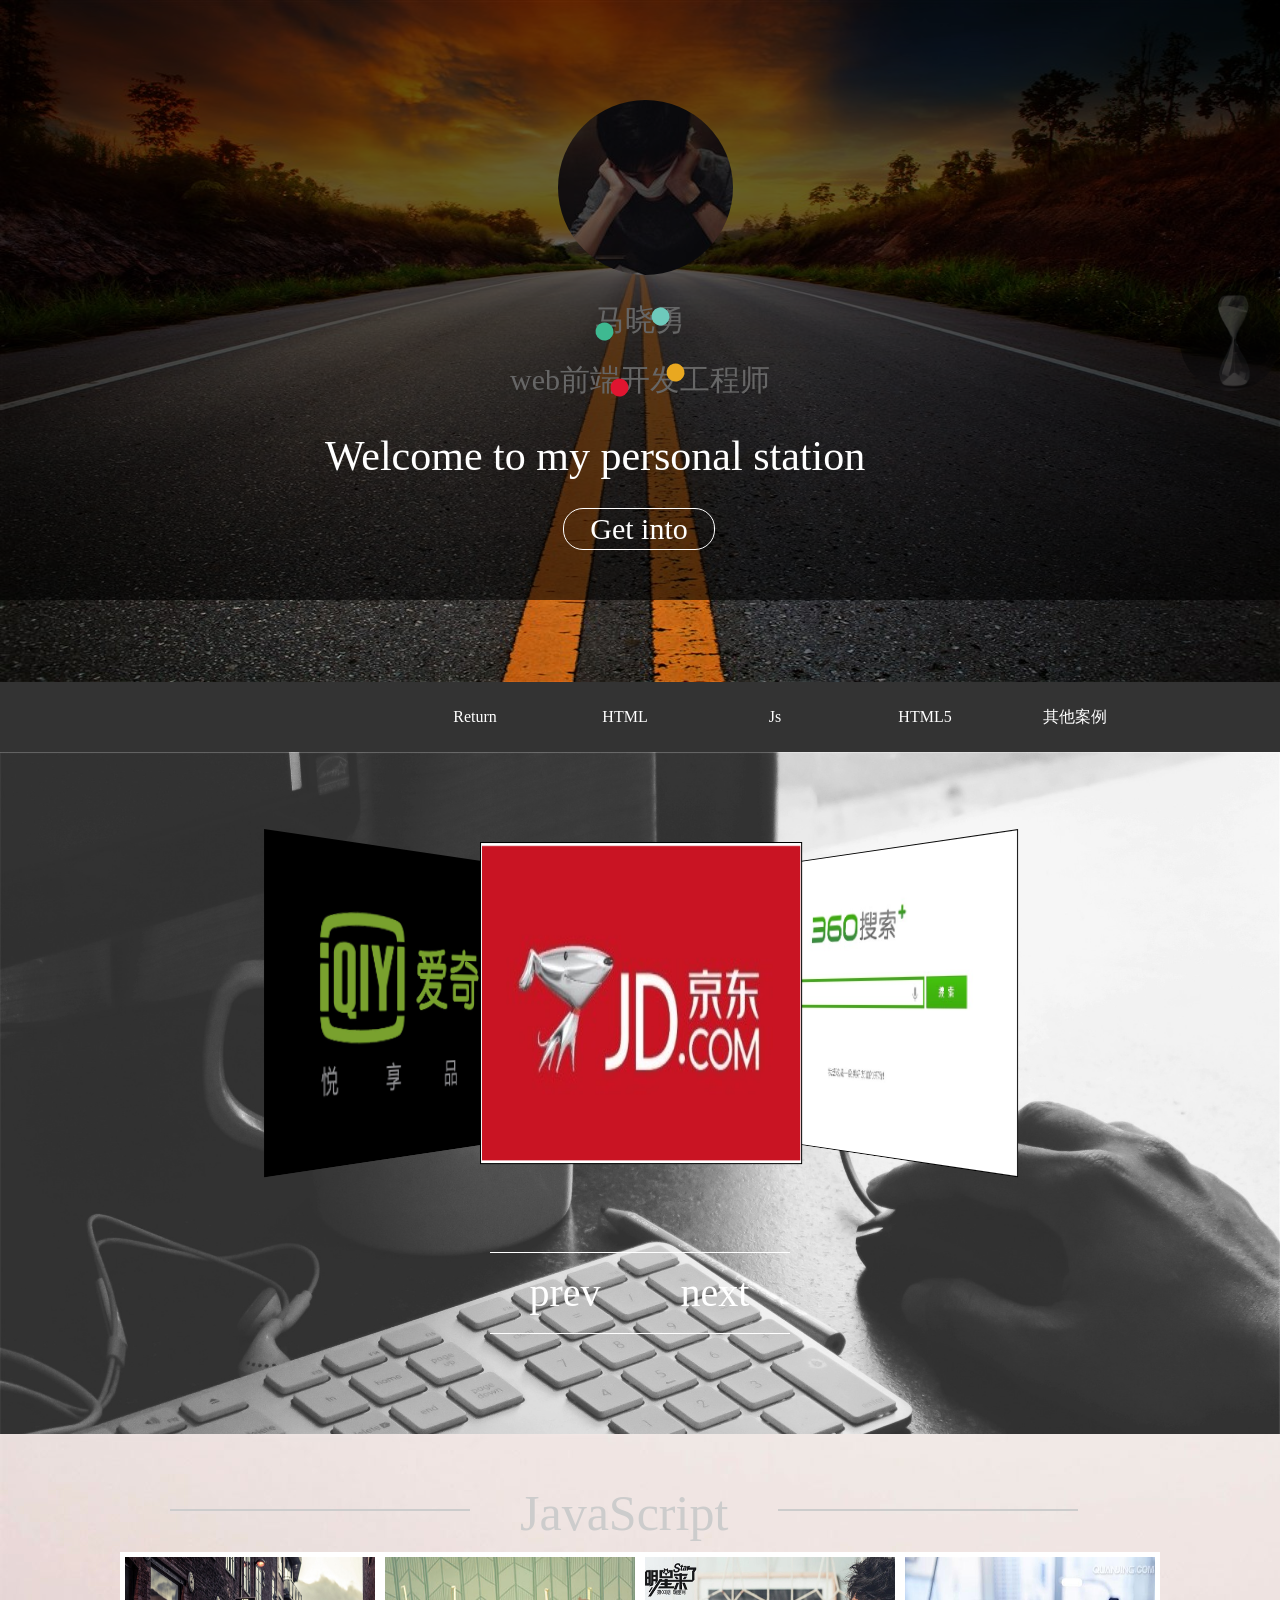
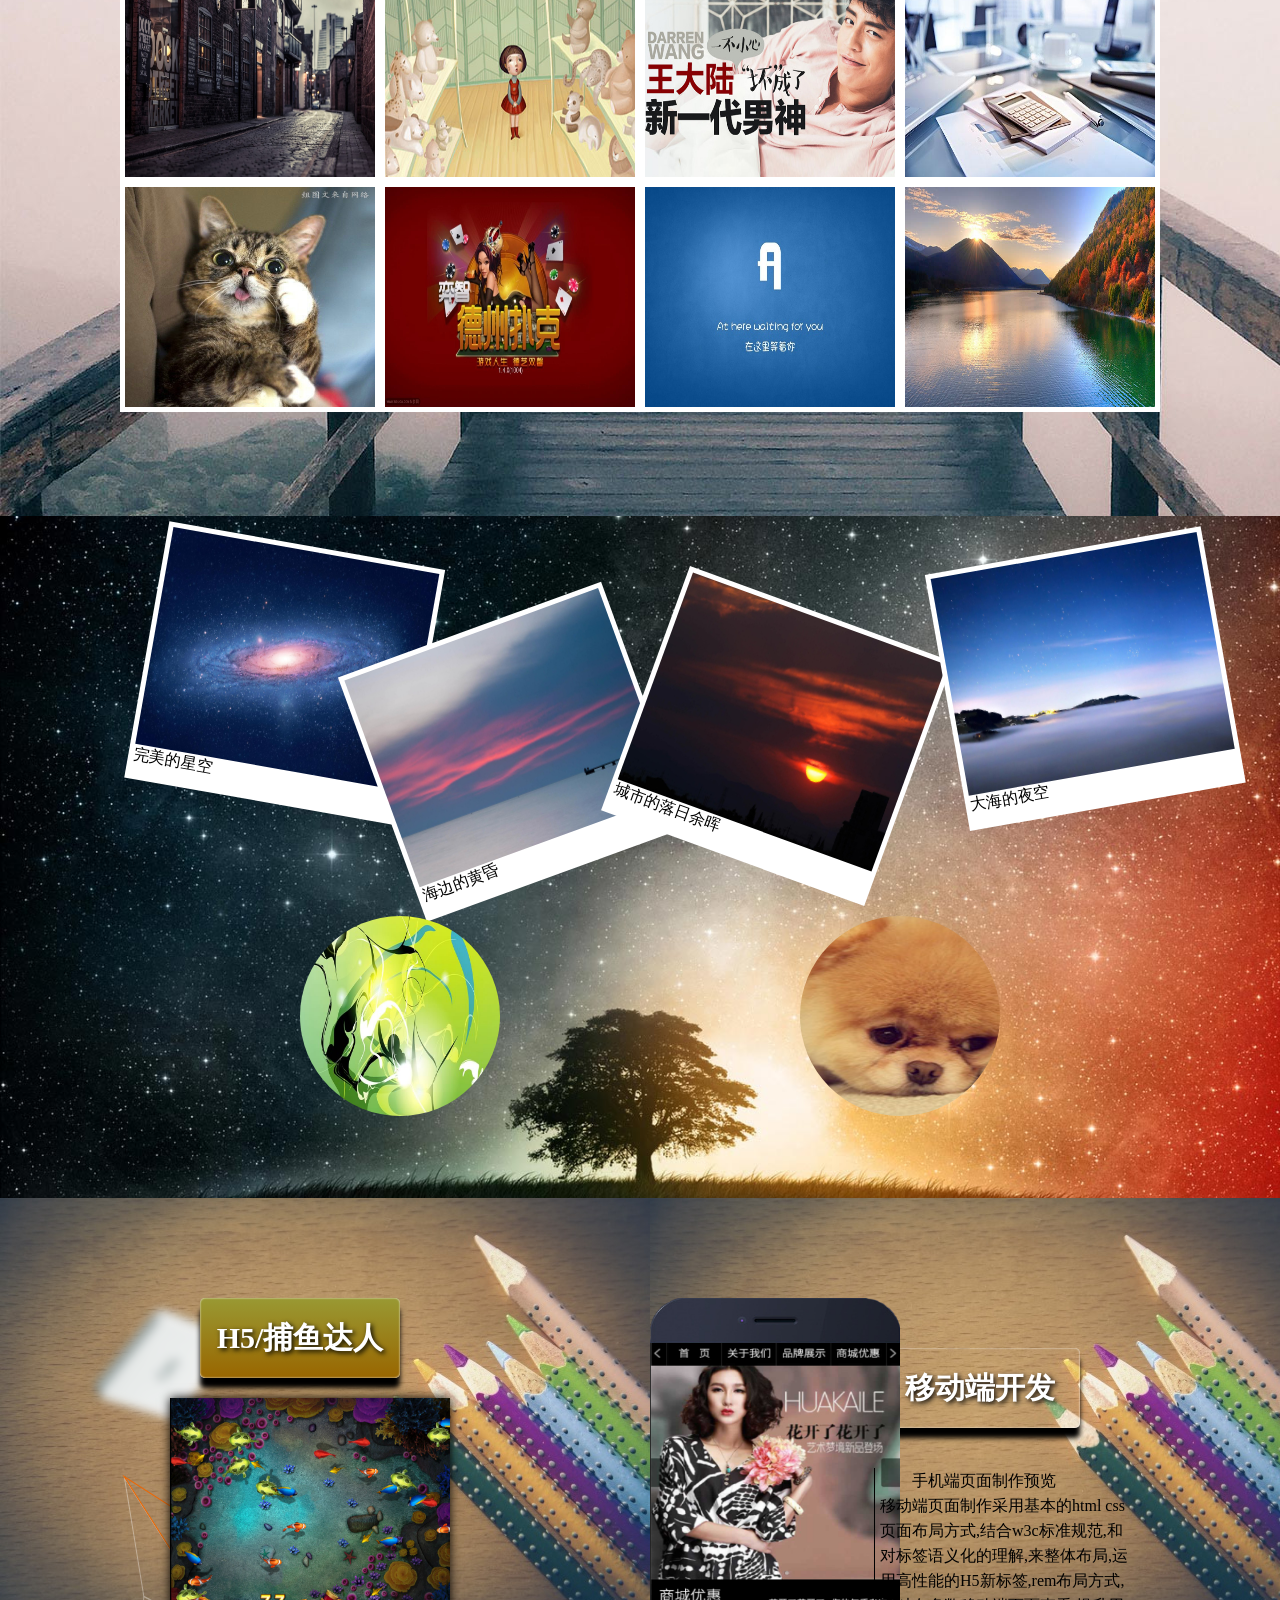
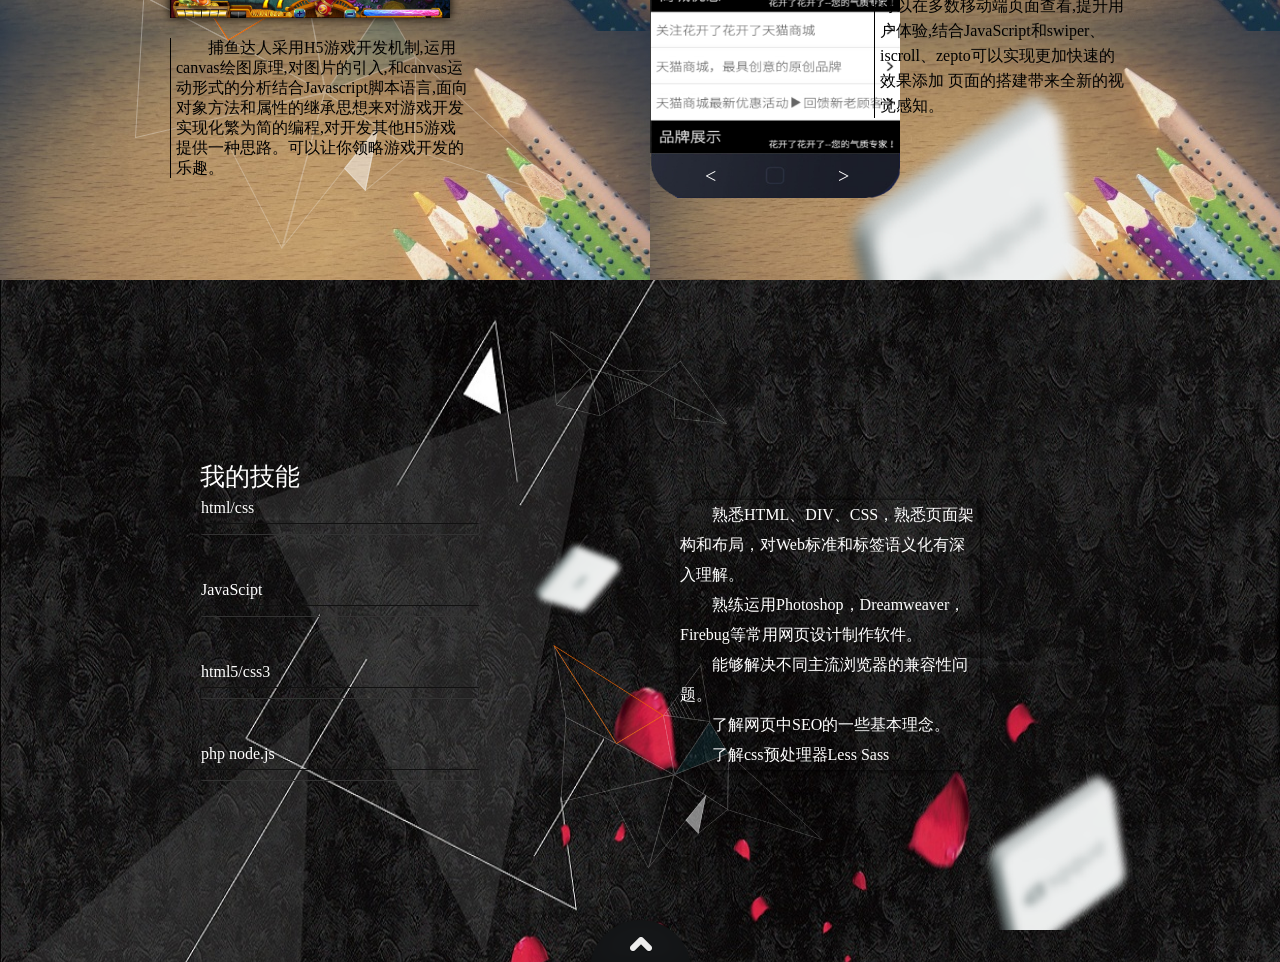
<file: index.html>
<!doctype html>
<html lang="en">
<head>
	<meta charset="UTF-8">
	<title>Document</title>
	<link rel="stylesheet" type="text/css" href="css/base.css" />
	<link rel="stylesheet" type="text/css" href="css/index.css" />
	<link rel="stylesheet" href="css/animate.css" />
	<script type="text/javascript" src="js/move.js"></script>
	<script type="text/javascript" src="js/doMove.js"></script>
	<script type="text/javascript" src="js/index.js"></script>
</head>
<body>
	<div class="start" id="start">
		<img src="img/1.jpg" alt="" style="z-index:3" />
		<img src="img/2.jpg" alt="" style="z-index:2" />
		<img src="img/3.jpg" alt="" style="z-index:1" />
		<span class="head_pic animated bounce"></span>
		<h2 class="name">马晓勇</h2>
		<p class="jb">web前端开发工程师</p>
		<div id="time_r">
			<div id="time_btn"></div>
			 <div id="tab" class="calendar">
			    <ul>
			        <li><h2>1</h2><p>JAN</p></li>
			        <li><h2>2</h2><p>FER</p></li>
			        <li><h2>3</h2><p>MAR</p></li>
			        <li><h2>4</h2><p>APR</p></li>
			        <li><h2>5</h2><p>MAY</p></li>
			        <li><h2>6</h2><p>JUN</p></li>
			        <li><h2>7</h2><p>JUL</p></li>
			        <li><h2>8</h2><p>AUG</p></li>
			        <li><h2>9</h2><p>SEP</p></li>
			        <li><h2>10</h2><p>OCT</p></li>
			        <li><h2>11</h2><p>NOV</p></li>
			        <li><h2>12</h2><p>DEC</p></li>
			    </ul>
           </div>
           <div class="clock">
				<div class="hou"></div>
				<div class="min"></div>
				<div class="sec"></div>
				<div class="cap"></div>
				<p id="cl_p"></p>
	      </div>
		</div>
	</div>
	<div id="nav" style="z-index:998;">
		<div class="nav_a clearfix">
			<a href="javascript:;">Return</a>
			<a href="javascript:;">HTML</a>
			<a href="javascript:;">Js</a>
			<a href="javascript:;">HTML5</a>
			<a href="javascript:;">其他案例</a>
			<a href="javascript:;">个人资料</a>
		</div>
	</div>
	<div id="nav_item"></div>
	<div class="content">
		<div class="works">
			<a href="demo/game/game.html" target="_blank" class="l2">
				<img src="img/header_main.jpg" />
				<span></span>
				<em>游戏页面的简单制作</em>
			</a>
			<a href="demo/aiqiyi/aiqiyi.html" target="blank" class="l1">
				<img src="img/aiqiyi.jpg" />
				<span></span>
				<em>爱奇艺静态页面的制作</em>
			</a>
			<a href="demo/jd/jd.html" target="blank" class="cur">
				<img src="img/jd.jpg" />
				<span></span>
				<em>京东页面的简单制作</em>
			</a>
			<a href="demo/360/360.html"  target="blank" class="r1">
				<img src="img/360.jpg" />
				<span></span>
				<em>360静态页面的制作</em>
			</a>
			<a href="demo/oppo/meili.html" target="blank" class="r2">
				<img src="img/meilishuo.jpg" />
				<span></span>
				<em>美丽说页面的简单制作</em>
			</a>
			<a href="demo/oppo/oppo.html" target="blank">
				<img src="img/oppo.jpg" />
				<span></span>
				<em>OPPO页面的制作</em>
			</a>
		</div>
			<ul class="clearfix">
				<li class="prev_btn fl">prev</li>
			    <li class="next_btn fl">next</li>
			</ul>
	</div>
	<div class="content2">
		<div class="con_head clearfix">
			<span class="con_sp1 fl"></span>
			<span class="con_sp2 fl">JavaScript</span>
			<span class="con_sp3 fl"></span>
		</div>
		<div class="through">
			<a href="JavaScript/worksShow.html" class="th1" target="blank"><span>
				<em>作品展览</em>
			</span></a>
			<a href="JavaScript/seamless.html" class="th2" target="blank"><span>
				<em>无缝滚动</em>
			</span></a>
			<a href="JavaScript/shoufenq/accordion.html" class="th3" target="blank"><span>
				<em>绚丽手风琴</em>
			</span></a>
			<a href="JavaScript/count.html" class="th4" target="blank"><span>
				<em>漂亮的计算器</em>
			</span></a>
			<a href="JavaScript/distribute.html" class="th5" target="blank"><span>
				<em>分布运动效果</em>
			</span></a>
			<a href="JavaScript/3D/demo.html" class="th6" target="blank"><span>
				<em>3D图片旋转</em>
			</span></a>
			<a href="JavaScript/yun.html" class="th7" target="blank"><span>
				<em>图片上下绚丽运动</em>
			</span></a>
			<a href="JavaScript/block.html" class="th8" target="blank"><span>
				<em>分块运动</em>
			</span></a>
		</div>
	</div>
	<div class="content3">
		<div class="page_box">
			<div class="page_son1 animated">
				<img src="img/11.jpg" alt=""  title="点我看看" />
				<p>完美的星空</p>
			</div>
			<div class="page_son2 animated">
				<img src="img/12.jpg" alt="" title="点我看看" />
				<p>海边的黄昏</p>
			</div>
			<div class="page_son3 animated">
				<img src="img/13.jpg" alt="" title="点我看看" />
				<p>城市的落日余晖</p>
			</div>
			<div class="page_son4 animated">
				<img src="img/14.jpg" alt="" title="点我看看" />
				<p>大海的夜空</p>
			</div>
				<a href="javascript:;" class="life">
					<img src="img/life.jpg" alt="" />
				</a>
				<a href="javascript:;" class="animal">
					<img src="img2/3.jpg" alt="" />
				</a>
			</div>
			<div class="page_boxf">
				<div class="box">
					
				</div>
				<a href="javascript:;"><-</a>
		   </div>
		   <div class="page_boxb">
				<ul>
					<li><img src="img2/1.jpg" /></li>
					<li><img src="img2/2.jpg" /></li>
					<li><img src="img2/3.jpg" /></li>
					<li><img src="img2/4.jpg" /></li>
					<li><img src="img2/5.jpg" /></li>
					<li><img src="img2/6.jpg" /></li>
					<li><img src="img2/7.jpg" /></li>
					<li><img src="img2/8.jpg" /></li>
					<li><img src="img2/9.jpg" /></li>
					<li><img src="img2/10.jpg" /></li>
					<li><img src="img2/11.jpg" /></li>
	          </ul>
	          <a href="javascipt:;">返回</a>
		   </div>
		</div>
		
	<div class="content4">
		<div class="spr">
			<a href="javascript:;" class="play">H5/捕鱼达人</a>
			<a href="fish/fish.html" class="fish" title="点击查看" target="blank"><img src="img/58.png" alt="" class="fish_pic" /></a>
			<div class="fish_font">
				<p>捕鱼达人采用H5游戏开发机制,运用canvas绘图原理,对图片的引入,和canvas运动形式的分析结合Javascript脚本语言,面向对象方法和属性的继承思想来对游戏开发实现化繁为简的编程,对开发其他H5游戏提供一种思路。可以让你领略游戏开发的乐趣。</p>
			</div>
			<a href="javascript:;" class="move">移动端开发</a>
			<div class="phone">
				<ul class="phone_ul clearfix" id="phone_ul">
					<li><img src="img/m6.png" /></li>
					<li><img src="img/m5.png" /></li>
					<li><img src="img/m1.png" /></li>
					<li><img src="img/m4.png" /></li>
					<li><img src="img/m3.png" /></li>
					<li><img src="img/m2.png" /></li>
					<li><img src="img/m6.png" /></li>
					<li><img src="img/m5.png" /></li>
				</ul>
				<i class="i1" id="i1"><</i>
				<i class="i2" id="i2">></i>
			</div>
			<div class="phone_font">
				<p>
					手机端页面制作预览<br/>
					移动端页面制作采用基本的html css页面布局方式,结合w3c标准规范,和对标签语义化的理解,来整体布局,运用高性能的H5新标签,rem布局方式,可以在多数移动端页面查看,提升用户体验,结合JavaScript和swiper、iscroll、zepto可以实现更加快速的效果添加 页面的搭建带来全新的视觉感知。
				</p>
			</div>
		</div>
	</div>
	<div class="content5">
		<div class="skill">
			<h2>我的技能</h2>
			<ul class="skill_ul">
				<li>
					<em>html/css</em>
					<span></span>
				</li>
				<li>
					<em>JavaScipt</em>
					<span></span>
				</li>
				<li>
					<em>html5/css3</em>
					<span></span>
				</li>
				<li>
					<em>php node.js</em>
					<span></span>
				</li>
			</ul>
		</div>
		<div class="bj"></div>
		<div class="txtCon">
			<p>熟悉HTML、DIV、CSS，熟悉页面架构和布局，对Web标准和标签语义化有深入理解。</p>
			<p>熟练运用Photoshop，Dreamweaver，Firebug等常用网页设计制作软件。</p>
			<p>能够解决不同主流浏览器的兼容性问题。</p>
			<p>了解网页中SEO的一些基本理念。</p>
			<p>了解css预处理器Less Sass</p>
		</div>

		<div class="txtCon2"> 
			<p>熟练掌握JavaScript语言特性,能够熟练使用Js进行编程,熟悉面向对象思想,对mvc表现、数据、控制思想熟练掌握,了解JavaScript设计模式。</p>
			<p>
				熟练使用jQuery库,并能够对其特性和应用有深入的了解。
			</p>
			<p>
				熟练应用Ajax、Jsonp完成服务器数据交互,和DOM事件处理机制。
			</p>
			<p>熟悉AngularJS,了解vue、react等框架。</p>
			<p>熟悉正则校验。</p>
			<p>熟练使用cookie,还有sea.js/require.js模块化工具</p>
		</div> 
			 <div class="txtCon3">
				   	<p>熟练掌握html5/css3的新特性能够完成网页制作特效。</p>
				   	<p>能够完成H5中音频和视屏的嵌入方法。</p>
				   	<p>熟悉canvas svg等</p>
				   	<p>能够完成移动端网页制作,和swiper、iscroll插件的运用</p>
			</div>
			<div class="txtCon4">
				 <p>了解php,mysql数据库数据的存储,node.js服务器环境的的搭建等应用。</p>
			</div>
			<div class="info_box" id="info_box">
				<div id="info_btn">
					<img src="img/info.png" />
				</div>
				<h2>个人信息/Personal Information</h2>
			<div class="foot_info clearfix">
				<div class="info_left fl">
					<p>姓名：马晓勇</p>
					<p>学历：本科</p>
					<p>工作经历：2015.11-2016.11</p>
					<p>地址：大兴区亦庄</p>
				</div>
				<span class="line fl"></span>
				<div class="info_cen fl">
					<p>掌握技能：html css Js等</p>
					<p>联系方式:</p>
					<p>电话：17770879914</p>
					<p>邮箱：17770879914@163.com</p>
				</div>
				<span class="line1 fl"></span>
				<div class="info_right fl">
					<p>如果您对我感兴趣,联系我</p>
					<img src="img/2w.jpg"  class="in_pic" />
				</div>
			</div>
		</div>	
	</div> 
	<div id="shadow">
		<div class="sd_box">
		</div>
		<p class="wel">Welcome to my personal station</p>
		<span id="in_btn">Get into</span>
		<div class="load">
			<span class="load_sp"></span>
			<span class="load_sp2"></span>
			<span class="load_sp3"></span>
			<span class="load_sp4"></span>
		</div>
	</div>
</body>
</html>
</file>
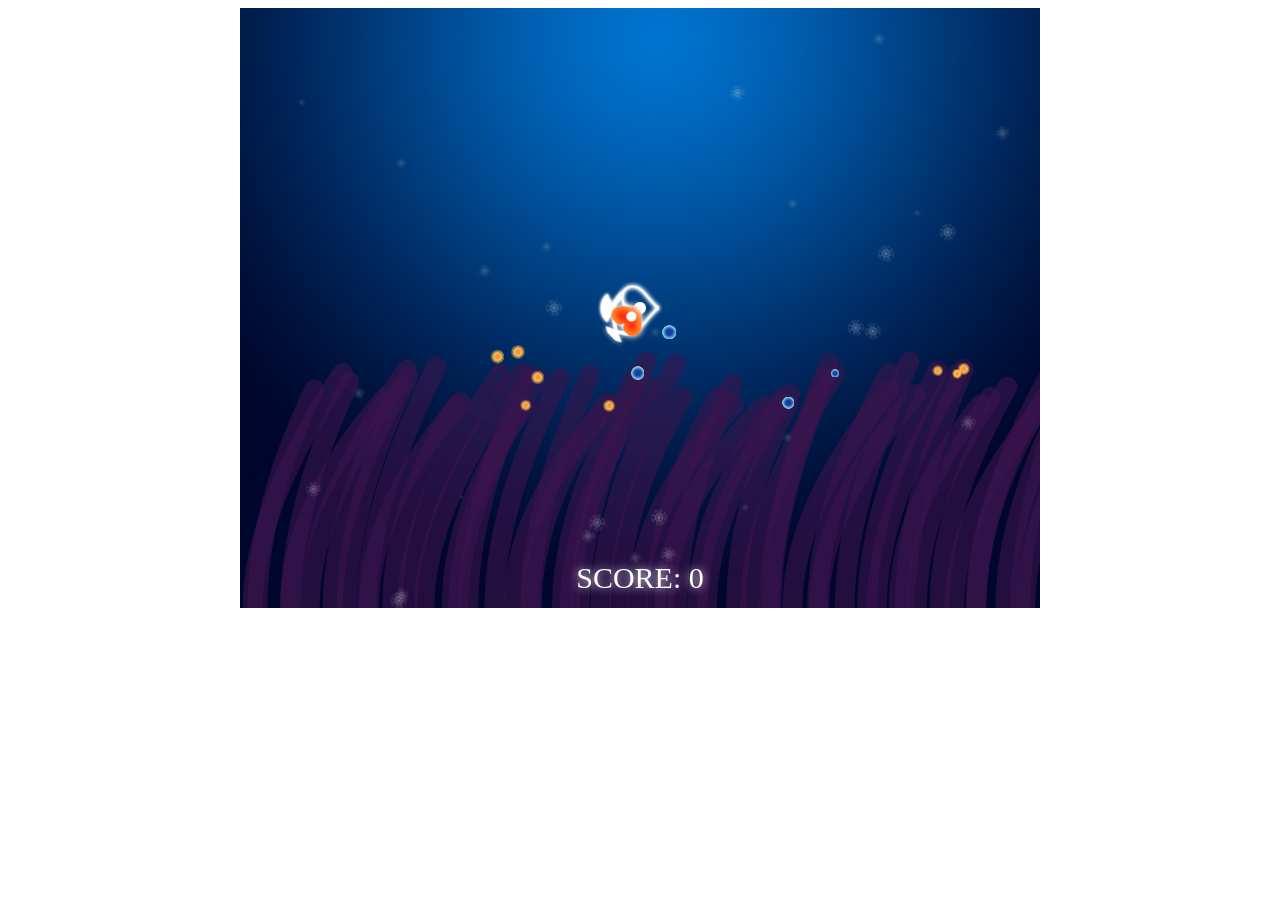
<file: Love the little fish/index.html>
<!doctype html>
<html lang="en">
<head>
	<meta charset="UTF-8">
	<title>Document</title>
	<style type="text/css">
	.all_bg{ width:800px; height:600px; margin:0 auto;}
	#allcanvas{ position: relative; width:800px; height:600px; left:0; top:0;}
	#c1{ position: absolute; left: 0; top:0; z-index: 1;}
	#c2{ position: absolute; left: 0; top:0; z-index: 0;}
	</style>
</head>
<body>
	<div class="all_bg">
		<div id="allcanvas">
			<canvas id="c1" width="800" height="600"></canvas>
			<canvas id="c2" width="800" height="600"></canvas>
		</div>
	</div>
	<script type="text/javascript" src="js/main.js"></script>
	<script type="text/javascript" src="js/commonFunctions.js"></script>
	<script type="text/javascript" src="js/background.js"></script>
	<script type="text/javascript" src="js/ane.js"></script>
	<script type="text/javascript" src="js/fruit.js"></script>
	<script type="text/javascript" src="js/mom.js"></script>
	<script type="text/javascript" src="js/collision.js"></script>
	<script type="text/javascript" src="js/baby.js"></script>
	<script type="text/javascript" src="js/data.js"></script>
	<script type="text/javascript" src="js/wave.js"></script>
	<script type="text/javascript" src="js/halo.js"></script>
	<script type="text/javascript" src="js/dust.js"></script>
	

</html>
</file>
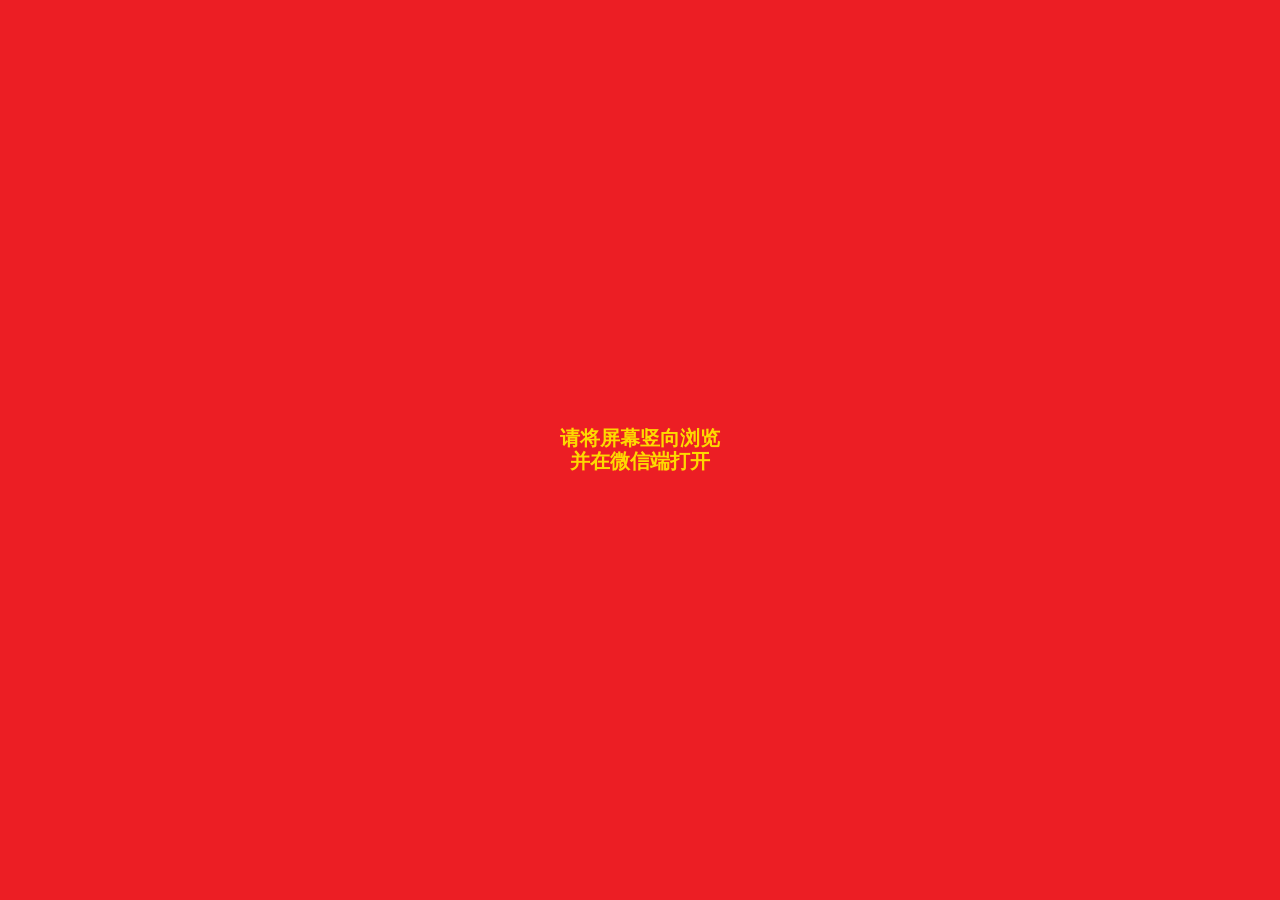
<file: MS_Christmas/index.html>
<!DOCTYPE html>
<html>
<head>
<meta charset="utf-8">
<meta name="viewport"content="width=640,minimal-ui, target-densitydpi=device-dpi,maximum-scale=2.0, user-scalable=no">
<meta name="apple-mobile-web-app-capable" content="yes" />
<meta name="apple-mobile-web-app-status-bar-style" content="black" />
<meta name="format-detection" content="telephone=no" />
<title>织麦麦红白袜过圣诞</title>
<meta name="description" content="">
<meta name="keywords" content="">
<link href="css/style.css" rel="stylesheet">
<script src="js/zepto.min.js"></script>
<script src="js/main1.js"></script>
</head>
<body>
<div id='bg' class="breathe"></div>
<div id='bg2' class=""></div>
<!-- 开始页：start -->
<div id="startPage">
	<header id="header" class="fix">
		<div class="charity"></div>
		<!-- <div class="mcdonald_logo"></div> -->
	</header>
	<div class="santa_claus"></div>
	<div class="socks_text"></div>
	<div class="center"></div>
	<div class="socks"></div>
	<div class="text fix">
	<!-- 	<var>20</var>
		<div>秒你能织多长，<br>来试试吧！</div> -->
	</div>
	<footer id="startGameBtn"></footer>
</div>
<!-- 开始页：start -->

<!-- 游戏页：start -->
<div id="gamePage">
	<!-- 长袜 -->
	<div id="lSocks"></div>
	<!-- 头部信息条 -->
	<div id="integralBar" class="fix">
		<span id="grade"><var>0</var> CM</span>
		<span id="time"><var>20″00</var></span>
	</div>
	<!-- 线 -->
	<div class="line"></div>
	<!-- 游戏开始后的线 -->
	<div id="game_line" class="redyarn_rdnum">
		<div id="redyarn_rdnum" class="active"><var></var></div>
		<div id="whtyarn_rdnum"></div>
	</div>
	<!-- 倒计时 -->
	<div id="countDown">3</div>
	<!-- 毛线团 -->
	<div id="yarn">
		<div id="redyarn" data-state="1"></div>
		<div id="whtyarn" data-state="0"></div>
		<!-- 遮罩层 -->
		<span id="yarn_mask" class="whtyarn_rdnum"></span>
	</div>
	<!-- 毛线针 -->
	<div id="needle">
		<div id="lneedle"></div>
		<div id="rneedle"></div>
	</div>
	<!-- 毛线团遮层 -->
	<div id="yarn_m">
		<div id="redyarn_m" data-id="redyarn" data-state="1"></div>
		<div id="whtyarn_m" data-id="whtyarn" data-state="0"></div>
	</div>
	<!-- 手指 -->
	<div id="leftfinger" class="finger"></div>
	<div id="rightfinger" class="finger"></div>
	<!-- 游戏结束 -->
	<div id="endGameTitle"></div>
</div>
<!-- 游戏页：end -->

<!-- 结果页：start -->
<div id="resultPage">
	<div id="result_score">
		<div class="text1">您织了<var id="resultNum"></var>厘米的麦麦红白袜</div>
		<div class="text2">比全国<var id="resultPercent"></var>的小伙伴更温暖</div>
	</div>
	<div id="result_score_img">
		<p>获得称号： </p>
		<img src="img/rank.png" alt="进阶麦粒">
	</div>
	<div id="resultTop"><div id="share"></div></div>
	<a href="http://www.rmhc.org.cn/" id="resultText"  ontouchstart="return true;">12月3日至28日，向麦当劳叔叔之家慈善基金捐款20元就可获赠此圣诞爱心单品。<br><strong>点击了解麦当劳叔叔之家 &gt;&gt;</strong></a>
	<!-- <div id="resultText2">织麦麦红白袜，<br>支持麦当劳叔叔之家慈善基金会，<br>为更多病童提供“家以外的家”。</div> -->
	<div id="resultText2">邀请朋友一起织麦麦红白袜，支持麦当劳叔叔之家慈善基金圣诞爱心大行动，为更多病童提供“家以外的家”，让他们一起感受圣诞的温情和欢乐。</div>
	<div id="resultShare"><div></div></div>
</div>
<!-- 结果页：end -->

<!-- loading ：start-->
<div id="loading">
	<div>
		<p><img src="img/loading.gif" alt="loading" height="349" ></p>
		<p>正在加载中...<var id="loadingNum">0</var>%</p>
	</div>
</div>
<!-- loading ：end-->

<!-- 请将屏幕竖向浏览：start -->
<div class="orientation_set"><div>请将屏幕竖向浏览<br/>并在微信端打开</div></div>
<!-- 请将屏幕竖向浏览：end -->
<script>
// 微信分享设置
window.shareData = {
    "imgUrl": "http://sl.fogoo.cc/work/2014/Q4/businessApp/McdonaldSocks_Christmas/img/logo.gif",
    "timeLineLink": "http://sl.fogoo.cc/work/2014/Q4/businessApp/McdonaldSocks_Christmas/index.html",
    "tTitle": '和我一起来织双暖暖的麦麦红白袜吧！',
    "tContent": '支持麦当劳叔叔之家圣诞行动，得圣诞爱心单品红白袜！'
};
document.addEventListener('WeixinJSBridgeReady', function onBridgeReady() {
    WeixinJSBridge.on('menu:share:appmessage', function(argv) {
        WeixinJSBridge.invoke('sendAppMessage', {
            "img_url": window.shareData.imgUrl,
            "link": window.shareData.timeLineLink,
            "desc": window.shareData.tContent,
            "title": window.shareData.tTitle
        }, function(res) {
        })
    });

    WeixinJSBridge.on('menu:share:timeline', function(argv) {
        WeixinJSBridge.invoke('shareTimeline', {
            "img_url": window.shareData.imgUrl,
            "img_width": "120",
            "img_height": "120",
            "link": window.shareData.timeLineLink,
            "desc": window.shareData.tContent,
            "title": window.shareData.tTitle
        }, function(res) {
        });
    });
}, false);
</script>
</body>
</html>
</file>
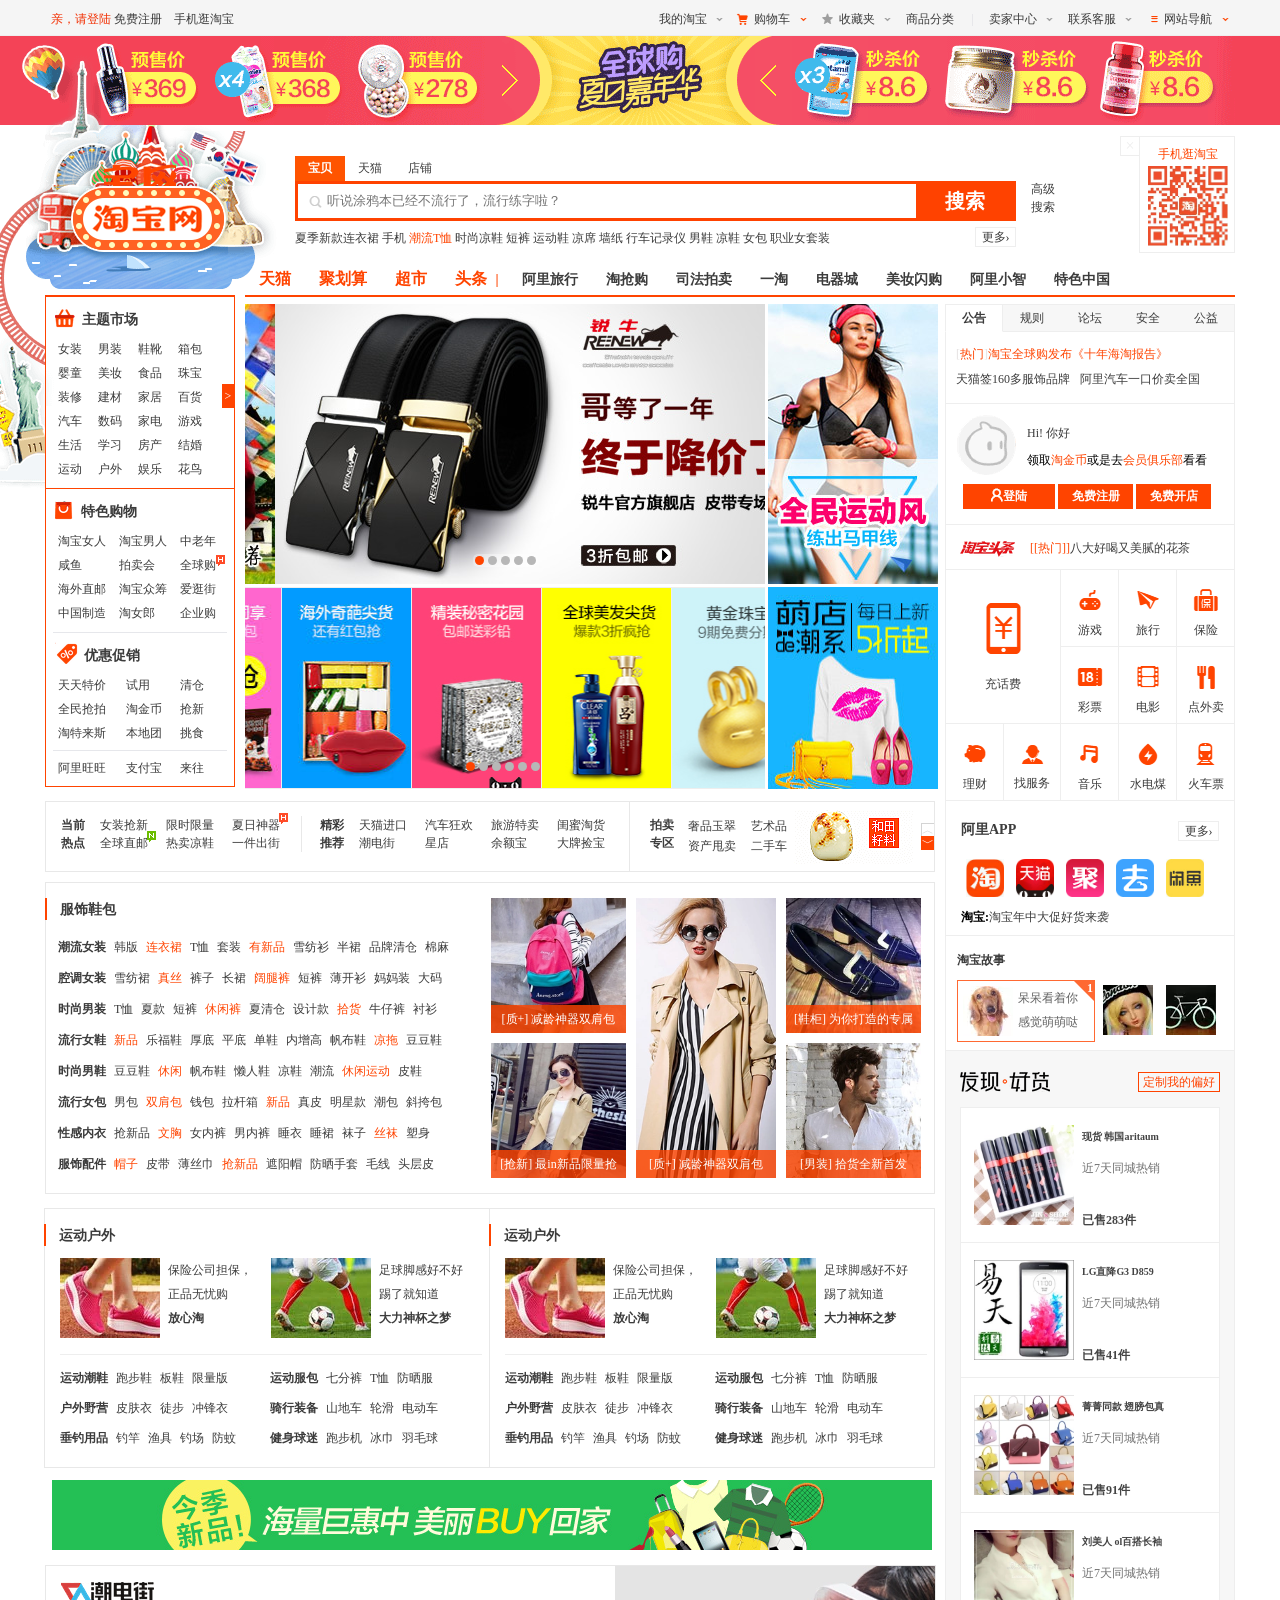
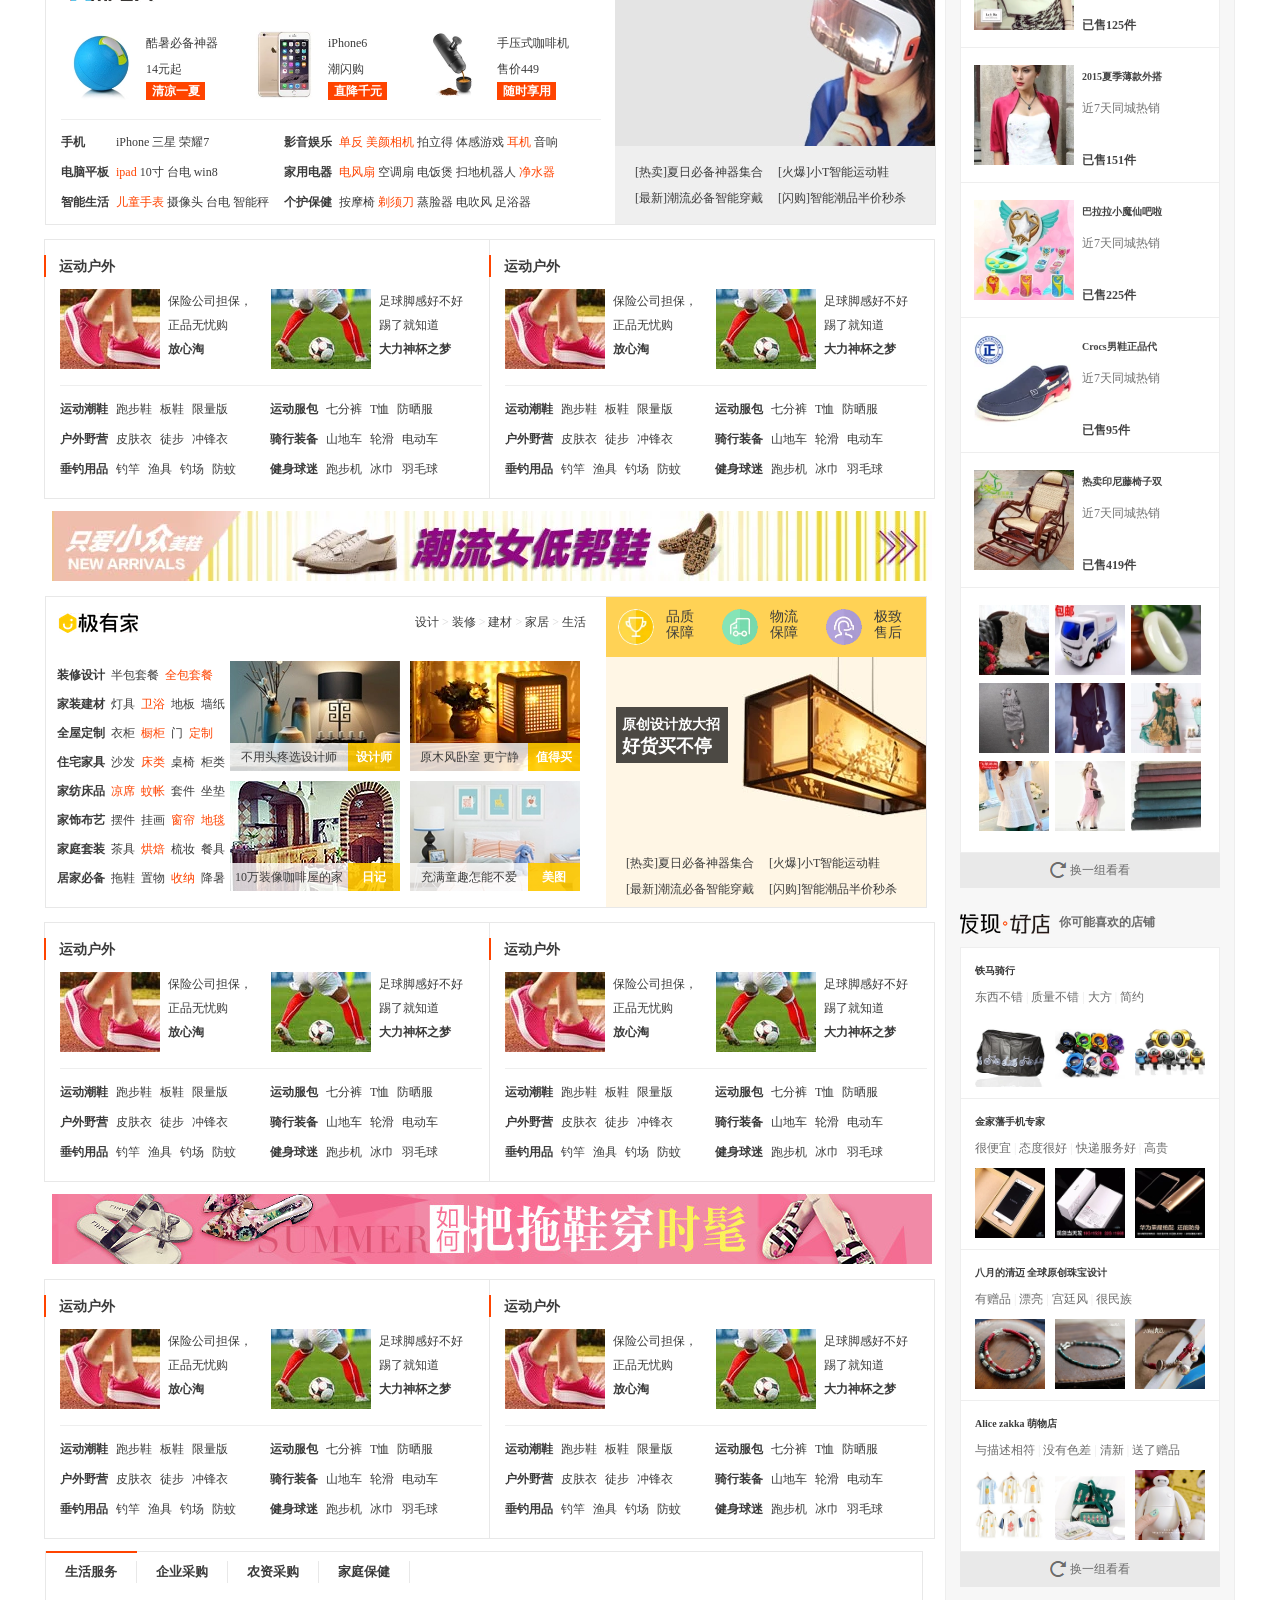
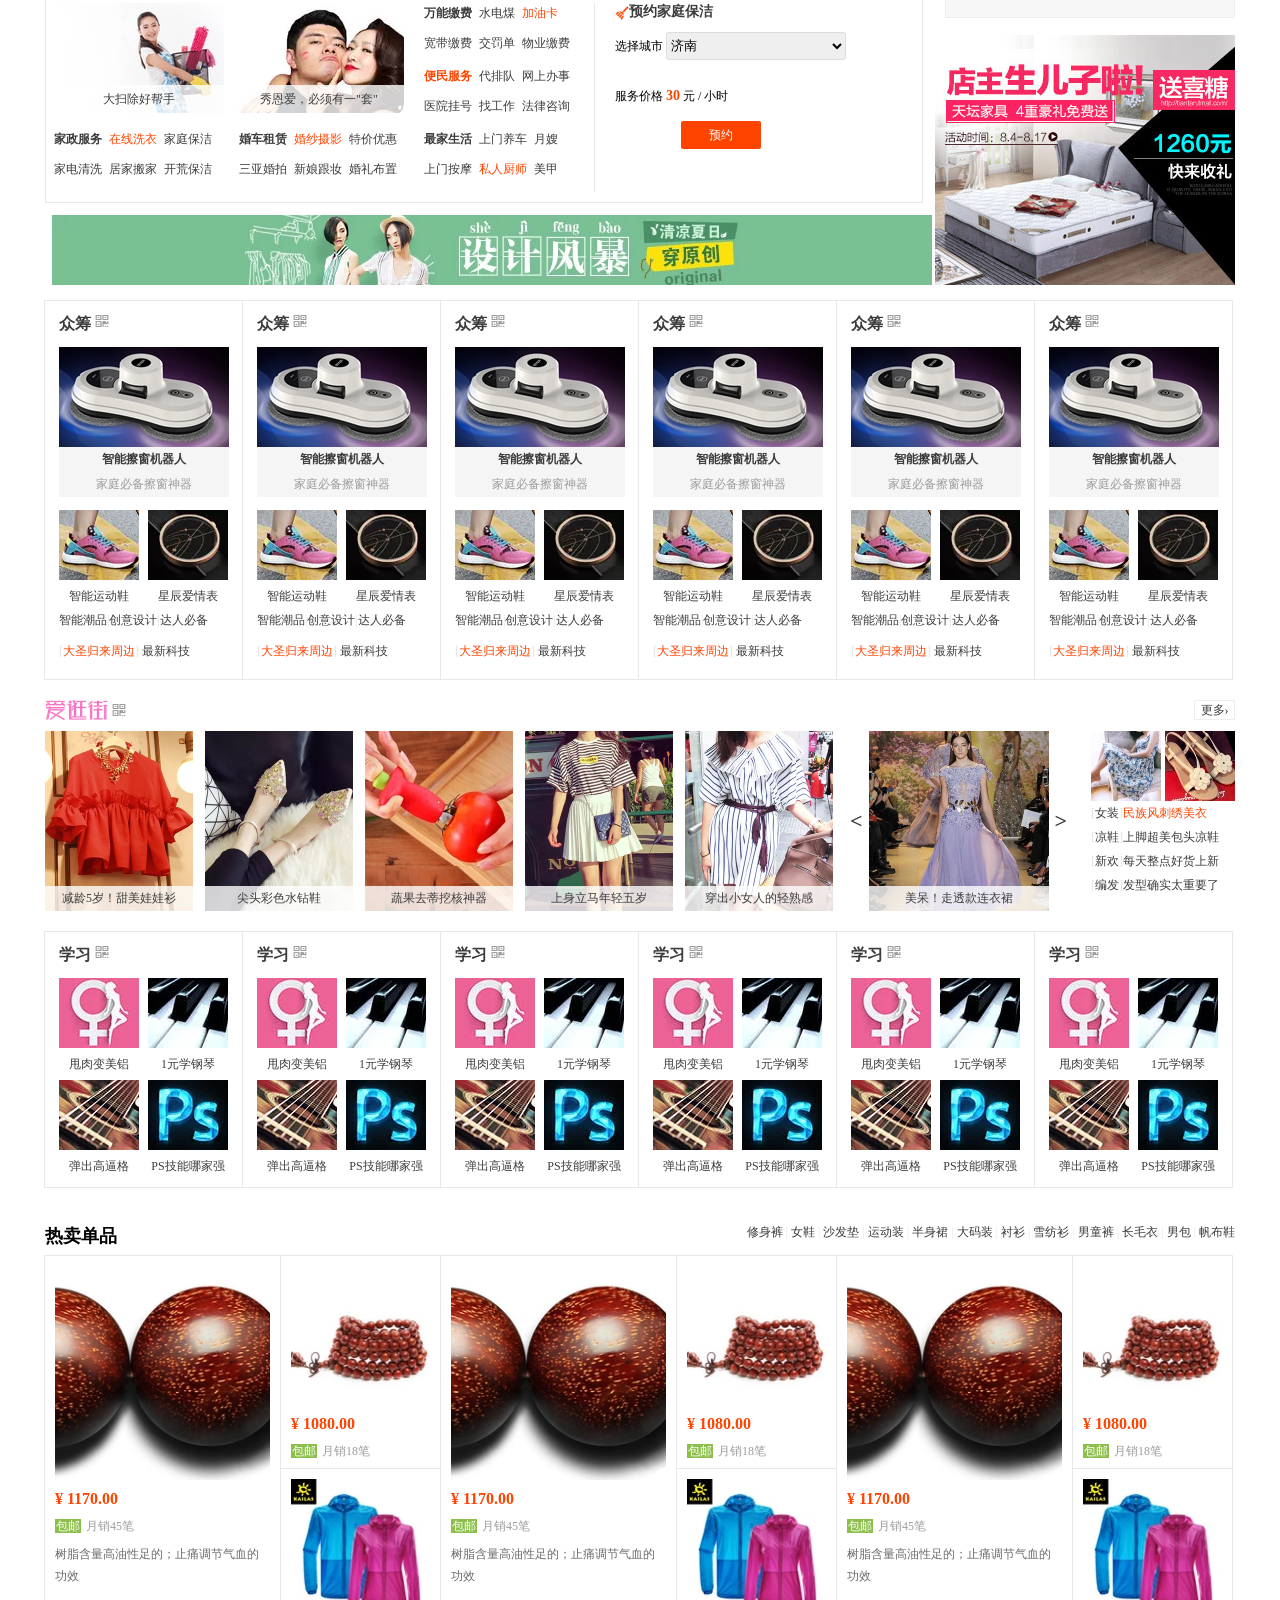
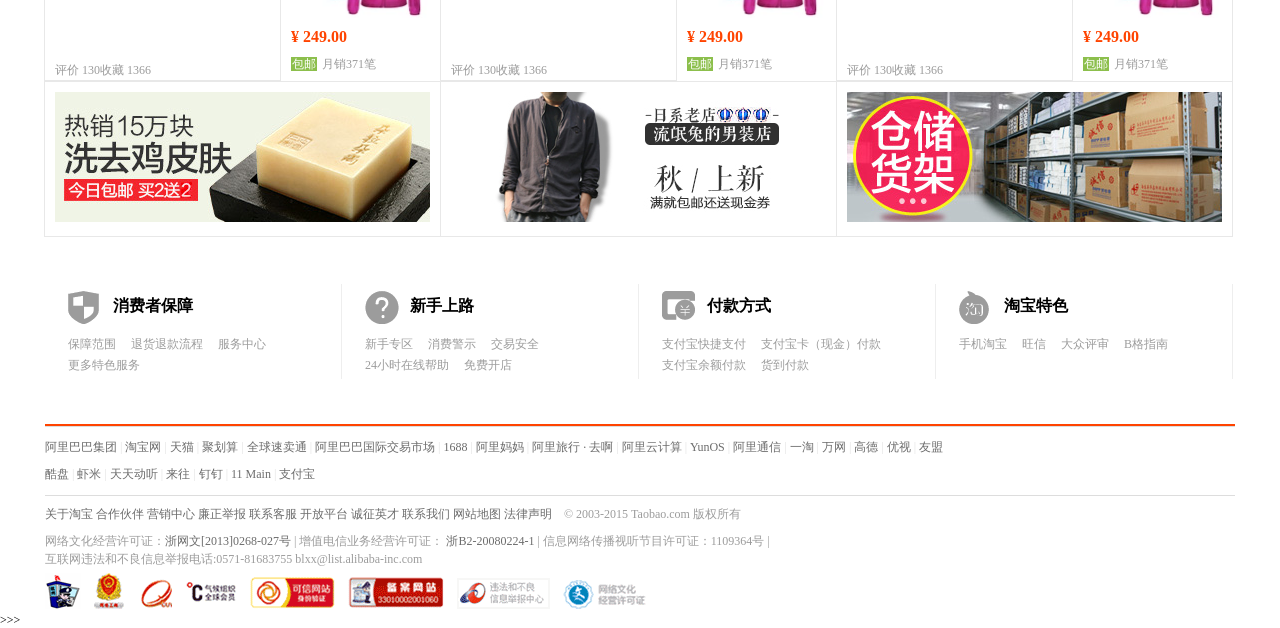
<file: taobao/index.html>
<!DOCTYPE HTML>
<html>
<head>
<meta http-equiv="Content-Type" content="text/html; charset=utf-8">
<title>淘宝网 - 淘！我喜欢</title>
<link href="css/base.css" rel="stylesheet" />
<link href="css/index.css" rel="stylesheet" />
<script src="js/jquery-1.7.2.js"></script>
<script src="js/jquery.easing.1.3.js"></script>
<script src="js/jQuery.taobao.js"></script>
</head>

<body>
<!-------------------------------------------------------------------------------------------------------header头部-->
	<div class="header">
		<div class="hd_mn clearFix">
			<ul class="fl">
				<li>
					<div>
						<a class="main" href="javascript:;">亲，请登陆</a>
						<a href="javascript:;">免费注册</a>
					</div>
				<li>
					<div><a href="javascript:;">手机逛淘宝</a></div>
				</li>
			</ul>
			<ul class="fr">
				<li class="hd_mn_li1">
					<a href="javascript:;">我的淘宝<i></i></a>
					<ul>
						<li><a href="javascript:;">已买到的宝贝</a></li>
						<li><a href="javascript:;">我的足迹</a></li>
						<li><a href="javascript:;">我的上新</a></li>
						<li><a href="javascript:;">爱逛街</a></li>
						<li><a href="javascript:;">淘宝达人</a></li>
						<li><a href="javascript:;">新欢</a></li>
					</ul>
				</li>
				<li class="hd_mn_li2"><a href="javascript:;"><i></i>购物车</a><span></span></li>
				<li class="hd_mn_li3">
					<a href="javascript:;"><i></i>收藏夹<span></span></a>
					<ul>
						<li><a href="javascript:;">收藏的宝贝</a></li>
						<li><a href="javascript:;">收藏的店铺</a></li>
					</ul>
				</li>
				<li class="hd_mn_li4"><a href="javascript:;">商品分类</a></li>
				<li class="hd_mn_li5">|</li>
				<li class="hd_mn_li6">
					<a href="javascript:;">卖家中心<i></i></a>
					<ul>
						<li><a href="javascript:;">免费开店</a></li>
						<li><a href="javascript:;">已卖出的宝贝</a></li>
						<li><a href="javascript:;">出售中的宝贝</a></li>
						<li><a href="javascript:;">卖家服务市场</a></li>
						<li><a href="javascript:;">卖家培训中心</a></li>
					</ul>
				</li>
				<li class="hd_mn_li6">
					<a href="javascript:;">联系客服<i></i></a>
					<ul>
						<li><a href="javascript:;">消费者客服</a></li>
						<li><a href="javascript:;">卖家客服</a></li>
					</ul>
				</li>
				<li class="hd_mn_li7">
					<a href="javascript:;"><i></i>网站导航<span></span></a>
					<ul>

					</ul>
				</li>
			</ul>
		</div>
	</div>
	<div class="header_clone"></div>
<!-------------------------------------------------------------------------------------------------------banner广告-->
	<div class="banner">
		<a href="javascript:;"><img src="images/TB1.TaxIVXXXXXaXVXXjIHf6pXX-1190-90.gif" alt="" /></a>
	</div>
	<div class="wrapper">
<!-------------------------------------------------------------------------------------------------------search搜索-->
		<div class="search clearFix">
			<h1 class="fl">
				<a class="h1_a" href="javascript:;">淘宝网</a>
				<a class="carnival1" href="javascript:;"></a>
				<a class="carnival2" href="javascript:;"></a>
				<a class="carnival3" href="javascript:;"></a>
				<a class="carnival4" href="javascript:;"></a>
				<a class="carnival5" href="javascript:;"></a>
			</h1>
			<div class="search_bd fl">
				<ul class="clearFix">
					<li class="active li1">宝贝</li>
					<li class="li2">天猫</li>
					<li class="li3">店铺</li>
				</ul>
				<form class="clearFix">
					<input class="type" type="text" placeholder="     听说涂鸦本已经不流行了，流行练字啦？" />
					<input class="submit" type="submit" value="搜索" />
					<span></span>
				</form>
				<div class="search_hot clearFix">
					<div class="hot_ct fl">
						<a href="javascript:;">夏季新款连衣裙</a>
						<a href="javascript:;">手机</a>
						<a class="cf40" href="javascript:;">潮流T恤</a>
						<a href="javascript:;">时尚凉鞋</a>
						<a href="javascript:;">短裤</a>
						<a href="javascript:;">运动鞋</a>
						<a href="javascript:;">凉席</a>
						<a href="javascript:;">墙纸</a>
						<a href="javascript:;">行车记录仪</a>
						<a href="javascript:;">男鞋</a>
						<a href="javascript:;">凉鞋</a>
						<a href="javascript:;">女包</a>
						<a href="javascript:;">职业女套装</a>
					</div>
					<a class="common_more fr" href="javascript:;">更多›</a>
				</div>
			</div>
			<div class="search_hd fl">
				<a href="javascript:;">高级搜索</a>
			</div>
			<a class="code" href="javascript:;">
				<span class="code_ct">手机逛淘宝</span>
				<img src="images/code.png" alt="" />
				<span id="code_btn" class="code_btn">×</span>
			</a>
		</div>
<!----------------------------------------------------------------------------------------------------------nav栏目-->
		<div class="nav clearFix">
			<div class="fl">淘宝特色服务</div>
			<ul class="fl clearFix">
				<li><a class="cf40 fs16" href="javasecipt:;">天猫</a></li>
				<li><a class="cf40 fs16" href="javasecipt:;">聚划算</a></li>
				<li><a class="cf40 fs16" href="javasecipt:;">超市</a></li>
				<li><a class="cf40 fs16" href="javasecipt:;">头条</a> | </li>
				<li><a href="javasecipt:;">阿里旅行</a></li>
				<li><a href="javasecipt:;">淘抢购</a></li>
				<li><a href="javasecipt:;">司法拍卖</a></li>
				<li><a href="javasecipt:;">一淘</a></li>
				<li><a href="javasecipt:;">电器城</a></li>
				<li><a href="javasecipt:;">美妆闪购</a></li>
				<li><a href="javasecipt:;">阿里小智</a></li>
				<li><a href="javasecipt:;">特色中国</a></li>
			</ul>
		</div>
		<div class="main clearFix">
			<div class="main_left fl">
				<div class="content clearFix">
					<dl class="list fl">
						<div class="list_main1">
							<span class="sidebar">></span>
							<dt class="list_dt1"><span></span>主题市场</dt>
							<dd class="list_dd1">
								<div class="div1">
									<a href="javascript:;">女装</a>
									<a href="javascript:;">男装</a>
									<a href="javascript:;">鞋靴</a>
									<a href="javascript:;">箱包</a>
									<div class="list_ct">
										<dl class="fl clearFix">
											<div class="fl">
												<dt class="clearFix"><i class="fl"></i>女装<a class="common_more fr" href="javascript:;">更多›</a></dt>
												<dd>
													<a class="cf40" href="javascript:;">夏新品</a><a href="javascript:;">韩版</a><a class="cf40" href="javascript:;">连衣裙</a><a href="javascript:;">T恤</a><a href="javascript:;">裤子</a><a href="javascript:;">套装</a><a href="javascript:;">半身裙</a><a href="javascript:;">衬衫</a><a class="cf40" href="javascript:;">蕾丝雪纺</a><a href="javascript:;">薄开衫</a><a href="javascript:;">长裙</a><a href="javascript:;">雪纺裙</a><a class="cf40" href="javascript:;">短裤</a><a href="javascript:;">妈妈装</a><a href="javascript:;">大码</a><a href="javascript:;">牛仔裤</a><a href="javascript:;">短袖</a><a href="javascript:;">防晒</a><a href="javascript:;">棉麻</a><a href="javascript:;">90后</a><a class="cf40" href="javascript:;">品牌清仓</a>
												</dd>
											</div>
											<div class="fl">
												<dt class="clearFix"><i class="fl"></i>女装<a class="common_more fr" href="javascript:;">更多›</a></dt>
												<dd>
													<a href="javascript:;">夏新品</a><a href="javascript:;">韩版</a><a href="javascript:;">连衣裙</a><a href="javascript:;">T恤</a><a href="javascript:;">裤子</a><a href="javascript:;">套装</a><a href="javascript:;">半身裙</a><a href="javascript:;">衬衫</a><a href="javascript:;">蕾丝雪纺</a><a href="javascript:;">薄开衫</a><a href="javascript:;">长裙</a><a href="javascript:;">雪纺裙</a><a href="javascript:;">短裤</a><a href="javascript:;">妈妈装</a><a href="javascript:;">大码</a><a href="javascript:;">牛仔裤</a><a href="javascript:;">短袖</a><a href="javascript:;">防晒</a><a href="javascript:;">棉麻</a><a href="javascript:;">90后</a><a href="javascript:;">品牌清仓</a>
												</dd>
											</div>
											<div class="fl">
												<dt class="clearFix"><i class="fl"></i>女装<a class="common_more fr" href="javascript:;">更多›</a></dt>
												<dd>
													<a href="javascript:;">夏新品</a><a href="javascript:;">韩版</a><a href="javascript:;">连衣裙</a><a href="javascript:;">T恤</a><a href="javascript:;">裤子</a><a href="javascript:;">套装</a><a href="javascript:;">半身裙</a><a href="javascript:;">衬衫</a><a href="javascript:;">蕾丝雪纺</a><a href="javascript:;">薄开衫</a><a href="javascript:;">长裙</a><a href="javascript:;">雪纺裙</a><a href="javascript:;">短裤</a><a href="javascript:;">妈妈装</a><a href="javascript:;">大码</a><a href="javascript:;">牛仔裤</a><a href="javascript:;">短袖</a><a href="javascript:;">防晒</a><a href="javascript:;">棉麻</a><a href="javascript:;">90后</a><a href="javascript:;">品牌清仓</a>
												</dd>
											</div>
											<div class="fl">
												<dt class="clearFix"><i class="fl"></i>女装<a class="common_more fr" href="javascript:;">更多›</a></dt>
												<dd>
													<a href="javascript:;">夏新品</a><a href="javascript:;">韩版</a><a href="javascript:;">连衣裙</a><a href="javascript:;">T恤</a><a href="javascript:;">裤子</a><a href="javascript:;">套装</a><a href="javascript:;">半身裙</a><a href="javascript:;">衬衫</a><a href="javascript:;">蕾丝雪纺</a><a href="javascript:;">薄开衫</a><a href="javascript:;">长裙</a><a href="javascript:;">雪纺裙</a><a href="javascript:;">短裤</a><a href="javascript:;">妈妈装</a><a href="javascript:;">大码</a><a href="javascript:;">牛仔裤</a><a href="javascript:;">短袖</a><a href="javascript:;">防晒</a><a href="javascript:;">棉麻</a><a href="javascript:;">90后</a><a href="javascript:;">品牌清仓</a>
												</dd>
											</div>
											<div class="fl">
												<dt class="clearFix"><i class="fl"></i>女装<a class="common_more fr" href="javascript:;">更多›</a></dt>
												<dd>
													<a href="javascript:;">夏新品</a><a href="javascript:;">韩版</a><a href="javascript:;">连衣裙</a><a href="javascript:;">T恤</a><a href="javascript:;">裤子</a><a href="javascript:;">套装</a><a href="javascript:;">半身裙</a><a href="javascript:;">衬衫</a><a href="javascript:;">蕾丝雪纺</a><a href="javascript:;">薄开衫</a><a href="javascript:;">长裙</a><a href="javascript:;">雪纺裙</a><a href="javascript:;">短裤</a><a href="javascript:;">妈妈装</a><a href="javascript:;">大码</a><a href="javascript:;">牛仔裤</a><a href="javascript:;">短袖</a><a href="javascript:;">防晒</a><a href="javascript:;">棉麻</a><a href="javascript:;">90后</a><a href="javascript:;">品牌清仓</a>
												</dd>
											</div>
											<div class="fl">
												<dt class="clearFix"><i class="fl"></i>女装<a class="common_more fr" href="javascript:;">更多›</a></dt>
												<dd>
													<a href="javascript:;">夏新品</a><a href="javascript:;">韩版</a><a href="javascript:;">连衣裙</a><a href="javascript:;">T恤</a><a href="javascript:;">裤子</a><a href="javascript:;">套装</a><a href="javascript:;">半身裙</a><a href="javascript:;">衬衫</a><a href="javascript:;">蕾丝雪纺</a><a href="javascript:;">薄开衫</a><a href="javascript:;">长裙</a><a href="javascript:;">雪纺裙</a><a href="javascript:;">短裤</a><a href="javascript:;">妈妈装</a><a href="javascript:;">大码</a><a href="javascript:;">牛仔裤</a><a href="javascript:;">短袖</a><a href="javascript:;">防晒</a><a href="javascript:;">棉麻</a><a href="javascript:;">90后</a><a href="javascript:;">品牌清仓</a>
												</dd>
											</div>
										</dl>
										<ul class="fl">
											<li>
												<a href="javascript:;"><img src="images/picture1.gif" alt="" /><span>[质+] 必败迷你包</span></a>
											</li>
											<li>
												<a href="javascript:;"><img src="images/picture2.gif" alt="" /><span>这几款包太火了</span></a>
											</li>
											<li>
												<a href="javascript:;"><img src="images/picture3.gif" alt="" /><span>[必配]抢早秋新品</span></a>
											</li>
										</ul>
									</div>
								</div>
								<div class="div2">
									<a href="javascript:;">婴童</a>
									<a href="javascript:;">美妆</a>
									<a href="javascript:;">食品</a>
									<a href="javascript:;">珠宝</a>
									<div class="list_ct">
										<dl class="fl clearFix">
											<div class="fl">
												<dt class="clearFix"><i class="fl"></i>婴童<a class="common_more fr" href="javascript:;">更多›</a></dt>
												<dd>
													<a class="cf40" href="javascript:;">夏新品</a><a href="javascript:;">韩版</a><a class="cf40" href="javascript:;">连衣裙</a><a href="javascript:;">T恤</a><a href="javascript:;">裤子</a><a href="javascript:;">套装</a><a href="javascript:;">半身裙</a><a href="javascript:;">衬衫</a><a class="cf40" href="javascript:;">蕾丝雪纺</a><a href="javascript:;">薄开衫</a><a href="javascript:;">长裙</a><a href="javascript:;">雪纺裙</a><a class="cf40" href="javascript:;">短裤</a><a href="javascript:;">妈妈装</a><a href="javascript:;">大码</a><a href="javascript:;">牛仔裤</a><a href="javascript:;">短袖</a><a href="javascript:;">防晒</a><a href="javascript:;">棉麻</a><a href="javascript:;">90后</a><a class="cf40" href="javascript:;">品牌清仓</a>
												</dd>
											</div>
											<div class="fl">
												<dt class="clearFix"><i class="fl"></i>婴童<a class="common_more fr" href="javascript:;">更多›</a></dt>
												<dd>
													<a href="javascript:;">夏新品</a><a href="javascript:;">韩版</a><a href="javascript:;">连衣裙</a><a href="javascript:;">T恤</a><a href="javascript:;">裤子</a><a href="javascript:;">套装</a><a href="javascript:;">半身裙</a><a href="javascript:;">衬衫</a><a href="javascript:;">蕾丝雪纺</a><a href="javascript:;">薄开衫</a><a href="javascript:;">长裙</a><a href="javascript:;">雪纺裙</a><a href="javascript:;">短裤</a><a href="javascript:;">妈妈装</a><a href="javascript:;">大码</a><a href="javascript:;">牛仔裤</a><a href="javascript:;">短袖</a><a href="javascript:;">防晒</a><a href="javascript:;">棉麻</a><a href="javascript:;">90后</a><a href="javascript:;">品牌清仓</a>
												</dd>
											</div>
											<div class="fl">
												<dt class="clearFix"><i class="fl"></i>婴童<a class="common_more fr" href="javascript:;">更多›</a></dt>
												<dd>
													<a href="javascript:;">夏新品</a><a href="javascript:;">韩版</a><a href="javascript:;">连衣裙</a><a href="javascript:;">T恤</a><a href="javascript:;">裤子</a><a href="javascript:;">套装</a><a href="javascript:;">半身裙</a><a href="javascript:;">衬衫</a><a href="javascript:;">蕾丝雪纺</a><a href="javascript:;">薄开衫</a><a href="javascript:;">长裙</a><a href="javascript:;">雪纺裙</a><a href="javascript:;">短裤</a><a href="javascript:;">妈妈装</a><a href="javascript:;">大码</a><a href="javascript:;">牛仔裤</a><a href="javascript:;">短袖</a><a href="javascript:;">防晒</a><a href="javascript:;">棉麻</a><a href="javascript:;">90后</a><a href="javascript:;">品牌清仓</a>
												</dd>
											</div>
											<div class="fl">
												<dt class="clearFix"><i class="fl"></i>婴童<a class="common_more fr" href="javascript:;">更多›</a></dt>
												<dd>
													<a href="javascript:;">夏新品</a><a href="javascript:;">韩版</a><a href="javascript:;">连衣裙</a><a href="javascript:;">T恤</a><a href="javascript:;">裤子</a><a href="javascript:;">套装</a><a href="javascript:;">半身裙</a><a href="javascript:;">衬衫</a><a href="javascript:;">蕾丝雪纺</a><a href="javascript:;">薄开衫</a><a href="javascript:;">长裙</a><a href="javascript:;">雪纺裙</a><a href="javascript:;">短裤</a><a href="javascript:;">妈妈装</a><a href="javascript:;">大码</a><a href="javascript:;">牛仔裤</a><a href="javascript:;">短袖</a><a href="javascript:;">防晒</a><a href="javascript:;">棉麻</a><a href="javascript:;">90后</a><a href="javascript:;">品牌清仓</a>
												</dd>
											</div>
											<div class="fl">
												<dt class="clearFix"><i class="fl"></i>婴童<a class="common_more fr" href="javascript:;">更多›</a></dt>
												<dd>
													<a href="javascript:;">夏新品</a><a href="javascript:;">韩版</a><a href="javascript:;">连衣裙</a><a href="javascript:;">T恤</a><a href="javascript:;">裤子</a><a href="javascript:;">套装</a><a href="javascript:;">半身裙</a><a href="javascript:;">衬衫</a><a href="javascript:;">蕾丝雪纺</a><a href="javascript:;">薄开衫</a><a href="javascript:;">长裙</a><a href="javascript:;">雪纺裙</a><a href="javascript:;">短裤</a><a href="javascript:;">妈妈装</a><a href="javascript:;">大码</a><a href="javascript:;">牛仔裤</a><a href="javascript:;">短袖</a><a href="javascript:;">防晒</a><a href="javascript:;">棉麻</a><a href="javascript:;">90后</a><a href="javascript:;">品牌清仓</a>
												</dd>
											</div>
											<div class="fl">
												<dt class="clearFix"><i class="fl"></i>婴童<a class="common_more fr" href="javascript:;">更多›</a></dt>
												<dd>
													<a href="javascript:;">夏新品</a><a href="javascript:;">韩版</a><a href="javascript:;">连衣裙</a><a href="javascript:;">T恤</a><a href="javascript:;">裤子</a><a href="javascript:;">套装</a><a href="javascript:;">半身裙</a><a href="javascript:;">衬衫</a><a href="javascript:;">蕾丝雪纺</a><a href="javascript:;">薄开衫</a><a href="javascript:;">长裙</a><a href="javascript:;">雪纺裙</a><a href="javascript:;">短裤</a><a href="javascript:;">妈妈装</a><a href="javascript:;">大码</a><a href="javascript:;">牛仔裤</a><a href="javascript:;">短袖</a><a href="javascript:;">防晒</a><a href="javascript:;">棉麻</a><a href="javascript:;">90后</a><a href="javascript:;">品牌清仓</a>
												</dd>
											</div>
										</dl>
										<ul class="fl">
											<li>
												<a href="javascript:;"><img src="images/picture1.gif" alt="" /><span>[质+] 必败迷你包</span></a>
											</li>
											<li>
												<a href="javascript:;"><img src="images/picture2.gif" alt="" /><span>这几款包太火了</span></a>
											</li>
											<li>
												<a href="javascript:;"><img src="images/picture3.gif" alt="" /><span>[必配]抢早秋新品</span></a>
											</li>
										</ul>
									</div>
								</div>
								<div class="div3">
									<a href="javascript:;">装修</a>
									<a href="javascript:;">建材</a>
									<a href="javascript:;">家居</a>
									<a href="javascript:;">百货</a>
									<div class="list_ct">
							<dl class="fl clearFix">
								<div class="fl">
									<dt class="clearFix"><i class="fl"></i>装修<a class="common_more fr" href="javascript:;">更多›</a></dt>
									<dd>
										<a class="cf40" href="javascript:;">夏新品</a><a href="javascript:;">韩版</a><a class="cf40" href="javascript:;">连衣裙</a><a href="javascript:;">T恤</a><a href="javascript:;">裤子</a><a href="javascript:;">套装</a><a href="javascript:;">半身裙</a><a href="javascript:;">衬衫</a><a class="cf40" href="javascript:;">蕾丝雪纺</a><a href="javascript:;">薄开衫</a><a href="javascript:;">长裙</a><a href="javascript:;">雪纺裙</a><a class="cf40" href="javascript:;">短裤</a><a href="javascript:;">妈妈装</a><a href="javascript:;">大码</a><a href="javascript:;">牛仔裤</a><a href="javascript:;">短袖</a><a href="javascript:;">防晒</a><a href="javascript:;">棉麻</a><a href="javascript:;">90后</a><a class="cf40" href="javascript:;">品牌清仓</a>
									</dd>
								</div>
								<div class="fl">
									<dt class="clearFix"><i class="fl"></i>装修<a class="common_more fr" href="javascript:;">更多›</a></dt>
									<dd>
										<a href="javascript:;">夏新品</a><a href="javascript:;">韩版</a><a href="javascript:;">连衣裙</a><a href="javascript:;">T恤</a><a href="javascript:;">裤子</a><a href="javascript:;">套装</a><a href="javascript:;">半身裙</a><a href="javascript:;">衬衫</a><a href="javascript:;">蕾丝雪纺</a><a href="javascript:;">薄开衫</a><a href="javascript:;">长裙</a><a href="javascript:;">雪纺裙</a><a href="javascript:;">短裤</a><a href="javascript:;">妈妈装</a><a href="javascript:;">大码</a><a href="javascript:;">牛仔裤</a><a href="javascript:;">短袖</a><a href="javascript:;">防晒</a><a href="javascript:;">棉麻</a><a href="javascript:;">90后</a><a href="javascript:;">品牌清仓</a>
									</dd>
								</div>
								<div class="fl">
									<dt class="clearFix"><i class="fl"></i>装修<a class="common_more fr" href="javascript:;">更多›</a></dt>
									<dd>
										<a href="javascript:;">夏新品</a><a href="javascript:;">韩版</a><a href="javascript:;">连衣裙</a><a href="javascript:;">T恤</a><a href="javascript:;">裤子</a><a href="javascript:;">套装</a><a href="javascript:;">半身裙</a><a href="javascript:;">衬衫</a><a href="javascript:;">蕾丝雪纺</a><a href="javascript:;">薄开衫</a><a href="javascript:;">长裙</a><a href="javascript:;">雪纺裙</a><a href="javascript:;">短裤</a><a href="javascript:;">妈妈装</a><a href="javascript:;">大码</a><a href="javascript:;">牛仔裤</a><a href="javascript:;">短袖</a><a href="javascript:;">防晒</a><a href="javascript:;">棉麻</a><a href="javascript:;">90后</a><a href="javascript:;">品牌清仓</a>
									</dd>
								</div>
								<div class="fl">
									<dt class="clearFix"><i class="fl"></i>装修<a class="common_more fr" href="javascript:;">更多›</a></dt>
									<dd>
										<a href="javascript:;">夏新品</a><a href="javascript:;">韩版</a><a href="javascript:;">连衣裙</a><a href="javascript:;">T恤</a><a href="javascript:;">裤子</a><a href="javascript:;">套装</a><a href="javascript:;">半身裙</a><a href="javascript:;">衬衫</a><a href="javascript:;">蕾丝雪纺</a><a href="javascript:;">薄开衫</a><a href="javascript:;">长裙</a><a href="javascript:;">雪纺裙</a><a href="javascript:;">短裤</a><a href="javascript:;">妈妈装</a><a href="javascript:;">大码</a><a href="javascript:;">牛仔裤</a><a href="javascript:;">短袖</a><a href="javascript:;">防晒</a><a href="javascript:;">棉麻</a><a href="javascript:;">90后</a><a href="javascript:;">品牌清仓</a>
									</dd>
								</div>
								<div class="fl">
									<dt class="clearFix"><i class="fl"></i>装修<a class="common_more fr" href="javascript:;">更多›</a></dt>
									<dd>
										<a href="javascript:;">夏新品</a><a href="javascript:;">韩版</a><a href="javascript:;">连衣裙</a><a href="javascript:;">T恤</a><a href="javascript:;">裤子</a><a href="javascript:;">套装</a><a href="javascript:;">半身裙</a><a href="javascript:;">衬衫</a><a href="javascript:;">蕾丝雪纺</a><a href="javascript:;">薄开衫</a><a href="javascript:;">长裙</a><a href="javascript:;">雪纺裙</a><a href="javascript:;">短裤</a><a href="javascript:;">妈妈装</a><a href="javascript:;">大码</a><a href="javascript:;">牛仔裤</a><a href="javascript:;">短袖</a><a href="javascript:;">防晒</a><a href="javascript:;">棉麻</a><a href="javascript:;">90后</a><a href="javascript:;">品牌清仓</a>
									</dd>
								</div>
								<div class="fl">
									<dt class="clearFix"><i class="fl"></i>装修<a class="common_more fr" href="javascript:;">更多›</a></dt>
									<dd>
										<a href="javascript:;">夏新品</a><a href="javascript:;">韩版</a><a href="javascript:;">连衣裙</a><a href="javascript:;">T恤</a><a href="javascript:;">裤子</a><a href="javascript:;">套装</a><a href="javascript:;">半身裙</a><a href="javascript:;">衬衫</a><a href="javascript:;">蕾丝雪纺</a><a href="javascript:;">薄开衫</a><a href="javascript:;">长裙</a><a href="javascript:;">雪纺裙</a><a href="javascript:;">短裤</a><a href="javascript:;">妈妈装</a><a href="javascript:;">大码</a><a href="javascript:;">牛仔裤</a><a href="javascript:;">短袖</a><a href="javascript:;">防晒</a><a href="javascript:;">棉麻</a><a href="javascript:;">90后</a><a href="javascript:;">品牌清仓</a>
									</dd>
								</div>
							</dl>
							<ul class="fl">
								<li>
									<a href="javascript:;"><img src="images/picture1.gif" alt="" /><span>[质+] 必败迷你包</span></a>
								</li>
								<li>
									<a href="javascript:;"><img src="images/picture2.gif" alt="" /><span>这几款包太火了</span></a>
								</li>
								<li>
									<a href="javascript:;"><img src="images/picture3.gif" alt="" /><span>[必配]抢早秋新品</span></a>
								</li>
							</ul>
						</div>
								</div>
								<div class="div4">
									<a href="javascript:;">汽车</a>
									<a href="javascript:;">数码</a>
									<a href="javascript:;">家电</a>
									<a href="javascript:;">游戏</a>
									<div class="list_ct">
							<dl class="fl clearFix">
								<div class="fl">
									<dt class="clearFix"><i class="fl"></i>数码<a class="common_more fr" href="javascript:;">更多›</a></dt>
									<dd>
										<a class="cf40" href="javascript:;">夏新品</a><a href="javascript:;">韩版</a><a class="cf40" href="javascript:;">连衣裙</a><a href="javascript:;">T恤</a><a href="javascript:;">裤子</a><a href="javascript:;">套装</a><a href="javascript:;">半身裙</a><a href="javascript:;">衬衫</a><a class="cf40" href="javascript:;">蕾丝雪纺</a><a href="javascript:;">薄开衫</a><a href="javascript:;">长裙</a><a href="javascript:;">雪纺裙</a><a class="cf40" href="javascript:;">短裤</a><a href="javascript:;">妈妈装</a><a href="javascript:;">大码</a><a href="javascript:;">牛仔裤</a><a href="javascript:;">短袖</a><a href="javascript:;">防晒</a><a href="javascript:;">棉麻</a><a href="javascript:;">90后</a><a class="cf40" href="javascript:;">品牌清仓</a>
									</dd>
								</div>
								<div class="fl">
									<dt class="clearFix"><i class="fl"></i>数码<a class="common_more fr" href="javascript:;">更多›</a></dt>
									<dd>
										<a href="javascript:;">夏新品</a><a href="javascript:;">韩版</a><a href="javascript:;">连衣裙</a><a href="javascript:;">T恤</a><a href="javascript:;">裤子</a><a href="javascript:;">套装</a><a href="javascript:;">半身裙</a><a href="javascript:;">衬衫</a><a href="javascript:;">蕾丝雪纺</a><a href="javascript:;">薄开衫</a><a href="javascript:;">长裙</a><a href="javascript:;">雪纺裙</a><a href="javascript:;">短裤</a><a href="javascript:;">妈妈装</a><a href="javascript:;">大码</a><a href="javascript:;">牛仔裤</a><a href="javascript:;">短袖</a><a href="javascript:;">防晒</a><a href="javascript:;">棉麻</a><a href="javascript:;">90后</a><a href="javascript:;">品牌清仓</a>
									</dd>
								</div>
								<div class="fl">
									<dt class="clearFix"><i class="fl"></i>数码<a class="common_more fr" href="javascript:;">更多›</a></dt>
									<dd>
										<a href="javascript:;">夏新品</a><a href="javascript:;">韩版</a><a href="javascript:;">连衣裙</a><a href="javascript:;">T恤</a><a href="javascript:;">裤子</a><a href="javascript:;">套装</a><a href="javascript:;">半身裙</a><a href="javascript:;">衬衫</a><a href="javascript:;">蕾丝雪纺</a><a href="javascript:;">薄开衫</a><a href="javascript:;">长裙</a><a href="javascript:;">雪纺裙</a><a href="javascript:;">短裤</a><a href="javascript:;">妈妈装</a><a href="javascript:;">大码</a><a href="javascript:;">牛仔裤</a><a href="javascript:;">短袖</a><a href="javascript:;">防晒</a><a href="javascript:;">棉麻</a><a href="javascript:;">90后</a><a href="javascript:;">品牌清仓</a>
									</dd>
								</div>
								<div class="fl">
									<dt class="clearFix"><i class="fl"></i>数码<a class="common_more fr" href="javascript:;">更多›</a></dt>
									<dd>
										<a href="javascript:;">夏新品</a><a href="javascript:;">韩版</a><a href="javascript:;">连衣裙</a><a href="javascript:;">T恤</a><a href="javascript:;">裤子</a><a href="javascript:;">套装</a><a href="javascript:;">半身裙</a><a href="javascript:;">衬衫</a><a href="javascript:;">蕾丝雪纺</a><a href="javascript:;">薄开衫</a><a href="javascript:;">长裙</a><a href="javascript:;">雪纺裙</a><a href="javascript:;">短裤</a><a href="javascript:;">妈妈装</a><a href="javascript:;">大码</a><a href="javascript:;">牛仔裤</a><a href="javascript:;">短袖</a><a href="javascript:;">防晒</a><a href="javascript:;">棉麻</a><a href="javascript:;">90后</a><a href="javascript:;">品牌清仓</a>
									</dd>
								</div>
								<div class="fl">
									<dt class="clearFix"><i class="fl"></i>数码<a class="common_more fr" href="javascript:;">更多›</a></dt>
									<dd>
										<a href="javascript:;">夏新品</a><a href="javascript:;">韩版</a><a href="javascript:;">连衣裙</a><a href="javascript:;">T恤</a><a href="javascript:;">裤子</a><a href="javascript:;">套装</a><a href="javascript:;">半身裙</a><a href="javascript:;">衬衫</a><a href="javascript:;">蕾丝雪纺</a><a href="javascript:;">薄开衫</a><a href="javascript:;">长裙</a><a href="javascript:;">雪纺裙</a><a href="javascript:;">短裤</a><a href="javascript:;">妈妈装</a><a href="javascript:;">大码</a><a href="javascript:;">牛仔裤</a><a href="javascript:;">短袖</a><a href="javascript:;">防晒</a><a href="javascript:;">棉麻</a><a href="javascript:;">90后</a><a href="javascript:;">品牌清仓</a>
									</dd>
								</div>
								<div class="fl">
									<dt class="clearFix"><i class="fl"></i>数码<a class="common_more fr" href="javascript:;">更多›</a></dt>
									<dd>
										<a href="javascript:;">夏新品</a><a href="javascript:;">韩版</a><a href="javascript:;">连衣裙</a><a href="javascript:;">T恤</a><a href="javascript:;">裤子</a><a href="javascript:;">套装</a><a href="javascript:;">半身裙</a><a href="javascript:;">衬衫</a><a href="javascript:;">蕾丝雪纺</a><a href="javascript:;">薄开衫</a><a href="javascript:;">长裙</a><a href="javascript:;">雪纺裙</a><a href="javascript:;">短裤</a><a href="javascript:;">妈妈装</a><a href="javascript:;">大码</a><a href="javascript:;">牛仔裤</a><a href="javascript:;">短袖</a><a href="javascript:;">防晒</a><a href="javascript:;">棉麻</a><a href="javascript:;">90后</a><a href="javascript:;">品牌清仓</a>
									</dd>
								</div>
							</dl>
							<ul class="fl">
								<li>
									<a href="javascript:;"><img src="images/picture1.gif" alt="" /><span>[质+] 必败迷你包</span></a>
								</li>
								<li>
									<a href="javascript:;"><img src="images/picture2.gif" alt="" /><span>这几款包太火了</span></a>
								</li>
								<li>
									<a href="javascript:;"><img src="images/picture3.gif" alt="" /><span>[必配]抢早秋新品</span></a>
								</li>
							</ul>
						</div>
								</div>
								<div class="div5">
									<a href="javascript:;">生活</a>
									<a href="javascript:;">学习</a>
									<a href="javascript:;">房产</a>
									<a href="javascript:;">结婚</a>
									<div class="list_ct">
							<dl class="fl clearFix">
								<div class="fl">
									<dt class="clearFix"><i class="fl"></i>生活<a class="common_more fr" href="javascript:;">更多›</a></dt>
									<dd>
										<a class="cf40" href="javascript:;">夏新品</a><a href="javascript:;">韩版</a><a class="cf40" href="javascript:;">连衣裙</a><a href="javascript:;">T恤</a><a href="javascript:;">裤子</a><a href="javascript:;">套装</a><a href="javascript:;">半身裙</a><a href="javascript:;">衬衫</a><a class="cf40" href="javascript:;">蕾丝雪纺</a><a href="javascript:;">薄开衫</a><a href="javascript:;">长裙</a><a href="javascript:;">雪纺裙</a><a class="cf40" href="javascript:;">短裤</a><a href="javascript:;">妈妈装</a><a href="javascript:;">大码</a><a href="javascript:;">牛仔裤</a><a href="javascript:;">短袖</a><a href="javascript:;">防晒</a><a href="javascript:;">棉麻</a><a href="javascript:;">90后</a><a class="cf40" href="javascript:;">品牌清仓</a>
									</dd>
								</div>
								<div class="fl">
									<dt class="clearFix"><i class="fl"></i>生活<a class="common_more fr" href="javascript:;">更多›</a></dt>
									<dd>
										<a href="javascript:;">夏新品</a><a href="javascript:;">韩版</a><a href="javascript:;">连衣裙</a><a href="javascript:;">T恤</a><a href="javascript:;">裤子</a><a href="javascript:;">套装</a><a href="javascript:;">半身裙</a><a href="javascript:;">衬衫</a><a href="javascript:;">蕾丝雪纺</a><a href="javascript:;">薄开衫</a><a href="javascript:;">长裙</a><a href="javascript:;">雪纺裙</a><a href="javascript:;">短裤</a><a href="javascript:;">妈妈装</a><a href="javascript:;">大码</a><a href="javascript:;">牛仔裤</a><a href="javascript:;">短袖</a><a href="javascript:;">防晒</a><a href="javascript:;">棉麻</a><a href="javascript:;">90后</a><a href="javascript:;">品牌清仓</a>
									</dd>
								</div>
								<div class="fl">
									<dt class="clearFix"><i class="fl"></i>生活<a class="common_more fr" href="javascript:;">更多›</a></dt>
									<dd>
										<a href="javascript:;">夏新品</a><a href="javascript:;">韩版</a><a href="javascript:;">连衣裙</a><a href="javascript:;">T恤</a><a href="javascript:;">裤子</a><a href="javascript:;">套装</a><a href="javascript:;">半身裙</a><a href="javascript:;">衬衫</a><a href="javascript:;">蕾丝雪纺</a><a href="javascript:;">薄开衫</a><a href="javascript:;">长裙</a><a href="javascript:;">雪纺裙</a><a href="javascript:;">短裤</a><a href="javascript:;">妈妈装</a><a href="javascript:;">大码</a><a href="javascript:;">牛仔裤</a><a href="javascript:;">短袖</a><a href="javascript:;">防晒</a><a href="javascript:;">棉麻</a><a href="javascript:;">90后</a><a href="javascript:;">品牌清仓</a>
									</dd>
								</div>
								<div class="fl">
									<dt class="clearFix"><i class="fl"></i>生活<a class="common_more fr" href="javascript:;">更多›</a></dt>
									<dd>
										<a href="javascript:;">夏新品</a><a href="javascript:;">韩版</a><a href="javascript:;">连衣裙</a><a href="javascript:;">T恤</a><a href="javascript:;">裤子</a><a href="javascript:;">套装</a><a href="javascript:;">半身裙</a><a href="javascript:;">衬衫</a><a href="javascript:;">蕾丝雪纺</a><a href="javascript:;">薄开衫</a><a href="javascript:;">长裙</a><a href="javascript:;">雪纺裙</a><a href="javascript:;">短裤</a><a href="javascript:;">妈妈装</a><a href="javascript:;">大码</a><a href="javascript:;">牛仔裤</a><a href="javascript:;">短袖</a><a href="javascript:;">防晒</a><a href="javascript:;">棉麻</a><a href="javascript:;">90后</a><a href="javascript:;">品牌清仓</a>
									</dd>
								</div>
								<div class="fl">
									<dt class="clearFix"><i class="fl"></i>生活<a class="common_more fr" href="javascript:;">更多›</a></dt>
									<dd>
										<a href="javascript:;">夏新品</a><a href="javascript:;">韩版</a><a href="javascript:;">连衣裙</a><a href="javascript:;">T恤</a><a href="javascript:;">裤子</a><a href="javascript:;">套装</a><a href="javascript:;">半身裙</a><a href="javascript:;">衬衫</a><a href="javascript:;">蕾丝雪纺</a><a href="javascript:;">薄开衫</a><a href="javascript:;">长裙</a><a href="javascript:;">雪纺裙</a><a href="javascript:;">短裤</a><a href="javascript:;">妈妈装</a><a href="javascript:;">大码</a><a href="javascript:;">牛仔裤</a><a href="javascript:;">短袖</a><a href="javascript:;">防晒</a><a href="javascript:;">棉麻</a><a href="javascript:;">90后</a><a href="javascript:;">品牌清仓</a>
									</dd>
								</div>
								<div class="fl">
									<dt class="clearFix"><i class="fl"></i>生活<a class="common_more fr" href="javascript:;">更多›</a></dt>
									<dd>
										<a href="javascript:;">夏新品</a><a href="javascript:;">韩版</a><a href="javascript:;">连衣裙</a><a href="javascript:;">T恤</a><a href="javascript:;">裤子</a><a href="javascript:;">套装</a><a href="javascript:;">半身裙</a><a href="javascript:;">衬衫</a><a href="javascript:;">蕾丝雪纺</a><a href="javascript:;">薄开衫</a><a href="javascript:;">长裙</a><a href="javascript:;">雪纺裙</a><a href="javascript:;">短裤</a><a href="javascript:;">妈妈装</a><a href="javascript:;">大码</a><a href="javascript:;">牛仔裤</a><a href="javascript:;">短袖</a><a href="javascript:;">防晒</a><a href="javascript:;">棉麻</a><a href="javascript:;">90后</a><a href="javascript:;">品牌清仓</a>
									</dd>
								</div>
							</dl>
							<ul class="fl">
								<li>
									<a href="javascript:;"><img src="images/picture1.gif" alt="" /><span>[质+] 必败迷你包</span></a>
								</li>
								<li>
									<a href="javascript:;"><img src="images/picture2.gif" alt="" /><span>这几款包太火了</span></a>
								</li>
								<li>
									<a href="javascript:;"><img src="images/picture3.gif" alt="" /><span>[必配]抢早秋新品</span></a>
								</li>
							</ul>
						</div>
								</div>
								<div class="div6">
									<a href="javascript:;">运动</a>
									<a href="javascript:;">户外</a>
									<a href="javascript:;">娱乐</a>
									<a href="javascript:;">花鸟</a>
									<div class="list_ct">
							<dl class="fl clearFix">
								<div class="fl">
									<dt class="clearFix"><i class="fl"></i>运动<a class="common_more fr" href="javascript:;">更多›</a></dt>
									<dd>
										<a class="cf40" href="javascript:;">夏新品</a><a href="javascript:;">韩版</a><a class="cf40" href="javascript:;">连衣裙</a><a href="javascript:;">T恤</a><a href="javascript:;">裤子</a><a href="javascript:;">套装</a><a href="javascript:;">半身裙</a><a href="javascript:;">衬衫</a><a class="cf40" href="javascript:;">蕾丝雪纺</a><a href="javascript:;">薄开衫</a><a href="javascript:;">长裙</a><a href="javascript:;">雪纺裙</a><a class="cf40" href="javascript:;">短裤</a><a href="javascript:;">妈妈装</a><a href="javascript:;">大码</a><a href="javascript:;">牛仔裤</a><a href="javascript:;">短袖</a><a href="javascript:;">防晒</a><a href="javascript:;">棉麻</a><a href="javascript:;">90后</a><a class="cf40" href="javascript:;">品牌清仓</a>
									</dd>
								</div>
								<div class="fl">
									<dt class="clearFix"><i class="fl"></i>运动<a class="common_more fr" href="javascript:;">更多›</a></dt>
									<dd>
										<a href="javascript:;">夏新品</a><a href="javascript:;">韩版</a><a href="javascript:;">连衣裙</a><a href="javascript:;">T恤</a><a href="javascript:;">裤子</a><a href="javascript:;">套装</a><a href="javascript:;">半身裙</a><a href="javascript:;">衬衫</a><a href="javascript:;">蕾丝雪纺</a><a href="javascript:;">薄开衫</a><a href="javascript:;">长裙</a><a href="javascript:;">雪纺裙</a><a href="javascript:;">短裤</a><a href="javascript:;">妈妈装</a><a href="javascript:;">大码</a><a href="javascript:;">牛仔裤</a><a href="javascript:;">短袖</a><a href="javascript:;">防晒</a><a href="javascript:;">棉麻</a><a href="javascript:;">90后</a><a href="javascript:;">品牌清仓</a>
									</dd>
								</div>
								<div class="fl">
									<dt class="clearFix"><i class="fl"></i>运动<a class="common_more fr" href="javascript:;">更多›</a></dt>
									<dd>
										<a href="javascript:;">夏新品</a><a href="javascript:;">韩版</a><a href="javascript:;">连衣裙</a><a href="javascript:;">T恤</a><a href="javascript:;">裤子</a><a href="javascript:;">套装</a><a href="javascript:;">半身裙</a><a href="javascript:;">衬衫</a><a href="javascript:;">蕾丝雪纺</a><a href="javascript:;">薄开衫</a><a href="javascript:;">长裙</a><a href="javascript:;">雪纺裙</a><a href="javascript:;">短裤</a><a href="javascript:;">妈妈装</a><a href="javascript:;">大码</a><a href="javascript:;">牛仔裤</a><a href="javascript:;">短袖</a><a href="javascript:;">防晒</a><a href="javascript:;">棉麻</a><a href="javascript:;">90后</a><a href="javascript:;">品牌清仓</a>
									</dd>
								</div>
								<div class="fl">
									<dt class="clearFix"><i class="fl"></i>运动<a class="common_more fr" href="javascript:;">更多›</a></dt>
									<dd>
										<a href="javascript:;">夏新品</a><a href="javascript:;">韩版</a><a href="javascript:;">连衣裙</a><a href="javascript:;">T恤</a><a href="javascript:;">裤子</a><a href="javascript:;">套装</a><a href="javascript:;">半身裙</a><a href="javascript:;">衬衫</a><a href="javascript:;">蕾丝雪纺</a><a href="javascript:;">薄开衫</a><a href="javascript:;">长裙</a><a href="javascript:;">雪纺裙</a><a href="javascript:;">短裤</a><a href="javascript:;">妈妈装</a><a href="javascript:;">大码</a><a href="javascript:;">牛仔裤</a><a href="javascript:;">短袖</a><a href="javascript:;">防晒</a><a href="javascript:;">棉麻</a><a href="javascript:;">90后</a><a href="javascript:;">品牌清仓</a>
									</dd>
								</div>
								<div class="fl">
									<dt class="clearFix"><i class="fl"></i>运动<a class="common_more fr" href="javascript:;">更多›</a></dt>
									<dd>
										<a href="javascript:;">夏新品</a><a href="javascript:;">韩版</a><a href="javascript:;">连衣裙</a><a href="javascript:;">T恤</a><a href="javascript:;">裤子</a><a href="javascript:;">套装</a><a href="javascript:;">半身裙</a><a href="javascript:;">衬衫</a><a href="javascript:;">蕾丝雪纺</a><a href="javascript:;">薄开衫</a><a href="javascript:;">长裙</a><a href="javascript:;">雪纺裙</a><a href="javascript:;">短裤</a><a href="javascript:;">妈妈装</a><a href="javascript:;">大码</a><a href="javascript:;">牛仔裤</a><a href="javascript:;">短袖</a><a href="javascript:;">防晒</a><a href="javascript:;">棉麻</a><a href="javascript:;">90后</a><a href="javascript:;">品牌清仓</a>
									</dd>
								</div>
								<div class="fl">
									<dt class="clearFix"><i class="fl"></i>运动<a class="common_more fr" href="javascript:;">更多›</a></dt>
									<dd>
										<a href="javascript:;">夏新品</a><a href="javascript:;">韩版</a><a href="javascript:;">连衣裙</a><a href="javascript:;">T恤</a><a href="javascript:;">裤子</a><a href="javascript:;">套装</a><a href="javascript:;">半身裙</a><a href="javascript:;">衬衫</a><a href="javascript:;">蕾丝雪纺</a><a href="javascript:;">薄开衫</a><a href="javascript:;">长裙</a><a href="javascript:;">雪纺裙</a><a href="javascript:;">短裤</a><a href="javascript:;">妈妈装</a><a href="javascript:;">大码</a><a href="javascript:;">牛仔裤</a><a href="javascript:;">短袖</a><a href="javascript:;">防晒</a><a href="javascript:;">棉麻</a><a href="javascript:;">90后</a><a href="javascript:;">品牌清仓</a>
									</dd>
								</div>
							</dl>
							<ul class="fl">
								<li>
									<a href="javascript:;"><img src="images/picture1.gif" alt="" /><span>[质+] 必败迷你包</span></a>
								</li>
								<li>
									<a href="javascript:;"><img src="images/picture2.gif" alt="" /><span>这几款包太火了</span></a>
								</li>
								<li>
									<a href="javascript:;"><img src="images/picture3.gif" alt="" /><span>[必配]抢早秋新品</span></a>
								</li>
							</ul>
						</div>
								</div>
							</dd>
						</div>
						<dt class="list_dt2"><span></span>特色购物</dt>
						<dd class="list_dd2">
							<div>
								<a class="fs58px" href="javascript:;">淘宝女人</a>
								<a class="fs58px" href="javascript:;">淘宝男人</a>
								<a href="javascript:;">中老年</a>
							</div>
							<div>
								<a class="fs58px" href="javascript:;">咸鱼</a>
								<a class="fs58px" href="javascript:;">拍卖会</a>
								<a href="javascript:;">全球购<i class="hot"></i></a>
							</div>
							<div>
								<a class="fs58px" href="javascript:;">海外直邮</a>
								<a class="fs58px" href="javascript:;">淘宝众筹</a>
								<a href="javascript:;">爱逛街</a>
							</div>
							<div>
								<a class="fs58px" href="javascript:;">中国制造</a>
								<a class="fs58px" href="javascript:;">淘女郎</a>
								<a href="javascript:;">企业购</a>
							</div>
						</dd>
						<dt class="list_dt3"><span></span>优惠促销</dt>
						<dd class="list_dd3">
							<div>
								<a class="fs65px" href="javascript:;">天天特价</a>
								<a class="fs51px" href="javascript:;">试用</a>
								<a href="javascript:;">清仓</a>
							</div>
							<div>
								<a class="fs65px" href="javascript:;">全民抢拍</a>
								<a class="fs51px" href="javascript:;">淘金币</a>
								<a href="javascript:;">抢新</a>
							</div>
							<div>
								<a class="fs65px" href="javascript:;">淘特来斯</a>
								<a class="fs51px" href="javascript:;">本地团</a>
								<a href="javascript:;">挑食</a>
							</div>
							<div class="list_dd3_div">
								<a class="fs65px" href="javascript:;">阿里旺旺</a>
								<a class="fs51px" href="javascript:;">支付宝</a>
								<a href="javascript:;">来往</a>
							</div>
						</dd>
					</dl>
					<div class="hot_pic fl clearFix">
						<div class="tab1 fl tab_j">
							<ul class="clearFix">
								<li index="0"><a href="javascript:;"><img src="images/TB1fjNGIVXXXXXCXVXXvKyzTVXX-520-280.png" alt="" /></a></li>
								<li index="1"><a href="javascript:;"><img src="images/TB1WAbxHVXXXXa8XXXXSutbFXXX.jpg" alt="" /></a></li>
								<li index="2"><a href="javascript:;"><img src="images/TB1gigGIXXXXXamXVXXSutbFXXX.jpg" alt="" /></a></li>
								<li index="3"><a href="javascript:;"><img src="images/TB1FqRLIVXXXXceapXXSutbFXXX.jpg" alt="" /></a></li>
								<li index="4"><a href="javascript:;"><img src="images/TB1yDSyIVXXXXcMXVXXXXXXXXXX.png" alt="" /></a></li>
							</ul>
							<span class="left"></span>
							<span class="right"></span> 
							<div class="bt_scroll">
								<span class="active"></span>
								<span></span>
								<span></span>
								<span></span>
								<span></span>
							</div>
						</div>
						<a class="fr" href="javasrcipt:;"><img src="images/TB1yO0vIVXXXXcRaXXXXXXXXXXX.jpg" alt="" /></a>
						<div class="tab2 fl">
							<ul class="clearFix">
								<li index="0" class="clearFix picture">
									<a href="javascript:;"><img src="images/TB1moaMIVXXXXcLXFXXpeoPRXXX-130-200.jpeg" alt="" /></a>
									<a href="javascript:;"><img src="images/TB14sC5IVXXXXbPXFXXpeoPRXXX-130-200.jpeg" alt="" /></a>
									<a href="javascript:;"><img src="images/TB1B4W9IVXXXXcIXpXXy8jZ9XXX-130-200.jpg" alt="" /></a>
									<a href="javascript:;"><img src="images/TB1AUOWIVXXXXbeXFXXy8jZ9XXX-130-200.jpg" alt="" /></a>
								</li>
								<li index="1" class="clearFix picture">
									<a href="javascript:;"><img src="images/TB1i1esIVXXXXaGXVXXy8jZ9XXX-130-200.jpg" alt="" /></a>
									<a href="javascript:;"><img src="images/TB1HMqRIVXXXXbeaXXXXXXXXXXX.jpg" alt="" /></a>
									<a href="javascript:;"><img src="images/TB1fKaSIVXXXXa9aXXXXXXXXXXX.jpg" alt="" /></a>
									<a href="javascript:;"><img src="images/TB1jJyGIVXXXXcWXVXXy8jZ9XXX-130-200.jpg" alt="" /></a>
								</li>
								<li index="2" class="clearFix picture">
									<a href="javascript:;"><img src="images/TB1zMynIVXXXXbMXVXXy8jZ9XXX-130-200.jpg" alt="" /></a>
									<a href="javascript:;"><img src="images/TB15lO8IVXXXXafXpXXpeoPRXXX-130-200.jpeg" alt="" /></a>
									<a href="javascript:;"><img src="images/TB1N2a5IVXXXXb4XFXXpeoPRXXX-130-200.jpeg" alt="" /></a>
									<a href="javascript:;"><img src="images/TB1YU5aIVXXXXXRapXXy8jZ9XXX-130-200.jpg" alt="" /></a>
								</li>
								<li index="3" class="clearFix picture">
									<a href="javascript:;"><img src="images/TB1ws54IVXXXXXyXVXXy8jZ9XXX-130-200.jpg" alt="" /></a>
									<a href="javascript:;"><img src="images/TB1KtK6IVXXXXb2XFXXy8jZ9XXX-130-200.jpg" alt="" /></a>
									<a href="javascript:;"><img src="images/TB1tnKPIVXXXXbPaXXXy8jZ9XXX-130-200.jpg" alt="" /></a>
									<a href="javascript:;"><img src="images/TB1JyqFIVXXXXbwXVXXXXXXXXXX.jpg" alt="" /></a>
								</li>
								<li index="4" class="clearFix picture_little">
									<a href="javascript:;"><img src="images/T1zckYXaVbXXXQXDnq-90-45.png" alt="" /></a>
									<a href="javascript:;"><img src="images/T1eDqbFB0dXXb1upjX.jpg" alt="" /></a>
									<a href="javascript:;"><img src="images/TB1QNwQGXXXXXaNXXXXSutbFXXX.jpg" alt="" /></a>
									<a href="javascript:;"><img src="images/TB16xPnIFXXXXaJaXXXSutbFXXX.jpg" alt="" /></a>
									<a href="javascript:;"><img src="images/TB1OTNLIFXXXXbLXXXXSutbFXXX.jpg" alt="" /></a>
									<a href="javascript:;"><img src="images/TB1gQ4hIFXXXXaOXFXXSutbFXXX.jpg" alt="" /></a>
									<a href="javascript:;"><img src="images/TB1rVLKHpXXXXafaXXXSutbFXXX.jpg" alt="" /></a>
									<a href="javascript:;"><img src="images/TB1q_bgIpXXXXXsXVXXSutbFXXX.jpg" alt="" /></a>
									<a href="javascript:;"><img src="images/TB1schOIVXXXXXbXXXXSutbFXXX.jpg" alt="" /></a>
									<a href="javascript:;"><img src="images/TB19JqqIXXXXXXMaXXXSutbFXXX.jpg" alt="" /></a>
									<a href="javascript:;"><img src="images/T1bLvJFihaXXb1upjX.jpg" alt="" /></a>
									<a href="javascript:;"><img src="images/TB1SK7UFFXXXXXpXFXXSutbFXXX.jpg" alt="" /></a>
								</li>
								<li index="5" class="clearFix">
									<a href="javascript:;"><img src="images/TB1QjOgIXXXXXaCXVXXSutbFXXX.jpg" alt="" /></a>
									<a href="javascript:;"><img src="images/TB1JASOIXXXXXbxXpXXSutbFXXX.jpg" alt="" /></a>
								</li>
							</ul>
							<span class="left"></span>
							<span class="right"></span> 
							<div class="bt_scroll">
								<span class="active"></span>
								<span></span>
								<span></span>
								<span></span>
								<span></span>
								<span></span>
							</div>
							<span class="cat"></span>
						</div>
						<a class="fr" href="javascript:;"><img src="images/TB1owLNGXXXXXX_XpXXSutbFXXX.jpg" alt="" width="170" height="202" /></a>
					</div>
				</div>
				<div class="hot_point clearFix">
					<dl class="fl clearFix">
						<dt class="fl">当前热点</dt>
						<dd class="hot_point_dd1 fl">
							<a href="javascript:;">女装抢新</a>
							<a href="javascript:;">限时限量</a>
							<a href="javascript:;">夏日神器<i class="hot"></i></a>
							<a href="javascript:;">全球直邮<i class="new"></i></a>
							<a href="javascript:;">热卖凉鞋</a>
							<a href="javascript:;">一件出街</a>
						</dd>
						<dt class="fl">精彩推荐</dt>
						<dd class="hot_point_dd2 fl">
							<a href="javascript:;">天猫进口</a>
							<a href="javascript:;">汽车狂欢</a>
							<a href="javascript:;">旅游特卖</a>
							<a href="javascript:;">闺蜜淘货</a>
							<a href="javascript:;">潮电街</a>
							<a href="javascript:;">星店</a>
							<a href="javascript:;">余额宝</a>
							<a href="javascript:;">大牌捡宝</a>
						</dd>
					</dl>
					<div class="hot_point_means fl">
						<div class="hot_point_means_ft">
							<div class="means_ft">
								<h4 class="fl"><a href="javascript:;">拍卖专区</a></h4>
								<div class="fl means_div">
									<a href="javascript:;">奢品玉翠</a>
									<a href="javascript:;">艺术品</a>
									<a href="javascript:;">资产甩卖</a>
									<a href="javascript:;">二手车</a>
								</div>
								<a class="fl means_img" href="javascript:;"><img src="images/TB10cNoIVXXXXbzaXXXfFpb.XXX-120-55.png" alt=""/></a>
							</div>
							<div class="means_ft">
							<h4 class="fl"><a href="javascript:;">淘宝众筹</a></h4>
								<div class="fl means_div">
									<a href="javascript:;">新品首发</a>
									<a href="javascript:;">设计范</a>
									<a href="javascript:;">智能硬件</a>
									<a href="javascript:;">明星款</a>
								</div>
								<a class="fl means_img" href="javascript:;"><img src="images/TB1i1SgIFXXXXcbXpXXfFpb.XXX-120-55.png" alt=""/></a>
							</div>
						</div>
						<span class="top">︿</span>
						<span class="bottom active">﹀</span>
					</div>
				</div>
				<div class="container">
					<div class="fl">
						<h3><a href="javascript:;">服饰鞋包</a></h3>
						<ul>
							<li>
								<a href="javascript:;"><b>潮流女装</b></a>
								<a href="javascript:;">韩版</a>
								<a class="cf40" href="javascript:;">连衣裙</a>
								<a href="javascript:;">T恤</a>
								<a href="javascript:;">套装</a>
								<a class="cf40" href="javascript:;">有新品</a>
								<a href="javascript:;">雪纺衫</a>
								<a href="javascript:;">半裙</a>
								<a href="javascript:;">品牌清仓</a>
								<a href="javascript:;">棉麻</a>
							</li>
							<li>
								<a href="javascript:;"><b>腔调女装</b></a>
								<a href="javascript:;">雪纺裙</a>
								<a class="cf40" href="javascript:;">真丝</a>
								<a href="javascript:;">裤子</a>
								<a href="javascript:;">长裙</a>
								<a class="cf40" href="javascript:;">阔腿裤</a>
								<a href="javascript:;">短裤</a>
								<a href="javascript:;">薄开衫</a>
								<a href="javascript:;">妈妈装</a>
								<a href="javascript:;">大码</a>
							</li>
							<li>
								<a href="javascript:;"><b>时尚男装</b></a>
								<a href="javascript:;">T恤</a>
								<a href="javascript:;">夏款</a>
								<a href="javascript:;">短裤</a>
								<a class="cf40" href="javascript:;">休闲裤</a>
								<a href="javascript:;">夏清仓</a>
								<a href="javascript:;">设计款</a>
								<a class="cf40" href="javascript:;">拾货</a>
								<a href="javascript:;">牛仔裤</a>
								<a href="javascript:;">衬衫</a>
							</li>
							<li>
								<a href="javascript:;"><b>流行女鞋</b></a>
								<a class="cf40" href="javascript:;">新品</a>
								<a href="javascript:;">乐福鞋</a>
								<a href="javascript:;">厚底</a>
								<a href="javascript:;">平底</a>
								<a href="javascript:;">单鞋</a>
								<a href="javascript:;">内增高</a>
								<a href="javascript:;">帆布鞋</a>
								<a class="cf40" href="javascript:;">凉拖</a>
								<a href="javascript:;">豆豆鞋</a>
							</li>
							<li>
								<a href="javascript:;"><b>时尚男鞋</b></a>
								<a href="javascript:;">豆豆鞋</a>
								<a class="cf40" href="javascript:;">休闲</a>
								<a href="javascript:;">帆布鞋</a>
								<a href="javascript:;">懒人鞋</a>
								<a href="javascript:;">凉鞋</a>
								<a href="javascript:;">潮流</a>
								<a class="cf40" href="javascript:;">休闲运动</a>
								<a href="javascript:;">皮鞋</a>
							</li>
							<li>
								<a href="javascript:;"><b>流行女包</b></a>
								<a href="javascript:;">男包</a>
								<a class="cf40" href="javascript:;">双肩包</a>
								<a href="javascript:;">钱包</a>
								<a href="javascript:;">拉杆箱</a>
								<a class="cf40" href="javascript:;">新品</a>
								<a href="javascript:;">真皮</a>
								<a href="javascript:;">明星款</a>
								<a href="javascript:;">潮包</a>
								<a href="javascript:;">斜挎包</a>
							</li>
							<li>
								<a href="javascript:;"><b>性感内衣</b></a>
								<a href="javascript:;">抢新品</a>
								<a class="cf40" href="javascript:;">文胸</a>
								<a class="" href="javascript:;">女内裤</a>
								<a href="javascript:;">男内裤</a>
								<a href="javascript:;">睡衣</a>
								<a href="javascript:;">睡裙</a>
								<a href="javascript:;">袜子</a>
								<a class="cf40" href="javascript:;">丝袜</a>
								<a href="javascript:;">塑身</a>
							</li>
							<li>
								<a href="javascript:;"><b>服饰配件</b></a>
								<a class="cf40" href="javascript:;">帽子</a>
								<a href="javascript:;">皮带</a>
								<a href="javascript:;">薄丝巾</a>
								<a class="cf40" href="javascript:;">抢新品</a>
								<a href="javascript:;">遮阳帽</a>
								<a href="javascript:;">防晒手套</a>
								<a href="javascript:;">毛线</a>
								<a href="javascript:;">头层皮</a>
							</li>
						</ul>
					</div>
					<div class="container_pics fr">
						<div class="pics fl">
							<a href="javascript:;">
								<img src="images/TB1nX1WIVXXXXX6aXXXXXXXXXXX.png" alt="" width="135" />
								<p>[质+] 减龄神器双肩包</p>
							</a>
							<a href="javascript:;">
								<img src="images/TB1rVe2IVXXXXaBaXXXXXXXXXXX-270-270.png" alt="" width="135" />
								<p>[抢新] 最in新品限量抢</p>
							</a>
						</div>
						<a class="pics_ct fl" href="javascript:;">
							<img src="images/TB1nBHgIVXXXXXpXXXX.U3TUFXX-280-560.png" alt="" width="140" />
							<p>[质+] 减龄神器双肩包</p>
						</a>
						<div class="pics fl">
							<a href="javascript:;">
								<img src="images/TB1FpiRIVXXXXaCXFXXUDHJZVXX-290-290.png" alt="" width="135" />
								<p>[鞋柜] 为你打造的专属</p>
							</a>
							<a href="javascript:;">
								<img src="images/TB1_dHgIVXXXXcMXpXXTCU0QpXX-270-270.png" alt="" width="135" />
								<p>[男装] 拾货全新首发</p>
							</a>
						</div>
					</div>
				</div>
				<div class="container2 clearFix">
					<div class="commom1 fl">
						<div class="clearFix">
							<h3 class="fl"><a href="javascript:;">运动户外</a></h3>
							<a class="common_more fr" href="javascript:;">更多›</a>
						</div>
						<div class="commom1_top clearFix">
							<a class="fl clearFix" href="javascript:;">
								<img class="fl" src="images/TB1Pg3vIFXXXXa9XXXXuiF29VXX-100-80.png" alt="" />
								<div class="fl">
									<p>保险公司担保，正品无忧购</p>
									<strong>放心淘</strong>
								</div>
							</a>
							<a class="fl clearFix" href="javascript:;">
								<img class="fl" src="images/TB1JhAyIFXXXXbOXpXXuiF29VXX-100-80.png" alt="" />
								<div class="fl">
									<p>足球脚感好不好踢了就知道</p>
									<strong>大力神杯之梦</strong>
								</div>
							</a>
						</div>
						<ul class="clearFix">
							<li>
								<a href="javascript:;"><b>运动潮鞋</b></a>
								<a href="javascript:;">跑步鞋</a>
								<a href="javascript:;">板鞋</a>
								<a href="javascript:;">限量版</a>
							</li>
							<li>
								<a href="javascript:;"><b>运动服包</b></a>
								<a href="javascript:;">七分裤</a>
								<a href="javascript:;">T恤</a>
								<a href="javascript:;">防晒服</a>
							</li>
							<li>
								<a href="javascript:;"><b>户外野营</b></a>
								<a href="javascript:;">皮肤衣</a>
								<a href="javascript:;">徒步</a>
								<a href="javascript:;">冲锋衣</a>
							</li>
							<li>
								<a href="javascript:;"><b>骑行装备</b></a>
								<a href="javascript:;">山地车</a>
								<a href="javascript:;">轮滑</a>
								<a href="javascript:;">电动车</a>
							</li>
							<li>
								<a href="javascript:;"><b>垂钓用品</b></a>
								<a href="javascript:;">钓竿</a>
								<a href="javascript:;">渔具</a>
								<a href="javascript:;">钓场</a>
								<a href="javascript:;">防蚊</a>
							</li>
							<li>
								<a href="javascript:;"><b>健身球迷</b></a>
								<a href="javascript:;">跑步机</a>
								<a href="javascript:;">冰巾</a>
								<a href="javascript:;">羽毛球</a>
							</li>
						</ul>
					</div>
					<div class="commom1 fl">
						<div class="clearFix">
							<h3 class="fl"><a href="javascript:;">运动户外</a></h3>
							<a class="common_more fr" href="javascript:;">更多›</a>
						</div>
						<div class="commom1_top clearFix">
							<a class="fl clearFix" href="javascript:;">
								<img class="fl" src="images/TB1Pg3vIFXXXXa9XXXXuiF29VXX-100-80.png" alt="" />
								<div class="fl">
									<p>保险公司担保，正品无忧购</p>
									<strong>放心淘</strong>
								</div>
							</a>
							<a class="fl clearFix" href="javascript:;">
								<img class="fl" src="images/TB1JhAyIFXXXXbOXpXXuiF29VXX-100-80.png" alt="" />
								<div class="fl">
									<p>足球脚感好不好踢了就知道</p>
									<strong>大力神杯之梦</strong>
								</div>
							</a>
						</div>
						<ul class="clearFix">
							<li>
								<a href="javascript:;"><b>运动潮鞋</b></a>
								<a href="javascript:;">跑步鞋</a>
								<a href="javascript:;">板鞋</a>
								<a href="javascript:;">限量版</a>
							</li>
							<li>
								<a href="javascript:;"><b>运动服包</b></a>
								<a href="javascript:;">七分裤</a>
								<a href="javascript:;">T恤</a>
								<a href="javascript:;">防晒服</a>
							</li>
							<li>
								<a href="javascript:;"><b>户外野营</b></a>
								<a href="javascript:;">皮肤衣</a>
								<a href="javascript:;">徒步</a>
								<a href="javascript:;">冲锋衣</a>
							</li>
							<li>
								<a href="javascript:;"><b>骑行装备</b></a>
								<a href="javascript:;">山地车</a>
								<a href="javascript:;">轮滑</a>
								<a href="javascript:;">电动车</a>
							</li>
							<li>
								<a href="javascript:;"><b>垂钓用品</b></a>
								<a href="javascript:;">钓竿</a>
								<a href="javascript:;">渔具</a>
								<a href="javascript:;">钓场</a>
								<a href="javascript:;">防蚊</a>
							</li>
							<li>
								<a href="javascript:;"><b>健身球迷</b></a>
								<a href="javascript:;">跑步机</a>
								<a href="javascript:;">冰巾</a>
								<a href="javascript:;">羽毛球</a>
							</li>
						</ul>
					</div>
				</div>
				<a class="advert" href="javascript:;">
					<img src="images/TB1Z3FQGVXXXXbwXFXXSutbFXXX.jpg" alt="" />
				</a>
				<div class="container3 clearFix">
					<div class="container3_left fl">
						<h4><a href="javascript:;"></a></h4>
						<div class="cont_top clearFix">
							<a class="fl clearFix" href="javascript:;">
								<img class="fl" src="images/TB1JXOxIVXXXXamXFXXXXXXXXXX.png" alt="" />
								<div class="fl">
									<p>酷暑必备神器</p>
									<span>14元起</span>
									<strong>清凉一夏</strong>
								</div>
							</a>
							<a class="fl clearFix" href="javascript:;">
								<img class="fl" src="images/TB1Tz1ZIVXXXXX2aXXXXXXXXXXX-160-140.png" alt="" />
								<div class="fl">
									<p>iPhone6</p>
									<span>潮闪购</span>
									<strong>直降千元</strong>
								</div>
							</a>
							<a class="fl clearFix" href="javascript:;">
								<img class="fl" src="images/TB1c7iZIVXXXXXAXVXXXXXXXXXX.png" alt="" />
								<div class="fl">
									<p>手压式咖啡机</p>
									<span>售价449</span>
									<strong>随时享用</strong>
								</div>
							</a>
						</div>
						<ul class="ul1 fl">
							<li>
								<a href="javascript:;"><b>手机</b></a>
								<a href="javascript:;">iPhone</a>
								<a href="javascript:;">三星</a>
								<a href="javascript:;">荣耀7</a>
							</li>
							<li>
								<a href="javascript:;"><b>电脑平板</b></a>
								<a class="cf40" href="javascript:;">ipad</a>
								<a href="javascript:;">10寸</a>
								<a href="javascript:;">台电</a>
								<a href="javascript:;">win8</a>
							</li>
							<li>
								<a href="javascript:;"><b>智能生活</b></a>
								<a class="cf40" href="javascript:;">儿童手表</a>
								<a href="javascript:;">摄像头</a>
								<a href="javascript:;">台电</a>
								<a href="javascript:;">智能秤</a>
							</li>
						</ul>
						<ul class="ul2 fl">
							<li>
								<a href="javascript:;"><b>影音娱乐</b></a>
								<a class="cf40" href="javascript:;">单反</a>
								<a class="cf40" href="javascript:;">美颜相机</a>
								<a href="javascript:;">拍立得</a>
								<a href="javascript:;">体感游戏</a>
								<a class="cf40" href="javascript:;">耳机</a>
								<a href="javascript:;">音响</a>							
							</li>
							<li>
								<a href="javascript:;"><b>家用电器</b></a>
								<a class="cf40" href="javascript:;">电风扇</a>
								<a href="javascript:;">空调扇</a>
								<a href="javascript:;">电饭煲</a>
								<a href="javascript:;">扫地机器人</a>
								<a class="cf40" href="javascript:;">净水器</a>
							</li>
							<li>
								<a href="javascript:;"><b>个护保健</b></a>
								<a href="javascript:;">按摩椅</a>
								<a class="cf40" href="javascript:;">剃须刀</a>
								<a href="javascript:;">蒸脸器</a>
								<a href="javascript:;">电吹风</a>
								<a href="javascript:;">足浴器</a>
							</li>
						</ul>
					</div>
<!-------------------------------------------------------------------------------------------------------------------------------common2--->
					<div class="common2 fr">
						<a href="javascript:;"><img src="images/TB1NXbnIVXXXXXNXpXXXXXXXXXX-320-180.png" alt="" /></a>
						<div class="com_bottom">
							<a href="javascript:;">[热卖]夏日必备神器集合</a>
							<a href="javascript:;">[火爆]小T智能运动鞋</a>
							<a href="javascript:;">[最新]潮流必备智能穿戴</a>
							<a href="javascript:;">[闪购]智能潮品半价秒杀</a>
						</div>
					</div>
				</div>
				<div class="container2 clearFix">
					<div class="commom1 fl">
						<div class="clearFix">
							<h3 class="fl"><a href="javascript:;">运动户外</a></h3>
							<a class="common_more fr" href="javascript:;">更多›</a>
						</div>
						<div class="commom1_top clearFix">
							<a class="fl clearFix" href="javascript:;">
								<img class="fl" src="images/TB1Pg3vIFXXXXa9XXXXuiF29VXX-100-80.png" alt="" />
								<div class="fl">
									<p>保险公司担保，正品无忧购</p>
									<strong>放心淘</strong>
								</div>
							</a>
							<a class="fl clearFix" href="javascript:;">
								<img class="fl" src="images/TB1JhAyIFXXXXbOXpXXuiF29VXX-100-80.png" alt="" />
								<div class="fl">
									<p>足球脚感好不好踢了就知道</p>
									<strong>大力神杯之梦</strong>
								</div>
							</a>
						</div>
						<ul class="clearFix">
							<li>
								<a href="javascript:;"><b>运动潮鞋</b></a>
								<a href="javascript:;">跑步鞋</a>
								<a href="javascript:;">板鞋</a>
								<a href="javascript:;">限量版</a>
							</li>
							<li>
								<a href="javascript:;"><b>运动服包</b></a>
								<a href="javascript:;">七分裤</a>
								<a href="javascript:;">T恤</a>
								<a href="javascript:;">防晒服</a>
							</li>
							<li>
								<a href="javascript:;"><b>户外野营</b></a>
								<a href="javascript:;">皮肤衣</a>
								<a href="javascript:;">徒步</a>
								<a href="javascript:;">冲锋衣</a>
							</li>
							<li>
								<a href="javascript:;"><b>骑行装备</b></a>
								<a href="javascript:;">山地车</a>
								<a href="javascript:;">轮滑</a>
								<a href="javascript:;">电动车</a>
							</li>
							<li>
								<a href="javascript:;"><b>垂钓用品</b></a>
								<a href="javascript:;">钓竿</a>
								<a href="javascript:;">渔具</a>
								<a href="javascript:;">钓场</a>
								<a href="javascript:;">防蚊</a>
							</li>
							<li>
								<a href="javascript:;"><b>健身球迷</b></a>
								<a href="javascript:;">跑步机</a>
								<a href="javascript:;">冰巾</a>
								<a href="javascript:;">羽毛球</a>
							</li>
						</ul>
					</div>
					<div class="commom1 fl">
						<div class="clearFix">
							<h3 class="fl"><a href="javascript:;">运动户外</a></h3>
							<a class="common_more fr" href="javascript:;">更多›</a>
						</div>
						<div class="commom1_top clearFix">
							<a class="fl clearFix" href="javascript:;">
								<img class="fl" src="images/TB1Pg3vIFXXXXa9XXXXuiF29VXX-100-80.png" alt="" />
								<div class="fl">
									<p>保险公司担保，正品无忧购</p>
									<strong>放心淘</strong>
								</div>
							</a>
							<a class="fl clearFix" href="javascript:;">
								<img class="fl" src="images/TB1JhAyIFXXXXbOXpXXuiF29VXX-100-80.png" alt="" />
								<div class="fl">
									<p>足球脚感好不好踢了就知道</p>
									<strong>大力神杯之梦</strong>
								</div>
							</a>
						</div>
						<ul class="clearFix">
							<li>
								<a href="javascript:;"><b>运动潮鞋</b></a>
								<a href="javascript:;">跑步鞋</a>
								<a href="javascript:;">板鞋</a>
								<a href="javascript:;">限量版</a>
							</li>
							<li>
								<a href="javascript:;"><b>运动服包</b></a>
								<a href="javascript:;">七分裤</a>
								<a href="javascript:;">T恤</a>
								<a href="javascript:;">防晒服</a>
							</li>
							<li>
								<a href="javascript:;"><b>户外野营</b></a>
								<a href="javascript:;">皮肤衣</a>
								<a href="javascript:;">徒步</a>
								<a href="javascript:;">冲锋衣</a>
							</li>
							<li>
								<a href="javascript:;"><b>骑行装备</b></a>
								<a href="javascript:;">山地车</a>
								<a href="javascript:;">轮滑</a>
								<a href="javascript:;">电动车</a>
							</li>
							<li>
								<a href="javascript:;"><b>垂钓用品</b></a>
								<a href="javascript:;">钓竿</a>
								<a href="javascript:;">渔具</a>
								<a href="javascript:;">钓场</a>
								<a href="javascript:;">防蚊</a>
							</li>
							<li>
								<a href="javascript:;"><b>健身球迷</b></a>
								<a href="javascript:;">跑步机</a>
								<a href="javascript:;">冰巾</a>
								<a href="javascript:;">羽毛球</a>
							</li>
						</ul>
					</div>
				</div>
				<a class="advert" href="javascript:;">
					<img src="images/TB145goHXXXXXXWXpXXJLmnFXXX-880-70.png" alt="" />
				</a>
				<div class="container4">
					<div class="container4_left fl">
						<div class="clearFix">
							<h4 class="fl"><a href="javascript:;"></a></h4>
							<p class="fr">
								<a href="javascript:;">设计</a> > 
								<a href="javascript:;">装修</a> > 
								<a href="javascript:;">建材</a> > 
								<a href="javascript:;">家居</a> > 
								<a href="javascript:;">生活</a>
							</p>
						</div>
						<div class="clearFix">
							<ul class="fl">
							<li>
								<a href="javascript:;"><b>装修设计</b></a>
								<a href="javascript:;">半包套餐</a>
								<a class="cf40" href="javascript:;">全包套餐</a>
							</li>
							<li>
								<a href="javascript:;"><b>家装建材</b></a>
								<a href="javascript:;">灯具</a>
								<a class="cf40" href="javascript:;">卫浴</a>
								<a href="javascript:;">地板</a>
								<a href="javascript:;">墙纸</a>
							</li>
							<li>
								<a href="javascript:;"><b>全屋定制</b></a>
								<a href="javascript:;">衣柜</a>
								<a class="cf40" href="javascript:;">橱柜</a>
								<a href="javascript:;">门</a>
								<a class="cf40" href="javascript:;">定制</a>
							</li>
							<li>
								<a href="javascript:;"><b>住宅家具</b></a>
								<a href="javascript:;">沙发</a>
								<a class="cf40" href="javascript:;">床类</a>
								<a href="javascript:;">桌椅</a>
								<a href="javascript:;">柜类</a>
							</li>
							<li>
								<a href="javascript:;"><b>家纺床品</b></a>
								<a class="cf40" href="javascript:;">凉席</a>
								<a class="cf40" href="javascript:;">蚊帐</a>
								<a href="javascript:;">套件</a>
								<a href="javascript:;">坐垫</a>
							</li>
							<li>
								<a href="javascript:;"><b>家饰布艺</b></a>
								<a href="javascript:;">摆件</a>
								<a href="javascript:;">挂画</a>
								<a class="cf40" href="javascript:;">窗帘</a>
								<a class="cf40" href="javascript:;">地毯</a>
							</li>
							<li>
								<a href="javascript:;"><b>家庭套装</b></a>
								<a href="javascript:;">茶具</a>
								<a class="cf40" href="javascript:;">烘焙</a>
								<a href="javascript:;">梳妆</a>
								<a href="javascript:;">餐具</a>
							</li>
							<li>
								<a href="javascript:;"><b>居家必备</b></a>
								<a href="javascript:;">拖鞋</a>
								<a href="javascript:;">置物</a>
								<a class="cf40" href="javascript:;">收纳</a>
								<a href="javascript:;">降暑</a>
							</li>
						</ul>
							<div class="pics2 fl clearFix">
								<a href="javascript:;">
									<img src="images/$XNCB0DL`2TY0{FI9TE[8~9.png" alt="" />
									<p>不用头疼选设计师</p>
									<strong>设计师</strong>
								</a>
								<a href="javascript:;">
									<img src="images/@}U(0YD]9B6Q[%T9~R9Q9YX.png" alt="" />
									<p>原木风卧室 更宁静</p>
									<strong>值得买</strong>
								</a>
								<a href="javascript:;">
									<img src="images/U%XV4[9``MY$C3K07H(}EE1.png" alt="" />
									<p>10万装像咖啡屋的家</p>
									<strong>日记</strong>
								</a>
								<a href="javascript:;">
									<img src="images/D8_J6S2}DNJ7RP]{ES)0S$K.png" alt="" />
									<p>充满童趣怎能不爱</p>
									<strong>美图</strong>
								</a>
							</div>
						</div>
					</div>
<!-------------------------------------------------------------------------------------------------------------------------------common2--->
					<div class="common2 fr">
						<div class="com_top clearFix">
							<a class="clearFix" href="javascript:;">
								<img class="fl" src="images/B]C`8IEYYMPMF1U31P~5CVC.png" alt="" />
								<span class="fl">品质保障</span>
							</a>
							<a class="clearFix" href="javascript:;">
								<img class="fl" src="images/_MM`2TSV9]DRT4}V5C]XIVB.png" alt="" />
								<span class="fl">物流保障</span>
							</a>
							<a class="clearFix" href="javascript:;">
								<img class="fl" src="images/CCPM9L0MDHXX(`3C1U)%(%R.png" alt="" />
								<span class="fl">极致售后</span>
							</a>
						</div>
						<a class="common2_a" href="javascript:;"><img src="images/OG}ZX`C$8K`A[D5K_9J{634.png" alt="" /><span><em>原创设计放大招</em>好货买不停</span></a>
						<div class="com_bottom">
							<a href="javascript:;">[热卖]夏日必备神器集合</a>
							<a href="javascript:;">[火爆]小T智能运动鞋</a>
							<a href="javascript:;">[最新]潮流必备智能穿戴</a>
							<a href="javascript:;">[闪购]智能潮品半价秒杀</a>
						</div>
					</div>
				</div>
				<div class="container2 clearFix">
					<div class="commom1 fl">
						<div class="clearFix">
							<h3 class="fl"><a href="javascript:;">运动户外</a></h3>
							<a class="common_more fr" href="javascript:;">更多›</a>
						</div>
						<div class="commom1_top clearFix">
							<a class="fl clearFix" href="javascript:;">
								<img class="fl" src="images/TB1Pg3vIFXXXXa9XXXXuiF29VXX-100-80.png" alt="" />
								<div class="fl">
									<p>保险公司担保，正品无忧购</p>
									<strong>放心淘</strong>
								</div>
							</a>
							<a class="fl clearFix" href="javascript:;">
								<img class="fl" src="images/TB1JhAyIFXXXXbOXpXXuiF29VXX-100-80.png" alt="" />
								<div class="fl">
									<p>足球脚感好不好踢了就知道</p>
									<strong>大力神杯之梦</strong>
								</div>
							</a>
						</div>
						<ul class="clearFix">
							<li>
								<a href="javascript:;"><b>运动潮鞋</b></a>
								<a href="javascript:;">跑步鞋</a>
								<a href="javascript:;">板鞋</a>
								<a href="javascript:;">限量版</a>
							</li>
							<li>
								<a href="javascript:;"><b>运动服包</b></a>
								<a href="javascript:;">七分裤</a>
								<a href="javascript:;">T恤</a>
								<a href="javascript:;">防晒服</a>
							</li>
							<li>
								<a href="javascript:;"><b>户外野营</b></a>
								<a href="javascript:;">皮肤衣</a>
								<a href="javascript:;">徒步</a>
								<a href="javascript:;">冲锋衣</a>
							</li>
							<li>
								<a href="javascript:;"><b>骑行装备</b></a>
								<a href="javascript:;">山地车</a>
								<a href="javascript:;">轮滑</a>
								<a href="javascript:;">电动车</a>
							</li>
							<li>
								<a href="javascript:;"><b>垂钓用品</b></a>
								<a href="javascript:;">钓竿</a>
								<a href="javascript:;">渔具</a>
								<a href="javascript:;">钓场</a>
								<a href="javascript:;">防蚊</a>
							</li>
							<li>
								<a href="javascript:;"><b>健身球迷</b></a>
								<a href="javascript:;">跑步机</a>
								<a href="javascript:;">冰巾</a>
								<a href="javascript:;">羽毛球</a>
							</li>
						</ul>
					</div>
					<div class="commom1 fl">
						<div class="clearFix">
							<h3 class="fl"><a href="javascript:;">运动户外</a></h3>
							<a class="common_more fr" href="javascript:;">更多›</a>
						</div>
						<div class="commom1_top clearFix">
							<a class="fl clearFix" href="javascript:;">
								<img class="fl" src="images/TB1Pg3vIFXXXXa9XXXXuiF29VXX-100-80.png" alt="" />
								<div class="fl">
									<p>保险公司担保，正品无忧购</p>
									<strong>放心淘</strong>
								</div>
							</a>
							<a class="fl clearFix" href="javascript:;">
								<img class="fl" src="images/TB1JhAyIFXXXXbOXpXXuiF29VXX-100-80.png" alt="" />
								<div class="fl">
									<p>足球脚感好不好踢了就知道</p>
									<strong>大力神杯之梦</strong>
								</div>
							</a>
						</div>
						<ul class="clearFix">
							<li>
								<a href="javascript:;"><b>运动潮鞋</b></a>
								<a href="javascript:;">跑步鞋</a>
								<a href="javascript:;">板鞋</a>
								<a href="javascript:;">限量版</a>
							</li>
							<li>
								<a href="javascript:;"><b>运动服包</b></a>
								<a href="javascript:;">七分裤</a>
								<a href="javascript:;">T恤</a>
								<a href="javascript:;">防晒服</a>
							</li>
							<li>
								<a href="javascript:;"><b>户外野营</b></a>
								<a href="javascript:;">皮肤衣</a>
								<a href="javascript:;">徒步</a>
								<a href="javascript:;">冲锋衣</a>
							</li>
							<li>
								<a href="javascript:;"><b>骑行装备</b></a>
								<a href="javascript:;">山地车</a>
								<a href="javascript:;">轮滑</a>
								<a href="javascript:;">电动车</a>
							</li>
							<li>
								<a href="javascript:;"><b>垂钓用品</b></a>
								<a href="javascript:;">钓竿</a>
								<a href="javascript:;">渔具</a>
								<a href="javascript:;">钓场</a>
								<a href="javascript:;">防蚊</a>
							</li>
							<li>
								<a href="javascript:;"><b>健身球迷</b></a>
								<a href="javascript:;">跑步机</a>
								<a href="javascript:;">冰巾</a>
								<a href="javascript:;">羽毛球</a>
							</li>
						</ul>
					</div>
				</div>
				<a class="advert" href="javascript:;">
					<img src="images/TB1szaNIVXXXXXsapXXJLmnFXXX-880-70.jpg" alt="" />
				</a>
				<div class="container2 clearFix">
					<div class="commom1 fl">
						<div class="clearFix">
							<h3 class="fl"><a href="javascript:;">运动户外</a></h3>
							<a class="common_more fr" href="javascript:;">更多›</a>
						</div>
						<div class="commom1_top clearFix">
							<a class="fl clearFix" href="javascript:;">
								<img class="fl" src="images/TB1Pg3vIFXXXXa9XXXXuiF29VXX-100-80.png" alt="" />
								<div class="fl">
									<p>保险公司担保，正品无忧购</p>
									<strong>放心淘</strong>
								</div>
							</a>
							<a class="fl clearFix" href="javascript:;">
								<img class="fl" src="images/TB1JhAyIFXXXXbOXpXXuiF29VXX-100-80.png" alt="" />
								<div class="fl">
									<p>足球脚感好不好踢了就知道</p>
									<strong>大力神杯之梦</strong>
								</div>
							</a>
						</div>
						<ul class="clearFix">
							<li>
								<a href="javascript:;"><b>运动潮鞋</b></a>
								<a href="javascript:;">跑步鞋</a>
								<a href="javascript:;">板鞋</a>
								<a href="javascript:;">限量版</a>
							</li>
							<li>
								<a href="javascript:;"><b>运动服包</b></a>
								<a href="javascript:;">七分裤</a>
								<a href="javascript:;">T恤</a>
								<a href="javascript:;">防晒服</a>
							</li>
							<li>
								<a href="javascript:;"><b>户外野营</b></a>
								<a href="javascript:;">皮肤衣</a>
								<a href="javascript:;">徒步</a>
								<a href="javascript:;">冲锋衣</a>
							</li>
							<li>
								<a href="javascript:;"><b>骑行装备</b></a>
								<a href="javascript:;">山地车</a>
								<a href="javascript:;">轮滑</a>
								<a href="javascript:;">电动车</a>
							</li>
							<li>
								<a href="javascript:;"><b>垂钓用品</b></a>
								<a href="javascript:;">钓竿</a>
								<a href="javascript:;">渔具</a>
								<a href="javascript:;">钓场</a>
								<a href="javascript:;">防蚊</a>
							</li>
							<li>
								<a href="javascript:;"><b>健身球迷</b></a>
								<a href="javascript:;">跑步机</a>
								<a href="javascript:;">冰巾</a>
								<a href="javascript:;">羽毛球</a>
							</li>
						</ul>
					</div>
					<div class="commom1 fl">
						<div class="clearFix">
							<h3 class="fl"><a href="javascript:;">运动户外</a></h3>
							<a class="common_more fr" href="javascript:;">更多›</a>
						</div>
						<div class="commom1_top clearFix">
							<a class="fl clearFix" href="javascript:;">
								<img class="fl" src="images/TB1Pg3vIFXXXXa9XXXXuiF29VXX-100-80.png" alt="" />
								<div class="fl">
									<p>保险公司担保，正品无忧购</p>
									<strong>放心淘</strong>
								</div>
							</a>
							<a class="fl clearFix" href="javascript:;">
								<img class="fl" src="images/TB1JhAyIFXXXXbOXpXXuiF29VXX-100-80.png" alt="" />
								<div class="fl">
									<p>足球脚感好不好踢了就知道</p>
									<strong>大力神杯之梦</strong>
								</div>
							</a>
						</div>
						<ul class="clearFix">
							<li>
								<a href="javascript:;"><b>运动潮鞋</b></a>
								<a href="javascript:;">跑步鞋</a>
								<a href="javascript:;">板鞋</a>
								<a href="javascript:;">限量版</a>
							</li>
							<li>
								<a href="javascript:;"><b>运动服包</b></a>
								<a href="javascript:;">七分裤</a>
								<a href="javascript:;">T恤</a>
								<a href="javascript:;">防晒服</a>
							</li>
							<li>
								<a href="javascript:;"><b>户外野营</b></a>
								<a href="javascript:;">皮肤衣</a>
								<a href="javascript:;">徒步</a>
								<a href="javascript:;">冲锋衣</a>
							</li>
							<li>
								<a href="javascript:;"><b>骑行装备</b></a>
								<a href="javascript:;">山地车</a>
								<a href="javascript:;">轮滑</a>
								<a href="javascript:;">电动车</a>
							</li>
							<li>
								<a href="javascript:;"><b>垂钓用品</b></a>
								<a href="javascript:;">钓竿</a>
								<a href="javascript:;">渔具</a>
								<a href="javascript:;">钓场</a>
								<a href="javascript:;">防蚊</a>
							</li>
							<li>
								<a href="javascript:;"><b>健身球迷</b></a>
								<a href="javascript:;">跑步机</a>
								<a href="javascript:;">冰巾</a>
								<a href="javascript:;">羽毛球</a>
							</li>
						</ul>
					</div>
				</div>
				<div class="container5" >
					<ul class="container5_top clearFix">
						<li class="active"><a href="javascript:;">生活服务</a></li>
						<li><a href="javascript:;">企业采购</a></li>
						<li><a href="javascript:;">农资采购</a></li>
						<li><a href="javascript:;">家庭保健</a></li>
					</ul>
					<div class="container5_bt active clearFix">
						<div class="cont5_ct fl clearFix">
							<div class="fl clearFix">
								<a class="fl" href="javascript:;"><img src="images/PS1YLD~Q[~I~DY5GNSNI~VY.png" alt="" /><p></p><span>大扫除好帮手</span></a>
								<a class="fl" href="javascript:;"><img src="images/PS1YLD~Q[~I~DY5GNSNI~VV.png" alt="" /><p></p><span>秀恩爱，必须有一"套"</span></a>
							</div>
							<div class="cont5_p clearFix">
								<p class="ml10px"><a href="javascript:;"><strong>万能缴费</strong></a><a href="javascript:;">水电煤</a><a class="cf40" href="javascript:;">加油卡</a><br /><a href="javascript:;">宽带缴费</a><a href="javascript:;">交罚单</a><a href="javascript:;">物业缴费</a></p>
								<p class="ml10px"><a class="cf40" href="javascript:;"><strong>便民服务</strong></a><a href="javascript:;">代排队</a><a href="javascript:;">网上办事</a><br /><a href="javascript:;">医院挂号</a><a href="javascript:;">找工作</a><a href="javascript:;">法律咨询</a></p>
								<p class="mr20px"><a href="javascript:;"><strong>家政服务</strong></a><a class="cf40" href="javascript:;">在线洗衣</a><a href="javascript:;">家庭保洁</a><br /><a href="javascript:;">家电清洗</a><a href="javascript:;">居家搬家</a><a href="javascript:;">开荒保洁</a></p>
								<p class="mr20px"><a href="javascript:;"><strong>婚车租赁</strong></a><a class="cf40" href="javascript:;">婚纱摄影</a><a href="javascript:;">特价优惠</a><br /><a href="javascript:;">三亚婚拍</a><a href="javascript:;">新娘跟妆</a><a href="javascript:;">婚礼布置</a></p>
								<p><a href="javascript:;"><strong>最家生活</strong></a><a href="javascript:;">上门养车</a><a href="javascript:;">月嫂</a><br /><a href="javascript:;">上门按摩</a><a class="cf40" href="javascript:;">私人厨师</a><a href="javascript:;">美甲</a></p>
							</div>
						</div>
						<div class="cont5_sel fl">
							<h4><a href="javascript:;"><i></i>预约家庭保洁</a></h4>
							<span>选择城市</span>
							<select>
								<option>济南</option>
								<option>安顺</option>
								<option>蚌埠</option>
								<option>北海</option>
								<option>北京</option>
								<option>宝鸡</option>
								<option>滨州</option>
								<option>濠州</option>
								<option>巴中</option>
								<option>成都</option>
							</select><br />
							<span>服务价格</span>
							<em><b>30</b> 元 / 小时</em>
							<a class="cont5_btn" href="javascript:;">预约</a>
						</div>
					</div>
					<div class="container5_bt clearFix">
						<div class="cont5_ct fl clearFix bdnone">
							<div class="fl clearFix">
								<a class="fl" href="javascript:;"><img src="images/BKA{$FY@K(HHG9FH7QG83TX.png" alt="" /><p></p><span>万众创业 千元采齐</span></a>
								<a class="fl" href="javascript:;"><img src="images/M5LNVRZIKAZUWB96IIO.png" alt="" /><p></p><span>服装店主 大促必备</span></a>
								<a class="fl" href="javascript:;"><img src="images/SNJ~O5U7YOPM@Z83MF]SCZ3.png" alt="" /><p></p><span>高效办公  一站集采</span></a>
							</div>
							<div class="cont5_p2 fl clearFix">
								<p><a href="javascript:;"><strong>万能缴费</strong></a><a href="javascript:;">水电煤</a><a class="cf40" href="javascript:;">加油卡</a><br /><a href="javascript:;">宽带缴费</a><a href="javascript:;">交罚单</a><a href="javascript:;">物业缴费</a></p>
								<p><a class="cf40" href="javascript:;"><strong>便民服务</strong></a><a href="javascript:;">代排队</a><a href="javascript:;">网上办事</a><br /><a href="javascript:;">医院挂号</a><a href="javascript:;">找工作</a><a href="javascript:;">法律咨询</a></p>
								<p><a href="javascript:;"><strong>家政服务</strong></a><a class="cf40" href="javascript:;">在线洗衣</a><a href="javascript:;">家庭保洁</a><br /><a href="javascript:;">家电清洗</a><a href="javascript:;">居家搬家</a><a href="javascript:;">开荒保洁</a></p>
							</div>
						</div>
						<div class="cont5_sel fl">
							<a class="cont5_sel_img" href="javascript:;"><img src="images/A)8ZB%A~1%X6X5X]AI`NGT7.png" alt="" /></a>
						</div>
					</div>
					<div class="container5_bt clearFix">
						<div class="cont5_ct fl clearFix bdnone">
							<div class="fl clearFix">
								<a class="fl" href="javascript:;"><img src="images/3{]OHAJ288XJ2E2{4$8A6D5.png" alt="" /><p></p><span>除草剂</span></a>
								<a class="fl" href="javascript:;"><img src="images/JVL3]M3KZK]_$M_OT8L{_EL.png" alt="" /><p></p><span>食用菌菌种</span></a>
								<a class="fl" href="javascript:;"><img src="images/CJ[4Z_))FI9P5SXTF($75Z1.png" alt="" /><p></p><span>汽油喷药器</span></a>
							</div>
							<div class="cont5_p2 fl clearFix">
								<p><a href="javascript:;"><strong>万能缴费</strong></a><a href="javascript:;">水电煤</a><a class="cf40" href="javascript:;">加油卡</a><br /><a href="javascript:;">宽带缴费</a><a href="javascript:;">交罚单</a><a href="javascript:;">物业缴费</a></p>
								<p><a class="cf40" href="javascript:;"><strong>便民服务</strong></a><a href="javascript:;">代排队</a><a href="javascript:;">网上办事</a><br /><a href="javascript:;">医院挂号</a><a href="javascript:;">找工作</a><a href="javascript:;">法律咨询</a></p>
								<p><a href="javascript:;"><strong>家政服务</strong></a><a class="cf40" href="javascript:;">在线洗衣</a><a href="javascript:;">家庭保洁</a><br /><a href="javascript:;">家电清洗</a><a href="javascript:;">居家搬家</a><a href="javascript:;">开荒保洁</a></p>
							</div>
						</div>
						<div class="cont5_sel fl">
							<a class="cont5_sel_img" href="javascript:;"><img src="images/LLV1DE5$MJCWAE%5NBU45(6.png" alt="" /></a>
						</div>
					</div>
					<div class="container5_bt clearFix">
						<div class="cont5_ct fl clearFix bdnone">
							<div class="fl clearFix">
								<a class="fl" href="javascript:;"><img src="images/E8AON7B835C1_7]Q4BCPU.png" alt="" /><p></p><span>健康监测</span></a>
								<a class="fl" href="javascript:;"><img src="images/@7(XD1ZXGSCOC)Q{`%9@@{3.png" alt="" /><p></p><span>康复辅助</span></a>
								<a class="fl" href="javascript:;"><img src="images/PF3ZURKT_W9M81UTXW.png" alt="" /><p></p><span>家庭常备</span></a>
							</div>
							<div class="cont5_p2 fl clearFix">
								<p><a href="javascript:;"><strong>万能缴费</strong></a><a href="javascript:;">水电煤</a><a class="cf40" href="javascript:;">加油卡</a><br /><a href="javascript:;">宽带缴费</a><a href="javascript:;">交罚单</a><a href="javascript:;">物业缴费</a></p>
								<p><a class="cf40" href="javascript:;"><strong>便民服务</strong></a><a href="javascript:;">代排队</a><a href="javascript:;">网上办事</a><br /><a href="javascript:;">医院挂号</a><a href="javascript:;">找工作</a><a href="javascript:;">法律咨询</a></p>
								<p><a href="javascript:;"><strong>家政服务</strong></a><a class="cf40" href="javascript:;">在线洗衣</a><a href="javascript:;">家庭保洁</a><br /><a href="javascript:;">家电清洗</a><a href="javascript:;">居家搬家</a><a href="javascript:;">开荒保洁</a></p>
							</div>
						</div>
						<div class="cont5_sel fl">
							<a class="cont5_sel_img" href="javascript:;"><img src="images/2X5(`JZK35`UFLARYD[LSR1.png" alt="" /></a>
						</div>
					</div>
				</div>
				<a class="advert" href="javascript:;">
					<img src="images/TB1ETFvIVXXXXXiaXXXXXXXXXXX.png" alt="" />
				</a>
			</div>
			<div class="main_right fr">
				<div class="right_one">
					<div class="one_list">
						<ul class="clearFix">
							<li class="active"><a href="javascript:;">公告</a></li>
							<li><a href="javascript:;">规则</a></li>
							<li><a href="javascript:;">论坛</a></li>
							<li><a href="javascript:;">安全</a></li>
							<li><a href="javascript:;">公益</a></li>
						</ul>
					</div>
					<div class="one_ct">
						<div>
							<ul class="active clearFix">
								<li>[<a class="cf40" href="javascript:;">热门</a>]<a class="cf40" href="javascript:;">淘宝全球购发布《十年海淘报告》</a></li>
								<li><a href="javascript:;">天猫签160多服饰品牌</a></li>
								<li><a href="javascript:;">阿里汽车一口价卖全国</a></li>
							</ul>
							<ul class="clearFix">
								<li><a href="javascript:;">淘宝新规发布汇总(7月)</a></li>
								<li><a href="javascript:;">炒信规则调整意见反馈</a></li>
								<li><a href="javascript:;">质量相关规则近期变更</a></li>
								<li><a href="javascript:;">汇总淘抢购招商规则变啦</a></li>
							</ul>
							<ul class="clearFix">
								<li><a href="javascript:;">阿里建商家全链路服务</a></li>
								<li><a href="javascript:;">个性化的消费时代来临</a></li>
								<li><a href="javascript:;">跨境贸易是中小企业机遇</a></li>
								<li><a class="cf40"  href="javascript:;">美妆行业虚假信息管控</a></li>
							</ul>
							<ul class="clearFix">
								<li><a href="javascript:;">谨防木马，保资金安全</a></li>
								<li><a href="javascript:;">账号安全神器阿里钱盾</a></li>
								<li><a href="javascript:;">新版阿里110上线了</a></li>
								<li><a class="cf40" href="javascript:;">卖家色情低俗营销自查</a></li>
							</ul>
							<ul class="clearFix">
								<div class="fl clearFix">
									<a href="javascript:;"><img src="images/R29$S$H]RF%JK{CIADPI)]3.png" alt="" width="50" /></a>
									<a href="javascript:;"><img src="images/X2H}F07FKFM02`X_}P`EMFP.png" alt="" width="50" /></a>
								</div>
								<li><a href="javascript:;">魔豆妈妈在线申请</a></li>
								<li><a href="javascript:;">公益机构淘宝开店教程</a></li>
							</ul>
						</div>
					</div>
				</div>
				<div class="right_two">
					<div class="clearFix">
						<a class="fl" href="javascript:;"><img src="images/enter.png" alt="" /></a>
						<div class="fl two_top">
							<a href="javascript:;">Hi! 你好</a>
							<p>领取<a class="cf40" href="javascript:;">淘金币</a>或是去<a class="cf40" href="javascript:;">会员俱乐部</a>看看</p>
						</div>
					</div>
					<div class="two_bt">
						<a class="two_bt_a" href="javascript:;"><i></i>登陆</a>
						<a href="javascript:;">免费注册</a>
						<a href="javascript:;">免费开店</a>
					</div>
				</div>
				<div class="right_three">
					<h4 class="fl"><a href="javascript:;"></h4>
					<ul class="fl">
						<li><a href="javascript:;"><span>[[热门]]</span>八大好喝又美腻的花茶</a></li>
						<li><a href="javascript:;"><span>[[热门]]</span>MM腿粗要怎样穿衣更显瘦</a></li>
						<li><a href="javascript:;"><span>[[热门]]</span>10款好用的植物面膜贴</a></li>
					</ul>
				</div>
				<ul class="right_four clearFix">
					<li class="four_li1"><a class="four_a1" href="javascript:;"><span class="four_sp1"></span>充话费</a></li>
					<li><a class="four_a2" href="javascript:;"><span class="four_sp2"></span>游戏</a></li>
					<li><a class="four_a3" href="javascript:;"><span class="four_sp3"></span>旅行</a></li>
					<li><a class="four_a4" href="javascript:;"><span class="four_sp4"></span>保险</a></li>
					<li><a class="four_a5" href="javascript:;"><span class="four_sp5"></span>彩票</a></li>
					<li><a class="four_a6" href="javascript:;"><span class="four_sp6"></span>电影</a></li>
					<li><a class="four_a7" href="javascript:;"><span class="four_sp7"></span>点外卖</a></li>
					<li><a class="four_a8" href="javascript:;"><span class="four_sp8"></span>理财</a></li>
					<li class="four_li2"><a class="four_a9" href="javascript:;"><span class="four_sp9"></span>找服务</a></li>
					<li><a class="four_a10" href="javascript:;"><span class="four_sp10"></span>音乐</a></li>
					<li><a class="four_a11" href="javascript:;"><span class="four_sp11"></span>水电煤</a></li>
					<li><a class="four_a12" href="javascript:;"><span class="four_sp12"></span>火车票</a></li>
<!-----------------------------------------------------------------------------------------------------------------------------js布局---->			
					<ul>
						<li>话费</li>
						<li>游戏</li>
						<li>旅行</li>
						<li>探险</li>
					</ul>
				</ul>
				<div class="right_five">
					<div class="clearFix">
						<h4 class="fl"><a href="javascript:;">阿里APP</a></h4>
						<a class="fr common_more" href="javascript:;">更多›</a>
					</div>
					<ul class="clearFix">
						<li><a href="javascript:;"><img src="images/TB1hRb1IXXXXXX3XVXXXQaP.pXX-87-87.jpeg" alt="" /></a><i></i><em></em><div><img src="images/TB1J_zWIXXXXXc2XVXXKrqMIXXX-65-65.jpg" alt="" /></div></li>
						<li><a href="javascript:;"><img src="images/TB1zbrQIXXXXXbCXpXXUAkPJpXX-87-87.png" alt="" /></a><i></i><em></em><div><img src="images/TB1vI9cIpXXXXamXpXXgCfiJXXX-83-83.png" alt="" /></div></li>
						<li><a href="javascript:;"><img src="images/TB1nFvPIXXXXXbUXXXXUAkPJpXX-87-87.png" alt="" /></a><i></i><em></em><div><img src="images/TB15b5bIpXXXXa4XpXX07tlTXXX-200-200.png" alt="" /></div></li>
						<li><a href="javascript:;"><img src="images/TB1CpD7IXXXXXbSXXXXUAkPJpXX-87-87.png" alt="" /></a><i></i><em></em><div><img src="images/TB1m7xmIpXXXXaEXVXXorWMIXXX-65-65.png" alt="" /></div></li>
						<li><a href="javascript:;"><img src="images/TB1p6kgIXXXXXXTXXXXezUPJpXX-87-87.jpg" alt="" /></a><i></i><em></em><div><img src="images/TB1USx_IpXXXXa_XXXXKrqMIXXX-65-65.jpg" alt="" /></div></li>
					</ul>
					<div class="five_bottom">
						<div class="active"><strong>淘宝:</strong><a href="javascript:;">淘宝年中大促好货来袭</a></div>
						<div><strong>天猫:</strong><a href="javascript:;">服饰国际大牌，首降5折 ，全场包邮！</a></div>
						<div><strong>聚划算:</strong><a href="javascript:;">手机聚划算购物抽20万抽免单 机会！</a></div>
						<div><strong>去啊:</strong><a href="javascript:;">先住后付，信用住酒店真五折 ！</a></div>
						<div><strong>闲鱼:</strong><a href="javascript:;">买卖二手闲置就上闲鱼，不用开店卖宝贝!</a></div>
					</div>
				</div>
				<div class="right_six">
					<h4><a href="javascript:;">淘宝故事</a></h4>
					<ul>
						<li class="active"><a class="clearFix" href="javascript:;"><img class="fl" src="images/SVDN1YE58LSOQ7W@]$27(_L.png" alt="" /><span class="fl">呆呆看着你感觉萌萌哒</span><i></i><strong>1</strong></a></li>
						<li><a class="clearFix" href="javascript:;"><img class="fl" src="images/(57OH35UCBCW5937QOV`_9E.png" alt="" /><span class="fl">人形玩偶师给娃娃灵魂</span><i></i><strong>2</strong></a></li>
						<li><a class="clearFix" href="javascript:;"><img class="fl" src="images/$Z8YND9$9E~10`EDLQO~2DG.png" alt="" /><span class="fl">就是爱死飞不骚不舒服</span><i></i><strong>3</strong></a></li>
					</ul>
				</div>
				<div class="right_seven">
					<div class="seven_top clearFix">
						<h4 class="fl"><a href="javascript:;"></a></h4>
						<a class="common_more fr" href="javascript:;">定制我的偏好</a>
					</div>
					<ul class="seven_middle1 clearFix">
						<li>
							<a class="clearFix" href="javascript:;">
								<img class="fl" src="images/U[SE{4ISJN)U6`R{D]MKVPA.png" alt="" />
								<div class="fl">
									<h5>现货 韩国aritaum</h5>
									<p>近7天同城热销</p>
									<strong>已售283件</strong>
								</div>
							</a>
							<div class="seven_hover">
								<a href="javascript:;">收藏</a>
								<a href="javascript:;">不喜欢</a>
								<a class="cf40" href="javascript:;">我要自定义</a>
							</div>
						</li>
						<li>
							<a class="clearFix" href="javascript:;">
								<img class="fl" src="images/NCP]89N`DTZHO4]$2W03M)1.png" alt="" />
								<div class="fl">
									<h5>LG直降G3 D859</h5>
									<p>近7天同城热销</p>
									<strong>已售41件</strong>
								</div>
							</a>
							<div class="seven_hover">
								<a href="javascript:;">收藏</a>
								<a href="javascript:;">不喜欢</a>
								<a class="cf40" href="javascript:;">我要自定义</a>
							</div>
						</li>
						<li>
							<a class="clearFix" href="javascript:;">
								<img class="fl" src="images/OVS}7}EPWT_0NHE%XIL)`M7.png" alt="" />
								<div class="fl">
									<h5>菁菁同款 翅膀包真</h5>
									<p>近7天同城热销</p>
									<strong>已售91件</strong>
								</div>
							</a>
							<div class="seven_hover">
								<a href="javascript:;">收藏</a>
								<a href="javascript:;">不喜欢</a>
								<a class="cf40" href="javascript:;">我要自定义</a>
							</div>
						</li>
						<li>
							<a class="clearFix" href="javascript:;">
								<img class="fl" src="images/right1.png" alt="" />
								<div class="fl">
									<h5>刘美人 ol百搭长袖</h5>
									<p>近7天同城热销</p>
									<strong>已售125件</strong>
								</div>
							</a>
							<div class="seven_hover">
								<a href="javascript:;">收藏</a>
								<a href="javascript:;">不喜欢</a>
								<a class="cf40" href="javascript:;">我要自定义</a>
							</div>
						</li>
						<li>
							<a class="clearFix" href="javascript:;">
								<img class="fl" src="images/right2.png" alt="" />
								<div class="fl">
									<h5>2015夏季薄款外搭</h5>
									<p>近7天同城热销</p>
									<strong>已售151件</strong>
								</div>
							</a>
							<div class="seven_hover">
								<a href="javascript:;">收藏</a>
								<a href="javascript:;">不喜欢</a>
								<a class="cf40" href="javascript:;">我要自定义</a>
							</div>
						</li>
						<li>
							<a class="clearFix" href="javascript:;">
								<img class="fl" src="images/right3.png" alt="" />
								<div class="fl">
									<h5>巴拉拉小魔仙吧啦</h5>
									<p>近7天同城热销</p>
									<strong>已售225件</strong>
								</div>
							</a>
							<div class="seven_hover">
								<a href="javascript:;">收藏</a>
								<a href="javascript:;">不喜欢</a>
								<a class="cf40" href="javascript:;">我要自定义</a>
							</div>
						</li>
						<li>
							<a class="clearFix" href="javascript:;">
								<img class="fl" src="images/right4.png" alt="" />
								<div class="fl">
									<h5>Crocs男鞋正品代</h5>
									<p>近7天同城热销</p>
									<strong>已售95件</strong>
								</div>
							</a>
							<div class="seven_hover">
								<a href="javascript:;">收藏</a>
								<a href="javascript:;">不喜欢</a>
								<a class="cf40" href="javascript:;">我要自定义</a>
							</div>
						</li>
						<li>
							<a class="clearFix" href="javascript:;">
								<img class="fl" src="images/right5.png" alt="" />
								<div class="fl">
									<h5>热卖印尼藤椅子双</h5>
									<p>近7天同城热销</p>
									<strong>已售419件</strong>
								</div>
							</a>
							<div class="seven_hover">
								<a href="javascript:;">收藏</a>
								<a href="javascript:;">不喜欢</a>
								<a class="cf40" href="javascript:;">我要自定义</a>
							</div>
						</li>
					</ul>
					<ul class="seven_middle2 clearFix">
						<li><img src="images/right6.png" alt="" /><a href="javascript:;">2015 复古日常文★56816</a></li>
						<li><img src="images/right7.png" alt="" /><a href="javascript:;">2015 复古日常文★56816</a></li>
						<li><img src="images/right8.png" alt="" /><a href="javascript:;">2015 复古日常文★56816</a></li>
						<li><img src="images/right9.png" alt="" /><a href="javascript:;">2015 复古日常文★56816</a></li>
						<li><img src="images/right10.png" alt="" /><a href="javascript:;">2015 复古日常文★56816</a></li>
						<li><img src="images/right11.png" alt="" /><a href="javascript:;">2015 复古日常文★56816</a></li>
						<li><img src="images/right12.png" alt="" /><a href="javascript:;">2015 复古日常文★56816</a></li>
						<li><img src="images/right13.png" alt="" /><a href="javascript:;">2015 复古日常文★56816</a></li>
						<li><img src="images/right14.png" alt="" /><a href="javascript:;">2015 复古日常文★56816</a></li>
					</ul>
					<a class="common_change" href="javascript:;"><i></i>换一组看看</a>
					<div class="seven_bottom">
						<div class="bottom_top clearFix">
							<h4 class="fl"></h4><strong class="fl c6c">你可能喜欢的店铺</strong>
						</div>
						<ul class="clearFix">
							<li>
								<h5><a href="javascript:;">铁马骑行</a></h5>
								<div class="bottom_list">
									<span>东西不错</span> |
									<span>质量不错</span> |
									<span>大方</span> |
									<span>简约</span>
								</div>
								<div class="bottom_pics clearFix">
									<a class="fl" href="javascript:;"><img src="images/right15.png" alt="" /></a>
									<a class="fl" href="javascript:;"><img src="images/right16.png" alt="" /></a>
									<a class="fl" href="javascript:;"><img src="images/right17.png" alt="" /></a>
								</div>
							</li>
							<li>
								<h5><a href="javascript:;">金家藩手机专家</a></h5>
								<div class="bottom_list">
									<span>很便宜</span> |
									<span>态度很好</span> |
									<span>快递服务好</span> |
									<span>高贵</span>
								</div>
								<div class="bottom_pics clearFix">
									<a class="fl" href="javascript:;"><img src="images/right18.png" alt="" /></a>
									<a class="fl" href="javascript:;"><img src="images/right19.png" alt="" /></a>
									<a class="fl" href="javascript:;"><img src="images/right20.png" alt="" /></a>
								</div>
							</li>
							<li>
								<h5><a href="javascript:;">八月的清迈 全球原创珠宝设计</a></h5>
								<div class="bottom_list">
									<span>有赠品</span> |
									<span>漂亮</span> |
									<span>宫廷风</span> |
									<span>很民族</span>
								</div>
								<div class="bottom_pics clearFix">
									<a class="fl" href="javascript:;"><img src="images/right21.png" alt="" /></a>
									<a class="fl" href="javascript:;"><img src="images/right22.png" alt="" /></a>
									<a class="fl" href="javascript:;"><img src="images/right23.png" alt="" /></a>
								</div>
							</li>
							<li>
								<h5><a href="javascript:;">Alice zakka 萌物店</a></h5>
								<div class="bottom_list">
									<span>与描述相符</span> |
									<span>没有色差</span> |
									<span>清新</span> |
									<span>送了赠品</span>
								</div>
								<div class="bottom_pics clearFix">
									<a class="fl" href="javascript:;"><img src="images/right24.png" alt="" /></a>
									<a class="fl" href="javascript:;"><img src="images/right25.png" alt="" /></a>
									<a class="fl" href="javascript:;"><img src="images/right26.png" alt="" /></a>
								</div>
							</li>
						</ul>
						<a class="common_change" href="javascript:;"><i></i>换一组看看</a>
					</div>
				</div>
				<a class="advert2" href="javascript:;">
					<img src="images/TB1ZwKLIVXXXXXHXVXXSutbFXXX.jpg" alt="" />
				</a>
			</div>
		</div>
<!--------------------------------------------------------------------------------------框架-->
		<div class="container6 clearFix">
			<div class="common3 fl">
				<h4><a href="javascript:;">众筹<i class="i_code"><div class="common3_code"><img src="images/common3-code1.png" alt="" />更多梦想 更多惊喜</div></i></a></h4>
				<div class="common3_middle">
					<a href="javascript:;">
						<img src="images/common3-1.png" alt="" />
						<div class="common3_middle_list">
							<strong>智能擦窗机器人</strong><br />
							<span>家庭必备擦窗神器</span>
						</div>
					</a>
				</div>
				<ul class="clearFix">
					<li class="fl">
						<a href="javascript:;"><img src="images/common3-2.png" alt="" /><span>智能运动鞋</span></a>
					</li>
					<li class="fr">
						<a href="javascript:;"><img src="images/common3-3.png" alt="" /><span>星辰爱情表</span></a>
					</li>
				</ul>
				<p><a href="javascript:;">智能潮品</a>|<a href="javascript:;">创意设计</a>|<a href="javascript:;">达人必备</a></p>
				<p>[<a class="cf40" href="javascript:;">大圣归来周边</a>] <a href="javascript:;">最新科技</a></p>
			</div>
			<div class="common3 fl">
				<h4><a href="javascript:;">众筹<i class="i_code"><div class="common3_code"><img src="images/common3-code1.png" alt="" />更多梦想 更多惊喜</div></i></a></h4>
				<div class="common3_middle">
					<a href="javascript:;">
						<img src="images/common3-1.png" alt="" />
						<div class="common3_middle_list">
							<strong>智能擦窗机器人</strong><br />
							<span>家庭必备擦窗神器</span>
						</div>
					</a>
				</div>
				<ul class="clearFix">
					<li class="fl">
						<a href="javascript:;"><img src="images/common3-2.png" alt="" /><span>智能运动鞋</span></a>
					</li>
					<li class="fr">
						<a href="javascript:;"><img src="images/common3-3.png" alt="" /><span>星辰爱情表</span></a>
					</li>
				</ul>
				<p><a href="javascript:;">智能潮品</a>|<a href="javascript:;">创意设计</a>|<a href="javascript:;">达人必备</a></p>
				<p>[<a class="cf40" href="javascript:;">大圣归来周边</a>] <a href="javascript:;">最新科技</a></p>
			</div>
			<div class="common3 fl">
				<h4><a href="javascript:;">众筹<i class="i_code"><div class="common3_code"><img src="images/common3-code1.png" alt="" />更多梦想 更多惊喜</div></i></a></h4>
				<div class="common3_middle">
					<a href="javascript:;">
						<img src="images/common3-1.png" alt="" />
						<div class="common3_middle_list">
							<strong>智能擦窗机器人</strong><br />
							<span>家庭必备擦窗神器</span>
						</div>
					</a>
				</div>
				<ul class="clearFix">
					<li class="fl">
						<a href="javascript:;"><img src="images/common3-2.png" alt="" /><span>智能运动鞋</span></a>
					</li>
					<li class="fr">
						<a href="javascript:;"><img src="images/common3-3.png" alt="" /><span>星辰爱情表</span></a>
					</li>
				</ul>
				<p><a href="javascript:;">智能潮品</a>|<a href="javascript:;">创意设计</a>|<a href="javascript:;">达人必备</a></p>
				<p>[<a class="cf40" href="javascript:;">大圣归来周边</a>] <a href="javascript:;">最新科技</a></p>
			</div>
			<div class="common3 fl">
				<h4><a href="javascript:;">众筹<i class="i_code"><div class="common3_code"><img src="images/common3-code1.png" alt="" />更多梦想 更多惊喜</div></i></a></h4>
				<div class="common3_middle">
					<a href="javascript:;">
						<img src="images/common3-1.png" alt="" />
						<div class="common3_middle_list">
							<strong>智能擦窗机器人</strong><br />
							<span>家庭必备擦窗神器</span>
						</div>
					</a>
				</div>
				<ul class="clearFix">
					<li class="fl">
						<a href="javascript:;"><img src="images/common3-2.png" alt="" /><span>智能运动鞋</span></a>
					</li>
					<li class="fr">
						<a href="javascript:;"><img src="images/common3-3.png" alt="" /><span>星辰爱情表</span></a>
					</li>
				</ul>
				<p><a href="javascript:;">智能潮品</a>|<a href="javascript:;">创意设计</a>|<a href="javascript:;">达人必备</a></p>
				<p>[<a class="cf40" href="javascript:;">大圣归来周边</a>] <a href="javascript:;">最新科技</a></p>
			</div>
			<div class="common3 fl">
				<h4><a href="javascript:;">众筹<i class="i_code"><div class="common3_code"><img src="images/common3-code1.png" alt="" />更多梦想 更多惊喜</div></i></a></h4>
				<div class="common3_middle">
					<a href="javascript:;">
						<img src="images/common3-1.png" alt="" />
						<div class="common3_middle_list">
							<strong>智能擦窗机器人</strong><br />
							<span>家庭必备擦窗神器</span>
						</div>
					</a>
				</div>
				<ul class="clearFix">
					<li class="fl">
						<a href="javascript:;"><img src="images/common3-2.png" alt="" /><span>智能运动鞋</span></a>
					</li>
					<li class="fr">
						<a href="javascript:;"><img src="images/common3-3.png" alt="" /><span>星辰爱情表</span></a>
					</li>
				</ul>
				<p><a href="javascript:;">智能潮品</a>|<a href="javascript:;">创意设计</a>|<a href="javascript:;">达人必备</a></p>
				<p>[<a class="cf40" href="javascript:;">大圣归来周边</a>] <a href="javascript:;">最新科技</a></p>
			</div>
			<div class="common3 fl">
				<h4><a href="javascript:;">众筹<i class="i_code"><div class="common3_code"><img src="images/common3-code1.png" alt="" />更多梦想 更多惊喜</div></i></a></h4>
				<div class="common3_middle">
					<a href="javascript:;">
						<img src="images/common3-1.png" alt="" />
						<div class="common3_middle_list">
							<strong>智能擦窗机器人</strong><br />
							<span>家庭必备擦窗神器</span>
						</div>
					</a>
				</div>
				<ul class="clearFix">
					<li class="fl">
						<a href="javascript:;"><img src="images/common3-2.png" alt="" /><span>智能运动鞋</span></a>
					</li>
					<li class="fr">
						<a href="javascript:;"><img src="images/common3-3.png" alt="" /><span>星辰爱情表</span></a>
					</li>
				</ul>
				<p><a href="javascript:;">智能潮品</a>|<a href="javascript:;">创意设计</a>|<a href="javascript:;">达人必备</a></p>
				<p>[<a class="cf40" href="javascript:;">大圣归来周边</a>] <a href="javascript:;">最新科技</a></p>
			</div>
		</div>
		<div class="container7 clearFix">
			<div class="container7_top clearFix">
				<a class="fl clearFix" href="javascript:;">
					<h4 class="fl"></h4>
					<i class="i_code fl"><div class="common3_code"><img src="images/common3-code1.png" alt="" />随时随地爱逛街</div></i>
				</a>
				<a class="common_more fr" href="javascript:;">更多›</a>
			</div>
			<div>
				<ul class="fl clearFix">
					<li>
						<a href="javascript:;">
							<img src="images/container7-1.png" alt="" />
							<div></div>
							<p>减龄5岁！甜美娃娃衫</p>
						</a>
					</li>
					<li>
						<a href="javascript:;">
							<img src="images/container7-2.png" alt="" />
							<div></div>
							<p>尖头彩色水钻鞋</p>
						</a>
					</li>
					<li>
						<a href="javascript:;">
							<img src="images/container7-3.png" alt="" />
							<div></div>
							<p>蔬果去蒂挖核神器</p>
						</a>
					</li>
					<li>
						<a href="javascript:;">
							<img src="images/container7-4.png" alt="" />
							<div></div>
							<p>上身立马年轻五岁</p>
						</a>
					</li>
					<li>
						<a href="javascript:;">
							<img src="images/container7-5.png" alt="" />
							<div></div>
							<p>穿出小女人的轻熟感</p>
						</a>
					</li>
				</ul>
				<div class="fl clearFix">
					<a class="left fl" href="javascript:;"><</a>
					<div class="ol_ft fl">
						<ol class="clearFix">
							<li>
								<a href="javascript:;">
									<img src="images/container7-ol-1.png" alt="" />
									<div></div>
									<p>美呆！走透款连衣裙</p>
								</a>
							</li>
							<li>
								<a href="javascript:;">
									<img src="images/container7-ol-2.png" alt="" />
									<div></div>
									<p>细高跟拉长腿部线条</p>
								</a>
							</li>
							<li>
								<a href="javascript:;">
									<img src="images/container7-ol-3.png" alt="" />
									<div></div>
									<p>这样穿！超显长腿</p>
								</a>
							</li>
						</ol>
					</div>
					<a class="right fl" href="javascript:;">></a>
				</div>
				<div class="container7_right fr">
					<div class="clearFix">
						<a class="fl" href="javascript:;"><img src="images/container7-right-1.png" alt="" /></a>
						<a class="fr" href="javascript:;"><img src="images/container7-right-2.png" alt="" /></a>
					</div>
					<p>[<a href="javascript:;">女装</a>]<a class="cf40" href="javascript:;">民族风刺绣美衣</a></p>
					<p>[<a href="javascript:;">凉鞋</a>]<a href="javascript:;">上脚超美包头凉鞋</a></p>
					<p>[<a href="javascript:;">新欢</a>]<a href="javascript:;">每天整点好货上新</a></p>
					<p>[<a href="javascript:;">编发</a>]<a href="javascript:;">发型确实太重要了</a></p>
				</div>
			</div>
		</div>
		<div class="container8 clearFix">
			<div class="common3 fl">
				<h4><a href="javascript:;">学习<i class="i_code"><div class="common3_code"><img src="images/common3-code1.png" alt="" />扫码下载客户端</div></i></a></h4>
				<ul class="clearFix">
					<li class="fl">
						<a href="javascript:;"><img src="images/common3-01.png" alt="" /><span>甩肉变美铝</span></a>
					</li>
					<li class="fr">
						<a href="javascript:;"><img src="images/common3-02.png" alt="" /><span>1元学钢琴</span></a>
					</li>
				</ul>
				<ul class="clearFix">
					<li class="fl">
						<a href="javascript:;"><img src="images/common3-03.png" alt="" /><span>弹出高逼格</span></a>
					</li>
					<li class="fr">
						<a href="javascript:;"><img src="images/common3-04.png" alt="" /><span>PS技能哪家强</span></a>
					</li>
				</ul>
			</div>
			<div class="common3 fl">
				<h4><a href="javascript:;">学习<i class="i_code"><div class="common3_code"><img src="images/common3-code1.png" alt="" />扫码下载客户端</div></i></a></h4>
				<ul class="clearFix">
					<li class="fl">
						<a href="javascript:;"><img src="images/common3-01.png" alt="" /><span>甩肉变美铝</span></a>
					</li>
					<li class="fr">
						<a href="javascript:;"><img src="images/common3-02.png" alt="" /><span>1元学钢琴</span></a>
					</li>
				</ul>
				<ul class="clearFix">
					<li class="fl">
						<a href="javascript:;"><img src="images/common3-03.png" alt="" /><span>弹出高逼格</span></a>
					</li>
					<li class="fr">
						<a href="javascript:;"><img src="images/common3-04.png" alt="" /><span>PS技能哪家强</span></a>
					</li>
				</ul>
			</div>
			<div class="common3 fl">
				<h4><a href="javascript:;">学习<i class="i_code"><div class="common3_code"><img src="images/common3-code1.png" alt="" />扫码下载客户端</div></i></a></h4>
				<ul class="clearFix">
					<li class="fl">
						<a href="javascript:;"><img src="images/common3-01.png" alt="" /><span>甩肉变美铝</span></a>
					</li>
					<li class="fr">
						<a href="javascript:;"><img src="images/common3-02.png" alt="" /><span>1元学钢琴</span></a>
					</li>
				</ul>
				<ul class="clearFix">
					<li class="fl">
						<a href="javascript:;"><img src="images/common3-03.png" alt="" /><span>弹出高逼格</span></a>
					</li>
					<li class="fr">
						<a href="javascript:;"><img src="images/common3-04.png" alt="" /><span>PS技能哪家强</span></a>
					</li>
				</ul>
			</div>
			<div class="common3 fl">
				<h4><a href="javascript:;">学习<i class="i_code"><div class="common3_code"><img src="images/common3-code1.png" alt="" />扫码下载客户端</div></i></a></h4>
				<ul class="clearFix">
					<li class="fl">
						<a href="javascript:;"><img src="images/common3-01.png" alt="" /><span>甩肉变美铝</span></a>
					</li>
					<li class="fr">
						<a href="javascript:;"><img src="images/common3-02.png" alt="" /><span>1元学钢琴</span></a>
					</li>
				</ul>
				<ul class="clearFix">
					<li class="fl">
						<a href="javascript:;"><img src="images/common3-03.png" alt="" /><span>弹出高逼格</span></a>
					</li>
					<li class="fr">
						<a href="javascript:;"><img src="images/common3-04.png" alt="" /><span>PS技能哪家强</span></a>
					</li>
				</ul>
			</div>
			<div class="common3 fl">
				<h4><a href="javascript:;">学习<i class="i_code"><div class="common3_code"><img src="images/common3-code1.png" alt="" />扫码下载客户端</div></i></a></h4>
				<ul class="clearFix">
					<li class="fl">
						<a href="javascript:;"><img src="images/common3-01.png" alt="" /><span>甩肉变美铝</span></a>
					</li>
					<li class="fr">
						<a href="javascript:;"><img src="images/common3-02.png" alt="" /><span>1元学钢琴</span></a>
					</li>
				</ul>
				<ul class="clearFix">
					<li class="fl">
						<a href="javascript:;"><img src="images/common3-03.png" alt="" /><span>弹出高逼格</span></a>
					</li>
					<li class="fr">
						<a href="javascript:;"><img src="images/common3-04.png" alt="" /><span>PS技能哪家强</span></a>
					</li>
				</ul>
			</div>
			<div class="common3 fl">
				<h4><a href="javascript:;">学习<i class="i_code"><div class="common3_code"><img src="images/common3-code1.png" alt="" />扫码下载客户端</div></i></a></h4>
				<ul class="clearFix">
					<li class="fl">
						<a href="javascript:;"><img src="images/common3-01.png" alt="" /><span>甩肉变美铝</span></a>
					</li>
					<li class="fr">
						<a href="javascript:;"><img src="images/common3-02.png" alt="" /><span>1元学钢琴</span></a>
					</li>
				</ul>
				<ul class="clearFix">
					<li class="fl">
						<a href="javascript:;"><img src="images/common3-03.png" alt="" /><span>弹出高逼格</span></a>
					</li>
					<li class="fr">
						<a href="javascript:;"><img src="images/common3-04.png" alt="" /><span>PS技能哪家强</span></a>
					</li>
				</ul>
			</div>
		</div>
		<div class="container9">
			<div class="container9_top clearFix">
				<h4 class="fl">热卖单品</h4>
				<div class="fr clearFix">
					<a href="javascript:;">修身裤</a> |
					<a href="javascript:;">女鞋</a> |
					<a href="javascript:;">沙发垫</a> |
					<a href="javascript:;">运动装</a> |
					<a href="javascript:;">半身裙</a> |
					<a href="javascript:;">大码装</a> |
					<a href="javascript:;">衬衫</a> |
					<a href="javascript:;">雪纺衫</a> |
					<a href="javascript:;">男童裤</a> |
					<a href="javascript:;">长毛衣</a> |
					<a href="javascript:;">男包</a> |
					<a href="javascript:;">帆布鞋</a>
				</div>
			</div>
			<div class="clearFix">
				<ul class="fl">
					<li>
						<a class="container9_a" href="javascript:;">
							<div class="container9_hover_pic">
								<img src="images/container9-1.png" alt="" width="215" height="214" />
								<div>
									<span>[今日促销价格]手链</span>
									<p>去看看</p>
								</div>
							</div>
							<strong>¥ 1170.00</strong>
							<span>包邮</span><em>月销45笔</em>
							<p>树脂含量高油性足的；止痛调节气血的功效</p>
							<i>评价 130</i><i>收藏 1366</i>
						</a>
					</li>
					<li>
						<a class="container9_a" href="javascript:;">
							<div class="container9_hover_pic">
								<img src="images/container9-2.png" alt="" width="139" height="139" />
								<div>
									<span>顶级女款念珠 疯狂大促</span>
									<p>去看看</p>
								</div>
							</div>
							<strong>¥ 1080.00</strong>
							<span>包邮</span><em>月销18笔</em>
						</a>
					</li>
					<li>
						<a class="container9_a" href="javascript:;">
							<div class="container9_hover_pic">
								<img src="images/container9-3.png" alt="" width="139" height="139" />
								<div>
									<span>天猫换新！运动户外风衣</span>
									<p>去看看</p>
								</div>
							</div>
							<strong>¥ 249.00</strong>
							<span>包邮</span><em>月销371笔</em>
						</a>
					</li>
				</ul>
				<ul class="fl">
					<li>
						<a class="container9_a" href="javascript:;">
							<div class="container9_hover_pic">
								<img src="images/container9-1.png" alt="" width="215" height="214" />
								<div>
									<span>[今日促销价格]手链</span>
									<p>去看看</p>
								</div>
							</div>
							<strong>¥ 1170.00</strong>
							<span>包邮</span><em>月销45笔</em>
							<p>树脂含量高油性足的；止痛调节气血的功效</p>
							<i>评价 130</i><i>收藏 1366</i>
						</a>
					</li>
					<li>
						<a class="container9_a" href="javascript:;">
							<div class="container9_hover_pic">
								<img src="images/container9-2.png" alt="" width="139" height="139" />
								<div>
									<span>顶级女款念珠 疯狂大促</span>
									<p>去看看</p>
								</div>
							</div>
							<strong>¥ 1080.00</strong>
							<span>包邮</span><em>月销18笔</em>
						</a>
					</li>
					<li>
						<a class="container9_a" href="javascript:;">
							<div class="container9_hover_pic">
								<img src="images/container9-3.png" alt="" width="139" height="139" />
								<div>
									<span>天猫换新！运动户外风衣</span>
									<p>去看看</p>
								</div>
							</div>
							<strong>¥ 249.00</strong>
							<span>包邮</span><em>月销371笔</em>
						</a>
					</li>
				</ul>
				<ul class="fl">
					<li>
						<a class="container9_a" href="javascript:;">
							<div class="container9_hover_pic">
								<img src="images/container9-1.png" alt="" width="215" height="214" />
								<div>
									<span>[今日促销价格]手链</span>
									<p>去看看</p>
								</div>
							</div>
							<strong>¥ 1170.00</strong>
							<span>包邮</span><em>月销45笔</em>
							<p>树脂含量高油性足的；止痛调节气血的功效</p>
							<i>评价 130</i><i>收藏 1366</i>
						</a>
					</li>
					<li>
						<a class="container9_a" href="javascript:;">
							<div class="container9_hover_pic">
								<img src="images/container9-2.png" alt="" width="139" height="139" />
								<div>
									<span>顶级女款念珠 疯狂大促</span>
									<p>去看看</p>
								</div>
							</div>
							<strong>¥ 1080.00</strong>
							<span>包邮</span><em>月销18笔</em>
						</a>
					</li>
					<li>
						<a class="container9_a" href="javascript:;">
							<div class="container9_hover_pic">
								<img src="images/container9-3.png" alt="" width="139" height="139" />
								<div>
									<span>天猫换新！运动户外风衣</span>
									<p>去看看</p>
								</div>
							</div>
							<strong>¥ 249.00</strong>
							<span>包邮</span><em>月销371笔</em>
						</a>
					</li>
				</ul>
			</div>
		</div>
		<div class="container10 clearFix">
			<a class="fl" href="javascript:;"><img src="images/TB17YgCIpXXXXXmaXXXSutbFXXX.jpg" alt="" /></a>
			<a class="fl" href="javascript:;"><img src="images/TB1F8iuIVXXXXceXVXXSutbFXXX.jpg" alt="" /></a>
			<a class="fl" href="javascript:;"><img src="images/TB16.YxIFXXXXX2XVXXSutbFXXX.jpg" alt="" /></a>
		</div>
		<div class="container11 clearFix">
			<dl class="fl clearFix">
				<dt><span class="container11_span1"></span>消费者保障</dt>
				<dd><a href="javascript:;">保障范围</a></dd>
				<dd><a href="javascript:;">退货退款流程</a></dd>
				<dd><a href="javascript:;">服务中心</a></dd>
				<dd><a href="javascript:;">更多特色服务</a></dd>
			</dl>
			<dl class="fl clearFix">
				<dt><span class="container11_span2"></span>新手上路</dt>
				<dd><a href="javascript:;">新手专区</a></dd>
				<dd><a href="javascript:;">消费警示</a></dd>
				<dd><a href="javascript:;">交易安全</a></dd>
				<dd><a href="javascript:;">24小时在线帮助</a></dd>
				<dd><a href="javascript:;">免费开店</a></dd>
			</dl>
			<dl class="fl clearFix">
				<dt><span class="container11_span3"></span>付款方式</dt>
				<dd><a href="javascript:;">支付宝快捷支付</a></dd>
				<dd><a href="javascript:;">支付宝卡（现金）付款</a></dd>
				<dd><a href="javascript:;">支付宝余额付款</a></dd>
				<dd><a href="javascript:;">货到付款</a></dd>
			</dl>
			<dl class="fl clearFix">
				<dt><span class="container11_span4"></span>淘宝特色</dt>
				<dd><a href="javascript:;">手机淘宝</a></dd>
				<dd><a href="javascript:;">旺信</a></dd>
				<dd><a href="javascript:;">大众评审</a></dd>
				<dd><a href="javascript:;">B格指南</a></dd>
			</dl>
		</div>
<!-------------------------------------------------------------------------------------------footer-->
		<div class="footer">
			<div class="footer_top">
				<a href="javascript:;">阿里巴巴集团</a> | <a href="javascript:;">淘宝网</a> | <a href="javascript:;">天猫</a> | <a href="javascript:;">聚划算</a> | <a href="javascript:;">全球速卖通</a> | <a href="javascript:;">阿里巴巴国际交易市场</a> | <a href="javascript:;">1688</a> | <a href="javascript:;">阿里妈妈</a> | <a href="javascript:;">阿里旅行 · 去啊</a> | <a href="javascript:;">阿里云计算</a> | <a href="javascript:;">YunOS</a> | <a href="javascript:;">阿里通信</a> | <a href="javascript:;">一淘</a> | <a href="javascript:;">万网</a> | <a href="javascript:;">高德</a> | <a href="javascript:;">优视</a> | <a href="javascript:;">友盟</a><br /><a href="javascript:;">酷盘</a> | <a href="javascript:;">虾米</a> | <a href="javascript:;">天天动听</a> | <a href="javascript:;">来往</a> | <a href="javascript:;">钉钉</a> | <a href="javascript:;">11 Main</a> | <a href="javascript:;">支付宝</a>
			</div>
			<div class="footer_ct">
				<div class="footer_ct_top">
					<a href="javascript:;">关于淘宝</a>
					<a href="javascript:;">合作伙伴</a>
					<a href="javascript:;">营销中心</a>
					<a href="javascript:;">廉正举报</a>
					<a href="javascript:;">联系客服</a>
					<a href="javascript:;">开放平台</a>
					<a href="javascript:;">诚征英才</a>
					<a href="javascript:;">联系我们</a>
					<a href="javascript:;">网站地图</a>
					<a href="javascript:;">法律声明</a>&nbsp;&nbsp;&nbsp;
					© 2003-2015 Taobao.com 版权所有
				</div>
				<div class="footer_ct_bt">
					网络文化经营许可证：<a href="javascript:;">浙网文[2013]0268-027号</a> | 增值电信业务经营许可证：<a href="javascript:;"> 浙B2-20080224-1</a> | 信息网络传播视听节目许可证：1109364号 |<br /> 互联网违法和不良信息举报电话:0571-81683755 blxx@list.alibaba-inc.com
				</div>
			</div>
			<div class="footer_bt">
				<a class="footer_bt_a1" href="javascript:;"></a>
				<a class="footer_bt_a2" href="javascript:;"></a>
				<a class="footer_bt_a3" href="javascript:;"></a>
				<a class="footer_bt_a4" href="javascript:;"></a>
				<a class="footer_bt_a5" href="javascript:;"></a>
				<a class="footer_bt_a6" href="javascript:;"></a>
				<a class="footer_bt_a7" href="javascript:;"></a>
				<a class="footer_bt_a8" href="javascript:;"></a>
			</div>
		</div>
	</div>
</body>
</html>>>>
</file>
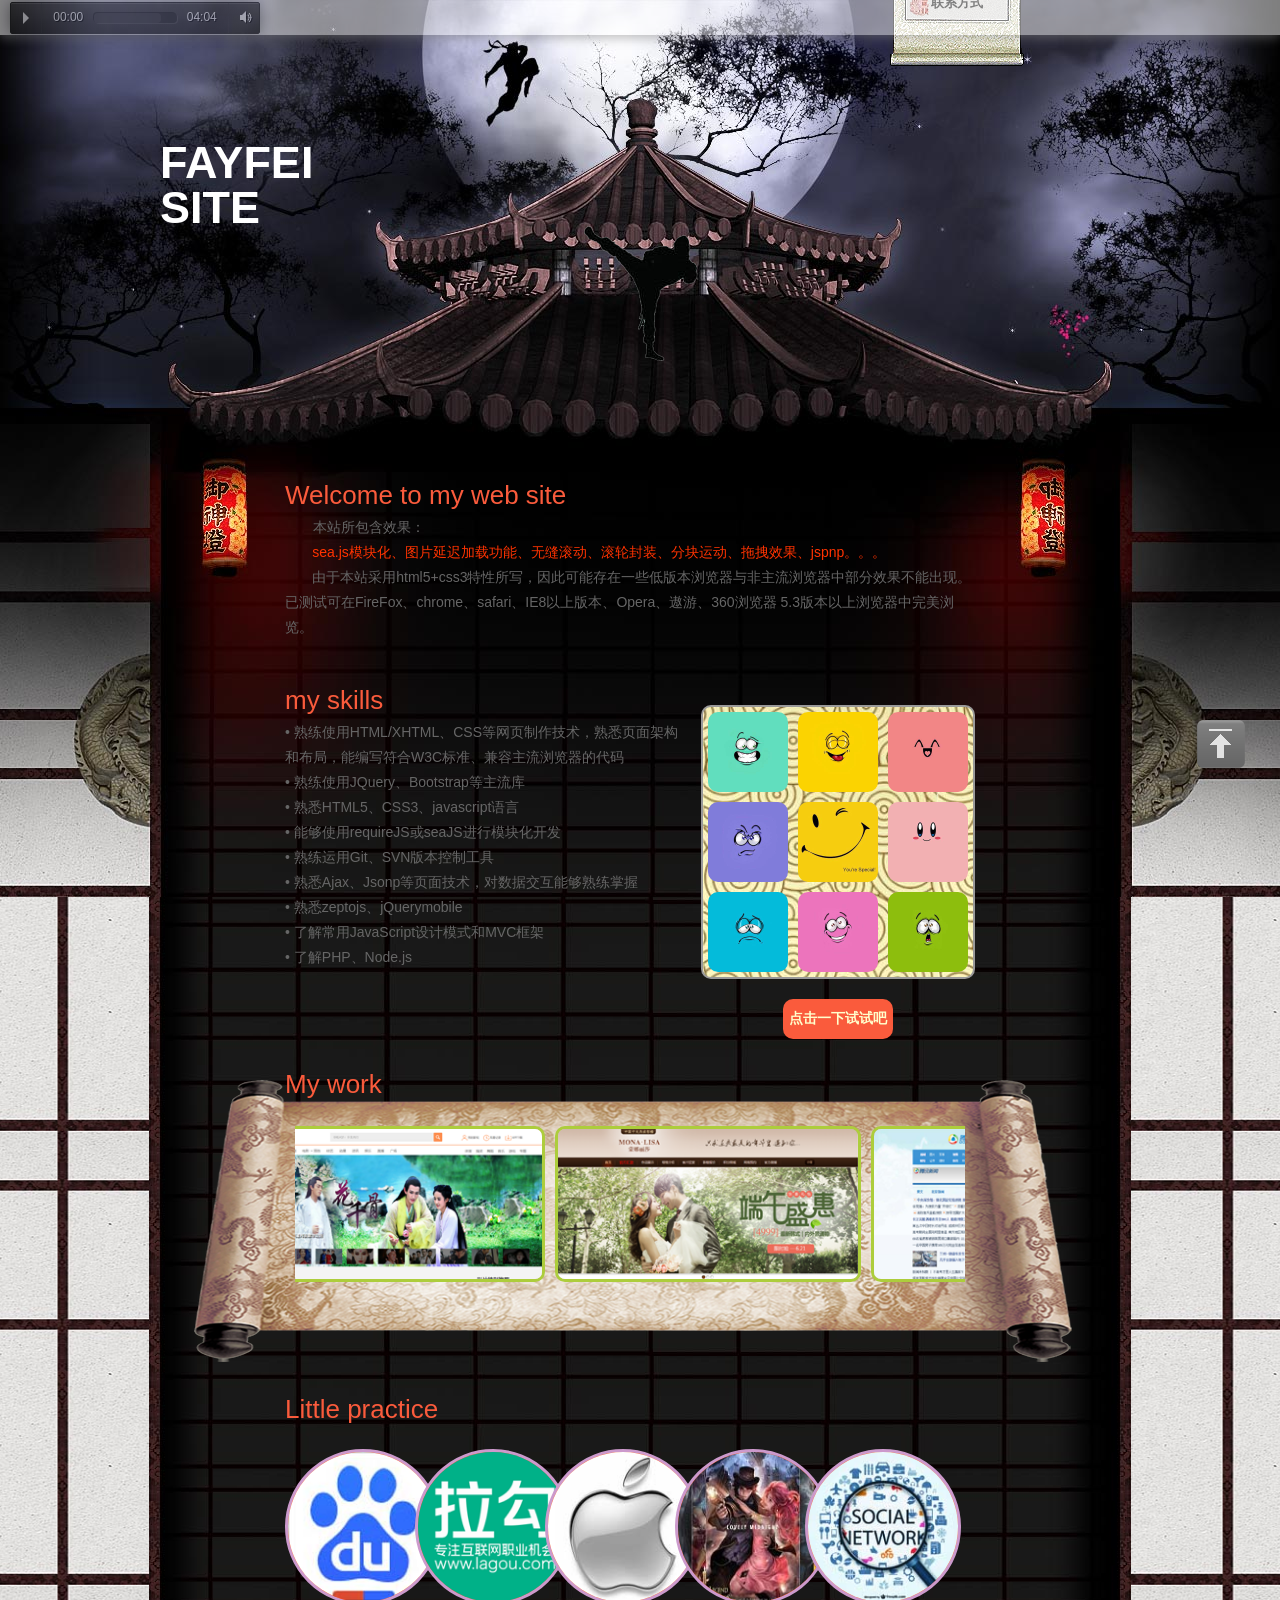
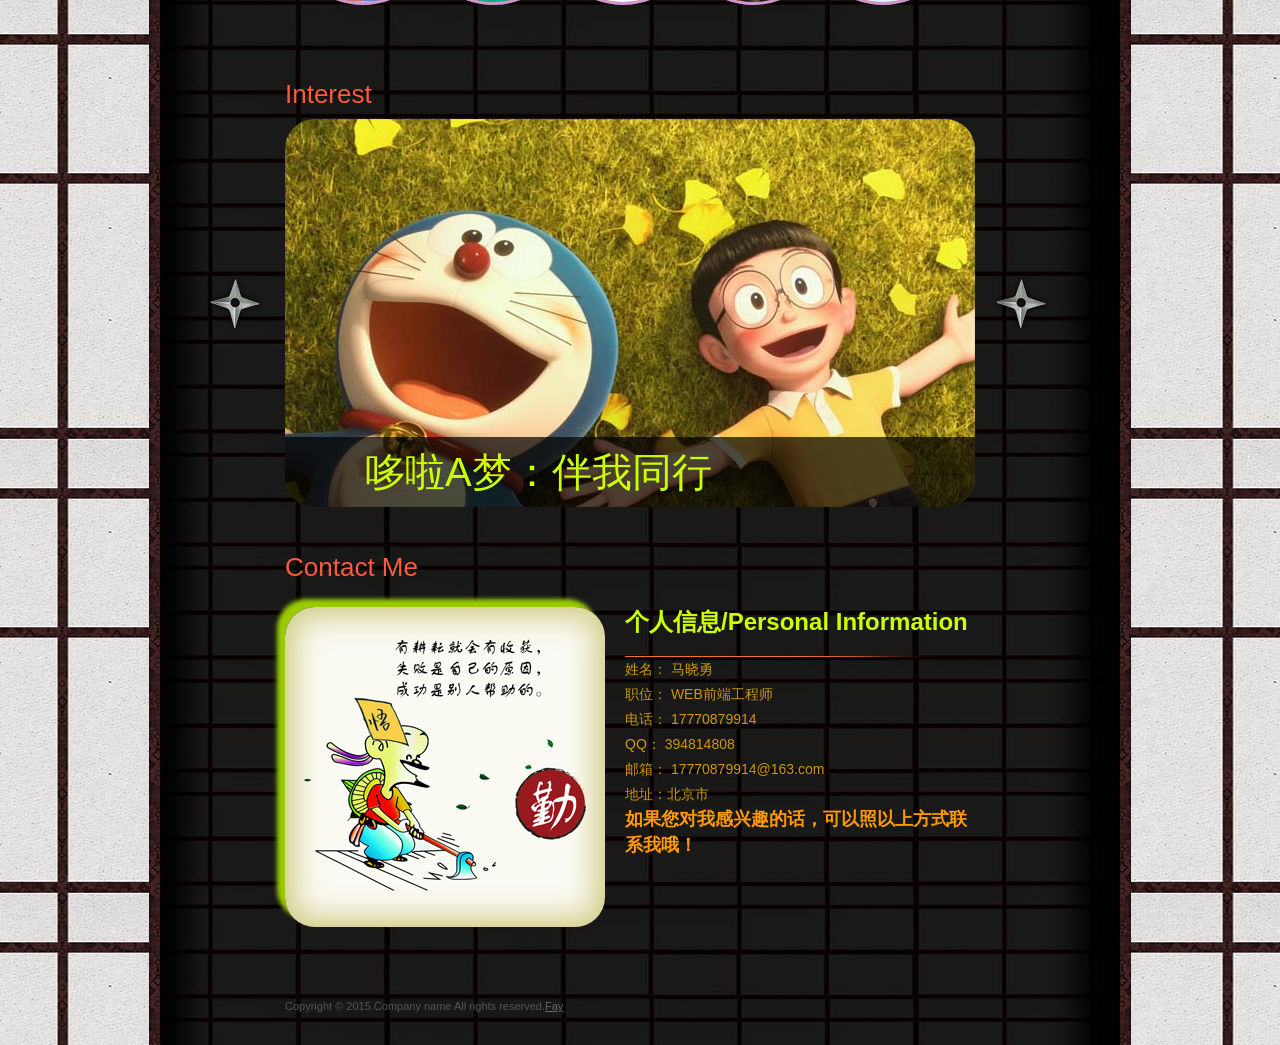
<file: web/index.html>
<!DOCTYPE html>
<html>
<head>
<meta http-equiv="Content-type" content="text/html; charset=utf-8" />
<title>Mxy little website</title>
<link rel="stylesheet" href="css/style.css" type="text/css" media="all" />
<script src="js/sea.js" data-main="js/init"></script>
</head>
<body>
	<!-- Backgrounds -->
	<div class="wrap">
		<!--回到顶部-->
		<div class="to_top"></div>
		<!--h5音乐播放器-->
		<div class="header">
			<div id="wrapper">
				<audio preload="auto" controls >
					<source src="music/David Byrne - Main Title Theme.mp3">
					<source src="music/David Byrne - Main Title Theme.wav">
				</audio>
			</div>
		</div>
		<div class="wrap_top">
			<div class="top">
				<!-- Shell(固定宽) -->
				<div class="shell">
					<!-- Header Nav -->
					<div class="header_nav">
						<h1><a href="javascript:;">Fayfei<br />Site</a></h1>
						<div class="navigation">
							<ul>
								<li><a href="#skills">专业技能</a></li>
								<li><a href="#work">页面展示</a></li>
								<li><a href="#favorite">小作品</a></li>
								<li><a href="#interest">爱好</a></li>
								<li><a href="#contact">联系方式</a></li>
							</ul>
						</div>
					</div>
					<!-- Main -->
					<div class="main">
						<!-- Welcome -->
						<div class="post">
							<h2><span>Welcome to my web site</span></h2>
							<p class="explain">本站所包含效果：<br />
							&nbsp;&nbsp;&nbsp;&nbsp;&nbsp;&nbsp;&nbsp;<strong>sea.js模块化、图片延迟加载功能、无缝滚动、滚轮封装、分块运动、拖拽效果、jspnp。。。</strong><br />
							&nbsp;&nbsp;&nbsp;&nbsp;&nbsp;&nbsp;&nbsp;由于本站采用html5+css3特性所写，因此可能存在一些低版本浏览器与非主流浏览器中部分效果不能出现。已测试可在FireFox、chrome、safari、IE8以上版本、Opera、遨游、360浏览器 5.3版本以上浏览器中完美浏览。</p>
						</div>
						<div class="post clearFix">
							<div class="post_l fl">
								<h2 id="skills"><span>my skills</span></h2>
								<p> •	熟练使用HTML/XHTML、CSS等网页制作技术，熟悉页面架构和布局，能编写符合W3C标准、兼容主流浏览器的代码<br />	
                                    •	熟练使用JQuery、Bootstrap等主流库<br />
                                    •	熟悉HTML5、CSS3、javascript语言<br />
                                    •	能够使用requireJS或seaJS进行模块化开发<br />	
                                    •	熟练运用Git、SVN版本控制工具	<br />
                                    •	熟悉Ajax、Jsonp等页面技术，对数据交互能够熟练掌握<br />	
                                    •	熟悉zeptojs、jQuerymobile	<br />
                                    •	了解常用JavaScript设计模式和MVC框架<br />	
                                    •	了解PHP、Node.js<br />
								</p>
							</div>
							<div class="post_r fr">
								<ul class="pic">
									<li><img _src="images/nine_1.jpg" /></li>
									<li><img _src="images/nine_2.jpg" /></li>
									<li><img _src="images/nine_3.jpg" /></li>
									<li><img _src="images/nine_4.jpg" /></li>
									<li><img _src="images/nine_5.jpg" /></li>
									<li><img _src="images/nine_6.jpg" /></li>
									<li><img _src="images/nine_7.jpg" /></li>
									<li><img _src="images/nine_8.jpg" /></li>
									<li><img _src="images/nine_9.jpg" /></li>
								</ul>
								<input type="button" value="点击一下试试吧" id="btn" />
							</div>
						</div>
						<!-- Work -->
						<div class="post">
							<h2 id="work"><span>My work</span></h2>
							<div class="work_ft">
								<div class="post_work">
									<ul class="work_box clearFix">
										<li><a href="yinglou/index.html" target="_blank"><img _src="images/work1.png" alt="" /></a></li>
										<li><a href="tengxun/index.html" target="_blank"><img _src="images/work2.png" alt="" /></a></li>
										<li><a href="taobao/index.html" target="_blank"><img _src="images/work3.png" alt="" /></a></li>
										<li><a href="360yingshi/index.html" target="_blank"><img _src="images/work4.png" alt="" /></a></li>
									</ul>
								</div>
							</div>
							<div class="contact"></div>
						</div>
						<!-- Favorite -->
						<div class="post">
							<h2 id="favorite"><span>Little practice</span></h2>
							<div class="post_favorite">
								<ul id="fav" class="favorite clearFix">
									<li><a href="baidu/baidu.html" target="_blank" ><img _src="images/baidu.jpg" alt="" /></a></li>
									<li class="fav_li2"><a href="lagou/lagou.html" target="_blank" ><img _src="images/lagou.png" alt="" /></a></li>
									<li class="fav_li3"><a href="pingguo/pingguo.html" target="_blank" ><img _src="images/pingguo.jpg" alt="" /></a></li>
									<li class="fav_li4"><a href="shoufengqin/shoufengqin.html" target="_blank" ><img _src="images/shoufengqin.jpg" alt="" /></a></li>
									<li class="fav_li5"><a href="fangdajing/fangdajing.html" target="_blank" ><img _src="images/fangdajing.jpg" alt="" /></a></li>
								</ul>
								<p id="text" class="text clearFix"></p>
							</div>
							<div class="contact"></div>
						</div>
						<!-- Interest -->
						<div class="post">
							<h2 id="interest"><span>Interest</span></h2>
							<div class="portfolio">
								<div class="portfolio_holder">
									<ul>
										<li style=" opacity:1;"><a href="javascript:;"><img _src="images/Interest1.jpg" alt="" /><span>哆啦A梦：伴我同行</span></a></li>
										<li><a href="javascript:;"><img _src="images/Interest2.jpg" alt="" /><span>海绵宝宝</span></a></li>
										<li><a href="javascript:;"><img _src="images/Interest3.jpg" alt="" /><span>卑鄙的我</span></a></li>
										<li><a href="javascript:;"><img _src="images/Interest4.jpg" alt="" /><span>功夫熊猫</span></a></li>
										<li><a href="javascript:;"><img _src="images/Interest5.jpg" alt="" /><span>仙剑奇侠传</span></a></li>
										<li><a href="javascript:;"><img _src="images/Interest6.jpg" alt="" /><span>星际争霸</span></a></li>
									</ul>
								</div>
								<div class="portfolio_nav">
									<a href="javascript:;" class="prev">Previous</a>
									<a href="javascript:;" class="next">Next</a>
								</div>
							</div>
						</div>
						<!-- Contact -->
						<div class="post">
							<h2 id="contact"><span>Contact Me</span></h2>
							<div class="clearFix">
								<div class="wisdom"></div>
								<div class="contact_box">
									<h3>个人信息/Personal Information</h3>
									<p class="contact_me">姓名： 马晓勇<br />
										职位： WEB前端工程师<br />
										电话： 17770879914<br />
										QQ： 394814808<br />
										邮箱： 17770879914@163.com<br />
										地址：北京市<br />
										<font>如果您对我感兴趣的话，可以照以上方式联系我哦！</font>
									</p>
								</div>
							</div>
						</div>
					</div>
					<!-- Footer -->
					<div class="footer">
						<p>Copyright &copy; 2015.Company name All rights reserved.<a target="_blank" href="javascript:;">Fay</a></p>
					</div>
				</div>
				<div class="figure1"></div>
			</div>
		</div>
	</div>
</body>
</html>
</file>
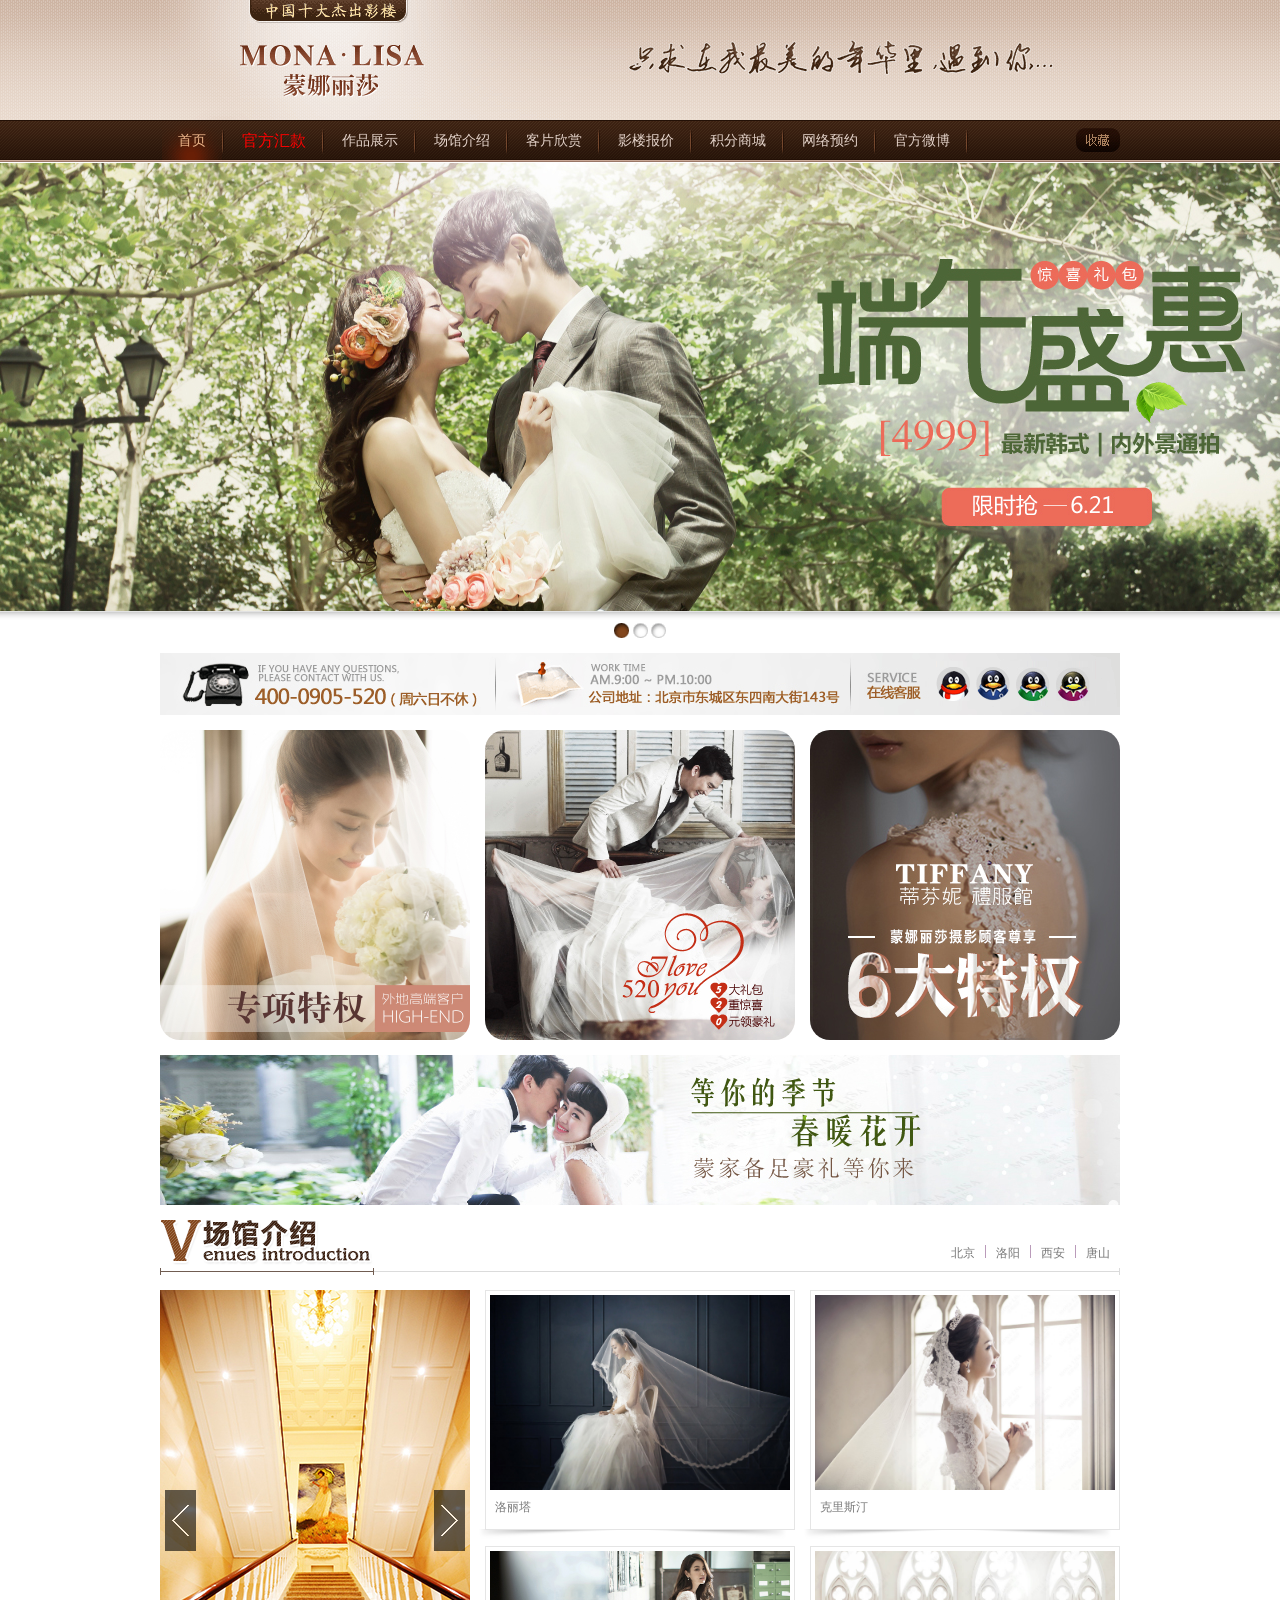
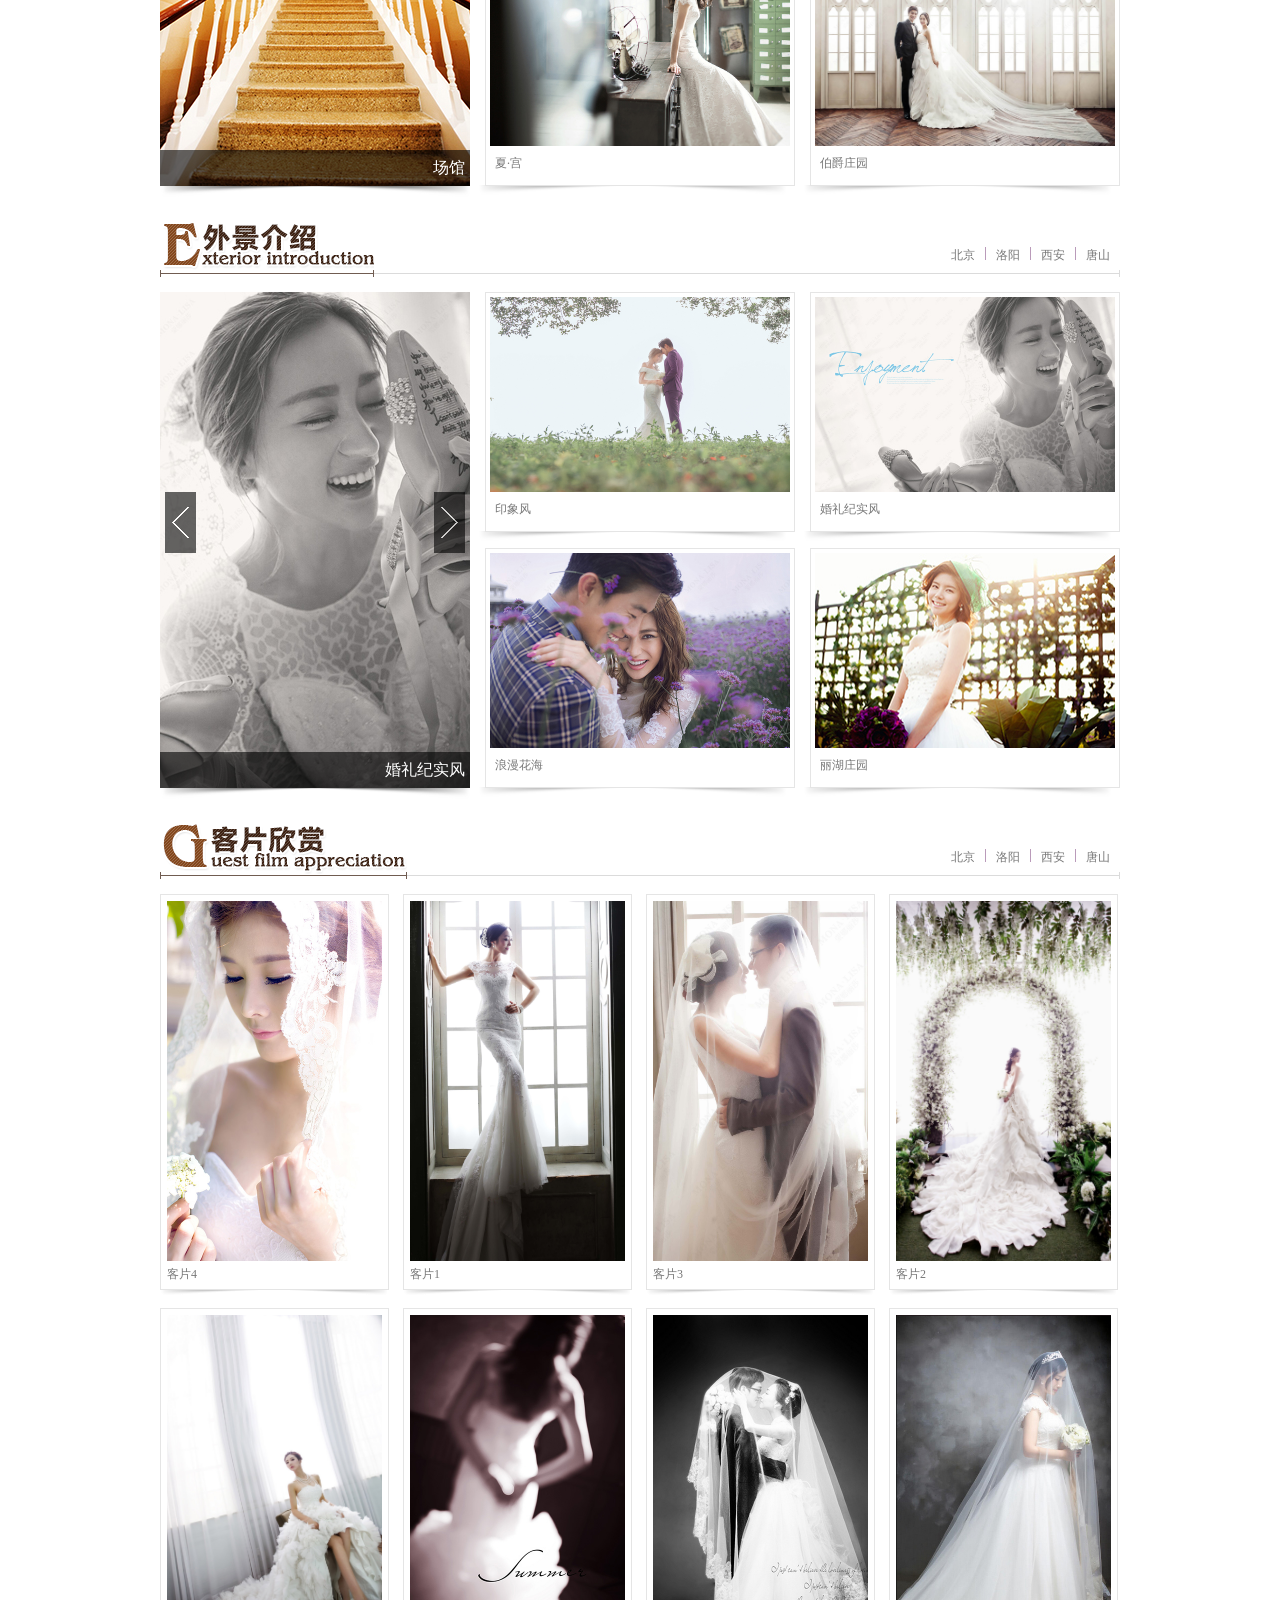
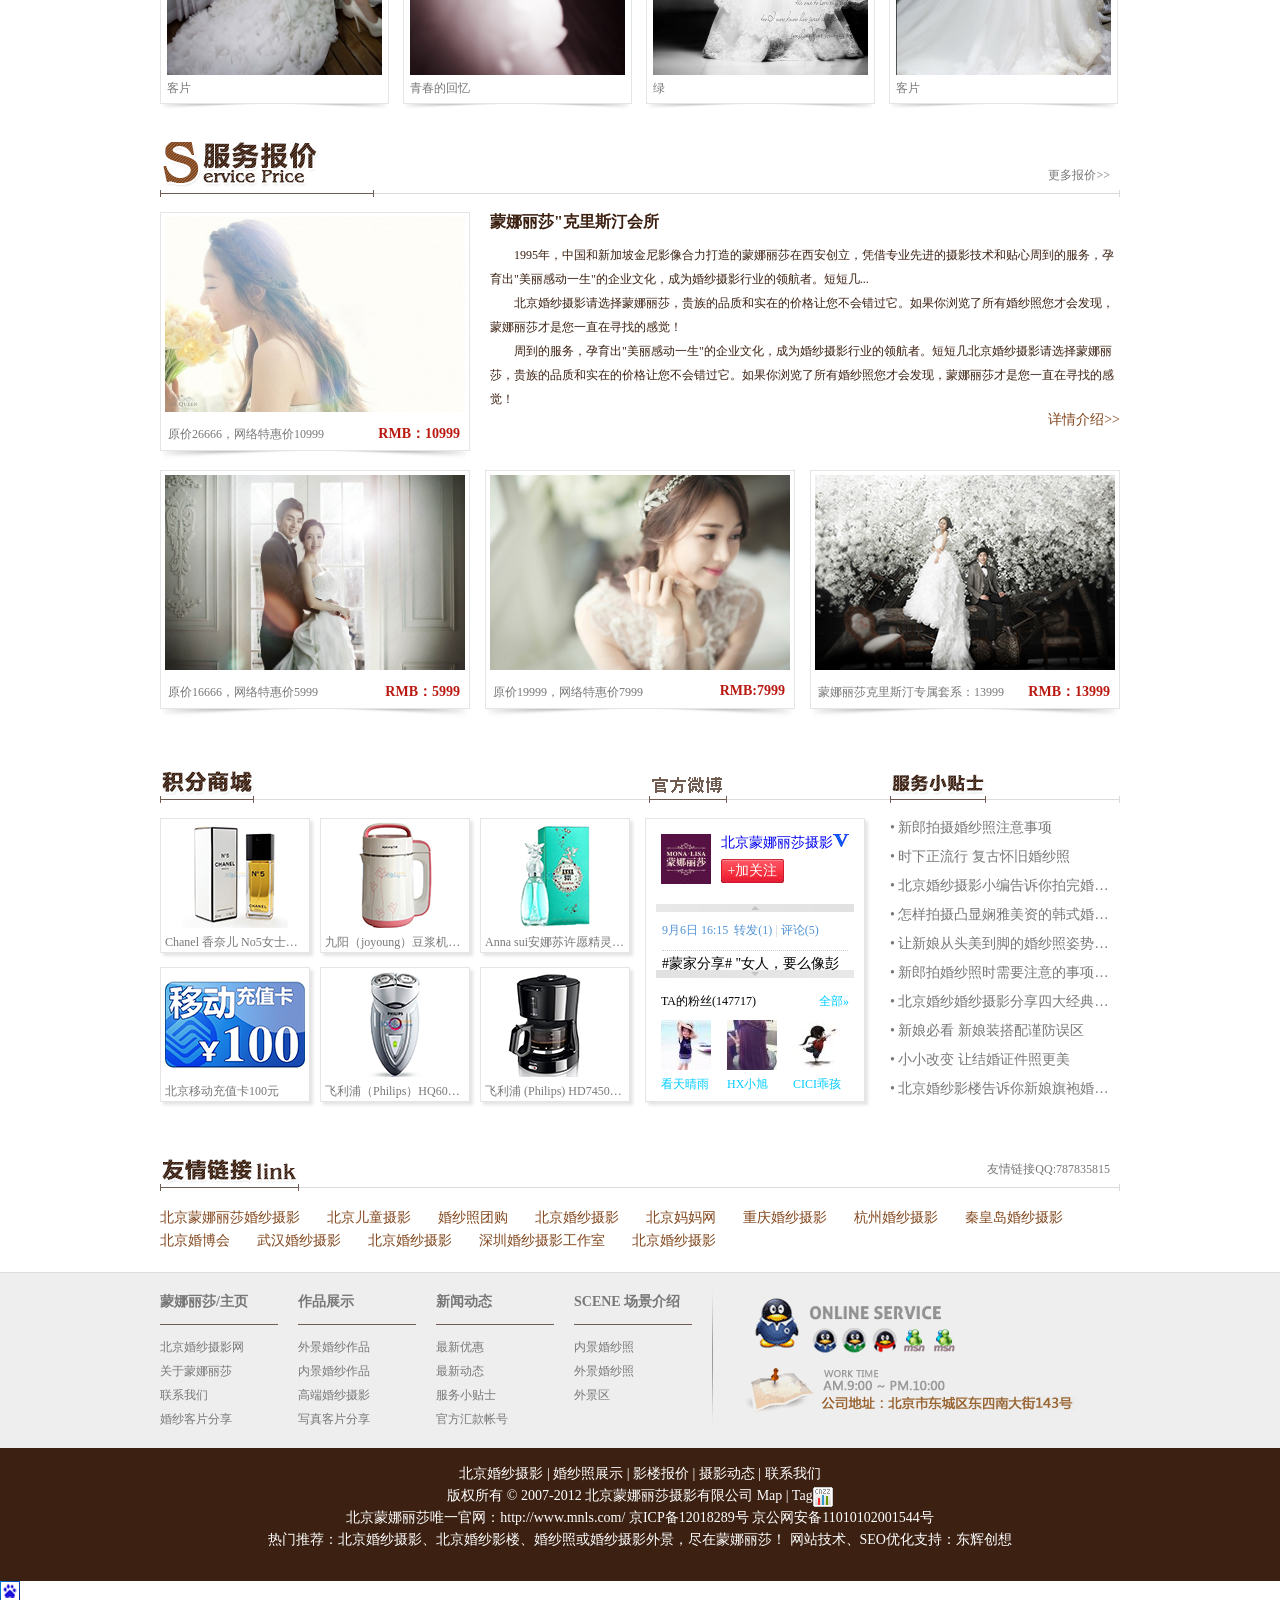
<file: yinglou/index.html>
<!DOCTYPE HTML>
<html>
<head>
<meta http-equiv="Content-Type" content="text/html; charset=utf-8">
<title>北京蒙娜丽莎婚纱摄影-北京婚纱摄影工作室_北京婚纱影楼_北京婚纱照</title>
<link href="css/base.css" type="text/css" rel="stylesheet" />
<link href="css/index.css" type="text/css" rel="stylesheet" />
<script src="js/move.js"></script>
<script>
window.onload=function (){
	//官方微博
	(function (){
		var oDiv=document.getElementById('div');
		var aUl=oDiv.getElementsByTagName('ul')[0];
		var aBtn=oDiv.getElementsByTagName('a');
		var iSpeed=-2;
		var timer=null;
		
		aUl.innerHTML+=aUl.innerHTML;
		
		timer=setInterval(scrollTop,100);
		aBtn[0].onmouseover=function(){
			iSpeed=-2;	
		};
		aBtn[1].onmouseover=function(){
			iSpeed=2;	
		};
		aUl.onmouseover=function(){
			clearInterval(timer);	
		};
		aUl.onmouseout=function(){
			timer=setInterval(scrollTop,100);	
		};
		function scrollTop()
		{
			aUl.style.top=aUl.offsetTop+iSpeed+'px';
			if(aUl.offsetTop<-aUl.offsetHeight/2){
				aUl.style.top='0px';	
			}
			else if(aUl.offsetTop>0){
				aUl.style.top=-aUl.offsetHeight/2+'px';
			}	
		}
	})();
	//banner
	(function (){
		var oPic=document.getElementById('pic');
		var aA=oPic.getElementsByTagName('a');
		var oBtn=document.getElementById('btn');
		var aBtn=oBtn.getElementsByTagName('span');
		var oBan=document.getElementById('banner');
		var n=0;
		var timer=null;
		for (var i=0; i<aBtn.length; i++)
		{
			(function (index){
				aBtn[i].onmouseover=function (){
					n=index;
					for (var i=0; i<aBtn.length; i++)
					{
						aBtn[i].className='';
						aA[i].className='';
					}
					aBtn[n%aBtn.length].className='active';
					aA[n%aBtn.length].className='active';
				};
			})(i);
		}
		//自动播放
		timer=setInterval(next,3000);
		oBan.onmouseover=function (){
			clearInterval(timer);		
		};
		oBan.onmouseout=function (){
			timer=setInterval(next, 3000);
		};
		function next(){
			n++;
			for (var i=0; i<aBtn.length; i++)
			{
				aBtn[i].className='';
				aA[i].className='';
			}
			aBtn[n%aBtn.length].className='active';
			aA[n%aBtn.length].className='active';
		}
	})();
	
	//content
	var n=0;
	(function (){
		var oMain1=document.getElementById('main1');
		var oDir1=document.getElementById('direction1');
		var aSpan=oDir1.getElementsByTagName('span');
		
		//下一张
		aSpan[1].onclick=function (){
			n++;
			if (n == 4)
			{
				n=0;
			}
			move(oMain1,{left:-310*n},{duration:300});
		};
		aSpan[1].onmousedown=function (){
			return false;
		};
		//上一张
		aSpan[0].onclick=function (){
			n--;
			if (n == -1)
			{
				n=3;
			}
			move(oMain1,{left:-310*n},{duration:300});
		};
	})();
	(function (){
		var oMain1=document.getElementById('main2');
		var oDir1=document.getElementById('direction2');
		var aSpan=oDir1.getElementsByTagName('span');
		
		//下一张
		aSpan[1].onclick=function (){
			n++;
			if (n == 4)
			{
				n=0;
			}
			move(oMain1,{left:-310*n},{duration:300});
		};
		aSpan[1].onmousedown=function (){
			return false;
		};
		//上一张
		aSpan[0].onclick=function (){
			n--;
			if (n == -1)
			{
				n=3;
			}
			move(oMain1,{left:-310*n},{duration:300});
		};
	})();
};
</script>
</head>

<body>
	<!--header--------------------------------------->
	<div class="hd">
    	<div class="hd_ct">
        	<h1><a href="javascript:;">蒙娜丽莎</a></h1>
        </div>
    </div>
	<!--nav------------------------------------------>
    <div class="nav">
    	<div class="nav_ct">
            <ul class="fl">
                <li>
                    <a class="active" href="javascript:;">首页</a>
                </li>
                <li>
                    <a href="javascript:;"><span>官方汇款</span></a>
                </li>
                <li>
                    <a href="javascript:;">作品展示</a>
                </li>
                <li>
                    <a href="javascript:;">场馆介绍</a>
                </li>
                <li>
                    <a href="javascript:;">客片欣赏</a>
                </li>
                <li>
                    <a href="javascript:;">影楼报价</a>
                </li>
                <li>
                    <a href="javascript:;">积分商城</a>
                </li>
                <li>
                    <a href="javascript:;">网络预约</a>
                </li>
                <li>
                    <a href="javascript:;">官方微博</a>
                </li>
            </ul>
            <a class="collect fr" href="javascript:;"></a>
        </div>
    </div>
	<!--banner--------------------------------------->
    <div class="banner" id="banner">
    	<div class="b_pic" id="pic">
        	<a class="active" href="javascript:;"><img src="image/2015-06-12-18-55-29.jpg" alt="" /></a>
        	<a href="javascript:;"><img src="image/2015-03-13-18-53-42.jpg" alt="" /></a>
        	<a href="javascript:;"><img src="image/2015-07-24-16-13-09.jpg" alt="" /></a>
        </div>
        <div class="dot" id="btn">
        	<span class="active"></span>
        	<span></span>
        	<span></span>
        </div>
    </div>
	<!--advertise and content------------------------>
    <div class="content">
        <div class="ad">
            <a class="ad_qq1" href="javascrpit:;"></a>
            <a class="ad_qq2" href="javascrpit:;"></a>
            <a class="ad_qq3" href="javascrpit:;"></a>
            <a class="ad_qq4" href="javascrpit:;"></a>
        </div>
        <ul class="pic_act clearFix">
        	<li>
            	<a href="javascript:;"><img src="image/2015-04-22-14-51-20.jpg" alt="" /></a>
            </li>
        	<li>
            	<a href="javascript:;"><img src="image/2015-05-17-18-07-00.jpg" alt="" /></a>
            </li>
        	<li>
            	<a href="javascript:;"><img src="image/2015-04-14-18-19-03.jpg" alt="" /></a>
            </li>
        </ul>
        <div class="pic_act2">
        	<a href="javascript:;"><img src="image/banner.jpg" alt="" /></a>
        </div>
        <div class="public">
        	<div class="public_hd">
            	<h3 class="fl">
                	<a href="javascript:;"><img src="image/hometitle_03.gif" alt="" /></a>
                </h3>
                <ul class="address fr">
                    <li>
                        <a href="javascript:;">北京</a>
                    </li>
                    <li>
                        <a href="javascript:;">洛阳</a>
                    </li>
                    <li>
                        <a href="javascript:;">西安</a>
                    </li>
                    <li>
                        <a href="javascript:;">唐山</a>
                    </li>
                </ul>
            </div>
            <div class="public_ct clearFix">
            	<div class="covermain fl">
                    <div class="main" id="main1">
                        <div class="main_pic active">
                            <a href="javascript:;"><img src="image/2013-05-31-16-44-38.jpg" alt="" /></a>
                            <div class="explain">
                                <div class="bg"></div>
                                <div class="bgct">
                                    <a class="fr" href="javascript:;">场馆</a>
                                </div>
                            </div>
                        </div>
                        <div class="main_pic">
                            <a href="javascript:;"><img src="image/2013-05-31-17-04-02.jpg" alt="" /></a>
                            <div class="explain">
                                <div class="bg"></div>
                                <div class="bgct">
                                    <a class="fr" href="javascript:;">场馆包间</a>
                                </div>
                            </div>
                        </div>
                        <div class="main_pic">
                            <a href="javascript:;"><img src="image/2013-05-31-17-15-02.jpg" alt="" /></a>
                            <div class="explain">
                                <div class="bg"></div>
                                <div class="bgct">
                                    <a class="fr" href="javascript:;">场馆男装展示</a>
                                </div>
                            </div>
                        </div>
                        <div class="main_pic">
                            <a href="javascript:;"><img src="image/2014-11-30-16-05-50.jpg" alt="" /></a>
                            <div class="explain">
                                <div class="bg"></div>
                                <div class="bgct">
                                    <a class="fr" href="javascript:;">场馆婚纱展示</a>
                                </div>
                            </div>
                        </div>
                    </div>
					<div id="direction1" class="arr">
						<span class="arr_l"></span>
						<span class="arr_r"></span>
					</div>
                </div>
                <ul class="list fr">
                	<li>
                    	<a href="javascript:;">
                        	<img src="image/2014-11-01-17-26-23.jpg" alt="" />
                            <span>洛丽塔</span>
                        </a>
                    </li>
					<li>
                    	<a href="javascript:;">
                        	<img src="image/2014-11-01-17-43-05.jpg" alt="" />
                            <span>克里斯汀</span>
                        </a>
                    </li>
                	<li>
                    	<a href="javascript:;">
                        	<img src="image/2014-11-30-16-10-30.jpg" alt="" />
                            <span>夏·宫</span>
                        </a>
                    </li>
                	<li>
                    	<a href="javascript:;">
                        	<img src="image/2014-11-01-17-40-57.jpg" alt="" />
                            <span>伯爵庄园</span>
                        </a>
                    </li>
                </ul>
            </div>
        </div>
        <div class="public">
        	<div class="public_hd">
            	<h3 class="fl"><a href="javascript:;"><img src="image/hometitle_06.gif" alt="" /></a></h3>
                <ul class="address fr">
                    <li>
                        <a href="javascript:;">北京</a>
                    </li>
                    <li>
                        <a href="javascript:;">洛阳</a>
                    </li>
                    <li>
                        <a href="javascript:;">西安</a>
                    </li>
                    <li>
                        <a href="javascript:;">唐山</a>
                    </li>
                </ul>
            </div>
            <div class="public_ct clearFix">
            	<div class="covermain fl">
                    <div class="main" id="main2">
                        <div class="main_pic active">
                            <a href="javascript:;"><img src="image/2014-08-15-14-02-54.jpg" alt="" /></a>
                            <div class="explain">
                                <div class="bg"></div>
                                <div class="bgct">
                                    <a class="fr" href="javascript:;">婚礼纪实风</a>
                                </div>
                            </div>
                        </div>
                        <div class="main_pic">
                            <a href="javascript:;"><img src="image/2014-08-09-14-08-26.jpg" alt="" /></a>
                            <div class="explain">
                                <div class="bg"></div>
                                <div class="bgct">
                                    <a class="fr" href="javascript:;">印象风</a>
                                </div>
                            </div>
                        </div>
                        <div class="main_pic">
                            <a href="javascript:;"><img src="image/2013-08-30-12-44-56.jpg" alt="" /></a>
                            <div class="explain">
                                <div class="bg"></div>
                                <div class="bgct">
                                    <a class="fr" href="javascript:;">欧美风</a>
                                </div>
                            </div>
                        </div>
                        <div class="main_pic">
                            <a href="javascript:;"><img src="image/2013-09-30-15-07-16.jpg" alt="" /></a>
                            <div class="explain">
                                <div class="bg"></div>
                                <div class="bgct">
                                    <a class="fr" href="javascript:;">清新风</a>
                                </div>
                            </div>
                        </div>
                    </div>
					<div id="direction2" class="arr">
						<span class="arr_l"></span>
						<span class="arr_r"></span>
					</div>
                </div>
                <ul class="list fl">
                	<li>
                    	<a href="javascript:;">
                        	<img src="image/2014-08-09-13-39-59.jpg" alt="" />
                            <span>印象风</span>
                        </a>
                    </li>
                	<li>
                    	<a href="javascript:;">
                        	<img src="image/2014-08-15-14-00-32.jpg" alt="" />
                            <span>婚礼纪实风</span>
                        </a>
                    </li>
                	<li>
                    	<a href="javascript:;">
                        	<img src="image/2014-07-18-11-47-06.jpg" alt="" />
                            <span>浪漫花海</span>
                        </a>
                    </li>
                	<li>
                    	<a href="javascript:;">
                        	<img src="image/2013-06-01-10-21-35.jpg" alt="" />
                            <span>丽湖庄园</span>
                        </a>
                    </li>
                </ul>
            </div>
        </div>
        <div class="public">
        	<div class="public_hd">
            	<h3 class="fl"><a href="javascript:;"><img src="image/hometitle_08.gif" alt="" /></a></h3>
                <ul class="address fr">
                    <li>
                        <a href="javascript:;">北京</a>
                    </li>
                    <li>
                        <a href="javascript:;">洛阳</a>
                    </li>
                    <li>
                        <a href="javascript:;">西安</a>
                    </li>
                    <li>
                        <a href="javascript:;">唐山</a>
                    </li>
                </ul>
            </div>
            <ul class="public_cc clearFix">
            	<li>
                	<a href="javascript:;" title="客片1">
                    	<img src="image/2014-05-23-12-30-08.jpg" alt="" />
                        <span>客片4</span>
                    </a>
                </li>
            	<li>
                	<a href="javascript:;" title="客片2">
                    	<img src="image/2014-10-31-17-35-11.jpg" alt="" />
                        <span>客片1</span>
                    </a>
                </li>
            	<li>
                	<a href="javascript:;" title="客片3">
                    	<img src="image/2014-10-31-17-37-01.jpg" alt="" />
                        <span>客片3</span>
                    </a>
                </li>
            	<li>
                	<a href="javascript:;" title="客片4">
                    	<img src="image/2014-10-31-17-38-48.JPG" alt="" />
                        <span>客片2</span>
                    </a>
                </li>
            	<li>
                	<a href="javascript:;" title="客片5">
                    	<img src="image/2014-10-31-17-40-02.JPG" alt="" />
                        <span>客片</span>
                    </a>
                </li>
            	<li>
                	<a href="javascript:;" title="青春的回忆">
                    	<img src="image/2014-05-23-12-56-04.jpg" alt="" />
                        <span>青春的回忆</span>
                    </a>
                </li>
            	<li>
                	<a href="javascript:;" title="绿">
                    	<img src="image/2014-05-23-12-47-52.jpg" alt="" />
                        <span>绿</span>
                    </a>
                </li>
            	<li>
                	<a href="javascript:;" title="客片8">
                    	<img src="image/2014-10-31-17-41-22.jpg" alt="" />
                        <span>客片</span>
                    </a>
                </li>
            </ul>
        </div>
        <div class="public">
        	<div class="public_hd">
            	<h3 class="fl"><a href="javascript:;"><img src="image/hometitle_11.gif" alt="" /></a></h3>
                <ul class="address fr">
                    <li>
                        <a href="javascript:;">更多报价>></a>
                    </li>
                </ul>
            </div>
            <div class="public_serve clearFix">
            	<div class="serve_l fl">
                	<a href="javascript:;">
                    	<img src="image/2014-11-01-17-51-42.jpg" alt="" />
                        <div class="price clearFix">
                            <span class="fl">原价26666，网络特惠价10999</span>
                            <strong class="fr">RMB：10999</strong>
                        </div>
                    </a>
                </div>
                <div class="serve_r fr">
                	<h4>蒙娜丽莎"克里斯汀会所</h4>
                    <p>1995年，中国和新加坡金尼影像合力打造的蒙娜丽莎在西安创立，凭借专业先进的摄影技术和贴心周到的服务，孕育出"美丽感动一生"的企业文化，成为婚纱摄影行业的领航者。短短几...</p>
                    <p>北京婚纱摄影请选择蒙娜丽莎，贵族的品质和实在的价格让您不会错过它。如果你浏览了所有婚纱照您才会发现，蒙娜丽莎才是您一直在寻找的感觉！</p>
                    <p>周到的服务，孕育出"美丽感动一生"的企业文化，成为婚纱摄影行业的领航者。短短几北京婚纱摄影请选择蒙娜丽莎，贵族的品质和实在的价格让您不会错过它。如果你浏览了所有婚纱照您才会发现，蒙娜丽莎才是您一直在寻找的感觉！</p>
                    <div class="clearFix">
                        <a class="fr" href="javascript:;">详情介绍>></a>
                    </div>
                </div>
            </div>
            <div class="public_serve clearFix">
            	<div class="serve_l fl mr15px">
                	<a href="javascript:;">
                    	<img src="image/2014-11-01-17-56-49.jpg" alt="" />
                        <div class="price clearFix">
                            <span class="fl">原价16666，网络特惠价5999</span>
                            <strong class="fr">RMB：5999</strong>
                        </div>
                    </a>
                </div>
            	<div class="serve_l fl mr15px">
                	<a href="javascript:;">
                    	<img src="image/2014-11-01-17-53-05.jpg" alt="" />
                        <div class="price clearFix">
                            <span class="fl">原价19999，网络特惠价7999</span>
                            <strong class="fr">RMB:7999</strong>
                        </div>
                    </a>
                </div>
            	<div class="serve_l fl">
                	<a href="javascript:;">
                    	<img src="image/2013-06-06-16-35-45.jpg" alt="" />
                        <div class="price clearFix">
                            <span class="fl">蒙娜丽莎克里斯汀专属套系：13999</span>
                            <strong class="fr">RMB：13999</strong>
                        </div>
                    </a>
                </div>
            </div>
        </div>
        <div class="public">
        	<div class="public_hd clearFix">
            	<h3 class="fl mt23px mr395px"><a href="javascript:;"><img src="image/hometitle_14.gif" alt="" /></a></h3>
            	<h3 class="fl mt23px mr163px"><a href="javascript:;"><img src="image/hometitle_17.gif" alt="" /></a></h3>
            	<h3 class="fl mt23px"><a href="javascript:;"><img src="image/hometitle_19.gif" alt="" /></a></h3>
            </div>
            <div class="public_prize clearFix">
                <div class="prize_l fl">
                    <ul class="clearFix">
                        <li>
                            <a href="javascript:;" title="Chanel 香奈儿 No5女士香水 50ml">
                                <img src="image/2013-06-07-10-16-02.jpg" alt="" />
                                <span>Chanel 香奈儿 No5女士香水 50ml</span>
                            </a>
                        </li>
                        <li>
                            <a href="javascript:;" title="九阳（joyoung）豆浆机DJ12B-A">
                                <img src="image/2013-06-06-17-29-23.jpg" alt="" />
                                <span>九阳（joyoung）豆浆机DJ12B-A11</span>
                            </a>
                        </li>
                        <li>
                            <a href="javascript:;" title="Anna sui安娜苏许愿精灵香水30ml">
                                <img src="image/2013-06-06-17-26-55.jpg" alt="" />
                                <span>Anna sui安娜苏许愿精灵香水30ml</span>
                            </a>
                        </li>
                        <li>
                            <a href="javascript:;" title="北京移动充值卡100元">
                                <img src="image/2013-06-06-17-24-19.jpg" alt="" />
                                <span>北京移动充值卡100元</span>
                            </a>
                        </li>
                        <li>
                            <a href="javascript:;" title="飞利浦（Philips）HQ6070 锋驰系列双刀头电动剃须刀">
                                <img src="image/2013-06-06-17-23-13.jpg" alt="" />
                                <span>飞利浦（Philips）HQ6070 锋驰系列双刀头电动剃须刀</span>
                            </a>
                        </li>
                        <li>
                            <a href="javascript:;" title="飞利浦 (Philips) HD7450/20 咖啡机">
                                <img src="image/2013-06-06-16-44-48.jpg" alt="" />
                                <span>飞利浦 (Philips) HD7450/20 咖啡机</span>
                            </a>
                        </li>
                    </ul>
                </div>
                <div class="prize_cc fl">
                	<div class="weibo clearFix">
                    	<a href="javascript:;" title="北京蒙娜丽莎摄影"><img class="fl" src="image/0.jpg" alt="" /></a>
                        <div class="mengnalisha fl">
                        	<a href="javascript:;" title="北京蒙娜丽莎摄影">北京蒙娜丽莎摄影<span></span></a>
                            <a class="guanzhu" href="javascript:;">+加关注</a>
                        </div>
                    </div>
                    <div class="discuss" id="div">
                    	<a class="up" href="javascript:;"></a>
                        <div>
                        	<ul>
                            	<li> 说说，你为什么还没结婚呢？[doge]<p><a href="javascript:;">9月6日 16:15</a>&nbsp;&nbsp;<a href="javascript:;">转发(1)</a> | <a href="javascript:;">评论(5)</a></p></li>
                                <li> #蒙家分享# "女人，要么像彭麻麻，让爱人骄傲自豪的走到哪儿领到哪儿！要么像朴女士，自己爱上哪儿上哪儿"。为这句话点赞[赞]<p><a href="javascript:;">9月3日 19:26</a>&nbsp;&nbsp;<a href="javascript:;">转发(20)</a> | <a href="javascript:;">评论(10)</a></p></li>
                                <li> 年轻时最容易犯的九个错误，共勉。[心]<p><a href="javascript:;">9月10日 10:20</a>&nbsp;&nbsp;<a href="javascript:;">转发(2)</a> | <a href="javascript:;">评论(3)</a></p></li>
                                <li> #蒙家客照欣赏# 好的感情，不是一下子就把你感动晕，而是细水长流的把你宠坏。[心]<p><a href="javascript:;">9月7日 20:15</a>&nbsp;&nbsp;<a href="javascript:;">转发(8)</a> | <a href="javascript:;">评论(10)</a></p></li>
                            </ul>
                        </div>
                    	<a class="down" href="javascript:;"></a>
                    </div>
                    <div class="fensi">
                    	<div class="clearFix">
                            <p class="fl">TA的粉丝(147717)</p>
                            <a class="fr" href="javascript:;">全部»</a>
                        </div>
                        <ol class="clearFix">
                        	<li>
                            	<a href="javascript:;"><img src="image/0 (1).jpg" alt="" /></a>
                            	<a href="javascript:;">看天晴雨</a>
                            </li>
                        	<li>
                            	<a href="javascript:;"><img src="image/0 (3).jpg" alt="" /></a>
                            	<a href="javascript:;">HX小旭</a>
                            </li>
                        	<li>
                            	<a href="javascript:;"><img src="image/0 (4).jpg" alt="" /></a>
                            	<a href="javascript:;">CICI乖孩</a>
                            </li>
                        </ol>
                    </div>
                </div>
                <ul class="prize_r fl">
                    <li>• <a href="javascript:;">新郎拍摄婚纱照注意事项</a></li>
                    <li>• <a href="javascript:;">时下正流行 复古怀旧婚纱照</a></li>
                    <li>• <a href="javascript:;">北京婚纱摄影小编告诉你拍完婚纱照后新娘如何卸妆</a></li>
                    <li>• <a href="javascript:;">怎样拍摄凸显娴雅美资的韩式婚纱照</a></li>
                    <li>• <a href="javascript:;">让新娘从头美到脚的婚纱照姿势大全</a></li>
                    <li>• <a href="javascript:;">新郎拍婚纱照时需要注意的事项有哪些</a></li>
                    <li>• <a href="javascript:;">北京婚纱婚纱摄影分享四大经典唯美新娘婚纱照造型</a></li>
                    <li>• <a href="javascript:;">新娘必看 新娘装搭配谨防误区</a></li>
                    <li>• <a href="javascript:;">小小改变 让结婚证件照更美</a></li>
                    <li>• <a href="javascript:;">北京婚纱影楼告诉你新娘旗袍婚鞋怎么搭配更美</a></li>
                </ul>
            </div>
        </div>
        <div class="public">
        	<div class="public_hd">
            	<h3 class="fl mt23px"><a href="javascript:;"><img src="image/hometitle_24.gif" alt="" /></a></h3>
                <ul class="address fr">
                    <li>
                        <a href="javascript:;">友情链接QQ:787835815</a>
                    </li>
                </ul>
            </div>
            <div class="link">
            	<a href="javascript:;">北京蒙娜丽莎婚纱摄影</a><a href="javascript:;">北京儿童摄影</a><a href="javascript:;">婚纱照团购</a><a href="javascript:;">北京婚纱摄影</a><a href="javascript:;">北京妈妈网</a><a href="javascript:;">重庆婚纱摄影</a><a href="javascript:;">杭州婚纱摄影</a><a href="javascript:;">秦皇岛婚纱摄影</a><a href="javascript:;">北京婚博会</a><a href="javascript:;">武汉婚纱摄影</a><a href="javascript:;">北京婚纱摄影</a><a href="javascript:;">深圳婚纱摄影工作室</a><a href="javascript:;">北京婚纱摄影</a>
            </div>
        </div>
    </div>
	<!--footer--------------------------------------->
    <div class="footer">
    	<div class="footer_top">
        	<div class="fttop_ct">
            	<dl>
                	<dt><strong><a href="javascript:;">蒙娜丽莎/主页</a></strong></dt>
                    <dd><a href="javascript:;">北京婚纱摄影网</a></dd>
                    <dd><a href="javascript:;">关于蒙娜丽莎</a></dd>
                    <dd><a href="javascript:;">联系我们</a></dd>
                    <dd><a href="javascript:;">婚纱客片分享</a></dd>
                </dl>
            	<dl>
                	<dt><strong><a href="javascript:;">作品展示</a></strong></dt>
                    <dd><a href="javascript:;">外景婚纱作品</a></dd>
                    <dd><a href="javascript:;">内景婚纱作品</a></dd>
                    <dd><a href="javascript:;">高端婚纱摄影</a></dd>
                    <dd><a href="javascript:;">写真客片分享</a></dd>
                </dl>
            	<dl>
                	<dt><strong><a href="javascript:;">新闻动态</a></strong></dt>
                    <dd><a href="javascript:;">最新优惠</a></dd>
                    <dd><a href="javascript:;">最新动态</a></dd>
                    <dd><a href="javascript:;">服务小贴士</a></dd>
                    <dd><a href="javascript:;">官方汇款帐号</a></dd>
                </dl>
            	<dl>
                	<dt><strong><a href="javascript:;">SCENE 场景介绍</a></strong></dt>
                    <dd><a href="javascript:;">内景婚纱照</a></dd>
                    <dd><a href="javascript:;">外景婚纱照</a></dd>
                    <dd><a href="javascript:;">外景区</a></dd>
                </dl>
                <div class="fttop_ct_r fl">
                	<a class="ftqq1" href="javascript:;"></a>
                	<a class="ftqq2" href="javascript:;"></a>
                	<a class="ftqq3" href="javascript:;"></a>
                	<a class="ftmsn1" href="javascript:;"></a>
                	<a class="ftmsn2" href="javascript:;"></a>
                </div>
            </div>
        </div>
        <div class="footer_ct">
            <a href="javascript:;">北京婚纱摄影</a> | <a href="javascript:;">婚纱照展示</a> | <a href="javascript:;">影楼报价</a> | <a href="javascript:;">摄影动态</a> | <a href="javascript:;">联系我们</a><br />版权所有 © 2007-2012 北京蒙娜丽莎摄影有限公司 Map | Tag<a href="javascript:;"><img src="image/pic1.gif" alt="" /></a><br />北京蒙娜丽莎唯一官网：http://www.mnls.com/ <a href="javascript:;">京ICP备12018289号</a> 京公网安备11010102001544号<br />热门推荐：北京婚纱摄影、北京婚纱影楼、婚纱照或婚纱摄影外景，尽在蒙娜丽莎！ 网站技术、SEO优化支持：<a href="javascript:;">东辉创想</a>
        </div>
        <div class="footer_bt">
        	<a href="javascript:;"></a>
        </div>
    </div>
</body>
</html>
</file>
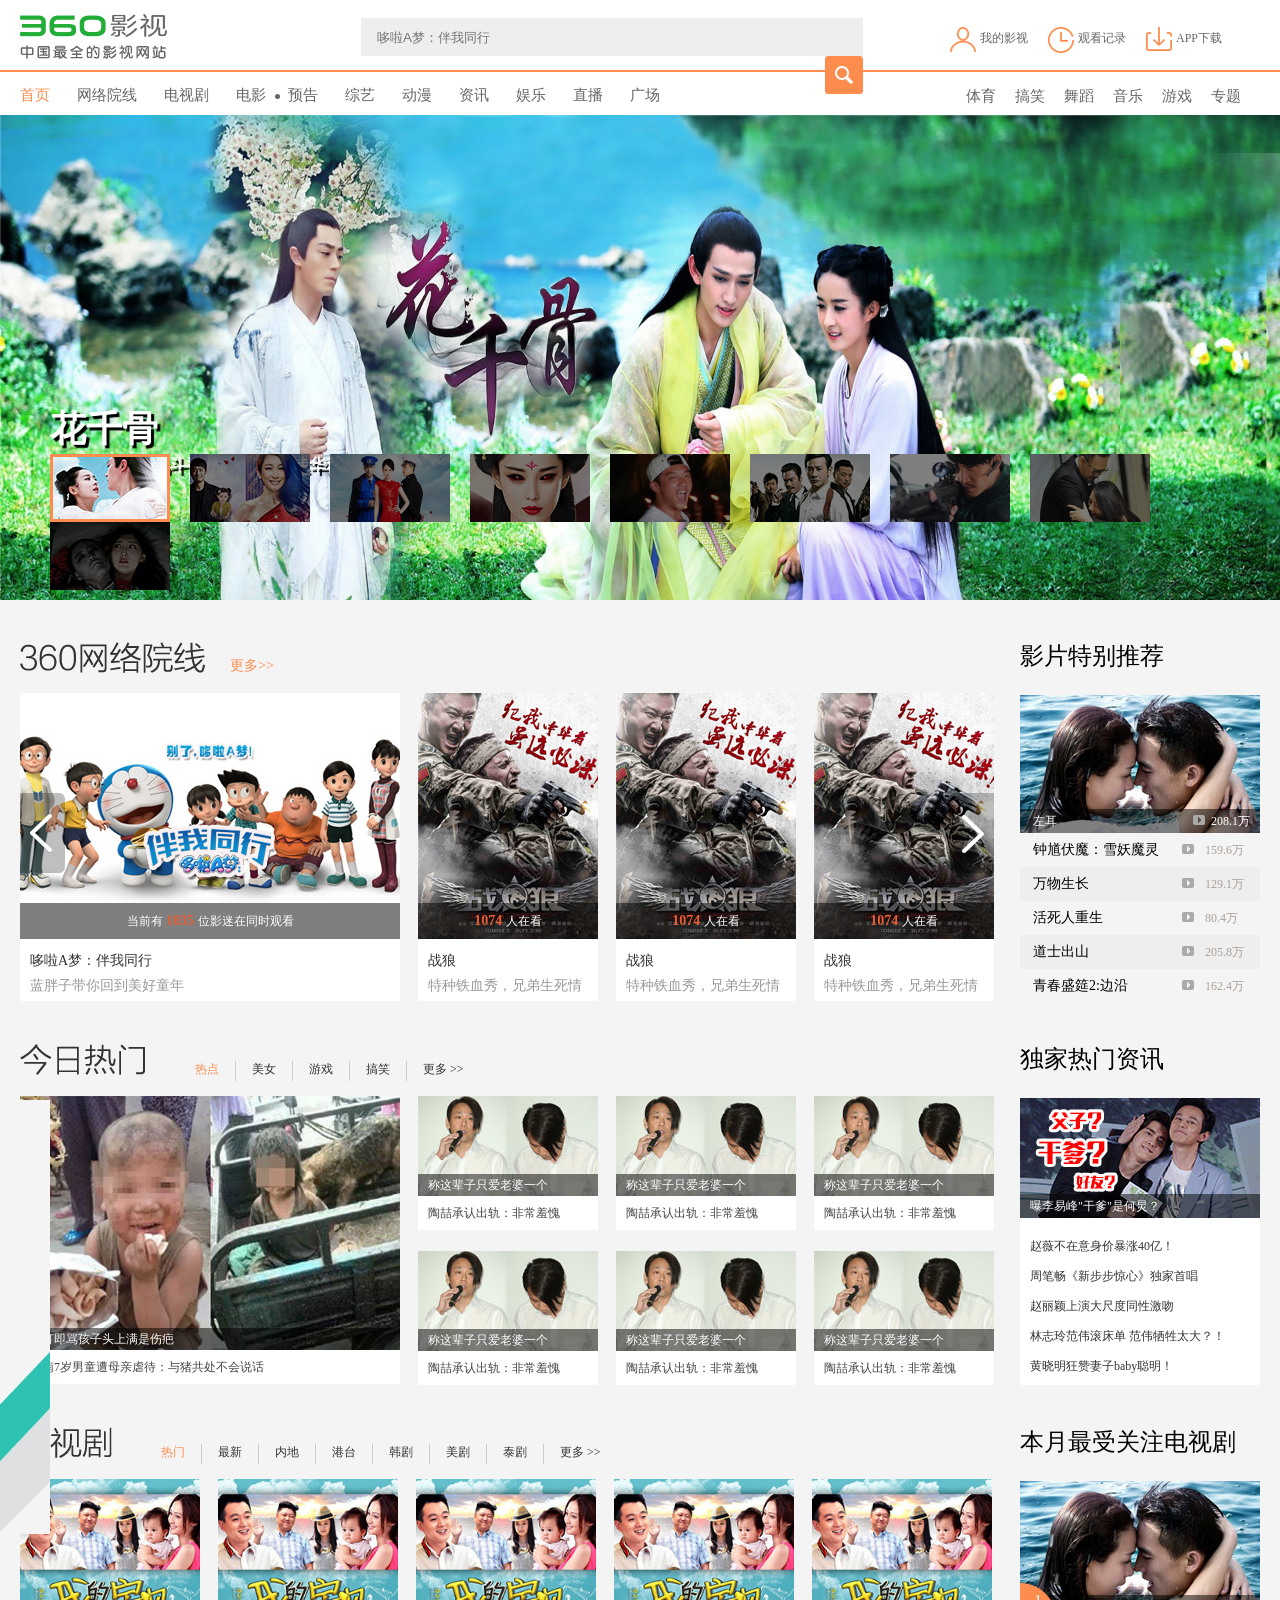
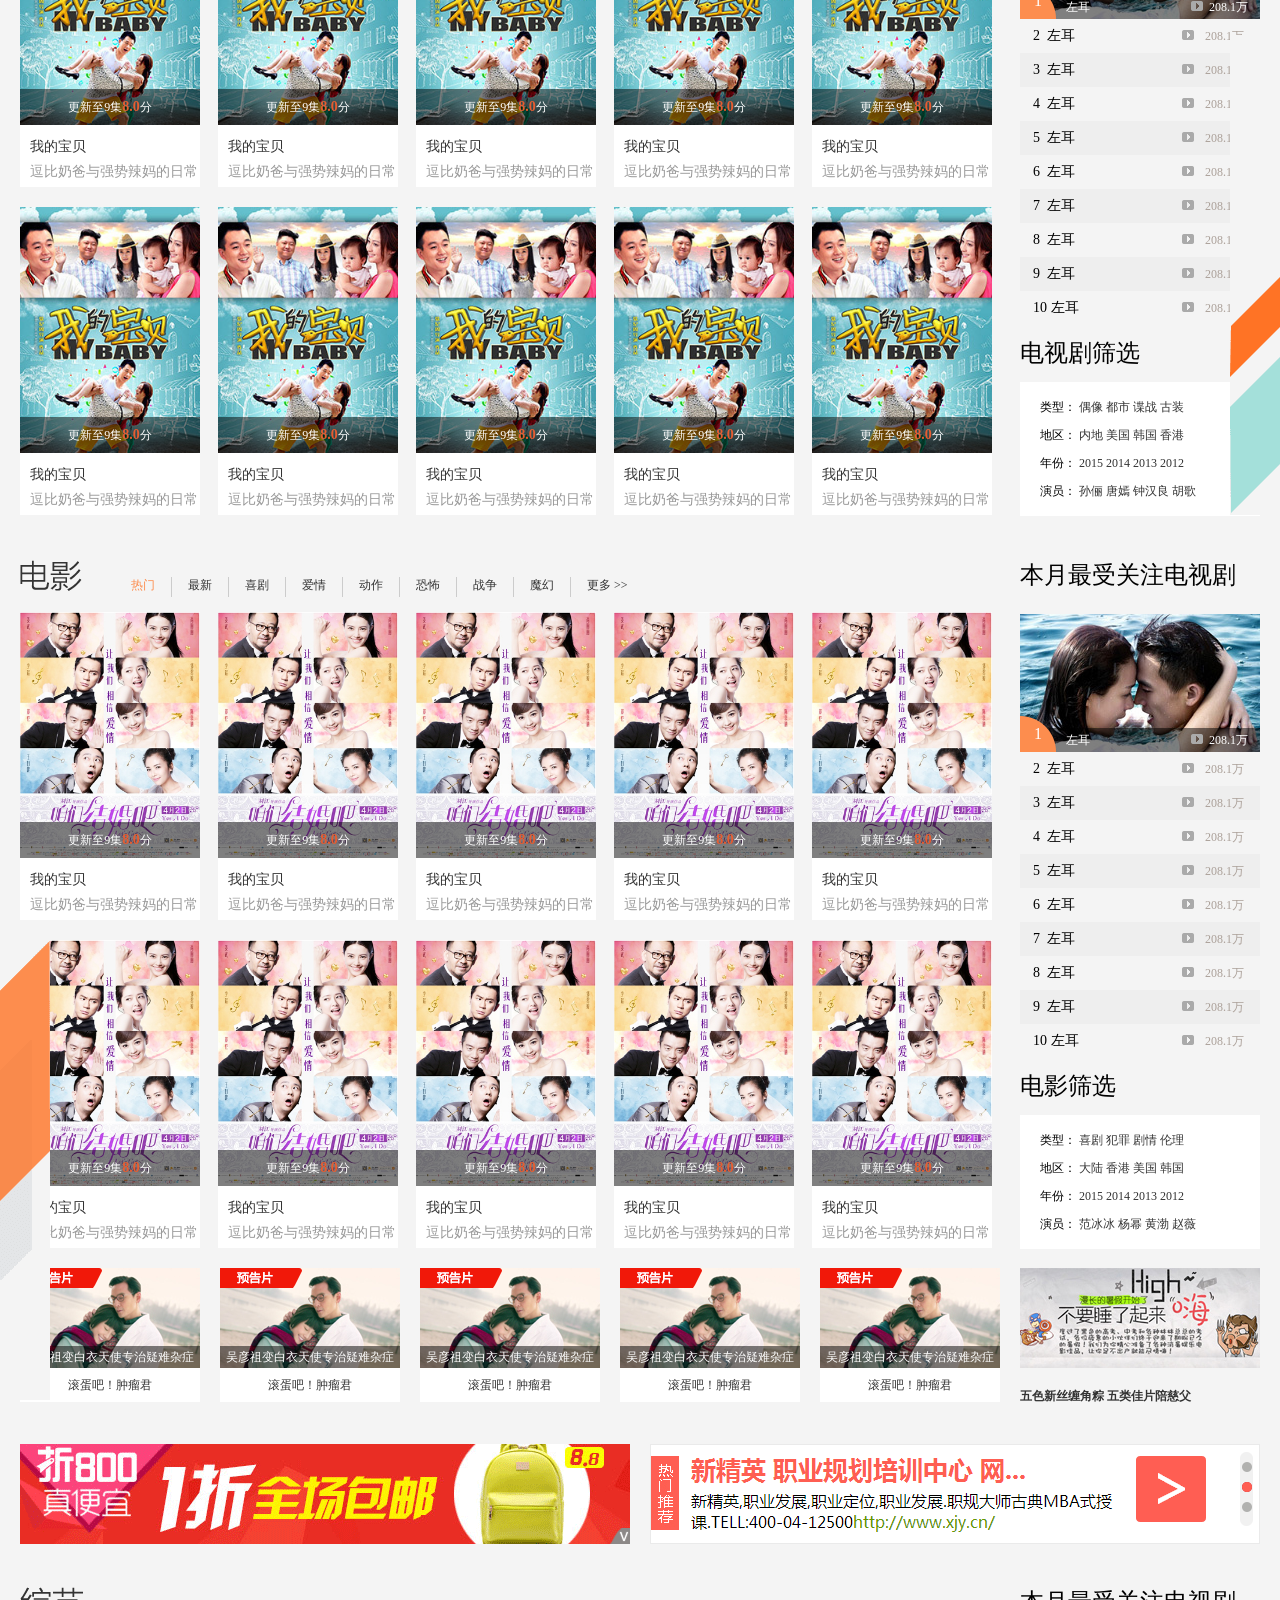
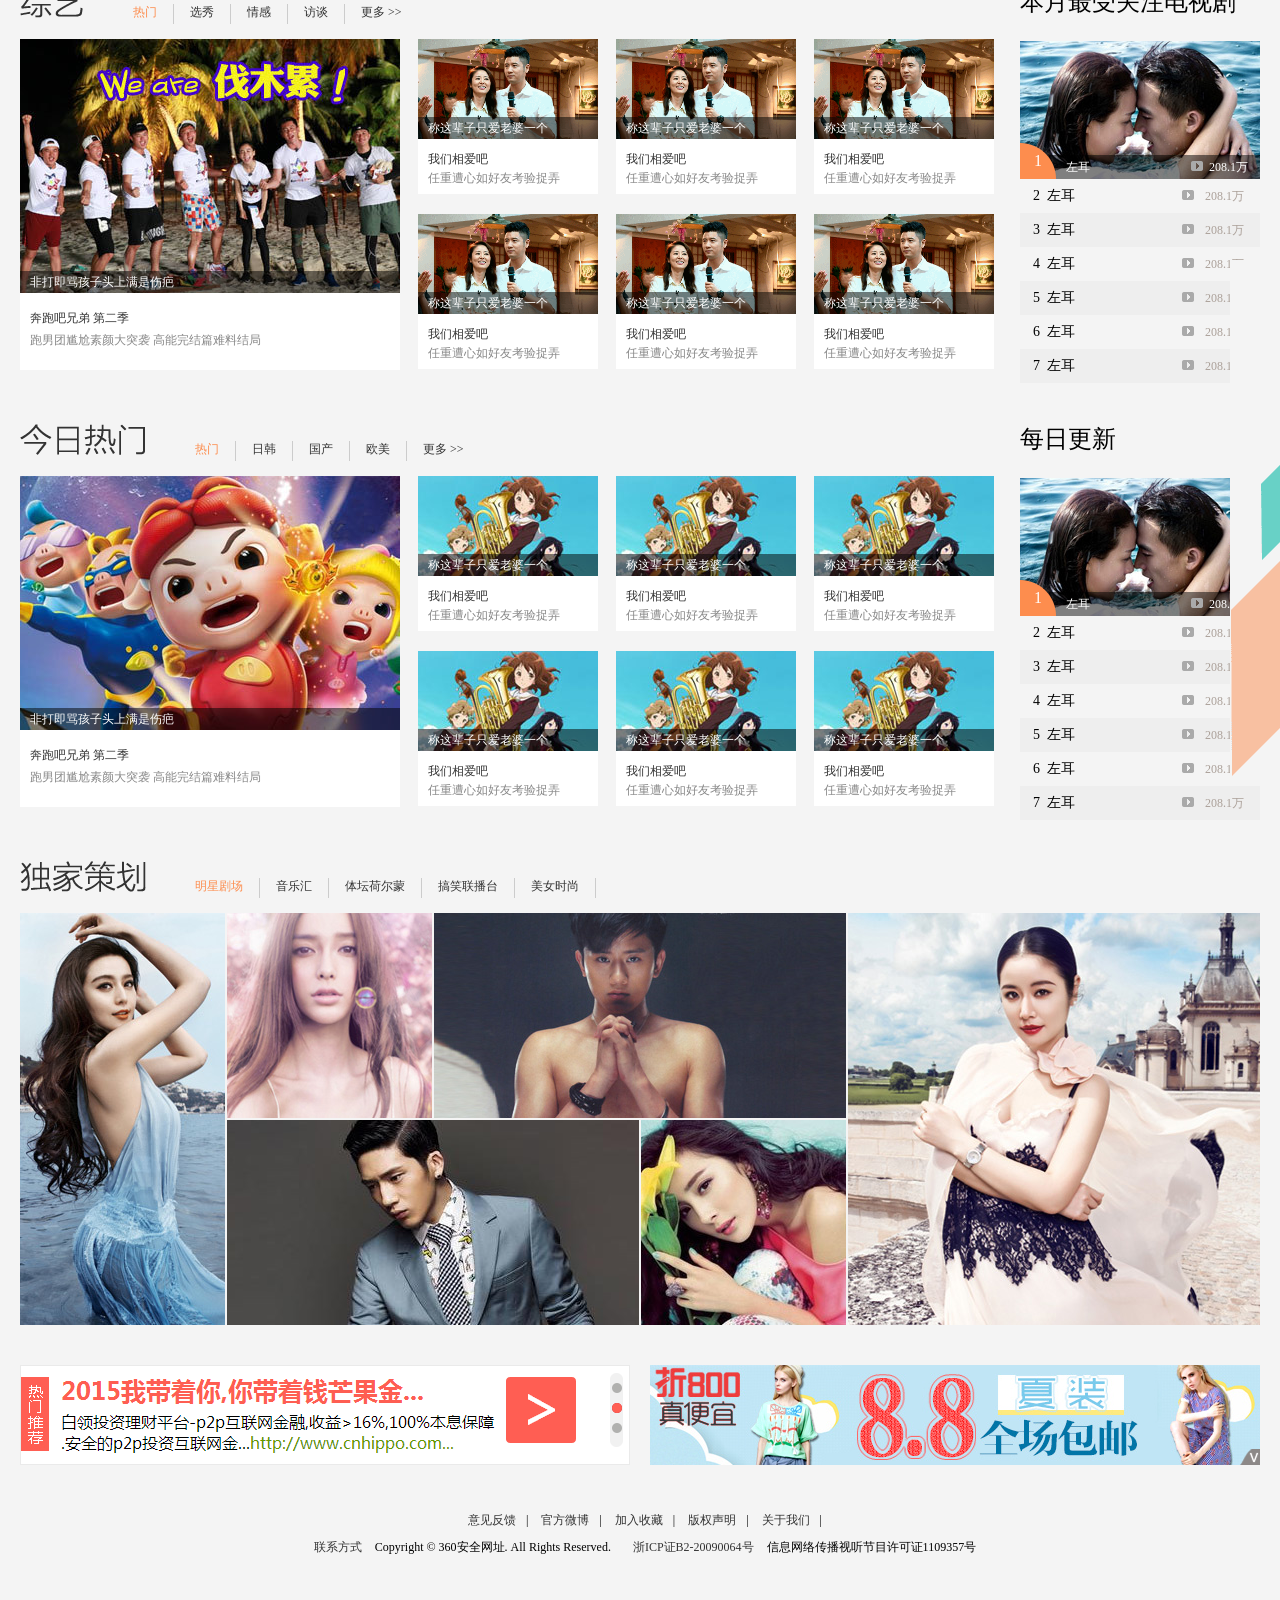
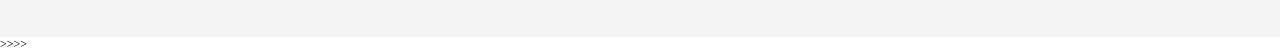
<file: web/360yingshi/index.html>
<!DOCTYPE HTML>
<html>
<head>
<meta http-equiv="Content-Type" content="text/html; charset=utf-8">
<title>360影视-全球第一网络院线-提供更快更便捷更有趣的观影服务-最新最全最受欢迎的影视网站-在线观看</title>
<link href="css/base.css" type="text/css" rel="stylesheet" />
<link href="css/index.css" type="text/css" rel="stylesheet" />
<script src="js/360yingshi.js"></script>
</head>

<body>
	<!----------------------------------------------------header-->
	<div class="hd">
		<div class="hd_box clearFix">
			<h1 class="fl"><a href="javascript:;">360影视</a></h1>
			<form class="fl">
				<div class="fm clearFix">
					<input class="txt fl" type="text" placeholder="哆啦A梦：伴我同行" />
					<input class="sbt fr" type="submit" value="" />
				</div>
			</form>
			<ul class="fl column clearFix">
				<li class="mr20px">
					<a class="column1" href="javascript:;">我的影视</a>
				</li>
				<li class="cln mr20px">
					<a class="column2" href="javascript:;">观看记录</a>
					<div class="column2_div"></div>
				</li>
				<li>
					<a class="column3" href="javascript:;">APP下载</a>
				</li>
			</ul>
		</div>
	</div>
	<!----------------------------------------------------nav----->
	<div class="nav">
		<div class="nav_box clearFix">
			<ul class="nav_left fl clearFix">
				<li><a class="active" href="javascript:;">首页</a></li>
				<li><a href="javascript:;">网络院线</a></li>
				<li><a href="javascript:;">电视剧</a></li>
				<li><a href="javascript:;">电影</a></li>
				<li class="nav_left_li"><a href="javascript:;">预告</a></li>
				<li><a href="javascript:;">综艺</a></li>
				<li><a href="javascript:;">动漫</a></li>
				<li><a href="javascript:;">资讯</a></li>
				<li><a href="javascript:;">娱乐</a></li>
				<li><a href="javascript:;">直播</a></li>
				<li><a href="javascript:;">广场</a></li>
			</ul>
			<ul class="nav_right fr clearFix">
				<li><a href="javascript:;">体育</a></li>
				<li><a href="javascript:;">搞笑</a></li>
				<li><a href="javascript:;">舞蹈</a></li>
				<li><a href="javascript:;">音乐</a></li>
				<li><a href="javascript:;">游戏</a></li>
				<li><a href="javascript:;">专题</a></li>
			</ul>
		</div>
	</div>
	<!----------------------------------------------------banner-->
	<div class="banner" id="bannerfather">
		<div id="banner" class="hot">
			<a class="active" href="javascript:;"><img src="images/t016a7cb0fa83c671a4.jpg" alt="" width="1552px" height="485px" /></a>
			<a href="javascript:;"><img src="images/t01334b97258ec8a2b2.jpg" alt="" width="1552px" height="485px" /></a>
			<a href="javascript:;"><img src="images/t01027ad961223bfeac.jpg" alt="" width="1552px" height="485px" /></a>
			<a href="javascript:;"><img src="images/t015f1867c1398666c3.jpg" alt="" width="1552px" height="485px" /></a>
			<a href="javascript:;"><img src="images/t0106c6990b68410022.jpg" alt="" width="1552px" height="485px" /></a>
			<a href="javascript:;"><img src="images/t01498ed4f39bbaae6b.jpg" alt="" width="1552px" height="485px" /></a>
			<a href="javascript:;"><img src="images/t01f195b97d9f401cf2.jpg" alt="" width="1552px" height="485px" /></a>
			<a href="javascript:;"><img src="images/t016f631428361b9fe5.jpg" alt="" width="1552px" height="485px" /></a>
			<a href="javascript:;"><img src="images/t01cd10a626f1f11970.jpg" alt="" width="1552px" height="485px" /></a>
		</div>
		<ul id="ul1">
			<li class="active">
				<p>花千骨</p>
				<p class="little">赵丽颖蒋欣惊艳斗香 被识破对霍建华动情</p>
			</li>
			<li>
				<p>妈妈向前冲</p>
				<p class="little">秦海璐携手郭晓冬演绎"猫妈狼爸"的幸福故事！</p>
			</li>
			<li>
				<p>偏偏喜欢你</p>
				<p class="little">陈乔恩变身麻辣女教官 遭遇贾乃亮等型男制服诱惑</p>
			</li>
			<li>
				<p>佛本是道</p>
				<p class="little">张馨予黑化到底 以身侍魔等你解救</p>
			</li>
			<li>
				<p>奔跑吧兄弟 第二季</p>
				<p class="little">跑男团素颜大突袭 "连环任务"造就难料结局</p>
			</li>
			<li>
				<p>爸爸父亲爹</p>
				<p class="little">罗晋打造民国王牌特工 黑帮教父罗嘉良领衔父亲帮</p>
			</li>
			<li>
				<p>赤道</p>
				<p class="little">华语史上最佳烧脑片 众男神上演高智商版无间道</p>
			</li>
			<li>
				<p>咱们结婚吧</p>
				<p class="little">高圆圆领衔高颜值CP团 浪漫上演甜蜜戏码</p>
			</li>
			<li>
				<p>笔仙归来</p>
				<p class="little">全网首播</p>
				<p class="little">清纯学妹宿舍离奇死亡 笔仙复仇谁都难逃此劫！</p>
			</li>
		</ul>
		<div id="pic" class="pic">
			<div class="pic_a">
				<a href="javascript:;">
					<img src="images/t0139a242c010f6c560.jpg" alt="" width="120" height="68" />
					<div class="bg active"></div>
					<div class="border active"></div>
				</a>
			</div>
			<div class="pic_a">
				<a href="javascript:;">
					<img src="images/t019752a0edc4c2e776.jpg" alt="" width="120" height="68" />
					<div class="bg"></div>
					<div class="border"></div>
				</a>
			</div>
			<div class="pic_a">
				<a href="javascript:;">
					<img src="images/t01d52e0d7a4248fb6e.jpg" alt="" width="120" height="68" />
					<div class="bg"></div>
					<div class="border"></div>
				</a>
			</div>
			<div class="pic_a">
				<a href="javascript:;">
					<img src="images/t016ea2d00afce1c87d.jpg" alt="" width="120" height="68" />
					<div class="bg"></div>
					<div class="border"></div>
				</a>
			</div>
			<div class="pic_a">
				<a href="javascript:;">
					<img src="images/t013d30c8cfe38a080b.jpg" alt="" width="120" height="68" />
					<div class="bg"></div>
					<div class="border"></div>
				</a>
			</div>
			<div class="pic_a">
				<a href="javascript:;">
					<img src="images/t0107eee717bc33b6f7.jpg" alt="" width="120" height="68" />
					<div class="bg"></div>
					<div class="border"></div>
				</a>
			</div>
			<div class="pic_a">
				<a href="javascript:;">
					<img src="images/t0144a32f108bc4f172.jpg" alt="" width="120" height="68" />
					<div class="bg"></div>
					<div class="border"></div>
				</a>
			</div>
			<div class="pic_a">
				<a href="javascript:;">
					<img src="images/t01b2169166bc7ba795.jpg" alt="" width="120" height="68" />
					<div class="bg"></div>
					<div class="border"></div>
				</a>
			</div>
			<div class="pic_a">
				<a href="javascript:;">
					<img src="images/t012144b8530c37bd70.jpg" alt="" width="120" height="68" />
					<div class="bg"></div>
					<div class="border"></div>
				</a>
			</div>
		</div>
	</div>
	<!---------------------------------------------------content-->
	<div class="content">
		<div class="ct">
			<div class="ct1 clearFix">
				<div class="ct_left fl">
					<h3><a href="javascript:;">更多>></a></h3>
					<div class="ct_l_main">
						<div class="ct_jiqimao" style="display:block;">
							<a class="main_one w380px mr18px" href="javascript:;">
								<div class="main_one_t">
									<img src="images/t01fdb5823960bb2ede.jpg" alt="" />
									<div class="one_bg"></div>
									<p class="one_ct">当前有<strong> 1035 </strong>位影迷在同时观看</p>
								</div>
								<div class="main_one_b">
									<p>哆啦A梦：伴我同行</p>
									<p class="note">蓝胖子带你回到美好童年</p>
								</div>
		<!--------------------------------------------------------------------------------------hover----->						
								<div class="main_bg">
									<div class="main_one_bg"></div>
									<div class="main_one_ct">
										<h4 class="ml100px">哆啦A梦:伴我同行</h4>
										<div class="wujiaoxing ml100px">
											<span class="active"></span>
											<span class="active"></span>
											<span class="active"></span>
											<span class="active"></span>
											<span></span>
										</div>
										<p class="ml100px w242px">2015 动画 日本</p>
										<p class="ml100px w242px">导演：八木龙一山崎贵</p>
										<p class="ml100px w242px">主演：水田山葵 大原惠美 嘉数由美 木村昂 关智一 千秋 妻夫木聪 Mona Marshall 约翰尼·扬·博施 Cassandra Morris Brian Beacock 刘纯燕 韩庚 周冬雨</p>
									</div>
									<div class="main_one_ft">
										<span class="main_one_ft_bt fl ml113px"></span>
										<span class="main_one_ft_txt fl">和大家一起看</span>
									</div>
								</div>
							</a>
							<a class="main_one w180px mr18px" href="javascript:;">
								<div class="main_one_t">
									<img src="images/t01924860e1a3e891f7.jpg" alt="" />
									<div class="one_bg"></div>
									<p class="one_ct"><strong> 1074 </strong>人在看</p>
								</div>
								<div class="main_one_b">
									<p>战狼</p>
									<p class="note">特种铁血秀，兄弟生死情</p>
								</div>
		<!--------------------------------------------------------------------------------------hover----->						
								<div class="main_bg">
									<div class="main_one_bg"></div>
									<div class="main_one_ct">
										<h4 class="ml25px">战狼</h4>
										<div class="wujiaoxing ml25px">
											<span class="active"></span>
											<span class="active"></span>
											<span class="active"></span>
											<span class="active"></span>
											<span></span>
										</div>
										<p class="ml25px w130px">2015 动作 大陆</p>
										<p class="ml25px w130px">导演：吴京</p>
										<p class="ml25px w130px">主演：吴京 余男 斯科特·阿特金斯 邓紫衣 倪大红 石兆琪 周晓鸥 房子斌 茹萍</p>
									</div>
									<div class="main_one_ft">
										<div>
											<span class="main_one_ft_bt fl ml20px"></span>
											<span class="main_one_ft_txt fl">和大家一起看</span>
										</div>
									</div>
								</div>
							</a>
							<a class="main_one w180px mr18px" href="javascript:;">
								<div class="main_one_t">
									<img src="images/t01924860e1a3e891f7.jpg" alt="" />
									<div class="one_bg"></div>
									<p class="one_ct"><strong> 1074 </strong>人在看</p>
								</div>
								<div class="main_one_b">
									<p>战狼</p>
									<p class="note">特种铁血秀，兄弟生死情</p>
								</div>
		<!--------------------------------------------------------------------------------------hover----->						
								<div class="main_bg">
									<div class="main_one_bg"></div>
									<div class="main_one_ct">
										<h4 class="ml25px">战狼</h4>
										<div class="wujiaoxing ml25px">
											<span class="active"></span>
											<span class="active"></span>
											<span class="active"></span>
											<span class="active"></span>
											<span></span>
										</div>
										<p class="ml25px w130px">2015 动作 大陆</p>
										<p class="ml25px w130px">导演：吴京</p>
										<p class="ml25px w130px">主演：吴京 余男 斯科特·阿特金斯 邓紫衣 倪大红 石兆琪 周晓鸥 房子斌 茹萍</p>
									</div>
									<div class="main_one_ft">
										<div>
											<span class="main_one_ft_bt fl ml20px"></span>
											<span class="main_one_ft_txt fl">和大家一起看</span>
										</div>
									</div>
								</div>
							</a>
							<a class="main_one w180px" href="javascript:;">
								<div class="main_one_t">
									<img src="images/t01924860e1a3e891f7.jpg" alt="" />
									<div class="one_bg"></div>
									<p class="one_ct"><strong> 1074 </strong>人在看</p>
								</div>
								<div class="main_one_b">
									<p>战狼</p>
									<p class="note">特种铁血秀，兄弟生死情</p>
								</div>
		<!--------------------------------------------------------------------------------------hover----->						
								<div class="main_bg">
									<div class="main_one_bg"></div>
									<div class="main_one_ct">
										<h4 class="ml25px">战狼</h4>
										<div class="wujiaoxing ml25px">
											<span class="active"></span>
											<span class="active"></span>
											<span class="active"></span>
											<span class="active"></span>
											<span></span>
										</div>
										<p class="ml25px w130px">2015 动作 大陆</p>
										<p class="ml25px w130px">导演：吴京</p>
										<p class="ml25px w130px">主演：吴京 余男 斯科特·阿特金斯 邓紫衣 倪大红 石兆琪 周晓鸥 房子斌 茹萍</p>
									</div>
									<div class="main_one_ft">
										<div>
											<span class="main_one_ft_bt fl ml20px"></span>
											<span class="main_one_ft_txt fl">和大家一起看</span>
										</div>
									</div>
								</div>
							</a>
						</div>
						<div class="ct_jiqimao">
							<a class="main_one w380px mr18px" href="javascript:;">
								<div class="main_one_t">
									<img src="images/t01abd3ffc605f21d52.jpg" alt="" />
									<div class="one_bg"></div>
									<p class="one_ct">当前有<strong> 1035 </strong>位影迷在同时观看</p>
								</div>
								<div class="main_one_b">
									<p>哆啦A梦：伴我同行</p>
									<p class="note">蓝胖子带你回到美好童年</p>
								</div>
		<!--------------------------------------------------------------------------------------hover----->						
								<div class="main_bg">
									<div class="main_one_bg"></div>
									<div class="main_one_ct">
										<h4 class="ml100px">哆啦A梦:伴我同行</h4>
										<div class="wujiaoxing ml100px">
											<span class="active"></span>
											<span class="active"></span>
											<span class="active"></span>
											<span class="active"></span>
											<span></span>
										</div>
										<p class="ml100px w242px">2015 动画 日本</p>
										<p class="ml100px w242px">导演：八木龙一山崎贵</p>
										<p class="ml100px w242px">主演：水田山葵 大原惠美 嘉数由美 木村昂 关智一 千秋 妻夫木聪 Mona Marshall 约翰尼·扬·博施 Cassandra Morris Brian Beacock 刘纯燕 韩庚 周冬雨</p>
									</div>
									<div class="main_one_ft">
										<span class="main_one_ft_bt fl ml113px"></span>
										<span class="main_one_ft_txt fl">和大家一起看</span>
									</div>
								</div>
							</a>
							<a class="main_one w180px mr18px" href="javascript:;">
								<div class="main_one_t">
									<img src="images/t01b99d2356d87555ef.jpg" alt="" />
									<div class="one_bg"></div>
									<p class="one_ct"><strong> 1074 </strong>人在看</p>
								</div>
								<div class="main_one_b">
									<p>战狼</p>
									<p class="note">特种铁血秀，兄弟生死情</p>
								</div>
		<!--------------------------------------------------------------------------------------hover----->						
								<div class="main_bg">
									<div class="main_one_bg"></div>
									<div class="main_one_ct">
										<h4 class="ml25px">战狼</h4>
										<div class="wujiaoxing ml25px">
											<span class="active"></span>
											<span class="active"></span>
											<span class="active"></span>
											<span class="active"></span>
											<span></span>
										</div>
										<p class="ml25px w130px">2015 动作 大陆</p>
										<p class="ml25px w130px">导演：吴京</p>
										<p class="ml25px w130px">主演：吴京 余男 斯科特·阿特金斯 邓紫衣 倪大红 石兆琪 周晓鸥 房子斌 茹萍</p>
									</div>
									<div class="main_one_ft">
										<div>
											<span class="main_one_ft_bt fl ml20px"></span>
											<span class="main_one_ft_txt fl">和大家一起看</span>
										</div>
									</div>
								</div>
							</a>
							<a class="main_one w180px mr18px" href="javascript:;">
								<div class="main_one_t">
									<img src="images/t01b99d2356d87555ef.jpg" alt="" />
									<div class="one_bg"></div>
									<p class="one_ct"><strong> 1074 </strong>人在看</p>
								</div>
								<div class="main_one_b">
									<p>战狼</p>
									<p class="note">特种铁血秀，兄弟生死情</p>
								</div>
		<!--------------------------------------------------------------------------------------hover----->						
								<div class="main_bg">
									<div class="main_one_bg"></div>
									<div class="main_one_ct">
										<h4 class="ml25px">战狼</h4>
										<div class="wujiaoxing ml25px">
											<span class="active"></span>
											<span class="active"></span>
											<span class="active"></span>
											<span class="active"></span>
											<span></span>
										</div>
										<p class="ml25px w130px">2015 动作 大陆</p>
										<p class="ml25px w130px">导演：吴京</p>
										<p class="ml25px w130px">主演：吴京 余男 斯科特·阿特金斯 邓紫衣 倪大红 石兆琪 周晓鸥 房子斌 茹萍</p>
									</div>
									<div class="main_one_ft">
										<div>
											<span class="main_one_ft_bt fl ml20px"></span>
											<span class="main_one_ft_txt fl">和大家一起看</span>
										</div>
									</div>
								</div>
							</a>
							<a class="main_one w180px" href="javascript:;">
								<div class="main_one_t">
									<img src="images/t01b99d2356d87555ef.jpg" alt="" />
									<div class="one_bg"></div>
									<p class="one_ct"><strong> 1074 </strong>人在看</p>
								</div>
								<div class="main_one_b">
									<p>战狼</p>
									<p class="note">特种铁血秀，兄弟生死情</p>
								</div>
		<!--------------------------------------------------------------------------------------hover----->						
								<div class="main_bg">
									<div class="main_one_bg"></div>
									<div class="main_one_ct">
										<h4 class="ml25px">战狼</h4>
										<div class="wujiaoxing ml25px">
											<span class="active"></span>
											<span class="active"></span>
											<span class="active"></span>
											<span class="active"></span>
											<span></span>
										</div>
										<p class="ml25px w130px">2015 动作 大陆</p>
										<p class="ml25px w130px">导演：吴京</p>
										<p class="ml25px w130px">主演：吴京 余男 斯科特·阿特金斯 邓紫衣 倪大红 石兆琪 周晓鸥 房子斌 茹萍</p>
									</div>
									<div class="main_one_ft">
										<div>
											<span class="main_one_ft_bt fl ml20px"></span>
											<span class="main_one_ft_txt fl">和大家一起看</span>
										</div>
									</div>
								</div>
							</a>
						</div>
						<a id="left" class="left" href="javascript:;"></a>
						<a id="right" class="right" href="javascript:;"></a>
					</div>
				</div>
				<div class="ct_right fr">
					<h3>影片特别推荐</h3>
					<ul class="movie">
						<li class="active">
							<span>左耳</span>
							<em>208.1万</em>
						</li>
						<p class="active">
							<a href="javascript:;"><img src="images/t01cd6922e8142ca5eb.jpg" alt="" /></a>
							<span class="ct_r_bg"></span>
							<span class="ct_r_txt">
								<span>左耳</span>
								<em>208.1万</em>
							</span>
						</p>
						<li>
							<span>钟馗伏魔：雪妖魔灵</span>
							<em>159.6万</em>
						</li>
						<p>
							<a href="javascript:;"><img src="images/t01f3d3c2e3891f4e37.jpg" alt="" /></a>
							<span class="ct_r_bg"></span>
							<span class="ct_r_txt">
								<span>钟馗伏魔：雪妖魔灵</span>
								<em>159.6万</em>
							</span>
						</p>
						<li>
							<span>万物生长</span>
							<em>129.1万</em>
						</li>
						<p>
							<a href="javascript:;"><img src="images/t016aea678311f2549c.jpg" alt="" /></a>
							<span class="ct_r_bg"></span>
							<span class="ct_r_txt">
								<span>万物生长</span>
								<em>129.1万</em>
							</span>
						</p>
						<li>
							<span>活死人重生</span>
							<em>80.4万</em>
						</li>
						<p>
							<a href="javascript:;"><img src="images/t0196bb94cbdd65cdf9.jpg" alt="" /></a>
							<span class="ct_r_bg"></span>
							<span class="ct_r_txt">
								<span>活死人重生</span>
								<em>80.4万</em>
							</span>
						</p>
						<li>
							<span>道士出山</span>
							<em>205.8万</em>
						</li>
						<p>
							<a href="javascript:;"><img src="images/t01895d2377c02374e0.jpg" alt="" /></a>
							<span class="ct_r_bg"></span>
							<span class="ct_r_txt">
								<span>道士出山</span>
								<em>205.8万</em>
							</span>
						</p>
						<li>
							<span>青春盛筵2:边沿</span>
							<em>162.4万</em>
						</li>
						<p>
							<a href="javascript:;"><img src="images/t010f46cf89008fb157.jpg" alt="" /></a>
							<span class="ct_r_bg"></span>
							<span class="ct_r_txt">
								<span>青春盛筵2:边沿</span>
								<em>162.4万</em>
							</span>
						</p>
					</ul>
				</div>
			</div>
			<div class="ct2 clearFix">
				<div class="ct_left fl tab">
					<div class="ct_left_hd clearFix">
						<h3 class="fl"></h3>
						<div class="fl">
							<ul class="title">
								<li><a class="tt active" href="javascript:;">热点</a></li>
								<li><a class="tt" href="javascript:;">美女</a></li>
								<li><a class="tt" href="javascript:;">游戏</a></li>
								<li><a class="tt" href="javascript:;">搞笑</a></li>
								<a class="more" href="javascript:;">更多 >></a>
							</ul>
						</div>
					</div>
					<div class="ct2_l_main clearFix">
						<div class="ct2_first clearFix active">
							<div class="w380px h288px mr18px fl">
								<div class="ct2_one2 h254px">
									<img src="images/t01093f02a1c7a77abb.jpg" alt="">
									<div class="ct2_bg"></div>
									<p class="ct2_ct" href="javascript:;">非打即骂孩子头上满是伤疤</p>
									<a class="ct2_bg_ct2" href="javascript:;">
										<div class="ct2_bg_bg"></div>
										<span class="ct2_bg_bt"></span>
									</a>
								</div>
								<div class="ct2_txt">
									<a href="javascript:;">河南7岁男童遭母亲虐待：与猪共处不会说话</a>
								</div>
							</div>
							<div class="w180px h135px mb20px mr18px fl">
								<div class="ct2_one h100px">
									<img src="images/t01e367674751bc6190.jpg" alt="">
									<div class="ct2_bg"></div>
									<p class="ct2_ct" href="javascript:;">称这辈子只爱老婆一个</p>
									<a class="ct2_bg_ct" href="javascript:;">
										<div class="ct2_bg_bg"></div>
										<span class="ct2_bg_bt"></span>
									</a>
								</div>
								<div class="ct2_txt">
									<a href="javascript:;">陶喆承认出轨：非常羞愧</a>
								</div>
							</div>
							<div class="w180px h135px mb20px mr18px fl">
								<div class="ct2_one h100px">
									<img src="images/t01e367674751bc6190.jpg" alt="">
									<div class="ct2_bg"></div>
									<p class="ct2_ct" href="javascript:;">称这辈子只爱老婆一个</p>
									<a class="ct2_bg_ct" href="javascript:;">
										<div class="ct2_bg_bg"></div>
										<span class="ct2_bg_bt"></span>
									</a>
								</div>
								<div class="ct2_txt">
									<a href="javascript:;">陶喆承认出轨：非常羞愧</a>
								</div>
							</div>
							<div class="w180px h135px mb20px fl">
								<div class="ct2_one h100px">
									<img src="images/t01e367674751bc6190.jpg" alt="">
									<div class="ct2_bg"></div>
									<p class="ct2_ct" href="javascript:;">称这辈子只爱老婆一个</p>
									<a class="ct2_bg_ct" href="javascript:;">
										<div class="ct2_bg_bg"></div>
										<span class="ct2_bg_bt"></span>
									</a>
								</div>
								<div class="ct2_txt">
									<a href="javascript:;">陶喆承认出轨：非常羞愧</a>
								</div>
							</div>
							<div class="w180px h135px mr18px fl">
								<div class="ct2_one h100px">
									<img src="images/t01e367674751bc6190.jpg" alt="">
									<div class="ct2_bg"></div>
									<p class="ct2_ct" href="javascript:;">称这辈子只爱老婆一个</p>
									<a class="ct2_bg_ct" href="javascript:;">
										<div class="ct2_bg_bg"></div>
										<span class="ct2_bg_bt"></span>
									</a>
								</div>
								<div class="ct2_txt">
									<a href="javascript:;">陶喆承认出轨：非常羞愧</a>
								</div>
							</div>
							<div class="w180px h135px mr18px fl">
								<div class="ct2_one h100px">
									<img src="images/t01e367674751bc6190.jpg" alt="">
									<div class="ct2_bg"></div>
									<p class="ct2_ct" href="javascript:;">称这辈子只爱老婆一个</p>
									<a class="ct2_bg_ct" href="javascript:;">
										<div class="ct2_bg_bg"></div>
										<span class="ct2_bg_bt"></span>
									</a>
								</div>
								<div class="ct2_txt">
									<a href="javascript:;">陶喆承认出轨：非常羞愧</a>
								</div>
							</div>
							<div class="w180px h135px fl">
								<div class="ct2_one h100px">
									<img src="images/t01e367674751bc6190.jpg" alt="">
									<div class="ct2_bg"></div>
									<p class="ct2_ct" href="javascript:;">称这辈子只爱老婆一个</p>
									<a class="ct2_bg_ct" href="javascript:;">
										<div class="ct2_bg_bg"></div>
										<span class="ct2_bg_bt"></span>
									</a>
								</div>
								<div class="ct2_txt">
									<a href="javascript:;">陶喆承认出轨：非常羞愧</a>
								</div>
							</div>
						</div>
						<div class="ct2_first clearFix">
							<div class="w380px h288px mr18px fl">
								<div class="ct2_one2 h254px">
									<img src="images/t016d33be0eb1a1fa1e.jpg" alt="">
									<div class="ct2_bg"></div>
									<p class="ct2_ct" href="javascript:;">非打即骂孩子头上满是伤疤</p>
									<a class="ct2_bg_ct2" href="javascript:;">
										<div class="ct2_bg_bg"></div>
										<span class="ct2_bg_bt"></span>
									</a>
								</div>
								<div class="ct2_txt">
									<a href="javascript:;">河南7岁男童遭母亲虐待：与猪共处不会说话</a>
								</div>
							</div>
							<div class="w180px h135px mb20px mr18px fl">
								<div class="ct2_one h100px">
									<img src="images/t01375c48ca23fdf496.jpg" alt="">
									<div class="ct2_bg"></div>
									<p class="ct2_ct" href="javascript:;">称这辈子只爱老婆一个</p>
									<a class="ct2_bg_ct" href="javascript:;">
										<div class="ct2_bg_bg"></div>
										<span class="ct2_bg_bt"></span>
									</a>
								</div>
								<div class="ct2_txt">
									<a href="javascript:;">陶喆承认出轨：非常羞愧</a>
								</div>
							</div>
							<div class="w180px h135px mb20px mr18px fl">
								<div class="ct2_one h100px">
									<img src="images/t01375c48ca23fdf496.jpg" alt="">
									<div class="ct2_bg"></div>
									<p class="ct2_ct" href="javascript:;">称这辈子只爱老婆一个</p>
									<a class="ct2_bg_ct" href="javascript:;">
										<div class="ct2_bg_bg"></div>
										<span class="ct2_bg_bt"></span>
									</a>
								</div>
								<div class="ct2_txt">
									<a href="javascript:;">陶喆承认出轨：非常羞愧</a>
								</div>
							</div>
							<div class="w180px h135px mb20px fl">
								<div class="ct2_one h100px">
									<img src="images/t01375c48ca23fdf496.jpg" alt="">
									<div class="ct2_bg"></div>
									<p class="ct2_ct" href="javascript:;">称这辈子只爱老婆一个</p>
									<a class="ct2_bg_ct" href="javascript:;">
										<div class="ct2_bg_bg"></div>
										<span class="ct2_bg_bt"></span>
									</a>
								</div>
								<div class="ct2_txt">
									<a href="javascript:;">陶喆承认出轨：非常羞愧</a>
								</div>
							</div>
							<div class="w180px h135px mr18px fl">
								<div class="ct2_one h100px">
									<img src="images/t01375c48ca23fdf496.jpg" alt="">
									<div class="ct2_bg"></div>
									<p class="ct2_ct" href="javascript:;">称这辈子只爱老婆一个</p>
									<a class="ct2_bg_ct" href="javascript:;">
										<div class="ct2_bg_bg"></div>
										<span class="ct2_bg_bt"></span>
									</a>
								</div>
								<div class="ct2_txt">
									<a href="javascript:;">陶喆承认出轨：非常羞愧</a>
								</div>
							</div>
							<div class="w180px h135px mr18px fl">
								<div class="ct2_one h100px">
									<img src="images/t01375c48ca23fdf496.jpg" alt="">
									<div class="ct2_bg"></div>
									<p class="ct2_ct" href="javascript:;">称这辈子只爱老婆一个</p>
									<a class="ct2_bg_ct" href="javascript:;">
										<div class="ct2_bg_bg"></div>
										<span class="ct2_bg_bt"></span>
									</a>
								</div>
								<div class="ct2_txt">
									<a href="javascript:;">陶喆承认出轨：非常羞愧</a>
								</div>
							</div>
							<div class="w180px h135px fl">
								<div class="ct2_one h100px">
									<img src="images/t01375c48ca23fdf496.jpg" alt="">
									<div class="ct2_bg"></div>
									<p class="ct2_ct" href="javascript:;">称这辈子只爱老婆一个</p>
									<a class="ct2_bg_ct" href="javascript:;">
										<div class="ct2_bg_bg"></div>
										<span class="ct2_bg_bt"></span>
									</a>
								</div>
								<div class="ct2_txt">
									<a href="javascript:;">陶喆承认出轨：非常羞愧</a>
								</div>
							</div>
						</div>
						<div class="ct2_first clearFix">
							<div class="w380px h288px mr18px fl">
								<div class="ct2_one2 h254px">
									<img src="images/t01d56236d38b816e3b.jpg" alt="">
									<div class="ct2_bg"></div>
									<p class="ct2_ct" href="javascript:;">非打即骂孩子头上满是伤疤</p>
									<a class="ct2_bg_ct2" href="javascript:;">
										<div class="ct2_bg_bg"></div>
										<span class="ct2_bg_bt"></span>
									</a>
								</div>
								<div class="ct2_txt">
									<a href="javascript:;">河南7岁男童遭母亲虐待：与猪共处不会说话</a>
								</div>
							</div>
							<div class="w180px h135px mb20px mr18px fl">
								<div class="ct2_one h100px">
									<img src="images/t013b39ecb37bb8fc81.jpg" alt="">
									<div class="ct2_bg"></div>
									<p class="ct2_ct" href="javascript:;">称这辈子只爱老婆一个</p>
									<a class="ct2_bg_ct" href="javascript:;">
										<div class="ct2_bg_bg"></div>
										<span class="ct2_bg_bt"></span>
									</a>
								</div>
								<div class="ct2_txt">
									<a href="javascript:;">陶喆承认出轨：非常羞愧</a>
								</div>
							</div>
							<div class="w180px h135px mb20px mr18px fl">
								<div class="ct2_one h100px">
									<img src="images/t013b39ecb37bb8fc81.jpg" alt="">
									<div class="ct2_bg"></div>
									<p class="ct2_ct" href="javascript:;">称这辈子只爱老婆一个</p>
									<a class="ct2_bg_ct" href="javascript:;">
										<div class="ct2_bg_bg"></div>
										<span class="ct2_bg_bt"></span>
									</a>
								</div>
								<div class="ct2_txt">
									<a href="javascript:;">陶喆承认出轨：非常羞愧</a>
								</div>
							</div>
							<div class="w180px h135px mb20px fl">
								<div class="ct2_one h100px">
									<img src="images/t013b39ecb37bb8fc81.jpg" alt="">
									<div class="ct2_bg"></div>
									<p class="ct2_ct" href="javascript:;">称这辈子只爱老婆一个</p>
									<a class="ct2_bg_ct" href="javascript:;">
										<div class="ct2_bg_bg"></div>
										<span class="ct2_bg_bt"></span>
									</a>
								</div>
								<div class="ct2_txt">
									<a href="javascript:;">陶喆承认出轨：非常羞愧</a>
								</div>
							</div>
							<div class="w180px h135px mr18px fl">
								<div class="ct2_one h100px">
									<img src="images/t013b39ecb37bb8fc81.jpg" alt="">
									<div class="ct2_bg"></div>
									<p class="ct2_ct" href="javascript:;">称这辈子只爱老婆一个</p>
									<a class="ct2_bg_ct" href="javascript:;">
										<div class="ct2_bg_bg"></div>
										<span class="ct2_bg_bt"></span>
									</a>
								</div>
								<div class="ct2_txt">
									<a href="javascript:;">陶喆承认出轨：非常羞愧</a>
								</div>
							</div>
							<div class="w180px h135px mr18px fl">
								<div class="ct2_one h100px">
									<img src="images/t013b39ecb37bb8fc81.jpg" alt="">
									<div class="ct2_bg"></div>
									<p class="ct2_ct" href="javascript:;">称这辈子只爱老婆一个</p>
									<a class="ct2_bg_ct" href="javascript:;">
										<div class="ct2_bg_bg"></div>
										<span class="ct2_bg_bt"></span>
									</a>
								</div>
								<div class="ct2_txt">
									<a href="javascript:;">陶喆承认出轨：非常羞愧</a>
								</div>
							</div>
							<div class="w180px h135px fl">
								<div class="ct2_one h100px">
									<img src="images/t013b39ecb37bb8fc81.jpg" alt="">
									<div class="ct2_bg"></div>
									<p class="ct2_ct" href="javascript:;">称这辈子只爱老婆一个</p>
									<a class="ct2_bg_ct" href="javascript:;">
										<div class="ct2_bg_bg"></div>
										<span class="ct2_bg_bt"></span>
									</a>
								</div>
								<div class="ct2_txt">
									<a href="javascript:;">陶喆承认出轨：非常羞愧</a>
								</div>
							</div>
						</div>
						<div class="ct2_first clearFix">
							<div class="w380px h288px mr18px fl">
								<div class="ct2_one2 h254px">
									<img src="images/957ee129dacf438aadfad30832a64597.jpg" alt="">
									<div class="ct2_bg"></div>
									<p class="ct2_ct" href="javascript:;">非打即骂孩子头上满是伤疤</p>
									<a class="ct2_bg_ct2" href="javascript:;">
										<div class="ct2_bg_bg"></div>
										<span class="ct2_bg_bt"></span>
									</a>
								</div>
								<div class="ct2_txt">
									<a href="javascript:;">河南7岁男童遭母亲虐待：与猪共处不会说话</a>
								</div>
							</div>
							<div class="w180px h135px mb20px mr18px fl">
								<div class="ct2_one h100px">
									<img src="images/t0146d14b1bc70a710c.jpg" alt="">
									<div class="ct2_bg"></div>
									<p class="ct2_ct" href="javascript:;">称这辈子只爱老婆一个</p>
									<a class="ct2_bg_ct" href="javascript:;">
										<div class="ct2_bg_bg"></div>
										<span class="ct2_bg_bt"></span>
									</a>
								</div>
								<div class="ct2_txt">
									<a href="javascript:;">陶喆承认出轨：非常羞愧</a>
								</div>
							</div>
							<div class="w180px h135px mb20px mr18px fl">
								<div class="ct2_one h100px">
									<img src="images/t0146d14b1bc70a710c.jpg" alt="">
									<div class="ct2_bg"></div>
									<p class="ct2_ct" href="javascript:;">称这辈子只爱老婆一个</p>
									<a class="ct2_bg_ct" href="javascript:;">
										<div class="ct2_bg_bg"></div>
										<span class="ct2_bg_bt"></span>
									</a>
								</div>
								<div class="ct2_txt">
									<a href="javascript:;">陶喆承认出轨：非常羞愧</a>
								</div>
							</div>
							<div class="w180px h135px mb20px fl">
								<div class="ct2_one h100px">
									<img src="images/t0146d14b1bc70a710c.jpg" alt="">
									<div class="ct2_bg"></div>
									<p class="ct2_ct" href="javascript:;">称这辈子只爱老婆一个</p>
									<a class="ct2_bg_ct" href="javascript:;">
										<div class="ct2_bg_bg"></div>
										<span class="ct2_bg_bt"></span>
									</a>
								</div>
								<div class="ct2_txt">
									<a href="javascript:;">陶喆承认出轨：非常羞愧</a>
								</div>
							</div>
							<div class="w180px h135px mr18px fl">
								<div class="ct2_one h100px">
									<img src="images/t0146d14b1bc70a710c.jpg" alt="">
									<div class="ct2_bg"></div>
									<p class="ct2_ct" href="javascript:;">称这辈子只爱老婆一个</p>
									<a class="ct2_bg_ct" href="javascript:;">
										<div class="ct2_bg_bg"></div>
										<span class="ct2_bg_bt"></span>
									</a>
								</div>
								<div class="ct2_txt">
									<a href="javascript:;">陶喆承认出轨：非常羞愧</a>
								</div>
							</div>
							<div class="w180px h135px mr18px fl">
								<div class="ct2_one h100px">
									<img src="images/t0146d14b1bc70a710c.jpg" alt="">
									<div class="ct2_bg"></div>
									<p class="ct2_ct" href="javascript:;">称这辈子只爱老婆一个</p>
									<a class="ct2_bg_ct" href="javascript:;">
										<div class="ct2_bg_bg"></div>
										<span class="ct2_bg_bt"></span>
									</a>
								</div>
								<div class="ct2_txt">
									<a href="javascript:;">陶喆承认出轨：非常羞愧</a>
								</div>
							</div>
							<div class="w180px h135px fl">
								<div class="ct2_one h100px">
									<img src="images/t0146d14b1bc70a710c.jpg" alt="">
									<div class="ct2_bg"></div>
									<p class="ct2_ct" href="javascript:;">称这辈子只爱老婆一个</p>
									<a class="ct2_bg_ct" href="javascript:;">
										<div class="ct2_bg_bg"></div>
										<span class="ct2_bg_bt"></span>
									</a>
								</div>
								<div class="ct2_txt">
									<a href="javascript:;">陶喆承认出轨：非常羞愧</a>
								</div>
							</div>
						</div>
					</div>
				</div>
				<div class="ct_right fr">
					<h3>独家热门资讯</h3>
					<a class="ct_right_a" href="javascript:;">
						<img src="images/t01986126f1278f43d4.jpg" alt="" />
						<div></div>
						<p>曝李易峰"干爹"是何炅？</p>
					</a>
					<ul class="information">
						<li>
							<a href="javascript:;">赵薇不在意身价暴涨40亿！</a>
						</li>
						<li>
							<a href="javascript:;">周笔畅《新步步惊心》独家首唱</a>
						</li>
						<li>
							<a href="javascript:;">赵丽颖上演大尺度同性激吻</a>
						</li>
						<li>
							<a href="javascript:;">林志玲范伟滚床单 范伟牺牲太大？！</a>
						</li>
						<li>
							<a href="javascript:;">黄晓明狂赞妻子baby聪明！</a>
						</li>
					</ul>
				</div>
			</div>
			<div class="ct2 clearFix">
				<div class="ct_left fl tab">
					<div class="ct_left_hd clearFix">
						<h3 class="film fl"></h3>
						<div class="fl">
							<ul class="title">
								<li><a class="tt active" href="javascript:;">热门</a></li>
								<li><a class="tt" href="javascript:;">最新</a></li>
								<li><a class="tt" href="javascript:;">内地</a></li>
								<li><a class="tt" href="javascript:;">港台</a></li>
								<li><a class="tt" href="javascript:;">韩剧</a></li>
								<li><a class="tt" href="javascript:;">美剧</a></li>
								<li><a class="tt" href="javascript:;">泰剧</a></li>
								<a class="more" href="javascript:;">更多 >></a>
							</ul>
						</div>
					</div>
					<div class="ct3_l_main clearFix">
						<div class="ct2_first active">
							<a class="main_one w180px mr18px mb20px" href="javascript:;">
								<div class="main_one_t">
									<img src="images/t01e090fadc29decbbb.jpg" alt="" width="180" height="246" />
									<div class="one_bg"></div>
									<p class="one_ct">更新至9集<strong>8.0</strong>分</p>
								</div>
								<div class="main_one_b">
									<p>我的宝贝</p>
									<p class="note">逗比奶爸与强势辣妈的日常</p>
								</div>
		<!--------------------------------------------------------------------------------------hover----->						
								<div class="main_bg">
									<div class="main_one_bg"></div>
									<div class="main_one_ct">
										<h4 class="ml25px">我的宝贝</h4>
										<p class="ml25px w130px">更新至9集</p>
										<p class="ml25px w130px">家庭剧 言情 都市</p>
										<p class="ml25px w130px">导演：徐纪周</p>
										<p class="ml25px w130px">主演：佟大为 姚笛</p>
									</div>
									<div class="main_one_ft">
										<div>
											<span class="main_one_ft_bt fl ml20px"></span>
											<span class="main_one_ft_txt fl">和大家一起看</span>
										</div>
									</div>
								</div>
							</a>
							<a class="main_one w180px mr18px mb20px" href="javascript:;">
								<div class="main_one_t">
									<img src="images/t01e090fadc29decbbb.jpg" alt="" width="180" height="246" />
									<div class="one_bg"></div>
									<p class="one_ct">更新至9集<strong>8.0</strong>分</p>
								</div>
								<div class="main_one_b">
									<p>我的宝贝</p>
									<p class="note">逗比奶爸与强势辣妈的日常</p>
								</div>
		<!--------------------------------------------------------------------------------------hover----->						
								<div class="main_bg">
									<div class="main_one_bg"></div>
									<div class="main_one_ct">
										<h4 class="ml25px">我的宝贝</h4>
										<p class="ml25px w130px">更新至9集</p>
										<p class="ml25px w130px">家庭剧 言情 都市</p>
										<p class="ml25px w130px">导演：徐纪周</p>
										<p class="ml25px w130px">主演：佟大为 姚笛</p>
									</div>
									<div class="main_one_ft">
										<div>
											<span class="main_one_ft_bt fl ml20px"></span>
											<span class="main_one_ft_txt fl">和大家一起看</span>
										</div>
									</div>
								</div>
							</a>
							<a class="main_one w180px mr18px mb20px" href="javascript:;">
								<div class="main_one_t">
									<img src="images/t01e090fadc29decbbb.jpg" alt="" width="180" height="246" />
									<div class="one_bg"></div>
									<p class="one_ct">更新至9集<strong>8.0</strong>分</p>
								</div>
								<div class="main_one_b">
									<p>我的宝贝</p>
									<p class="note">逗比奶爸与强势辣妈的日常</p>
								</div>
		<!--------------------------------------------------------------------------------------hover----->						
								<div class="main_bg">
									<div class="main_one_bg"></div>
									<div class="main_one_ct">
										<h4 class="ml25px">我的宝贝</h4>
										<p class="ml25px w130px">更新至9集</p>
										<p class="ml25px w130px">家庭剧 言情 都市</p>
										<p class="ml25px w130px">导演：徐纪周</p>
										<p class="ml25px w130px">主演：佟大为 姚笛</p>
									</div>
									<div class="main_one_ft">
										<div>
											<span class="main_one_ft_bt fl ml20px"></span>
											<span class="main_one_ft_txt fl">和大家一起看</span>
										</div>
									</div>
								</div>
							</a>
							<a class="main_one w180px mr18px mb20px" href="javascript:;">
								<div class="main_one_t">
									<img src="images/t01e090fadc29decbbb.jpg" alt="" width="180" height="246" />
									<div class="one_bg"></div>
									<p class="one_ct">更新至9集<strong>8.0</strong>分</p>
								</div>
								<div class="main_one_b">
									<p>我的宝贝</p>
									<p class="note">逗比奶爸与强势辣妈的日常</p>
								</div>
		<!--------------------------------------------------------------------------------------hover----->						
								<div class="main_bg">
									<div class="main_one_bg"></div>
									<div class="main_one_ct">
										<h4 class="ml25px">我的宝贝</h4>
										<p class="ml25px w130px">更新至9集</p>
										<p class="ml25px w130px">家庭剧 言情 都市</p>
										<p class="ml25px w130px">导演：徐纪周</p>
										<p class="ml25px w130px">主演：佟大为 姚笛</p>
									</div>
									<div class="main_one_ft">
										<div>
											<span class="main_one_ft_bt fl ml20px"></span>
											<span class="main_one_ft_txt fl">和大家一起看</span>
										</div>
									</div>
								</div>
							</a>
							<a class="main_one w180px mb20px" href="javascript:;">
								<div class="main_one_t">
									<img src="images/t01e090fadc29decbbb.jpg" alt="" width="180" height="246" />
									<div class="one_bg"></div>
									<p class="one_ct">更新至9集<strong>8.0</strong>分</p>
								</div>
								<div class="main_one_b">
									<p>我的宝贝</p>
									<p class="note">逗比奶爸与强势辣妈的日常</p>
								</div>
		<!--------------------------------------------------------------------------------------hover----->						
								<div class="main_bg">
									<div class="main_one_bg"></div>
									<div class="main_one_ct">
										<h4 class="ml25px">我的宝贝</h4>
										<p class="ml25px w130px">更新至9集</p>
										<p class="ml25px w130px">家庭剧 言情 都市</p>
										<p class="ml25px w130px">导演：徐纪周</p>
										<p class="ml25px w130px">主演：佟大为 姚笛</p>
									</div>
									<div class="main_one_ft">
										<div>
											<span class="main_one_ft_bt fl ml20px"></span>
											<span class="main_one_ft_txt fl">和大家一起看</span>
										</div>
									</div>
								</div>
							</a>
							<a class="main_one w180px mr18px" href="javascript:;">
								<div class="main_one_t">
									<img src="images/t01e090fadc29decbbb.jpg" alt="" width="180" height="246" />
									<div class="one_bg"></div>
									<p class="one_ct">更新至9集<strong>8.0</strong>分</p>
								</div>
								<div class="main_one_b">
									<p>我的宝贝</p>
									<p class="note">逗比奶爸与强势辣妈的日常</p>
								</div>
		<!--------------------------------------------------------------------------------------hover----->						
								<div class="main_bg">
									<div class="main_one_bg"></div>
									<div class="main_one_ct">
										<h4 class="ml25px">我的宝贝</h4>
										<p class="ml25px w130px">更新至9集</p>
										<p class="ml25px w130px">家庭剧 言情 都市</p>
										<p class="ml25px w130px">导演：徐纪周</p>
										<p class="ml25px w130px">主演：佟大为 姚笛</p>
									</div>
									<div class="main_one_ft">
										<div>
											<span class="main_one_ft_bt fl ml20px"></span>
											<span class="main_one_ft_txt fl">和大家一起看</span>
										</div>
									</div>
								</div>
							</a>
							<a class="main_one w180px mr18px" href="javascript:;">
								<div class="main_one_t">
									<img src="images/t01e090fadc29decbbb.jpg" alt="" width="180" height="246" />
									<div class="one_bg"></div>
									<p class="one_ct">更新至9集<strong>8.0</strong>分</p>
								</div>
								<div class="main_one_b">
									<p>我的宝贝</p>
									<p class="note">逗比奶爸与强势辣妈的日常</p>
								</div>
		<!--------------------------------------------------------------------------------------hover----->						
								<div class="main_bg">
									<div class="main_one_bg"></div>
									<div class="main_one_ct">
										<h4 class="ml25px">我的宝贝</h4>
										<p class="ml25px w130px">更新至9集</p>
										<p class="ml25px w130px">家庭剧 言情 都市</p>
										<p class="ml25px w130px">导演：徐纪周</p>
										<p class="ml25px w130px">主演：佟大为 姚笛</p>
									</div>
									<div class="main_one_ft">
										<div>
											<span class="main_one_ft_bt fl ml20px"></span>
											<span class="main_one_ft_txt fl">和大家一起看</span>
										</div>
									</div>
								</div>
							</a>
							<a class="main_one w180px mr18px" href="javascript:;">
								<div class="main_one_t">
									<img src="images/t01e090fadc29decbbb.jpg" alt="" width="180" height="246" />
									<div class="one_bg"></div>
									<p class="one_ct">更新至9集<strong>8.0</strong>分</p>
								</div>
								<div class="main_one_b">
									<p>我的宝贝</p>
									<p class="note">逗比奶爸与强势辣妈的日常</p>
								</div>
		<!--------------------------------------------------------------------------------------hover----->						
								<div class="main_bg">
									<div class="main_one_bg"></div>
									<div class="main_one_ct">
										<h4 class="ml25px">我的宝贝</h4>
										<p class="ml25px w130px">更新至9集</p>
										<p class="ml25px w130px">家庭剧 言情 都市</p>
										<p class="ml25px w130px">导演：徐纪周</p>
										<p class="ml25px w130px">主演：佟大为 姚笛</p>
									</div>
									<div class="main_one_ft">
										<div>
											<span class="main_one_ft_bt fl ml20px"></span>
											<span class="main_one_ft_txt fl">和大家一起看</span>
										</div>
									</div>
								</div>
							</a>
							<a class="main_one w180px mr18px" href="javascript:;">
								<div class="main_one_t">
									<img src="images/t01e090fadc29decbbb.jpg" alt="" width="180" height="246" />
									<div class="one_bg"></div>
									<p class="one_ct">更新至9集<strong>8.0</strong>分</p>
								</div>
								<div class="main_one_b">
									<p>我的宝贝</p>
									<p class="note">逗比奶爸与强势辣妈的日常</p>
								</div>
		<!--------------------------------------------------------------------------------------hover----->						
								<div class="main_bg">
									<div class="main_one_bg"></div>
									<div class="main_one_ct">
										<h4 class="ml25px">我的宝贝</h4>
										<p class="ml25px w130px">更新至9集</p>
										<p class="ml25px w130px">家庭剧 言情 都市</p>
										<p class="ml25px w130px">导演：徐纪周</p>
										<p class="ml25px w130px">主演：佟大为 姚笛</p>
									</div>
									<div class="main_one_ft">
										<div>
											<span class="main_one_ft_bt fl ml20px"></span>
											<span class="main_one_ft_txt fl">和大家一起看</span>
										</div>
									</div>
								</div>
							</a>
							<a class="main_one w180px" href="javascript:;">
								<div class="main_one_t">
									<img src="images/t01e090fadc29decbbb.jpg" alt="" width="180" height="246" />
									<div class="one_bg"></div>
									<p class="one_ct">更新至9集<strong>8.0</strong>分</p>
								</div>
								<div class="main_one_b">
									<p>我的宝贝</p>
									<p class="note">逗比奶爸与强势辣妈的日常</p>
								</div>
		<!--------------------------------------------------------------------------------------hover----->						
								<div class="main_bg">
									<div class="main_one_bg"></div>
									<div class="main_one_ct">
										<h4 class="ml25px">我的宝贝</h4>
										<p class="ml25px w130px">更新至9集</p>
										<p class="ml25px w130px">家庭剧 言情 都市</p>
										<p class="ml25px w130px">导演：徐纪周</p>
										<p class="ml25px w130px">主演：佟大为 姚笛</p>
									</div>
									<div class="main_one_ft">
										<div>
											<span class="main_one_ft_bt fl ml20px"></span>
											<span class="main_one_ft_txt fl">和大家一起看</span>
										</div>
									</div>
								</div>
							</a>
						</div>
						<div class="ct2_first">
							<a class="main_one w180px mr18px mb20px" href="javascript:;">
								<div class="main_one_t">
									<img src="images/vrsa_ver9016646.jpg" alt="" width="180" height="246" />
									<div class="one_bg"></div>
									<p class="one_ct">更新至9集<strong>8.0</strong>分</p>
								</div>
								<div class="main_one_b">
									<p>我的宝贝</p>
									<p class="note">逗比奶爸与强势辣妈的日常</p>
								</div>
		<!--------------------------------------------------------------------------------------hover----->						
								<div class="main_bg">
									<div class="main_one_bg"></div>
									<div class="main_one_ct">
										<h4 class="ml25px">我的宝贝</h4>
										<p class="ml25px w130px">更新至9集</p>
										<p class="ml25px w130px">家庭剧 言情 都市</p>
										<p class="ml25px w130px">导演：徐纪周</p>
										<p class="ml25px w130px">主演：佟大为 姚笛</p>
									</div>
									<div class="main_one_ft">
										<div>
											<span class="main_one_ft_bt fl ml20px"></span>
											<span class="main_one_ft_txt fl">和大家一起看</span>
										</div>
									</div>
								</div>
							</a>
							<a class="main_one w180px mr18px mb20px" href="javascript:;">
								<div class="main_one_t">
									<img src="images/vrsa_ver9016646.jpg" alt="" width="180" height="246" />
									<div class="one_bg"></div>
									<p class="one_ct">更新至9集<strong>8.0</strong>分</p>
								</div>
								<div class="main_one_b">
									<p>我的宝贝</p>
									<p class="note">逗比奶爸与强势辣妈的日常</p>
								</div>
		<!--------------------------------------------------------------------------------------hover----->						
								<div class="main_bg">
									<div class="main_one_bg"></div>
									<div class="main_one_ct">
										<h4 class="ml25px">我的宝贝</h4>
										<p class="ml25px w130px">更新至9集</p>
										<p class="ml25px w130px">家庭剧 言情 都市</p>
										<p class="ml25px w130px">导演：徐纪周</p>
										<p class="ml25px w130px">主演：佟大为 姚笛</p>
									</div>
									<div class="main_one_ft">
										<div>
											<span class="main_one_ft_bt fl ml20px"></span>
											<span class="main_one_ft_txt fl">和大家一起看</span>
										</div>
									</div>
								</div>
							</a>
							<a class="main_one w180px mr18px mb20px" href="javascript:;">
								<div class="main_one_t">
									<img src="images/vrsa_ver9016646.jpg" alt="" width="180" height="246" />
									<div class="one_bg"></div>
									<p class="one_ct">更新至9集<strong>8.0</strong>分</p>
								</div>
								<div class="main_one_b">
									<p>我的宝贝</p>
									<p class="note">逗比奶爸与强势辣妈的日常</p>
								</div>
		<!--------------------------------------------------------------------------------------hover----->						
								<div class="main_bg">
									<div class="main_one_bg"></div>
									<div class="main_one_ct">
										<h4 class="ml25px">我的宝贝</h4>
										<p class="ml25px w130px">更新至9集</p>
										<p class="ml25px w130px">家庭剧 言情 都市</p>
										<p class="ml25px w130px">导演：徐纪周</p>
										<p class="ml25px w130px">主演：佟大为 姚笛</p>
									</div>
									<div class="main_one_ft">
										<div>
											<span class="main_one_ft_bt fl ml20px"></span>
											<span class="main_one_ft_txt fl">和大家一起看</span>
										</div>
									</div>
								</div>
							</a>
							<a class="main_one w180px mr18px mb20px" href="javascript:;">
								<div class="main_one_t">
									<img src="images/vrsa_ver9016646.jpg" alt="" width="180" height="246" />
									<div class="one_bg"></div>
									<p class="one_ct">更新至9集<strong>8.0</strong>分</p>
								</div>
								<div class="main_one_b">
									<p>我的宝贝</p>
									<p class="note">逗比奶爸与强势辣妈的日常</p>
								</div>
		<!--------------------------------------------------------------------------------------hover----->						
								<div class="main_bg">
									<div class="main_one_bg"></div>
									<div class="main_one_ct">
										<h4 class="ml25px">我的宝贝</h4>
										<p class="ml25px w130px">更新至9集</p>
										<p class="ml25px w130px">家庭剧 言情 都市</p>
										<p class="ml25px w130px">导演：徐纪周</p>
										<p class="ml25px w130px">主演：佟大为 姚笛</p>
									</div>
									<div class="main_one_ft">
										<div>
											<span class="main_one_ft_bt fl ml20px"></span>
											<span class="main_one_ft_txt fl">和大家一起看</span>
										</div>
									</div>
								</div>
							</a>
							<a class="main_one w180px mb20px" href="javascript:;">
								<div class="main_one_t">
									<img src="images/vrsa_ver9016646.jpg" alt="" width="180" height="246" />
									<div class="one_bg"></div>
									<p class="one_ct">更新至9集<strong>8.0</strong>分</p>
								</div>
								<div class="main_one_b">
									<p>我的宝贝</p>
									<p class="note">逗比奶爸与强势辣妈的日常</p>
								</div>
		<!--------------------------------------------------------------------------------------hover----->						
								<div class="main_bg">
									<div class="main_one_bg"></div>
									<div class="main_one_ct">
										<h4 class="ml25px">我的宝贝</h4>
										<p class="ml25px w130px">更新至9集</p>
										<p class="ml25px w130px">家庭剧 言情 都市</p>
										<p class="ml25px w130px">导演：徐纪周</p>
										<p class="ml25px w130px">主演：佟大为 姚笛</p>
									</div>
									<div class="main_one_ft">
										<div>
											<span class="main_one_ft_bt fl ml20px"></span>
											<span class="main_one_ft_txt fl">和大家一起看</span>
										</div>
									</div>
								</div>
							</a>
							<a class="main_one w180px mr18px" href="javascript:;">
								<div class="main_one_t">
									<img src="images/vrsa_ver9016646.jpg" alt="" width="180" height="246" />
									<div class="one_bg"></div>
									<p class="one_ct">更新至9集<strong>8.0</strong>分</p>
								</div>
								<div class="main_one_b">
									<p>我的宝贝</p>
									<p class="note">逗比奶爸与强势辣妈的日常</p>
								</div>
		<!--------------------------------------------------------------------------------------hover----->						
								<div class="main_bg">
									<div class="main_one_bg"></div>
									<div class="main_one_ct">
										<h4 class="ml25px">我的宝贝</h4>
										<p class="ml25px w130px">更新至9集</p>
										<p class="ml25px w130px">家庭剧 言情 都市</p>
										<p class="ml25px w130px">导演：徐纪周</p>
										<p class="ml25px w130px">主演：佟大为 姚笛</p>
									</div>
									<div class="main_one_ft">
										<div>
											<span class="main_one_ft_bt fl ml20px"></span>
											<span class="main_one_ft_txt fl">和大家一起看</span>
										</div>
									</div>
								</div>
							</a>
							<a class="main_one w180px mr18px" href="javascript:;">
								<div class="main_one_t">
									<img src="images/vrsa_ver9016646.jpg" alt="" width="180" height="246" />
									<div class="one_bg"></div>
									<p class="one_ct">更新至9集<strong>8.0</strong>分</p>
								</div>
								<div class="main_one_b">
									<p>我的宝贝</p>
									<p class="note">逗比奶爸与强势辣妈的日常</p>
								</div>
		<!--------------------------------------------------------------------------------------hover----->						
								<div class="main_bg">
									<div class="main_one_bg"></div>
									<div class="main_one_ct">
										<h4 class="ml25px">我的宝贝</h4>
										<p class="ml25px w130px">更新至9集</p>
										<p class="ml25px w130px">家庭剧 言情 都市</p>
										<p class="ml25px w130px">导演：徐纪周</p>
										<p class="ml25px w130px">主演：佟大为 姚笛</p>
									</div>
									<div class="main_one_ft">
										<div>
											<span class="main_one_ft_bt fl ml20px"></span>
											<span class="main_one_ft_txt fl">和大家一起看</span>
										</div>
									</div>
								</div>
							</a>
							<a class="main_one w180px mr18px" href="javascript:;">
								<div class="main_one_t">
									<img src="images/vrsa_ver9016646.jpg" alt="" width="180" height="246" />
									<div class="one_bg"></div>
									<p class="one_ct">更新至9集<strong>8.0</strong>分</p>
								</div>
								<div class="main_one_b">
									<p>我的宝贝</p>
									<p class="note">逗比奶爸与强势辣妈的日常</p>
								</div>
		<!--------------------------------------------------------------------------------------hover----->						
								<div class="main_bg">
									<div class="main_one_bg"></div>
									<div class="main_one_ct">
										<h4 class="ml25px">我的宝贝</h4>
										<p class="ml25px w130px">更新至9集</p>
										<p class="ml25px w130px">家庭剧 言情 都市</p>
										<p class="ml25px w130px">导演：徐纪周</p>
										<p class="ml25px w130px">主演：佟大为 姚笛</p>
									</div>
									<div class="main_one_ft">
										<div>
											<span class="main_one_ft_bt fl ml20px"></span>
											<span class="main_one_ft_txt fl">和大家一起看</span>
										</div>
									</div>
								</div>
							</a>
							<a class="main_one w180px mr18px" href="javascript:;">
								<div class="main_one_t">
									<img src="images/vrsa_ver9016646.jpg" alt="" width="180" height="246" />
									<div class="one_bg"></div>
									<p class="one_ct">更新至9集<strong>8.0</strong>分</p>
								</div>
								<div class="main_one_b">
									<p>我的宝贝</p>
									<p class="note">逗比奶爸与强势辣妈的日常</p>
								</div>
		<!--------------------------------------------------------------------------------------hover----->						
								<div class="main_bg">
									<div class="main_one_bg"></div>
									<div class="main_one_ct">
										<h4 class="ml25px">我的宝贝</h4>
										<p class="ml25px w130px">更新至9集</p>
										<p class="ml25px w130px">家庭剧 言情 都市</p>
										<p class="ml25px w130px">导演：徐纪周</p>
										<p class="ml25px w130px">主演：佟大为 姚笛</p>
									</div>
									<div class="main_one_ft">
										<div>
											<span class="main_one_ft_bt fl ml20px"></span>
											<span class="main_one_ft_txt fl">和大家一起看</span>
										</div>
									</div>
								</div>
							</a>
							<a class="main_one w180px" href="javascript:;">
								<div class="main_one_t">
									<img src="images/vrsa_ver9016646.jpg" alt="" width="180" height="246" />
									<div class="one_bg"></div>
									<p class="one_ct">更新至9集<strong>8.0</strong>分</p>
								</div>
								<div class="main_one_b">
									<p>我的宝贝</p>
									<p class="note">逗比奶爸与强势辣妈的日常</p>
								</div>
		<!--------------------------------------------------------------------------------------hover----->						
								<div class="main_bg">
									<div class="main_one_bg"></div>
									<div class="main_one_ct">
										<h4 class="ml25px">我的宝贝</h4>
										<p class="ml25px w130px">更新至9集</p>
										<p class="ml25px w130px">家庭剧 言情 都市</p>
										<p class="ml25px w130px">导演：徐纪周</p>
										<p class="ml25px w130px">主演：佟大为 姚笛</p>
									</div>
									<div class="main_one_ft">
										<div>
											<span class="main_one_ft_bt fl ml20px"></span>
											<span class="main_one_ft_txt fl">和大家一起看</span>
										</div>
									</div>
								</div>
							</a>
						</div>
						<div class="ct2_first">
							<a class="main_one w180px mr18px mb20px" href="javascript:;">
								<div class="main_one_t">
									<img src="images/t014d749e7c1ad9d690.jpg" alt="" width="180" height="246" />
									<div class="one_bg"></div>
									<p class="one_ct">更新至9集<strong>8.0</strong>分</p>
								</div>
								<div class="main_one_b">
									<p>我的宝贝</p>
									<p class="note">逗比奶爸与强势辣妈的日常</p>
								</div>
		<!--------------------------------------------------------------------------------------hover----->						
								<div class="main_bg">
									<div class="main_one_bg"></div>
									<div class="main_one_ct">
										<h4 class="ml25px">我的宝贝</h4>
										<p class="ml25px w130px">更新至9集</p>
										<p class="ml25px w130px">家庭剧 言情 都市</p>
										<p class="ml25px w130px">导演：徐纪周</p>
										<p class="ml25px w130px">主演：佟大为 姚笛</p>
									</div>
									<div class="main_one_ft">
										<div>
											<span class="main_one_ft_bt fl ml20px"></span>
											<span class="main_one_ft_txt fl">和大家一起看</span>
										</div>
									</div>
								</div>
							</a>
							<a class="main_one w180px mr18px mb20px" href="javascript:;">
								<div class="main_one_t">
									<img src="images/t014d749e7c1ad9d690.jpg" alt="" width="180" height="246" />
									<div class="one_bg"></div>
									<p class="one_ct">更新至9集<strong>8.0</strong>分</p>
								</div>
								<div class="main_one_b">
									<p>我的宝贝</p>
									<p class="note">逗比奶爸与强势辣妈的日常</p>
								</div>
		<!--------------------------------------------------------------------------------------hover----->						
								<div class="main_bg">
									<div class="main_one_bg"></div>
									<div class="main_one_ct">
										<h4 class="ml25px">我的宝贝</h4>
										<p class="ml25px w130px">更新至9集</p>
										<p class="ml25px w130px">家庭剧 言情 都市</p>
										<p class="ml25px w130px">导演：徐纪周</p>
										<p class="ml25px w130px">主演：佟大为 姚笛</p>
									</div>
									<div class="main_one_ft">
										<div>
											<span class="main_one_ft_bt fl ml20px"></span>
											<span class="main_one_ft_txt fl">和大家一起看</span>
										</div>
									</div>
								</div>
							</a>
							<a class="main_one w180px mr18px mb20px" href="javascript:;">
								<div class="main_one_t">
									<img src="images/t014d749e7c1ad9d690.jpg" alt="" width="180" height="246" />
									<div class="one_bg"></div>
									<p class="one_ct">更新至9集<strong>8.0</strong>分</p>
								</div>
								<div class="main_one_b">
									<p>我的宝贝</p>
									<p class="note">逗比奶爸与强势辣妈的日常</p>
								</div>
		<!--------------------------------------------------------------------------------------hover----->						
								<div class="main_bg">
									<div class="main_one_bg"></div>
									<div class="main_one_ct">
										<h4 class="ml25px">我的宝贝</h4>
										<p class="ml25px w130px">更新至9集</p>
										<p class="ml25px w130px">家庭剧 言情 都市</p>
										<p class="ml25px w130px">导演：徐纪周</p>
										<p class="ml25px w130px">主演：佟大为 姚笛</p>
									</div>
									<div class="main_one_ft">
										<div>
											<span class="main_one_ft_bt fl ml20px"></span>
											<span class="main_one_ft_txt fl">和大家一起看</span>
										</div>
									</div>
								</div>
							</a>
							<a class="main_one w180px mr18px mb20px" href="javascript:;">
								<div class="main_one_t">
									<img src="images/t014d749e7c1ad9d690.jpg" alt="" width="180" height="246" />
									<div class="one_bg"></div>
									<p class="one_ct">更新至9集<strong>8.0</strong>分</p>
								</div>
								<div class="main_one_b">
									<p>我的宝贝</p>
									<p class="note">逗比奶爸与强势辣妈的日常</p>
								</div>
		<!--------------------------------------------------------------------------------------hover----->						
								<div class="main_bg">
									<div class="main_one_bg"></div>
									<div class="main_one_ct">
										<h4 class="ml25px">我的宝贝</h4>
										<p class="ml25px w130px">更新至9集</p>
										<p class="ml25px w130px">家庭剧 言情 都市</p>
										<p class="ml25px w130px">导演：徐纪周</p>
										<p class="ml25px w130px">主演：佟大为 姚笛</p>
									</div>
									<div class="main_one_ft">
										<div>
											<span class="main_one_ft_bt fl ml20px"></span>
											<span class="main_one_ft_txt fl">和大家一起看</span>
										</div>
									</div>
								</div>
							</a>
							<a class="main_one w180px mb20px" href="javascript:;">
								<div class="main_one_t">
									<img src="images/t014d749e7c1ad9d690.jpg" alt="" width="180" height="246" />
									<div class="one_bg"></div>
									<p class="one_ct">更新至9集<strong>8.0</strong>分</p>
								</div>
								<div class="main_one_b">
									<p>我的宝贝</p>
									<p class="note">逗比奶爸与强势辣妈的日常</p>
								</div>
		<!--------------------------------------------------------------------------------------hover----->						
								<div class="main_bg">
									<div class="main_one_bg"></div>
									<div class="main_one_ct">
										<h4 class="ml25px">我的宝贝</h4>
										<p class="ml25px w130px">更新至9集</p>
										<p class="ml25px w130px">家庭剧 言情 都市</p>
										<p class="ml25px w130px">导演：徐纪周</p>
										<p class="ml25px w130px">主演：佟大为 姚笛</p>
									</div>
									<div class="main_one_ft">
										<div>
											<span class="main_one_ft_bt fl ml20px"></span>
											<span class="main_one_ft_txt fl">和大家一起看</span>
										</div>
									</div>
								</div>
							</a>
							<a class="main_one w180px mr18px" href="javascript:;">
								<div class="main_one_t">
									<img src="images/t014d749e7c1ad9d690.jpg" alt="" width="180" height="246" />
									<div class="one_bg"></div>
									<p class="one_ct">更新至9集<strong>8.0</strong>分</p>
								</div>
								<div class="main_one_b">
									<p>我的宝贝</p>
									<p class="note">逗比奶爸与强势辣妈的日常</p>
								</div>
		<!--------------------------------------------------------------------------------------hover----->						
								<div class="main_bg">
									<div class="main_one_bg"></div>
									<div class="main_one_ct">
										<h4 class="ml25px">我的宝贝</h4>
										<p class="ml25px w130px">更新至9集</p>
										<p class="ml25px w130px">家庭剧 言情 都市</p>
										<p class="ml25px w130px">导演：徐纪周</p>
										<p class="ml25px w130px">主演：佟大为 姚笛</p>
									</div>
									<div class="main_one_ft">
										<div>
											<span class="main_one_ft_bt fl ml20px"></span>
											<span class="main_one_ft_txt fl">和大家一起看</span>
										</div>
									</div>
								</div>
							</a>
							<a class="main_one w180px mr18px" href="javascript:;">
								<div class="main_one_t">
									<img src="images/t014d749e7c1ad9d690.jpg" alt="" width="180" height="246" />
									<div class="one_bg"></div>
									<p class="one_ct">更新至9集<strong>8.0</strong>分</p>
								</div>
								<div class="main_one_b">
									<p>我的宝贝</p>
									<p class="note">逗比奶爸与强势辣妈的日常</p>
								</div>
		<!--------------------------------------------------------------------------------------hover----->						
								<div class="main_bg">
									<div class="main_one_bg"></div>
									<div class="main_one_ct">
										<h4 class="ml25px">我的宝贝</h4>
										<p class="ml25px w130px">更新至9集</p>
										<p class="ml25px w130px">家庭剧 言情 都市</p>
										<p class="ml25px w130px">导演：徐纪周</p>
										<p class="ml25px w130px">主演：佟大为 姚笛</p>
									</div>
									<div class="main_one_ft">
										<div>
											<span class="main_one_ft_bt fl ml20px"></span>
											<span class="main_one_ft_txt fl">和大家一起看</span>
										</div>
									</div>
								</div>
							</a>
							<a class="main_one w180px mr18px" href="javascript:;">
								<div class="main_one_t">
									<img src="images/t014d749e7c1ad9d690.jpg" alt="" width="180" height="246" />
									<div class="one_bg"></div>
									<p class="one_ct">更新至9集<strong>8.0</strong>分</p>
								</div>
								<div class="main_one_b">
									<p>我的宝贝</p>
									<p class="note">逗比奶爸与强势辣妈的日常</p>
								</div>
		<!--------------------------------------------------------------------------------------hover----->						
								<div class="main_bg">
									<div class="main_one_bg"></div>
									<div class="main_one_ct">
										<h4 class="ml25px">我的宝贝</h4>
										<p class="ml25px w130px">更新至9集</p>
										<p class="ml25px w130px">家庭剧 言情 都市</p>
										<p class="ml25px w130px">导演：徐纪周</p>
										<p class="ml25px w130px">主演：佟大为 姚笛</p>
									</div>
									<div class="main_one_ft">
										<div>
											<span class="main_one_ft_bt fl ml20px"></span>
											<span class="main_one_ft_txt fl">和大家一起看</span>
										</div>
									</div>
								</div>
							</a>
							<a class="main_one w180px mr18px" href="javascript:;">
								<div class="main_one_t">
									<img src="images/t014d749e7c1ad9d690.jpg" alt="" width="180" height="246" />
									<div class="one_bg"></div>
									<p class="one_ct">更新至9集<strong>8.0</strong>分</p>
								</div>
								<div class="main_one_b">
									<p>我的宝贝</p>
									<p class="note">逗比奶爸与强势辣妈的日常</p>
								</div>
		<!--------------------------------------------------------------------------------------hover----->						
								<div class="main_bg">
									<div class="main_one_bg"></div>
									<div class="main_one_ct">
										<h4 class="ml25px">我的宝贝</h4>
										<p class="ml25px w130px">更新至9集</p>
										<p class="ml25px w130px">家庭剧 言情 都市</p>
										<p class="ml25px w130px">导演：徐纪周</p>
										<p class="ml25px w130px">主演：佟大为 姚笛</p>
									</div>
									<div class="main_one_ft">
										<div>
											<span class="main_one_ft_bt fl ml20px"></span>
											<span class="main_one_ft_txt fl">和大家一起看</span>
										</div>
									</div>
								</div>
							</a>
							<a class="main_one w180px" href="javascript:;">
								<div class="main_one_t">
									<img src="images/t014d749e7c1ad9d690.jpg" alt="" width="180" height="246" />
									<div class="one_bg"></div>
									<p class="one_ct">更新至9集<strong>8.0</strong>分</p>
								</div>
								<div class="main_one_b">
									<p>我的宝贝</p>
									<p class="note">逗比奶爸与强势辣妈的日常</p>
								</div>
		<!--------------------------------------------------------------------------------------hover----->						
								<div class="main_bg">
									<div class="main_one_bg"></div>
									<div class="main_one_ct">
										<h4 class="ml25px">我的宝贝</h4>
										<p class="ml25px w130px">更新至9集</p>
										<p class="ml25px w130px">家庭剧 言情 都市</p>
										<p class="ml25px w130px">导演：徐纪周</p>
										<p class="ml25px w130px">主演：佟大为 姚笛</p>
									</div>
									<div class="main_one_ft">
										<div>
											<span class="main_one_ft_bt fl ml20px"></span>
											<span class="main_one_ft_txt fl">和大家一起看</span>
										</div>
									</div>
								</div>
							</a>
						</div>
						<div class="ct2_first">
							<a class="main_one w180px mr18px mb20px" href="javascript:;">
								<div class="main_one_t">
									<img src="images/t01239083d151158d43.jpg" alt="" width="180" height="246" />
									<div class="one_bg"></div>
									<p class="one_ct">更新至9集<strong>8.0</strong>分</p>
								</div>
								<div class="main_one_b">
									<p>我的宝贝</p>
									<p class="note">逗比奶爸与强势辣妈的日常</p>
								</div>
		<!--------------------------------------------------------------------------------------hover----->						
								<div class="main_bg">
									<div class="main_one_bg"></div>
									<div class="main_one_ct">
										<h4 class="ml25px">我的宝贝</h4>
										<p class="ml25px w130px">更新至9集</p>
										<p class="ml25px w130px">家庭剧 言情 都市</p>
										<p class="ml25px w130px">导演：徐纪周</p>
										<p class="ml25px w130px">主演：佟大为 姚笛</p>
									</div>
									<div class="main_one_ft">
										<div>
											<span class="main_one_ft_bt fl ml20px"></span>
											<span class="main_one_ft_txt fl">和大家一起看</span>
										</div>
									</div>
								</div>
							</a>
							<a class="main_one w180px mr18px mb20px" href="javascript:;">
								<div class="main_one_t">
									<img src="images/t01239083d151158d43.jpg" alt="" width="180" height="246" />
									<div class="one_bg"></div>
									<p class="one_ct">更新至9集<strong>8.0</strong>分</p>
								</div>
								<div class="main_one_b">
									<p>我的宝贝</p>
									<p class="note">逗比奶爸与强势辣妈的日常</p>
								</div>
		<!--------------------------------------------------------------------------------------hover----->						
								<div class="main_bg">
									<div class="main_one_bg"></div>
									<div class="main_one_ct">
										<h4 class="ml25px">我的宝贝</h4>
										<p class="ml25px w130px">更新至9集</p>
										<p class="ml25px w130px">家庭剧 言情 都市</p>
										<p class="ml25px w130px">导演：徐纪周</p>
										<p class="ml25px w130px">主演：佟大为 姚笛</p>
									</div>
									<div class="main_one_ft">
										<div>
											<span class="main_one_ft_bt fl ml20px"></span>
											<span class="main_one_ft_txt fl">和大家一起看</span>
										</div>
									</div>
								</div>
							</a>
							<a class="main_one w180px mr18px mb20px" href="javascript:;">
								<div class="main_one_t">
									<img src="images/t01239083d151158d43.jpg" alt="" width="180" height="246" />
									<div class="one_bg"></div>
									<p class="one_ct">更新至9集<strong>8.0</strong>分</p>
								</div>
								<div class="main_one_b">
									<p>我的宝贝</p>
									<p class="note">逗比奶爸与强势辣妈的日常</p>
								</div>
		<!--------------------------------------------------------------------------------------hover----->						
								<div class="main_bg">
									<div class="main_one_bg"></div>
									<div class="main_one_ct">
										<h4 class="ml25px">我的宝贝</h4>
										<p class="ml25px w130px">更新至9集</p>
										<p class="ml25px w130px">家庭剧 言情 都市</p>
										<p class="ml25px w130px">导演：徐纪周</p>
										<p class="ml25px w130px">主演：佟大为 姚笛</p>
									</div>
									<div class="main_one_ft">
										<div>
											<span class="main_one_ft_bt fl ml20px"></span>
											<span class="main_one_ft_txt fl">和大家一起看</span>
										</div>
									</div>
								</div>
							</a>
							<a class="main_one w180px mr18px mb20px" href="javascript:;">
								<div class="main_one_t">
									<img src="images/t01239083d151158d43.jpg" alt="" width="180" height="246" />
									<div class="one_bg"></div>
									<p class="one_ct">更新至9集<strong>8.0</strong>分</p>
								</div>
								<div class="main_one_b">
									<p>我的宝贝</p>
									<p class="note">逗比奶爸与强势辣妈的日常</p>
								</div>
		<!--------------------------------------------------------------------------------------hover----->						
								<div class="main_bg">
									<div class="main_one_bg"></div>
									<div class="main_one_ct">
										<h4 class="ml25px">我的宝贝</h4>
										<p class="ml25px w130px">更新至9集</p>
										<p class="ml25px w130px">家庭剧 言情 都市</p>
										<p class="ml25px w130px">导演：徐纪周</p>
										<p class="ml25px w130px">主演：佟大为 姚笛</p>
									</div>
									<div class="main_one_ft">
										<div>
											<span class="main_one_ft_bt fl ml20px"></span>
											<span class="main_one_ft_txt fl">和大家一起看</span>
										</div>
									</div>
								</div>
							</a>
							<a class="main_one w180px mb20px" href="javascript:;">
								<div class="main_one_t">
									<img src="images/t01239083d151158d43.jpg" alt="" width="180" height="246" />
									<div class="one_bg"></div>
									<p class="one_ct">更新至9集<strong>8.0</strong>分</p>
								</div>
								<div class="main_one_b">
									<p>我的宝贝</p>
									<p class="note">逗比奶爸与强势辣妈的日常</p>
								</div>
		<!--------------------------------------------------------------------------------------hover----->						
								<div class="main_bg">
									<div class="main_one_bg"></div>
									<div class="main_one_ct">
										<h4 class="ml25px">我的宝贝</h4>
										<p class="ml25px w130px">更新至9集</p>
										<p class="ml25px w130px">家庭剧 言情 都市</p>
										<p class="ml25px w130px">导演：徐纪周</p>
										<p class="ml25px w130px">主演：佟大为 姚笛</p>
									</div>
									<div class="main_one_ft">
										<div>
											<span class="main_one_ft_bt fl ml20px"></span>
											<span class="main_one_ft_txt fl">和大家一起看</span>
										</div>
									</div>
								</div>
							</a>
							<a class="main_one w180px mr18px" href="javascript:;">
								<div class="main_one_t">
									<img src="images/t01239083d151158d43.jpg" alt="" width="180" height="246" />
									<div class="one_bg"></div>
									<p class="one_ct">更新至9集<strong>8.0</strong>分</p>
								</div>
								<div class="main_one_b">
									<p>我的宝贝</p>
									<p class="note">逗比奶爸与强势辣妈的日常</p>
								</div>
		<!--------------------------------------------------------------------------------------hover----->						
								<div class="main_bg">
									<div class="main_one_bg"></div>
									<div class="main_one_ct">
										<h4 class="ml25px">我的宝贝</h4>
										<p class="ml25px w130px">更新至9集</p>
										<p class="ml25px w130px">家庭剧 言情 都市</p>
										<p class="ml25px w130px">导演：徐纪周</p>
										<p class="ml25px w130px">主演：佟大为 姚笛</p>
									</div>
									<div class="main_one_ft">
										<div>
											<span class="main_one_ft_bt fl ml20px"></span>
											<span class="main_one_ft_txt fl">和大家一起看</span>
										</div>
									</div>
								</div>
							</a>
							<a class="main_one w180px mr18px" href="javascript:;">
								<div class="main_one_t">
									<img src="images/t01239083d151158d43.jpg" alt="" width="180" height="246" />
									<div class="one_bg"></div>
									<p class="one_ct">更新至9集<strong>8.0</strong>分</p>
								</div>
								<div class="main_one_b">
									<p>我的宝贝</p>
									<p class="note">逗比奶爸与强势辣妈的日常</p>
								</div>
		<!--------------------------------------------------------------------------------------hover----->						
								<div class="main_bg">
									<div class="main_one_bg"></div>
									<div class="main_one_ct">
										<h4 class="ml25px">我的宝贝</h4>
										<p class="ml25px w130px">更新至9集</p>
										<p class="ml25px w130px">家庭剧 言情 都市</p>
										<p class="ml25px w130px">导演：徐纪周</p>
										<p class="ml25px w130px">主演：佟大为 姚笛</p>
									</div>
									<div class="main_one_ft">
										<div>
											<span class="main_one_ft_bt fl ml20px"></span>
											<span class="main_one_ft_txt fl">和大家一起看</span>
										</div>
									</div>
								</div>
							</a>
							<a class="main_one w180px mr18px" href="javascript:;">
								<div class="main_one_t">
									<img src="images/t01239083d151158d43.jpg" alt="" width="180" height="246" />
									<div class="one_bg"></div>
									<p class="one_ct">更新至9集<strong>8.0</strong>分</p>
								</div>
								<div class="main_one_b">
									<p>我的宝贝</p>
									<p class="note">逗比奶爸与强势辣妈的日常</p>
								</div>
		<!--------------------------------------------------------------------------------------hover----->						
								<div class="main_bg">
									<div class="main_one_bg"></div>
									<div class="main_one_ct">
										<h4 class="ml25px">我的宝贝</h4>
										<p class="ml25px w130px">更新至9集</p>
										<p class="ml25px w130px">家庭剧 言情 都市</p>
										<p class="ml25px w130px">导演：徐纪周</p>
										<p class="ml25px w130px">主演：佟大为 姚笛</p>
									</div>
									<div class="main_one_ft">
										<div>
											<span class="main_one_ft_bt fl ml20px"></span>
											<span class="main_one_ft_txt fl">和大家一起看</span>
										</div>
									</div>
								</div>
							</a>
							<a class="main_one w180px mr18px" href="javascript:;">
								<div class="main_one_t">
									<img src="images/t01239083d151158d43.jpg" alt="" width="180" height="246" />
									<div class="one_bg"></div>
									<p class="one_ct">更新至9集<strong>8.0</strong>分</p>
								</div>
								<div class="main_one_b">
									<p>我的宝贝</p>
									<p class="note">逗比奶爸与强势辣妈的日常</p>
								</div>
		<!--------------------------------------------------------------------------------------hover----->						
								<div class="main_bg">
									<div class="main_one_bg"></div>
									<div class="main_one_ct">
										<h4 class="ml25px">我的宝贝</h4>
										<p class="ml25px w130px">更新至9集</p>
										<p class="ml25px w130px">家庭剧 言情 都市</p>
										<p class="ml25px w130px">导演：徐纪周</p>
										<p class="ml25px w130px">主演：佟大为 姚笛</p>
									</div>
									<div class="main_one_ft">
										<div>
											<span class="main_one_ft_bt fl ml20px"></span>
											<span class="main_one_ft_txt fl">和大家一起看</span>
										</div>
									</div>
								</div>
							</a>
							<a class="main_one w180px" href="javascript:;">
								<div class="main_one_t">
									<img src="images/t01239083d151158d43.jpg" alt="" width="180" height="246" />
									<div class="one_bg"></div>
									<p class="one_ct">更新至9集<strong>8.0</strong>分</p>
								</div>
								<div class="main_one_b">
									<p>我的宝贝</p>
									<p class="note">逗比奶爸与强势辣妈的日常</p>
								</div>
		<!--------------------------------------------------------------------------------------hover----->						
								<div class="main_bg">
									<div class="main_one_bg"></div>
									<div class="main_one_ct">
										<h4 class="ml25px">我的宝贝</h4>
										<p class="ml25px w130px">更新至9集</p>
										<p class="ml25px w130px">家庭剧 言情 都市</p>
										<p class="ml25px w130px">导演：徐纪周</p>
										<p class="ml25px w130px">主演：佟大为 姚笛</p>
									</div>
									<div class="main_one_ft">
										<div>
											<span class="main_one_ft_bt fl ml20px"></span>
											<span class="main_one_ft_txt fl">和大家一起看</span>
										</div>
									</div>
								</div>
							</a>
						</div>
						<div class="ct2_first">
							<a class="main_one w180px mr18px mb20px" href="javascript:;">
								<div class="main_one_t">
									<img src="images/t010f2532efc481e966.jpg" alt="" width="180" height="246" />
									<div class="one_bg"></div>
									<p class="one_ct">更新至9集<strong>8.0</strong>分</p>
								</div>
								<div class="main_one_b">
									<p>我的宝贝</p>
									<p class="note">逗比奶爸与强势辣妈的日常</p>
								</div>
		<!--------------------------------------------------------------------------------------hover----->						
								<div class="main_bg">
									<div class="main_one_bg"></div>
									<div class="main_one_ct">
										<h4 class="ml25px">我的宝贝</h4>
										<p class="ml25px w130px">更新至9集</p>
										<p class="ml25px w130px">家庭剧 言情 都市</p>
										<p class="ml25px w130px">导演：徐纪周</p>
										<p class="ml25px w130px">主演：佟大为 姚笛</p>
									</div>
									<div class="main_one_ft">
										<div>
											<span class="main_one_ft_bt fl ml20px"></span>
											<span class="main_one_ft_txt fl">和大家一起看</span>
										</div>
									</div>
								</div>
							</a>
							<a class="main_one w180px mr18px mb20px" href="javascript:;">
								<div class="main_one_t">
									<img src="images/t010f2532efc481e966.jpg" alt="" width="180" height="246" />
									<div class="one_bg"></div>
									<p class="one_ct">更新至9集<strong>8.0</strong>分</p>
								</div>
								<div class="main_one_b">
									<p>我的宝贝</p>
									<p class="note">逗比奶爸与强势辣妈的日常</p>
								</div>
		<!--------------------------------------------------------------------------------------hover----->						
								<div class="main_bg">
									<div class="main_one_bg"></div>
									<div class="main_one_ct">
										<h4 class="ml25px">我的宝贝</h4>
										<p class="ml25px w130px">更新至9集</p>
										<p class="ml25px w130px">家庭剧 言情 都市</p>
										<p class="ml25px w130px">导演：徐纪周</p>
										<p class="ml25px w130px">主演：佟大为 姚笛</p>
									</div>
									<div class="main_one_ft">
										<div>
											<span class="main_one_ft_bt fl ml20px"></span>
											<span class="main_one_ft_txt fl">和大家一起看</span>
										</div>
									</div>
								</div>
							</a>
							<a class="main_one w180px mr18px mb20px" href="javascript:;">
								<div class="main_one_t">
									<img src="images/t010f2532efc481e966.jpg" alt="" width="180" height="246" />
									<div class="one_bg"></div>
									<p class="one_ct">更新至9集<strong>8.0</strong>分</p>
								</div>
								<div class="main_one_b">
									<p>我的宝贝</p>
									<p class="note">逗比奶爸与强势辣妈的日常</p>
								</div>
		<!--------------------------------------------------------------------------------------hover----->						
								<div class="main_bg">
									<div class="main_one_bg"></div>
									<div class="main_one_ct">
										<h4 class="ml25px">我的宝贝</h4>
										<p class="ml25px w130px">更新至9集</p>
										<p class="ml25px w130px">家庭剧 言情 都市</p>
										<p class="ml25px w130px">导演：徐纪周</p>
										<p class="ml25px w130px">主演：佟大为 姚笛</p>
									</div>
									<div class="main_one_ft">
										<div>
											<span class="main_one_ft_bt fl ml20px"></span>
											<span class="main_one_ft_txt fl">和大家一起看</span>
										</div>
									</div>
								</div>
							</a>
							<a class="main_one w180px mr18px mb20px" href="javascript:;">
								<div class="main_one_t">
									<img src="images/t010f2532efc481e966.jpg" alt="" width="180" height="246" />
									<div class="one_bg"></div>
									<p class="one_ct">更新至9集<strong>8.0</strong>分</p>
								</div>
								<div class="main_one_b">
									<p>我的宝贝</p>
									<p class="note">逗比奶爸与强势辣妈的日常</p>
								</div>
		<!--------------------------------------------------------------------------------------hover----->						
								<div class="main_bg">
									<div class="main_one_bg"></div>
									<div class="main_one_ct">
										<h4 class="ml25px">我的宝贝</h4>
										<p class="ml25px w130px">更新至9集</p>
										<p class="ml25px w130px">家庭剧 言情 都市</p>
										<p class="ml25px w130px">导演：徐纪周</p>
										<p class="ml25px w130px">主演：佟大为 姚笛</p>
									</div>
									<div class="main_one_ft">
										<div>
											<span class="main_one_ft_bt fl ml20px"></span>
											<span class="main_one_ft_txt fl">和大家一起看</span>
										</div>
									</div>
								</div>
							</a>
							<a class="main_one w180px mb20px" href="javascript:;">
								<div class="main_one_t">
									<img src="images/t010f2532efc481e966.jpg" alt="" width="180" height="246" />
									<div class="one_bg"></div>
									<p class="one_ct">更新至9集<strong>8.0</strong>分</p>
								</div>
								<div class="main_one_b">
									<p>我的宝贝</p>
									<p class="note">逗比奶爸与强势辣妈的日常</p>
								</div>
		<!--------------------------------------------------------------------------------------hover----->						
								<div class="main_bg">
									<div class="main_one_bg"></div>
									<div class="main_one_ct">
										<h4 class="ml25px">我的宝贝</h4>
										<p class="ml25px w130px">更新至9集</p>
										<p class="ml25px w130px">家庭剧 言情 都市</p>
										<p class="ml25px w130px">导演：徐纪周</p>
										<p class="ml25px w130px">主演：佟大为 姚笛</p>
									</div>
									<div class="main_one_ft">
										<div>
											<span class="main_one_ft_bt fl ml20px"></span>
											<span class="main_one_ft_txt fl">和大家一起看</span>
										</div>
									</div>
								</div>
							</a>
							<a class="main_one w180px mr18px" href="javascript:;">
								<div class="main_one_t">
									<img src="images/t010f2532efc481e966.jpg" alt="" width="180" height="246" />
									<div class="one_bg"></div>
									<p class="one_ct">更新至9集<strong>8.0</strong>分</p>
								</div>
								<div class="main_one_b">
									<p>我的宝贝</p>
									<p class="note">逗比奶爸与强势辣妈的日常</p>
								</div>
		<!--------------------------------------------------------------------------------------hover----->						
								<div class="main_bg">
									<div class="main_one_bg"></div>
									<div class="main_one_ct">
										<h4 class="ml25px">我的宝贝</h4>
										<p class="ml25px w130px">更新至9集</p>
										<p class="ml25px w130px">家庭剧 言情 都市</p>
										<p class="ml25px w130px">导演：徐纪周</p>
										<p class="ml25px w130px">主演：佟大为 姚笛</p>
									</div>
									<div class="main_one_ft">
										<div>
											<span class="main_one_ft_bt fl ml20px"></span>
											<span class="main_one_ft_txt fl">和大家一起看</span>
										</div>
									</div>
								</div>
							</a>
							<a class="main_one w180px mr18px" href="javascript:;">
								<div class="main_one_t">
									<img src="images/t010f2532efc481e966.jpg" alt="" width="180" height="246" />
									<div class="one_bg"></div>
									<p class="one_ct">更新至9集<strong>8.0</strong>分</p>
								</div>
								<div class="main_one_b">
									<p>我的宝贝</p>
									<p class="note">逗比奶爸与强势辣妈的日常</p>
								</div>
		<!--------------------------------------------------------------------------------------hover----->						
								<div class="main_bg">
									<div class="main_one_bg"></div>
									<div class="main_one_ct">
										<h4 class="ml25px">我的宝贝</h4>
										<p class="ml25px w130px">更新至9集</p>
										<p class="ml25px w130px">家庭剧 言情 都市</p>
										<p class="ml25px w130px">导演：徐纪周</p>
										<p class="ml25px w130px">主演：佟大为 姚笛</p>
									</div>
									<div class="main_one_ft">
										<div>
											<span class="main_one_ft_bt fl ml20px"></span>
											<span class="main_one_ft_txt fl">和大家一起看</span>
										</div>
									</div>
								</div>
							</a>
							<a class="main_one w180px mr18px" href="javascript:;">
								<div class="main_one_t">
									<img src="images/t010f2532efc481e966.jpg" alt="" width="180" height="246" />
									<div class="one_bg"></div>
									<p class="one_ct">更新至9集<strong>8.0</strong>分</p>
								</div>
								<div class="main_one_b">
									<p>我的宝贝</p>
									<p class="note">逗比奶爸与强势辣妈的日常</p>
								</div>
		<!--------------------------------------------------------------------------------------hover----->						
								<div class="main_bg">
									<div class="main_one_bg"></div>
									<div class="main_one_ct">
										<h4 class="ml25px">我的宝贝</h4>
										<p class="ml25px w130px">更新至9集</p>
										<p class="ml25px w130px">家庭剧 言情 都市</p>
										<p class="ml25px w130px">导演：徐纪周</p>
										<p class="ml25px w130px">主演：佟大为 姚笛</p>
									</div>
									<div class="main_one_ft">
										<div>
											<span class="main_one_ft_bt fl ml20px"></span>
											<span class="main_one_ft_txt fl">和大家一起看</span>
										</div>
									</div>
								</div>
							</a>
							<a class="main_one w180px mr18px" href="javascript:;">
								<div class="main_one_t">
									<img src="images/t010f2532efc481e966.jpg" alt="" width="180" height="246" />
									<div class="one_bg"></div>
									<p class="one_ct">更新至9集<strong>8.0</strong>分</p>
								</div>
								<div class="main_one_b">
									<p>我的宝贝</p>
									<p class="note">逗比奶爸与强势辣妈的日常</p>
								</div>
		<!--------------------------------------------------------------------------------------hover----->						
								<div class="main_bg">
									<div class="main_one_bg"></div>
									<div class="main_one_ct">
										<h4 class="ml25px">我的宝贝</h4>
										<p class="ml25px w130px">更新至9集</p>
										<p class="ml25px w130px">家庭剧 言情 都市</p>
										<p class="ml25px w130px">导演：徐纪周</p>
										<p class="ml25px w130px">主演：佟大为 姚笛</p>
									</div>
									<div class="main_one_ft">
										<div>
											<span class="main_one_ft_bt fl ml20px"></span>
											<span class="main_one_ft_txt fl">和大家一起看</span>
										</div>
									</div>
								</div>
							</a>
							<a class="main_one w180px" href="javascript:;">
								<div class="main_one_t">
									<img src="images/t010f2532efc481e966.jpg" alt="" width="180" height="246" />
									<div class="one_bg"></div>
									<p class="one_ct">更新至9集<strong>8.0</strong>分</p>
								</div>
								<div class="main_one_b">
									<p>我的宝贝</p>
									<p class="note">逗比奶爸与强势辣妈的日常</p>
								</div>
		<!--------------------------------------------------------------------------------------hover----->						
								<div class="main_bg">
									<div class="main_one_bg"></div>
									<div class="main_one_ct">
										<h4 class="ml25px">我的宝贝</h4>
										<p class="ml25px w130px">更新至9集</p>
										<p class="ml25px w130px">家庭剧 言情 都市</p>
										<p class="ml25px w130px">导演：徐纪周</p>
										<p class="ml25px w130px">主演：佟大为 姚笛</p>
									</div>
									<div class="main_one_ft">
										<div>
											<span class="main_one_ft_bt fl ml20px"></span>
											<span class="main_one_ft_txt fl">和大家一起看</span>
										</div>
									</div>
								</div>
							</a>
						</div>
						<div class="ct2_first">
							<a class="main_one w180px mr18px mb20px" href="javascript:;">
								<div class="main_one_t">
									<img src="images/t01d503a8c4d6245297.jpg" alt="" width="180" height="246" />
									<div class="one_bg"></div>
									<p class="one_ct">更新至9集<strong>8.0</strong>分</p>
								</div>
								<div class="main_one_b">
									<p>我的宝贝</p>
									<p class="note">逗比奶爸与强势辣妈的日常</p>
								</div>
		<!--------------------------------------------------------------------------------------hover----->						
								<div class="main_bg">
									<div class="main_one_bg"></div>
									<div class="main_one_ct">
										<h4 class="ml25px">我的宝贝</h4>
										<p class="ml25px w130px">更新至9集</p>
										<p class="ml25px w130px">家庭剧 言情 都市</p>
										<p class="ml25px w130px">导演：徐纪周</p>
										<p class="ml25px w130px">主演：佟大为 姚笛</p>
									</div>
									<div class="main_one_ft">
										<div>
											<span class="main_one_ft_bt fl ml20px"></span>
											<span class="main_one_ft_txt fl">和大家一起看</span>
										</div>
									</div>
								</div>
							</a>
							<a class="main_one w180px mr18px mb20px" href="javascript:;">
								<div class="main_one_t">
									<img src="images/t01d503a8c4d6245297.jpg" alt="" width="180" height="246" />
									<div class="one_bg"></div>
									<p class="one_ct">更新至9集<strong>8.0</strong>分</p>
								</div>
								<div class="main_one_b">
									<p>我的宝贝</p>
									<p class="note">逗比奶爸与强势辣妈的日常</p>
								</div>
		<!--------------------------------------------------------------------------------------hover----->						
								<div class="main_bg">
									<div class="main_one_bg"></div>
									<div class="main_one_ct">
										<h4 class="ml25px">我的宝贝</h4>
										<p class="ml25px w130px">更新至9集</p>
										<p class="ml25px w130px">家庭剧 言情 都市</p>
										<p class="ml25px w130px">导演：徐纪周</p>
										<p class="ml25px w130px">主演：佟大为 姚笛</p>
									</div>
									<div class="main_one_ft">
										<div>
											<span class="main_one_ft_bt fl ml20px"></span>
											<span class="main_one_ft_txt fl">和大家一起看</span>
										</div>
									</div>
								</div>
							</a>
							<a class="main_one w180px mr18px mb20px" href="javascript:;">
								<div class="main_one_t">
									<img src="images/t01d503a8c4d6245297.jpg" alt="" width="180" height="246" />
									<div class="one_bg"></div>
									<p class="one_ct">更新至9集<strong>8.0</strong>分</p>
								</div>
								<div class="main_one_b">
									<p>我的宝贝</p>
									<p class="note">逗比奶爸与强势辣妈的日常</p>
								</div>
		<!--------------------------------------------------------------------------------------hover----->						
								<div class="main_bg">
									<div class="main_one_bg"></div>
									<div class="main_one_ct">
										<h4 class="ml25px">我的宝贝</h4>
										<p class="ml25px w130px">更新至9集</p>
										<p class="ml25px w130px">家庭剧 言情 都市</p>
										<p class="ml25px w130px">导演：徐纪周</p>
										<p class="ml25px w130px">主演：佟大为 姚笛</p>
									</div>
									<div class="main_one_ft">
										<div>
											<span class="main_one_ft_bt fl ml20px"></span>
											<span class="main_one_ft_txt fl">和大家一起看</span>
										</div>
									</div>
								</div>
							</a>
							<a class="main_one w180px mr18px mb20px" href="javascript:;">
								<div class="main_one_t">
									<img src="images/t01d503a8c4d6245297.jpg" alt="" width="180" height="246" />
									<div class="one_bg"></div>
									<p class="one_ct">更新至9集<strong>8.0</strong>分</p>
								</div>
								<div class="main_one_b">
									<p>我的宝贝</p>
									<p class="note">逗比奶爸与强势辣妈的日常</p>
								</div>
		<!--------------------------------------------------------------------------------------hover----->						
								<div class="main_bg">
									<div class="main_one_bg"></div>
									<div class="main_one_ct">
										<h4 class="ml25px">我的宝贝</h4>
										<p class="ml25px w130px">更新至9集</p>
										<p class="ml25px w130px">家庭剧 言情 都市</p>
										<p class="ml25px w130px">导演：徐纪周</p>
										<p class="ml25px w130px">主演：佟大为 姚笛</p>
									</div>
									<div class="main_one_ft">
										<div>
											<span class="main_one_ft_bt fl ml20px"></span>
											<span class="main_one_ft_txt fl">和大家一起看</span>
										</div>
									</div>
								</div>
							</a>
							<a class="main_one w180px mb20px" href="javascript:;">
								<div class="main_one_t">
									<img src="images/t01d503a8c4d6245297.jpg" alt="" width="180" height="246" />
									<div class="one_bg"></div>
									<p class="one_ct">更新至9集<strong>8.0</strong>分</p>
								</div>
								<div class="main_one_b">
									<p>我的宝贝</p>
									<p class="note">逗比奶爸与强势辣妈的日常</p>
								</div>
		<!--------------------------------------------------------------------------------------hover----->						
								<div class="main_bg">
									<div class="main_one_bg"></div>
									<div class="main_one_ct">
										<h4 class="ml25px">我的宝贝</h4>
										<p class="ml25px w130px">更新至9集</p>
										<p class="ml25px w130px">家庭剧 言情 都市</p>
										<p class="ml25px w130px">导演：徐纪周</p>
										<p class="ml25px w130px">主演：佟大为 姚笛</p>
									</div>
									<div class="main_one_ft">
										<div>
											<span class="main_one_ft_bt fl ml20px"></span>
											<span class="main_one_ft_txt fl">和大家一起看</span>
										</div>
									</div>
								</div>
							</a>
							<a class="main_one w180px mr18px" href="javascript:;">
								<div class="main_one_t">
									<img src="images/t01d503a8c4d6245297.jpg" alt="" width="180" height="246" />
									<div class="one_bg"></div>
									<p class="one_ct">更新至9集<strong>8.0</strong>分</p>
								</div>
								<div class="main_one_b">
									<p>我的宝贝</p>
									<p class="note">逗比奶爸与强势辣妈的日常</p>
								</div>
		<!--------------------------------------------------------------------------------------hover----->						
								<div class="main_bg">
									<div class="main_one_bg"></div>
									<div class="main_one_ct">
										<h4 class="ml25px">我的宝贝</h4>
										<p class="ml25px w130px">更新至9集</p>
										<p class="ml25px w130px">家庭剧 言情 都市</p>
										<p class="ml25px w130px">导演：徐纪周</p>
										<p class="ml25px w130px">主演：佟大为 姚笛</p>
									</div>
									<div class="main_one_ft">
										<div>
											<span class="main_one_ft_bt fl ml20px"></span>
											<span class="main_one_ft_txt fl">和大家一起看</span>
										</div>
									</div>
								</div>
							</a>
							<a class="main_one w180px mr18px" href="javascript:;">
								<div class="main_one_t">
									<img src="images/t01d503a8c4d6245297.jpg" alt="" width="180" height="246" />
									<div class="one_bg"></div>
									<p class="one_ct">更新至9集<strong>8.0</strong>分</p>
								</div>
								<div class="main_one_b">
									<p>我的宝贝</p>
									<p class="note">逗比奶爸与强势辣妈的日常</p>
								</div>
		<!--------------------------------------------------------------------------------------hover----->						
								<div class="main_bg">
									<div class="main_one_bg"></div>
									<div class="main_one_ct">
										<h4 class="ml25px">我的宝贝</h4>
										<p class="ml25px w130px">更新至9集</p>
										<p class="ml25px w130px">家庭剧 言情 都市</p>
										<p class="ml25px w130px">导演：徐纪周</p>
										<p class="ml25px w130px">主演：佟大为 姚笛</p>
									</div>
									<div class="main_one_ft">
										<div>
											<span class="main_one_ft_bt fl ml20px"></span>
											<span class="main_one_ft_txt fl">和大家一起看</span>
										</div>
									</div>
								</div>
							</a>
							<a class="main_one w180px mr18px" href="javascript:;">
								<div class="main_one_t">
									<img src="images/t01d503a8c4d6245297.jpg" alt="" width="180" height="246" />
									<div class="one_bg"></div>
									<p class="one_ct">更新至9集<strong>8.0</strong>分</p>
								</div>
								<div class="main_one_b">
									<p>我的宝贝</p>
									<p class="note">逗比奶爸与强势辣妈的日常</p>
								</div>
		<!--------------------------------------------------------------------------------------hover----->						
								<div class="main_bg">
									<div class="main_one_bg"></div>
									<div class="main_one_ct">
										<h4 class="ml25px">我的宝贝</h4>
										<p class="ml25px w130px">更新至9集</p>
										<p class="ml25px w130px">家庭剧 言情 都市</p>
										<p class="ml25px w130px">导演：徐纪周</p>
										<p class="ml25px w130px">主演：佟大为 姚笛</p>
									</div>
									<div class="main_one_ft">
										<div>
											<span class="main_one_ft_bt fl ml20px"></span>
											<span class="main_one_ft_txt fl">和大家一起看</span>
										</div>
									</div>
								</div>
							</a>
							<a class="main_one w180px mr18px" href="javascript:;">
								<div class="main_one_t">
									<img src="images/t01d503a8c4d6245297.jpg" alt="" width="180" height="246" />
									<div class="one_bg"></div>
									<p class="one_ct">更新至9集<strong>8.0</strong>分</p>
								</div>
								<div class="main_one_b">
									<p>我的宝贝</p>
									<p class="note">逗比奶爸与强势辣妈的日常</p>
								</div>
		<!--------------------------------------------------------------------------------------hover----->						
								<div class="main_bg">
									<div class="main_one_bg"></div>
									<div class="main_one_ct">
										<h4 class="ml25px">我的宝贝</h4>
										<p class="ml25px w130px">更新至9集</p>
										<p class="ml25px w130px">家庭剧 言情 都市</p>
										<p class="ml25px w130px">导演：徐纪周</p>
										<p class="ml25px w130px">主演：佟大为 姚笛</p>
									</div>
									<div class="main_one_ft">
										<div>
											<span class="main_one_ft_bt fl ml20px"></span>
											<span class="main_one_ft_txt fl">和大家一起看</span>
										</div>
									</div>
								</div>
							</a>
							<a class="main_one w180px" href="javascript:;">
								<div class="main_one_t">
									<img src="images/t01d503a8c4d6245297.jpg" alt="" width="180" height="246" />
									<div class="one_bg"></div>
									<p class="one_ct">更新至9集<strong>8.0</strong>分</p>
								</div>
								<div class="main_one_b">
									<p>我的宝贝</p>
									<p class="note">逗比奶爸与强势辣妈的日常</p>
								</div>
		<!--------------------------------------------------------------------------------------hover----->						
								<div class="main_bg">
									<div class="main_one_bg"></div>
									<div class="main_one_ct">
										<h4 class="ml25px">我的宝贝</h4>
										<p class="ml25px w130px">更新至9集</p>
										<p class="ml25px w130px">家庭剧 言情 都市</p>
										<p class="ml25px w130px">导演：徐纪周</p>
										<p class="ml25px w130px">主演：佟大为 姚笛</p>
									</div>
									<div class="main_one_ft">
										<div>
											<span class="main_one_ft_bt fl ml20px"></span>
											<span class="main_one_ft_txt fl">和大家一起看</span>
										</div>
									</div>
								</div>
							</a>
						</div>
						<div class="ct2_first">
							<a class="main_one w180px mr18px mb20px" href="javascript:;">
								<div class="main_one_t">
									<img src="images/vrsa_ver6282956.jpg" alt="" width="180" height="246" />
									<div class="one_bg"></div>
									<p class="one_ct">更新至9集<strong>8.0</strong>分</p>
								</div>
								<div class="main_one_b">
									<p>我的宝贝</p>
									<p class="note">逗比奶爸与强势辣妈的日常</p>
								</div>
		<!--------------------------------------------------------------------------------------hover----->						
								<div class="main_bg">
									<div class="main_one_bg"></div>
									<div class="main_one_ct">
										<h4 class="ml25px">我的宝贝</h4>
										<p class="ml25px w130px">更新至9集</p>
										<p class="ml25px w130px">家庭剧 言情 都市</p>
										<p class="ml25px w130px">导演：徐纪周</p>
										<p class="ml25px w130px">主演：佟大为 姚笛</p>
									</div>
									<div class="main_one_ft">
										<div>
											<span class="main_one_ft_bt fl ml20px"></span>
											<span class="main_one_ft_txt fl">和大家一起看</span>
										</div>
									</div>
								</div>
							</a>
							<a class="main_one w180px mr18px mb20px" href="javascript:;">
								<div class="main_one_t">
									<img src="images/vrsa_ver6282956.jpg" alt="" width="180" height="246" />
									<div class="one_bg"></div>
									<p class="one_ct">更新至9集<strong>8.0</strong>分</p>
								</div>
								<div class="main_one_b">
									<p>我的宝贝</p>
									<p class="note">逗比奶爸与强势辣妈的日常</p>
								</div>
		<!--------------------------------------------------------------------------------------hover----->						
								<div class="main_bg">
									<div class="main_one_bg"></div>
									<div class="main_one_ct">
										<h4 class="ml25px">我的宝贝</h4>
										<p class="ml25px w130px">更新至9集</p>
										<p class="ml25px w130px">家庭剧 言情 都市</p>
										<p class="ml25px w130px">导演：徐纪周</p>
										<p class="ml25px w130px">主演：佟大为 姚笛</p>
									</div>
									<div class="main_one_ft">
										<div>
											<span class="main_one_ft_bt fl ml20px"></span>
											<span class="main_one_ft_txt fl">和大家一起看</span>
										</div>
									</div>
								</div>
							</a>
							<a class="main_one w180px mr18px mb20px" href="javascript:;">
								<div class="main_one_t">
									<img src="images/vrsa_ver6282956.jpg" alt="" width="180" height="246" />
									<div class="one_bg"></div>
									<p class="one_ct">更新至9集<strong>8.0</strong>分</p>
								</div>
								<div class="main_one_b">
									<p>我的宝贝</p>
									<p class="note">逗比奶爸与强势辣妈的日常</p>
								</div>
		<!--------------------------------------------------------------------------------------hover----->						
								<div class="main_bg">
									<div class="main_one_bg"></div>
									<div class="main_one_ct">
										<h4 class="ml25px">我的宝贝</h4>
										<p class="ml25px w130px">更新至9集</p>
										<p class="ml25px w130px">家庭剧 言情 都市</p>
										<p class="ml25px w130px">导演：徐纪周</p>
										<p class="ml25px w130px">主演：佟大为 姚笛</p>
									</div>
									<div class="main_one_ft">
										<div>
											<span class="main_one_ft_bt fl ml20px"></span>
											<span class="main_one_ft_txt fl">和大家一起看</span>
										</div>
									</div>
								</div>
							</a>
							<a class="main_one w180px mr18px mb20px" href="javascript:;">
								<div class="main_one_t">
									<img src="images/vrsa_ver6282956.jpg" alt="" width="180" height="246" />
									<div class="one_bg"></div>
									<p class="one_ct">更新至9集<strong>8.0</strong>分</p>
								</div>
								<div class="main_one_b">
									<p>我的宝贝</p>
									<p class="note">逗比奶爸与强势辣妈的日常</p>
								</div>
		<!--------------------------------------------------------------------------------------hover----->						
								<div class="main_bg">
									<div class="main_one_bg"></div>
									<div class="main_one_ct">
										<h4 class="ml25px">我的宝贝</h4>
										<p class="ml25px w130px">更新至9集</p>
										<p class="ml25px w130px">家庭剧 言情 都市</p>
										<p class="ml25px w130px">导演：徐纪周</p>
										<p class="ml25px w130px">主演：佟大为 姚笛</p>
									</div>
									<div class="main_one_ft">
										<div>
											<span class="main_one_ft_bt fl ml20px"></span>
											<span class="main_one_ft_txt fl">和大家一起看</span>
										</div>
									</div>
								</div>
							</a>
							<a class="main_one w180px mb20px" href="javascript:;">
								<div class="main_one_t">
									<img src="images/vrsa_ver6282956.jpg" alt="" width="180" height="246" />
									<div class="one_bg"></div>
									<p class="one_ct">更新至9集<strong>8.0</strong>分</p>
								</div>
								<div class="main_one_b">
									<p>我的宝贝</p>
									<p class="note">逗比奶爸与强势辣妈的日常</p>
								</div>
		<!--------------------------------------------------------------------------------------hover----->						
								<div class="main_bg">
									<div class="main_one_bg"></div>
									<div class="main_one_ct">
										<h4 class="ml25px">我的宝贝</h4>
										<p class="ml25px w130px">更新至9集</p>
										<p class="ml25px w130px">家庭剧 言情 都市</p>
										<p class="ml25px w130px">导演：徐纪周</p>
										<p class="ml25px w130px">主演：佟大为 姚笛</p>
									</div>
									<div class="main_one_ft">
										<div>
											<span class="main_one_ft_bt fl ml20px"></span>
											<span class="main_one_ft_txt fl">和大家一起看</span>
										</div>
									</div>
								</div>
							</a>
							<a class="main_one w180px mr18px" href="javascript:;">
								<div class="main_one_t">
									<img src="images/vrsa_ver6282956.jpg" alt="" width="180" height="246" />
									<div class="one_bg"></div>
									<p class="one_ct">更新至9集<strong>8.0</strong>分</p>
								</div>
								<div class="main_one_b">
									<p>我的宝贝</p>
									<p class="note">逗比奶爸与强势辣妈的日常</p>
								</div>
		<!--------------------------------------------------------------------------------------hover----->						
								<div class="main_bg">
									<div class="main_one_bg"></div>
									<div class="main_one_ct">
										<h4 class="ml25px">我的宝贝</h4>
										<p class="ml25px w130px">更新至9集</p>
										<p class="ml25px w130px">家庭剧 言情 都市</p>
										<p class="ml25px w130px">导演：徐纪周</p>
										<p class="ml25px w130px">主演：佟大为 姚笛</p>
									</div>
									<div class="main_one_ft">
										<div>
											<span class="main_one_ft_bt fl ml20px"></span>
											<span class="main_one_ft_txt fl">和大家一起看</span>
										</div>
									</div>
								</div>
							</a>
							<a class="main_one w180px mr18px" href="javascript:;">
								<div class="main_one_t">
									<img src="images/vrsa_ver6282956.jpg" alt="" width="180" height="246" />
									<div class="one_bg"></div>
									<p class="one_ct">更新至9集<strong>8.0</strong>分</p>
								</div>
								<div class="main_one_b">
									<p>我的宝贝</p>
									<p class="note">逗比奶爸与强势辣妈的日常</p>
								</div>
		<!--------------------------------------------------------------------------------------hover----->						
								<div class="main_bg">
									<div class="main_one_bg"></div>
									<div class="main_one_ct">
										<h4 class="ml25px">我的宝贝</h4>
										<p class="ml25px w130px">更新至9集</p>
										<p class="ml25px w130px">家庭剧 言情 都市</p>
										<p class="ml25px w130px">导演：徐纪周</p>
										<p class="ml25px w130px">主演：佟大为 姚笛</p>
									</div>
									<div class="main_one_ft">
										<div>
											<span class="main_one_ft_bt fl ml20px"></span>
											<span class="main_one_ft_txt fl">和大家一起看</span>
										</div>
									</div>
								</div>
							</a>
							<a class="main_one w180px mr18px" href="javascript:;">
								<div class="main_one_t">
									<img src="images/vrsa_ver6282956.jpg" alt="" width="180" height="246" />
									<div class="one_bg"></div>
									<p class="one_ct">更新至9集<strong>8.0</strong>分</p>
								</div>
								<div class="main_one_b">
									<p>我的宝贝</p>
									<p class="note">逗比奶爸与强势辣妈的日常</p>
								</div>
		<!--------------------------------------------------------------------------------------hover----->						
								<div class="main_bg">
									<div class="main_one_bg"></div>
									<div class="main_one_ct">
										<h4 class="ml25px">我的宝贝</h4>
										<p class="ml25px w130px">更新至9集</p>
										<p class="ml25px w130px">家庭剧 言情 都市</p>
										<p class="ml25px w130px">导演：徐纪周</p>
										<p class="ml25px w130px">主演：佟大为 姚笛</p>
									</div>
									<div class="main_one_ft">
										<div>
											<span class="main_one_ft_bt fl ml20px"></span>
											<span class="main_one_ft_txt fl">和大家一起看</span>
										</div>
									</div>
								</div>
							</a>
							<a class="main_one w180px mr18px" href="javascript:;">
								<div class="main_one_t">
									<img src="images/vrsa_ver6282956.jpg" alt="" width="180" height="246" />
									<div class="one_bg"></div>
									<p class="one_ct">更新至9集<strong>8.0</strong>分</p>
								</div>
								<div class="main_one_b">
									<p>我的宝贝</p>
									<p class="note">逗比奶爸与强势辣妈的日常</p>
								</div>
		<!--------------------------------------------------------------------------------------hover----->						
								<div class="main_bg">
									<div class="main_one_bg"></div>
									<div class="main_one_ct">
										<h4 class="ml25px">我的宝贝</h4>
										<p class="ml25px w130px">更新至9集</p>
										<p class="ml25px w130px">家庭剧 言情 都市</p>
										<p class="ml25px w130px">导演：徐纪周</p>
										<p class="ml25px w130px">主演：佟大为 姚笛</p>
									</div>
									<div class="main_one_ft">
										<div>
											<span class="main_one_ft_bt fl ml20px"></span>
											<span class="main_one_ft_txt fl">和大家一起看</span>
										</div>
									</div>
								</div>
							</a>
							<a class="main_one w180px" href="javascript:;">
								<div class="main_one_t">
									<img src="images/vrsa_ver6282956.jpg" alt="" width="180" height="246" />
									<div class="one_bg"></div>
									<p class="one_ct">更新至9集<strong>8.0</strong>分</p>
								</div>
								<div class="main_one_b">
									<p>我的宝贝</p>
									<p class="note">逗比奶爸与强势辣妈的日常</p>
								</div>
		<!--------------------------------------------------------------------------------------hover----->						
								<div class="main_bg">
									<div class="main_one_bg"></div>
									<div class="main_one_ct">
										<h4 class="ml25px">我的宝贝</h4>
										<p class="ml25px w130px">更新至9集</p>
										<p class="ml25px w130px">家庭剧 言情 都市</p>
										<p class="ml25px w130px">导演：徐纪周</p>
										<p class="ml25px w130px">主演：佟大为 姚笛</p>
									</div>
									<div class="main_one_ft">
										<div>
											<span class="main_one_ft_bt fl ml20px"></span>
											<span class="main_one_ft_txt fl">和大家一起看</span>
										</div>
									</div>
								</div>
							</a>
						</div>
					</div>
				</div>
				<div class="ct_right fr">
					<h3>本月最受关注电视剧</h3>
					<ul class="movie">
						<li class="active">
							<span>1&nbsp;&nbsp;左耳</span>
							<em>208.1万</em>
						</li>
						<p class="active">
							<a href="javascript:;"><img src="images/t01cd6922e8142ca5eb.jpg" alt="" /></a>
							<span class="ct_r_bg"></span>
							<i>1</i>
							<span class="ct_r_txt">
								<font>左耳</font>
								<em>208.1万</em>
							</span>
						</p>
						<li>
							<span>2&nbsp;&nbsp;左耳</span>
							<em>208.1万</em>
						</li>
						<p>
							<a href="javascript:;"><img src="images/t01cd6922e8142ca5eb.jpg" alt="" /></a>
							<span class="ct_r_bg"></span>
							<i>2</i>
							<span class="ct_r_txt">
								<font>左耳</font>
								<em>208.1万</em>
							</span>
						</p>
						<li>
							<span>3&nbsp;&nbsp;左耳</span>
							<em>208.1万</em>
						</li>
						<p>
							<a href="javascript:;"><img src="images/t01cd6922e8142ca5eb.jpg" alt="" /></a>
							<span class="ct_r_bg"></span>
							<i>3</i>
							<span class="ct_r_txt">
								<font>左耳</font>
								<em>208.1万</em>
							</span>
						</p>
						<li>
							<span>4&nbsp;&nbsp;左耳</span>
							<em>208.1万</em>
						</li>
						<p>
							<a href="javascript:;"><img src="images/t01cd6922e8142ca5eb.jpg" alt="" /></a>
							<span class="ct_r_bg"></span>
							<i>4</i>
							<span class="ct_r_txt">
								<font>左耳</font>
								<em>208.1万</em>
							</span>
						</p>
						<li>
							<span>5&nbsp;&nbsp;左耳</span>
							<em>208.1万</em>
						</li>
						<p>
							<a href="javascript:;"><img src="images/t01cd6922e8142ca5eb.jpg" alt="" /></a>
							<span class="ct_r_bg"></span>
							<i>5</i>
							<span class="ct_r_txt">
								<font>左耳</font>
								<em>208.1万</em>
							</span>
						</p>
						<li>
							<span>6&nbsp;&nbsp;左耳</span>
							<em>208.1万</em>
						</li>
						<p>
							<a href="javascript:;"><img src="images/t01cd6922e8142ca5eb.jpg" alt="" /></a>
							<span class="ct_r_bg"></span>
							<i>6</i>
							<span class="ct_r_txt">
								<font>左耳</font>
								<em>208.1万</em>
							</span>
						</p>
						<li>
							<span>7&nbsp;&nbsp;左耳</span>
							<em>208.1万</em>
						</li>
						<p>
							<a href="javascript:;"><img src="images/t01cd6922e8142ca5eb.jpg" alt="" /></a>
							<span class="ct_r_bg"></span>
							<i>7</i>
							<span class="ct_r_txt">
								<font>左耳</font>
								<em>208.1万</em>
							</span>
						</p>
						<li>
							<span>8&nbsp;&nbsp;左耳</span>
							<em>208.1万</em>
						</li>
						<p>
							<a href="javascript:;"><img src="images/t01cd6922e8142ca5eb.jpg" alt="" /></a>
							<span class="ct_r_bg"></span>
							<i>8</i>
							<span class="ct_r_txt">
								<font>左耳</font>
								<em>208.1万</em>
							</span>
						</p>
						<li>
							<span>9&nbsp;&nbsp;左耳</span>
							<em>208.1万</em>
						</li>
						<p>
							<a href="javascript:;"><img src="images/t01cd6922e8142ca5eb.jpg" alt="" /></a>
							<span class="ct_r_bg"></span>
							<i>9</i>
							<span class="ct_r_txt">
								<font>左耳</font>
								<em>208.1万</em>
							</span>
						</p>
						<li>
							<span>10&nbsp;左耳</span>
							<em>208.1万</em>
						</li>
						<p>
							<a href="javascript:;"><img src="images/t01cd6922e8142ca5eb.jpg" alt="" /></a>
							<span class="ct_r_bg"></span>
							<i>10</i>
							<span class="ct_r_txt">
								<font>左耳</font>
								<em>208.1万</em>
							</span>
						</p>
					</ul>
					<div class="tv">
						<h4>电视剧筛选</h4>
						<div class="tv_list">
							<p>
								<span>类型：</span>
								<a href="javascript:;">偶像 </a>
								<a href="javascript:;">都市 </a>
								<a href="javascript:;">谍战 </a>
								<a href="javascript:;">古装</a>
							</p>
							<p>
								<span>地区：</span>
								<a href="javascript:;">内地 </a>
								<a href="javascript:;">美国 </a>
								<a href="javascript:;">韩国 </a>
								<a href="javascript:;">香港</a>
							</p>
							<p>
								<span>年份：</span>
								<a href="javascript:;">2015 </a>
								<a href="javascript:;">2014 </a>
								<a href="javascript:;">2013 </a>
								<a href="javascript:;">2012</a>
							</p>
							<p>
								<span>演员：</span>
								<a href="javascript:;">孙俪 </a>
								<a href="javascript:;">唐嫣 </a>
								<a href="javascript:;">钟汉良 </a>
								<a href="javascript:;">胡歌</a>
							</p>
						</div>
					</div>
				</div>
			</div>
			<div class="ct2 clearFix">
				<div class="ct_left fl tab">
					<div class="ct_left_hd clearFix">
						<h3 class="mv fl"></h3>
						<div class="fl">
							<ul class="title">
								<li><a class="tt active" href="javascript:;">热门</a></li>
								<li><a class="tt" href="javascript:;">最新</a></li>
								<li><a class="tt" href="javascript:;">喜剧</a></li>
								<li><a class="tt" href="javascript:;">爱情</a></li>
								<li><a class="tt" href="javascript:;">动作</a></li>
								<li><a class="tt" href="javascript:;">恐怖</a></li>
								<li><a class="tt" href="javascript:;">战争</a></li>
								<li><a class="tt" href="javascript:;">魔幻</a></li>
								<a class="more" href="javascript:;">更多 >></a>
							</ul>
						</div>
					</div>
					<div class="ct3_l_main clearFix">
						<div class="ct2_first active">
							<a class="main_one w180px mr18px mb20px" href="javascript:;">
								<div class="main_one_t">
									<img src="images/t01611f7f52028b8018.jpg" alt="" width="180" height="246" />
									<div class="one_bg"></div>
									<p class="one_ct">更新至9集<strong>8.0</strong>分</p>
								</div>
								<div class="main_one_b">
									<p>我的宝贝</p>
									<p class="note">逗比奶爸与强势辣妈的日常</p>
								</div>
		<!--------------------------------------------------------------------------------------hover----->						
								<div class="main_bg">
									<div class="main_one_bg"></div>
									<div class="main_one_ct">
										<h4 class="ml25px">我的宝贝</h4>
										<div class="wujiaoxing ml25px">
											<span class="active"></span>
											<span class="active"></span>
											<span class="active"></span>
											<span class="active"></span>
											<span></span>
										</div>
										<p class="ml25px w130px">更新至9集</p>
										<p class="ml25px w130px">家庭剧 言情 都市</p>
										<p class="ml25px w130px">导演：徐纪周</p>
										<p class="ml25px w130px">主演：佟大为 姚笛</p>
									</div>
									<div class="main_one_ft">
										<div>
											<span class="main_one_ft_bt fl ml20px"></span>
											<span class="main_one_ft_txt fl">和大家一起看</span>
										</div>
									</div>
								</div>
							</a>
							<a class="main_one w180px mr18px mb20px" href="javascript:;">
								<div class="main_one_t">
									<img src="images/t01611f7f52028b8018.jpg" alt="" width="180" height="246" />
									<div class="one_bg"></div>
									<p class="one_ct">更新至9集<strong>8.0</strong>分</p>
								</div>
								<div class="main_one_b">
									<p>我的宝贝</p>
									<p class="note">逗比奶爸与强势辣妈的日常</p>
								</div>
		<!--------------------------------------------------------------------------------------hover----->						
								<div class="main_bg">
									<div class="main_one_bg"></div>
									<div class="main_one_ct">
										<h4 class="ml25px">我的宝贝</h4>
										<div class="wujiaoxing ml25px">
											<span class="active"></span>
											<span class="active"></span>
											<span class="active"></span>
											<span class="active"></span>
											<span></span>
										</div>
										<p class="ml25px w130px">更新至9集</p>
										<p class="ml25px w130px">家庭剧 言情 都市</p>
										<p class="ml25px w130px">导演：徐纪周</p>
										<p class="ml25px w130px">主演：佟大为 姚笛</p>
									</div>
									<div class="main_one_ft">
										<div>
											<span class="main_one_ft_bt fl ml20px"></span>
											<span class="main_one_ft_txt fl">和大家一起看</span>
										</div>
									</div>
								</div>
							</a>
							<a class="main_one w180px mr18px mb20px" href="javascript:;">
								<div class="main_one_t">
									<img src="images/t01611f7f52028b8018.jpg" alt="" width="180" height="246" />
									<div class="one_bg"></div>
									<p class="one_ct">更新至9集<strong>8.0</strong>分</p>
								</div>
								<div class="main_one_b">
									<p>我的宝贝</p>
									<p class="note">逗比奶爸与强势辣妈的日常</p>
								</div>
		<!--------------------------------------------------------------------------------------hover----->						
								<div class="main_bg">
									<div class="main_one_bg"></div>
									<div class="main_one_ct">
										<h4 class="ml25px">我的宝贝</h4>
										<div class="wujiaoxing ml25px">
											<span class="active"></span>
											<span class="active"></span>
											<span class="active"></span>
											<span class="active"></span>
											<span></span>
										</div>
										<p class="ml25px w130px">更新至9集</p>
										<p class="ml25px w130px">家庭剧 言情 都市</p>
										<p class="ml25px w130px">导演：徐纪周</p>
										<p class="ml25px w130px">主演：佟大为 姚笛</p>
									</div>
									<div class="main_one_ft">
										<div>
											<span class="main_one_ft_bt fl ml20px"></span>
											<span class="main_one_ft_txt fl">和大家一起看</span>
										</div>
									</div>
								</div>
							</a>
							<a class="main_one w180px mr18px mb20px" href="javascript:;">
								<div class="main_one_t">
									<img src="images/t01611f7f52028b8018.jpg" alt="" width="180" height="246" />
									<div class="one_bg"></div>
									<p class="one_ct">更新至9集<strong>8.0</strong>分</p>
								</div>
								<div class="main_one_b">
									<p>我的宝贝</p>
									<p class="note">逗比奶爸与强势辣妈的日常</p>
								</div>
		<!--------------------------------------------------------------------------------------hover----->						
								<div class="main_bg">
									<div class="main_one_bg"></div>
									<div class="main_one_ct">
										<h4 class="ml25px">我的宝贝</h4>
										<div class="wujiaoxing ml25px">
											<span class="active"></span>
											<span class="active"></span>
											<span class="active"></span>
											<span class="active"></span>
											<span></span>
										</div>
										<p class="ml25px w130px">更新至9集</p>
										<p class="ml25px w130px">家庭剧 言情 都市</p>
										<p class="ml25px w130px">导演：徐纪周</p>
										<p class="ml25px w130px">主演：佟大为 姚笛</p>
									</div>
									<div class="main_one_ft">
										<div>
											<span class="main_one_ft_bt fl ml20px"></span>
											<span class="main_one_ft_txt fl">和大家一起看</span>
										</div>
									</div>
								</div>
							</a>
							<a class="main_one w180px mb20px" href="javascript:;">
								<div class="main_one_t">
									<img src="images/t01611f7f52028b8018.jpg" alt="" width="180" height="246" />
									<div class="one_bg"></div>
									<p class="one_ct">更新至9集<strong>8.0</strong>分</p>
								</div>
								<div class="main_one_b">
									<p>我的宝贝</p>
									<p class="note">逗比奶爸与强势辣妈的日常</p>
								</div>
		<!--------------------------------------------------------------------------------------hover----->						
								<div class="main_bg">
									<div class="main_one_bg"></div>
									<div class="main_one_ct">
										<h4 class="ml25px">我的宝贝</h4>
										<div class="wujiaoxing ml25px">
											<span class="active"></span>
											<span class="active"></span>
											<span class="active"></span>
											<span class="active"></span>
											<span></span>
										</div>
										<p class="ml25px w130px">更新至9集</p>
										<p class="ml25px w130px">家庭剧 言情 都市</p>
										<p class="ml25px w130px">导演：徐纪周</p>
										<p class="ml25px w130px">主演：佟大为 姚笛</p>
									</div>
									<div class="main_one_ft">
										<div>
											<span class="main_one_ft_bt fl ml20px"></span>
											<span class="main_one_ft_txt fl">和大家一起看</span>
										</div>
									</div>
								</div>
							</a>
							<a class="main_one w180px mr18px" href="javascript:;">
								<div class="main_one_t">
									<img src="images/t01611f7f52028b8018.jpg" alt="" width="180" height="246" />
									<div class="one_bg"></div>
									<p class="one_ct">更新至9集<strong>8.0</strong>分</p>
								</div>
								<div class="main_one_b">
									<p>我的宝贝</p>
									<p class="note">逗比奶爸与强势辣妈的日常</p>
								</div>
		<!--------------------------------------------------------------------------------------hover----->						
								<div class="main_bg">
									<div class="main_one_bg"></div>
									<div class="main_one_ct">
										<h4 class="ml25px">我的宝贝</h4>
										<div class="wujiaoxing ml25px">
											<span class="active"></span>
											<span class="active"></span>
											<span class="active"></span>
											<span class="active"></span>
											<span></span>
										</div>
										<p class="ml25px w130px">更新至9集</p>
										<p class="ml25px w130px">家庭剧 言情 都市</p>
										<p class="ml25px w130px">导演：徐纪周</p>
										<p class="ml25px w130px">主演：佟大为 姚笛</p>
									</div>
									<div class="main_one_ft">
										<div>
											<span class="main_one_ft_bt fl ml20px"></span>
											<span class="main_one_ft_txt fl">和大家一起看</span>
										</div>
									</div>
								</div>
							</a>
							<a class="main_one w180px mr18px" href="javascript:;">
								<div class="main_one_t">
									<img src="images/t01611f7f52028b8018.jpg" alt="" width="180" height="246" />
									<div class="one_bg"></div>
									<p class="one_ct">更新至9集<strong>8.0</strong>分</p>
								</div>
								<div class="main_one_b">
									<p>我的宝贝</p>
									<p class="note">逗比奶爸与强势辣妈的日常</p>
								</div>
		<!--------------------------------------------------------------------------------------hover----->						
								<div class="main_bg">
									<div class="main_one_bg"></div>
									<div class="main_one_ct">
										<h4 class="ml25px">我的宝贝</h4>
										<div class="wujiaoxing ml25px">
											<span class="active"></span>
											<span class="active"></span>
											<span class="active"></span>
											<span class="active"></span>
											<span></span>
										</div>
										<p class="ml25px w130px">更新至9集</p>
										<p class="ml25px w130px">家庭剧 言情 都市</p>
										<p class="ml25px w130px">导演：徐纪周</p>
										<p class="ml25px w130px">主演：佟大为 姚笛</p>
									</div>
									<div class="main_one_ft">
										<div>
											<span class="main_one_ft_bt fl ml20px"></span>
											<span class="main_one_ft_txt fl">和大家一起看</span>
										</div>
									</div>
								</div>
							</a>
							<a class="main_one w180px mr18px" href="javascript:;">
								<div class="main_one_t">
									<img src="images/t01611f7f52028b8018.jpg" alt="" width="180" height="246" />
									<div class="one_bg"></div>
									<p class="one_ct">更新至9集<strong>8.0</strong>分</p>
								</div>
								<div class="main_one_b">
									<p>我的宝贝</p>
									<p class="note">逗比奶爸与强势辣妈的日常</p>
								</div>
		<!--------------------------------------------------------------------------------------hover----->						
								<div class="main_bg">
									<div class="main_one_bg"></div>
									<div class="main_one_ct">
										<h4 class="ml25px">我的宝贝</h4>
										<div class="wujiaoxing ml25px">
											<span class="active"></span>
											<span class="active"></span>
											<span class="active"></span>
											<span class="active"></span>
											<span></span>
										</div>
										<p class="ml25px w130px">更新至9集</p>
										<p class="ml25px w130px">家庭剧 言情 都市</p>
										<p class="ml25px w130px">导演：徐纪周</p>
										<p class="ml25px w130px">主演：佟大为 姚笛</p>
									</div>
									<div class="main_one_ft">
										<div>
											<span class="main_one_ft_bt fl ml20px"></span>
											<span class="main_one_ft_txt fl">和大家一起看</span>
										</div>
									</div>
								</div>
							</a>
							<a class="main_one w180px mr18px" href="javascript:;">
								<div class="main_one_t">
									<img src="images/t01611f7f52028b8018.jpg" alt="" width="180" height="246" />
									<div class="one_bg"></div>
									<p class="one_ct">更新至9集<strong>8.0</strong>分</p>
								</div>
								<div class="main_one_b">
									<p>我的宝贝</p>
									<p class="note">逗比奶爸与强势辣妈的日常</p>
								</div>
		<!--------------------------------------------------------------------------------------hover----->						
								<div class="main_bg">
									<div class="main_one_bg"></div>
									<div class="main_one_ct">
										<h4 class="ml25px">我的宝贝</h4>
										<div class="wujiaoxing ml25px">
											<span class="active"></span>
											<span class="active"></span>
											<span class="active"></span>
											<span class="active"></span>
											<span></span>
										</div>
										<p class="ml25px w130px">更新至9集</p>
										<p class="ml25px w130px">家庭剧 言情 都市</p>
										<p class="ml25px w130px">导演：徐纪周</p>
										<p class="ml25px w130px">主演：佟大为 姚笛</p>
									</div>
									<div class="main_one_ft">
										<div>
											<span class="main_one_ft_bt fl ml20px"></span>
											<span class="main_one_ft_txt fl">和大家一起看</span>
										</div>
									</div>
								</div>
							</a>
							<a class="main_one w180px" href="javascript:;">
								<div class="main_one_t">
									<img src="images/t01611f7f52028b8018.jpg" alt="" width="180" height="246" />
									<div class="one_bg"></div>
									<p class="one_ct">更新至9集<strong>8.0</strong>分</p>
								</div>
								<div class="main_one_b">
									<p>我的宝贝</p>
									<p class="note">逗比奶爸与强势辣妈的日常</p>
								</div>
		<!--------------------------------------------------------------------------------------hover----->						
								<div class="main_bg">
									<div class="main_one_bg"></div>
									<div class="main_one_ct">
										<h4 class="ml25px">我的宝贝</h4>
										<div class="wujiaoxing ml25px">
											<span class="active"></span>
											<span class="active"></span>
											<span class="active"></span>
											<span class="active"></span>
											<span></span>
										</div>
										<p class="ml25px w130px">更新至9集</p>
										<p class="ml25px w130px">家庭剧 言情 都市</p>
										<p class="ml25px w130px">导演：徐纪周</p>
										<p class="ml25px w130px">主演：佟大为 姚笛</p>
									</div>
									<div class="main_one_ft">
										<div>
											<span class="main_one_ft_bt fl ml20px"></span>
											<span class="main_one_ft_txt fl">和大家一起看</span>
										</div>
									</div>
								</div>
							</a>
						</div>
						<div class="ct2_first">
							<a class="main_one w180px mr18px mb20px" href="javascript:;">
								<div class="main_one_t">
									<img src="images/t01e9da4cc5ada0407a.jpg" alt="" width="180" height="246" />
									<div class="one_bg"></div>
									<p class="one_ct">更新至9集<strong>8.0</strong>分</p>
								</div>
								<div class="main_one_b">
									<p>我的宝贝</p>
									<p class="note">逗比奶爸与强势辣妈的日常</p>
								</div>
		<!--------------------------------------------------------------------------------------hover----->						
								<div class="main_bg">
									<div class="main_one_bg"></div>
									<div class="main_one_ct">
										<h4 class="ml25px">我的宝贝</h4>
										<div class="wujiaoxing ml25px">
											<span class="active"></span>
											<span class="active"></span>
											<span class="active"></span>
											<span class="active"></span>
											<span></span>
										</div>
										<p class="ml25px w130px">更新至9集</p>
										<p class="ml25px w130px">家庭剧 言情 都市</p>
										<p class="ml25px w130px">导演：徐纪周</p>
										<p class="ml25px w130px">主演：佟大为 姚笛</p>
									</div>
									<div class="main_one_ft">
										<div>
											<span class="main_one_ft_bt fl ml20px"></span>
											<span class="main_one_ft_txt fl">和大家一起看</span>
										</div>
									</div>
								</div>
							</a>
							<a class="main_one w180px mr18px mb20px" href="javascript:;">
								<div class="main_one_t">
									<img src="images/t01e9da4cc5ada0407a.jpg" alt="" width="180" height="246" />
									<div class="one_bg"></div>
									<p class="one_ct">更新至9集<strong>8.0</strong>分</p>
								</div>
								<div class="main_one_b">
									<p>我的宝贝</p>
									<p class="note">逗比奶爸与强势辣妈的日常</p>
								</div>
		<!--------------------------------------------------------------------------------------hover----->						
								<div class="main_bg">
									<div class="main_one_bg"></div>
									<div class="main_one_ct">
										<h4 class="ml25px">我的宝贝</h4>
										<div class="wujiaoxing ml25px">
											<span class="active"></span>
											<span class="active"></span>
											<span class="active"></span>
											<span class="active"></span>
											<span></span>
										</div>
										<p class="ml25px w130px">更新至9集</p>
										<p class="ml25px w130px">家庭剧 言情 都市</p>
										<p class="ml25px w130px">导演：徐纪周</p>
										<p class="ml25px w130px">主演：佟大为 姚笛</p>
									</div>
									<div class="main_one_ft">
										<div>
											<span class="main_one_ft_bt fl ml20px"></span>
											<span class="main_one_ft_txt fl">和大家一起看</span>
										</div>
									</div>
								</div>
							</a>
							<a class="main_one w180px mr18px mb20px" href="javascript:;">
								<div class="main_one_t">
									<img src="images/t01e9da4cc5ada0407a.jpg" alt="" width="180" height="246" />
									<div class="one_bg"></div>
									<p class="one_ct">更新至9集<strong>8.0</strong>分</p>
								</div>
								<div class="main_one_b">
									<p>我的宝贝</p>
									<p class="note">逗比奶爸与强势辣妈的日常</p>
								</div>
		<!--------------------------------------------------------------------------------------hover----->						
								<div class="main_bg">
									<div class="main_one_bg"></div>
									<div class="main_one_ct">
										<h4 class="ml25px">我的宝贝</h4>
										<div class="wujiaoxing ml25px">
											<span class="active"></span>
											<span class="active"></span>
											<span class="active"></span>
											<span class="active"></span>
											<span></span>
										</div>
										<p class="ml25px w130px">更新至9集</p>
										<p class="ml25px w130px">家庭剧 言情 都市</p>
										<p class="ml25px w130px">导演：徐纪周</p>
										<p class="ml25px w130px">主演：佟大为 姚笛</p>
									</div>
									<div class="main_one_ft">
										<div>
											<span class="main_one_ft_bt fl ml20px"></span>
											<span class="main_one_ft_txt fl">和大家一起看</span>
										</div>
									</div>
								</div>
							</a>
							<a class="main_one w180px mr18px mb20px" href="javascript:;">
								<div class="main_one_t">
									<img src="images/t01e9da4cc5ada0407a.jpg" alt="" width="180" height="246" />
									<div class="one_bg"></div>
									<p class="one_ct">更新至9集<strong>8.0</strong>分</p>
								</div>
								<div class="main_one_b">
									<p>我的宝贝</p>
									<p class="note">逗比奶爸与强势辣妈的日常</p>
								</div>
		<!--------------------------------------------------------------------------------------hover----->						
								<div class="main_bg">
									<div class="main_one_bg"></div>
									<div class="main_one_ct">
										<h4 class="ml25px">我的宝贝</h4>
										<div class="wujiaoxing ml25px">
											<span class="active"></span>
											<span class="active"></span>
											<span class="active"></span>
											<span class="active"></span>
											<span></span>
										</div>
										<p class="ml25px w130px">更新至9集</p>
										<p class="ml25px w130px">家庭剧 言情 都市</p>
										<p class="ml25px w130px">导演：徐纪周</p>
										<p class="ml25px w130px">主演：佟大为 姚笛</p>
									</div>
									<div class="main_one_ft">
										<div>
											<span class="main_one_ft_bt fl ml20px"></span>
											<span class="main_one_ft_txt fl">和大家一起看</span>
										</div>
									</div>
								</div>
							</a>
							<a class="main_one w180px mb20px" href="javascript:;">
								<div class="main_one_t">
									<img src="images/t01e9da4cc5ada0407a.jpg" alt="" width="180" height="246" />
									<div class="one_bg"></div>
									<p class="one_ct">更新至9集<strong>8.0</strong>分</p>
								</div>
								<div class="main_one_b">
									<p>我的宝贝</p>
									<p class="note">逗比奶爸与强势辣妈的日常</p>
								</div>
		<!--------------------------------------------------------------------------------------hover----->						
								<div class="main_bg">
									<div class="main_one_bg"></div>
									<div class="main_one_ct">
										<h4 class="ml25px">我的宝贝</h4>
										<div class="wujiaoxing ml25px">
											<span class="active"></span>
											<span class="active"></span>
											<span class="active"></span>
											<span class="active"></span>
											<span></span>
										</div>
										<p class="ml25px w130px">更新至9集</p>
										<p class="ml25px w130px">家庭剧 言情 都市</p>
										<p class="ml25px w130px">导演：徐纪周</p>
										<p class="ml25px w130px">主演：佟大为 姚笛</p>
									</div>
									<div class="main_one_ft">
										<div>
											<span class="main_one_ft_bt fl ml20px"></span>
											<span class="main_one_ft_txt fl">和大家一起看</span>
										</div>
									</div>
								</div>
							</a>
							<a class="main_one w180px mr18px" href="javascript:;">
								<div class="main_one_t">
									<img src="images/t01e9da4cc5ada0407a.jpg" alt="" width="180" height="246" />
									<div class="one_bg"></div>
									<p class="one_ct">更新至9集<strong>8.0</strong>分</p>
								</div>
								<div class="main_one_b">
									<p>我的宝贝</p>
									<p class="note">逗比奶爸与强势辣妈的日常</p>
								</div>
		<!--------------------------------------------------------------------------------------hover----->						
								<div class="main_bg">
									<div class="main_one_bg"></div>
									<div class="main_one_ct">
										<h4 class="ml25px">我的宝贝</h4>
										<div class="wujiaoxing ml25px">
											<span class="active"></span>
											<span class="active"></span>
											<span class="active"></span>
											<span class="active"></span>
											<span></span>
										</div>
										<p class="ml25px w130px">更新至9集</p>
										<p class="ml25px w130px">家庭剧 言情 都市</p>
										<p class="ml25px w130px">导演：徐纪周</p>
										<p class="ml25px w130px">主演：佟大为 姚笛</p>
									</div>
									<div class="main_one_ft">
										<div>
											<span class="main_one_ft_bt fl ml20px"></span>
											<span class="main_one_ft_txt fl">和大家一起看</span>
										</div>
									</div>
								</div>
							</a>
							<a class="main_one w180px mr18px" href="javascript:;">
								<div class="main_one_t">
									<img src="images/t01e9da4cc5ada0407a.jpg" alt="" width="180" height="246" />
									<div class="one_bg"></div>
									<p class="one_ct">更新至9集<strong>8.0</strong>分</p>
								</div>
								<div class="main_one_b">
									<p>我的宝贝</p>
									<p class="note">逗比奶爸与强势辣妈的日常</p>
								</div>
		<!--------------------------------------------------------------------------------------hover----->						
								<div class="main_bg">
									<div class="main_one_bg"></div>
									<div class="main_one_ct">
										<h4 class="ml25px">我的宝贝</h4>
										<div class="wujiaoxing ml25px">
											<span class="active"></span>
											<span class="active"></span>
											<span class="active"></span>
											<span class="active"></span>
											<span></span>
										</div>
										<p class="ml25px w130px">更新至9集</p>
										<p class="ml25px w130px">家庭剧 言情 都市</p>
										<p class="ml25px w130px">导演：徐纪周</p>
										<p class="ml25px w130px">主演：佟大为 姚笛</p>
									</div>
									<div class="main_one_ft">
										<div>
											<span class="main_one_ft_bt fl ml20px"></span>
											<span class="main_one_ft_txt fl">和大家一起看</span>
										</div>
									</div>
								</div>
							</a>
							<a class="main_one w180px mr18px" href="javascript:;">
								<div class="main_one_t">
									<img src="images/t01e9da4cc5ada0407a.jpg" alt="" width="180" height="246" />
									<div class="one_bg"></div>
									<p class="one_ct">更新至9集<strong>8.0</strong>分</p>
								</div>
								<div class="main_one_b">
									<p>我的宝贝</p>
									<p class="note">逗比奶爸与强势辣妈的日常</p>
								</div>
		<!--------------------------------------------------------------------------------------hover----->						
								<div class="main_bg">
									<div class="main_one_bg"></div>
									<div class="main_one_ct">
										<h4 class="ml25px">我的宝贝</h4>
										<div class="wujiaoxing ml25px">
											<span class="active"></span>
											<span class="active"></span>
											<span class="active"></span>
											<span class="active"></span>
											<span></span>
										</div>
										<p class="ml25px w130px">更新至9集</p>
										<p class="ml25px w130px">家庭剧 言情 都市</p>
										<p class="ml25px w130px">导演：徐纪周</p>
										<p class="ml25px w130px">主演：佟大为 姚笛</p>
									</div>
									<div class="main_one_ft">
										<div>
											<span class="main_one_ft_bt fl ml20px"></span>
											<span class="main_one_ft_txt fl">和大家一起看</span>
										</div>
									</div>
								</div>
							</a>
							<a class="main_one w180px mr18px" href="javascript:;">
								<div class="main_one_t">
									<img src="images/t01e9da4cc5ada0407a.jpg" alt="" width="180" height="246" />
									<div class="one_bg"></div>
									<p class="one_ct">更新至9集<strong>8.0</strong>分</p>
								</div>
								<div class="main_one_b">
									<p>我的宝贝</p>
									<p class="note">逗比奶爸与强势辣妈的日常</p>
								</div>
		<!--------------------------------------------------------------------------------------hover----->						
								<div class="main_bg">
									<div class="main_one_bg"></div>
									<div class="main_one_ct">
										<h4 class="ml25px">我的宝贝</h4>
										<div class="wujiaoxing ml25px">
											<span class="active"></span>
											<span class="active"></span>
											<span class="active"></span>
											<span class="active"></span>
											<span></span>
										</div>
										<p class="ml25px w130px">更新至9集</p>
										<p class="ml25px w130px">家庭剧 言情 都市</p>
										<p class="ml25px w130px">导演：徐纪周</p>
										<p class="ml25px w130px">主演：佟大为 姚笛</p>
									</div>
									<div class="main_one_ft">
										<div>
											<span class="main_one_ft_bt fl ml20px"></span>
											<span class="main_one_ft_txt fl">和大家一起看</span>
										</div>
									</div>
								</div>
							</a>
							<a class="main_one w180px" href="javascript:;">
								<div class="main_one_t">
									<img src="images/t01e9da4cc5ada0407a.jpg" alt="" width="180" height="246" />
									<div class="one_bg"></div>
									<p class="one_ct">更新至9集<strong>8.0</strong>分</p>
								</div>
								<div class="main_one_b">
									<p>我的宝贝</p>
									<p class="note">逗比奶爸与强势辣妈的日常</p>
								</div>
		<!--------------------------------------------------------------------------------------hover----->						
								<div class="main_bg">
									<div class="main_one_bg"></div>
									<div class="main_one_ct">
										<h4 class="ml25px">我的宝贝</h4>
										<div class="wujiaoxing ml25px">
											<span class="active"></span>
											<span class="active"></span>
											<span class="active"></span>
											<span class="active"></span>
											<span></span>
										</div>
										<p class="ml25px w130px">更新至9集</p>
										<p class="ml25px w130px">家庭剧 言情 都市</p>
										<p class="ml25px w130px">导演：徐纪周</p>
										<p class="ml25px w130px">主演：佟大为 姚笛</p>
									</div>
									<div class="main_one_ft">
										<div>
											<span class="main_one_ft_bt fl ml20px"></span>
											<span class="main_one_ft_txt fl">和大家一起看</span>
										</div>
									</div>
								</div>
							</a>
						</div>
						<div class="ct2_first">
							<a class="main_one w180px mr18px mb20px" href="javascript:;">
								<div class="main_one_t">
									<img src="images/t0167a1c89087499945.jpg" alt="" width="180" height="246" />
									<div class="one_bg"></div>
									<p class="one_ct">更新至9集<strong>8.0</strong>分</p>
								</div>
								<div class="main_one_b">
									<p>我的宝贝</p>
									<p class="note">逗比奶爸与强势辣妈的日常</p>
								</div>
		<!--------------------------------------------------------------------------------------hover----->						
								<div class="main_bg">
									<div class="main_one_bg"></div>
									<div class="main_one_ct">
										<h4 class="ml25px">我的宝贝</h4>
										<div class="wujiaoxing ml25px">
											<span class="active"></span>
											<span class="active"></span>
											<span class="active"></span>
											<span class="active"></span>
											<span></span>
										</div>
										<p class="ml25px w130px">更新至9集</p>
										<p class="ml25px w130px">家庭剧 言情 都市</p>
										<p class="ml25px w130px">导演：徐纪周</p>
										<p class="ml25px w130px">主演：佟大为 姚笛</p>
									</div>
									<div class="main_one_ft">
										<div>
											<span class="main_one_ft_bt fl ml20px"></span>
											<span class="main_one_ft_txt fl">和大家一起看</span>
										</div>
									</div>
								</div>
							</a>
							<a class="main_one w180px mr18px mb20px" href="javascript:;">
								<div class="main_one_t">
									<img src="images/t0167a1c89087499945.jpg" alt="" width="180" height="246" />
									<div class="one_bg"></div>
									<p class="one_ct">更新至9集<strong>8.0</strong>分</p>
								</div>
								<div class="main_one_b">
									<p>我的宝贝</p>
									<p class="note">逗比奶爸与强势辣妈的日常</p>
								</div>
		<!--------------------------------------------------------------------------------------hover----->						
								<div class="main_bg">
									<div class="main_one_bg"></div>
									<div class="main_one_ct">
										<h4 class="ml25px">我的宝贝</h4>
										<div class="wujiaoxing ml25px">
											<span class="active"></span>
											<span class="active"></span>
											<span class="active"></span>
											<span class="active"></span>
											<span></span>
										</div>
										<p class="ml25px w130px">更新至9集</p>
										<p class="ml25px w130px">家庭剧 言情 都市</p>
										<p class="ml25px w130px">导演：徐纪周</p>
										<p class="ml25px w130px">主演：佟大为 姚笛</p>
									</div>
									<div class="main_one_ft">
										<div>
											<span class="main_one_ft_bt fl ml20px"></span>
											<span class="main_one_ft_txt fl">和大家一起看</span>
										</div>
									</div>
								</div>
							</a>
							<a class="main_one w180px mr18px mb20px" href="javascript:;">
								<div class="main_one_t">
									<img src="images/t0167a1c89087499945.jpg" alt="" width="180" height="246" />
									<div class="one_bg"></div>
									<p class="one_ct">更新至9集<strong>8.0</strong>分</p>
								</div>
								<div class="main_one_b">
									<p>我的宝贝</p>
									<p class="note">逗比奶爸与强势辣妈的日常</p>
								</div>
		<!--------------------------------------------------------------------------------------hover----->						
								<div class="main_bg">
									<div class="main_one_bg"></div>
									<div class="main_one_ct">
										<h4 class="ml25px">我的宝贝</h4>
										<div class="wujiaoxing ml25px">
											<span class="active"></span>
											<span class="active"></span>
											<span class="active"></span>
											<span class="active"></span>
											<span></span>
										</div>
										<p class="ml25px w130px">更新至9集</p>
										<p class="ml25px w130px">家庭剧 言情 都市</p>
										<p class="ml25px w130px">导演：徐纪周</p>
										<p class="ml25px w130px">主演：佟大为 姚笛</p>
									</div>
									<div class="main_one_ft">
										<div>
											<span class="main_one_ft_bt fl ml20px"></span>
											<span class="main_one_ft_txt fl">和大家一起看</span>
										</div>
									</div>
								</div>
							</a>
							<a class="main_one w180px mr18px mb20px" href="javascript:;">
								<div class="main_one_t">
									<img src="images/t0167a1c89087499945.jpg" alt="" width="180" height="246" />
									<div class="one_bg"></div>
									<p class="one_ct">更新至9集<strong>8.0</strong>分</p>
								</div>
								<div class="main_one_b">
									<p>我的宝贝</p>
									<p class="note">逗比奶爸与强势辣妈的日常</p>
								</div>
		<!--------------------------------------------------------------------------------------hover----->						
								<div class="main_bg">
									<div class="main_one_bg"></div>
									<div class="main_one_ct">
										<h4 class="ml25px">我的宝贝</h4>
										<div class="wujiaoxing ml25px">
											<span class="active"></span>
											<span class="active"></span>
											<span class="active"></span>
											<span class="active"></span>
											<span></span>
										</div>
										<p class="ml25px w130px">更新至9集</p>
										<p class="ml25px w130px">家庭剧 言情 都市</p>
										<p class="ml25px w130px">导演：徐纪周</p>
										<p class="ml25px w130px">主演：佟大为 姚笛</p>
									</div>
									<div class="main_one_ft">
										<div>
											<span class="main_one_ft_bt fl ml20px"></span>
											<span class="main_one_ft_txt fl">和大家一起看</span>
										</div>
									</div>
								</div>
							</a>
							<a class="main_one w180px mb20px" href="javascript:;">
								<div class="main_one_t">
									<img src="images/t0167a1c89087499945.jpg" alt="" width="180" height="246" />
									<div class="one_bg"></div>
									<p class="one_ct">更新至9集<strong>8.0</strong>分</p>
								</div>
								<div class="main_one_b">
									<p>我的宝贝</p>
									<p class="note">逗比奶爸与强势辣妈的日常</p>
								</div>
		<!--------------------------------------------------------------------------------------hover----->						
								<div class="main_bg">
									<div class="main_one_bg"></div>
									<div class="main_one_ct">
										<h4 class="ml25px">我的宝贝</h4>
										<div class="wujiaoxing ml25px">
											<span class="active"></span>
											<span class="active"></span>
											<span class="active"></span>
											<span class="active"></span>
											<span></span>
										</div>
										<p class="ml25px w130px">更新至9集</p>
										<p class="ml25px w130px">家庭剧 言情 都市</p>
										<p class="ml25px w130px">导演：徐纪周</p>
										<p class="ml25px w130px">主演：佟大为 姚笛</p>
									</div>
									<div class="main_one_ft">
										<div>
											<span class="main_one_ft_bt fl ml20px"></span>
											<span class="main_one_ft_txt fl">和大家一起看</span>
										</div>
									</div>
								</div>
							</a>
							<a class="main_one w180px mr18px" href="javascript:;">
								<div class="main_one_t">
									<img src="images/t0167a1c89087499945.jpg" alt="" width="180" height="246" />
									<div class="one_bg"></div>
									<p class="one_ct">更新至9集<strong>8.0</strong>分</p>
								</div>
								<div class="main_one_b">
									<p>我的宝贝</p>
									<p class="note">逗比奶爸与强势辣妈的日常</p>
								</div>
		<!--------------------------------------------------------------------------------------hover----->						
								<div class="main_bg">
									<div class="main_one_bg"></div>
									<div class="main_one_ct">
										<h4 class="ml25px">我的宝贝</h4>
										<div class="wujiaoxing ml25px">
											<span class="active"></span>
											<span class="active"></span>
											<span class="active"></span>
											<span class="active"></span>
											<span></span>
										</div>
										<p class="ml25px w130px">更新至9集</p>
										<p class="ml25px w130px">家庭剧 言情 都市</p>
										<p class="ml25px w130px">导演：徐纪周</p>
										<p class="ml25px w130px">主演：佟大为 姚笛</p>
									</div>
									<div class="main_one_ft">
										<div>
											<span class="main_one_ft_bt fl ml20px"></span>
											<span class="main_one_ft_txt fl">和大家一起看</span>
										</div>
									</div>
								</div>
							</a>
							<a class="main_one w180px mr18px" href="javascript:;">
								<div class="main_one_t">
									<img src="images/t0167a1c89087499945.jpg" alt="" width="180" height="246" />
									<div class="one_bg"></div>
									<p class="one_ct">更新至9集<strong>8.0</strong>分</p>
								</div>
								<div class="main_one_b">
									<p>我的宝贝</p>
									<p class="note">逗比奶爸与强势辣妈的日常</p>
								</div>
		<!--------------------------------------------------------------------------------------hover----->						
								<div class="main_bg">
									<div class="main_one_bg"></div>
									<div class="main_one_ct">
										<h4 class="ml25px">我的宝贝</h4>
										<div class="wujiaoxing ml25px">
											<span class="active"></span>
											<span class="active"></span>
											<span class="active"></span>
											<span class="active"></span>
											<span></span>
										</div>
										<p class="ml25px w130px">更新至9集</p>
										<p class="ml25px w130px">家庭剧 言情 都市</p>
										<p class="ml25px w130px">导演：徐纪周</p>
										<p class="ml25px w130px">主演：佟大为 姚笛</p>
									</div>
									<div class="main_one_ft">
										<div>
											<span class="main_one_ft_bt fl ml20px"></span>
											<span class="main_one_ft_txt fl">和大家一起看</span>
										</div>
									</div>
								</div>
							</a>
							<a class="main_one w180px mr18px" href="javascript:;">
								<div class="main_one_t">
									<img src="images/t0167a1c89087499945.jpg" alt="" width="180" height="246" />
									<div class="one_bg"></div>
									<p class="one_ct">更新至9集<strong>8.0</strong>分</p>
								</div>
								<div class="main_one_b">
									<p>我的宝贝</p>
									<p class="note">逗比奶爸与强势辣妈的日常</p>
								</div>
		<!--------------------------------------------------------------------------------------hover----->						
								<div class="main_bg">
									<div class="main_one_bg"></div>
									<div class="main_one_ct">
										<h4 class="ml25px">我的宝贝</h4>
										<div class="wujiaoxing ml25px">
											<span class="active"></span>
											<span class="active"></span>
											<span class="active"></span>
											<span class="active"></span>
											<span></span>
										</div>
										<p class="ml25px w130px">更新至9集</p>
										<p class="ml25px w130px">家庭剧 言情 都市</p>
										<p class="ml25px w130px">导演：徐纪周</p>
										<p class="ml25px w130px">主演：佟大为 姚笛</p>
									</div>
									<div class="main_one_ft">
										<div>
											<span class="main_one_ft_bt fl ml20px"></span>
											<span class="main_one_ft_txt fl">和大家一起看</span>
										</div>
									</div>
								</div>
							</a>
							<a class="main_one w180px mr18px" href="javascript:;">
								<div class="main_one_t">
									<img src="images/t0167a1c89087499945.jpg" alt="" width="180" height="246" />
									<div class="one_bg"></div>
									<p class="one_ct">更新至9集<strong>8.0</strong>分</p>
								</div>
								<div class="main_one_b">
									<p>我的宝贝</p>
									<p class="note">逗比奶爸与强势辣妈的日常</p>
								</div>
		<!--------------------------------------------------------------------------------------hover----->						
								<div class="main_bg">
									<div class="main_one_bg"></div>
									<div class="main_one_ct">
										<h4 class="ml25px">我的宝贝</h4>
										<div class="wujiaoxing ml25px">
											<span class="active"></span>
											<span class="active"></span>
											<span class="active"></span>
											<span class="active"></span>
											<span></span>
										</div>
										<p class="ml25px w130px">更新至9集</p>
										<p class="ml25px w130px">家庭剧 言情 都市</p>
										<p class="ml25px w130px">导演：徐纪周</p>
										<p class="ml25px w130px">主演：佟大为 姚笛</p>
									</div>
									<div class="main_one_ft">
										<div>
											<span class="main_one_ft_bt fl ml20px"></span>
											<span class="main_one_ft_txt fl">和大家一起看</span>
										</div>
									</div>
								</div>
							</a>
							<a class="main_one w180px" href="javascript:;">
								<div class="main_one_t">
									<img src="images/t0167a1c89087499945.jpg" alt="" width="180" height="246" />
									<div class="one_bg"></div>
									<p class="one_ct">更新至9集<strong>8.0</strong>分</p>
								</div>
								<div class="main_one_b">
									<p>我的宝贝</p>
									<p class="note">逗比奶爸与强势辣妈的日常</p>
								</div>
		<!--------------------------------------------------------------------------------------hover----->						
								<div class="main_bg">
									<div class="main_one_bg"></div>
									<div class="main_one_ct">
										<h4 class="ml25px">我的宝贝</h4>
										<div class="wujiaoxing ml25px">
											<span class="active"></span>
											<span class="active"></span>
											<span class="active"></span>
											<span class="active"></span>
											<span></span>
										</div>
										<p class="ml25px w130px">更新至9集</p>
										<p class="ml25px w130px">家庭剧 言情 都市</p>
										<p class="ml25px w130px">导演：徐纪周</p>
										<p class="ml25px w130px">主演：佟大为 姚笛</p>
									</div>
									<div class="main_one_ft">
										<div>
											<span class="main_one_ft_bt fl ml20px"></span>
											<span class="main_one_ft_txt fl">和大家一起看</span>
										</div>
									</div>
								</div>
							</a>
						</div>
						<div class="ct2_first">
							<a class="main_one w180px mr18px mb20px" href="javascript:;">
								<div class="main_one_t">
									<img src="images/t012b46d784c672e357.jpg" alt="" width="180" height="246" />
									<div class="one_bg"></div>
									<p class="one_ct">更新至9集<strong>8.0</strong>分</p>
								</div>
								<div class="main_one_b">
									<p>我的宝贝</p>
									<p class="note">逗比奶爸与强势辣妈的日常</p>
								</div>
		<!--------------------------------------------------------------------------------------hover----->						
								<div class="main_bg">
									<div class="main_one_bg"></div>
									<div class="main_one_ct">
										<h4 class="ml25px">我的宝贝</h4>
										<div class="wujiaoxing ml25px">
											<span class="active"></span>
											<span class="active"></span>
											<span class="active"></span>
											<span class="active"></span>
											<span></span>
										</div>
										<p class="ml25px w130px">更新至9集</p>
										<p class="ml25px w130px">家庭剧 言情 都市</p>
										<p class="ml25px w130px">导演：徐纪周</p>
										<p class="ml25px w130px">主演：佟大为 姚笛</p>
									</div>
									<div class="main_one_ft">
										<div>
											<span class="main_one_ft_bt fl ml20px"></span>
											<span class="main_one_ft_txt fl">和大家一起看</span>
										</div>
									</div>
								</div>
							</a>
							<a class="main_one w180px mr18px mb20px" href="javascript:;">
								<div class="main_one_t">
									<img src="images/t012b46d784c672e357.jpg" alt="" width="180" height="246" />
									<div class="one_bg"></div>
									<p class="one_ct">更新至9集<strong>8.0</strong>分</p>
								</div>
								<div class="main_one_b">
									<p>我的宝贝</p>
									<p class="note">逗比奶爸与强势辣妈的日常</p>
								</div>
		<!--------------------------------------------------------------------------------------hover----->						
								<div class="main_bg">
									<div class="main_one_bg"></div>
									<div class="main_one_ct">
										<h4 class="ml25px">我的宝贝</h4>
										<div class="wujiaoxing ml25px">
											<span class="active"></span>
											<span class="active"></span>
											<span class="active"></span>
											<span class="active"></span>
											<span></span>
										</div>
										<p class="ml25px w130px">更新至9集</p>
										<p class="ml25px w130px">家庭剧 言情 都市</p>
										<p class="ml25px w130px">导演：徐纪周</p>
										<p class="ml25px w130px">主演：佟大为 姚笛</p>
									</div>
									<div class="main_one_ft">
										<div>
											<span class="main_one_ft_bt fl ml20px"></span>
											<span class="main_one_ft_txt fl">和大家一起看</span>
										</div>
									</div>
								</div>
							</a>
							<a class="main_one w180px mr18px mb20px" href="javascript:;">
								<div class="main_one_t">
									<img src="images/t012b46d784c672e357.jpg" alt="" width="180" height="246" />
									<div class="one_bg"></div>
									<p class="one_ct">更新至9集<strong>8.0</strong>分</p>
								</div>
								<div class="main_one_b">
									<p>我的宝贝</p>
									<p class="note">逗比奶爸与强势辣妈的日常</p>
								</div>
		<!--------------------------------------------------------------------------------------hover----->						
								<div class="main_bg">
									<div class="main_one_bg"></div>
									<div class="main_one_ct">
										<h4 class="ml25px">我的宝贝</h4>
										<div class="wujiaoxing ml25px">
											<span class="active"></span>
											<span class="active"></span>
											<span class="active"></span>
											<span class="active"></span>
											<span></span>
										</div>
										<p class="ml25px w130px">更新至9集</p>
										<p class="ml25px w130px">家庭剧 言情 都市</p>
										<p class="ml25px w130px">导演：徐纪周</p>
										<p class="ml25px w130px">主演：佟大为 姚笛</p>
									</div>
									<div class="main_one_ft">
										<div>
											<span class="main_one_ft_bt fl ml20px"></span>
											<span class="main_one_ft_txt fl">和大家一起看</span>
										</div>
									</div>
								</div>
							</a>
							<a class="main_one w180px mr18px mb20px" href="javascript:;">
								<div class="main_one_t">
									<img src="images/t012b46d784c672e357.jpg" alt="" width="180" height="246" />
									<div class="one_bg"></div>
									<p class="one_ct">更新至9集<strong>8.0</strong>分</p>
								</div>
								<div class="main_one_b">
									<p>我的宝贝</p>
									<p class="note">逗比奶爸与强势辣妈的日常</p>
								</div>
		<!--------------------------------------------------------------------------------------hover----->						
								<div class="main_bg">
									<div class="main_one_bg"></div>
									<div class="main_one_ct">
										<h4 class="ml25px">我的宝贝</h4>
										<div class="wujiaoxing ml25px">
											<span class="active"></span>
											<span class="active"></span>
											<span class="active"></span>
											<span class="active"></span>
											<span></span>
										</div>
										<p class="ml25px w130px">更新至9集</p>
										<p class="ml25px w130px">家庭剧 言情 都市</p>
										<p class="ml25px w130px">导演：徐纪周</p>
										<p class="ml25px w130px">主演：佟大为 姚笛</p>
									</div>
									<div class="main_one_ft">
										<div>
											<span class="main_one_ft_bt fl ml20px"></span>
											<span class="main_one_ft_txt fl">和大家一起看</span>
										</div>
									</div>
								</div>
							</a>
							<a class="main_one w180px mb20px" href="javascript:;">
								<div class="main_one_t">
									<img src="images/t012b46d784c672e357.jpg" alt="" width="180" height="246" />
									<div class="one_bg"></div>
									<p class="one_ct">更新至9集<strong>8.0</strong>分</p>
								</div>
								<div class="main_one_b">
									<p>我的宝贝</p>
									<p class="note">逗比奶爸与强势辣妈的日常</p>
								</div>
		<!--------------------------------------------------------------------------------------hover----->						
								<div class="main_bg">
									<div class="main_one_bg"></div>
									<div class="main_one_ct">
										<h4 class="ml25px">我的宝贝</h4>
										<div class="wujiaoxing ml25px">
											<span class="active"></span>
											<span class="active"></span>
											<span class="active"></span>
											<span class="active"></span>
											<span></span>
										</div>
										<p class="ml25px w130px">更新至9集</p>
										<p class="ml25px w130px">家庭剧 言情 都市</p>
										<p class="ml25px w130px">导演：徐纪周</p>
										<p class="ml25px w130px">主演：佟大为 姚笛</p>
									</div>
									<div class="main_one_ft">
										<div>
											<span class="main_one_ft_bt fl ml20px"></span>
											<span class="main_one_ft_txt fl">和大家一起看</span>
										</div>
									</div>
								</div>
							</a>
							<a class="main_one w180px mr18px" href="javascript:;">
								<div class="main_one_t">
									<img src="images/t012b46d784c672e357.jpg" alt="" width="180" height="246" />
									<div class="one_bg"></div>
									<p class="one_ct">更新至9集<strong>8.0</strong>分</p>
								</div>
								<div class="main_one_b">
									<p>我的宝贝</p>
									<p class="note">逗比奶爸与强势辣妈的日常</p>
								</div>
		<!--------------------------------------------------------------------------------------hover----->						
								<div class="main_bg">
									<div class="main_one_bg"></div>
									<div class="main_one_ct">
										<h4 class="ml25px">我的宝贝</h4>
										<div class="wujiaoxing ml25px">
											<span class="active"></span>
											<span class="active"></span>
											<span class="active"></span>
											<span class="active"></span>
											<span></span>
										</div>
										<p class="ml25px w130px">更新至9集</p>
										<p class="ml25px w130px">家庭剧 言情 都市</p>
										<p class="ml25px w130px">导演：徐纪周</p>
										<p class="ml25px w130px">主演：佟大为 姚笛</p>
									</div>
									<div class="main_one_ft">
										<div>
											<span class="main_one_ft_bt fl ml20px"></span>
											<span class="main_one_ft_txt fl">和大家一起看</span>
										</div>
									</div>
								</div>
							</a>
							<a class="main_one w180px mr18px" href="javascript:;">
								<div class="main_one_t">
									<img src="images/t012b46d784c672e357.jpg" alt="" width="180" height="246" />
									<div class="one_bg"></div>
									<p class="one_ct">更新至9集<strong>8.0</strong>分</p>
								</div>
								<div class="main_one_b">
									<p>我的宝贝</p>
									<p class="note">逗比奶爸与强势辣妈的日常</p>
								</div>
		<!--------------------------------------------------------------------------------------hover----->						
								<div class="main_bg">
									<div class="main_one_bg"></div>
									<div class="main_one_ct">
										<h4 class="ml25px">我的宝贝</h4>
										<div class="wujiaoxing ml25px">
											<span class="active"></span>
											<span class="active"></span>
											<span class="active"></span>
											<span class="active"></span>
											<span></span>
										</div>
										<p class="ml25px w130px">更新至9集</p>
										<p class="ml25px w130px">家庭剧 言情 都市</p>
										<p class="ml25px w130px">导演：徐纪周</p>
										<p class="ml25px w130px">主演：佟大为 姚笛</p>
									</div>
									<div class="main_one_ft">
										<div>
											<span class="main_one_ft_bt fl ml20px"></span>
											<span class="main_one_ft_txt fl">和大家一起看</span>
										</div>
									</div>
								</div>
							</a>
							<a class="main_one w180px mr18px" href="javascript:;">
								<div class="main_one_t">
									<img src="images/t012b46d784c672e357.jpg" alt="" width="180" height="246" />
									<div class="one_bg"></div>
									<p class="one_ct">更新至9集<strong>8.0</strong>分</p>
								</div>
								<div class="main_one_b">
									<p>我的宝贝</p>
									<p class="note">逗比奶爸与强势辣妈的日常</p>
								</div>
		<!--------------------------------------------------------------------------------------hover----->						
								<div class="main_bg">
									<div class="main_one_bg"></div>
									<div class="main_one_ct">
										<h4 class="ml25px">我的宝贝</h4>
										<div class="wujiaoxing ml25px">
											<span class="active"></span>
											<span class="active"></span>
											<span class="active"></span>
											<span class="active"></span>
											<span></span>
										</div>
										<p class="ml25px w130px">更新至9集</p>
										<p class="ml25px w130px">家庭剧 言情 都市</p>
										<p class="ml25px w130px">导演：徐纪周</p>
										<p class="ml25px w130px">主演：佟大为 姚笛</p>
									</div>
									<div class="main_one_ft">
										<div>
											<span class="main_one_ft_bt fl ml20px"></span>
											<span class="main_one_ft_txt fl">和大家一起看</span>
										</div>
									</div>
								</div>
							</a>
							<a class="main_one w180px mr18px" href="javascript:;">
								<div class="main_one_t">
									<img src="images/t012b46d784c672e357.jpg" alt="" width="180" height="246" />
									<div class="one_bg"></div>
									<p class="one_ct">更新至9集<strong>8.0</strong>分</p>
								</div>
								<div class="main_one_b">
									<p>我的宝贝</p>
									<p class="note">逗比奶爸与强势辣妈的日常</p>
								</div>
		<!--------------------------------------------------------------------------------------hover----->						
								<div class="main_bg">
									<div class="main_one_bg"></div>
									<div class="main_one_ct">
										<h4 class="ml25px">我的宝贝</h4>
										<div class="wujiaoxing ml25px">
											<span class="active"></span>
											<span class="active"></span>
											<span class="active"></span>
											<span class="active"></span>
											<span></span>
										</div>
										<p class="ml25px w130px">更新至9集</p>
										<p class="ml25px w130px">家庭剧 言情 都市</p>
										<p class="ml25px w130px">导演：徐纪周</p>
										<p class="ml25px w130px">主演：佟大为 姚笛</p>
									</div>
									<div class="main_one_ft">
										<div>
											<span class="main_one_ft_bt fl ml20px"></span>
											<span class="main_one_ft_txt fl">和大家一起看</span>
										</div>
									</div>
								</div>
							</a>
							<a class="main_one w180px" href="javascript:;">
								<div class="main_one_t">
									<img src="images/t012b46d784c672e357.jpg" alt="" width="180" height="246" />
									<div class="one_bg"></div>
									<p class="one_ct">更新至9集<strong>8.0</strong>分</p>
								</div>
								<div class="main_one_b">
									<p>我的宝贝</p>
									<p class="note">逗比奶爸与强势辣妈的日常</p>
								</div>
		<!--------------------------------------------------------------------------------------hover----->						
								<div class="main_bg">
									<div class="main_one_bg"></div>
									<div class="main_one_ct">
										<h4 class="ml25px">我的宝贝</h4>
										<div class="wujiaoxing ml25px">
											<span class="active"></span>
											<span class="active"></span>
											<span class="active"></span>
											<span class="active"></span>
											<span></span>
										</div>
										<p class="ml25px w130px">更新至9集</p>
										<p class="ml25px w130px">家庭剧 言情 都市</p>
										<p class="ml25px w130px">导演：徐纪周</p>
										<p class="ml25px w130px">主演：佟大为 姚笛</p>
									</div>
									<div class="main_one_ft">
										<div>
											<span class="main_one_ft_bt fl ml20px"></span>
											<span class="main_one_ft_txt fl">和大家一起看</span>
										</div>
									</div>
								</div>
							</a>
						</div>
						<div class="ct2_first">
							<a class="main_one w180px mr18px mb20px" href="javascript:;">
								<div class="main_one_t">
									<img src="images/t01e9da4cc5ada0407a.jpg" alt="" width="180" height="246" />
									<div class="one_bg"></div>
									<p class="one_ct">更新至9集<strong>8.0</strong>分</p>
								</div>
								<div class="main_one_b">
									<p>我的宝贝</p>
									<p class="note">逗比奶爸与强势辣妈的日常</p>
								</div>
		<!--------------------------------------------------------------------------------------hover----->						
								<div class="main_bg">
									<div class="main_one_bg"></div>
									<div class="main_one_ct">
										<h4 class="ml25px">我的宝贝</h4>
										<div class="wujiaoxing ml25px">
											<span class="active"></span>
											<span class="active"></span>
											<span class="active"></span>
											<span class="active"></span>
											<span></span>
										</div>
										<p class="ml25px w130px">更新至9集</p>
										<p class="ml25px w130px">家庭剧 言情 都市</p>
										<p class="ml25px w130px">导演：徐纪周</p>
										<p class="ml25px w130px">主演：佟大为 姚笛</p>
									</div>
									<div class="main_one_ft">
										<div>
											<span class="main_one_ft_bt fl ml20px"></span>
											<span class="main_one_ft_txt fl">和大家一起看</span>
										</div>
									</div>
								</div>
							</a>
							<a class="main_one w180px mr18px mb20px" href="javascript:;">
								<div class="main_one_t">
									<img src="images/t01e9da4cc5ada0407a.jpg" alt="" width="180" height="246" />
									<div class="one_bg"></div>
									<p class="one_ct">更新至9集<strong>8.0</strong>分</p>
								</div>
								<div class="main_one_b">
									<p>我的宝贝</p>
									<p class="note">逗比奶爸与强势辣妈的日常</p>
								</div>
		<!--------------------------------------------------------------------------------------hover----->						
								<div class="main_bg">
									<div class="main_one_bg"></div>
									<div class="main_one_ct">
										<h4 class="ml25px">我的宝贝</h4>
										<div class="wujiaoxing ml25px">
											<span class="active"></span>
											<span class="active"></span>
											<span class="active"></span>
											<span class="active"></span>
											<span></span>
										</div>
										<p class="ml25px w130px">更新至9集</p>
										<p class="ml25px w130px">家庭剧 言情 都市</p>
										<p class="ml25px w130px">导演：徐纪周</p>
										<p class="ml25px w130px">主演：佟大为 姚笛</p>
									</div>
									<div class="main_one_ft">
										<div>
											<span class="main_one_ft_bt fl ml20px"></span>
											<span class="main_one_ft_txt fl">和大家一起看</span>
										</div>
									</div>
								</div>
							</a>
							<a class="main_one w180px mr18px mb20px" href="javascript:;">
								<div class="main_one_t">
									<img src="images/t01e9da4cc5ada0407a.jpg" alt="" width="180" height="246" />
									<div class="one_bg"></div>
									<p class="one_ct">更新至9集<strong>8.0</strong>分</p>
								</div>
								<div class="main_one_b">
									<p>我的宝贝</p>
									<p class="note">逗比奶爸与强势辣妈的日常</p>
								</div>
		<!--------------------------------------------------------------------------------------hover----->						
								<div class="main_bg">
									<div class="main_one_bg"></div>
									<div class="main_one_ct">
										<h4 class="ml25px">我的宝贝</h4>
										<div class="wujiaoxing ml25px">
											<span class="active"></span>
											<span class="active"></span>
											<span class="active"></span>
											<span class="active"></span>
											<span></span>
										</div>
										<p class="ml25px w130px">更新至9集</p>
										<p class="ml25px w130px">家庭剧 言情 都市</p>
										<p class="ml25px w130px">导演：徐纪周</p>
										<p class="ml25px w130px">主演：佟大为 姚笛</p>
									</div>
									<div class="main_one_ft">
										<div>
											<span class="main_one_ft_bt fl ml20px"></span>
											<span class="main_one_ft_txt fl">和大家一起看</span>
										</div>
									</div>
								</div>
							</a>
							<a class="main_one w180px mr18px mb20px" href="javascript:;">
								<div class="main_one_t">
									<img src="images/t01e9da4cc5ada0407a.jpg" alt="" width="180" height="246" />
									<div class="one_bg"></div>
									<p class="one_ct">更新至9集<strong>8.0</strong>分</p>
								</div>
								<div class="main_one_b">
									<p>我的宝贝</p>
									<p class="note">逗比奶爸与强势辣妈的日常</p>
								</div>
		<!--------------------------------------------------------------------------------------hover----->						
								<div class="main_bg">
									<div class="main_one_bg"></div>
									<div class="main_one_ct">
										<h4 class="ml25px">我的宝贝</h4>
										<div class="wujiaoxing ml25px">
											<span class="active"></span>
											<span class="active"></span>
											<span class="active"></span>
											<span class="active"></span>
											<span></span>
										</div>
										<p class="ml25px w130px">更新至9集</p>
										<p class="ml25px w130px">家庭剧 言情 都市</p>
										<p class="ml25px w130px">导演：徐纪周</p>
										<p class="ml25px w130px">主演：佟大为 姚笛</p>
									</div>
									<div class="main_one_ft">
										<div>
											<span class="main_one_ft_bt fl ml20px"></span>
											<span class="main_one_ft_txt fl">和大家一起看</span>
										</div>
									</div>
								</div>
							</a>
							<a class="main_one w180px mb20px" href="javascript:;">
								<div class="main_one_t">
									<img src="images/t01e9da4cc5ada0407a.jpg" alt="" width="180" height="246" />
									<div class="one_bg"></div>
									<p class="one_ct">更新至9集<strong>8.0</strong>分</p>
								</div>
								<div class="main_one_b">
									<p>我的宝贝</p>
									<p class="note">逗比奶爸与强势辣妈的日常</p>
								</div>
		<!--------------------------------------------------------------------------------------hover----->						
								<div class="main_bg">
									<div class="main_one_bg"></div>
									<div class="main_one_ct">
										<h4 class="ml25px">我的宝贝</h4>
										<div class="wujiaoxing ml25px">
											<span class="active"></span>
											<span class="active"></span>
											<span class="active"></span>
											<span class="active"></span>
											<span></span>
										</div>
										<p class="ml25px w130px">更新至9集</p>
										<p class="ml25px w130px">家庭剧 言情 都市</p>
										<p class="ml25px w130px">导演：徐纪周</p>
										<p class="ml25px w130px">主演：佟大为 姚笛</p>
									</div>
									<div class="main_one_ft">
										<div>
											<span class="main_one_ft_bt fl ml20px"></span>
											<span class="main_one_ft_txt fl">和大家一起看</span>
										</div>
									</div>
								</div>
							</a>
							<a class="main_one w180px mr18px" href="javascript:;">
								<div class="main_one_t">
									<img src="images/t01e9da4cc5ada0407a.jpg" alt="" width="180" height="246" />
									<div class="one_bg"></div>
									<p class="one_ct">更新至9集<strong>8.0</strong>分</p>
								</div>
								<div class="main_one_b">
									<p>我的宝贝</p>
									<p class="note">逗比奶爸与强势辣妈的日常</p>
								</div>
		<!--------------------------------------------------------------------------------------hover----->						
								<div class="main_bg">
									<div class="main_one_bg"></div>
									<div class="main_one_ct">
										<h4 class="ml25px">我的宝贝</h4>
										<div class="wujiaoxing ml25px">
											<span class="active"></span>
											<span class="active"></span>
											<span class="active"></span>
											<span class="active"></span>
											<span></span>
										</div>
										<p class="ml25px w130px">更新至9集</p>
										<p class="ml25px w130px">家庭剧 言情 都市</p>
										<p class="ml25px w130px">导演：徐纪周</p>
										<p class="ml25px w130px">主演：佟大为 姚笛</p>
									</div>
									<div class="main_one_ft">
										<div>
											<span class="main_one_ft_bt fl ml20px"></span>
											<span class="main_one_ft_txt fl">和大家一起看</span>
										</div>
									</div>
								</div>
							</a>
							<a class="main_one w180px mr18px" href="javascript:;">
								<div class="main_one_t">
									<img src="images/t01e9da4cc5ada0407a.jpg" alt="" width="180" height="246" />
									<div class="one_bg"></div>
									<p class="one_ct">更新至9集<strong>8.0</strong>分</p>
								</div>
								<div class="main_one_b">
									<p>我的宝贝</p>
									<p class="note">逗比奶爸与强势辣妈的日常</p>
								</div>
		<!--------------------------------------------------------------------------------------hover----->						
								<div class="main_bg">
									<div class="main_one_bg"></div>
									<div class="main_one_ct">
										<h4 class="ml25px">我的宝贝</h4>
										<div class="wujiaoxing ml25px">
											<span class="active"></span>
											<span class="active"></span>
											<span class="active"></span>
											<span class="active"></span>
											<span></span>
										</div>
										<p class="ml25px w130px">更新至9集</p>
										<p class="ml25px w130px">家庭剧 言情 都市</p>
										<p class="ml25px w130px">导演：徐纪周</p>
										<p class="ml25px w130px">主演：佟大为 姚笛</p>
									</div>
									<div class="main_one_ft">
										<div>
											<span class="main_one_ft_bt fl ml20px"></span>
											<span class="main_one_ft_txt fl">和大家一起看</span>
										</div>
									</div>
								</div>
							</a>
							<a class="main_one w180px mr18px" href="javascript:;">
								<div class="main_one_t">
									<img src="images/t01e9da4cc5ada0407a.jpg" alt="" width="180" height="246" />
									<div class="one_bg"></div>
									<p class="one_ct">更新至9集<strong>8.0</strong>分</p>
								</div>
								<div class="main_one_b">
									<p>我的宝贝</p>
									<p class="note">逗比奶爸与强势辣妈的日常</p>
								</div>
		<!--------------------------------------------------------------------------------------hover----->						
								<div class="main_bg">
									<div class="main_one_bg"></div>
									<div class="main_one_ct">
										<h4 class="ml25px">我的宝贝</h4>
										<div class="wujiaoxing ml25px">
											<span class="active"></span>
											<span class="active"></span>
											<span class="active"></span>
											<span class="active"></span>
											<span></span>
										</div>
										<p class="ml25px w130px">更新至9集</p>
										<p class="ml25px w130px">家庭剧 言情 都市</p>
										<p class="ml25px w130px">导演：徐纪周</p>
										<p class="ml25px w130px">主演：佟大为 姚笛</p>
									</div>
									<div class="main_one_ft">
										<div>
											<span class="main_one_ft_bt fl ml20px"></span>
											<span class="main_one_ft_txt fl">和大家一起看</span>
										</div>
									</div>
								</div>
							</a>
							<a class="main_one w180px mr18px" href="javascript:;">
								<div class="main_one_t">
									<img src="images/t01e9da4cc5ada0407a.jpg" alt="" width="180" height="246" />
									<div class="one_bg"></div>
									<p class="one_ct">更新至9集<strong>8.0</strong>分</p>
								</div>
								<div class="main_one_b">
									<p>我的宝贝</p>
									<p class="note">逗比奶爸与强势辣妈的日常</p>
								</div>
		<!--------------------------------------------------------------------------------------hover----->						
								<div class="main_bg">
									<div class="main_one_bg"></div>
									<div class="main_one_ct">
										<h4 class="ml25px">我的宝贝</h4>
										<div class="wujiaoxing ml25px">
											<span class="active"></span>
											<span class="active"></span>
											<span class="active"></span>
											<span class="active"></span>
											<span></span>
										</div>
										<p class="ml25px w130px">更新至9集</p>
										<p class="ml25px w130px">家庭剧 言情 都市</p>
										<p class="ml25px w130px">导演：徐纪周</p>
										<p class="ml25px w130px">主演：佟大为 姚笛</p>
									</div>
									<div class="main_one_ft">
										<div>
											<span class="main_one_ft_bt fl ml20px"></span>
											<span class="main_one_ft_txt fl">和大家一起看</span>
										</div>
									</div>
								</div>
							</a>
							<a class="main_one w180px" href="javascript:;">
								<div class="main_one_t">
									<img src="images/t01e9da4cc5ada0407a.jpg" alt="" width="180" height="246" />
									<div class="one_bg"></div>
									<p class="one_ct">更新至9集<strong>8.0</strong>分</p>
								</div>
								<div class="main_one_b">
									<p>我的宝贝</p>
									<p class="note">逗比奶爸与强势辣妈的日常</p>
								</div>
		<!--------------------------------------------------------------------------------------hover----->						
								<div class="main_bg">
									<div class="main_one_bg"></div>
									<div class="main_one_ct">
										<h4 class="ml25px">我的宝贝</h4>
										<div class="wujiaoxing ml25px">
											<span class="active"></span>
											<span class="active"></span>
											<span class="active"></span>
											<span class="active"></span>
											<span></span>
										</div>
										<p class="ml25px w130px">更新至9集</p>
										<p class="ml25px w130px">家庭剧 言情 都市</p>
										<p class="ml25px w130px">导演：徐纪周</p>
										<p class="ml25px w130px">主演：佟大为 姚笛</p>
									</div>
									<div class="main_one_ft">
										<div>
											<span class="main_one_ft_bt fl ml20px"></span>
											<span class="main_one_ft_txt fl">和大家一起看</span>
										</div>
									</div>
								</div>
							</a>
						</div>
						<div class="ct2_first">
							<a class="main_one w180px mr18px mb20px" href="javascript:;">
								<div class="main_one_t">
									<img src="images/t01075c3be0524e688b.jpg" alt="" width="180" height="246" />
									<div class="one_bg"></div>
									<p class="one_ct">更新至9集<strong>8.0</strong>分</p>
								</div>
								<div class="main_one_b">
									<p>我的宝贝</p>
									<p class="note">逗比奶爸与强势辣妈的日常</p>
								</div>
		<!--------------------------------------------------------------------------------------hover----->						
								<div class="main_bg">
									<div class="main_one_bg"></div>
									<div class="main_one_ct">
										<h4 class="ml25px">我的宝贝</h4>
										<div class="wujiaoxing ml25px">
											<span class="active"></span>
											<span class="active"></span>
											<span class="active"></span>
											<span class="active"></span>
											<span></span>
										</div>
										<p class="ml25px w130px">更新至9集</p>
										<p class="ml25px w130px">家庭剧 言情 都市</p>
										<p class="ml25px w130px">导演：徐纪周</p>
										<p class="ml25px w130px">主演：佟大为 姚笛</p>
									</div>
									<div class="main_one_ft">
										<div>
											<span class="main_one_ft_bt fl ml20px"></span>
											<span class="main_one_ft_txt fl">和大家一起看</span>
										</div>
									</div>
								</div>
							</a>
							<a class="main_one w180px mr18px mb20px" href="javascript:;">
								<div class="main_one_t">
									<img src="images/t01075c3be0524e688b.jpg" alt="" width="180" height="246" />
									<div class="one_bg"></div>
									<p class="one_ct">更新至9集<strong>8.0</strong>分</p>
								</div>
								<div class="main_one_b">
									<p>我的宝贝</p>
									<p class="note">逗比奶爸与强势辣妈的日常</p>
								</div>
		<!--------------------------------------------------------------------------------------hover----->						
								<div class="main_bg">
									<div class="main_one_bg"></div>
									<div class="main_one_ct">
										<h4 class="ml25px">我的宝贝</h4>
										<div class="wujiaoxing ml25px">
											<span class="active"></span>
											<span class="active"></span>
											<span class="active"></span>
											<span class="active"></span>
											<span></span>
										</div>
										<p class="ml25px w130px">更新至9集</p>
										<p class="ml25px w130px">家庭剧 言情 都市</p>
										<p class="ml25px w130px">导演：徐纪周</p>
										<p class="ml25px w130px">主演：佟大为 姚笛</p>
									</div>
									<div class="main_one_ft">
										<div>
											<span class="main_one_ft_bt fl ml20px"></span>
											<span class="main_one_ft_txt fl">和大家一起看</span>
										</div>
									</div>
								</div>
							</a>
							<a class="main_one w180px mr18px mb20px" href="javascript:;">
								<div class="main_one_t">
									<img src="images/t01075c3be0524e688b.jpg" alt="" width="180" height="246" />
									<div class="one_bg"></div>
									<p class="one_ct">更新至9集<strong>8.0</strong>分</p>
								</div>
								<div class="main_one_b">
									<p>我的宝贝</p>
									<p class="note">逗比奶爸与强势辣妈的日常</p>
								</div>
		<!--------------------------------------------------------------------------------------hover----->						
								<div class="main_bg">
									<div class="main_one_bg"></div>
									<div class="main_one_ct">
										<h4 class="ml25px">我的宝贝</h4>
										<div class="wujiaoxing ml25px">
											<span class="active"></span>
											<span class="active"></span>
											<span class="active"></span>
											<span class="active"></span>
											<span></span>
										</div>
										<p class="ml25px w130px">更新至9集</p>
										<p class="ml25px w130px">家庭剧 言情 都市</p>
										<p class="ml25px w130px">导演：徐纪周</p>
										<p class="ml25px w130px">主演：佟大为 姚笛</p>
									</div>
									<div class="main_one_ft">
										<div>
											<span class="main_one_ft_bt fl ml20px"></span>
											<span class="main_one_ft_txt fl">和大家一起看</span>
										</div>
									</div>
								</div>
							</a>
							<a class="main_one w180px mr18px mb20px" href="javascript:;">
								<div class="main_one_t">
									<img src="images/t01075c3be0524e688b.jpg" alt="" width="180" height="246" />
									<div class="one_bg"></div>
									<p class="one_ct">更新至9集<strong>8.0</strong>分</p>
								</div>
								<div class="main_one_b">
									<p>我的宝贝</p>
									<p class="note">逗比奶爸与强势辣妈的日常</p>
								</div>
		<!--------------------------------------------------------------------------------------hover----->						
								<div class="main_bg">
									<div class="main_one_bg"></div>
									<div class="main_one_ct">
										<h4 class="ml25px">我的宝贝</h4>
										<div class="wujiaoxing ml25px">
											<span class="active"></span>
											<span class="active"></span>
											<span class="active"></span>
											<span class="active"></span>
											<span></span>
										</div>
										<p class="ml25px w130px">更新至9集</p>
										<p class="ml25px w130px">家庭剧 言情 都市</p>
										<p class="ml25px w130px">导演：徐纪周</p>
										<p class="ml25px w130px">主演：佟大为 姚笛</p>
									</div>
									<div class="main_one_ft">
										<div>
											<span class="main_one_ft_bt fl ml20px"></span>
											<span class="main_one_ft_txt fl">和大家一起看</span>
										</div>
									</div>
								</div>
							</a>
							<a class="main_one w180px mb20px" href="javascript:;">
								<div class="main_one_t">
									<img src="images/t01075c3be0524e688b.jpg" alt="" width="180" height="246" />
									<div class="one_bg"></div>
									<p class="one_ct">更新至9集<strong>8.0</strong>分</p>
								</div>
								<div class="main_one_b">
									<p>我的宝贝</p>
									<p class="note">逗比奶爸与强势辣妈的日常</p>
								</div>
		<!--------------------------------------------------------------------------------------hover----->						
								<div class="main_bg">
									<div class="main_one_bg"></div>
									<div class="main_one_ct">
										<h4 class="ml25px">我的宝贝</h4>
										<div class="wujiaoxing ml25px">
											<span class="active"></span>
											<span class="active"></span>
											<span class="active"></span>
											<span class="active"></span>
											<span></span>
										</div>
										<p class="ml25px w130px">更新至9集</p>
										<p class="ml25px w130px">家庭剧 言情 都市</p>
										<p class="ml25px w130px">导演：徐纪周</p>
										<p class="ml25px w130px">主演：佟大为 姚笛</p>
									</div>
									<div class="main_one_ft">
										<div>
											<span class="main_one_ft_bt fl ml20px"></span>
											<span class="main_one_ft_txt fl">和大家一起看</span>
										</div>
									</div>
								</div>
							</a>
							<a class="main_one w180px mr18px" href="javascript:;">
								<div class="main_one_t">
									<img src="images/t01075c3be0524e688b.jpg" alt="" width="180" height="246" />
									<div class="one_bg"></div>
									<p class="one_ct">更新至9集<strong>8.0</strong>分</p>
								</div>
								<div class="main_one_b">
									<p>我的宝贝</p>
									<p class="note">逗比奶爸与强势辣妈的日常</p>
								</div>
		<!--------------------------------------------------------------------------------------hover----->						
								<div class="main_bg">
									<div class="main_one_bg"></div>
									<div class="main_one_ct">
										<h4 class="ml25px">我的宝贝</h4>
										<div class="wujiaoxing ml25px">
											<span class="active"></span>
											<span class="active"></span>
											<span class="active"></span>
											<span class="active"></span>
											<span></span>
										</div>
										<p class="ml25px w130px">更新至9集</p>
										<p class="ml25px w130px">家庭剧 言情 都市</p>
										<p class="ml25px w130px">导演：徐纪周</p>
										<p class="ml25px w130px">主演：佟大为 姚笛</p>
									</div>
									<div class="main_one_ft">
										<div>
											<span class="main_one_ft_bt fl ml20px"></span>
											<span class="main_one_ft_txt fl">和大家一起看</span>
										</div>
									</div>
								</div>
							</a>
							<a class="main_one w180px mr18px" href="javascript:;">
								<div class="main_one_t">
									<img src="images/t01075c3be0524e688b.jpg" alt="" width="180" height="246" />
									<div class="one_bg"></div>
									<p class="one_ct">更新至9集<strong>8.0</strong>分</p>
								</div>
								<div class="main_one_b">
									<p>我的宝贝</p>
									<p class="note">逗比奶爸与强势辣妈的日常</p>
								</div>
		<!--------------------------------------------------------------------------------------hover----->						
								<div class="main_bg">
									<div class="main_one_bg"></div>
									<div class="main_one_ct">
										<h4 class="ml25px">我的宝贝</h4>
										<div class="wujiaoxing ml25px">
											<span class="active"></span>
											<span class="active"></span>
											<span class="active"></span>
											<span class="active"></span>
											<span></span>
										</div>
										<p class="ml25px w130px">更新至9集</p>
										<p class="ml25px w130px">家庭剧 言情 都市</p>
										<p class="ml25px w130px">导演：徐纪周</p>
										<p class="ml25px w130px">主演：佟大为 姚笛</p>
									</div>
									<div class="main_one_ft">
										<div>
											<span class="main_one_ft_bt fl ml20px"></span>
											<span class="main_one_ft_txt fl">和大家一起看</span>
										</div>
									</div>
								</div>
							</a>
							<a class="main_one w180px mr18px" href="javascript:;">
								<div class="main_one_t">
									<img src="images/t01075c3be0524e688b.jpg" alt="" width="180" height="246" />
									<div class="one_bg"></div>
									<p class="one_ct">更新至9集<strong>8.0</strong>分</p>
								</div>
								<div class="main_one_b">
									<p>我的宝贝</p>
									<p class="note">逗比奶爸与强势辣妈的日常</p>
								</div>
		<!--------------------------------------------------------------------------------------hover----->						
								<div class="main_bg">
									<div class="main_one_bg"></div>
									<div class="main_one_ct">
										<h4 class="ml25px">我的宝贝</h4>
										<div class="wujiaoxing ml25px">
											<span class="active"></span>
											<span class="active"></span>
											<span class="active"></span>
											<span class="active"></span>
											<span></span>
										</div>
										<p class="ml25px w130px">更新至9集</p>
										<p class="ml25px w130px">家庭剧 言情 都市</p>
										<p class="ml25px w130px">导演：徐纪周</p>
										<p class="ml25px w130px">主演：佟大为 姚笛</p>
									</div>
									<div class="main_one_ft">
										<div>
											<span class="main_one_ft_bt fl ml20px"></span>
											<span class="main_one_ft_txt fl">和大家一起看</span>
										</div>
									</div>
								</div>
							</a>
							<a class="main_one w180px mr18px" href="javascript:;">
								<div class="main_one_t">
									<img src="images/t01075c3be0524e688b.jpg" alt="" width="180" height="246" />
									<div class="one_bg"></div>
									<p class="one_ct">更新至9集<strong>8.0</strong>分</p>
								</div>
								<div class="main_one_b">
									<p>我的宝贝</p>
									<p class="note">逗比奶爸与强势辣妈的日常</p>
								</div>
		<!--------------------------------------------------------------------------------------hover----->						
								<div class="main_bg">
									<div class="main_one_bg"></div>
									<div class="main_one_ct">
										<h4 class="ml25px">我的宝贝</h4>
										<div class="wujiaoxing ml25px">
											<span class="active"></span>
											<span class="active"></span>
											<span class="active"></span>
											<span class="active"></span>
											<span></span>
										</div>
										<p class="ml25px w130px">更新至9集</p>
										<p class="ml25px w130px">家庭剧 言情 都市</p>
										<p class="ml25px w130px">导演：徐纪周</p>
										<p class="ml25px w130px">主演：佟大为 姚笛</p>
									</div>
									<div class="main_one_ft">
										<div>
											<span class="main_one_ft_bt fl ml20px"></span>
											<span class="main_one_ft_txt fl">和大家一起看</span>
										</div>
									</div>
								</div>
							</a>
							<a class="main_one w180px" href="javascript:;">
								<div class="main_one_t">
									<img src="images/t01075c3be0524e688b.jpg" alt="" width="180" height="246" />
									<div class="one_bg"></div>
									<p class="one_ct">更新至9集<strong>8.0</strong>分</p>
								</div>
								<div class="main_one_b">
									<p>我的宝贝</p>
									<p class="note">逗比奶爸与强势辣妈的日常</p>
								</div>
		<!--------------------------------------------------------------------------------------hover----->						
								<div class="main_bg">
									<div class="main_one_bg"></div>
									<div class="main_one_ct">
										<h4 class="ml25px">我的宝贝</h4>
										<div class="wujiaoxing ml25px">
											<span class="active"></span>
											<span class="active"></span>
											<span class="active"></span>
											<span class="active"></span>
											<span></span>
										</div>
										<p class="ml25px w130px">更新至9集</p>
										<p class="ml25px w130px">家庭剧 言情 都市</p>
										<p class="ml25px w130px">导演：徐纪周</p>
										<p class="ml25px w130px">主演：佟大为 姚笛</p>
									</div>
									<div class="main_one_ft">
										<div>
											<span class="main_one_ft_bt fl ml20px"></span>
											<span class="main_one_ft_txt fl">和大家一起看</span>
										</div>
									</div>
								</div>
							</a>
						</div>
						<div class="ct2_first">
							<a class="main_one w180px mr18px mb20px" href="javascript:;">
								<div class="main_one_t">
									<img src="images/t018f97ac90f362e78d.jpg" alt="" width="180" height="246" />
									<div class="one_bg"></div>
									<p class="one_ct">更新至9集<strong>8.0</strong>分</p>
								</div>
								<div class="main_one_b">
									<p>我的宝贝</p>
									<p class="note">逗比奶爸与强势辣妈的日常</p>
								</div>
		<!--------------------------------------------------------------------------------------hover----->						
								<div class="main_bg">
									<div class="main_one_bg"></div>
									<div class="main_one_ct">
										<h4 class="ml25px">我的宝贝</h4>
										<div class="wujiaoxing ml25px">
											<span class="active"></span>
											<span class="active"></span>
											<span class="active"></span>
											<span class="active"></span>
											<span></span>
										</div>
										<p class="ml25px w130px">更新至9集</p>
										<p class="ml25px w130px">家庭剧 言情 都市</p>
										<p class="ml25px w130px">导演：徐纪周</p>
										<p class="ml25px w130px">主演：佟大为 姚笛</p>
									</div>
									<div class="main_one_ft">
										<div>
											<span class="main_one_ft_bt fl ml20px"></span>
											<span class="main_one_ft_txt fl">和大家一起看</span>
										</div>
									</div>
								</div>
							</a>
							<a class="main_one w180px mr18px mb20px" href="javascript:;">
								<div class="main_one_t">
									<img src="images/t018f97ac90f362e78d.jpg" alt="" width="180" height="246" />
									<div class="one_bg"></div>
									<p class="one_ct">更新至9集<strong>8.0</strong>分</p>
								</div>
								<div class="main_one_b">
									<p>我的宝贝</p>
									<p class="note">逗比奶爸与强势辣妈的日常</p>
								</div>
		<!--------------------------------------------------------------------------------------hover----->						
								<div class="main_bg">
									<div class="main_one_bg"></div>
									<div class="main_one_ct">
										<h4 class="ml25px">我的宝贝</h4>
										<div class="wujiaoxing ml25px">
											<span class="active"></span>
											<span class="active"></span>
											<span class="active"></span>
											<span class="active"></span>
											<span></span>
										</div>
										<p class="ml25px w130px">更新至9集</p>
										<p class="ml25px w130px">家庭剧 言情 都市</p>
										<p class="ml25px w130px">导演：徐纪周</p>
										<p class="ml25px w130px">主演：佟大为 姚笛</p>
									</div>
									<div class="main_one_ft">
										<div>
											<span class="main_one_ft_bt fl ml20px"></span>
											<span class="main_one_ft_txt fl">和大家一起看</span>
										</div>
									</div>
								</div>
							</a>
							<a class="main_one w180px mr18px mb20px" href="javascript:;">
								<div class="main_one_t">
									<img src="images/t018f97ac90f362e78d.jpg" alt="" width="180" height="246" />
									<div class="one_bg"></div>
									<p class="one_ct">更新至9集<strong>8.0</strong>分</p>
								</div>
								<div class="main_one_b">
									<p>我的宝贝</p>
									<p class="note">逗比奶爸与强势辣妈的日常</p>
								</div>
		<!--------------------------------------------------------------------------------------hover----->						
								<div class="main_bg">
									<div class="main_one_bg"></div>
									<div class="main_one_ct">
										<h4 class="ml25px">我的宝贝</h4>
										<div class="wujiaoxing ml25px">
											<span class="active"></span>
											<span class="active"></span>
											<span class="active"></span>
											<span class="active"></span>
											<span></span>
										</div>
										<p class="ml25px w130px">更新至9集</p>
										<p class="ml25px w130px">家庭剧 言情 都市</p>
										<p class="ml25px w130px">导演：徐纪周</p>
										<p class="ml25px w130px">主演：佟大为 姚笛</p>
									</div>
									<div class="main_one_ft">
										<div>
											<span class="main_one_ft_bt fl ml20px"></span>
											<span class="main_one_ft_txt fl">和大家一起看</span>
										</div>
									</div>
								</div>
							</a>
							<a class="main_one w180px mr18px mb20px" href="javascript:;">
								<div class="main_one_t">
									<img src="images/t018f97ac90f362e78d.jpg" alt="" width="180" height="246" />
									<div class="one_bg"></div>
									<p class="one_ct">更新至9集<strong>8.0</strong>分</p>
								</div>
								<div class="main_one_b">
									<p>我的宝贝</p>
									<p class="note">逗比奶爸与强势辣妈的日常</p>
								</div>
		<!--------------------------------------------------------------------------------------hover----->						
								<div class="main_bg">
									<div class="main_one_bg"></div>
									<div class="main_one_ct">
										<h4 class="ml25px">我的宝贝</h4>
										<div class="wujiaoxing ml25px">
											<span class="active"></span>
											<span class="active"></span>
											<span class="active"></span>
											<span class="active"></span>
											<span></span>
										</div>
										<p class="ml25px w130px">更新至9集</p>
										<p class="ml25px w130px">家庭剧 言情 都市</p>
										<p class="ml25px w130px">导演：徐纪周</p>
										<p class="ml25px w130px">主演：佟大为 姚笛</p>
									</div>
									<div class="main_one_ft">
										<div>
											<span class="main_one_ft_bt fl ml20px"></span>
											<span class="main_one_ft_txt fl">和大家一起看</span>
										</div>
									</div>
								</div>
							</a>
							<a class="main_one w180px mb20px" href="javascript:;">
								<div class="main_one_t">
									<img src="images/t018f97ac90f362e78d.jpg" alt="" width="180" height="246" />
									<div class="one_bg"></div>
									<p class="one_ct">更新至9集<strong>8.0</strong>分</p>
								</div>
								<div class="main_one_b">
									<p>我的宝贝</p>
									<p class="note">逗比奶爸与强势辣妈的日常</p>
								</div>
		<!--------------------------------------------------------------------------------------hover----->						
								<div class="main_bg">
									<div class="main_one_bg"></div>
									<div class="main_one_ct">
										<h4 class="ml25px">我的宝贝</h4>
										<div class="wujiaoxing ml25px">
											<span class="active"></span>
											<span class="active"></span>
											<span class="active"></span>
											<span class="active"></span>
											<span></span>
										</div>
										<p class="ml25px w130px">更新至9集</p>
										<p class="ml25px w130px">家庭剧 言情 都市</p>
										<p class="ml25px w130px">导演：徐纪周</p>
										<p class="ml25px w130px">主演：佟大为 姚笛</p>
									</div>
									<div class="main_one_ft">
										<div>
											<span class="main_one_ft_bt fl ml20px"></span>
											<span class="main_one_ft_txt fl">和大家一起看</span>
										</div>
									</div>
								</div>
							</a>
							<a class="main_one w180px mr18px" href="javascript:;">
								<div class="main_one_t">
									<img src="images/t018f97ac90f362e78d.jpg" alt="" width="180" height="246" />
									<div class="one_bg"></div>
									<p class="one_ct">更新至9集<strong>8.0</strong>分</p>
								</div>
								<div class="main_one_b">
									<p>我的宝贝</p>
									<p class="note">逗比奶爸与强势辣妈的日常</p>
								</div>
		<!--------------------------------------------------------------------------------------hover----->						
								<div class="main_bg">
									<div class="main_one_bg"></div>
									<div class="main_one_ct">
										<h4 class="ml25px">我的宝贝</h4>
										<div class="wujiaoxing ml25px">
											<span class="active"></span>
											<span class="active"></span>
											<span class="active"></span>
											<span class="active"></span>
											<span></span>
										</div>
										<p class="ml25px w130px">更新至9集</p>
										<p class="ml25px w130px">家庭剧 言情 都市</p>
										<p class="ml25px w130px">导演：徐纪周</p>
										<p class="ml25px w130px">主演：佟大为 姚笛</p>
									</div>
									<div class="main_one_ft">
										<div>
											<span class="main_one_ft_bt fl ml20px"></span>
											<span class="main_one_ft_txt fl">和大家一起看</span>
										</div>
									</div>
								</div>
							</a>
							<a class="main_one w180px mr18px" href="javascript:;">
								<div class="main_one_t">
									<img src="images/t018f97ac90f362e78d.jpg" alt="" width="180" height="246" />
									<div class="one_bg"></div>
									<p class="one_ct">更新至9集<strong>8.0</strong>分</p>
								</div>
								<div class="main_one_b">
									<p>我的宝贝</p>
									<p class="note">逗比奶爸与强势辣妈的日常</p>
								</div>
		<!--------------------------------------------------------------------------------------hover----->						
								<div class="main_bg">
									<div class="main_one_bg"></div>
									<div class="main_one_ct">
										<h4 class="ml25px">我的宝贝</h4>
										<div class="wujiaoxing ml25px">
											<span class="active"></span>
											<span class="active"></span>
											<span class="active"></span>
											<span class="active"></span>
											<span></span>
										</div>
										<p class="ml25px w130px">更新至9集</p>
										<p class="ml25px w130px">家庭剧 言情 都市</p>
										<p class="ml25px w130px">导演：徐纪周</p>
										<p class="ml25px w130px">主演：佟大为 姚笛</p>
									</div>
									<div class="main_one_ft">
										<div>
											<span class="main_one_ft_bt fl ml20px"></span>
											<span class="main_one_ft_txt fl">和大家一起看</span>
										</div>
									</div>
								</div>
							</a>
							<a class="main_one w180px mr18px" href="javascript:;">
								<div class="main_one_t">
									<img src="images/t018f97ac90f362e78d.jpg" alt="" width="180" height="246" />
									<div class="one_bg"></div>
									<p class="one_ct">更新至9集<strong>8.0</strong>分</p>
								</div>
								<div class="main_one_b">
									<p>我的宝贝</p>
									<p class="note">逗比奶爸与强势辣妈的日常</p>
								</div>
		<!--------------------------------------------------------------------------------------hover----->						
								<div class="main_bg">
									<div class="main_one_bg"></div>
									<div class="main_one_ct">
										<h4 class="ml25px">我的宝贝</h4>
										<div class="wujiaoxing ml25px">
											<span class="active"></span>
											<span class="active"></span>
											<span class="active"></span>
											<span class="active"></span>
											<span></span>
										</div>
										<p class="ml25px w130px">更新至9集</p>
										<p class="ml25px w130px">家庭剧 言情 都市</p>
										<p class="ml25px w130px">导演：徐纪周</p>
										<p class="ml25px w130px">主演：佟大为 姚笛</p>
									</div>
									<div class="main_one_ft">
										<div>
											<span class="main_one_ft_bt fl ml20px"></span>
											<span class="main_one_ft_txt fl">和大家一起看</span>
										</div>
									</div>
								</div>
							</a>
							<a class="main_one w180px mr18px" href="javascript:;">
								<div class="main_one_t">
									<img src="images/t018f97ac90f362e78d.jpg" alt="" width="180" height="246" />
									<div class="one_bg"></div>
									<p class="one_ct">更新至9集<strong>8.0</strong>分</p>
								</div>
								<div class="main_one_b">
									<p>我的宝贝</p>
									<p class="note">逗比奶爸与强势辣妈的日常</p>
								</div>
		<!--------------------------------------------------------------------------------------hover----->						
								<div class="main_bg">
									<div class="main_one_bg"></div>
									<div class="main_one_ct">
										<h4 class="ml25px">我的宝贝</h4>
										<div class="wujiaoxing ml25px">
											<span class="active"></span>
											<span class="active"></span>
											<span class="active"></span>
											<span class="active"></span>
											<span></span>
										</div>
										<p class="ml25px w130px">更新至9集</p>
										<p class="ml25px w130px">家庭剧 言情 都市</p>
										<p class="ml25px w130px">导演：徐纪周</p>
										<p class="ml25px w130px">主演：佟大为 姚笛</p>
									</div>
									<div class="main_one_ft">
										<div>
											<span class="main_one_ft_bt fl ml20px"></span>
											<span class="main_one_ft_txt fl">和大家一起看</span>
										</div>
									</div>
								</div>
							</a>
							<a class="main_one w180px" href="javascript:;">
								<div class="main_one_t">
									<img src="images/t018f97ac90f362e78d.jpg" alt="" width="180" height="246" />
									<div class="one_bg"></div>
									<p class="one_ct">更新至9集<strong>8.0</strong>分</p>
								</div>
								<div class="main_one_b">
									<p>我的宝贝</p>
									<p class="note">逗比奶爸与强势辣妈的日常</p>
								</div>
		<!--------------------------------------------------------------------------------------hover----->						
								<div class="main_bg">
									<div class="main_one_bg"></div>
									<div class="main_one_ct">
										<h4 class="ml25px">我的宝贝</h4>
										<div class="wujiaoxing ml25px">
											<span class="active"></span>
											<span class="active"></span>
											<span class="active"></span>
											<span class="active"></span>
											<span></span>
										</div>
										<p class="ml25px w130px">更新至9集</p>
										<p class="ml25px w130px">家庭剧 言情 都市</p>
										<p class="ml25px w130px">导演：徐纪周</p>
										<p class="ml25px w130px">主演：佟大为 姚笛</p>
									</div>
									<div class="main_one_ft">
										<div>
											<span class="main_one_ft_bt fl ml20px"></span>
											<span class="main_one_ft_txt fl">和大家一起看</span>
										</div>
									</div>
								</div>
							</a>
						</div>
						<div class="ct2_first">
							<a class="main_one w180px mr18px mb20px" href="javascript:;">
								<div class="main_one_t">
									<img src="images/t018d7b162d594d2153.jpg" alt="" width="180" height="246" />
									<div class="one_bg"></div>
									<p class="one_ct">更新至9集<strong>8.0</strong>分</p>
								</div>
								<div class="main_one_b">
									<p>我的宝贝</p>
									<p class="note">逗比奶爸与强势辣妈的日常</p>
								</div>
		<!--------------------------------------------------------------------------------------hover----->						
								<div class="main_bg">
									<div class="main_one_bg"></div>
									<div class="main_one_ct">
										<h4 class="ml25px">我的宝贝</h4>
										<div class="wujiaoxing ml25px">
											<span class="active"></span>
											<span class="active"></span>
											<span class="active"></span>
											<span class="active"></span>
											<span></span>
										</div>
										<p class="ml25px w130px">更新至9集</p>
										<p class="ml25px w130px">家庭剧 言情 都市</p>
										<p class="ml25px w130px">导演：徐纪周</p>
										<p class="ml25px w130px">主演：佟大为 姚笛</p>
									</div>
									<div class="main_one_ft">
										<div>
											<span class="main_one_ft_bt fl ml20px"></span>
											<span class="main_one_ft_txt fl">和大家一起看</span>
										</div>
									</div>
								</div>
							</a>
							<a class="main_one w180px mr18px mb20px" href="javascript:;">
								<div class="main_one_t">
									<img src="images/t018d7b162d594d2153.jpg" alt="" width="180" height="246" />
									<div class="one_bg"></div>
									<p class="one_ct">更新至9集<strong>8.0</strong>分</p>
								</div>
								<div class="main_one_b">
									<p>我的宝贝</p>
									<p class="note">逗比奶爸与强势辣妈的日常</p>
								</div>
		<!--------------------------------------------------------------------------------------hover----->						
								<div class="main_bg">
									<div class="main_one_bg"></div>
									<div class="main_one_ct">
										<h4 class="ml25px">我的宝贝</h4>
										<div class="wujiaoxing ml25px">
											<span class="active"></span>
											<span class="active"></span>
											<span class="active"></span>
											<span class="active"></span>
											<span></span>
										</div>
										<p class="ml25px w130px">更新至9集</p>
										<p class="ml25px w130px">家庭剧 言情 都市</p>
										<p class="ml25px w130px">导演：徐纪周</p>
										<p class="ml25px w130px">主演：佟大为 姚笛</p>
									</div>
									<div class="main_one_ft">
										<div>
											<span class="main_one_ft_bt fl ml20px"></span>
											<span class="main_one_ft_txt fl">和大家一起看</span>
										</div>
									</div>
								</div>
							</a>
							<a class="main_one w180px mr18px mb20px" href="javascript:;">
								<div class="main_one_t">
									<img src="images/t018d7b162d594d2153.jpg" alt="" width="180" height="246" />
									<div class="one_bg"></div>
									<p class="one_ct">更新至9集<strong>8.0</strong>分</p>
								</div>
								<div class="main_one_b">
									<p>我的宝贝</p>
									<p class="note">逗比奶爸与强势辣妈的日常</p>
								</div>
		<!--------------------------------------------------------------------------------------hover----->						
								<div class="main_bg">
									<div class="main_one_bg"></div>
									<div class="main_one_ct">
										<h4 class="ml25px">我的宝贝</h4>
										<div class="wujiaoxing ml25px">
											<span class="active"></span>
											<span class="active"></span>
											<span class="active"></span>
											<span class="active"></span>
											<span></span>
										</div>
										<p class="ml25px w130px">更新至9集</p>
										<p class="ml25px w130px">家庭剧 言情 都市</p>
										<p class="ml25px w130px">导演：徐纪周</p>
										<p class="ml25px w130px">主演：佟大为 姚笛</p>
									</div>
									<div class="main_one_ft">
										<div>
											<span class="main_one_ft_bt fl ml20px"></span>
											<span class="main_one_ft_txt fl">和大家一起看</span>
										</div>
									</div>
								</div>
							</a>
							<a class="main_one w180px mr18px mb20px" href="javascript:;">
								<div class="main_one_t">
									<img src="images/t018d7b162d594d2153.jpg" alt="" width="180" height="246" />
									<div class="one_bg"></div>
									<p class="one_ct">更新至9集<strong>8.0</strong>分</p>
								</div>
								<div class="main_one_b">
									<p>我的宝贝</p>
									<p class="note">逗比奶爸与强势辣妈的日常</p>
								</div>
		<!--------------------------------------------------------------------------------------hover----->						
								<div class="main_bg">
									<div class="main_one_bg"></div>
									<div class="main_one_ct">
										<h4 class="ml25px">我的宝贝</h4>
										<div class="wujiaoxing ml25px">
											<span class="active"></span>
											<span class="active"></span>
											<span class="active"></span>
											<span class="active"></span>
											<span></span>
										</div>
										<p class="ml25px w130px">更新至9集</p>
										<p class="ml25px w130px">家庭剧 言情 都市</p>
										<p class="ml25px w130px">导演：徐纪周</p>
										<p class="ml25px w130px">主演：佟大为 姚笛</p>
									</div>
									<div class="main_one_ft">
										<div>
											<span class="main_one_ft_bt fl ml20px"></span>
											<span class="main_one_ft_txt fl">和大家一起看</span>
										</div>
									</div>
								</div>
							</a>
							<a class="main_one w180px mb20px" href="javascript:;">
								<div class="main_one_t">
									<img src="images/t018d7b162d594d2153.jpg" alt="" width="180" height="246" />
									<div class="one_bg"></div>
									<p class="one_ct">更新至9集<strong>8.0</strong>分</p>
								</div>
								<div class="main_one_b">
									<p>我的宝贝</p>
									<p class="note">逗比奶爸与强势辣妈的日常</p>
								</div>
		<!--------------------------------------------------------------------------------------hover----->						
								<div class="main_bg">
									<div class="main_one_bg"></div>
									<div class="main_one_ct">
										<h4 class="ml25px">我的宝贝</h4>
										<div class="wujiaoxing ml25px">
											<span class="active"></span>
											<span class="active"></span>
											<span class="active"></span>
											<span class="active"></span>
											<span></span>
										</div>
										<p class="ml25px w130px">更新至9集</p>
										<p class="ml25px w130px">家庭剧 言情 都市</p>
										<p class="ml25px w130px">导演：徐纪周</p>
										<p class="ml25px w130px">主演：佟大为 姚笛</p>
									</div>
									<div class="main_one_ft">
										<div>
											<span class="main_one_ft_bt fl ml20px"></span>
											<span class="main_one_ft_txt fl">和大家一起看</span>
										</div>
									</div>
								</div>
							</a>
							<a class="main_one w180px mr18px" href="javascript:;">
								<div class="main_one_t">
									<img src="images/t018d7b162d594d2153.jpg" alt="" width="180" height="246" />
									<div class="one_bg"></div>
									<p class="one_ct">更新至9集<strong>8.0</strong>分</p>
								</div>
								<div class="main_one_b">
									<p>我的宝贝</p>
									<p class="note">逗比奶爸与强势辣妈的日常</p>
								</div>
		<!--------------------------------------------------------------------------------------hover----->						
								<div class="main_bg">
									<div class="main_one_bg"></div>
									<div class="main_one_ct">
										<h4 class="ml25px">我的宝贝</h4>
										<div class="wujiaoxing ml25px">
											<span class="active"></span>
											<span class="active"></span>
											<span class="active"></span>
											<span class="active"></span>
											<span></span>
										</div>
										<p class="ml25px w130px">更新至9集</p>
										<p class="ml25px w130px">家庭剧 言情 都市</p>
										<p class="ml25px w130px">导演：徐纪周</p>
										<p class="ml25px w130px">主演：佟大为 姚笛</p>
									</div>
									<div class="main_one_ft">
										<div>
											<span class="main_one_ft_bt fl ml20px"></span>
											<span class="main_one_ft_txt fl">和大家一起看</span>
										</div>
									</div>
								</div>
							</a>
							<a class="main_one w180px mr18px" href="javascript:;">
								<div class="main_one_t">
									<img src="images/t018d7b162d594d2153.jpg" alt="" width="180" height="246" />
									<div class="one_bg"></div>
									<p class="one_ct">更新至9集<strong>8.0</strong>分</p>
								</div>
								<div class="main_one_b">
									<p>我的宝贝</p>
									<p class="note">逗比奶爸与强势辣妈的日常</p>
								</div>
		<!--------------------------------------------------------------------------------------hover----->						
								<div class="main_bg">
									<div class="main_one_bg"></div>
									<div class="main_one_ct">
										<h4 class="ml25px">我的宝贝</h4>
										<div class="wujiaoxing ml25px">
											<span class="active"></span>
											<span class="active"></span>
											<span class="active"></span>
											<span class="active"></span>
											<span></span>
										</div>
										<p class="ml25px w130px">更新至9集</p>
										<p class="ml25px w130px">家庭剧 言情 都市</p>
										<p class="ml25px w130px">导演：徐纪周</p>
										<p class="ml25px w130px">主演：佟大为 姚笛</p>
									</div>
									<div class="main_one_ft">
										<div>
											<span class="main_one_ft_bt fl ml20px"></span>
											<span class="main_one_ft_txt fl">和大家一起看</span>
										</div>
									</div>
								</div>
							</a>
							<a class="main_one w180px mr18px" href="javascript:;">
								<div class="main_one_t">
									<img src="images/t018d7b162d594d2153.jpg" alt="" width="180" height="246" />
									<div class="one_bg"></div>
									<p class="one_ct">更新至9集<strong>8.0</strong>分</p>
								</div>
								<div class="main_one_b">
									<p>我的宝贝</p>
									<p class="note">逗比奶爸与强势辣妈的日常</p>
								</div>
		<!--------------------------------------------------------------------------------------hover----->						
								<div class="main_bg">
									<div class="main_one_bg"></div>
									<div class="main_one_ct">
										<h4 class="ml25px">我的宝贝</h4>
										<div class="wujiaoxing ml25px">
											<span class="active"></span>
											<span class="active"></span>
											<span class="active"></span>
											<span class="active"></span>
											<span></span>
										</div>
										<p class="ml25px w130px">更新至9集</p>
										<p class="ml25px w130px">家庭剧 言情 都市</p>
										<p class="ml25px w130px">导演：徐纪周</p>
										<p class="ml25px w130px">主演：佟大为 姚笛</p>
									</div>
									<div class="main_one_ft">
										<div>
											<span class="main_one_ft_bt fl ml20px"></span>
											<span class="main_one_ft_txt fl">和大家一起看</span>
										</div>
									</div>
								</div>
							</a>
							<a class="main_one w180px mr18px" href="javascript:;">
								<div class="main_one_t">
									<img src="images/t018d7b162d594d2153.jpg" alt="" width="180" height="246" />
									<div class="one_bg"></div>
									<p class="one_ct">更新至9集<strong>8.0</strong>分</p>
								</div>
								<div class="main_one_b">
									<p>我的宝贝</p>
									<p class="note">逗比奶爸与强势辣妈的日常</p>
								</div>
		<!--------------------------------------------------------------------------------------hover----->						
								<div class="main_bg">
									<div class="main_one_bg"></div>
									<div class="main_one_ct">
										<h4 class="ml25px">我的宝贝</h4>
										<div class="wujiaoxing ml25px">
											<span class="active"></span>
											<span class="active"></span>
											<span class="active"></span>
											<span class="active"></span>
											<span></span>
										</div>
										<p class="ml25px w130px">更新至9集</p>
										<p class="ml25px w130px">家庭剧 言情 都市</p>
										<p class="ml25px w130px">导演：徐纪周</p>
										<p class="ml25px w130px">主演：佟大为 姚笛</p>
									</div>
									<div class="main_one_ft">
										<div>
											<span class="main_one_ft_bt fl ml20px"></span>
											<span class="main_one_ft_txt fl">和大家一起看</span>
										</div>
									</div>
								</div>
							</a>
							<a class="main_one w180px" href="javascript:;">
								<div class="main_one_t">
									<img src="images/t018d7b162d594d2153.jpg" alt="" width="180" height="246" />
									<div class="one_bg"></div>
									<p class="one_ct">更新至9集<strong>8.0</strong>分</p>
								</div>
								<div class="main_one_b">
									<p>我的宝贝</p>
									<p class="note">逗比奶爸与强势辣妈的日常</p>
								</div>
		<!--------------------------------------------------------------------------------------hover----->						
								<div class="main_bg">
									<div class="main_one_bg"></div>
									<div class="main_one_ct">
										<h4 class="ml25px">我的宝贝</h4>
										<div class="wujiaoxing ml25px">
											<span class="active"></span>
											<span class="active"></span>
											<span class="active"></span>
											<span class="active"></span>
											<span></span>
										</div>
										<p class="ml25px w130px">更新至9集</p>
										<p class="ml25px w130px">家庭剧 言情 都市</p>
										<p class="ml25px w130px">导演：徐纪周</p>
										<p class="ml25px w130px">主演：佟大为 姚笛</p>
									</div>
									<div class="main_one_ft">
										<div>
											<span class="main_one_ft_bt fl ml20px"></span>
											<span class="main_one_ft_txt fl">和大家一起看</span>
										</div>
									</div>
								</div>
							</a>
						</div>
					</div>
				</div>
				<div class="ct_right fr">
					<h3>本月最受关注电视剧</h3>
					<ul class="movie">
						<li class="active">
							<span>1&nbsp;&nbsp;左耳</span>
							<em>208.1万</em>
						</li>
						<p class="active">
							<a href="javascript:;"><img src="images/t01cd6922e8142ca5eb.jpg" alt="" /></a>
							<span class="ct_r_bg"></span>
							<i>1</i>
							<span class="ct_r_txt">
								<font>左耳</font>
								<em>208.1万</em>
							</span>
						</p>
						<li>
							<span>2&nbsp;&nbsp;左耳</span>
							<em>208.1万</em>
						</li>
						<p>
							<a href="javascript:;"><img src="images/t01cd6922e8142ca5eb.jpg" alt="" /></a>
							<span class="ct_r_bg"></span>
							<i>2</i>
							<span class="ct_r_txt">
								<font>左耳</font>
								<em>208.1万</em>
							</span>
						</p>
						<li>
							<span>3&nbsp;&nbsp;左耳</span>
							<em>208.1万</em>
						</li>
						<p>
							<a href="javascript:;"><img src="images/t01cd6922e8142ca5eb.jpg" alt="" /></a>
							<span class="ct_r_bg"></span>
							<i>3</i>
							<span class="ct_r_txt">
								<font>左耳</font>
								<em>208.1万</em>
							</span>
						</p>
						<li>
							<span>4&nbsp;&nbsp;左耳</span>
							<em>208.1万</em>
						</li>
						<p>
							<a href="javascript:;"><img src="images/t01cd6922e8142ca5eb.jpg" alt="" /></a>
							<span class="ct_r_bg"></span>
							<i>4</i>
							<span class="ct_r_txt">
								<font>左耳</font>
								<em>208.1万</em>
							</span>
						</p>
						<li>
							<span>5&nbsp;&nbsp;左耳</span>
							<em>208.1万</em>
						</li>
						<p>
							<a href="javascript:;"><img src="images/t01cd6922e8142ca5eb.jpg" alt="" /></a>
							<span class="ct_r_bg"></span>
							<i>5</i>
							<span class="ct_r_txt">
								<font>左耳</font>
								<em>208.1万</em>
							</span>
						</p>
						<li>
							<span>6&nbsp;&nbsp;左耳</span>
							<em>208.1万</em>
						</li>
						<p>
							<a href="javascript:;"><img src="images/t01cd6922e8142ca5eb.jpg" alt="" /></a>
							<span class="ct_r_bg"></span>
							<i>6</i>
							<span class="ct_r_txt">
								<font>左耳</font>
								<em>208.1万</em>
							</span>
						</p>
						<li>
							<span>7&nbsp;&nbsp;左耳</span>
							<em>208.1万</em>
						</li>
						<p>
							<a href="javascript:;"><img src="images/t01cd6922e8142ca5eb.jpg" alt="" /></a>
							<span class="ct_r_bg"></span>
							<i>7</i>
							<span class="ct_r_txt">
								<font>左耳</font>
								<em>208.1万</em>
							</span>
						</p>
						<li>
							<span>8&nbsp;&nbsp;左耳</span>
							<em>208.1万</em>
						</li>
						<p>
							<a href="javascript:;"><img src="images/t01cd6922e8142ca5eb.jpg" alt="" /></a>
							<span class="ct_r_bg"></span>
							<i>8</i>
							<span class="ct_r_txt">
								<font>左耳</font>
								<em>208.1万</em>
							</span>
						</p>
						<li>
							<span>9&nbsp;&nbsp;左耳</span>
							<em>208.1万</em>
						</li>
						<p>
							<a href="javascript:;"><img src="images/t01cd6922e8142ca5eb.jpg" alt="" /></a>
							<span class="ct_r_bg"></span>
							<i>9</i>
							<span class="ct_r_txt">
								<font>左耳</font>
								<em>208.1万</em>
							</span>
						</p>
						<li>
							<span>10&nbsp;左耳</span>
							<em>208.1万</em>
						</li>
						<p>
							<a href="javascript:;"><img src="images/t01cd6922e8142ca5eb.jpg" alt="" /></a>
							<span class="ct_r_bg"></span>
							<i>10</i>
							<span class="ct_r_txt">
								<font>左耳</font>
								<em>208.1万</em>
							</span>
						</p>
					</ul>
					<div class="tv">
						<h4>电影筛选</h4>
						<div class="tv_list">
							<p>
								<span>类型：</span>
								<a href="javascript:;">喜剧 </a>
								<a href="javascript:;">犯罪 </a>
								<a href="javascript:;">剧情 </a>
								<a href="javascript:;">伦理</a>
							</p>
							<p>
								<span>地区：</span>
								<a href="javascript:;">大陆 </a>
								<a href="javascript:;">香港 </a>
								<a href="javascript:;">美国 </a>
								<a href="javascript:;">韩国</a>
							</p>
							<p>
								<span>年份：</span>
								<a href="javascript:;">2015 </a>
								<a href="javascript:;">2014 </a>
								<a href="javascript:;">2013 </a>
								<a href="javascript:;">2012</a>
							</p>
							<p>
								<span>演员：</span>
								<a href="javascript:;">范冰冰 </a>
								<a href="javascript:;">杨幂 </a>
								<a href="javascript:;">黄渤 </a>
								<a href="javascript:;">赵薇</a>
							</p>
						</div>
					</div>
				</div>
			</div>
			<div class="ct4 mt_24px clearFix">
				<div class="ct4_left fl clearFix">
					<div class="ct4_first fl mr20px">
						<a class="ct4_img" href="javascript:;">
							<img src="images/t01629844f99d3157d8.jpg" alt="" />
							<span></span>
							<div></div>
							<p>吴彦祖变白衣天使专治疑难杂症</p>
						</a>
						<div class="ct4_txt">
							<a href="javascript:;">滚蛋吧！肿瘤君</a>
						</div>
					</div>
					<div class="ct4_first fl mr20px">
						<a class="ct4_img" href="javascript:;">
							<img src="images/t01629844f99d3157d8.jpg" alt="" />
							<span></span>
							<div></div>
							<p>吴彦祖变白衣天使专治疑难杂症</p>
						</a>
						<div class="ct4_txt">
							<a href="javascript:;">滚蛋吧！肿瘤君</a>
						</div>
					</div>
					<div class="ct4_first fl mr20px">
						<a class="ct4_img" href="javascript:;">
							<img src="images/t01629844f99d3157d8.jpg" alt="" />
							<span></span>
							<div></div>
							<p>吴彦祖变白衣天使专治疑难杂症</p>
						</a>
						<div class="ct4_txt">
							<a href="javascript:;">滚蛋吧！肿瘤君</a>
						</div>
					</div>
					<div class="ct4_first fl mr20px">
						<a class="ct4_img" href="javascript:;">
							<img src="images/t01629844f99d3157d8.jpg" alt="" />
							<span></span>
							<div></div>
							<p>吴彦祖变白衣天使专治疑难杂症</p>
						</a>
						<div class="ct4_txt">
							<a href="javascript:;">滚蛋吧！肿瘤君</a>
						</div>
					</div>
					<div class="ct4_first fl">
						<a class="ct4_img" href="javascript:;">
							<img src="images/t01629844f99d3157d8.jpg" alt="" />
							<span></span>
							<div></div>
							<p>吴彦祖变白衣天使专治疑难杂症</p>
						</a>
						<div class="ct4_txt">
							<a href="javascript:;">滚蛋吧！肿瘤君</a>
						</div>
					</div>
				</div>
				<div class="ct4_right fr">
					<a href="javascript:;">
						<img src="images/t0106365abe6528904f.jpg" alt="" />
					</a>
					<div>
						<a href="javascript:;">五色新丝缠角粽 五类佳片陪慈父</a>
					</div>
				</div>
			</div>
			<div class="ad clearFix">
				<img class="fl" src="images/1.png" alt="" />
				<img class="fr" src="images/2.png" alt="" />
			</div>
			
			<div class="ct2 clearFix">
				<div class="ct_left fl tab">
					<div class="ct_left_hd clearFix">
						<h3 class="variety fl"></h3>
						<div class="fl">
							<ul class="title">
								<li><a class="tt active" href="javascript:;">热门</a></li>
								<li><a class="tt" href="javascript:;">选秀</a></li>
								<li><a class="tt" href="javascript:;">情感</a></li>
								<li><a class="tt" href="javascript:;">访谈</a></li>
								<a class="more" href="javascript:;">更多 >></a>
							</ul>
						</div>
					</div>
					<div class="ct2_l_main clearFix">
						<div class="ct2_first clearFix active">
							<div class="w380px h331px mr18px fl">
								<div class="ct2_one2 h254px">
									<img src="images/t01b8ba03372e788554.jpg" alt="">
									<div class="ct2_bg"></div>
									<p class="ct2_ct" href="javascript:;">非打即骂孩子头上满是伤疤</p>
									<a class="ct2_bg_ct2" href="javascript:;">
										<div class="ct2_bg_bg"></div>
										<span class="ct2_bg_bt"></span>
									</a>
								</div>
								<div class="ct2_txt2">
									<a href="javascript:;">奔跑吧兄弟 第二季</a>
									<p>跑男团尴尬素颜大突袭 高能完结篇难料结局</p>
								</div>
							</div>
							<div class="w180px h155px mb20px mr18px fl">
								<div class="ct2_one h100px">
									<img src="images/005Up3gJgw1etsanjlleqg309w05k1ky.gif" alt="" width="180" height="100">
									<div class="ct2_bg"></div>
									<p class="ct2_ct" href="javascript:;">称这辈子只爱老婆一个</p>
									<a class="ct2_bg_ct" href="javascript:;">
										<div class="ct2_bg_bg"></div>
										<span class="ct2_bg_bt"></span>
									</a>
								</div>
								<div class="ct2_txt3">
									<a href="javascript:;">我们相爱吧</a>
									<p>任重遭心如好友考验捉弄</p>
								</div>
							</div>
							<div class="w180px h155px mb20px mr18px fl">
								<div class="ct2_one h100px">
									<img src="images/005Up3gJgw1etsanjlleqg309w05k1ky.gif" alt="" width="180" height="100">
									<div class="ct2_bg"></div>
									<p class="ct2_ct" href="javascript:;">称这辈子只爱老婆一个</p>
									<a class="ct2_bg_ct" href="javascript:;">
										<div class="ct2_bg_bg"></div>
										<span class="ct2_bg_bt"></span>
									</a>
								</div>
								<div class="ct2_txt3">
									<a href="javascript:;">我们相爱吧</a>
									<p>任重遭心如好友考验捉弄</p>
								</div>
							</div>
							<div class="w180px h155px mb20px fl">
								<div class="ct2_one h100px">
									<img src="images/005Up3gJgw1etsanjlleqg309w05k1ky.gif" alt="" width="180" height="100">
									<div class="ct2_bg"></div>
									<p class="ct2_ct" href="javascript:;">称这辈子只爱老婆一个</p>
									<a class="ct2_bg_ct" href="javascript:;">
										<div class="ct2_bg_bg"></div>
										<span class="ct2_bg_bt"></span>
									</a>
								</div>
								<div class="ct2_txt3">
									<a href="javascript:;">我们相爱吧</a>
									<p>任重遭心如好友考验捉弄</p>
								</div>
							</div>
							<div class="w180px h155px mr18px fl">
								<div class="ct2_one h100px">
									<img src="images/005Up3gJgw1etsanjlleqg309w05k1ky.gif" alt="" width="180" height="100">
									<div class="ct2_bg"></div>
									<p class="ct2_ct" href="javascript:;">称这辈子只爱老婆一个</p>
									<a class="ct2_bg_ct" href="javascript:;">
										<div class="ct2_bg_bg"></div>
										<span class="ct2_bg_bt"></span>
									</a>
								</div>
								<div class="ct2_txt3">
									<a href="javascript:;">我们相爱吧</a>
									<p>任重遭心如好友考验捉弄</p>
								</div>
							</div>
							<div class="w180px h155px mr18px fl">
								<div class="ct2_one h100px">
									<img src="images/005Up3gJgw1etsanjlleqg309w05k1ky.gif" alt="" width="180" height="100">
									<div class="ct2_bg"></div>
									<p class="ct2_ct" href="javascript:;">称这辈子只爱老婆一个</p>
									<a class="ct2_bg_ct" href="javascript:;">
										<div class="ct2_bg_bg"></div>
										<span class="ct2_bg_bt"></span>
									</a>
								</div>
								<div class="ct2_txt3">
									<a href="javascript:;">我们相爱吧</a>
									<p>任重遭心如好友考验捉弄</p>
								</div>
							</div>
							<div class="w180px h155px fl">
								<div class="ct2_one h100px">
									<img src="images/005Up3gJgw1etsanjlleqg309w05k1ky.gif" alt="" width="180" height="100">
									<div class="ct2_bg"></div>
									<p class="ct2_ct" href="javascript:;">称这辈子只爱老婆一个</p>
									<a class="ct2_bg_ct" href="javascript:;">
										<div class="ct2_bg_bg"></div>
										<span class="ct2_bg_bt"></span>
									</a>
								</div>
								<div class="ct2_txt3">
									<a href="javascript:;">我们相爱吧</a>
									<p>任重遭心如好友考验捉弄</p>
								</div>
							</div>
						</div>
						<div class="ct2_first clearFix">
							<div class="w380px h331px mr18px fl">
								<div class="ct2_one2 h254px">
									<img src="images/t015f276e66f98a4805.jpg" alt="">
									<div class="ct2_bg"></div>
									<p class="ct2_ct" href="javascript:;">非打即骂孩子头上满是伤疤</p>
									<a class="ct2_bg_ct2" href="javascript:;">
										<div class="ct2_bg_bg"></div>
										<span class="ct2_bg_bt"></span>
									</a>
								</div>
								<div class="ct2_txt2">
									<a href="javascript:;">奔跑吧兄弟 第二季</a>
									<p>跑男团尴尬素颜大突袭 高能完结篇难料结局</p>
								</div>
							</div>
							<div class="w180px h155px mb20px mr18px fl">
								<div class="ct2_one h100px">
									<img src="images/t01650f93048eeeeba4.png" alt="" width="180" height="100">
									<div class="ct2_bg"></div>
									<p class="ct2_ct" href="javascript:;">称这辈子只爱老婆一个</p>
									<a class="ct2_bg_ct" href="javascript:;">
										<div class="ct2_bg_bg"></div>
										<span class="ct2_bg_bt"></span>
									</a>
								</div>
								<div class="ct2_txt3">
									<a href="javascript:;">我们相爱吧</a>
									<p>任重遭心如好友考验捉弄</p>
								</div>
							</div>
							<div class="w180px h155px mb20px mr18px fl">
								<div class="ct2_one h100px">
									<img src="images/t01650f93048eeeeba4.png" alt="" width="180" height="100">
									<div class="ct2_bg"></div>
									<p class="ct2_ct" href="javascript:;">称这辈子只爱老婆一个</p>
									<a class="ct2_bg_ct" href="javascript:;">
										<div class="ct2_bg_bg"></div>
										<span class="ct2_bg_bt"></span>
									</a>
								</div>
								<div class="ct2_txt3">
									<a href="javascript:;">我们相爱吧</a>
									<p>任重遭心如好友考验捉弄</p>
								</div>
							</div>
							<div class="w180px h155px mb20px fl">
								<div class="ct2_one h100px">
									<img src="images/t01650f93048eeeeba4.png" alt="" width="180" height="100">
									<div class="ct2_bg"></div>
									<p class="ct2_ct" href="javascript:;">称这辈子只爱老婆一个</p>
									<a class="ct2_bg_ct" href="javascript:;">
										<div class="ct2_bg_bg"></div>
										<span class="ct2_bg_bt"></span>
									</a>
								</div>
								<div class="ct2_txt3">
									<a href="javascript:;">我们相爱吧</a>
									<p>任重遭心如好友考验捉弄</p>
								</div>
							</div>
							<div class="w180px h155px mr18px fl">
								<div class="ct2_one h100px">
									<img src="images/t01650f93048eeeeba4.png" alt="" width="180" height="100">
									<div class="ct2_bg"></div>
									<p class="ct2_ct" href="javascript:;">称这辈子只爱老婆一个</p>
									<a class="ct2_bg_ct" href="javascript:;">
										<div class="ct2_bg_bg"></div>
										<span class="ct2_bg_bt"></span>
									</a>
								</div>
								<div class="ct2_txt3">
									<a href="javascript:;">我们相爱吧</a>
									<p>任重遭心如好友考验捉弄</p>
								</div>
							</div>
							<div class="w180px h155px mr18px fl">
								<div class="ct2_one h100px">
									<img src="images/t01650f93048eeeeba4.png" alt="" width="180" height="100">
									<div class="ct2_bg"></div>
									<p class="ct2_ct" href="javascript:;">称这辈子只爱老婆一个</p>
									<a class="ct2_bg_ct" href="javascript:;">
										<div class="ct2_bg_bg"></div>
										<span class="ct2_bg_bt"></span>
									</a>
								</div>
								<div class="ct2_txt3">
									<a href="javascript:;">我们相爱吧</a>
									<p>任重遭心如好友考验捉弄</p>
								</div>
							</div>
							<div class="w180px h155px fl">
								<div class="ct2_one h100px">
									<img src="images/t01650f93048eeeeba4.png" alt="" width="180" height="100">
									<div class="ct2_bg"></div>
									<p class="ct2_ct" href="javascript:;">称这辈子只爱老婆一个</p>
									<a class="ct2_bg_ct" href="javascript:;">
										<div class="ct2_bg_bg"></div>
										<span class="ct2_bg_bt"></span>
									</a>
								</div>
								<div class="ct2_txt3">
									<a href="javascript:;">我们相爱吧</a>
									<p>任重遭心如好友考验捉弄</p>
								</div>
							</div>
						</div>
						<div class="ct2_first clearFix">
							<div class="w380px h331px mr18px fl">
								<div class="ct2_one2 h254px">
									<img src="images/t010acfe17d3f2cd2db.jpg" alt="">
									<div class="ct2_bg"></div>
									<p class="ct2_ct" href="javascript:;">非打即骂孩子头上满是伤疤</p>
									<a class="ct2_bg_ct2" href="javascript:;">
										<div class="ct2_bg_bg"></div>
										<span class="ct2_bg_bt"></span>
									</a>
								</div>
								<div class="ct2_txt2">
									<a href="javascript:;">奔跑吧兄弟 第二季</a>
									<p>跑男团尴尬素颜大突袭 高能完结篇难料结局</p>
								</div>
							</div>
							<div class="w180px h155px mb20px mr18px fl">
								<div class="ct2_one h100px">
									<img src="images/t01bc128244b685678b.jpg" alt="" width="180" height="100">
									<div class="ct2_bg"></div>
									<p class="ct2_ct" href="javascript:;">称这辈子只爱老婆一个</p>
									<a class="ct2_bg_ct" href="javascript:;">
										<div class="ct2_bg_bg"></div>
										<span class="ct2_bg_bt"></span>
									</a>
								</div>
								<div class="ct2_txt3">
									<a href="javascript:;">我们相爱吧</a>
									<p>任重遭心如好友考验捉弄</p>
								</div>
							</div>
							<div class="w180px h155px mb20px mr18px fl">
								<div class="ct2_one h100px">
									<img src="images/t01bc128244b685678b.jpg" alt="" width="180" height="100">
									<div class="ct2_bg"></div>
									<p class="ct2_ct" href="javascript:;">称这辈子只爱老婆一个</p>
									<a class="ct2_bg_ct" href="javascript:;">
										<div class="ct2_bg_bg"></div>
										<span class="ct2_bg_bt"></span>
									</a>
								</div>
								<div class="ct2_txt3">
									<a href="javascript:;">我们相爱吧</a>
									<p>任重遭心如好友考验捉弄</p>
								</div>
							</div>
							<div class="w180px h155px mb20px fl">
								<div class="ct2_one h100px">
									<img src="images/t01bc128244b685678b.jpg" alt="" width="180" height="100">
									<div class="ct2_bg"></div>
									<p class="ct2_ct" href="javascript:;">称这辈子只爱老婆一个</p>
									<a class="ct2_bg_ct" href="javascript:;">
										<div class="ct2_bg_bg"></div>
										<span class="ct2_bg_bt"></span>
									</a>
								</div>
								<div class="ct2_txt3">
									<a href="javascript:;">我们相爱吧</a>
									<p>任重遭心如好友考验捉弄</p>
								</div>
							</div>
							<div class="w180px h155px mr18px fl">
								<div class="ct2_one h100px">
									<img src="images/t01bc128244b685678b.jpg" alt="" width="180" height="100">
									<div class="ct2_bg"></div>
									<p class="ct2_ct" href="javascript:;">称这辈子只爱老婆一个</p>
									<a class="ct2_bg_ct" href="javascript:;">
										<div class="ct2_bg_bg"></div>
										<span class="ct2_bg_bt"></span>
									</a>
								</div>
								<div class="ct2_txt3">
									<a href="javascript:;">我们相爱吧</a>
									<p>任重遭心如好友考验捉弄</p>
								</div>
							</div>
							<div class="w180px h155px mr18px fl">
								<div class="ct2_one h100px">
									<img src="images/t01bc128244b685678b.jpg" alt="" width="180" height="100">
									<div class="ct2_bg"></div>
									<p class="ct2_ct" href="javascript:;">称这辈子只爱老婆一个</p>
									<a class="ct2_bg_ct" href="javascript:;">
										<div class="ct2_bg_bg"></div>
										<span class="ct2_bg_bt"></span>
									</a>
								</div>
								<div class="ct2_txt3">
									<a href="javascript:;">我们相爱吧</a>
									<p>任重遭心如好友考验捉弄</p>
								</div>
							</div>
							<div class="w180px h155px fl">
								<div class="ct2_one h100px">
									<img src="images/t01bc128244b685678b.jpg" alt="" width="180" height="100">
									<div class="ct2_bg"></div>
									<p class="ct2_ct" href="javascript:;">称这辈子只爱老婆一个</p>
									<a class="ct2_bg_ct" href="javascript:;">
										<div class="ct2_bg_bg"></div>
										<span class="ct2_bg_bt"></span>
									</a>
								</div>
								<div class="ct2_txt3">
									<a href="javascript:;">我们相爱吧</a>
									<p>任重遭心如好友考验捉弄</p>
								</div>
							</div>
						</div>
						<div class="ct2_first clearFix ">
							<div class="w380px h331px mr18px fl">
								<div class="ct2_one2 h254px">
									<img src="images/t01023f5949f2de2ccf.jpg" alt="">
									<div class="ct2_bg"></div>
									<p class="ct2_ct" href="javascript:;">非打即骂孩子头上满是伤疤</p>
									<a class="ct2_bg_ct2" href="javascript:;">
										<div class="ct2_bg_bg"></div>
										<span class="ct2_bg_bt"></span>
									</a>
								</div>
								<div class="ct2_txt2">
									<a href="javascript:;">奔跑吧兄弟 第二季</a>
									<p>跑男团尴尬素颜大突袭 高能完结篇难料结局</p>
								</div>
							</div>
							<div class="w180px h155px mb20px mr18px fl">
								<div class="ct2_one h100px">
									<img src="images/t013b944c8f2e1f35f4.png" alt="" width="180" height="100">
									<div class="ct2_bg"></div>
									<p class="ct2_ct" href="javascript:;">称这辈子只爱老婆一个</p>
									<a class="ct2_bg_ct" href="javascript:;">
										<div class="ct2_bg_bg"></div>
										<span class="ct2_bg_bt"></span>
									</a>
								</div>
								<div class="ct2_txt3">
									<a href="javascript:;">我们相爱吧</a>
									<p>任重遭心如好友考验捉弄</p>
								</div>
							</div>
							<div class="w180px h155px mb20px mr18px fl">
								<div class="ct2_one h100px">
									<img src="images/t013b944c8f2e1f35f4.png" alt="" width="180" height="100">
									<div class="ct2_bg"></div>
									<p class="ct2_ct" href="javascript:;">称这辈子只爱老婆一个</p>
									<a class="ct2_bg_ct" href="javascript:;">
										<div class="ct2_bg_bg"></div>
										<span class="ct2_bg_bt"></span>
									</a>
								</div>
								<div class="ct2_txt3">
									<a href="javascript:;">我们相爱吧</a>
									<p>任重遭心如好友考验捉弄</p>
								</div>
							</div>
							<div class="w180px h155px mb20px fl">
								<div class="ct2_one h100px">
									<img src="images/t013b944c8f2e1f35f4.png" alt="" width="180" height="100">
									<div class="ct2_bg"></div>
									<p class="ct2_ct" href="javascript:;">称这辈子只爱老婆一个</p>
									<a class="ct2_bg_ct" href="javascript:;">
										<div class="ct2_bg_bg"></div>
										<span class="ct2_bg_bt"></span>
									</a>
								</div>
								<div class="ct2_txt3">
									<a href="javascript:;">我们相爱吧</a>
									<p>任重遭心如好友考验捉弄</p>
								</div>
							</div>
							<div class="w180px h155px mr18px fl">
								<div class="ct2_one h100px">
									<img src="images/t013b944c8f2e1f35f4.png" alt="" width="180" height="100">
									<div class="ct2_bg"></div>
									<p class="ct2_ct" href="javascript:;">称这辈子只爱老婆一个</p>
									<a class="ct2_bg_ct" href="javascript:;">
										<div class="ct2_bg_bg"></div>
										<span class="ct2_bg_bt"></span>
									</a>
								</div>
								<div class="ct2_txt3">
									<a href="javascript:;">我们相爱吧</a>
									<p>任重遭心如好友考验捉弄</p>
								</div>
							</div>
							<div class="w180px h155px mr18px fl">
								<div class="ct2_one h100px">
									<img src="images/t013b944c8f2e1f35f4.png" alt="" width="180" height="100">
									<div class="ct2_bg"></div>
									<p class="ct2_ct" href="javascript:;">称这辈子只爱老婆一个</p>
									<a class="ct2_bg_ct" href="javascript:;">
										<div class="ct2_bg_bg"></div>
										<span class="ct2_bg_bt"></span>
									</a>
								</div>
								<div class="ct2_txt3">
									<a href="javascript:;">我们相爱吧</a>
									<p>任重遭心如好友考验捉弄</p>
								</div>
							</div>
							<div class="w180px h155px fl">
								<div class="ct2_one h100px">
									<img src="images/t013b944c8f2e1f35f4.png" alt="" width="180" height="100">
									<div class="ct2_bg"></div>
									<p class="ct2_ct" href="javascript:;">称这辈子只爱老婆一个</p>
									<a class="ct2_bg_ct" href="javascript:;">
										<div class="ct2_bg_bg"></div>
										<span class="ct2_bg_bt"></span>
									</a>
								</div>
								<div class="ct2_txt3">
									<a href="javascript:;">我们相爱吧</a>
									<p>任重遭心如好友考验捉弄</p>
								</div>
							</div>
						</div>
					</div>
				</div>
				<div class="ct_right fr">
					<h3>本月最受关注电视剧</h3>
					<ul class="movie">
						<li class="active">
							<span>1&nbsp;&nbsp;左耳</span>
							<em>208.1万</em>
						</li>
						<p class="active">
							<a href="javascript:;"><img src="images/t01cd6922e8142ca5eb.jpg" alt="" /></a>
							<span class="ct_r_bg"></span>
							<i>1</i>
							<span class="ct_r_txt">
								<font>左耳</font>
								<em>208.1万</em>
							</span>
						</p>
						<li>
							<span>2&nbsp;&nbsp;左耳</span>
							<em>208.1万</em>
						</li>
						<p>
							<a href="javascript:;"><img src="images/t01cd6922e8142ca5eb.jpg" alt="" /></a>
							<span class="ct_r_bg"></span>
							<i>2</i>
							<span class="ct_r_txt">
								<font>左耳</font>
								<em>208.1万</em>
							</span>
						</p>
						<li>
							<span>3&nbsp;&nbsp;左耳</span>
							<em>208.1万</em>
						</li>
						<p>
							<a href="javascript:;"><img src="images/t01cd6922e8142ca5eb.jpg" alt="" /></a>
							<span class="ct_r_bg"></span>
							<i>3</i>
							<span class="ct_r_txt">
								<font>左耳</font>
								<em>208.1万</em>
							</span>
						</p>
						<li>
							<span>4&nbsp;&nbsp;左耳</span>
							<em>208.1万</em>
						</li>
						<p>
							<a href="javascript:;"><img src="images/t01cd6922e8142ca5eb.jpg" alt="" /></a>
							<span class="ct_r_bg"></span>
							<i>4</i>
							<span class="ct_r_txt">
								<font>左耳</font>
								<em>208.1万</em>
							</span>
						</p>
						<li>
							<span>5&nbsp;&nbsp;左耳</span>
							<em>208.1万</em>
						</li>
						<p>
							<a href="javascript:;"><img src="images/t01cd6922e8142ca5eb.jpg" alt="" /></a>
							<span class="ct_r_bg"></span>
							<i>5</i>
							<span class="ct_r_txt">
								<font>左耳</font>
								<em>208.1万</em>
							</span>
						</p>
						<li>
							<span>6&nbsp;&nbsp;左耳</span>
							<em>208.1万</em>
						</li>
						<p>
							<a href="javascript:;"><img src="images/t01cd6922e8142ca5eb.jpg" alt="" /></a>
							<span class="ct_r_bg"></span>
							<i>6</i>
							<span class="ct_r_txt">
								<font>左耳</font>
								<em>208.1万</em>
							</span>
						</p>
						<li>
							<span>7&nbsp;&nbsp;左耳</span>
							<em>208.1万</em>
						</li>
						<p>
							<a href="javascript:;"><img src="images/t01cd6922e8142ca5eb.jpg" alt="" /></a>
							<span class="ct_r_bg"></span>
							<i>7</i>
							<span class="ct_r_txt">
								<font>左耳</font>
								<em>208.1万</em>
							</span>
						</p>
					</ul>
				</div>
			</div>
			
			<div class="ct2 clearFix">
				<div class="ct_left fl tab">
					<div class="ct_left_hd clearFix">
						<h3 class="animation fl"></h3>
						<div class="fl">
							<ul class="title">
								<li><a class="tt active" href="javascript:;">热门</a></li>
								<li><a class="tt" href="javascript:;">日韩</a></li>
								<li><a class="tt" href="javascript:;">国产</a></li>
								<li><a class="tt" href="javascript:;">欧美</a></li>
								<a class="more7" href="javascript:;">更多 >></a>
							</ul>
						</div>
					</div>
					<div class="ct2_l_main clearFix">
						<div class="ct2_first clearFix active">
							<div class="w380px h331px mr18px fl">
								<div class="ct2_one2 h254px">
									<img src="images/t015b91b4536f5be267.jpg" alt="">
									<div class="ct2_bg"></div>
									<p class="ct2_ct" href="javascript:;">非打即骂孩子头上满是伤疤</p>
									<a class="ct2_bg_ct2" href="javascript:;">
										<div class="ct2_bg_bg"></div>
										<span class="ct2_bg_bt"></span>
									</a>
								</div>
								<div class="ct2_txt2">
									<a href="javascript:;">奔跑吧兄弟 第二季</a>
									<p>跑男团尴尬素颜大突袭 高能完结篇难料结局</p>
								</div>
							</div>
							<div class="w180px h155px mb20px mr18px fl">
								<div class="ct2_one h100px">
									<img src="images/t0139caceb985c084e2.jpg" alt="" width="180" height="100">
									<div class="ct2_bg"></div>
									<p class="ct2_ct" href="javascript:;">称这辈子只爱老婆一个</p>
									<a class="ct2_bg_ct" href="javascript:;">
										<div class="ct2_bg_bg"></div>
										<span class="ct2_bg_bt"></span>
									</a>
								</div>
								<div class="ct2_txt3">
									<a href="javascript:;">我们相爱吧</a>
									<p>任重遭心如好友考验捉弄</p>
								</div>
							</div>
							<div class="w180px h155px mb20px mr18px fl">
								<div class="ct2_one h100px">
									<img src="images/t0139caceb985c084e2.jpg" alt="" width="180" height="100">
									<div class="ct2_bg"></div>
									<p class="ct2_ct" href="javascript:;">称这辈子只爱老婆一个</p>
									<a class="ct2_bg_ct" href="javascript:;">
										<div class="ct2_bg_bg"></div>
										<span class="ct2_bg_bt"></span>
									</a>
								</div>
								<div class="ct2_txt3">
									<a href="javascript:;">我们相爱吧</a>
									<p>任重遭心如好友考验捉弄</p>
								</div>
							</div>
							<div class="w180px h155px mb20px fl">
								<div class="ct2_one h100px">
									<img src="images/t0139caceb985c084e2.jpg" alt="" width="180" height="100">
									<div class="ct2_bg"></div>
									<p class="ct2_ct" href="javascript:;">称这辈子只爱老婆一个</p>
									<a class="ct2_bg_ct" href="javascript:;">
										<div class="ct2_bg_bg"></div>
										<span class="ct2_bg_bt"></span>
									</a>
								</div>
								<div class="ct2_txt3">
									<a href="javascript:;">我们相爱吧</a>
									<p>任重遭心如好友考验捉弄</p>
								</div>
							</div>
							<div class="w180px h155px mr18px fl">
								<div class="ct2_one h100px">
									<img src="images/t0139caceb985c084e2.jpg" alt="" width="180" height="100">
									<div class="ct2_bg"></div>
									<p class="ct2_ct" href="javascript:;">称这辈子只爱老婆一个</p>
									<a class="ct2_bg_ct" href="javascript:;">
										<div class="ct2_bg_bg"></div>
										<span class="ct2_bg_bt"></span>
									</a>
								</div>
								<div class="ct2_txt3">
									<a href="javascript:;">我们相爱吧</a>
									<p>任重遭心如好友考验捉弄</p>
								</div>
							</div>
							<div class="w180px h155px mr18px fl">
								<div class="ct2_one h100px">
									<img src="images/t0139caceb985c084e2.jpg" alt="" width="180" height="100">
									<div class="ct2_bg"></div>
									<p class="ct2_ct" href="javascript:;">称这辈子只爱老婆一个</p>
									<a class="ct2_bg_ct" href="javascript:;">
										<div class="ct2_bg_bg"></div>
										<span class="ct2_bg_bt"></span>
									</a>
								</div>
								<div class="ct2_txt3">
									<a href="javascript:;">我们相爱吧</a>
									<p>任重遭心如好友考验捉弄</p>
								</div>
							</div>
							<div class="w180px h155px fl">
								<div class="ct2_one h100px">
									<img src="images/t0139caceb985c084e2.jpg" alt="" width="180" height="100">
									<div class="ct2_bg"></div>
									<p class="ct2_ct" href="javascript:;">称这辈子只爱老婆一个</p>
									<a class="ct2_bg_ct" href="javascript:;">
										<div class="ct2_bg_bg"></div>
										<span class="ct2_bg_bt"></span>
									</a>
								</div>
								<div class="ct2_txt3">
									<a href="javascript:;">我们相爱吧</a>
									<p>任重遭心如好友考验捉弄</p>
								</div>
							</div>
						</div>
						<div class="ct2_first clearFix">
							<div class="w380px h331px mr18px fl">
								<div class="ct2_one2 h254px">
									<img src="images/t01b16d8a8e04048da9.jpg" alt="" width="380" height="254">
									<div class="ct2_bg"></div>
									<p class="ct2_ct" href="javascript:;">非打即骂孩子头上满是伤疤</p>
									<a class="ct2_bg_ct2" href="javascript:;">
										<div class="ct2_bg_bg"></div>
										<span class="ct2_bg_bt"></span>
									</a>
								</div>
								<div class="ct2_txt2">
									<a href="javascript:;">奔跑吧兄弟 第二季</a>
									<p>跑男团尴尬素颜大突袭 高能完结篇难料结局</p>
								</div>
							</div>
							<div class="w180px h155px mb20px mr18px fl">
								<div class="ct2_one h100px">
									<img src="images/t01de1064bb12346ef2.png" alt="" width="180" height="100">
									<div class="ct2_bg"></div>
									<p class="ct2_ct" href="javascript:;">称这辈子只爱老婆一个</p>
									<a class="ct2_bg_ct" href="javascript:;">
										<div class="ct2_bg_bg"></div>
										<span class="ct2_bg_bt"></span>
									</a>
								</div>
								<div class="ct2_txt3">
									<a href="javascript:;">我们相爱吧</a>
									<p>任重遭心如好友考验捉弄</p>
								</div>
							</div>
							<div class="w180px h155px mb20px mr18px fl">
								<div class="ct2_one h100px">
									<img src="images/t01de1064bb12346ef2.png" alt="" width="180" height="100">
									<div class="ct2_bg"></div>
									<p class="ct2_ct" href="javascript:;">称这辈子只爱老婆一个</p>
									<a class="ct2_bg_ct" href="javascript:;">
										<div class="ct2_bg_bg"></div>
										<span class="ct2_bg_bt"></span>
									</a>
								</div>
								<div class="ct2_txt3">
									<a href="javascript:;">我们相爱吧</a>
									<p>任重遭心如好友考验捉弄</p>
								</div>
							</div>
							<div class="w180px h155px mb20px fl">
								<div class="ct2_one h100px">
									<img src="images/t01de1064bb12346ef2.png" alt="" width="180" height="100">
									<div class="ct2_bg"></div>
									<p class="ct2_ct" href="javascript:;">称这辈子只爱老婆一个</p>
									<a class="ct2_bg_ct" href="javascript:;">
										<div class="ct2_bg_bg"></div>
										<span class="ct2_bg_bt"></span>
									</a>
								</div>
								<div class="ct2_txt3">
									<a href="javascript:;">我们相爱吧</a>
									<p>任重遭心如好友考验捉弄</p>
								</div>
							</div>
							<div class="w180px h155px mr18px fl">
								<div class="ct2_one h100px">
									<img src="images/t01de1064bb12346ef2.png" alt="" width="180" height="100">
									<div class="ct2_bg"></div>
									<p class="ct2_ct" href="javascript:;">称这辈子只爱老婆一个</p>
									<a class="ct2_bg_ct" href="javascript:;">
										<div class="ct2_bg_bg"></div>
										<span class="ct2_bg_bt"></span>
									</a>
								</div>
								<div class="ct2_txt3">
									<a href="javascript:;">我们相爱吧</a>
									<p>任重遭心如好友考验捉弄</p>
								</div>
							</div>
							<div class="w180px h155px mr18px fl">
								<div class="ct2_one h100px">
									<img src="images/t01de1064bb12346ef2.png" alt="" width="180" height="100">
									<div class="ct2_bg"></div>
									<p class="ct2_ct" href="javascript:;">称这辈子只爱老婆一个</p>
									<a class="ct2_bg_ct" href="javascript:;">
										<div class="ct2_bg_bg"></div>
										<span class="ct2_bg_bt"></span>
									</a>
								</div>
								<div class="ct2_txt3">
									<a href="javascript:;">我们相爱吧</a>
									<p>任重遭心如好友考验捉弄</p>
								</div>
							</div>
							<div class="w180px h155px fl">
								<div class="ct2_one h100px">
									<img src="images/t01de1064bb12346ef2.png" alt="" width="180" height="100">
									<div class="ct2_bg"></div>
									<p class="ct2_ct" href="javascript:;">称这辈子只爱老婆一个</p>
									<a class="ct2_bg_ct" href="javascript:;">
										<div class="ct2_bg_bg"></div>
										<span class="ct2_bg_bt"></span>
									</a>
								</div>
								<div class="ct2_txt3">
									<a href="javascript:;">我们相爱吧</a>
									<p>任重遭心如好友考验捉弄</p>
								</div>
							</div>
						</div>
						<div class="ct2_first clearFix">
							<div class="w380px h331px mr18px fl">
								<div class="ct2_one2 h254px">
									<img src="images/t01b2d7bf094fb0b1b5.png" alt="">
									<div class="ct2_bg"></div>
									<p class="ct2_ct" href="javascript:;">非打即骂孩子头上满是伤疤</p>
									<a class="ct2_bg_ct2" href="javascript:;">
										<div class="ct2_bg_bg"></div>
										<span class="ct2_bg_bt"></span>
									</a>
								</div>
								<div class="ct2_txt2">
									<a href="javascript:;">奔跑吧兄弟 第二季</a>
									<p>跑男团尴尬素颜大突袭 高能完结篇难料结局</p>
								</div>
							</div>
							<div class="w180px h155px mb20px mr18px fl">
								<div class="ct2_one h100px">
									<img src="images/t013977ff63b1d1ddab.png" alt="" width="180" height="100">
									<div class="ct2_bg"></div>
									<p class="ct2_ct" href="javascript:;">称这辈子只爱老婆一个</p>
									<a class="ct2_bg_ct" href="javascript:;">
										<div class="ct2_bg_bg"></div>
										<span class="ct2_bg_bt"></span>
									</a>
								</div>
								<div class="ct2_txt3">
									<a href="javascript:;">我们相爱吧</a>
									<p>任重遭心如好友考验捉弄</p>
								</div>
							</div>
							<div class="w180px h155px mb20px mr18px fl">
								<div class="ct2_one h100px">
									<img src="images/t013977ff63b1d1ddab.png" alt="" width="180" height="100">
									<div class="ct2_bg"></div>
									<p class="ct2_ct" href="javascript:;">称这辈子只爱老婆一个</p>
									<a class="ct2_bg_ct" href="javascript:;">
										<div class="ct2_bg_bg"></div>
										<span class="ct2_bg_bt"></span>
									</a>
								</div>
								<div class="ct2_txt3">
									<a href="javascript:;">我们相爱吧</a>
									<p>任重遭心如好友考验捉弄</p>
								</div>
							</div>
							<div class="w180px h155px mb20px fl">
								<div class="ct2_one h100px">
									<img src="images/t013977ff63b1d1ddab.png" alt="" width="180" height="100">
									<div class="ct2_bg"></div>
									<p class="ct2_ct" href="javascript:;">称这辈子只爱老婆一个</p>
									<a class="ct2_bg_ct" href="javascript:;">
										<div class="ct2_bg_bg"></div>
										<span class="ct2_bg_bt"></span>
									</a>
								</div>
								<div class="ct2_txt3">
									<a href="javascript:;">我们相爱吧</a>
									<p>任重遭心如好友考验捉弄</p>
								</div>
							</div>
							<div class="w180px h155px mr18px fl">
								<div class="ct2_one h100px">
									<img src="images/t013977ff63b1d1ddab.png" alt="" width="180" height="100">
									<div class="ct2_bg"></div>
									<p class="ct2_ct" href="javascript:;">称这辈子只爱老婆一个</p>
									<a class="ct2_bg_ct" href="javascript:;">
										<div class="ct2_bg_bg"></div>
										<span class="ct2_bg_bt"></span>
									</a>
								</div>
								<div class="ct2_txt3">
									<a href="javascript:;">我们相爱吧</a>
									<p>任重遭心如好友考验捉弄</p>
								</div>
							</div>
							<div class="w180px h155px mr18px fl">
								<div class="ct2_one h100px">
									<img src="images/t013977ff63b1d1ddab.png" alt="" width="180" height="100">
									<div class="ct2_bg"></div>
									<p class="ct2_ct" href="javascript:;">称这辈子只爱老婆一个</p>
									<a class="ct2_bg_ct" href="javascript:;">
										<div class="ct2_bg_bg"></div>
										<span class="ct2_bg_bt"></span>
									</a>
								</div>
								<div class="ct2_txt3">
									<a href="javascript:;">我们相爱吧</a>
									<p>任重遭心如好友考验捉弄</p>
								</div>
							</div>
							<div class="w180px h155px fl">
								<div class="ct2_one h100px">
									<img src="images/t013977ff63b1d1ddab.png" alt="" width="180" height="100">
									<div class="ct2_bg"></div>
									<p class="ct2_ct" href="javascript:;">称这辈子只爱老婆一个</p>
									<a class="ct2_bg_ct" href="javascript:;">
										<div class="ct2_bg_bg"></div>
										<span class="ct2_bg_bt"></span>
									</a>
								</div>
								<div class="ct2_txt3">
									<a href="javascript:;">我们相爱吧</a>
									<p>任重遭心如好友考验捉弄</p>
								</div>
							</div>
						</div>
						<div class="ct2_first clearFix">
							<div class="w380px h331px mr18px fl">
								<div class="ct2_one2 h254px">
									<img src="images/t0158be0b7f78864e3a.png" alt="">
									<div class="ct2_bg"></div>
									<p class="ct2_ct" href="javascript:;">非打即骂孩子头上满是伤疤</p>
									<a class="ct2_bg_ct2" href="javascript:;">
										<div class="ct2_bg_bg"></div>
										<span class="ct2_bg_bt"></span>
									</a>
								</div>
								<div class="ct2_txt2">
									<a href="javascript:;">奔跑吧兄弟 第二季</a>
									<p>跑男团尴尬素颜大突袭 高能完结篇难料结局</p>
								</div>
							</div>
							<div class="w180px h155px mb20px mr18px fl">
								<div class="ct2_one h100px">
									<img src="images/t01d8a50b0ceb0b69a0.png" alt="" width="180" height="100">
									<div class="ct2_bg"></div>
									<p class="ct2_ct" href="javascript:;">称这辈子只爱老婆一个</p>
									<a class="ct2_bg_ct" href="javascript:;">
										<div class="ct2_bg_bg"></div>
										<span class="ct2_bg_bt"></span>
									</a>
								</div>
								<div class="ct2_txt3">
									<a href="javascript:;">我们相爱吧</a>
									<p>任重遭心如好友考验捉弄</p>
								</div>
							</div>
							<div class="w180px h155px mb20px mr18px fl">
								<div class="ct2_one h100px">
									<img src="images/t01d8a50b0ceb0b69a0.png" alt="" width="180" height="100">
									<div class="ct2_bg"></div>
									<p class="ct2_ct" href="javascript:;">称这辈子只爱老婆一个</p>
									<a class="ct2_bg_ct" href="javascript:;">
										<div class="ct2_bg_bg"></div>
										<span class="ct2_bg_bt"></span>
									</a>
								</div>
								<div class="ct2_txt3">
									<a href="javascript:;">我们相爱吧</a>
									<p>任重遭心如好友考验捉弄</p>
								</div>
							</div>
							<div class="w180px h155px mb20px fl">
								<div class="ct2_one h100px">
									<img src="images/t01d8a50b0ceb0b69a0.png" alt="" width="180" height="100">
									<div class="ct2_bg"></div>
									<p class="ct2_ct" href="javascript:;">称这辈子只爱老婆一个</p>
									<a class="ct2_bg_ct" href="javascript:;">
										<div class="ct2_bg_bg"></div>
										<span class="ct2_bg_bt"></span>
									</a>
								</div>
								<div class="ct2_txt3">
									<a href="javascript:;">我们相爱吧</a>
									<p>任重遭心如好友考验捉弄</p>
								</div>
							</div>
							<div class="w180px h155px mr18px fl">
								<div class="ct2_one h100px">
									<img src="images/t01d8a50b0ceb0b69a0.png" alt="" width="180" height="100">
									<div class="ct2_bg"></div>
									<p class="ct2_ct" href="javascript:;">称这辈子只爱老婆一个</p>
									<a class="ct2_bg_ct" href="javascript:;">
										<div class="ct2_bg_bg"></div>
										<span class="ct2_bg_bt"></span>
									</a>
								</div>
								<div class="ct2_txt3">
									<a href="javascript:;">我们相爱吧</a>
									<p>任重遭心如好友考验捉弄</p>
								</div>
							</div>
							<div class="w180px h155px mr18px fl">
								<div class="ct2_one h100px">
									<img src="images/t01d8a50b0ceb0b69a0.png" alt="" width="180" height="100">
									<div class="ct2_bg"></div>
									<p class="ct2_ct" href="javascript:;">称这辈子只爱老婆一个</p>
									<a class="ct2_bg_ct" href="javascript:;">
										<div class="ct2_bg_bg"></div>
										<span class="ct2_bg_bt"></span>
									</a>
								</div>
								<div class="ct2_txt3">
									<a href="javascript:;">我们相爱吧</a>
									<p>任重遭心如好友考验捉弄</p>
								</div>
							</div>
							<div class="w180px h155px fl">
								<div class="ct2_one h100px">
									<img src="images/t01d8a50b0ceb0b69a0.png" alt="" width="180" height="100">
									<div class="ct2_bg"></div>
									<p class="ct2_ct" href="javascript:;">称这辈子只爱老婆一个</p>
									<a class="ct2_bg_ct" href="javascript:;">
										<div class="ct2_bg_bg"></div>
										<span class="ct2_bg_bt"></span>
									</a>
								</div>
								<div class="ct2_txt3">
									<a href="javascript:;">我们相爱吧</a>
									<p>任重遭心如好友考验捉弄</p>
								</div>
							</div>
						</div>
					</div>
				</div>
				<div class="ct_right fr">
					<h3>每日更新</h3>
					<ul class="movie">
						<li class="active">
							<span>1&nbsp;&nbsp;左耳</span>
							<em>208.1万</em>
						</li>
						<p class="active">
							<a href="javascript:;"><img src="images/t01cd6922e8142ca5eb.jpg" alt="" /></a>
							<span class="ct_r_bg"></span>
							<i>1</i>
							<span class="ct_r_txt">
								<font>左耳</font>
								<em>208.1万</em>
							</span>
						</p>
						<li>
							<span>2&nbsp;&nbsp;左耳</span>
							<em>208.1万</em>
						</li>
						<p>
							<a href="javascript:;"><img src="images/t01cd6922e8142ca5eb.jpg" alt="" /></a>
							<span class="ct_r_bg"></span>
							<i>2</i>
							<span class="ct_r_txt">
								<font>左耳</font>
								<em>208.1万</em>
							</span>
						</p>
						<li>
							<span>3&nbsp;&nbsp;左耳</span>
							<em>208.1万</em>
						</li>
						<p>
							<a href="javascript:;"><img src="images/t01cd6922e8142ca5eb.jpg" alt="" /></a>
							<span class="ct_r_bg"></span>
							<i>3</i>
							<span class="ct_r_txt">
								<font>左耳</font>
								<em>208.1万</em>
							</span>
						</p>
						<li>
							<span>4&nbsp;&nbsp;左耳</span>
							<em>208.1万</em>
						</li>
						<p>
							<a href="javascript:;"><img src="images/t01cd6922e8142ca5eb.jpg" alt="" /></a>
							<span class="ct_r_bg"></span>
							<i>4</i>
							<span class="ct_r_txt">
								<font>左耳</font>
								<em>208.1万</em>
							</span>
						</p>
						<li>
							<span>5&nbsp;&nbsp;左耳</span>
							<em>208.1万</em>
						</li>
						<p>
							<a href="javascript:;"><img src="images/t01cd6922e8142ca5eb.jpg" alt="" /></a>
							<span class="ct_r_bg"></span>
							<i>5</i>
							<span class="ct_r_txt">
								<font>左耳</font>
								<em>208.1万</em>
							</span>
						</p>
						<li>
							<span>6&nbsp;&nbsp;左耳</span>
							<em>208.1万</em>
						</li>
						<p>
							<a href="javascript:;"><img src="images/t01cd6922e8142ca5eb.jpg" alt="" /></a>
							<span class="ct_r_bg"></span>
							<i>6</i>
							<span class="ct_r_txt">
								<font>左耳</font>
								<em>208.1万</em>
							</span>
						</p>
						<li>
							<span>7&nbsp;&nbsp;左耳</span>
							<em>208.1万</em>
						</li>
						<p>
							<a href="javascript:;"><img src="images/t01cd6922e8142ca5eb.jpg" alt="" /></a>
							<span class="ct_r_bg"></span>
							<i>7</i>
							<span class="ct_r_txt">
								<font>左耳</font>
								<em>208.1万</em>
							</span>
						</p>
					</ul>
				</div>
			</div>
			
			
			<div class="ct3">
				<div class="ct_left">
					<div class="ct_left_hd clearFix">
						<h3 class="plan fl"></h3>
						<div class="fl">
							<ul>
								<li><a class="txte active" href="javascript:;">明星剧场</a></li>
								<li><a class="txte" href="javascript:;">音乐汇</a></li>
								<li><a class="txte" href="javascript:;">体坛荷尔蒙</a></li>
								<li><a class="txte" href="javascript:;">搞笑联播台</a></li>
								<li><a class="txte" href="javascript:;">美女时尚</a></li>
							</ul>
						</div>
					</div>
				</div>
				<div class="ct2_main active clearFix">
					<a class="picture mr2px" href="javascript:;">
						<img src="images/t01c4de1988252984a4.jpg" alt="" />
						<div class="pict">
							<div class="ct2_main_bg"></div>
							<div class="ct2_main_txt">
								<p>北体大校花私照变长腿公主</p>
								<span>性感蜂腰仍清新</span>
							</div>
						</div>
					</a>
					<div class="ct2_main_div fl">
						<a class="picture mr2px mb2px" href="javascript:;">
							<img src="images/t01125a54d91ba5fc4a.jpg" alt="" />
							<div class="pict">
								<div class="ct2_main_bg"></div>
								<div class="ct2_main_txt">
									<p>北体大校花私照变长腿公主</p>
									<span>性感蜂腰仍清新</span>
								</div>
							</div>
						</a>
						<a class="picture mb2px" href="javascript:;">
							<img src="images/t0153866ad543e75f74.jpg" alt="" />
							<div class="pict">
								<div class="ct2_main_bg"></div>
								<div class="ct2_main_txt">
									<p>北体大校花私照变长腿公主</p>
									<span>性感蜂腰仍清新</span>
								</div>
							</div>
						</a>
						<a class="picture mr2px" href="javascript:;">
							<img src="images/t011b8b294896a9e066.jpg" alt="" />
							<div class="pict">
								<div class="ct2_main_bg"></div>
								<div class="ct2_main_txt">
									<p>北体大校花私照变长腿公主</p>
									<span>性感蜂腰仍清新</span>
								</div>
							</div>
						</a>
						<a class="picture" href="javascript:;">
							<img src="images/t013a87db245903a031.jpg" alt="" />
							<div class="pict">
								<div class="ct2_main_bg"></div>
								<div class="ct2_main_txt">
									<p>北体大校花私照变长腿公主</p>
									<span>性感蜂腰仍清新</span>
								</div>
							</div>
						</a>
					</div>
					<a class="picture" href="javascript:;">
						<img src="images/t0154942ca7e0f76846.jpg" alt="" />
						<div class="pict">
							<div class="ct2_main_bg"></div>
							<div class="ct2_main_txt">
								<p>北体大校花私照变长腿公主</p>
								<span>性感蜂腰仍清新</span>
							</div>
						</div>
					</a>
				</div>
				<div class="ct2_main clearFix">
					<a class="picture mr2px" href="javascript:;">
						<img src="images/t01c54030db436b693e.jpg" alt="" />
						<div class="pict">
							<div class="ct2_main_bg"></div>
							<div class="ct2_main_txt">
								<p>北体大校花私照变长腿公主</p>
								<span>性感蜂腰仍清新</span>
							</div>
						</div>
					</a>
					<div class="ct2_main_div fl">
						<a class="picture mr2px mb2px" href="javascript:;">
							<img src="images/t0142d1991c99d7fe2b.jpg" alt="" />
							<div class="pict">
								<div class="ct2_main_bg"></div>
								<div class="ct2_main_txt">
									<p>北体大校花私照变长腿公主</p>
									<span>性感蜂腰仍清新</span>
								</div>
							</div>
						</a>
						<a class="picture mb2px" href="javascript:;">
							<img src="images/t01d97a634e6cd6791a.jpg" alt="" />
							<div class="pict">
								<div class="ct2_main_bg"></div>
								<div class="ct2_main_txt">
									<p>北体大校花私照变长腿公主</p>
									<span>性感蜂腰仍清新</span>
								</div>
							</div>
						</a>
						<a class="picture mr2px" href="javascript:;">
							<img src="images/t01be91ff21e22a4701.jpg" alt="" />
							<div class="pict">
								<div class="ct2_main_bg"></div>
								<div class="ct2_main_txt">
									<p>北体大校花私照变长腿公主</p>
									<span>性感蜂腰仍清新</span>
								</div>
							</div>
						</a>
						<a class="picture" href="javascript:;">
							<img src="images/t018fe1ad6330b39aa8.jpg" alt="" />
							<div class="pict">
								<div class="ct2_main_bg"></div>
								<div class="ct2_main_txt">
									<p>北体大校花私照变长腿公主</p>
									<span>性感蜂腰仍清新</span>
								</div>
							</div>
						</a>
					</div>
					<a class="picture" href="javascript:;">
						<img src="images/t01f4e968487ac3a2e2.jpg" alt="" />
						<div class="pict">
							<div class="ct2_main_bg"></div>
							<div class="ct2_main_txt">
								<p>北体大校花私照变长腿公主</p>
								<span>性感蜂腰仍清新</span>
							</div>
						</div>
					</a>
				</div>
				<div class="ct2_main clearFix">
					<a class="picture mr2px" href="javascript:;">
						<img src="images/t01c893f8b5d68b81cb.jpg" alt="" />
						<div class="pict">
							<div class="ct2_main_bg"></div>
							<div class="ct2_main_txt">
								<p>北体大校花私照变长腿公主</p>
								<span>性感蜂腰仍清新</span>
							</div>
						</div>
					</a>
					<div class="ct2_main_div fl">
						<a class="picture mr2px mb2px" href="javascript:;">
							<img src="images/t01982ee0a979fc2a0f.jpg" alt="" />
							<div class="pict">
								<div class="ct2_main_bg"></div>
								<div class="ct2_main_txt">
									<p>北体大校花私照变长腿公主</p>
									<span>性感蜂腰仍清新</span>
								</div>
							</div>
						</a>
						<a class="picture mb2px" href="javascript:;">
							<img src="images/t01c76bbbff00dc578c.jpg" alt="" />
							<div class="pict">
								<div class="ct2_main_bg"></div>
								<div class="ct2_main_txt">
									<p>北体大校花私照变长腿公主</p>
									<span>性感蜂腰仍清新</span>
								</div>
							</div>
						</a>
						<a class="picture mr2px" href="javascript:;">
							<img src="images/t01cc9e9cec33afd48a.jpg" alt="" />
							<div class="pict">
								<div class="ct2_main_bg"></div>
								<div class="ct2_main_txt">
									<p>北体大校花私照变长腿公主</p>
									<span>性感蜂腰仍清新</span>
								</div>
							</div>
						</a>
						<a class="picture" href="javascript:;">
							<img src="images/t01a6aa2d1e2a898d7b.jpg" alt="" />
							<div class="pict">
								<div class="ct2_main_bg"></div>
								<div class="ct2_main_txt">
									<p>北体大校花私照变长腿公主</p>
									<span>性感蜂腰仍清新</span>
								</div>
							</div>
						</a>
					</div>
					<a class="picture" href="javascript:;">
						<img src="images/t01e8dd67aa86998f7e.jpg" alt="" />
						<div class="pict">
							<div class="ct2_main_bg"></div>
							<div class="ct2_main_txt">
								<p>北体大校花私照变长腿公主</p>
								<span>性感蜂腰仍清新</span>
							</div>
						</div>
					</a>
				</div>
				<div class="ct2_main clearFix">
					<a class="picture mr2px" href="javascript:;">
						<img src="images/t0131b92c9c7fd2fdfd.jpg" alt="" />
						<div class="pict">
							<div class="ct2_main_bg"></div>
							<div class="ct2_main_txt">
								<p>北体大校花私照变长腿公主</p>
								<span>性感蜂腰仍清新</span>
							</div>
						</div>
					</a>
					<div class="ct2_main_div fl">
						<a class="picture mr2px mb2px" href="javascript:;">
							<img src="images/t0119ba73d966f892b0.jpg" alt="" />
							<div class="pict">
								<div class="ct2_main_bg"></div>
								<div class="ct2_main_txt">
									<p>北体大校花私照变长腿公主</p>
									<span>性感蜂腰仍清新</span>
								</div>
							</div>
						</a>
						<a class="picture mb2px" href="javascript:;">
							<img src="images/t01ab40a48914213fb6.jpg" alt="" />
							<div class="pict">
								<div class="ct2_main_bg"></div>
								<div class="ct2_main_txt">
									<p>北体大校花私照变长腿公主</p>
									<span>性感蜂腰仍清新</span>
								</div>
							</div>
						</a>
						<a class="picture mr2px" href="javascript:;">
							<img src="images/t0115a971085c1d3c94.jpg" alt="" />
							<div class="pict">
								<div class="ct2_main_bg"></div>
								<div class="ct2_main_txt">
									<p>北体大校花私照变长腿公主</p>
									<span>性感蜂腰仍清新</span>
								</div>
							</div>
						</a>
						<a class="picture" href="javascript:;">
							<img src="images/t0189da42e2422305f5.jpg" alt="" />
							<div class="pict">
								<div class="ct2_main_bg"></div>
								<div class="ct2_main_txt">
									<p>北体大校花私照变长腿公主</p>
									<span>性感蜂腰仍清新</span>
								</div>
							</div>
						</a>
					</div>
					<a class="picture" href="javascript:;">
						<img src="images/t010fa27b33ae736d6a.jpg" alt="" />
						<div class="pict">
							<div class="ct2_main_bg"></div>
							<div class="ct2_main_txt">
								<p>北体大校花私照变长腿公主</p>
								<span>性感蜂腰仍清新</span>
							</div>
						</div>
					</a>
				</div>
				<div class="ct2_main clearFix">
					<a class="picture mr2px" href="javascript:;">
						<img src="images/t01a7318a108501a94d.jpg" alt="" />
						<div class="pict">
							<div class="ct2_main_bg"></div>
							<div class="ct2_main_txt">
								<p>北体大校花私照变长腿公主</p>
								<span>性感蜂腰仍清新</span>
							</div>
						</div>
					</a>
					<div class="ct2_main_div fl">
						<a class="picture mr2px mb2px" href="javascript:;">
							<img src="images/t011a3e8655b25e1c0a.jpg" alt="" />
							<div class="pict">
								<div class="ct2_main_bg"></div>
								<div class="ct2_main_txt">
									<p>北体大校花私照变长腿公主</p>
									<span>性感蜂腰仍清新</span>
								</div>
							</div>
						</a>
						<a class="picture mb2px" href="javascript:;">
							<img src="images/t0104bbea7d36ad18af.jpg" alt="" />
							<div class="pict">
								<div class="ct2_main_bg"></div>
								<div class="ct2_main_txt">
									<p>北体大校花私照变长腿公主</p>
									<span>性感蜂腰仍清新</span>
								</div>
							</div>
						</a>
						<a class="picture mr2px" href="javascript:;">
							<img src="images/t01108b0a399f30da4d.jpg" alt="" />
							<div class="pict">
								<div class="ct2_main_bg"></div>
								<div class="ct2_main_txt">
									<p>北体大校花私照变长腿公主</p>
									<span>性感蜂腰仍清新</span>
								</div>
							</div>
						</a>
						<a class="picture" href="javascript:;">
							<img src="images/t01c36f1d274427017a.jpg" alt="" />
							<div class="pict">
								<div class="ct2_main_bg"></div>
								<div class="ct2_main_txt">
									<p>北体大校花私照变长腿公主</p>
									<span>性感蜂腰仍清新</span>
								</div>
							</div>
						</a>
					</div>
					<a class="picture" href="javascript:;">
						<img src="images/t0169050ecd11de39fd.jpg" alt="" />
						<div class="pict">
							<div class="ct2_main_bg"></div>
							<div class="ct2_main_txt">
								<p>北体大校花私照变长腿公主</p>
								<span>性感蜂腰仍清新</span>
							</div>
						</div>
					</a>
				</div>
			</div>
			<div class="ad clearFix">
				<img class="fl" src="images/3.png" alt="" />
				<img class="fr" src="images/4.png" alt="" />
			</div>
		</div>
	<!----------------------------------------------------footer-->
		<div class="footer">
			<a href="javascript:;">意见反馈</a>|
			<a href="javascript:;">官方微博</a>|
			<a href="javascript:;">加入收藏</a>|
			<a href="javascript:;">版权声明</a>|
			<a href="javascript:;">关于我们</a>|<br />
			<a href="javascript:;">联系方式</a>
			Copyright © 360安全网址. All Rights Reserved.&nbsp;&nbsp;&nbsp; 
			<a href="javascript:;">浙ICP证B2-20090064号</a>
			信息网络传播视听节目许可证1109357号
		</div>
		<b class="b1"></b>
		<b class="b2"></b>
		<b class="b3"></b>
		<b class="b4"></b>
	</div>
</body>
</html>>>>>
</file>
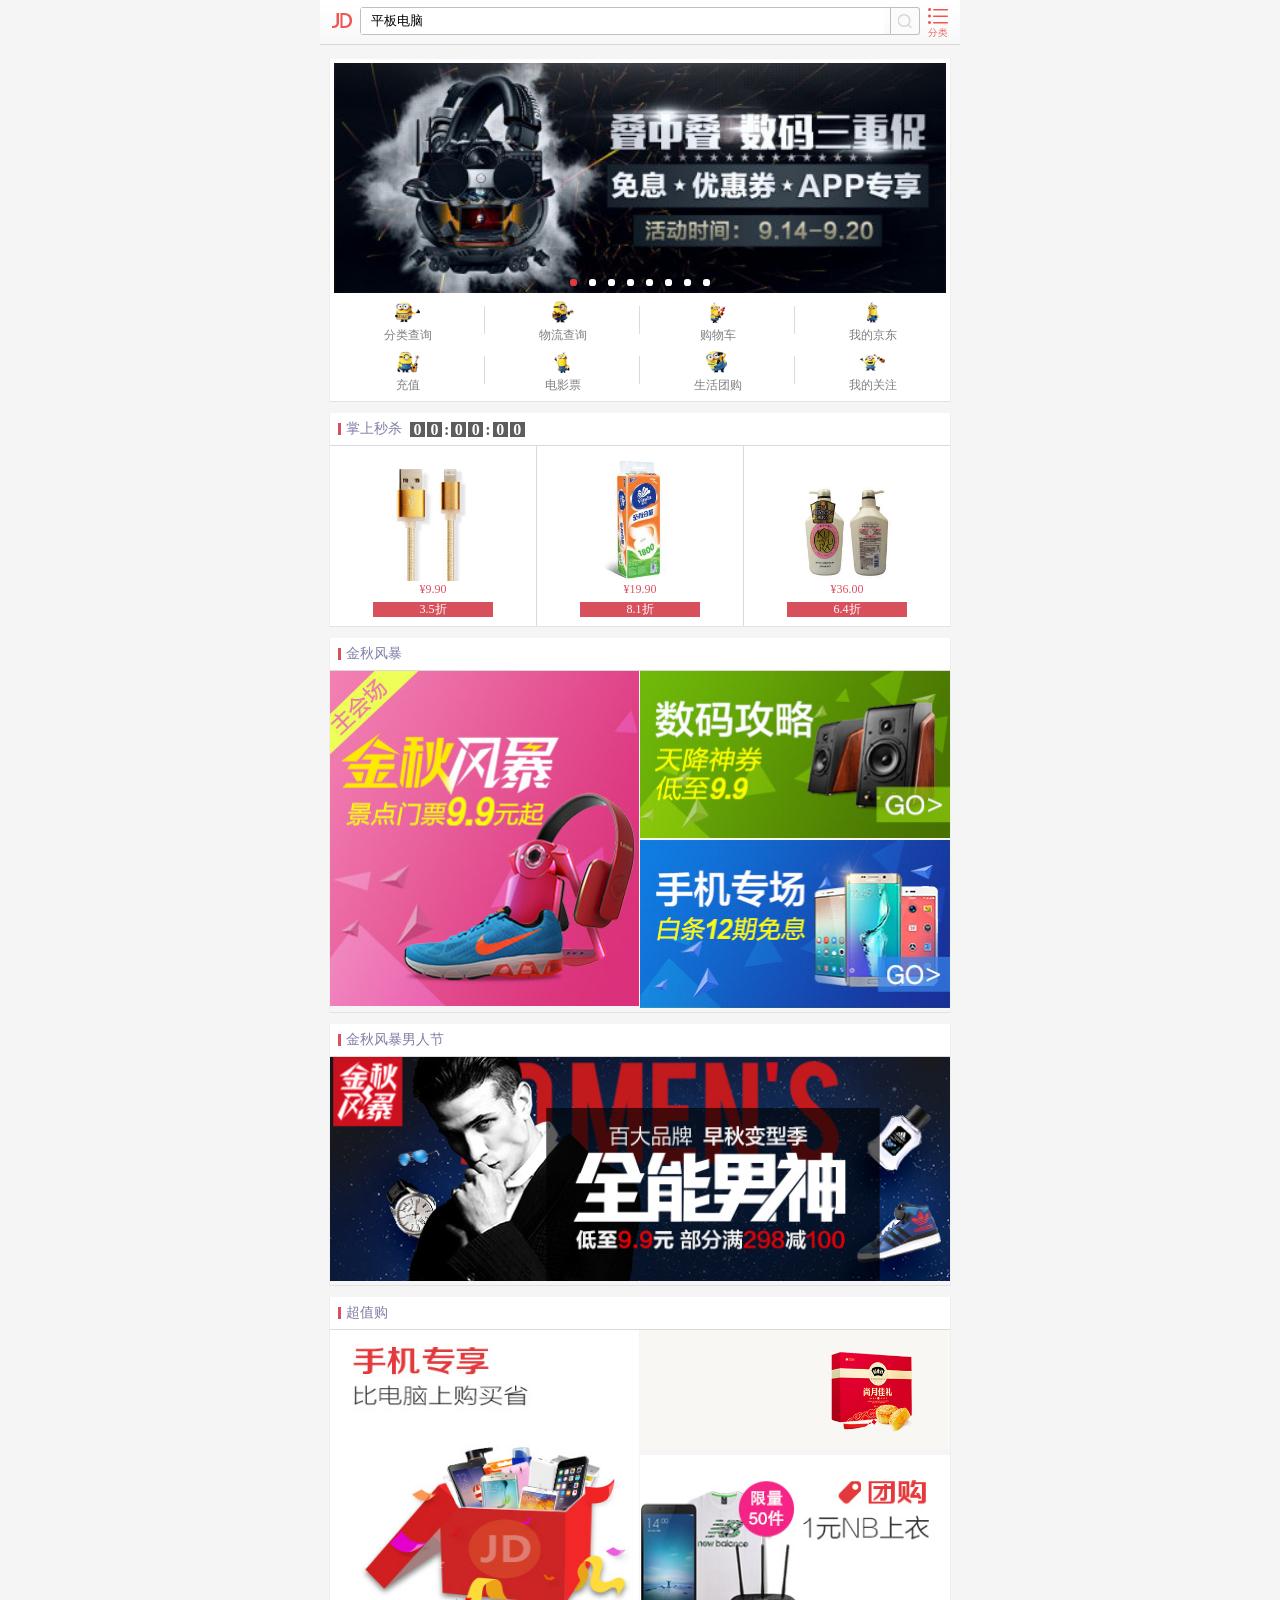
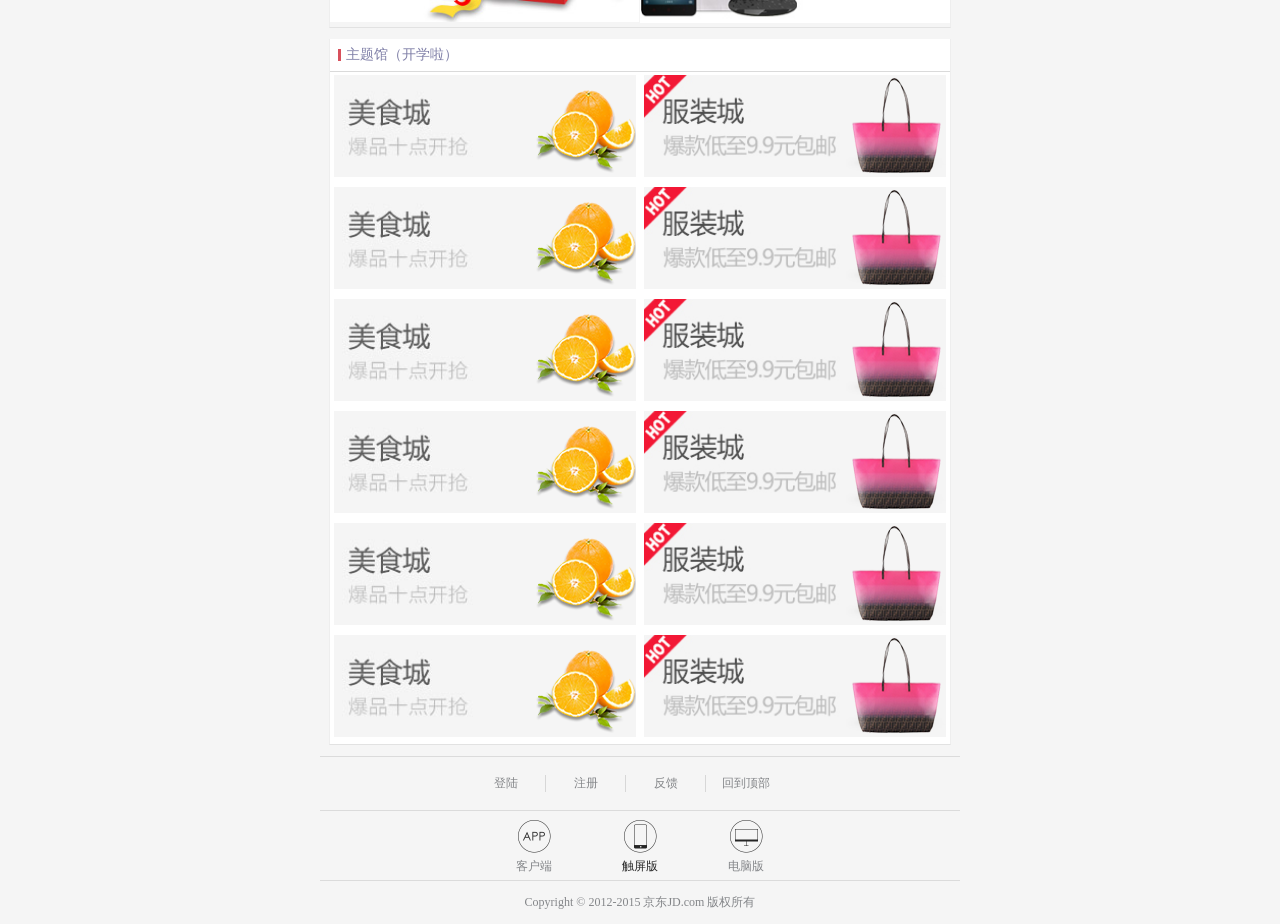
<file: web/jd/index.html>
<!DOCTYPE HTML>
<html>
<head>
<meta http-equiv="Content-Type" content="text/html; charset=utf-8">

<meta name="viewport" content="width=device-width, user-scalable=no, initail-scale=1">
<meta name="apple-mobile-web-app-capable" content="yes" />
<meta name="apple-mobile-web-app-status-bar-style" content="black" />
<meta content="yes" name="apple-touch-fullscreen"/>
<meta content="telephone=no,email=no" name="format-detection"/>
<meta name="App-Config" content="fullscreen=yes,useHistoryState=yes,transition=yes"/>
<title>专业网上购物平台品质保障！ - 京东商城</title>
<style>
*{ margin:0; padding:0; list-style:none; }
body{ background:#f5f5f5; font-size:12px; }
a{ text-decoration:none; }
.wrap{ min-width:320px; max-width:640px; margin:0 auto; overflow:hidden; }
/******************************header**/
header>div{ width:100%; height:44px; background:url(images/header-bg.png); border-bottom:1px solid #d7d7d7; display:-webkit-box; }
.jd_logo{ width:40px; height:31px; padding-top:13px; box-sizing:border-box; }
.jd_logo span{ display:block; width:20px; height:25px; background:url(images/jd-sprites.png) no-repeat; background-size:200px 200px; margin-left:12px; }
form{ -webkit-box-flex:1; display:-webkit-box; }
form>div{ -webkit-box-flex:1; box-sizing:border-box; border:1px solid #bfbfbf; width:100%; height:28px; border-radius:3px 0 0 3px; margin-top:7px; }
form input{ width:97%; border:none; line-height:26px; padding-left:10px; outline:none; }
form a{ display:block; width:28px; height:26px; background:#fbfbfb; border:1px solid #bfbfbf; border-left:none; border-radius:0 3px 3px 0; margin-top:7px; }
form a span{ display:block; width:15px; height:14px; background:url(images/jd-sprites.png) -123px 0 no-repeat; background-size:200px 200px; margin:6px 0 0 7px; }
.list{ width:40px; height:36px; padding-top:8px; }
.list span{ display:block; width:20px; height:30px; background:url(images/jd-sprites.png) -2px -30px no-repeat; background-size:200px 200px; margin-left:8px; }
/*****************************banner**/
section{ min-width:320px; max-width:622px; margin:14px auto 0; }
.floor{ border-bottom:1px solid #e2e2e2; border-left:1px solid #eeeeee; border-right:1px solid #eeeeee; margin-bottom:11px; }
.banner{ min-width:320px; max-width:622px; position:relative; overflow:hidden; background:#fff; }
.banner ul{ width:800%; display:-webkit-box; }
.banner ul li{ -webkit-box-flex:1; box-sizing:border-box; padding:4px; }
.banner ul li img { width:100%; }
.banner ol{ width:152px; height:19px; position:absolute; left:50%; margin-left:-76px; bottom:9px; }
.banner ol li{ float:left; width:7px; height:7px; border-radius:40%; background:#ffffff; margin:6px; }
.banner ol li.active{ background:#e4393c; }
/*******************************nav**/
.nav{ width:100%; overflow:hidden; background:#fff; }
.nav a{ position:relative; float:left; width:25%; height:50px; text-align:center; }
.nav a:after{ content:''; display:block; width:1px; height:28px; background:#dadada; position:absolute; left:-1px; top:5px; }
.nav a img{ width:25px; height:22px; display:block; margin:0 auto; margin-bottom:4px; }
.nav a span{ color:#7f7f7f; }
/*****************************floor2**/
.floor2{ border-bottom:1px solid #e2e2e2; border-left:1px solid #eeeeee; border-right:1px solid #eeeeee; margin-bottom:11px; }
.title{ width:100%; height:32px; border-bottom:1px solid #dadada; background:#fff; }
.title h2{ position:relative; float:left; padding-left:16px; padding-right:8px; line-height:32px; font-size:14px; font-weight:normal; font-family:微软雅黑; color:#7f7fa7; }
.title h2:before{ position:absolute; left:8px; top:10px; content:''; display:block; width:3px; height:12px; background:#d8505c; }
.scroll_time{ float:left; margin-top:9px; }
.scroll_time span{ float:left; margin-right:2px; font-size:16px; font-weight:bold; }
.scroll_time .num{ width:15px; height:15px; text-align:center; line-height:15px; color:#fff; background:#5d5d5d; }
.scroll_time .separator{ height:15px; line-height:15px; color:#5d5d5d; }
.floor2 ul{ display:-webkit-box; width:100%; background:#fff; }
.floor2 ul li{ -webkit-box-flex:1; box-sizing:border-box; padding: 14px 6.875% 9px; border-right:1px solid #dadada; text-align:center; }
.floor2 ul li.on{ border-right:none; }
.floor2 ul li a{ display:block; min-height:61px; max-height:122px; }
.floor2 ul li img{ width:100%; }
.floor2 ul li span{ color:#d85566; }
.floor2 ul li .discount{ display:block; width:100%; height:15px; text-align:center; line-height:15px; background:#d8505c; color:#fff; margin-top:5px; }
.cont a img{ width:100%; }	
.cont ol li{ float:left; width:50%; box-sizing:border-box; padding:3px 4px; background:#fff; }
.cont ol li a{ position:relative; display:block; }
.cont ol li a .list{ position:absolute; right:0; top:-5px; }
/***************************************footer**/
footer{ width:100%; text-align:center; border-top:1px solid #dbdbdb; }
footer .link{ overflow:hidden; width:348px; margin:0 auto; padding:18px 0; }
footer .link li{ box-sizing:border-box; border-right:1px solid #d7d7d7; float:left; width:80px; height:17px; }
footer .link li a{ color:#848689; }
footer .platforms{ overflow:hidden; width:318px; margin:0 auto; }
footer .platforms li{ float:left; width:106px; height:69px; }
footer .platforms a{ color:#848689; }
footer .platforms a:before{ margin:9px auto 5px; content:''; display:block; width:33px; height:33px; background:url(images/jd-sprites.png) no-repeat; background-size:200px 200px; }
footer .platforms .platforms_a1:before{ background-position:-120px -70px; }
footer .platforms .platforms_a1{ position:relative; }
footer .platforms .platforms_a1:after{ position:absolute; left:22px; top:-40px; content:''; width:20px; height:20px; background:url(images/jd-sprites.png) -150px 0 no-repeat; background-size:200px 200px; }
footer .platforms .platforms_a2:before{ background-position:-40px -70px; }
footer .platforms .platforms_a3:before{ background-position:-80px -70px; }
footer p{ width:100%; text-align:center; color:#848689; line-height:43px; }

</style>
</head>

<body>
	<div class="wrap">
		<header>
			<div>
				<div class="jd_logo">
					<span></span>
				</div>
				<form>
					<div>
						<input type="text" value="平板电脑" >
					</div>
					<a href="javascript:;"><span></span></a>
				</form>
				<div class="list">
					<span></span>
				</div>
			</div>
		</header>
		<section>
			<div class="floor">
				<div class="banner">
					<ul>
						<li><a href="javascript:;"><img src="images/55f69a80Ndebd3b54.jpg"></a></li>
						<li><a href="javascript:;"><img src="images/55f69ae9N658203b3.jpg"></a></li>
						<li><a href="javascript:;"><img src="images/55f69b5eN7d309941.jpg"></a></li>
						<li><a href="javascript:;"><img src="images/55f69bb9Nf8376b94.jpg"></a></li>
						<li><a href="javascript:;"><img src="images/55f69c27Naff8ed07.jpg"></a></li>
						<li><a href="javascript:;"><img src="images/55f69ea7N969f45de.jpg"></a></li>
						<li><a href="javascript:;"><img src="images/55f69f85Ne0712f63.jpg"></a></li>
						<li><a href="javascript:;"><img src="images/55f6a04bNff30c935.jpg"></a></li>
					</ul>
					<ol>
						<li class="active"></li>
						<li></li>
						<li></li>
						<li></li>
						<li></li>
						<li></li>
						<li></li>
						<li></li>
					</ol>
				</div>
				<div class="nav">
					<a href="javascript:;"><img src="images/55f7eb51N5338f021.png"><span>分类查询</span></a>
					<a href="javascript:;"><img src="images/55f7eb8bNfc734ca3.png"><span>物流查询</span></a>
					<a href="javascript:;"><img src="images/55f7ebeaN89fcee34.png"><span>购物车</span></a>
					<a href="javascript:;"><img src="images/55f7eb62N3fcf2ce3.png"><span>我的京东</span></a>
					<a href="javascript:;"><img src="images/55f7eb35Nde9d7b90.png"><span>充值</span></a>
					<a href="javascript:;"><img src="images/55f7ebb2N1c8b07fd.png"><span>电影票</span></a>
					<a href="javascript:;"><img src="images/55f7eb9dN810bf62f.png"><span>生活团购</span></a>
					<a href="javascript:;"><img src="images/55f7eb76N19cf0262.png"><span>我的关注</span></a>
				</div>
			</div>
			<div class="floor2">
				<div class="title">
					<h2>掌上秒杀</h2>
					<div class="scroll_time">
						<span class="num">0</span>
						<span class="num">0</span>
						<span class="separator">:</span>
						<span class="num">0</span>
						<span class="num">0</span>
						<span class="separator">:</span>
						<span class="num">0</span>
						<span class="num">0</span>
					</div>
				</div>
				<ul>
					<li>
						<a href="javascript:;"><img src="images/55d2d06aN4dc18323.jpg!q70.jpg"></a>
						<span>¥9.90</span>
						<span class="discount">3.5折</span>
					</li>
					<li>
						<a href="javascript:;"><img src="images/rBEhWFM5ODcIAAAAAAFh5-VXRX4AAK-qAIKHhUAAWH_273.jpg!q70.jpg"></a>
						<span>¥19.90</span>
						<span class="discount">8.1折</span>
					</li>
					<li class="on">
						<a href="javascript:;"><img src="images/55630e72N1ce08370.jpg!q70.jpg"></a>
						<span>¥36.00</span>
						<span class="discount">6.4折</span>
					</li>
				</ul>
			</div>
			<div class="floor2">
				<div class="title">
					<h2>金秋风暴</h2>
				</div>
				<div style="overflow:hidden;" class="cont">
					<a style="float:left; margin-left:-1px; width:50%; " href="javascript:;"><img src="images/55f7fbbbN10f67d64.jpg"></a>
					<a style="float:right; width:50%; " href="javascript:;"><img src="images/55f7fca3Nc5ee2c9a.jpg"></a>
					<a style="float:right; margin-top:-2px; width:50%; " href="javascript:;"><img src="images/55f7fce9Na232ceed.jpg"></a>
				</div>
			</div>
			<div class="floor2">
				<div class="title">
					<h2>金秋风暴男人节</h2>
				</div>
				<div class="cont">
					<a href="javascript:;"><img src="images/55f6a127N809fb08f.jpg"></a>
				</div>
			</div>
			<div class="floor2">
				<div class="title">
					<h2>超值购</h2>
				</div>
				<div style="overflow:hidden;" class="cont">
					<a style="float:left; margin-left:-1px; width:50%;" href="javascript:;"><img style="min-height:147px; max-height:292px;" src="images/555c6c90Ncb4fe515.jpg"></a>
					<a style="float:right; width:50%; " href="javascript:;"><img src="images/55f83effN834a1501.jpg"></a>
					<a style="float:right; margin-top:2px; width:50%; " href="javascript:;"><img src="images/55f80423Ndf6df858.jpg"></a>
				</div>
			</div>
			<div class="floor2">
				<div class="title">
					<h2>主题馆（开学啦）</h2>
				</div>
				<div style="overflow:hidden;" class="cont">
					<ol style="overflow:hidden;">
						<li>
							<a href="javascript:;"><img src="images/550fea1aN22370e10.jpg"><img class="list" style="width:33%; height:90%;" src="images/546c39d9N640651de.png!q70.jpg"></a>
						</li>
						<li>
							<a href="javascript:;"><img src="images/55a48515N9a24c3ac.jpg"><img class="list" style="width:33%; height:90%;" src="images/546c3a88N7954a5c0.png!q70.jpg"></a>
						</li>
						<li>
							<a href="javascript:;"><img src="images/550fea1aN22370e10.jpg"><img class="list" style="width:33%; height:90%;" src="images/546c39d9N640651de.png!q70.jpg"></a>
						</li>
						<li>
							<a href="javascript:;"><img src="images/55a48515N9a24c3ac.jpg"><img class="list" style="width:33%; height:90%;" src="images/546c3a88N7954a5c0.png!q70.jpg"></a>
						</li>
						<li>
							<a href="javascript:;"><img src="images/550fea1aN22370e10.jpg"><img class="list" style="width:33%; height:90%;" src="images/546c39d9N640651de.png!q70.jpg"></a>
						</li>
						<li>
							<a href="javascript:;"><img src="images/55a48515N9a24c3ac.jpg"><img class="list" style="width:33%; height:90%;" src="images/546c3a88N7954a5c0.png!q70.jpg"></a>
						</li>
						<li>
							<a href="javascript:;"><img src="images/550fea1aN22370e10.jpg"><img class="list" style="width:33%; height:90%;" src="images/546c39d9N640651de.png!q70.jpg"></a>
						</li>
						<li>
							<a href="javascript:;"><img src="images/55a48515N9a24c3ac.jpg"><img class="list" style="width:33%; height:90%;" src="images/546c3a88N7954a5c0.png!q70.jpg"></a>
						</li>
						<li>
							<a href="javascript:;"><img src="images/550fea1aN22370e10.jpg"><img class="list" style="width:33%; height:90%;" src="images/546c39d9N640651de.png!q70.jpg"></a>
						</li>
						<li>
							<a href="javascript:;"><img src="images/55a48515N9a24c3ac.jpg"><img class="list" style="width:33%; height:90%;" src="images/546c3a88N7954a5c0.png!q70.jpg"></a>
						</li>
						<li>
							<a href="javascript:;"><img src="images/550fea1aN22370e10.jpg"><img class="list" style="width:33%; height:90%;" src="images/546c39d9N640651de.png!q70.jpg"></a>
						</li>
						<li>
							<a href="javascript:;"><img src="images/55a48515N9a24c3ac.jpg"><img class="list" style="width:33%; height:90%;" src="images/546c3a88N7954a5c0.png!q70.jpg"></a>
						</li>
					</ol>
				</div>
			</div>
		</section>
		<footer>
				<ul class="link">
					<li><a href="javascript:;">登陆</a></li>
					<li><a href="javascript:;">注册</a></li>
					<li><a href="javascript:;">反馈</a></li>
					<li style="border-right:none;"><a href="javascript:;">回到顶部</a></li>
				</ul>
				<div style="width:100%; height:1px; background:#dbdbdb;"></div>
				<ul class="platforms">
					<li>
						<a class="platforms_a1" href="javascript:;">客户端</a>
					</li>
					<li>
						<a class="platforms_a2" style="color:#252525;" href="javascript:;">触屏版</a>
					</li>
					<li>
						<a class="platforms_a3" href="javascript:;">电脑版</a>
					</li>
				</ul>
				<div style="width:100%; height:1px; background:#dbdbdb;"></div>
				<p>Copyright © 2012-2015 京东JD.com 版权所有</p>
			</footer>
	</div>
</body>
</html>
</file>
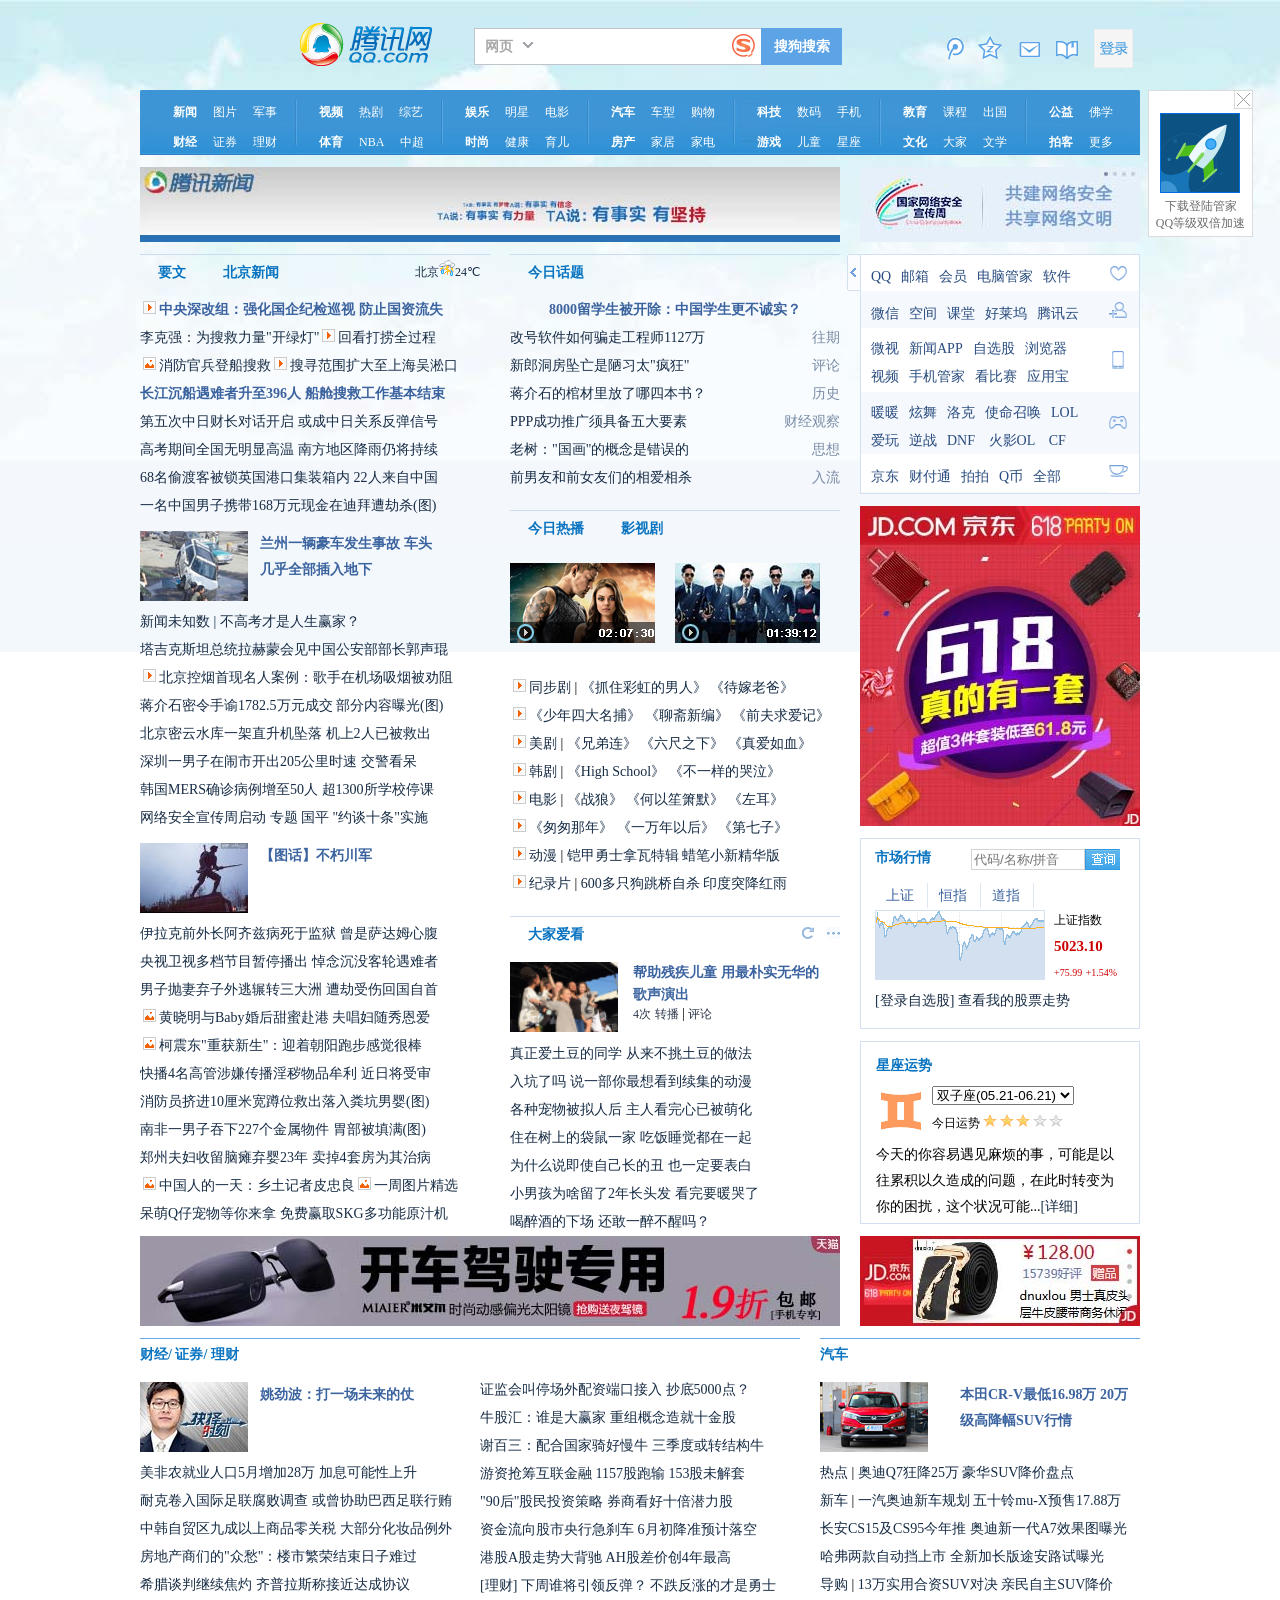
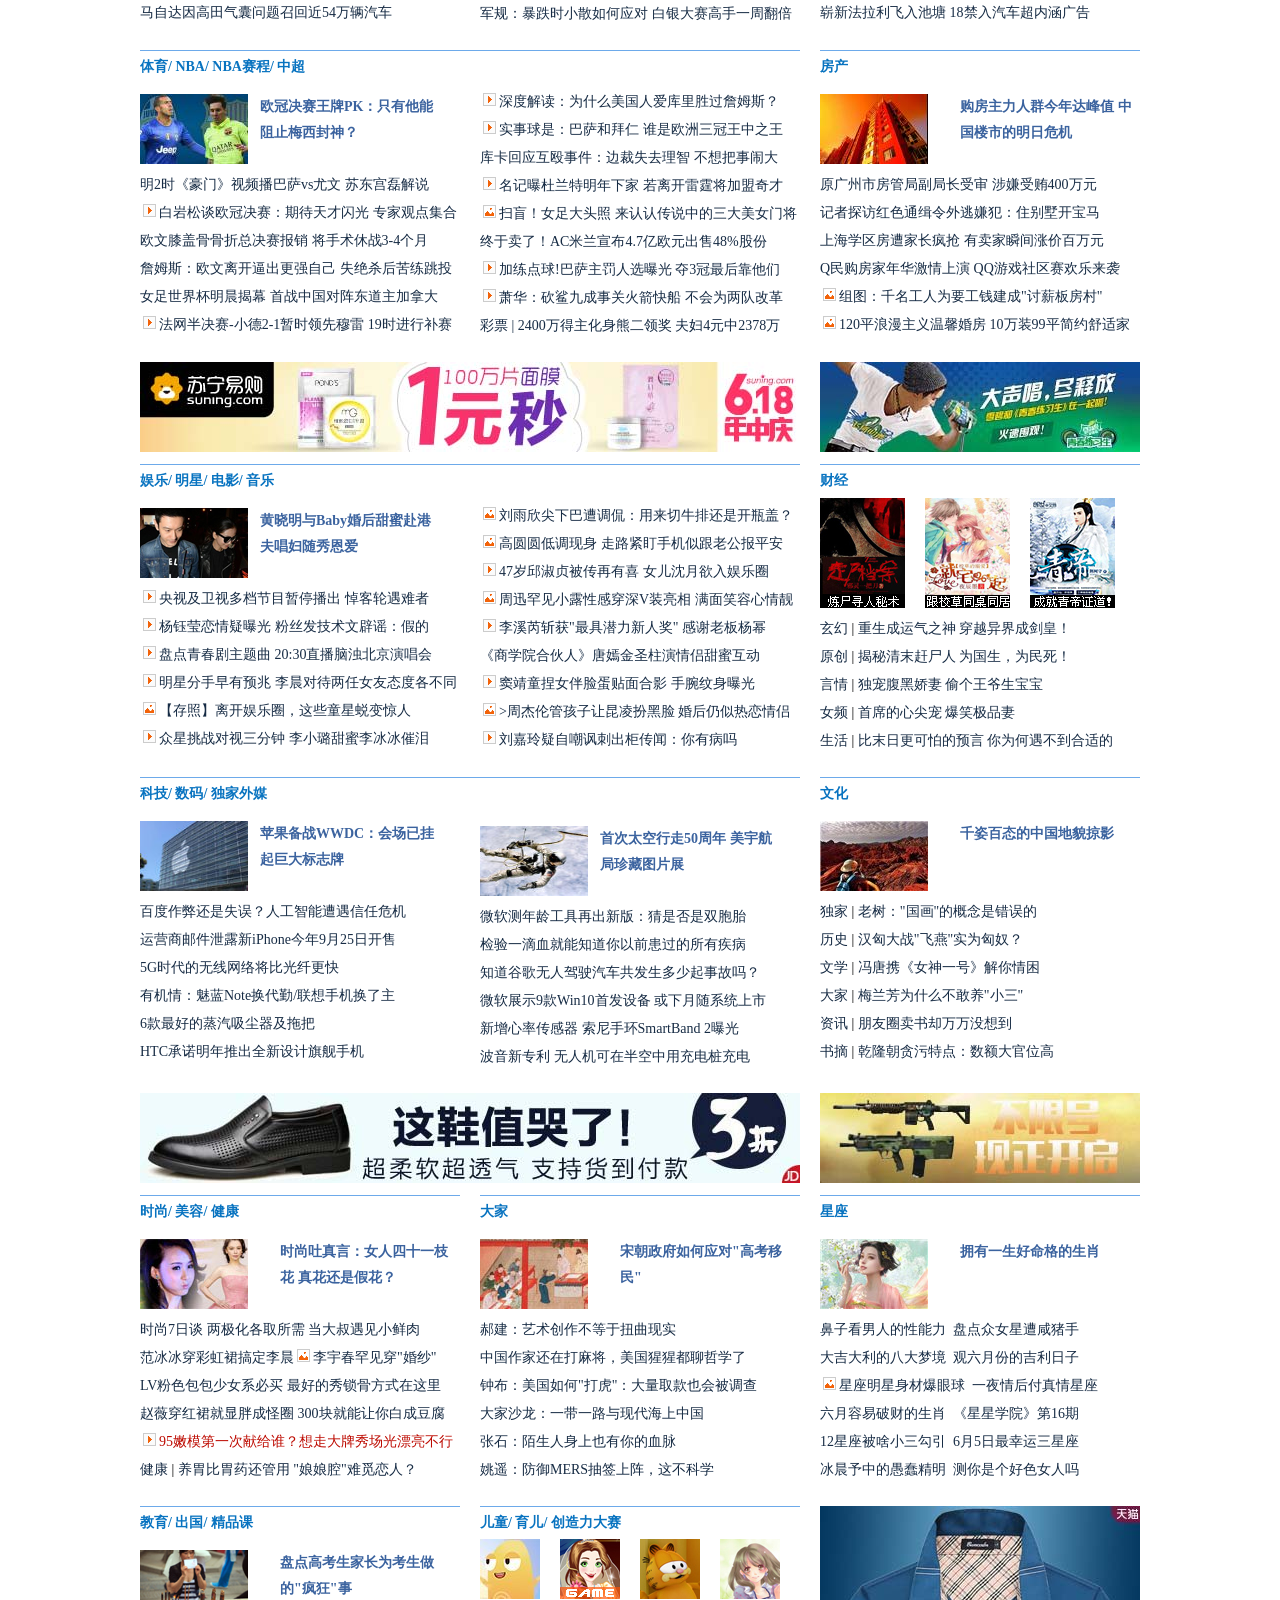
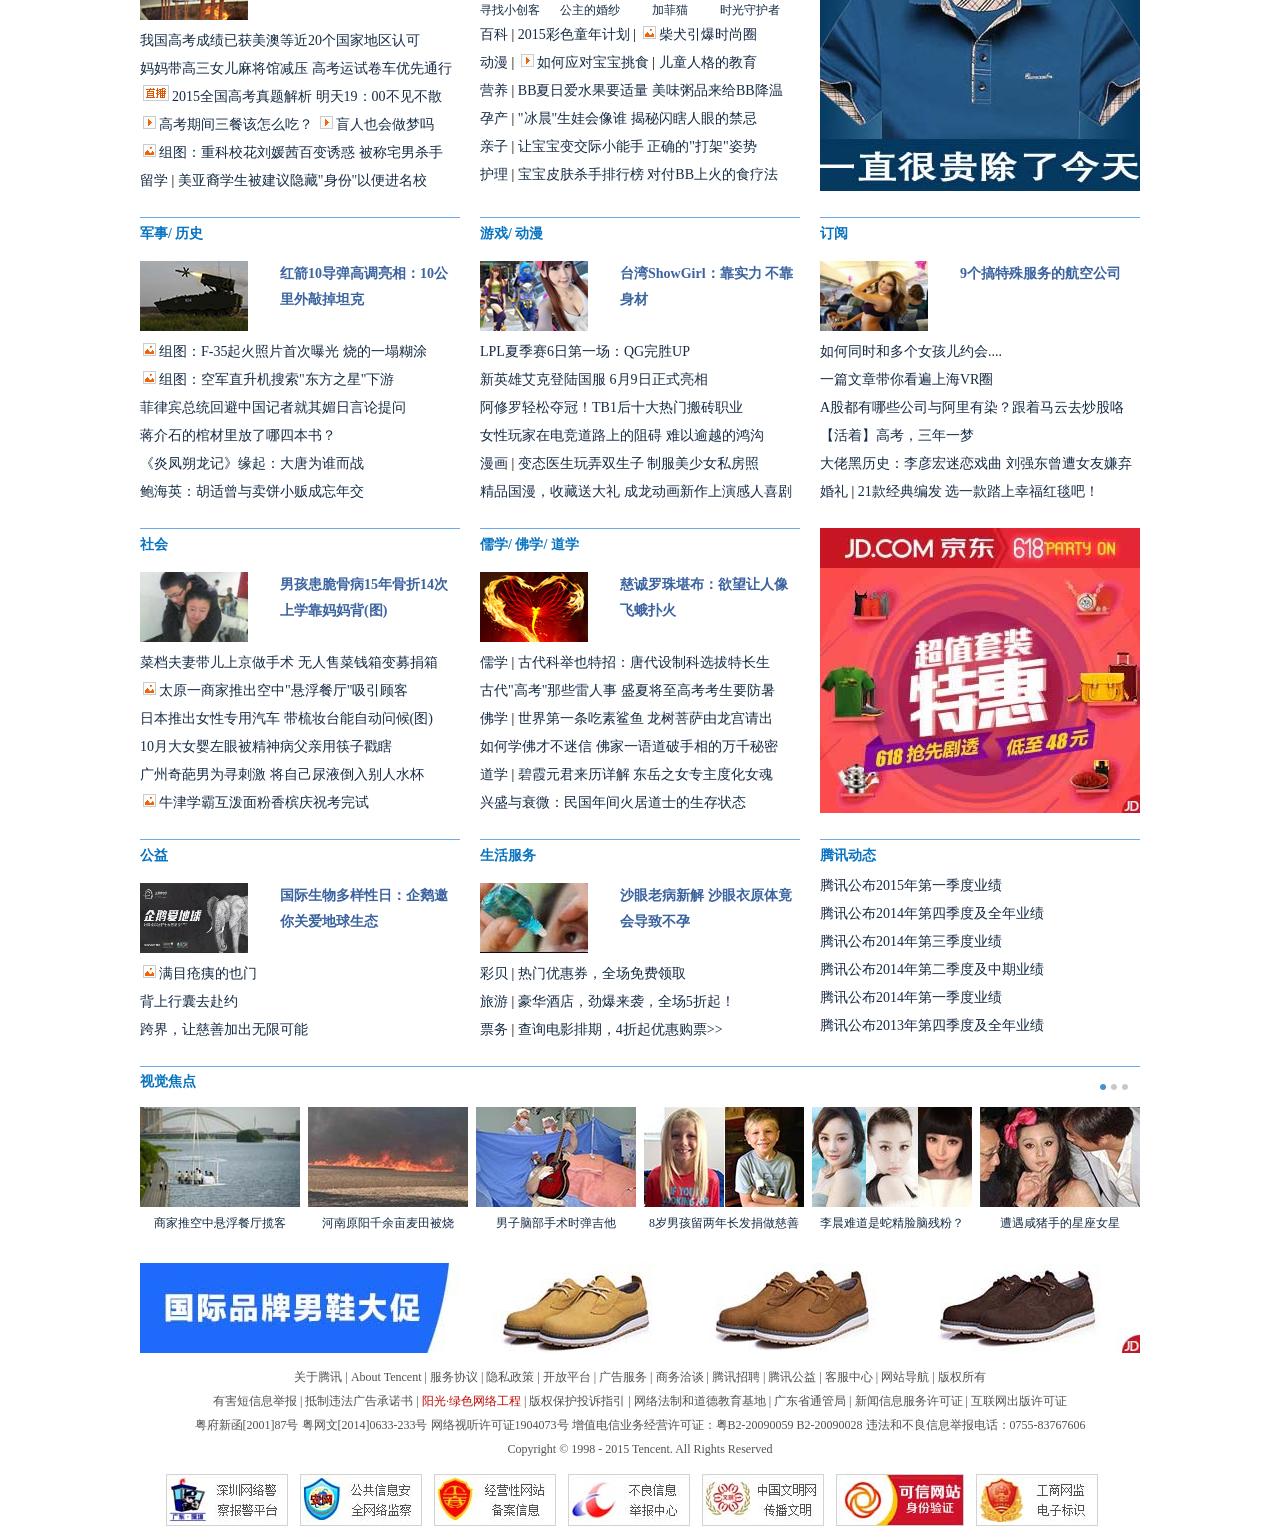
<file: web/tengxun/index.html>
<!DOCTYPE HTML>
<html>
<head>
<meta http-equiv="Content-Type" content="text/html; charset=utf-8">
<title>腾讯网</title>
<link href="css/common.css" type="text/css" rel="stylesheet" />
<link href="css/ws_index.css" type="text/css" rel="stylesheet" />
</head>

<body>
	<div class="box">
        <!--头部-->
        <div class="header clearFix">
            <h1><a href="javascript:;">腾讯网</a></h1>
            <div class="search clearFix">
                <form action="javascript:;" target="_blank" >
                    <div class="search_text clearFix">
                        <a class="search_text_l" href="javascript:;">网页</a>
                        <input class="input_text" type="text" />
                        <a class="search_text_r" href="javascript:;"></a>
                    </div>
                </form>
                <input class="search_button" type="button" value="搜狗搜索" />
            </div>
            <div class="search_right">
                <a class="search_right_a1" href="javascript:;"></a>
                <a class="search_right_a2" href="javascript:;"></a>
                <a class="search_right_a3" href="javascript:;"></a>
                <a class="search_right_a4" href="javascript:;"></a>
                <a class="search_right_a5" href="javascript:;"></a>
            </div>
        </div>
        <!--导航-->
        <div class="nav clearFix">
            <div class="nav_list">
            	<a class="nav_list_a" href="javascript:;">新闻</a>
            	<a href="javascript:;">图片</a>
            	<a href="javascript:;">军事</a>
            </div>
            <div class="nav_list">
            	<a class="nav_list_a" href="javascript:;">视频</a>
            	<a href="javascript:;">热剧</a>
            	<a href="javascript:;">综艺</a>
            </div>
            <div class="nav_list">
            	<a class="nav_list_a" href="javascript:;">娱乐</a>
            	<a href="javascript:;">明星</a>
            	<a href="javascript:;">电影</a>
            </div>
            <div class="nav_list">
            	<a class="nav_list_a" href="javascript:;">汽车</a>
            	<a href="javascript:;">车型</a>
            	<a href="javascript:;">购物</a>
            </div>
            <div class="nav_list">
            	<a class="nav_list_a" href="javascript:;">科技</a>
            	<a href="javascript:;">数码</a>
            	<a href="javascript:;">手机</a>
            </div>
            <div class="nav_list">
            	<a class="nav_list_a" href="javascript:;">教育</a>
            	<a href="javascript:;">课程</a>
            	<a href="javascript:;">出国</a>
            </div>
            <div class="nav_list nav_list1">
            	<a class="nav_list_a" href="javascript:;">公益</a>
            	<a href="javascript:;">佛学</a>
            </div>
            <div class="nav_list">
            	<a class="nav_list_a" href="javascript:;">财经</a>
            	<a href="javascript:;">证券</a>
            	<a href="javascript:;">理财</a>
            </div>
            <div class="nav_list">
            	<a class="nav_list_a" href="javascript:;">体育</a>
            	<a href="javascript:;">NBA</a> 
            	<a href="javascript:;">中超</a>
            </div><!--问题-->
            <div class="nav_list">
            	<a class="nav_list_a" href="javascript:;">时尚</a>
            	<a href="javascript:;">健康</a>
            	<a href="javascript:;">育儿</a>
            </div>
            <div class="nav_list">
            	<a class="nav_list_a" href="javascript:;">房产</a>
            	<a href="javascript:;">家居</a>
            	<a href="javascript:;">家电</a>
            </div>
            <div class="nav_list">
            	<a class="nav_list_a" href="javascript:;">游戏</a>
            	<a href="javascript:;">儿童</a>
            	<a href="javascript:;">星座</a>
            </div>
            <div class="nav_list">
            	<a class="nav_list_a" href="javascript:;">文化</a>
            	<a href="javascript:;">大家</a>
            	<a href="javascript:;">文学</a>
            </div>
            <div class="nav_list nav_list1">
            	<a class="nav_list_a" href="javascript:;">拍客</a>
            	<a href="javascript:;">更多</a>
            </div>
        </div>
        <div class="nav_img clearFix">
            <a class="nav_img_l" href="javascript:;"><img src="image/1.jpg" alt="" /></a>
            <a class="nav_img_r" href="javascript:;"><img src="image/2.jpg" alt="" /></a>
            <div class="housekeeper">
            	<a class="housekeeper_a1" href="javascript:;"><img src="image/guanjia2.png" alt="" /></a>
                <div class="housekeeper_div">
                    <a class="housekeeper_div_a2" href="javascript:;">下载登陆管家</a><br />
                    <a class="housekeeper_div_a3" href="javascript:;">QQ等级双倍加速</a>
                </div>
                <a class="housekeeper_a4" href="javascript:;"></a>
            </div>
        </div>
        <!--内容-->
        <div class="content clearFix">
            <div class="content_01">
                <div class="content1 clearFix">
                    <div class="content1_left">
                        <div class="content1_left_1">
                            <div class="content1_left_1_h clearFix">
                                <h2><a href="javascript:;">要文</a></h2>
                                <h2><a href="javascript:;">北京新闻</a></h2>
                                <a class="content1_left_1_a" href="javascript:;">北京<span></span>24℃</a>
                            </div>
                            <ul>
                                <li class="bold">
                                    <a href="javascript:;"><span class="bold_span1"></span>中央深改组：强化国企纪检巡视 防止国资流失</a>
                                </li>
                                <li>
                                    <a href="javascript:;">李克强：为搜救力量"开绿灯"<span class="bold_span1"></span>回看打捞全过程</a>
                                </li>
                                <li>
                                    <a href="javascript:;"><span class="bold_span2"></span>消防官兵登船搜救<span class="bold_span1"></span>搜寻范围扩大至上海吴淞口</a>
                                </li>
                                <li class="bold">
                                    <a href="javascript:;">长江沉船遇难者升至396人 船舱搜救工作基本结束</a>
                                </li>
                                <li>
                                    <a href="javascript:;">第五次中日财长对话开启 或成中日关系反弹信号</a>
                                </li>
                                <li>
                                    <a href="javascript:;">高考期间全国无明显高温 南方地区降雨仍将持续</a>
                                </li>
                                <li>
                                    <a href="javascript:;">68名偷渡客被锁英国港口集装箱内 22人来自中国</a>
                                </li>
                                <li>
                                    <a href="javascript:;">一名中国男子携带168万元现金在迪拜遭劫杀(图)</a>
                                </li>
                                <div class="spots clearFix">
                                    <a class="spots_a" href="javascript:;"><img src="image/ninja143357527233820.jpg" alt="" /></a>
                                    <h3 class="spots_h3"><a href="javascript:;">兰州一辆豪车发生事故 车头几乎全部插入地下</a></h3>
                                </div>
                                <li>
                                    <a href="javascript:;">新闻未知数 | 不高考才是人生赢家？</a>
                                </li>
                                <li>
                                    <a href="javascript:;">塔吉克斯坦总统拉赫蒙会见中国公安部部长郭声琨</a>
                                </li>
                                <li>
                                    <a href="javascript:;"><span class="bold_span1"></span>北京控烟首现名人案例：歌手在机场吸烟被劝阻</a>
                                </li>
                                <li>
                                    <a href="javascript:;">蒋介石密令手谕1782.5万元成交 部分内容曝光(图)</a>
                                </li>
                                <li>
                                    <a href="javascript:;">北京密云水库一架直升机坠落 机上2人已被救出</a>
                                </li>
                                <li>
                                    <a href="javascript:;">深圳一男子在闹市开出205公里时速 交警看呆</a>
                                </li>
                                <li>
                                    <a href="javascript:;">韩国MERS确诊病例增至50人 超1300所学校停课</a>
                                </li>
                                <li>
                                    <a href="javascript:;">网络安全宣传周启动	专题	国平	"约谈十条"实施</a>
                                </li>
                                <div class="spots clearFix">
                                    <a class="spots_a" href="javascript:;"><img src="image/ninja143353819742108.jpg" alt="" /></a>
                                    <h3 class="spots_h3"><a href="javascript:;">【图话】不朽川军</a></h3>
                                </div>
                                <li>
                                    <a href="javascript:;">伊拉克前外长阿齐兹病死于监狱 曾是萨达姆心腹</a>
                                </li>
                                <li>
                                    <a href="javascript:;">央视卫视多档节目暂停播出 悼念沉没客轮遇难者</a>
                                </li>
                                <li>
                                    <a href="javascript:;">男子抛妻弃子外逃辗转三大洲 遭劫受伤回国自首</a>
                                </li>
                                <li>
                                    <a href="javascript:;"><span class="bold_span2"></span>黄晓明与Baby婚后甜蜜赴港 夫唱妇随秀恩爱</a>
                                </li>
                                <li>
                                    <a href="javascript:;"><span class="bold_span2"></span>柯震东"重获新生"：迎着朝阳跑步感觉很棒</a>
                                </li>
                                <li>
                                    <a href="javascript:;">快播4名高管涉嫌传播淫秽物品牟利 近日将受审</a>
                                </li>
                                <li>
                                    <a href="javascript:;">消防员挤进10厘米宽蹲位救出落入粪坑男婴(图)</a>
                                </li>
                                <li>
                                    <a href="javascript:;">南非一男子吞下227个金属物件 胃部被填满(图)</a>
                                </li>
                                <li>
                                    <a href="javascript:;">郑州夫妇收留脑瘫弃婴23年 卖掉4套房为其治病</a>
                                </li>
                                <li>
                                    <a href="javascript:;"><span class="bold_span2"></span>中国人的一天：乡土记者皮忠良<span class="bold_span2"></span>一周图片精选</a>
                                </li>
                                <li>
                                    <a href="javascript:;">呆萌Q仔宠物等你来拿 免费赢取SKG多功能原汁机</a>
                                </li>
                            </ul>
                        </div>
                        
                    </div>
                    <div class="content1_right">
                        <div class="content1_right_1">
                            <h2>今日话题</h2>
                            <ul class="clearFix">
                                <li class="content1_right_1_li">
                                    <a href="javascript:;">8000留学生被开除：中国学生更不诚实？</a>
                                </li>
                                <li>
                                    <a class="content1_right_1_l" href="javascript:;">改号软件如何骗走工程师1127万</a>
                                    <a class="content1_right_1_r" href="javascript:;">往期</a>
                                </li>
                                <li>
                                    <a class="content1_right_1_l" href="javascript:;">新郎洞房坠亡是陋习太"疯狂"</a>
                                    <a class="content1_right_1_r" href="javascript:;">评论</a>
                                </li>
                                <li>
                                    <a class="content1_right_1_l" href="javascript:;">蒋介石的棺材里放了哪四本书？</a>
                                    <a class="content1_right_1_r" href="javascript:;">历史</a>
                                </li>
                                <li>
                                    <a class="content1_right_1_l" href="javascript:;">PPP成功推广须具备五大要素</a>
                                    <a class="content1_right_1_r" href="javascript:;">财经观察</a>
                                </li>
                                <li>
                                    <a class="content1_right_1_l" href="javascript:;">老树："国画"的概念是错误的</a>
                                    <a class="content1_right_1_r" href="javascript:;">思想</a>
                                </li>
                                <li>
                                    <a class="content1_right_1_l" href="javascript:;">前男友和前女友们的相爱相杀</a>
                                    <a class="content1_right_1_r" href="javascript:;">入流</a>
                                </li>
                            </ul>
                        </div>
                        <div class="content1_left">
                            <div class="content1_left_1">
                                <div class="content1_left_1_h clearFix">
                                    <h2><a href="javascript:;">今日热播</a></h2>
                                    <h2><a href="javascript:;">影视剧</a></h2>
                                </div>
                                <ul>
                                    <div class="spots spots1 clearFix">
                                        <div class="spots_a1">
                                            <a href="javascript:;">
                                                <img src="image/i1433500414_1.jpg" alt="" />
                                            </a>
                                            <a class="spots_a1_a" href="javascript:;">《木星上行》科幻神片</a>
                                        </div>
                                        <div class="spots_a2">
                                            <a href="javascript:;">
                                                <img src="image/120619117.jpg" alt="" />
                                            </a>
                                            <a class="spots_a1_a" href="javascript:;">《木星上行》科幻神片</a>
                                        </div>
                                    </div>
                                    <li>
                                        <a href="javascript:;"><span class="bold_span1"></span>同步剧</a> | <a href="javascript:;">《抓住彩虹的男人》</a> <a href="javascript:;">《待嫁老爸》</a>
                                    </li>
                                    <li>
                                        <a href="javascript:;"><span class="bold_span1"></span>《少年四大名捕》</a> <a href="javascript:;">《聊斋新编》</a> <a href="javascript:;">《前夫求爱记》</a>
                                    </li>
                                    <li>
                                        <a href="javascript:;"><span class="bold_span1"></span>美剧</a> | <a href="javascript:;">《兄弟连》</a>	<a href="javascript:;">《六尺之下》</a>	<a href="javascript:;">《真爱如血》</a>
                                    </li>
                                    <li>
                                        <a href="javascript:;"><span class="bold_span1"></span>韩剧</a> | <a href="javascript:;">《High School》</a> <a href="javascript:;">《不一样的哭泣》</a>
                                    </li>
                                    <li>
                                        <a href="javascript:;"><span class="bold_span1"></span>电影</a> | <a href="javascript:;">《战狼》</a> <a href="javascript:;">《何以笙箫默》</a> <a href="javascript:;">《左耳》</a>
                                    </li>
                                    <li>
                                        <a href="javascript:;"><span class="bold_span1"></span>《匆匆那年》</a>	<a href="javascript:;">《一万年以后》</a> <a href="javascript:;">《第七子》</a>
                                    </li>
                                    <li>
                                        <a href="javascript:;"><span class="bold_span1"></span>动漫</a> | <a href="javascript:;">铠甲勇士拿瓦特辑</a> <a href="javascript:;">蜡笔小新精华版</a>
                                    </li>
                                    <li>
                                        <a href="javascript:;"><span class="bold_span1"></span>纪录片</a> | <a href="javascript:;">600多只狗跳桥自杀</a>	<a href="javascript:;">印度突降红雨</a>
                                    </li>
                                </ul>
                            </div>
                         </div>
                        <div class="content1_left content1_empty">
                        <div class="content1_left_1">
                            <div class="content1_left_1_h clearFix">
                                <h2><a href="javascript:;">大家爱看</a></h2>
                                <div class="content1_left_1_a">
                                    <a class="content1_left_1_a_a1" href="javascript:;"></a>
                                    <a class="content1_left_1_a_a2" href="javascript:;"></a>
                                </div>
                            </div>
                            <ul>
                                <div class="spots2 clearFix">
                                    <a class="spots_a" href="javascript:;"><img src="image/ca6ef590445733eb0ad2254e8ccbf827_90_60.jpg" alt="" /></a>
                                    <div class="spots_h3">
                                        <h3><a href="javascript:;">帮助残疾儿童 用最朴实无华的歌声演出</a></h3>
                                        <a class="spots_h3_a" href="javascript:;">4次</a> <a class="spots_h3_a" href="javascript:;">转播</a> | <a class="spots_h3_a" href="javascript:;">评论</a>
                                    </div>
                                </div>
                                <li>
                                    <a href="javascript:;">真正爱土豆的同学 从来不挑土豆的做法</a>
                                </li>
                                <li>
                                    <a href="javascript:;">入坑了吗 说一部你最想看到续集的动漫</a>
                                </li>
                                <li>
                                    <a href="javascript:;">各种宠物被拟人后 主人看完心已被萌化</a>
                                </li>
                                <li>
                                    <a href="javascript:;">住在树上的袋鼠一家 吃饭睡觉都在一起</a>
                                </li>
                                <li>
                                    <a href="javascript:;">为什么说即使自己长的丑 也一定要表白</a>
                                </li>
                                <li>
                                    <a href="javascript:;">小男孩为啥留了2年长头发 看完要暖哭了</a>
                                </li>
                                <li>
                                    <a href="javascript:;">喝醉酒的下场 还敢一醉不醒吗？</a>
                                </li>
                            </ul>
                        </div>
                        </div>
                    </div>
                </div>
                <div class="content2">
                    <div class="content2_list">
                        <div class="content2_list_div1">
                            <a href="javascript:;">QQ</a><a href="javascript:;">邮箱</a><a href="javascript:;">会员</a><a href="javascript:;">电脑管家</a><a href="javascript:;">软件</a>
                        </div>
                        <div class="content2_list_div2">
                            <a href="javascript:;">微信</a><a href="javascript:;">空间</a><a href="javascript:;">课堂</a><a href="javascript:;">好莱坞</a><a href="javascript:;">腾讯云</a>
                        </div>
                        <div class="content2_list_div3">
                            <a href="javascript:;">微视</a><a href="javascript:;">新闻APP</a><a href="javascript:;">自选股</a><a href="javascript:;">浏览器</a><a href="javascript:;">视频</a><a href="javascript:;">手机管家</a><a href="javascript:;">看比赛</a><a href="javascript:;">应用宝</a>
                        </div>
                        <div class="content2_list_div4">
                            <a href="javascript:;">暖暖</a><a href="javascript:;">炫舞</a><a href="javascript:;">洛克</a><a href="javascript:;">使命召唤</a><a href="javascript:;">LOL</a><a href="javascript:;">爱玩</a><a href="javascript:;">逆战</a><a href="javascript:;">DNF</a>&nbsp;<a href="javascript:;">火影OL</a>&nbsp;<a href="javascript:;">CF</a>
                        </div>
                        <div class="content2_list_div5">
                            <a href="javascript:;">京东</a><a href="javascript:;">财付通</a><a href="javascript:;">拍拍</a><a href="javascript:;">Q币</a><a href="javascript:;">全部</a>
                        </div>
                        <a class="list_positon" href="javascript:;"></a>
                    </div>
                    <a href="javascript:;"><img src="image/3.jpg" alt="" /></a>
                    <div class="content2_list1">
                        <div class="content2_list1_top clearFix">
                            <h3><a href="javascript:;">市场行情</a></h3>
                            <div class="stock clearFix">
                                <form action="javascript:;">
                                    <input class="text" type="text" placeholder="代码/名称/拼音" />
                                    <input class="submit" type="submit" value="" />
                                </form>
                            </div>
                        </div>
                        <div class="content2_list1_cc">
                            <a href="javascript:;">上证</a><a href="javascript:;">恒指</a><a href="javascript:;">道指</a>
                        </div>
                        <div class="content2_list1_bt clearFix">
                            <a href="javascript:;"><img src="image/000001.png" alt="" /></a>
                            <div class="content2_list1_bt_div">
                                <p>上证指数</p>
                                <strong>5023.10</strong>
                                <span>+75.99</span>
                                <span>+1.54%</span>
                            </div>
                        </div>
                        <a class="content2_list1_a" href="javascript:;">[登录自选股] 查看我的股票走势</a>
                    </div>
                    <div class="content2_list2">
                        <div class="content2_list2_top clearFix">
                            <h3>星座运势</h3>
                            <div class="list2_top_div clearFix">
                                <a href="javascript:;"></a>
                                <div class="list2_top_div2">
                                    <select>
                                        <option>双子座(05.21-06.21)</option>
                                        <option>双子座(05.21-06.21)</option>
                                        <option>双子座(05.21-06.21)</option>
                                        <option>双子座(05.21-06.21)</option>
                                        <option>双子座(05.21-06.21)</option>
                                        <option>双子座(05.21-06.21)</option>
                                        <option>双子座(05.21-06.21)</option>
                                        <option>双子座(05.21-06.21)</option>
                                    </select>
                                    <p>今日运势
                                        <span>
                                            <i></i>
                                        </span>
                                    </p>
                                </div>
                            </div>
                        </div>
                        <p class="content2_list2_p">今天的你容易遇见麻烦的事，可能是以往累积以久造成的问题，在此时转变为你的困扰，这个状况可能...<a href="javascript:;">[详细]</a></p>
                    </div>
                </div>
            </div>
            <div class="content_02 clearFix">
            	<a class="content_02_a" href="javascript:;"><img src="image/4.jpg" alt="" /></a>
            	<a href="javascript:;"><img src="image/5.jpg" alt="" /></a>
            </div>  
            <div class="content_03 clearFix">
                <div class="content_03_left">
                	<h3>
                        <a href="javascript:;">财经</a>/
                        <a href="javascript:;">证券</a>/
                        <a href="javascript:;">理财</a>
                    </h3>
                    <div class="content_03_left_div clearFix">
                        <ul class="content_03_ul1">
                            <div class="spots clearFix">
                                <a class="spots_a" href="javascript:;"><img src="image/ninja143347362359047.jpg" alt="" /></a>
                                <h3 class="spots_h3"><a href="javascript:;">姚劲波：打一场未来的仗</a></h3>
                            </div>
                            <li>
                                <a href="javascript:;">美非农就业人口5月增加28万 加息可能性上升</a>
                            </li>
                            <li>
                                <a href="javascript:;">耐克卷入国际足联腐败调查 或曾协助巴西足联行贿</a>
                            </li>
                            <li>
                                <a href="javascript:;">中韩自贸区九成以上商品零关税 大部分化妆品例外</a>
                            </li>
                            <li>
                                <a href="javascript:;">房地产商们的"众愁"：楼市繁荣结束日子难过</a>
                            </li>
                            <li>
                                <a href="javascript:;">希腊谈判继续焦灼 齐普拉斯称接近达成协议</a>
                            </li>
                            <li>
                                <a href="javascript:;">马自达因高田气囊问题召回近54万辆汽车</a>
                            </li>
                        </ul>
                    	<ul class="content_03_ul2">
                            <li>
                                <a href="javascript:;">证监会叫停场外配资端口接入	抄底5000点？</a>
                            </li>
                            <li>
                                <a href="javascript:;">牛股汇：谁是大赢家 重组概念造就十金股</a>
                            </li>
                            <li>
                                <a href="javascript:;">谢百三：配合国家骑好慢牛	三季度或转结构牛</a>
                            </li>
                            <li>
                                <a href="javascript:;">游资抢筹互联金融	1157股跑输 153股未解套</a>
                            </li>
                            <li>
                                <a href="javascript:;">"90后"股民投资策略	券商看好十倍潜力股</a>
                            </li>
                            <li>
                                <a href="javascript:;">资金流向股市央行急刹车 6月初降准预计落空</a>
                            </li>
                            <li>
                                <a href="javascript:;">港股A股走势大背驰 AH股差价创4年最高</a>
                            </li>
                            <li>
                                <a href="javascript:;">[理财] 下周谁将引领反弹？	不跌反涨的才是勇士</a>
                            </li>
                            <li>
                                <a href="javascript:;">军规：暴跌时小散如何应对	白银大赛高手一周翻倍</a>
                            </li>
                        </ul>
                    </div>
                </div>
                <div class="content_03_right">
                	<h3>
                        <a href="javascript:;">汽车</a>
                    </h3>
                    <ul>
                        <div class="spots clearFix">
                            <a class="spots_a" href="javascript:;"><img src="image/ninja143355569845847.jpg" alt="" /></a>
                            <h3 class="spots_h3"><a href="javascript:;">本田CR-V最低16.98万 20万级高降幅SUV行情</a></h3>
                        </div>
                        <li>
                            <a href="javascript:;">热点</a> | <a href="javascript:;">奥迪Q7狂降25万 豪华SUV降价盘点</a>
                        </li>
                        <li>
                            <a href="javascript:;">新车</a> | <a href="javascript:;">一汽奥迪新车规划	五十铃mu-X预售17.88万</a>
                        </li>
                        <li>
                            <a href="javascript:;">长安CS15及CS95今年推	奥迪新一代A7效果图曝光</a>
                        </li>
                        <li>
                            <a href="javascript:;">哈弗两款自动挡上市	全新加长版途安路试曝光</a>
                        </li>
                        <li>
                            <a href="javascript:;">导购</a> | <a href="javascript:;">13万实用合资SUV对决	亲民自主SUV降价</a>
                        </li>
                        <li>
                            <a href="javascript:;">崭新法拉利飞入池塘	18禁入汽车超内涵广告</a>
                        </li>
                    </ul>
                </div>
            </div>  
            <div class="content_03 clearFix">
                <div class="content_03_left">
                	<h3>
                        <a href="javascript:;">体育</a>/
                        <a href="javascript:;">NBA</a>/
                        <a href="javascript:;">NBA赛程</a>/
                        <a href="javascript:;">中超</a>
                    </h3>
                    <div class="content_03_left_div clearFix">
                        <ul class="content_03_ul1">
                            <div class="spots clearFix">
                                <a class="spots_a" href="javascript:;"><img src="image/ninja143357496323818.jpg" alt="" /></a>
                                <h3 class="spots_h3"><a href="javascript:;">欧冠决赛王牌PK：只有他能阻止梅西封神？</a></h3>
                            </div>
                            <li>
                                <a href="javascript:;">明2时《豪门》视频播巴萨vs尤文 苏东宫磊解说</a>
                            </li>
                            <li>
                                <a href="javascript:;"><span class="bold_span1"></span>白岩松谈欧冠决赛：期待天才闪光	专家观点集合</a>
                            </li>
                            <li>
                                <a href="javascript:;">欧文膝盖骨骨折总决赛报销 将手术休战3-4个月</a>
                            </li>
                            <li>
                                <a href="javascript:;">詹姆斯：欧文离开逼出更强自己	失绝杀后苦练跳投</a>
                            </li>
                            <li>
                                <a href="javascript:;">女足世界杯明晨揭幕 首战中国对阵东道主加拿大</a>
                            </li>
                            <li>
                                <a href="javascript:;"><span class="bold_span1"></span>法网半决赛-小德2-1暂时领先穆雷 19时进行补赛</a>
                            </li>
                        </ul>
                    	<ul class="content_03_ul2">
                            <li>
                                <a href="javascript:;"><span class="bold_span1"></span>深度解读：为什么美国人爱库里胜过詹姆斯？</a>
                            </li>
                            <li>
                                <a href="javascript:;"><span class="bold_span1"></span>实事球是：巴萨和拜仁 谁是欧洲三冠王中之王</a>
                            </li>
                            <li>
                                <a href="javascript:;">库卡回应互殴事件：边裁失去理智 不想把事闹大</a>
                            </li>
                            <li>
                                <a href="javascript:;"><span class="bold_span1"></span>名记曝杜兰特明年下家 若离开雷霆将加盟奇才</a>
                            </li>
                            <li>
                                <a href="javascript:;"><span class="bold_span2"></span>扫盲！女足大头照 来认认传说中的三大美女门将</a>
                            </li>
                            <li>
                                <a href="javascript:;">终于卖了！AC米兰宣布4.7亿欧元出售48%股份</a>
                            </li>
                            <li>
                                <a href="javascript:;"><span class="bold_span1"></span>加练点球!巴萨主罚人选曝光 夺3冠最后靠他们</a>
                            </li>
                            <li>
                                <a href="javascript:;"><span class="bold_span1"></span>萧华：砍鲨九成事关火箭快船 不会为两队改革</a>
                            </li>
                            <li>
                                <a href="javascript:;">彩票 | 2400万得主化身熊二领奖	夫妇4元中2378万</a>
                            </li>
                        </ul>
                    </div>
                </div>
                <div class="content_03_right">
                	<h3>
                        <a href="javascript:;">房产</a>
                    </h3>
                    <ul>
                        <div class="spots clearFix">
                            <a class="spots_a" href="javascript:;"><img src="image/ninja143355179772076.jpg" alt="" /></a>
                            <h3 class="spots_h3"><a href="javascript:;">购房主力人群今年达峰值 中国楼市的明日危机</a></h3>
                        </div>
                        <li>
                            <a href="javascript:;">原广州市房管局副局长受审 涉嫌受贿400万元</a>
                        </li>
                        <li>
                            <a href="javascript:;">记者探访红色通缉令外逃嫌犯：住别墅开宝马</a>
                        </li>
                        <li>
                            <a href="javascript:;">上海学区房遭家长疯抢 有卖家瞬间涨价百万元</a>
                        </li>
                        <li>
                            <a href="javascript:;">Q民购房家年华激情上演 QQ游戏社区赛欢乐来袭</a>
                        </li>
                        <li>
                            <a href="javascript:;"><span class="bold_span2"></span>组图：千名工人为要工钱建成"讨薪板房村"</a>
                        </li>
                        <li>
                            <a href="javascript:;"><span class="bold_span2"></span>120平浪漫主义温馨婚房	10万装99平简约舒适家</a>
                        </li>
                    </ul>
                </div>
            </div>  
            <div class="content_02_2 clearFix">
            	<a class="content_02_a" href="javascript:;"><img src="image/7.jpg" alt="" /></a>
            	<a href="javascript:;"><img src="image/6.jpg" alt="" /></a>
            </div>  
            <div class="content_03 clearFix">
                <div class="content_03_left">
                	<h3>
                        <a href="javascript:;">娱乐</a>/
                        <a href="javascript:;">明星</a>/
                        <a href="javascript:;">电影</a>/
                        <a href="javascript:;">音乐</a>
                    </h3>
                    <div class="content_03_left_div clearFix">
                        <ul class="content_03_ul1">
                            <div class="spots clearFix">
                                <a class="spots_a" href="javascript:;"><img src="image/ninja143352694622330.jpg" alt="" /></a>
                                <h3 class="spots_h3"><a href="javascript:;">黄晓明与Baby婚后甜蜜赴港 夫唱妇随秀恩爱</a></h3>
                            </div>
                            <li>
                                <a href="javascript:;"><span class="bold_span1"></span>央视及卫视多档节目暂停播出 悼客轮遇难者</a>
                            </li>
                            <li>
                                <a href="javascript:;"><span class="bold_span1"></span>杨钰莹恋情疑曝光 粉丝发技术文辟谣：假的</a>
                            </li>
                            <li>
                                <a href="javascript:;"><span class="bold_span1"></span>盘点青春剧主题曲	20:30直播脑浊北京演唱会</a>
                            </li>
                            <li>
                                <a href="javascript:;"><span class="bold_span1"></span>明星分手早有预兆 李晨对待两任女友态度各不同</a>
                            </li>
                            <li>
                                <a href="javascript:;"><span class="bold_span2"></span>【存照】离开娱乐圈，这些童星蜕变惊人</a>
                            </li>
                            <li>
                                <a href="javascript:;"><span class="bold_span1"></span>众星挑战对视三分钟 李小璐甜蜜李冰冰催泪</a>
                            </li>
                        </ul>
                    	<ul class="content_03_ul2">
                            <li>
                                <a href="javascript:;"><span class="bold_span2"></span>刘雨欣尖下巴遭调侃：用来切牛排还是开瓶盖？</a>
                            </li>
                            <li>
                                <a href="javascript:;"><span class="bold_span2"></span>高圆圆低调现身 走路紧盯手机似跟老公报平安</a>
                            </li>
                            <li>
                                <a href="javascript:;"><span class="bold_span1"></span>47岁邱淑贞被传再有喜 女儿沈月欲入娱乐圈</a>
                            </li>
                            <li>
                                <a href="javascript:;"><span class="bold_span2"></span>周迅罕见小露性感穿深V装亮相 满面笑容心情靓</a>
                            </li>
                            <li>
                                <a href="javascript:;"><span class="bold_span1"></span>李溪芮斩获"最具潜力新人奖" 感谢老板杨幂</a>
                            </li>
                            <li>
                                <a href="javascript:;">《商学院合伙人》唐嫣金圣柱演情侣甜蜜互动</a>
                            </li>
                            <li>
                                <a href="javascript:;"><span class="bold_span1"></span>窦靖童捏女伴脸蛋贴面合影 手腕纹身曝光</a>
                            </li>
                            <li>
                                <a href="javascript:;"><span class="bold_span2"></span>>周杰伦管孩子让昆凌扮黑脸 婚后仍似热恋情侣</a>
                            </li>
                            <li>
                                <a href="javascript:;"><span class="bold_span1"></span>刘嘉玲疑自嘲讽刺出柜传闻：你有病吗</a>
                            </li>
                        </ul>
                    </div>
                </div>
                <div class="content_03_right">
                	<h3>
                        <a href="javascript:;">财经</a>
                    </h3>
                    <ul class="content_03_right_ul">
                        <div class="spots clearFix">
                            <a class="spots_b" href="javascript:;"><img src="image/ninja143330187748070.jpg" alt="" /></a>
                            <a class="spots_b" href="javascript:;"><img src="image/ninja143330188931590.jpg" alt="" /></a>
                            <a class="spots_b" href="javascript:;"><img src="image/ninja143330190379215.jpg" alt="" /></a>
                        </div>
                        <li>
                            <a href="javascript:;">玄幻</a> | <a href="javascript:;">重生成运气之神	穿越异界成剑皇！</a>
                        </li>
                        <li>
                            <a href="javascript:;">原创</a> | <a href="javascript:;">揭秘清末赶尸人	为国生，为民死！</a>
                        </li>
                        <li>
                            <a href="javascript:;">言情</a> | <a href="javascript:;">独宠腹黑娇妻	偷个王爷生宝宝</a>
                        </li>
                        <li>
                            <a href="javascript:;">女频</a> | <a href="javascript:;">首席的心尖宠	爆笑极品妻</a>
                        </li>
                        <li>
                            <a href="javascript:;">生活</a> | <a href="javascript:;">比末日更可怕的预言	你为何遇不到合适的</a>
                        </li>
                    </ul>
                </div>
            </div>  
            <div class="content_03 clearFix">
                <div class="content_03_left">
                	<h3>
                        <a href="javascript:;">科技</a>/
                        <a href="javascript:;">数码</a>/
                        <a href="javascript:;">独家外媒</a>
                    </h3>
                    <div class="content_03_left_div clearFix">
                        <ul class="content_03_ul1">
                            <div class="spots clearFix">
                                <a class="spots_a" href="javascript:;"><img src="image/12795376_small.jpg" alt="" /></a>
                                <h3 class="spots_h3"><a href="javascript:;">苹果备战WWDC：会场已挂起巨大标志牌</a></h3>
                            </div>
                            <li>
                                <a href="javascript:;">百度作弊还是失误？人工智能遭遇信任危机</a>
                            </li>
                            <li>
                                <a href="javascript:;">运营商邮件泄露新iPhone今年9月25日开售</a>
                            </li>
                            <li>
                                <a href="javascript:;">5G时代的无线网络将比光纤更快</a>
                            </li>
                            <li>
                                <a href="javascript:;">有机情：魅蓝Note换代勤/联想手机换了主</a>
                            </li>
                            <li>
                                <a href="javascript:;">6款最好的蒸汽吸尘器及拖把</a>
                            </li>
                            <li>
                                <a href="javascript:;">HTC承诺明年推出全新设计旗舰手机</a>
                            </li>
                        </ul>
                    	<ul class="content_03_ul2">
                            <div class="spots clearFix">
                                <a class="spots_a spots_a2" href="javascript:;"><img src="image/12795920_small.jpg" alt="" /></a>
                                <h3 class="spots_h3"><a href="javascript:;">首次太空行走50周年 美宇航局珍藏图片展</a></h3>
                            </div>
                            <li>
                                <a href="javascript:;">微软测年龄工具再出新版：猜是否是双胞胎</a>
                            </li>
                            <li>
                                <a href="javascript:;">检验一滴血就能知道你以前患过的所有疾病</a>
                            </li>
                            <li>
                                <a href="javascript:;">知道谷歌无人驾驶汽车共发生多少起事故吗？</a>
                            </li>
                            <li>
                                <a href="javascript:;">微软展示9款Win10首发设备 或下月随系统上市</a>
                            </li>
                            <li>
                                <a href="javascript:;">新增心率传感器 索尼手环SmartBand 2曝光</a>
                            </li>
                            <li>
                                <a href="javascript:;">波音新专利 无人机可在半空中用充电桩充电</a>
                            </li>
                        </ul>
                    </div>
                </div>
                <div class="content_03_right">
                	<h3>
                        <a href="javascript:;">文化</a>
                    </h3>
                    <ul>
                        <div class="spots clearFix">
                            <a class="spots_a" href="javascript:;"><img src="image/120647655.jpg" alt="" /></a>
                            <h3 class="spots_h3"><a href="javascript:;">千姿百态的中国地貌掠影</a></h3>
                        </div>
                        <li>
                            <a href="javascript:;">独家</a> | <a href="javascript:;">老树："国画"的概念是错误的</a>
                        </li>
                        <li>
                            <a href="javascript:;">历史</a> | <a href="javascript:;">汉匈大战"飞燕"实为匈奴？</a>
                        </li>
                        <li>
                            <a href="javascript:;">文学</a> | <a href="javascript:;">冯唐携《女神一号》解你情困</a>
                        </li>
                        <li>
                            <a href="javascript:;">大家</a> | <a href="javascript:;">梅兰芳为什么不敢养"小三"</a>
                        </li>
                        <li>
                            <a href="javascript:;">资讯</a> | <a href="javascript:;">朋友圈卖书却万万没想到</a>
                        </li>
                        <li>
                            <a href="javascript:;">书摘</a> | <a href="javascript:;">乾隆朝贪污特点：数额大官位高</a>
                        </li>
                    </ul>
                </div>
            </div>  
            <div class="content_02_2 clearFix">
            	<a class="content_02_a" href="javascript:;"><img src="image/8.jpg" alt="" /></a>
            	<a href="javascript:;"><img src="image/9.jpg" alt="" /></a>
            </div> 
            <div class="content_03 clearFix">
                <div class="content_03_right content_03_right1">
                	<h3>
                        <a href="javascript:;">时尚</a>/
                        <a href="javascript:;">美容</a>/
                        <a href="javascript:;">健康</a>
                    </h3>
                    <ul>
                        <div class="spots clearFix">
                            <a class="spots_a" href="javascript:;"><img src="image/ninja143355049442508.jpg" alt="" /></a>
                            <h3 class="spots_h3"><a href="javascript:;">时尚吐真言：女人四十一枝花 真花还是假花？</a></h3>
                        </div>
                        <li>
                            <a href="javascript:;">时尚7日谈	两极化各取所需 当大叔遇见小鲜肉</a>
                        </li>
                        <li>
                            <a href="javascript:;">范冰冰穿彩虹裙搞定李晨</a><span class="bold_span2"></span><a href="javascript:;">李宇春罕见穿"婚纱"</a>
                        </li>
                        <li>
                            <a href="javascript:;">LV粉色包包少女系必买	最好的秀锁骨方式在这里</a>
                        </li>
                        <li>
                            <a href="javascript:;">赵薇穿红裙就显胖成怪圈	300块就能让你白成豆腐</a>
                        </li>
                        <li>
                            <span class="bold_span1"></span><a class="red" href="javascript:;">95嫩模第一次献给谁？想走大牌秀场光漂亮不行</a>
                        </li>
                        <li>
                            <a href="javascript:;">健康</a> | <a href="javascript:;">养胃比胃药还管用	"娘娘腔"难觅恋人？</a>
                        </li>
                    </ul>
                </div>
                <div class="content_03_right content_03_right1">
                	<h3>
                        <a href="javascript:;">大家</a>
                    </h3>
                    <ul>
                        <div class="spots clearFix">
                            <a class="spots_a" href="javascript:;"><img src="image/120653494.jpg" alt="" /></a>
                            <h3 class="spots_h3"><a href="javascript:;">宋朝政府如何应对"高考移民"</a></h3>
                        </div>
                        <li>
                            <a href="javascript:;">郝建：艺术创作不等于扭曲现实</a>
                        </li>
                        <li>
                            <a href="javascript:;">中国作家还在打麻将，美国猩猩都聊哲学了</a>
                        </li>
                        <li>
                            <a href="javascript:;">钟布：美国如何"打虎"：大量取款也会被调查</a>
                        </li>
                        <li>
                            <a href="javascript:;">大家沙龙：一带一路与现代海上中国</a>
                        </li>
                        <li>
                            <a href="javascript:;">张石：陌生人身上也有你的血脉</a>
                        </li>
                        <li>
                            <a href="javascript:;">姚遥：防御MERS抽签上阵，这不科学</a>
                        </li>
                    </ul>
                </div>
                <div class="content_03_right">
                	<h3>
                        <a href="javascript:;">星座</a>
                    </h3>
                    <ul>
                        <div class="spots clearFix">
                            <a class="spots_a" href="javascript:;"><img src="image/ninja143355497658739.jpg" alt="" /></a>
                            <h3 class="spots_h3"><a href="javascript:;">拥有一生好命格的生肖</a></h3>
                        </div>
                        <li>
                            <a href="javascript:;">鼻子看男人的性能力</a>&nbsp;&nbsp;<a href="javascript:;">盘点众女星遭咸猪手</a>
                        </li>
                        <li>
                            <a href="javascript:;">大吉大利的八大梦境</a>&nbsp;&nbsp;<a href="javascript:;">观六月份的吉利日子</a>
                        </li>
                        <li>
                            <span class="bold_span2"></span><a href="javascript:;">星座明星身材爆眼球</a>&nbsp;&nbsp;<a href="javascript:;">一夜情后付真情星座</a>
                        </li>
                        <li>
                            <a href="javascript:;">六月容易破财的生肖</a>&nbsp;&nbsp;<a href="javascript:;">《星星学院》第16期</a>
                        </li>
                        <li>
                            <a href="javascript:;">12星座被啥小三勾引</a>&nbsp;&nbsp;<a href="javascript:;">6月5日最幸运三星座</a>
                        </li>
                        <li>
                            <a href="javascript:;">冰晨予中的愚蠢精明</a>&nbsp;&nbsp;<a href="javascript:;">测你是个好色女人吗</a>
                        </li>
                    </ul>
                </div>
            </div>  
            <div class="content_03 clearFix">
                <div class="content_03_right content_03_right1">
                	<h3>
                        <a href="javascript:;">教育</a>/
                        <a href="javascript:;">出国</a>/
                        <a href="javascript:;">精品课</a>
                    </h3>
                    <ul>
                        <div class="spots clearFix">
                            <a class="spots_a" href="javascript:;"><img src="image/ninja143354863247671.jpg" alt="" /></a>
                            <h3 class="spots_h3"><a href="javascript:;">盘点高考生家长为考生做的"疯狂"事</a></h3>
                        </div>
                        <li>
                            <a href="javascript:;">我国高考成绩已获美澳等近20个国家地区认可</a>
                        </li>
                        <li>
                            <a href="javascript:;">妈妈带高三女儿麻将馆减压	高考运试卷车优先通行</a>
                        </li>
                        <li>
                            <a href="javascript:;"><span class="bold_span3"></span>2015全国高考真题解析 明天19：00不见不散</a>
                        </li>
                        <li>
                            <a href="javascript:;"><span class="bold_span1"></span>高考期间三餐该怎么吃？</a> <a href="javascript:;"><span class="bold_span1"></span>盲人也会做梦吗</a>
                        </li>
                        <li>
                            <a href="javascript:;"><span class="bold_span2"></span>组图：重科校花刘媛茜百变诱惑 被称宅男杀手</a>
                        </li>
                        <li>
                            <a href="javascript:;">留学</a> | <a href="javascript:;">美亚裔学生被建议隐藏"身份"以便进名校</a>
                        </li>
                    </ul>
                </div>
                <div class="content_03_right content_03_right1">
                	<h3>
                        <a href="javascript:;">儿童</a>/
                        <a href="javascript:;">育儿</a>/
                        <a href="javascript:;">创造力大赛</a>
                    </h3>
                    <ul>
                        <div class="spots sports2 clearFix">
                        	<ol class="clearFix">
                            	<li>
                                	<a href="javascript:;"><img src="image/120458259.jpg" alt="" /></a>
                                    <a href="javascript:;">寻找小创客</a>
                                </li>
                            	<li>
                                	<a href="javascript:;"><img src="image/ninja143355843232709.jpg" alt="" /></a>
                                    <a href="javascript:;">公主的婚纱</a>
                                </li>
                            	<li>
                                	<a href="javascript:;"><img src="image/ninja143355847969259.jpg" alt="" /></a>
                                    <a href="javascript:;">加菲猫</a>
                                </li>
                            	<li>
                                	<a href="javascript:;"><img src="image/ninja143355851696000.jpg" alt="" /></a>
                                    <a href="javascript:;">时光守护者</a>
                                </li>
                            </ol>
                        </div><!--问题-->
                        <li>
                            <a href="javascript:;">百科</a> | <a href="javascript:;">2015彩色童年计划</a> | <a href="javascript:;"><span class="bold_span2"></span>柴犬引爆时尚圈</a>
                        </li>
                        <li>
                            <a href="javascript:;">动漫</a> | <a href="javascript:;"><span class="bold_span1"></span>如何应对宝宝挑食</a> | <a href="javascript:;">儿童人格的教育</a>
                        </li>
                        <li>
                            <a href="javascript:;">营养</a> | <a href="javascript:;">BB夏日爱水果要适量	美味粥品来给BB降温</a>
                        </li>
                        <li>
                            <a href="javascript:;">孕产</a> | <a href="javascript:;">"冰晨"生娃会像谁	揭秘闪瞎人眼的禁忌</a>
                        </li>
                        <li>
                            <a href="javascript:;">亲子</a> | <a href="javascript:;">让宝宝变交际小能手	正确的"打架"姿势</a>
                        </li>
                        <li>
                            <a href="javascript:;">护理</a> | <a href="javascript:;">宝宝皮肤杀手排行榜	对付BB上火的食疗法</a>
                        </li>
                    </ul><!--问题-->
                </div>
                <a href="javascript:;"><img src="image/10.jpg" alt="" /></a>
            </div>  
            <div class="content_03 clearFix">
                <div class="content_03_right content_03_right1">
                	<h3>
                        <a href="javascript:;">军事</a>/
                        <a href="javascript:;">历史</a>
                    </h3>
                    <ul>
                        <div class="spots clearFix">
                            <a class="spots_a" href="javascript:;"><img src="image/ninja143355924245300.jpg" alt="" /></a>
                            <h3 class="spots_h3"><a href="javascript:;">红箭10导弹高调亮相：10公里外敲掉坦克</a></h3>
                        </div>
                        <li>
                            <a href="javascript:;"><span class="bold_span2"></span>组图：F-35起火照片首次曝光 烧的一塌糊涂</a>
                        </li>
                        <li>
                            <a href="javascript:;"><span class="bold_span2"></span>组图：空军直升机搜索"东方之星"下游</a>
                        </li>
                        <li>
                            <a href="javascript:;">菲律宾总统回避中国记者就其媚日言论提问</a>
                        </li>
                        <li>
                            <a href="javascript:;">蒋介石的棺材里放了哪四本书？</a>
                        </li>
                        <li>
                            <a href="javascript:;">《炎凤朔龙记》缘起：大唐为谁而战</a>
                        </li>
                        <li>
                            <a href="javascript:;">鲍海英：胡适曾与卖饼小贩成忘年交</a>
                        </li>
                    </ul>
                </div>
                <div class="content_03_right content_03_right1">
                	<h3>
                        <a href="javascript:;">游戏</a>/
                        <a href="javascript:;">动漫</a>
                    </h3>
                    <ul>
                        <div class="spots clearFix">
                            <a class="spots_a" href="javascript:;"><img src="image/ninja143357366711765.jpg" alt="" /></a>
                            <h3 class="spots_h3"><a href="javascript:;">台湾ShowGirl：靠实力 不靠身材</a></h3>
                        </div>
                        <li>
                            <a href="javascript:;">LPL夏季赛6日第一场：QG完胜UP</a>
                        </li>
                        <li>
                            <a href="javascript:;">新英雄艾克登陆国服 6月9日正式亮相</a>
                        </li>
                        <li>
                            <a href="javascript:;">阿修罗轻松夺冠！TB1后十大热门搬砖职业</a>
                        </li>
                        <li>
                            <a href="javascript:;">女性玩家在电竞道路上的阻碍 难以逾越的鸿沟</a>
                        </li>
                        <li>
                            <a href="javascript:;">漫画</a> | <a href="javascript:;">变态医生玩弄双生子	制服美少女私房照</a>
                        </li>
                        <li>
                            <a href="javascript:;">精品国漫，收藏送大礼	成龙动画新作上演感人喜剧</a>
                        </li>
                    </ul>
                </div>
                <div class="content_03_right">
                	<h3>
                        <a href="javascript:;">订阅</a>
                    </h3>
                    <ul>
                        <div class="spots clearFix">
                            <a class="spots_a" href="javascript:;"><img src="image/0.jpg" alt="" /></a>
                            <h3 class="spots_h3"><a href="javascript:;">9个搞特殊服务的航空公司</a></h3>
                        </div>
                        <li>
                            <a href="javascript:;">如何同时和多个女孩儿约会....</a>
                        </li>
                        <li>
                            <a href="javascript:;">一篇文章带你看遍上海VR圈</a>
                        </li>
                        <li>
                            <a href="javascript:;">A股都有哪些公司与阿里有染？跟着马云去炒股咯</a>
                        </li>
                        <li>
                            <a href="javascript:;">【活着】高考，三年一梦</a>
                        </li>
                        <li>
                            <a href="javascript:;">大佬黑历史：李彦宏迷恋戏曲 刘强东曾遭女友嫌弃</a>
                        </li>
                        <li>
                            <a href="javascript:;">婚礼</a> | <a href="javascript:;">21款经典编发 选一款踏上幸福红毯吧！</a>
                        </li>
                    </ul>
                </div>
            </div>  
            <div class="content_03 clearFix">
                <div class="content_03_right content_03_right1">
                	<h3>
                        <a href="javascript:;">社会</a>
                    </h3>
                    <ul>
                        <div class="spots clearFix">
                            <a class="spots_a" href="javascript:;"><img src="image/120644094_small.jpg" alt="" /></a>
                            <h3 class="spots_h3"><a href="javascript:;">男孩患脆骨病15年骨折14次 上学靠妈妈背(图)</a></h3>
                        </div>
                        <li>
                            <a href="javascript:;">菜档夫妻带儿上京做手术 无人售菜钱箱变募捐箱</a>
                        </li>
                        <li>
                            <a href="javascript:;"><span class="bold_span2"></span>太原一商家推出空中"悬浮餐厅"吸引顾客</a>
                        </li>
                        <li>
                            <a href="javascript:;">日本推出女性专用汽车 带梳妆台能自动问候(图)</a>
                        </li>
                        <li>
                            <a href="javascript:;">10月大女婴左眼被精神病父亲用筷子戳瞎</a>
                        </li>
                        <li>
                            <a href="javascript:;">广州奇葩男为寻刺激 将自己尿液倒入别人水杯</a>
                        </li>
                        <li>
                            <a href="javascript:;"><span class="bold_span2"></span>牛津学霸互泼面粉香槟庆祝考完试</a>
                        </li>
                    </ul>
                </div>
                <div class="content_03_right content_03_right1">
                	<h3>
                        <a href="javascript:;">儒学</a>/
                        <a href="javascript:;">佛学</a>/
                        <a href="javascript:;">道学</a>
                    </h3>
                    <ul>
                        <div class="spots clearFix">
                            <a class="spots_a" href="javascript:;"><img src="image/ninja143355333946366.jpg" alt="" /></a>
                            <h3 class="spots_h3"><a href="javascript:;">慈诚罗珠堪布：欲望让人像飞蛾扑火</a></h3>
                        </div>
                        <li>
                            <a href="javascript:;">儒学</a> | <a href="javascript:;">古代科举也特招：唐代设制科选拔特长生</a>
                        </li>
                        <li>
                            <a href="javascript:;">古代"高考"那些雷人事	盛夏将至高考考生要防暑</a>
                        </li>
                        <li>
                            <a href="javascript:;">佛学</a> | <a href="javascript:;">世界第一条吃素鲨鱼	龙树菩萨由龙宫请出</a>
                        </li>
                        <li>
                            <a href="javascript:;">如何学佛才不迷信	佛家一语道破手相的万千秘密</a>
                        </li>
                        <li>
                            <a href="javascript:;">道学</a> | <a href="javascript:;">碧霞元君来历详解 东岳之女专主度化女魂</a>
                        </li>
                        <li>
                            <a href="javascript:;">兴盛与衰微：民国年间火居道士的生存状态</a>
                        </li>
                    </ul>
                </div>
                <a href="javascript:;"><img src="image/11.jpg" alt="" /></a>
            </div>
            <div class="content_03 clearFix">
                <div class="content_03_right content_03_right1">
                	<h3>
                        <a href="javascript:;">公益</a>
                    </h3>
                    <ul>
                        <div class="spots clearFix">
                            <a class="spots_a" href="javascript:;"><img src="image/119930779.jpg" alt="" /></a>
                            <h3 class="spots_h3"><a href="javascript:;">国际生物多样性日：企鹅邀你关爱地球生态</a></h3>
                        </div>
                        <li>
                            <a href="javascript:;"><span class="bold_span2"></span>满目疮痍的也门</a>
                        </li>
                        <li>
                            <a href="javascript:;">背上行囊去赴约</a>
                        </li>
                        <li>
                            <a href="javascript:;">跨界，让慈善加出无限可能</a>
                        </li>
                    </ul>
                </div>
                <div class="content_03_right content_03_right1">
                	<h3>
                        <a href="javascript:;">生活服务</a>
                    </h3>
                    <ul>
                        <div class="spots clearFix">
                            <a class="spots_a" href="javascript:;"><img src="image/13.jpg" alt="" /></a>
                            <h3 class="spots_h3"><a href="javascript:;">沙眼老病新解 沙眼衣原体竟会导致不孕</a></h3>
                        </div>
                        <li>
                            <a href="javascript:;">彩贝</a> | <a href="javascript:;">热门优惠券，全场免费领取</a>
                        </li>
                        <li>
                            <a href="javascript:;">旅游</a> | <a href="javascript:;">豪华酒店，劲爆来袭，全场5折起！</a>
                        </li>
                        <li>
                            <a href="javascript:;">票务</a> | <a href="javascript:;">查询电影排期，4折起优惠购票>></a>
                        </li>
                    </ul>
                </div>
                <div class="content_03_right">
                	<h3>
                        <a href="javascript:;">腾讯动态</a>
                    </h3>
                    <ul>
                        <li>
                            <a href="javascript:;">腾讯公布2015年第一季度业绩</a>
                        </li>
                        <li>
                            <a href="javascript:;">腾讯公布2014年第四季度及全年业绩</a>
                        </li>
                        <li>
                            <a href="javascript:;">腾讯公布2014年第三季度业绩</a>
                        </li>
                        <li>
                            <a href="javascript:;">腾讯公布2014年第二季度及中期业绩</a>
                        </li>
                        <li>
                            <a href="javascript:;">腾讯公布2014年第一季度业绩</a>
                        </li>
                        <li>
                            <a href="javascript:;">腾讯公布2013年第四季度及全年业绩</a>
                        </li>
                    </ul>
                </div>
            </div> 
            <div class="content_04">
                <div class="content_04_top clearFix">
                	<h3>视觉焦点</h3>
                    <a href="javascript:;"></a>
                </div>
                <ul>
                    <li>
                        <a href="javascript:;"><img src="image/12796502_1200x1000_0.jpg" alt="" /></a>
                        <p><a href="javascript:;">商家推空中悬浮餐厅揽客</a></p>
                    </li>
                    <li>
                        <a href="javascript:;"><img src="image/120651007.jpg" alt="" /></a>
                        <p><a href="javascript:;">河南原阳千余亩麦田被烧</a></p>
                    </li>
                    <li>
                        <a href="javascript:;"><img src="image/120649888.jpg" alt="" /></a>
                        <p><a href="javascript:;">男子脑部手术时弹吉他</a></p>
                    </li>
                    <li>
                        <a href="javascript:;"><img src="image/120649889.jpg" alt="" /></a>
                        <p><a href="javascript:;">8岁男孩留两年长发捐做慈善</a></p>
                    </li>
                    <li>
                        <a href="javascript:;"><img src="image/120646268.jpg" alt="" /></a>
                        <p><a href="javascript:;">李晨难道是蛇精脸脑残粉？</a></p>
                    </li>
                    <li>
                        <a href="javascript:;"><img src="image/120630053.jpg" alt="" /></a>
                        <p><a href="javascript:;">遭遇咸猪手的星座女星</a></p>
                    </li>
                </ul>
            </div> 
            <a href="javascript:;"><img src="image/12.jpg" alt="" /></a>
        </div>
        <div class="footer">
        	<div class="footer_top">
            	<a href="javascript:;">关于腾讯</a> | <a href="javascript:;">About Tencent</a> | <a href="javascript:;">服务协议</a> | <a href="javascript:;">隐私政策</a> | <a href="javascript:;">开放平台</a> | <a href="javascript:;">广告服务</a> | <a href="javascript:;">商务洽谈</a> | <a href="javascript:;">腾讯招聘</a> | <a href="javascript:;">腾讯公益</a> | <a href="javascript:;">客服中心</a> | <a href="javascript:;">网站导航</a> | <a href="javascript:;">版权所有</a>
            </div>
        	<div class="footer_top">
            	<a href="javascript:;">有害短信息举报</a> | <a href="javascript:;">抵制违法广告承诺书</a> | <a class="footer_top_a" href="javascript:;">阳光·绿色网络工程 </a> | <a href="javascript:;">版权保护投诉指引</a> | <a href="javascript:;">网络法制和道德教育基地</a> | <a href="javascript:;">广东省通管局</a> | <a href="javascript:;">新闻信息服务许可证</a> | <a href="javascript:;">互联网出版许可证</a>
            </div>
        	<div class="footer_top">
            	<a href="javascript:;">粤府新函[2001]87号</a> <a href="javascript:;">粤网文[2014]0633-233号</a> <a href="javascript:;">网络视听许可证1904073号</a> <span>增值电信业务经营许可证：粤B2-20090059 B2-20090028 违法和不良信息举报电话：0755-83767606</span>
            </div>
        	<div class="footer_top">
            	<p>Copyright © 1998 - 2015 Tencent. All Rights Reserved</p>
            </div>
            <ul class="foot_bottom clearFix">
            	<li>
                	<a href="javascript:;"><img src="image/01.jpg" alt="" /></a>
                </li>
            	<li>
                	<a href="javascript:;"><img src="image/02.jpg" alt="" /></a>
                </li>
            	<li>
                	<a href="javascript:;"><img src="image/03.jpg" alt="" /></a>
                </li>
            	<li>
                	<a href="javascript:;"><img src="image/04.jpg" alt="" /></a>
                </li>
            	<li>
                	<a href="javascript:;"><img src="image/05.jpg" alt="" /></a>
                </li>
            	<li>
                	<a href="javascript:;"><img src="image/06.jpg" alt="" /></a>
                </li>
            	<li>
                	<a href="javascript:;"><img src="image/07.jpg" alt="" /></a>
                </li>
            </ul>
        </div>
    </div>
</body>
</html>
</file>
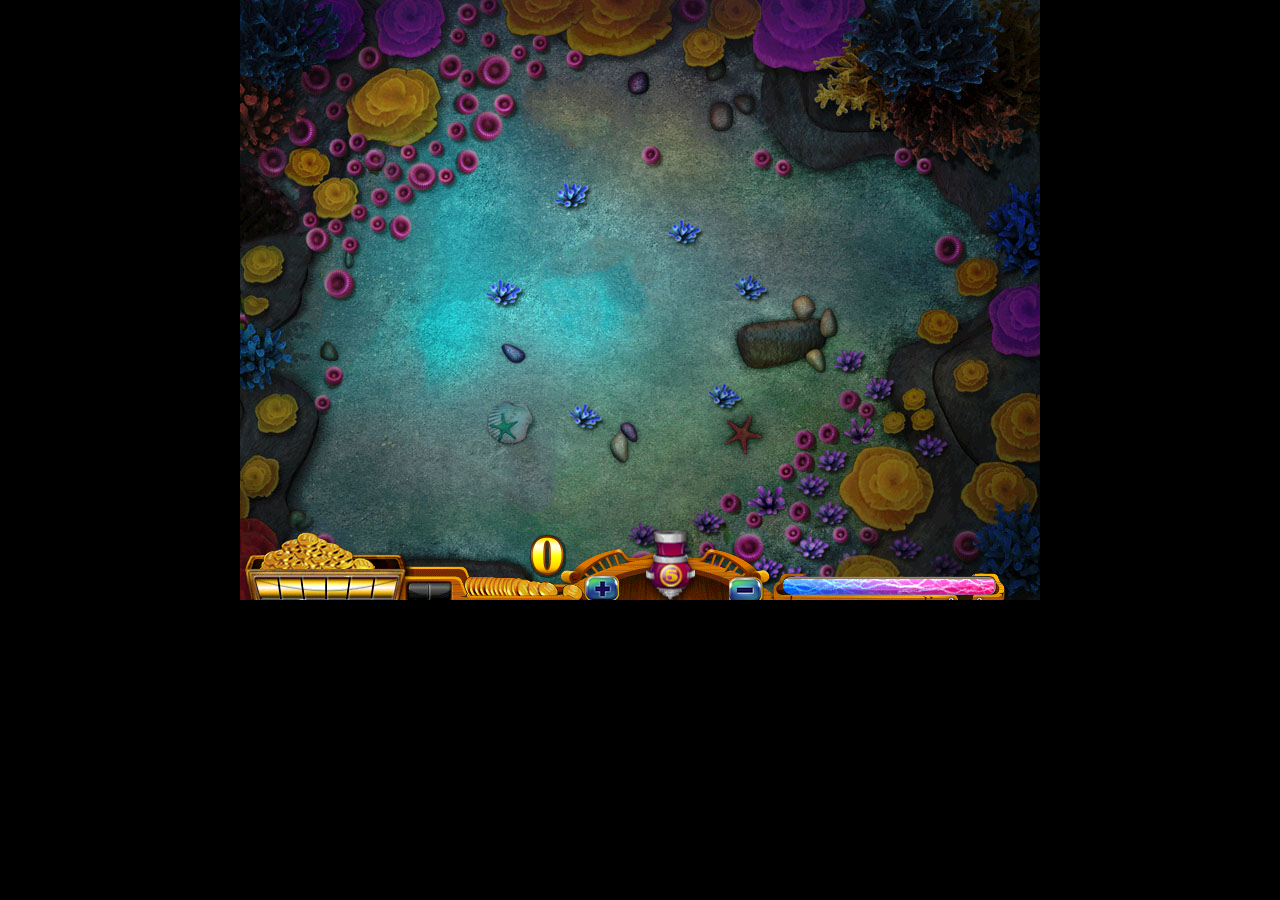
<file: fish/fish.html>
<!DOCTYPE html>
<html lang="en">
<head>
    <meta charset="UTF-8">
    <title>Title</title>
    <meta name="viewport" content="width=device-width, initial-scale=1.0, maximum-scale=1.0, user-scalable=0">
    <meta name="apple-mobile-web-app-capable" content="yes">
    <meta name="apple-mobile-web-app-status-bar-style" content="black">
    <meta name="format-detection" content="telephone=no,email=no">
    <style>
        *{
            margin:0; padding:0;
        }
        body{
            background:#000;text-align: center;
        }
        canvas{
            background:url("img/game_bg_2_hd.jpg");
        }
    </style>
    <script src="js/all.js"></script>
    
    <script>
        document.addEventListener('DOMContentLoaded',function(){
            var oC=document.getElementById('c1');
            var gd=oC.getContext('2d');
            var oImg=new Image();
            var out=50;
            var direction=[out,-out];
            var rule=0.05;
            var cnType=5;
            loadImage(resource,function(){
                var arrBullet=[];
                var arrFish=[];
                var arrCoin=[];
                var arrDieFish=[];
                var arrWeb=[];
                var cn=new Cannon(cnType);
                cn.x=431;
                cn.y=570;
                cn.rotate=0;
                setInterval(function(){
                    gd.clearRect(0,0,oC.width,oC.height);
                    gd.drawImage(json['bottom'],
                            0,0,765,70,
                            0,532,765,70
                    );
                    for(var i=0; i<arrBullet.length; i++){
                        arrBullet[i].draw(gd);
                    }
                    cn.draw(gd);

                    for(var i=0; i<arrBullet.length; i++){
                        if(arrBullet[i].x<-out||arrBullet[i].x>oC.width+out||arrBullet[i].y<out||arrBullet[i].y>oC.height+out){
                            arrBullet.splice(i,1);
                            i--;
                        }
                    }
                    if(Math.random()<rule){
                        direction.sort(function(){
                            return Math.random()-0.5;
                        });
                        if(direction[0]<0){
                            var fis=new Fish(rnd(1,6));
                            fis.x=-out;
                            fis.y=rnd(0,oC.height-out);
                            fis.rotate=rnd(-45,45);
                            arrFish.push(fis);
                        }else{
                            var fis=new Fish(rnd(1,6));
                            fis.x=oC.width+out;
                            fis.y=rnd(0,oC.height-out);
                            fis.rotate=rnd(135,225);
                            arrFish.push(fis);
                        }
                    }
                    for(var i=0; i<arrFish.length; i++){
                        arrFish[i].draw(gd);
                    }
                    for(var i=0; i<arrFish.length; i++){
                        if(arrFish[i].x<-out||arrFish[i].x>oC.width+out||arrFish[i].y<out||arrFish[i].y>oC.height+out){
                            arrFish.splice(i,1);
                            i--;
                        }
                    }
                    //判断鱼与爆弹 鱼死炮弹毁
                    for(var i=0; i<arrFish.length; i++){
                        for(var j=0; j<arrBullet.length; j++){
                            if(!arrFish[i]){
                                return;
                            }
                            if(arrFish[i].isIn(arrBullet[j].x,arrBullet[j].y)){
                                var x=arrFish[i].x;
                                var y=arrFish[i].y;
                                var type=arrFish[i].type;
                                var rotate=this.rotate;
                                arrFish.splice(i,1);
                                i--;
                                arrBullet.splice(j,1);
                                j--;
                                //生成金币
                                var coin=new Coin(type);
                                coin.x=x;
                                coin.y=y;
                                coin.playSong();
                                arrCoin.push(coin);
                                //生成网
                                var web=new Web(cn.type);
                                web.x=x;
                                web.y=y;
                                arrWeb.push(web);
                                //生成死鱼
                                var dieFis=new DieFish(type);
                                dieFis.x=x;
                                dieFis.y=y;
                                dieFis.rotate=rotate;
                                arrDieFish.push(dieFis);
                                setTimeout(function(){
                                    arrDieFish.shift();
                                },500);
                            };
                        }
                    }
                    //画死鱼
                    for(var i=0; i<arrDieFish.length; i++){
                        arrDieFish[i].draw(gd);
                    }
                    //画网
                    for(var i=0; i<arrWeb.length; i++){
                        arrWeb[i].draw(gd);
                        arrWeb[i].scale+=0.01;
                        if(arrWeb[i].scale>1.2){
                            arrWeb.splice(i,1);
                        }
                    }
                    //画金币
                    for(var i=0; i<arrCoin.length; i++){
                        arrCoin[i].draw(gd);
                    }
                    //画数
                    var str=arrCoin.length+'';
                    for(var i=0; i<str.length; i++){
                        gd.drawImage(json['coinText'],
                                36*str[str.length-1-i],0,36,49,
                                290-40*i,532,36,49
                        );
                    }
                },30);
                oC.addEventListener('click',function(ev){
                    var x=ev.clientX-oC.offsetLeft;
                    var y=ev.clientY-oC.offsetTop;
                    if(x>350&&x<385&&y>570&&y<600){
                        cn.type++;
                        if(cn.type==8){
                            cn.type=7;
                        }
                    }
                    if(x>490&&x<525&&y>570&&y<600){
                        cn.type--;
                        if(cn.type==0){
                            cn.type=1;
                        }
                    }
                    var oA=new Audio();
                    oA.src='snd/cannon.mp3';
                    oA.play();
                    var a=ev.clientX-oC.offsetLeft-cn.x;
                    var b=cn.y-(ev.clientY-oC.offsetTop);
                    var d=90-a2d(Math.atan2(b,a));
                    cn.emitChange();
                    cn.rotate=d;
                    var bu=new Bullet(cn.type);
                    bu.x=437;
                    bu.y=570;
                    bu.rotate=cn.rotate;
                    arrBullet.push(bu);
                },false);
            });
        },false);
    </script>
</head>
<body>
    <canvas id="c1" width="800" height="600"></canvas>
</body>
</html>
</file>
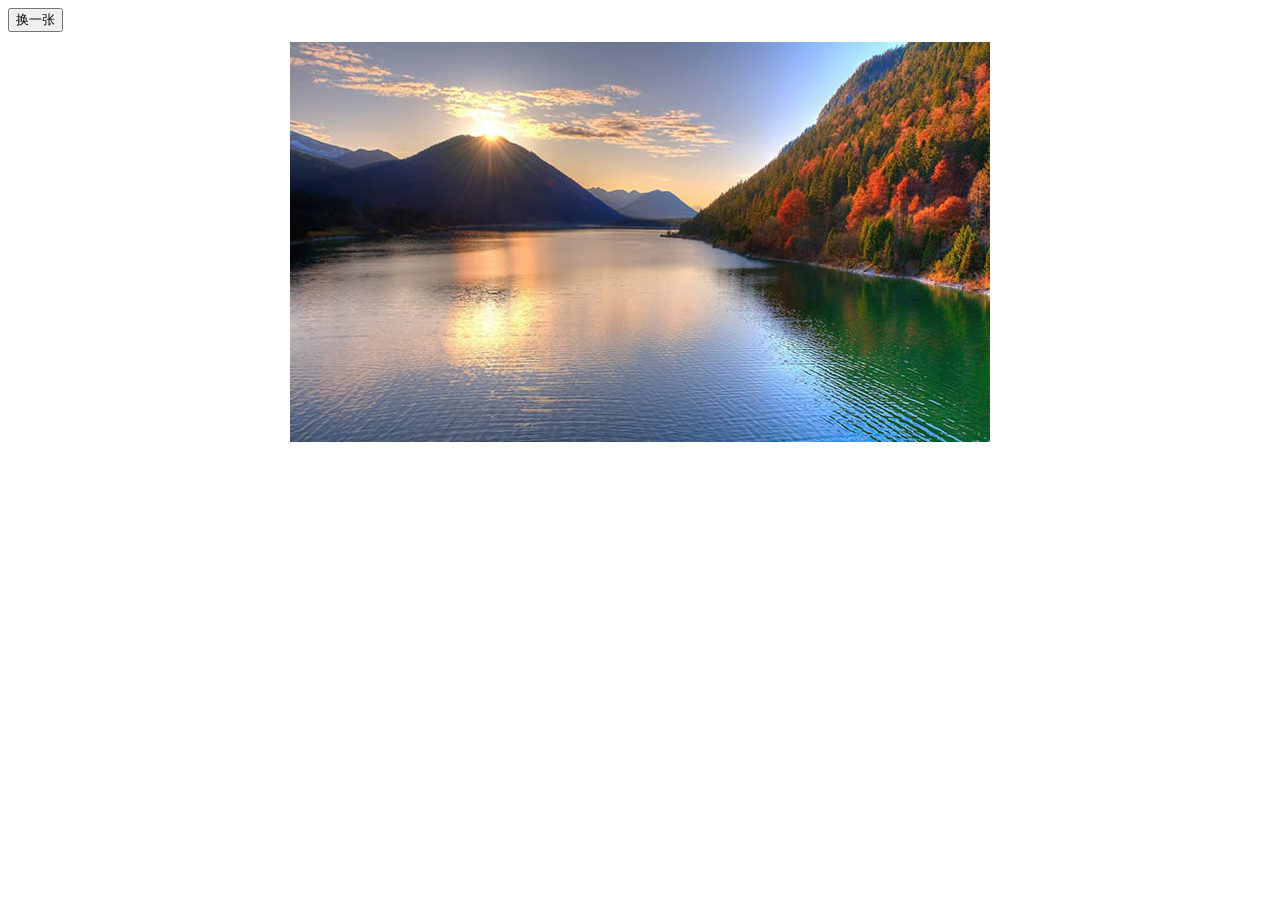
<file: JavaScript/block.html>
<!DOCTYPE html>
<html>
<head lang="en">
    <meta charset="UTF-8">
    <title>Document</title>
    <style>
        #box{
            width: 700px;
            height: 400px;
            margin: 10px auto;
            position: relative;
            background: url(img/0.jpg) no-repeat;
        }
        span{
            position: absolute;
            background: url(img/1.jpg) no-repeat;
            opacity: 0;
        }
    </style>
    <script src="../js/move.js"></script>
    <script>
        window.onload = function () {
            var oBox = document.getElementById('box');
            var oBtn = document.getElementById('btn');
            var H = 10 ; //行数
            var L = 10 ; //列数
            //把span铺到div上
            for(var h = 0;h<H;h++){
                for(var l = 0;l<L;l++){
                    var oSpan = document.createElement('span');
                    oSpan.style.width=oBox.offsetWidth/L+'px';
                    oSpan.style.height=oBox.offsetHeight/H+'px';
                    oBox.appendChild(oSpan);
                    oSpan.style.left = l*oSpan.offsetWidth+'px';
                    oSpan.style.top= h*oSpan.offsetHeight+'px';
                    oSpan.style.backgroundPosition=''+-l*oSpan.offsetWidth+'px'+' '+''+-h*oSpan.offsetHeight+'px';
                    oSpan.h=h;
                    oSpan.l=l;
                }
            }
            var aSpan = oBox.getElementsByTagName('span');
            var iNow = 0;
            var timer=null;
            var lock = false;
            oBtn.onclick=function(){
                if(lock)return;
                lock=true;
                var n = 0;
                iNow++;
                if(iNow%3==0){
                    oBox.style.backgroundImage='url(img/2.jpg)'
                }else{
                    oBox.style.backgroundImage='url(img/'+(iNow%3-1)+'.jpg)';
                }
//                timer=setInterval(function(){
//                    aSpan[n].style.backgroundImage='url(img/'+iNow%3+'.jpg)';
////                aSpan[n].style.opacity=1;
//                    aSpan[n].style.opacity=0;
//                    move(aSpan[n],{opacity:1});
//                    n++;
//                    if(n==aSpan.length){
//                        clearInterval(timer);
//                        lock=false;
//                    }
//                },100);
                for(var i=0;i<aSpan.length;i++){
                    (function(index){
                        setTimeout(function(){
                            aSpan[index].style.backgroundImage='url(img/'+iNow%3+'.jpg)';
//                aSpan[n].style.opacity=1;
                            aSpan[index].style.opacity=0;
                            move(aSpan[index],{opacity:1});
                            if(index==aSpan.length-1){
                                clearInterval(timer);
                                lock=false;
                            }
                        },300*(Math.random()));
                    })(i);
                }
            };

        };
    </script>
</head>
<body>
<input type="button" value="换一张" id="btn"/>
    <div id="box">
        
    </div>
</body>
</html>
</file>
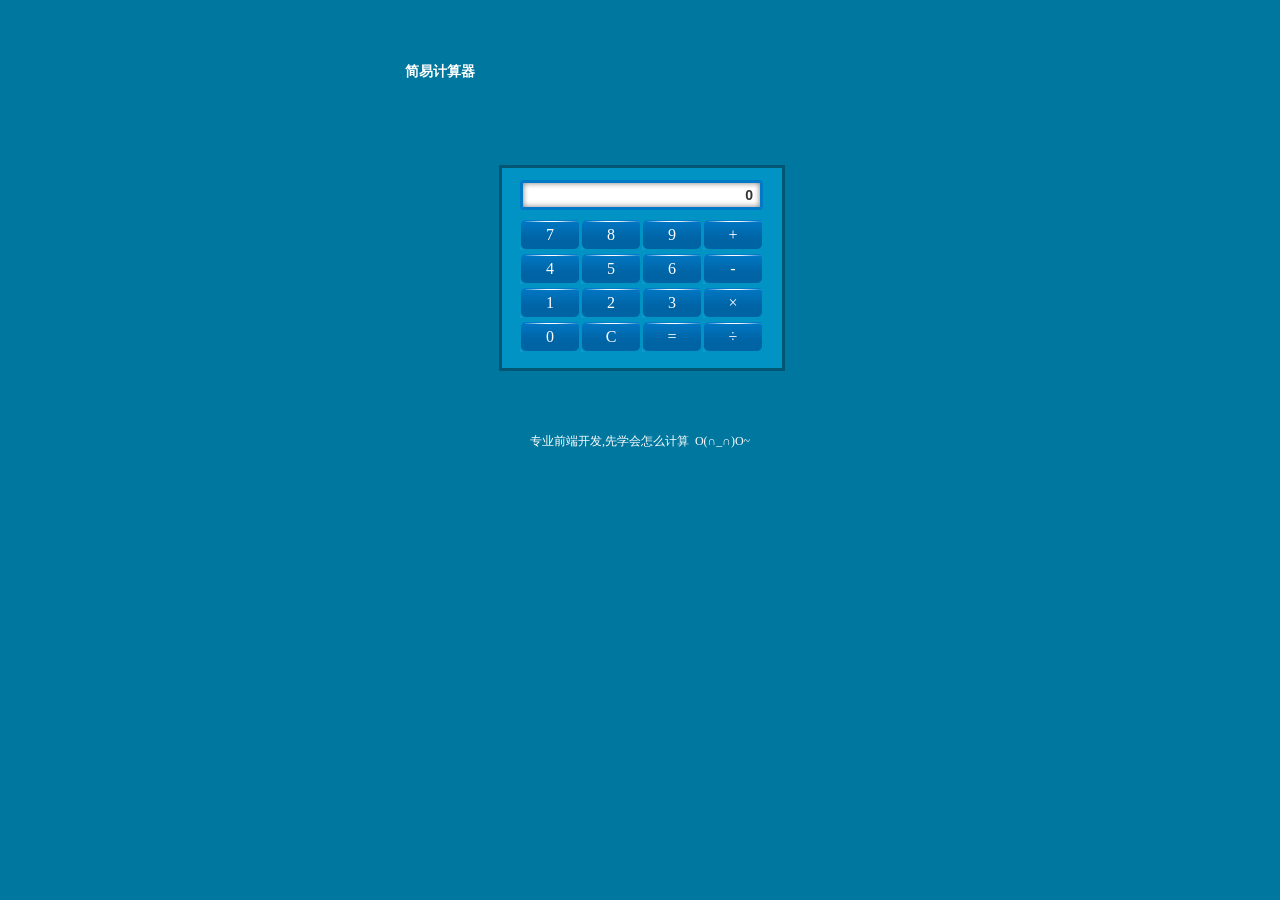
<file: JavaScript/count.html>
<!doctype html>
<html lang="en">
<head>
	<meta charset="UTF-8">
	<title>Document</title>
	<style type="text/css">
* { padding: 0; margin: 0; }
li { list-style: none; }
body { background:#00779e; }

#counter {width: 500px; height: 420px; margin: 50px auto 0; position: relative; }
#counter h2 { line-height: 42px; padding-left: 15px; font-size: 14px; font-family: arial; color:#FFF; }
#counter a {font-weight: normal; text-decoration: none; color:#FFF; }
#counter a:hover {text-decoration: underline; }
#bg { width: 280px; height: 200px; border: 3px solid #004f69; background: #009acd; filter: alpha(opacity=80); opacity: 0.8; position: absolute; left: 50%; top: 115px; margin-left:-141px;}
#counter_content { width: 250px; position: absolute; top: 130px; left: 130px; z-index: 1; }
#counter_content h3 { margin-bottom: 10px; }
#counter_content h3 input { border: none; width: 223px; height: 30px; line-height: 30px; padding: 0 10px; background: url(../img/ico.png) no-repeat; text-align: right; color: #333; font-size: 14px; font-weight: bold; }
#counter_content ul { width: 250px; }
#counter_content li { width: 60px; height: 30px; line-height: 30px; float: left; background: url(../img/ico.png) no-repeat -303px 0; text-align: center; color: #fff; cursor: pointer; margin: 0 1px 4px 0; }
#counter_content .active { background: url(../img/ico.png) no-repeat -244px 0; }
#counter p { width: 500px; position: absolute; bottom: 20px; left: 0; color: #FFF; text-align: center; font-size: 12px; }


	</style>
	<script type="text/javascript">
		var sNum1='';
	var sOpr='';

	var bNeedClear=false;	//是否需要清除输入框中已有的内容

	function calc(iNum1, iNum2, sOpr)
	{
		var iResult=0;
		switch(sOpr)
		{
			case '×':
			iResult=iNum1*iNum2;
			break;
		case '+':
			iResult=iNum1+iNum2;
			break;
		case '-':
			iResult=iNum1-iNum2;
			break;
		case '÷':
			iResult=iNum1/iNum2;
			break;
		default:
			iResult=iNum2;
	}
	
	return iResult;
}

function doInput()
{
	var oInput=document.getElementById('input1');
	var sHtml=this.innerHTML.replace(' ','');
	
	switch(sHtml)
	{
		case '=':
			oInput.value=calc(parseInt(sNum1), parseInt(oInput.value), sOpr);
			
			sNum1='';
			sOpr='';
			bNeedClear=true;
			break;
		case '+':
		case '-':
		case '×':
		case '÷':
			bNeedClear=true;
			
			if(sNum1.length!=0)
			{
				oInput.value=calc(parseInt(sNum1), parseInt(oInput.value), sOpr);
			}
			
			sOpr=sHtml;
			
			sNum1=oInput.value;
			break;
		case 'C':
			oInput.value='0';
			sNum1='';
			sOpr='';
			break;
		default:	//数字
			if(bNeedClear)
			{
				oInput.value=parseInt(sHtml, 10);
				bNeedClear=false;
			}
			else
			{
				oInput.value=parseInt(oInput.value+sHtml, 10);
			}
			break;
	}
}

	window.onload=function ()
	{
	var aLi=document.getElementsByTagName('li');
	var i=0;
	
	for(i=0;i<aLi.length;i++)
	{
		aLi[i].onmousedown=doInput;
		aLi[i].onmouseover=function ()
		{
			this.className='active';
		};
		
		aLi[i].onmouseout=function ()
		{
			this.className='';
		};
	}
	};
	</script>
</head>
<body>
	<div id="counter">
	<h2>简易计算器</h2>
	<div id="counter_content">
		<h3><input id="input1" type="text" value="0" /></h3>
		<ul>
			<li>7</li>
			<li>8</li>
			<li>9</li>
			<li>+</li>
			<li>4</li>
			<li>5</li>
			<li>6</li>
			<li>-</li>
			<li>1</li>
			<li>2</li>
			<li>3</li>
			<li>×</li>
			<li>0</li>
			<li>C</li>
			<li>=</li>
			<li>÷</li>
		</ul>
	</div>
	<div id="bg"></div>
	<p>专业前端开发,先学会怎么计算&nbsp;&nbsp;O(∩_∩)O~</p>
</div>

</body>
</html>
</file>
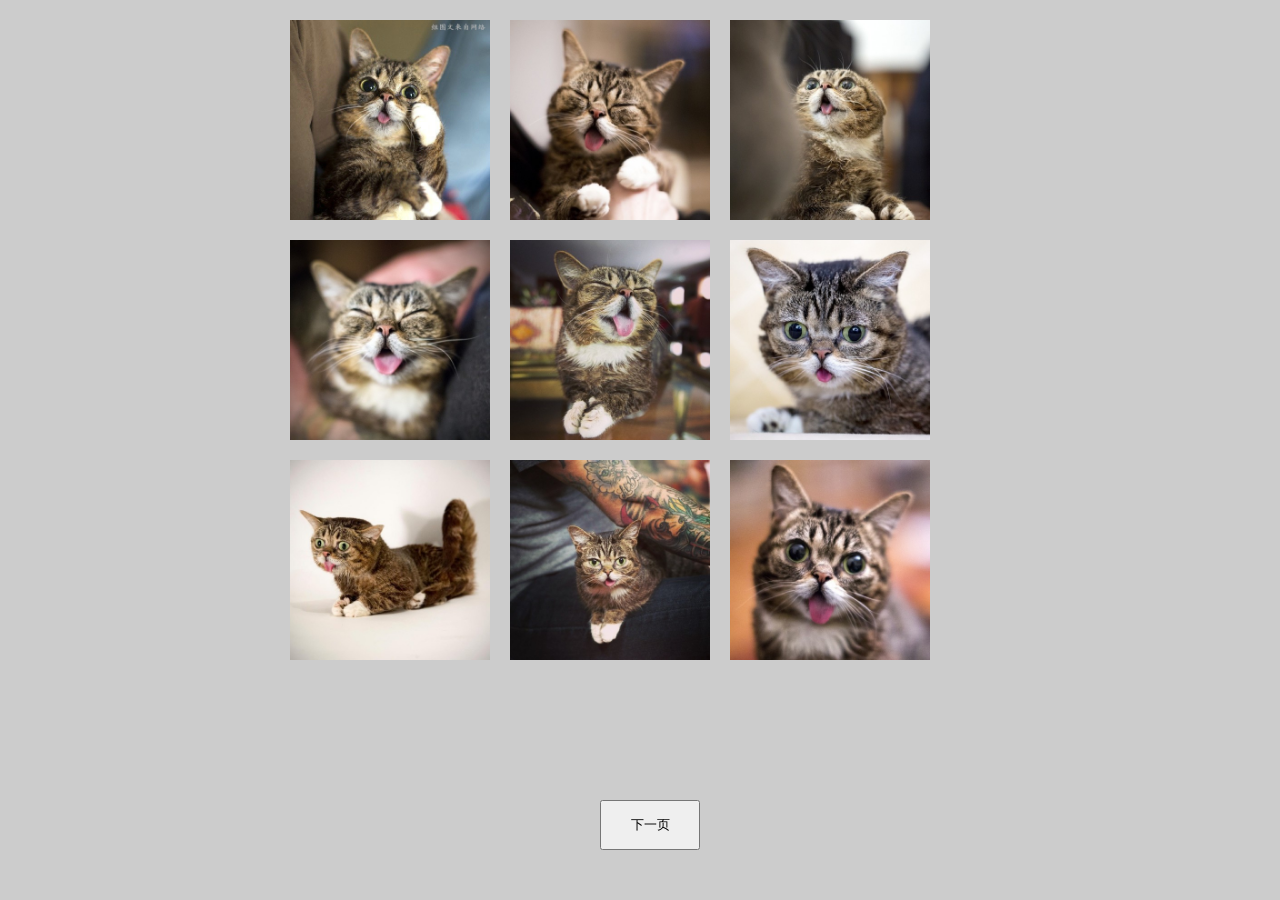
<file: JavaScript/distribute.html>
<!DOCTYPE html>
<html>
<head lang="en">
    <meta charset="UTF-8">
    <title>Document</title>
    <style>
        *{
            margin: 0;
            padding: 0;
        }
        body{ background:#ccc}
        ul{
            width: 720px;
            height: 720px;
            margin:10px auto;
        }
        li{
            width: 200px;
            height: 200px;
            margin: 10px;
            float: left;
            background: #ccc;
            list-style: none;
        }
        li img{ width:100%; height: 100%;}
        input{ width:100px; height: 50px; position: absolute;left:600px; top:800px;}
    </style>
    <script src="../js/move.js"></script>
    <script>
        window.onload = function () {
            var aLi = document.getElementsByTagName('li');
            var oBtn = document.getElementsByTagName('input')[0];
            var aPos = [];
            for(var i=0 ;i<aLi.length;i++){
                aPos.push({
                    left:aLi[i].offsetLeft,
                    top:aLi[i].offsetTop
                });
            }
            for(var i=0;i<aPos.length;i++){
                aLi[i].style.position='absolute';
                aLi[i].style.left=aPos[i].left+'px';
                aLi[i].style.top=aPos[i].top+'px';
                aLi[i].style.margin=0;
            }
            var timer=null;
            var lock =false;
            oBtn.onclick=function(){
                if(lock)return;
                lock=true;
                var n =0;
                timer=setInterval(function(){
                    (function(index){
                        move(aLi[n],{width:0,height:0,left:650,top:825},{
                            complete:function(){
                                if(index==aLi.length-1){
                                    var n = aLi.length-1;
                                    timer=setInterval(function(){
                                        move(aLi[n],{width:200,height:200,left:aPos[n].left,top:aPos[n].top});
                                        n--;
                                        if(n==-1){
                                            clearInterval(timer);
                                            lock=false;
                                        }
                                    },100);
                                }
                            }
                        });
                    })(n);
                    n++;
                    if(n==aLi.length){
                        clearInterval(timer);
                    }
                },100)
            };

        };
    </script>
</head>
<body>
<input type="button" value="下一页"/>
<ul>
    <li><img src="../img/100.jpg" /></li>
    <li><img src="../img/101.jpg" /></li>
    <li><img src="../img/102.jpg" /></li>
    <li><img src="../img/103.jpg" /></li>
    <li><img src="../img/104.jpg" /></li>
    <li><img src="../img/105.jpg" /></li>
    <li><img src="../img/106.jpg" /></li>
    <li><img src="../img/107.jpg" /></li>
    <li><img src="../img/108.jpg" /></li>
</ul>
</body>
</html>
</file>
<file: css/base.css>
*{margin:0; padding:0;font-size:12px;}
	h1,h2,h3,h4,h5,h6{font-weight:normal;}
	a{text-decoration:none; color:#666;}
	a img{border:0;}
	img{ display:block;}
	ul,ol,dl,dt,dd{margin:0; padding:0;}
	li{list-style:none;}
	i,em{font-style:normal;}
	b,strong{font-weight:normal;}
	.clearfix:after{ display:block; content:''; clear:both;}
	.clearfix{ zoom:1;}
	.fl{ float:left;}
	.fr{ float:right;}
	
	input,textarea{ outline:none;}
</file>
<file: css/index.css>
.start{ width:100%; height: 682px; position: relative; overflow: hidden;}
.start img{ width: 100%; height: 682px; position: absolute; left: 0; top: 0;}
.head_pic{ width: 175px; height: 175px; background: url(../img/tx.jpg); no-repeat; position: absolute; left: 50%; top: 100px; margin-left:-82px; z-index: 4; border-radius: 50%;}
.start .name{ width: 100px; text-align: center; position: absolute; left:50%; top:300px; margin-left: -50px; font-size: 30px; z-index: 11; color: #fff;}
.start .jb{ width: 300px; text-align: center; position: absolute; left:50%; margin-left: -150px; font-size: 30px; top:360px; z-index: 10;  color: #fff;}
#nav{ width: 100%; height: 70px; background: #333;}
#nav_item{ width: 100%; height: 70px; display: none; background: #333;}
.content{ width:100%; height: 582px; background: url(../img/cover.jpg) no-repeat; background-size: 100%; padding-top:100px; position: relative;}
.content2{ width: 100%; height: 632px; background:url(../img/hero-2.jpg); padding-top:50px;}
.content3{ width: 100%; height: 682px; position: relative;  transform:perspective(800px) rotateY(0deg);
        transform-style:preserve-3d;}
.content4{ width: 100%; height: 682px; background:url(../img/4.jpg); position: relative;}
.content5{ width: 100%; height: 682px; background:url(../img/foot.jpg); background-size: 100%; position: relative; overflow: hidden;}
#nav .nav_a a{ width: 150px; height: 100%; font-size: 16px; text-align: center; line-height: 70px; float: left; color:#fff;}
#nav .nav_a a:hover{ color: #f35; text-decoration: underline; background: rgba(0,0,0,0.1);}
.nav_a{ margin-left: 400px;}
#time_r{ width: 0; height: 682px; position: absolute;right: 0;top: 0; background: #333; z-index: 6;}
#time_btn{ width:100px; height: 100px; background: url(../img/sl.jpg) no-repeat; position: absolute; left:-100px; top: 50%; margin-top: -50px; background-size: 100%; border-radius: 50%; opacity: 0.5;}
.calendar { width: 210px; margin: 50px auto 0; padding: 10px 10px 20px 20px; background: #eae9e9; display: none;}
.calendar ul { width: 210px; overflow: hidden; padding-bottom: 10px; }
.calendar li { float: left; width: 58px; height: 54px; margin: 10px 10px 0 0; border: 1px solid #fff; background: #424242; color: #fff; text-align: center; cursor: pointer; }
.calendar li h2 { font-size: 20px; padding-top: 5px; }
.calendar li p { font-size: 14px; }

.calendar .active { border: 1px solid #424242; background: #fff; color: #e84a7e; }
.calendar .active p { font-weight: bold; }
.clock{ width:250px; height:250px; border:3px solid #fff; border-radius:50%; position:absolute; left:10px; bottom:40px; background:-webkit-radial-gradient(#fff,#333); background:radial-gradient(#fff,#333); -ms-radial-gradient(#fff,#333); display: none;}
.hou{ 
	width:6px; height:60px; background:#000; border-radius: 50% 50% 0 0;position:absolute; left:50%;top:65px; margin-left:-4px; -webkit-transform-origin:bottom; transform-origin:bottom;}
.min{ width:4px;height:80px; background:#000; border-radius: 50% 50% 0 0; position:absolute; left:50%; top:45px; margin-left:-2px; -webkit-transform-origin:bottom; transform-origin:bottom;}
.sec{ width:2px; height:120px; background:red; border-radius:50% 50% 0 0; position:absolute; left:50%; top:25px; margin-left:-1px; -webkit-transform-origin:1px 100px; transform-origin:1px 100px;}
.clock span{ position:absolute;left:50%;top:0;width:2px;height:4px;background:#000;margin-left:-2px;-webkit-transform-origin:center 125px; transform-origin:center 125px;
}
.clock span.big_scale{ width:4px; margin-left:-2px; height:10px;}
.big_scale i{ position:absolute; left:50%; top:20px; width:30px; margin-left:-15px; text-align:center; font-size: 16px;}
.cap{ width:10px; height:10px; background:red; position:absolute; left:50%; top:50%; margin-left:-5px; margin-top:-5px; border-radius:50%;}
#cl_p{position: absolute;left:70px; top:145px; font-size:12px; font-family: '微软雅黑';}
#shadow{ width:100%; height: 600px;position: fixed; left:0; top: 0; z-index: 999;}
.sd_box{ width:100%; height: 600px; position: absolute;left: 0; top: 0; opacity:0.6; background: #000;}
.wel{position: absolute; left:50%; bottom: 120px; color:#fff; margin-left: -315px; font-size: 42px; font-family: cursive;}
#in_btn{ width:150px; height: 40px; font-size:30px; border: 1px solid #fff; position: absolute; left:50%; bottom: 50px; color:#fff; text-align: center; line-height: 40px; margin-left: -77px; border-radius: 20px; cursor:pointer;}
#in_btn:hover{ background: #fff; color:#000;}
.load{ width:96px;height: 96px; position: absolute; left:50%; bottom:200px; -webkit-transform:rotate(-15deg); transform:rotate(-15deg); margin-left: -48px;}
@-webkit-keyframes demo{
	0%{top: 0;bottom: auto;height: 18px;}
	33%{top: 0;bottom: auto; height: 96px;}
	34%{top: auto; bottom: 0; height: 96px;}
    66%{top: auto; bottom: 0; height: 18px;}
    100%{top: auto; bottom: 78px; height: 18px;}
	
}
@keyframes demo{
	0%{top: 0;bottom: auto;height: 18px;}
	33%{top: 0;bottom: auto; height: 96px;}
	34%{top: auto; bottom: 0; height: 96px;}
    66%{top: auto; bottom: 0; height: 18px;}
    100%{top: auto; bottom: 78px; height: 18px;}
	
}
@-webkit-keyframes demo2{
	0%{right: 0;left: auto;width: 18px;}
	33%{right: 0; left: auto; width: 96px;}
	34%{right: auto;left: 0; width: 96px;}
    66%{right: auto;left: 0; width: 18px;}
    100%{right: auto;left: 78px; width: 18px;}
	
}
@keyframes demo2{
	0%{right: 0;left: auto;width: 18px;}
	33%{right: 0; left: auto; width: 96px;}
	34%{right: auto;left: 0; width: 96px;}
    66%{right: auto;left: 0; width: 18px;}
    100%{right: auto;left: 78px; width: 18px;}
	
}
@-webkit-keyframes demo3{
    0%{bottom: 0;top: auto; height: 18px;}
	33%{bottom: 0;top: auto; height: 96px;}
	34%{bottom: auto;top: 0; height: 96px;}
    66%{bottom: auto;top: 0; height: 18px;}
    100%{bottom: auto;top:78px; height:18px;}
}
@keyframes demo3{
    0%{bottom: 0;top: auto; height: 18px;}
	33%{bottom: 0;top: auto; height: 96px;}
	34%{bottom: auto;top: 0; height: 96px;}
    66%{bottom: auto;top: 0; height: 18px;}
    100%{bottom: auto;top:78px; height:18px;}
}
@-webkit-keyframes demo4{
	 0%{left: 0; right: auto;width: 18px;}
	33%{left: 0; right: auto; width: 96px;}
	34%{left: auto; right: 0;width: 96px;}
    66%{left: auto; right: 0;width: 18px;}
    100%{left: auto; right: 78px; width: 18px;}
}
@keyframes demo4{
	 0%{left: 0; right: auto;width: 18px;}
	33%{left: 0; right: auto; width: 96px;}
	34%{left: auto; right: 0;width: 96px;}
    66%{left: auto; right: 0;width: 18px;}
    100%{left: auto; right: 78px; width: 18px;}
}

.load .load_sp{ width:18px; height: 18px; background: #3eb991; position: absolute; left:10px; top:10px; border-radius: 9px; animation:demo 2s infinite;}
.load .load_sp2{ width:18px; height: 18px; background: #6ecabc; position: absolute; right:10px; top:10px; border-radius: 9px; animation:demo2 2s infinite;}
.load .load_sp3{ width:18px; height: 18px; background: #e9a820; position: absolute; right:10px; bottom:10px; border-radius: 9px; animation:demo3 2s infinite;}
.load .load_sp4{ width:18px; height: 18px; background: #e01530; position: absolute; left:10px; bottom:10px; border-radius: 9px; animation:demo4 2s infinite;}
.works{ width:300px; height:300px; margin:0 auto; position:relative; -webkit-transform-style:preserve-3d; transform-style:preserve-3d; perspective:800px; _background: red;}
.works a{ position:absolute;top:0; left:0; width:100%;height:100%;background:#399;border:1px solid #000; opacity:0;}
.works a img{ width:100%; height: 100%;}
.l2{
	opacity:0;
	-webkit-transform: translate(-280px,0) rotateY(45deg);
	transform: translate(-280px,0) rotateY(45deg);
	z-index:30;
}
.works .l1{
	opacity:1;
	-webkit-transform: translate(-220px,0) rotateY(45deg);
	transform: translate(-220px,0) rotateY(45deg);
	z-index:40;
}
.works .cur{ 
	opacity:1;
	-webkit-transform:translateZ(50px);
	-transform:translateZ(50px);
	z-index:50;
}
.works .r1{
	opacity:1;
	-webkit-transform: translate(220px,0) rotateY(-45deg);
	transform: translate(220px,0) rotateY(-45deg);
	z-index:40;
}
.works .r2{
	opacity:0;
	-webkit-transform: translate(280px,0) rotateY(-45deg);
	transform: translate(280px,0) rotateY(-45deg);
	z-index:30;
}
.content ul{ width:300px; height:80px;position: absolute; left:50%; bottom: 100px; margin-left: -150px; border-top: 1px solid #fff; border-bottom: 1px solid #fff; cursor: pointer;}
.content ul li{ width:150px; height: 80px; text-align: center; line-height: 80px; color:#fff; font-size: 40px; cursor: pointer;}
.works a span{ width: 100%; height: 50px; background: #000; position: absolute; left:0; bottom: 0; color: #fff; opacity: 0.7; display: none;}
.works em{ color:#fff; position: absolute;left:0; bottom: 15px; font-size: 16px; display: none;}
.works a:hover span{ display: block;}
.works a:hover em{ display: block;}
.through{ width:1040px; margin:0 auto; overflow: hidden; background: #fff;}
.through a{ width: 250px; height: 220px; float: left; background: #ccc; margin: 5px; overflow: hidden; position: relative;} 
.through a span{ position: absolute; left:-250px; top:0; width: 100%; height: 100%; background: rgba(0,0,0,0.7);}
.through a span em{ width:100%; height: 100%; font-size: 20px; color: #fff; position: absolute; left:0; top:0; text-align: center; line-height: 220px;}
.through .th1{ background: url(../img/139.jpg) no-repeat; background-size: 100% 100%;}
.through .th2{ background: url(../img/img05.jpg) no-repeat; background-size: 100% 100%;}
.through .th3{ background: url(../img/0.jpg) no-repeat; background-size: 100% 100%;}
.through .th4{ background: url(../img/jsq.jpg) no-repeat; background-size: 100% 100%;}
.through .th5{ background: url(../img/100.jpg) no-repeat; background-size: 100% 100%;}
.through .th6{ background: url(../img/dz.jpg) no-repeat; background-size: 100% 100%;}
.through .th7{ background:url(../JavaScript/img4/0.jpg) no-repeat; background-size: 100% 100%;}
.through .th8{ background:url(../JavaScript/img/0.jpg) no-repeat; background-size: 100% 100%;}
.con_head{ width:1040px; margin:0 auto 10px auto;}
.con_head .con_sp1{ width:300px; height: 2px; background: #ccc; margin-top: 25px; margin-left:50px; margin-right: 50px;}
.con_head .con_sp2{  color:#ccc; font-size: 50px; margin-right: 50px}
.con_head .con_sp3{ width:300px; height: 2px; background: #ccc; margin-top: 25px;}
.page_box{ width: 100%; height: 100%; position: absolute; left:0; top: 0; z-index: 20;  background:url(../img/bg1.jpg) no-repeat; background-size: 100%;  backface-visibility: hidden;}
.page_box div{ width: 270px; height: 255px; padding:5px 5px 0 5px; background:#fff;}
.page_box div img{ width:270px; height: 220px;}
.page_box div p{ font-size: 16px;}
.page_box .page_son1{ position: absolute; left:120px; top:50px; transform-origin: right bottom; -webkit-transform: rotate(10deg)}
.page_box .page_son2{ position: absolute; left:410px; top:50px; transform-origin: right bottom; -webkit-transform: rotate(-20deg)}
.page_box .page_son3{ position: absolute; left:690px; top:50px;     transform-origin: left top; -webkit-transform: rotate(20deg)}
.page_box .page_son4{ position: absolute; left:970px; top:55px; transform-origin: left bottom; -webkit-transform: rotate(-10deg)}
.life{ width:200px; height: 200px; position: absolute; left:300px; top:400px; border-radius: 50%; overflow: hidden;}
.life img{ width: 100%; height: 100%;}
.animal{ width:200px; height: 200px; position: absolute; left:800px; top:400px; border-radius: 50%; overflow: hidden;}
.animal img{ width: 100%; height: 100%;}
.page_boxf{ width:100%; height: 100%; background: url(../img/work_1.jpg) repeat; position: absolute; left:0; top:0; z-index: 19;  transform:scale(-1,1); overflow: hidden; 

}
.page_boxb{ width:100%; height: 100%; background:#000; position: absolute; left:0; top:0; transform:scale(-1,1); overflow: hidden;}
.page_boxb ul{  width:133px; height:200px; -webkit-transform-style:preserve-3d; -webkit-transform: perspective(800px) rotateY(0deg) rotateX(0deg); transform-style:preserve-3d; transform: perspective(800px) rotateY(0deg) rotateX(0deg); position:absolute; left:50%; top:200px; margin-left:-66px;}
.page_boxb ul li{ position:absolute; top:0; left:0; width:100%; height:100%; border-radius:20px; box-shadow:0px 0px 20px #fff; overflow:hidden; -webkit-transform: rotateY(0deg) translateZ(0px); transform: rotateY(0deg) translateZ(0px);}
.page_boxb ul li img{ width:100%; height: 100%;}
.page_boxf .box{ width:700px; height:400px; position: absolute; left:50%; top:100px; margin-left: -350px;}
.box .on{ position:absolute; background:url(../img3/1.jpg) no-repeat; -webkit-transform: perspective(800px) translate(0,0) rotateY(0deg) rotateX(0deg);  transform: perspective(800px) translate(0,0) rotateY(0deg) rotateX(0deg);}
.page_boxf a{ width:50px; height:80px; background: #000; color:#fff; font-size: 50px; text-align: center; line-height: 80px; opacity: 0.5; position: absolute; left:150px; top:50%; margin-top: -40px; border-radius: 10px;}
.page_boxb a{ width:30px; height:60px; color:#fff;position: absolute; left:100px; top:50%; margin-top: -30px; text-align: center; line-height: 60px; font-size: 20px;}
.content4 .spr{ width:100%; height:100%; position: absolute; left:0; top:0; background: url(../img/touches2.png) no-repeat 0 -250px;}
.spr .play{position:absolute;
	left:200px; top:100px;
	text-decoration:none;
	width:200px;height:80px;
	text-align:center;
	line-height:80px;
	background: -webkit-linear-gradient(rgb(153,153,51),rgb(153,102,0));
	font-size:30px;
	color:#fff;
	font-family:微软雅黑;
	font-weight:bold;
	border-radius:5px;
	box-shadow: inset 0 0 2px #fff, 0 10px 5px #000;
	text-shadow: 2px 2px 5px #000;
	-webkit-transition:.3s all ease;
}
.spr .play:hover{
	box-shadow: inset 0 0 20px #fff, 0 10px 5px #000;
}
.spr .play:active{
	box-shadow: inset 0 0 2px #fff, 0 2px 5px #000;
	text-shadow: 0px 0px 0px #000;
	top:108px;
}
.spr .fish{ width:280px; height: 220px; position: absolute; left:170px; top:200px;}
.spr .fish_pic{ width:280px; height: 220px; box-shadow: 0 0 10px black;}
.spr .fish_font{ width:295px; border-left:1px solid #000; padding-left: 5px; position: absolute; left:170px; top:440px;}
.spr .fish_font p{ font-size: 16px; line-height: 20px; text-indent: 2em;}
.spr .move{ position:absolute;
	right:200px; top:150px;
	text-decoration:none;
	width:200px;height:80px;
	text-align:center;
	line-height:80px;
	font-size:30px;
	color:#fff;
	font-family:微软雅黑;
	font-weight:bold;
	border-radius:5px;
	box-shadow: inset 0 0 2px #fff, 0 10px 5px #000;
	text-shadow: 2px 2px 5px #000;
	-webkit-transition:.3s all ease;}
.spr .move:hover{
	box-shadow: inset 0 0 20px #fff, 0 10px 5px #000;
}
.spr .move:active{
	box-shadow: inset 0 0 2px #fff, 0 2px 5px #000;
	text-shadow: 0px 0px 0px #000;
	top:158px;
}
.spr .phone{ width:250px;
			height: 500px;
			position: absolute;
			left:650px;
			top:100px;
			background: url(../img/99.png) no-repeat;
			background-size: 100% 100%;
			overflow: hidden;
}
.phone .i1{ position: absolute; 
	        color:#fff;
	        left:55px; 
	        bottom: 10px;
	        font-size: 20px;
	        width:20px;

	    }
.phone .i2{ position: absolute; 
	        color:#fff;
	        right:42px; 
	        bottom: 10px;
	        font-size: 20px;
	        width:20px;
	    }
.phone .i1:hover{ color:aqua; cursor: pointer;}
.phone .i2:hover{ color:aqua; cursor: pointer;}
.phone .phone_ul{ position: absolute;
               		left:0;
               		top:45px; 

               }
.phone .phone_ul li{ width:250px;
					height: 410px;
					float: left;

                  }
.phone .phone_ul li img{ width:100%; 
	                    height: 100%;
						
	                }
.phone_font{ width:250px;
			border-left:1px solid #000;
			padding-left: 5px;	
			 position: absolute; 
			 right:150px; 
			 top:270px
       }
.phone_font p{ font-size: 16px;
			line-height:25px; 
			text-indent: 2em;
}
.skill { width:280px; 
	    position: absolute;
	    left:200px; 
	    top:180px;
 }
.skill h2{ font-size: 25px;
          color:#fff;
          margin-bottom:30px;
      }
.skill_ul li{ height: 10px; 
	         margin-bottom: 70px; 
	         border-radius: 3px;
	         border-left: 1px solid #111;
             border-top: 1px solid #111;
             border-right: 1px solid #333;
             border-bottom: 1px solid #333;
             position: relative;
             cursor: pointer;
	     }
.skill_ul li em{ position: absolute;
                left:0;
                top:-25px;
                color: #fff;
                font-size: 16px;
            }
.skill_ul li span{ height: 2px; 
	               box-shadow:0px 5px 20px #ccc;
	               width: 0;
				  position: absolute;
				 left:0;
				 top:3px;
				 background: #2187e7;
	          }
.content5 .bj{ width:800px;
              height: 600px; 
              background: url(../img/touches2.png) no-repeat;
			 background-size: 100%;
			 position: absolute;
			 right:0;
			 top:50px;
           }
.txtCon{ width:300px;
		position: absolute;
		right: 300px;
		top:220px;
		box-shadow: 0 0 5px #000;
		border-radius: 20px;
		
}
.txtCon p{ font-size: 16px;
			color: #fff;
			line-height: 30px;
			text-indent: 2em;
}
.txtCon2{ width:400px;
		position: absolute;
		right: -400px;
		top:200px;
		box-shadow: 0 0 5px #000;
		border-radius: 20px;
		
}
.txtCon2 p{ font-size: 16px;
			color: #fff;
			line-height: 30px;
			text-indent: 2em;
}
.txtCon3{ width:300px;
		position: absolute;
		right: -300px;
		top:250px;
		box-shadow: 0 0 5px #000;
		border-radius: 20px;
		
}
.txtCon3 p{ font-size: 16px;
			color: #fff;
			line-height: 30px;
			text-indent: 2em;
}
.txtCon4{ width:300px;
		position: absolute;
		right: -300px;
		top:330px;
		box-shadow: 0 0 5px #000;
		border-radius: 20px;
		
}
.txtCon4 p{ font-size: 16px;
			color: #fff;
			line-height: 30px;
			text-indent: 2em;
}
.info_box{ width:100%; 
	      height: 200px; 
	      background: #000; 
	      position: absolute;
	      left:0;
	      top:682px;
	  }
.info_box #info_btn{ width:135px;
					height: 60px;
					position: absolute;
					left:50%;
					top:-60px;
					margin-left: -67px;
}
.info_box h2{ width:980px; 
	          height: 38px;
	        text-align: center;
            line-height: 38px;
            font-size: 24px;
            margin: 20px auto;
            color: #fff;
	   }
.foot_info{ width: 830px; margin: 0 auto; padding-left: 150px;}

.info_left p{ font-size: 16px;
	          line-height: 20px;
	          color: #fff;

}
.info_cen p{ font-size: 16px;
	          line-height: 20px;
	          color: #fff;
}
.info_right p{ font-size: 16px;
	          line-height: 20px;
	          color: #fff;
}
.info_right .in_pic{ width:70px; height:70px; margin-left: 40px;}
.foot_info span{ width:2px;
				height: 90px;
               background: #ffff00;
               margin: 0 20px;
}
</file>
<file: MS_Christmas/css/style.css>
@charset "utf-8";
/**
* @info		麦当劳叔叔的红白袜子
* @date		2014-09-18
* @author 	dongjianghao
**/
/* reset */
html,body,h1,h2,h3,div,dl,dt,dd,ul,ol,li,p,table,th,td,form,input,button,textarea{margin:0;padding:0;}
header,footer,article{display:block;}
table{border-collapse:collapse;border-spacing:0;}
html,body,fieldset,img{border:0;}
i,em,var{font-style:normal;}
li{list-style:none;}
body,textarea,input,button,select,keygen,legend{font:12px/1.14 arial,\5b8b\4f53;color:#333;outline:0;}
var,strong,em,i,s,b{list-style:none;font-style:normal;}
body{font-size:12px;font-family:'微软雅黑',Microsoft YaHei,'\5FAE\8F6F\96C5\9ED1',Microsoft Yahei,Verdana,Calibri,Helvetica,Arial,sans-serif;color:#000;min-height: 100%;_height:100%;}
input,select,textarea{
	-moz-box-sizing:border-box;
	-webkit-box-sizing:border-box;
	-o-box-sizing:border-box;
	-ms-box-sizing:border-box;
	-webkit-appearance:button;
	-moz-appearance:button;
	-o-appearance:button;
	-ms-appearance:button;
	width:100%;
	background:#fff;
	color:#999;
	font-family:'微软雅黑',Microsoft YaHei;
	border:1px solid #cecdce;
}
.fix{zoom:1;}
.fix:before,.fix:after{content:'';display:block;overflow:hidden;visibility:hidden;font-size:0;line-height:0;width:0;height:0;}
.fix:after{clear:both;}
a{-webkit-tap-highlight-color: rgba(0,0,0,0);-webkit-tap-highlight-color: transparent;}
/*结构*/
html{height:100%;}
body{width:640px;margin:0 auto;background:#b9e2e3;}
#bg{position:fixed;top:0;left:0;width:100%;height:100%;background:url(../img/snow_bg.png) 0 0 no-repeat;background-size:100% 100%;}
#bg2{position:fixed;bottom:0;left:0;width:100%;height:400px;background:url(../img/tree.png) 0 0 no-repeat;}
.game #bg,.gaming #bg{background:url(../img/snow_bg.png) 0 0 no-repeat;background-size:100% 100%;}
/*公用图案*/
.charity,
.mcdonald_logo,
.socks,
#startPage .center,
#startPage .text var,
#startGameBtn,
#startPage .socks_text
{
	background:url(../img/bg01.png) no-repeat;
	-webkit-transform: translate3d(0, 0, 0);
}
.charity{width:146px;height:105px;}
.mcdonald_logo{width:94px;height:76px;background-position:-146px 0;}
.socks{width:412px;height:301px;background-position:center -110px;}

/*loading*/
#loading{position:absolute;top:0;left:0;height:100%;width:100%;font-size:48px;text-align:center;color:#ec1e24;}
#loading>div{position:absolute;width:100%;top:50%;margin-top:-210px;}

/*开始页*/
#startPage,#gamePage,#resultPage{position:absolute;height:100%;width:100%;display:none;overflow:hidden;}
#header .charity{float:left;margin-top:27px;margin-left:40px;}
#header .mcdonald_logo{float:right;margin-top:40px;margin-right:48px;}
#startPage .socks_text{position:absolute;width:100%;height:78px;top:115px;background-position:0 -809px;}
#startPage .center{position:relative;height:308px;margin-top:194px;background-position:0 -412px;}
#startPage .socks{position:absolute;width:100%;top:190px;-webkit-transition:all .5s ease-in-out;}
/*#startPage .text{position:absolute;height:160px;width:100%;bottom:186px;background-position:center -888px;}*/
#startPage .text{
	position:absolute;height:173px;width:100%;bottom:186px;background-position:center -888px;
	background:url(../img/christmas_spirit.png) center -144px no-repeat;
	-webkit-transform: translate3d(0, 0, 0);
}
#startPage .santa_claus{position:absolute;top:3.2%;right:5%;width:134px;height:134px;background:url(../img/christmas_spirit.png) 0 0 no-repeat;}
/*#startPage .text > var{float:left;width:134px;height:110px;background-position:-240px 0;text-align:center;line-height:140px;color:#ec1e24;font-size:60px;font-weight:bold;}
#startPage .text > div{float:left;padding:47px 0 0 12px;font-size:48px;color:#ec1e24;line-height:58px;}*/
#startGameBtn{position:absolute;bottom:73px;left:0;width:100%;height:87px;background-position:0 -722px;}
/*提示页-游戏页*/
.game #startPage .socks{top:12%;-webkit-transform: scale(0.7, 0.7);}
#gamePage .line,
#redyarn,
#whtyarn,
#leftfinger,
#rightfinger,
#lneedle,
#rneedle,
#integralBar,
#lSocks
{
	background:url(../img/bg02.png) no-repeat;
	-webkit-transform: translate3d(0, 0, 0);
}

/*线、线团*/
/*#gamePage .line{position:absolute;bottom:360px;width:100%;height:221px;}*/
#gamePage .line{position:absolute;bottom:35.7%;width:100%;height:221px;}
#gamePage .line.line1{bottom:347px;background-position:0 -795px;height:110px;}
#redyarn{position:absolute;bottom:151px;left:66px;width:207px;height:210px;background-position:0 -563px;}
#whtyarn{position:absolute;bottom:151px;right:72px;width:204px;height:210px;background-position:-207px -563px;}
#redyarn_m{position:absolute;bottom:151px;left:66px;width:207px;height:210px;}
#whtyarn_m{position:absolute;bottom:151px;right:72px;width:204px;height:210px;}
#redyarn_m,#whtyarn_m{z-index:3;}
/*毛线针*/
#lneedle{position:absolute;width:51px;height:232px;bottom:-999px;left:150px;background-position:-412px -563px;z-index:2;}
#rneedle{position:absolute;width:51px;height:232px;bottom:-999px;;right:146px;background-position:-463px -563px;z-index:2;}
.game #lneedle,.gaming #lneedle{-webkit-animation:bottomToTop 1.5s forwards .5s;}
.game #rneedle,.gaming #rneedle{-webkit-animation:bottomToTop 1.5s forwards 1s;}
/*手指*/
#leftfinger{position:absolute;left:0;bottom:0;width:263px;height:342px;background-position:0 -221px;z-index:3;}
#rightfinger{position:absolute;right:0;bottom:0;width:263px;height:342px;background-position:-370px -221px;z-index:3;}
/*积分条*/
#integralBar{position:absolute;top:0;left:0;width:100%;height:122px;padding-top:9px;background-position:0 -1314px;font-family:Arial;font-size:30px;line-height:90px;display:none;color:#c62712;}
#integralBar var{font-size:40px;}
#grade{float:left;margin-left:115px;}
#time{float: right;margin-right: 61px;}
/*长袜子*/
#lSocks{position:absolute;top:131px;left:50%;width:332px;height:409px;margin-left:-82px;background-position:0 -905px;display:none;}
/*游戏开始显示*/
.gaming #integralBar,
.gaming #lSocks{
	display:block;
}
/*3秒倒计时*/
#countDown{position:absolute;width:100%;height:200px;bottom:501px;line-height:200px;text-align:center;font-size:200px;color:#ffcf25;text-shadow:1px 9px 3px #fff;display:none;}
/*线条、心形切换背景*/
#redyarn_rdnum,
#whtyarn_rdnum,
#yarn_mask,
#heart,
#endGameTitle,
#resultTop
{
	background:url(../img/bg03.png) no-repeat;
	-webkit-transform: translate3d(0, 0, 0);
}
#game_line{position:absolute;width:359px;top:276px;left:50%;bottom:344px;margin-left:-162px;display:none;}
#game_line.redyarn_rdnum{background:url(../img/line1.png) no-repeat;background-size: 100% 100%;}
#game_line.whtyarn_rdnum{background:url(../img/line2.png) no-repeat;background-size: 100% 100%;}
#redyarn_rdnum{position:absolute;width:148px;height:114px;-webkit-transform: rotate(10deg);left: -43px;bottom: 114px;background-position:0 -113px;}
#whtyarn_rdnum{position:absolute;width:148px;height:114px;-webkit-transform: rotate(-5deg);right:-57px;bottom: 114px;background-position:0 -113px;}
#game_line>div{font-size:60px;color:#ec1e24;text-align:center;line-height:114px;}
.active#redyarn_rdnum{background-position: 0 0;}
.active#whtyarn_rdnum{background-position: 0 -227px;color:#fff;}
/*线团遮罩*/
#yarn_mask{position:absolute;bottom:151px;width:204px;height:210px;background-position:-147px 0;}
#yarn_mask.whtyarn_rdnum{right:76px;}
#yarn_mask.redyarn_rdnum{left:65px;}
/*漂浮心形*/
#heart{position:absolute;width:74px;height:56px;background-position:-640px -342px;}
#heart.whtyarn_rdnum{height:57px;background-position:-640px -397px;}
/*游戏结束提示*/
#endGameTitle{position:absolute;width:491px;height:314px;top:-999px;left:50%;margin-left:-245px;background-position:-354px 0;}
#resultTop{position:absolute;bottom:270px;left:0;width:100%;height:229px;background-position:0 -341px;}
/*#resultTop > div{margin-top:-38px;color:#819abe;text-align:center;}
#resultTop .text1{font-size:36px;line-height:36px;}
#resultTop .text1 > var{font-size:48px;color:#ec1e24;padding:0 10px;font-family:Arial;}
#resultTop .text2{margin:17px 0 15px;font-size:30px;line-height:30px;}
#resultTop .text2 > var{font-size:36px;color:#ecf228;padding:0 10px;font-family:Arial;}*/
#resultText{
	position:absolute;
	width:568px;
	bottom:30px;
	left:50%;
	margin-left:-294px;
	padding:25px 10px;
	font-size:31px;
	border-radius:15px;
	border:3px solid #fff;
	background:#e2454a;
	color:#fff;
	text-decoration:none;
	text-align:center;
	line-height:50px;
}
#resultText strong{font-weight:bold;font-size:32px;text-shadow: 0px 0px 2px #fff;}
#resultText2{position:absolute;padding:0 31px;width:100%;top:579px;line-height:60px;font-size:38px;color:#ec1e24;display:none;-webkit-box-sizing:border-box;}
#resultShare{position:absolute;width:100%;height:100%;left:0;top:0;display:none;z-index:9;}
#resultShare >div{height:479px;background:url(../img/bg03.png) 142px -661px no-repeat;background-color:rgba(15,30,30,.7);}
.active #resultShare,.active #resultText2{display:block;}
.active #resultText{display:none;}
#share{position:absolute;width:202px;height:157px;bottom:0;left:50%;margin-left:-93px;}
/*故事页*/
#storyPage{position:absolute;top:0;left:0;width:100%;height:100%;overflow:hidden;}
#storyPage .title{width:594px;height:86px;border-radius:10px;margin:25px auto 0;color:#495059;background:#dffaff url(../img/title.png) 50% 50% no-repeat;}
#storyPage .title em{color:#fb3343;}
#storyPage > footer{position:absolute;bottom:33px;width:100%;text-align:center;}
#storyPage > footer >a{display:inline-block;width:265px;height:88px;margin:0 15px;background:#ead15c;border:1px solid #e0eb60;border-radius:10px;line-height:88px;text-align: center;color:#596cb0;font-size:36px;text-decoration: none;}
#storyPage #resultShare{z-index:999;height:100%;}
#storyPage #resultShare .text{position:absolute;top:479px;height:100%;padding-top:100px;width:100%;background:#b9e2e3 url(../img/snow_bg.png) 0 0 no-repeat;background-size:100% auto; padding-left: 31px; line-height: 60px; color: #ec1e24; font-size: 36px; }
#storyPage #header{position:absolute;width:100%;bottom:33px;left:0;}

/*动画类*/
.breathe{-webkit-transform: translate3d(0, 0, 0);-webkit-animation:breathe 1.5s infinite 0.3s;}
.finger{-webkit-animation:finger .5s infinite 1s;}
.circle{-webkit-animation:circle 15s infinite forwards;}

/*动画效果*/
@-webkit-keyframes breathe {
	0% {opacity: .4}
	20% {opacity: .6}
	40% {opacity: .8}
	50% {opacity: 1}
	60% {opacity: .8}
	80% {opacity: .6}
	100% {opacity: .4}
}
@-webkit-keyframes finger {
	0% {-webkit-transform: scale(1, 1);}
	100% {-webkit-transform: scale(1.1, 1.1);}
}
@-webkit-keyframes bottomToTop{
	0% {bottom:-999px;}
	100% {bottom:0;}
}
@-webkit-keyframes bottomToTop{
	0% {bottom:-999px;}
	100% {bottom:0;}
}
@-webkit-keyframes circle{
	0%{-webkit-transform: rotate(0deg);}
	100%{-webkit-transform: rotate(360deg);}
}
/*iscroll*/
html{-ms-touch-action: none;}
#wrapper {
	position: absolute;
	z-index: 1;
	top: 135px;
	bottom: 154px;
	left: 0;
	width: 100%;
	background: #f3fcff;
	overflow: hidden;
}
#scroller {
	position: absolute;
	z-index: 1;
	color:#576d6d;
	-webkit-tap-highlight-color: rgba(0,0,0,0);
	width: 100%;
	-webkit-transform: translateZ(0);
	-moz-transform: translateZ(0);
	-ms-transform: translateZ(0);
	-o-transform: translateZ(0);
	transform: translateZ(0);
	-webkit-touch-callout: none;
	-webkit-user-select: none;
	-moz-user-select: none;
	-ms-user-select: none;
	user-select: none;
	-webkit-text-size-adjust: none;
	-moz-text-size-adjust: none;
	-ms-text-size-adjust: none;
	-o-text-size-adjust: none;
	text-size-adjust: none;
}
#scroller article{font-size:28px;line-height:38px;padding:30px 54px;}
#scroller h2{margin-bottom:30px;font-size:36px;font-weight:normal;text-align:center;}
#scroller .img{text-align:center;margin:30px 0;}
#scroller p{text-indent:2em;margin-bottom:35px;}
/*结果页*/
#result_score{position:absolute;width:100%;top:35px;color:#819abe;text-align:center;}
#result_score .text1{font-size:36px;line-height:36px;}
#result_score .text1 > var,#result_score .text2 var{font-size:48px;color:#ec1e24;padding:0 10px;font-family:Arial;}
#result_score .text2{margin:17px 0 15px;font-size:30px;line-height:30px;}
#result_score_img{position:absolute;width:100%;top:320px;text-align:center;color:#5b7498;font-size:30px;}
/*横屏设置*/
.orientation_set{display:none;}
@media screen and (orientation:landscape){
	.orientation_set{display:block; position:fixed;top:0;left:0;color:#fdd900;width:100%;height:100%;background:#ec1e24;text-align:center; display:-webkit-box;-weibit-box-pack:center;-webkit-box-align:center;z-index:999;font-size:20px;font-weight:bold;}
	.orientation_set img{display:inline-block;-webkit-animation:zhuan 1.5s .3s infinite;}
	.orientation_set > div{width:100%;}
}
</file>
<file: taobao/css/base.css>
@charset "utf-8";
/*清除默认样式*/
*{ margin:0; padding:0; }
body{ font-size:12px; }
li{ list-style:none; }
a{ text-decoration:none; color:#3c3c3c; }
.clearFix:after{ content:''; clear:both; display:block; }
.clearFix{ zoom:1; }
img{ display:block; border:none; }
.fl{ float:left; display:inline; }
.fr{ float:right; display:inline; }
/*通用样式*/
a:hover{ color:#ff4400; }
.cf40 { color:#ff4400; }
.c6c { color:#6c6c6c; }
.fw { font-weight:bold; }
.fs16 { font-size:16px; }
.ml10px { margin-left:10px; }
.mr20px { margin-right:20px; }
.hot { position:absolute; right:-8px; top:0; width:9px; height:14px; background:url(../images/xiazai1.gif) no-repeat; }
.new { position:absolute; right:-8px; top:0; width:9px; height:14px; background:url(../images/xiazai2.gif) no-repeat; }
</file>
<file: taobao/css/index.css>
@charset "utf-8";
/*********************************************************************************************header头部**/
.header { position:fixed; z-index:200; left:0; top:0; width:100%; height:35px; background:#f5f5f5; border-bottom:1px solid #eeeeee; }
.hd_mn { width:1190px; margin:0 auto; }
.hd_mn>ul>li { float:left; line-height:38px; }
.hd_mn>ul>li div { padding:0 6px; }
.hd_mn>ul>li div .main { color:#f22e00; }
.hd_mn_li1 { position:relative; width:79px; height:35px; }
.hd_mn_li1 i { display:inline-block; margin-left:9px; width:7px; height:4px; vertical-align:middle; background:url(../images/picture1.png) -114px -54px no-repeat; }
.hd_mn_li1>a { position:absolute; z-index:1; width:77px; height:36px; padding:0 1px; text-align:center; }
.hd_mn_li1 ul { display:none; position:absolute; left:0; top:35px; background:#fff; padding:8px 0; border:1px solid #eeeeee; }
.hd_mn_li1 li { width:76px; height:28px; line-height:28px; padding-left:6px; }
.hd_mn_li1:hover>a { border-left:1px solid #eeeeee; border-right:1px solid #eeeeee; background:#fff; padding:0; }
.hd_mn_li1:hover ul { display:block; }
.hd_mn_li1 ul li:hover{ background:#f5f5f5; }
.hd_mn>a { margin-right:6px; }
.hd_mn_li2 i{ display:inline-block; vertical-align:middle; margin-top:-2px; margin-right:6px; margin-left:5px; width:12px; height:12px; background:url(../images/picture1.png) 0 -54px no-repeat; }
.hd_mn_li2 span{ display:inline-block; vertical-align:middle; margin-left:10px; margin-right:9px; width:7px; height:4px; background:url(../images/picture1.png) -122px -54px no-repeat; }
.hd_mn_li3{ position:relative; width:84px; height:35px; }
.hd_mn_li3 i{ display:inline-block; vertical-align:middle; margin-top:-3px; margin-right:6px; margin-left:5px; width:11px; height:11px; background:url(../images/picture1.png) -13px -54px no-repeat;  }
.hd_mn_li3 span { display:inline-block; margin-left:9px; margin-right:8px; width:7px; height:4px; vertical-align:middle; background:url(../images/picture1.png) -114px -54px no-repeat; }
.hd_mn_li3>a{ position:absolute; z-index:1; width:82px; height:36px; padding:0 1px; text-align:center; }
.hd_mn_li3 ul { display:none; position:absolute; left:0; top:35px; background:#fff; padding:8px 0; border:1px solid #eeeeee; }
.hd_mn_li3 ul li { width:86px; height:28px; line-height:28px; padding-left:6px;  }
.hd_mn_li3:hover>a{ border-left:1px solid #eeeeee; border-right:1px solid #eeeeee; background:#fff; padding:0; }
.hd_mn_li3:hover i{ background:url(../images/picture1.png) -25px -54px no-repeat; }
.hd_mn_li3:hover ul{ display:block; }
.hd_mn_li3 ul li:hover{ background:#f5f5f5; }
.hd_mn_li4 { padding:0 18px 0 6px; }
.hd_mn_li5 { color:#dedee3; margin-right:7px; }
.hd_mn_li6 { position:relative; width:79px; height:35px; }
.hd_mn_li6 i { display:inline-block; margin-left:9px; width:7px; height:4px; vertical-align:middle; background:url(../images/picture1.png) -114px -54px no-repeat; }
.hd_mn_li6>a { position:absolute; z-index:1; width:77px; height:36px; padding:0 1px; text-align:center; }
.hd_mn_li6 ul { display:none; position:absolute; left:0; top:35px; background:#fff; padding:8px 0; border:1px solid #eeeeee; }
.hd_mn_li6 li { width:76px; height:28px; line-height:28px; padding-left:6px; }
.hd_mn_li6:hover>a { border-left:1px solid #eeeeee; border-right:1px solid #eeeeee; background:#fff; padding:0; }
.hd_mn_li6:hover ul { display:block; }
.hd_mn_li6 ul li:hover{ background:#f5f5f5; }
.hd_mn_li7{ position:relative; width:96px; height:35px; }
.hd_mn_li7 i{ display:inline-block; vertical-align:middle; margin-top:-2px; margin-right:6px; margin-left:5px; width:7px; height:7px; background:url(../images/picture1.png) -37px -54px no-repeat;  }
.hd_mn_li7 span { display:inline-block; margin-left:10px; width:7px; height:4px; vertical-align:middle; background:url(../images/picture1.png) -122px -54px no-repeat; }
.hd_mn_li7>a{ position:absolute; z-index:1; width:94px; height:36px; padding:0 1px; text-align:center; }
.hd_mn_li7 ul { display:none; position:absolute; left:-1094px; top:35px; width:1188px; height:276px; background:#fff; border:1px solid #eeeeee; }
.hd_mn_li7 ul li { width:86px; height:28px; line-height:28px; padding-left:6px;  }
.hd_mn_li7:hover>a{ border-left:1px solid #eeeeee; border-right:1px solid #eeeeee; background:#fff; padding:0; }
.hd_mn_li7:hover ul{ display:block; }
.hd_mn_li7 ul li:hover{ background:#f5f5f5; }



.header_clone { height:35px; }
/*********************************************************************************************banner广告**/
.banner { height:90px; background:#f44357; }
.banner img { width:1190px; height:90px; margin:0 auto; }
/********************************************************************************wrapper中部内容区（控宽）**/
.wrapper { width:1190px; margin:0 auto; }
.search { position:relative; }
h1{ position:relative; width:142px; height:58px; margin-right:108px; margin-top:39px; }
h1 .h1_a { display:block; width:100%; height:100%; text-indent:-9999em; background:url(../images/TB1WCdPIpXXXXcaXFXXK7pO6XXX-226-178.png) 0 0 no-repeat;}
/*************************************h1d定位（carnival2包含zindex属性）**/
h1 .carnival1 { position:absolute; left:-86px; top:-124px; width:145px; height:450px; background:url(../images/TB1XUedIVXXXXajapXXiS2YJpXX-145-450.png) no-repeat; }
h1 .carnival2 { z-index:-1; position:absolute; left:59px; top:-63px; width:199px; height:196px; background:url(../images/TB1izKqIVXXXXXHaXXXpXyJ7VXX-199-196.png) no-repeat; }
h1 .carnival3 { position:absolute; left:-70px; top:-33px; width:70px; height:236px; background:url(../images/TB1931gIVXXXXbqaXXXoguQ2VXX-70-236.gif) no-repeat; }
h1 .carnival4 { position:absolute; left:131px; top:-33px; width:90px; height:55px; background:url(../images/TB1E8KxIVXXXXboXFXXRA.JJpXX-90-55.gif) no-repeat; }
h1 .carnival5 { position:absolute; left:23px; top:22px; width:160px; height:95px; background:url(../images/TB1S9ezIVXXXXX6XFXXAYjNGpXX-160-95.gif) no-repeat; }
/*********************************************************search搜索**/
.search_bd { margin-top:31px; width:721px; }
.search_bd li { float:left; width:50px; height:25px; text-align:center; line-height:25px; cursor:pointer; color:#3c3c3c; }
.search_bd li:hover { background:#F9E6E6; color:#C60000; }
.search_bd .li1.active { background:#ff5400; color:#fff; font-weight:bold; }
.search_bd .li2.active { background:#c60000; color:#fff; font-weight:bold; }
.search_bd .li3.active { background:#ff5400; color:#fff; font-weight:bold; }
form { position:relative; width:715px; height:34px; border:3px solid #ff4200; }
.type { float:left; width:608px; height:34px; line-height:34px; border:none; outline:none; padding-left:10px; }
.submit { float:right; width:97px; height:34px; border:none; outline:none; background:#ff4200; font-size:20px; font-weight:bold; font-family:"Microsoft YaHei"; color:#fff; cursor:pointer; }
form span { position:absolute; left:11px; top:12px; width:13px; height:12px; background:url(../images/fangdajing.png) no-repeat; }
.search_hot { margin-top:9px; }
.search_hot .common_more { margin-top:-3px; }
.search_hd { width:24px; line-height:18px; margin-top:55px; margin-left:15px; }
.code { position:absolute; right:0; top:0; width:80px; height:98px; padding:9px 6px 8px 8px; border:1px solid #eeeeee; text-align:center; margin-top:11px; }
.code img { width:80px; }
.code_ct { display:block; margin-bottom:3px; color:#ff4400; }
.code_btn { position:absolute; left:-20px; top:-1px; width:18px; height:18px; border:1px solid #eeeeee; font-size:16px; line-height:18px; color:#eeeeee; }
.code_btn:hover { color:#CCC; }
/************************************************************nav列表（包含背景色去除，字体0）**/
.nav{ margin-top:14px; }
.nav div { width:177px; height:35px; /*background:#ff4400;*/ line-height:35px; font-size:0px; font-weight:bold; color:#fff; margin-right:10px; padding-left:13px; }
.nav ul { width:990px; border-bottom:2px solid #ff4400; }
.nav li { float:left; height:30px; line-height:30px; font-size:14px; font-weight:bold; padding-top:4px; color:#ff4400; margin:0 9px; }
.nav li a { display:inline-block; line-height:28px; padding:0 5px; }
.nav li a:hover { background:#F4F4F4; }
/*********************************************************main内容区**/
.main_left { width:893px; }
.content { margin-bottom:12px; }
.list { width:188px; height:489px; border:1px solid #ff4400; margin-top:-1px; margin-right:10px; }
.list .list_dt1, .list .list_dt2, .list .list_dt3 { padding:5px 9px 0; height:35px; line-height:35px; font-size:14px; font-weight:bold; color:#3c3c3c; }
.list_main1{ position:relative; height:191px; border-bottom:1px solid #ff4400; }
.list_main1 .sidebar { position:absolute; right:0; top:50%; margin-top:-9px; width:12px; height:24px; line-height:24px; text-align:center; background:#ff4400; color:#fff; }
.list_main1:hover{ background:#ffece5; }
.list_ct { display:none; position:absolute; left:187px; width:618px; background:#fff; border:2px solid #ff0000; padding-left:28px; padding-top:19px; z-index:99; }
.list_ct.active { display:block; }
.list_ct dl{ width:468px; padding-top:3px; border-right:1px solid #eeeeee; }
.list_ct dl div{ width:234px; }
.list_ct dt { width:214px; height:35px; line-height:35px; border-bottom:1px solid #dddddd; margin-bottom:9px; font-size:14px; color:#626262;}
.list_ct dt i{ height:16px; width:15px; margin-right:3px; background:url(../images/picture1.png) 0 0 no-repeat; margin-top:10px; }
.list_ct dt .common_more{ margin-top:5px; font-size:12px; }
.list_ct dd { width:214px; }
.list_ct dd a { display:inline-block; line-height:26px; margin-right:8px; }
.list_ct ul { margin-left:20px; }
.list_ct ul li{ height:162px; }
.list_ct ul img { margin-bottom:8px; }
.list_ct ul a:hover img{ opacity:0.6; }
.list dd>div{ position:relative; height:24px; line-height:24px; padding-left:12px; }
.list dd>div a{ position:relative; }
.list_dd1 .div1>div{ top:-42px; }
.list_dd1 .div2>div{ top:-66px; }
.list_dd1 .div3>div{ top:-90px; }
.list_dd1 .div4>div{ top:-114px; }
.list_dd1 .div5>div{ top:-138px; }
.list_dd1 .div6>div{ top:-162px; }
.list .list_dd1>div.active { background:#fff; left:-1px; top:-1px; width:178px; height:20px; line-height:22px; border:2px solid #ff0000; border-right:2px solid #fff; padding-left:11px; z-index:100; }
.list .list_dt1 span { display:inline-block; width:22px; height:22px; background:url(../images/TB1WCdPIpXXXXcaXFXXK7pO6XXX-226-178.png) -200px -87px no-repeat; vertical-align:middle; margin-right:5px; margin-top:-5px; }
.list .list_dt2 span { display:inline-block; width:18px; height:19px; background:url(../images/TB1WCdPIpXXXXcaXFXXK7pO6XXX-226-178.png) -208px -52px no-repeat; vertical-align:middle; margin-right:8px; margin-top:-5px; }
.list .list_dt3 span { display:inline-block; width:24px; height:24px; background:url(../images/TB1WCdPIpXXXXcaXFXXK7pO6XXX-226-178.png) -92px -117px no-repeat; vertical-align:middle; margin-right:5px; margin-top:-5px; }
.list .list_dd2 { width:174px; border-bottom:1px solid #e6e7eb; margin:0 auto; padding-bottom:7px; }
.list .list_dd2 div,.list .list_dd3 div  { padding-left:5px; }
.list .list_dd3 { width:174px; margin:0 auto; }
.list .list_dd3 .list_dd3_div { border-top:1px solid #e6e7eb; padding-top:5px; margin-top:5px; }
.list .list_dd1 div>a,.list .list_dd2 div>a,.list .list_dd3 div>a { display:inline-block; width:37px; }
.list .list_dd2 .fs58px { width:58px; }
.list .list_dd3 .fs51px { width:51px; }
.list .list_dd3 .fs65px { width:65px; }
/**********************************************************hot热点区**/
.hot_pic { width:693px; padding-top:7px; }
.hot_pic .tab1 { position:relative; width:520px; height:280px; overflow:hidden; margin-bottom:3px; }
.hot_pic .tab1 ul { position:absolute; width:2600px; }
.hot_pic .tab1 li { float:left; width:520px; }
.hot_pic .tab1 .left { display:none; position:absolute; left:5px; top:50%; margin-top:-20px; width:40px; height:40px; background:url(../images/zuo.png) #000 no-repeat; opacity:0.5; cursor:pointer; }
.hot_pic .tab1 .right { display:none; position:absolute; right:5px; top:50%; margin-top:-20px; width:40px; height:40px; background:url(../images/you.png) #000 no-repeat; opacity:0.5; cursor:pointer; }
.hot_pic .tab1:hover .left,.hot_pic .tab1:hover .right { display:block; }
.hot_pic .tab1 .left:hover { opacity:0.8; }
.hot_pic .tab1 .right:hover { opacity:0.8; }
.hot_pic .tab1 .bt_scroll { position:absolute; left:50%; bottom:17px; margin-left:-32px; width:65px; height:13px; text-align:center; background:rgba(255, 255, 255, 0.3); border-radius:5px; }
.hot_pic .tab1 .bt_scroll span { float:left; width:9px; height:9px; background:#b7b7b7; margin:2px; border-radius:50%; cursor:pointer; }
.hot_pic .tab1 .bt_scroll .active { background:#ff4400; }
.hot_pic .tab2 { position:relative; width:520px; height:200px; overflow:hidden; border-top:1px solid #eeeeee; border-bottom:1px solid #eeeeee; }
.hot_pic .tab2 ul { position:absolute; width:3120px; }
.hot_pic .tab2 li { float:left; width:520px; }
.hot_pic .tab2 a { float:left; }
.hot_pic .tab2 .picture img { border-left:1px solid #eeeeee; width:129px; height:200px; }
.hot_pic .tab2 .picture_little a { width:130px; height:52px; padding-top:10px; }
.hot_pic .tab2 .picture_little img { margin:0 auto; }
.hot_pic .tab2 .left { display:none; position:absolute; left:5px; top:50%; margin-top:-20px; width:40px; height:40px; background:url(../images/zuo.png) #000 no-repeat; opacity:0.5; cursor:pointer; }
.hot_pic .tab2 .right { display:none; position:absolute; right:5px; top:50%; margin-top:-20px; width:40px; height:40px; background:url(../images/you.png) #000 no-repeat; opacity:0.5; cursor:pointer; }
.hot_pic .tab2:hover .left,.hot_pic .tab2:hover .right { display:block; }
.hot_pic .tab2 .left:hover { opacity:0.8; }
.hot_pic .tab2 .right:hover { opacity:0.8; }
.hot_pic .tab2 .bt_scroll { position:absolute; left:50%; bottom:17px; margin-left:-39px; width:78px; height:9px; }
.hot_pic .tab2 .bt_scroll span { float:left; width:9px; height:9px; background:#b7b7b7; margin-right:4px; border-radius:50%; cursor:pointer; }
.hot_pic .tab2 .bt_scroll .active { background:#ff4400; }
.hot_pic .tab2 .cat { position:absolute; left:50%; bottom:0; margin-left:-16px; width:33px; height:11px; background:url(../images/TB1WCdPIpXXXXcaXFXXK7pO6XXX-226-178.png) -90px -78px no-repeat; }
.hot_point { width:888px; height:69px; border:1px solid #e8e8e8; margin-bottom:10px; }
.hot_point dl { height:55px; padding:14px 0 0 15px; border-right:1px solid #e8e8e8; }
.hot_point dt { width:28px; line-height:18px; margin-right:11px; font-weight:bold; color:#3c3c3c; }
.hot_point .hot_point_dd1 { width:201px; line-height:18px; margin-right:18px; border-right:1px solid #e8e8e8; }
.hot_point .hot_point_dd2 { width:270px; line-height:18px; }
.hot_point dd i { top:-5px; }
.hot_point dd a { position:relative; display:inline-block; width:48px; margin-right:15px; }
.hot_point_means { position:relative; width:304px; height:69px; overflow:hidden; }
.hot_point_means .hot_point_means_ft { width:100%; height:138px; }
.hot_point_means_ft h4 { width:28px; line-height:18px; font-size:12px; margin:14px 10px 0 20px; }
.hot_point_means_ft .means_ft { height:69px; }
.hot_point_means_ft .means_div { width:126px; line-height:20px; margin-top:14px; }
.hot_point_means_ft .means_div a { position:relative; display:inline-block; width:48px; margin-right:12px; }
.hot_point_means_ft .means_img{ margin-top:7px; margin-left:-20px; }
.hot_point_means span { position:absolute; right:-1px; width:12px; height:12px; text-align:center; line-height:12px; color:#d6d6d6; border:1px solid #d4d4d4; cursor:pointer; }
.hot_point_means span.active { background:#ff4400; border:1px solid #ff4400; color:#fff; }
.hot_point_means span:hover { background:#ff4400; border:1px solid #ff4400; color:#fff; }
.hot_point_means .top { top:21px; }
.hot_point_means .bottom { top:34px; }
/*****************************************************common共同板块**/
/******************************************common1**/
.commom1 { position:relative; width:444px; height:258px; border:1px solid #e8e8e8; margin-left:-1px; }
.commom1:hover { border:1px solid #ff4400; z-index:1; }
.commom1:hover h3{ border:none; padding-left:15px; }
.commom1:hover .common_more{ display:block; }
.commom1_top { width:422px; margin-left:15px; padding-bottom:16px; border-bottom:1px solid #eeeeee; }
.commom1_top a { width:194px; margin-right:17px; }
.commom1_top a img { margin-right:8px; }
.commom1_top a div { width:84px; line-height:24px; }
.commom1_top a:hover img { opacity:0.8; }
.commom1_top a:hover strong { color:#3c3c3c; }
.commom1 ul { padding:8px 0 0 15px; }
.commom1 li { float:left; width:210px; line-height:30px; }
.commom1 li a { margin-right:5px; }
.commom1 .common_more { display:none; margin-top:18px; margin-right:15px; }
/******************************************common3**/
.common3{ position:relative; width:169px; padding:13px 14px 5px; border:1px solid #e8e8e8; margin-left:-1px; }
.common3 img { transition:0.5s ease all; }
.common3 h4 { margin-bottom:12px; }
.common3 h4 a { font-size:16px; color:#3c3c3c; }
/**************************************i_code二维码**/
.i_code { position:relative; display:inline-block; width:14px; height:14px; margin-left:4px; background:url(../images/picture1.png) -54px -165px no-repeat; }
.common3 h4:hover .i_code { background-position:-69px -165px; }
.common3_middle { margin:0 0 13px; }
.common3_middle_list { width:170px; height:50px; line-height:25px; text-align:center; background:#f5f5f5;}
.common3_middle_list span { color:#9c9c9c; }
.common3 li a { display:block; text-align:center; line-height:32px; }
.common3 p { color:#e1e1e1; padding-bottom:14px; }
.common3_middle:hover img{ opacity:0.8; }
.common3 li:hover img { opacity:0.8; }
.common3:hover { border:1px solid #ff4400; z-index:1; }
.common3_code { position:absolute; left:0; bottom:-138px; width:142px; height:0; opacity:0; text-align:center; background:#fff; font-style:normal; font-weight:normal; font-size:12px; color:#6c6c6c; overflow:hidden; transition:0.5s ease all; }
.common3_code img { padding:16px 20px 14px; }
.i_code:hover .common3_code{ height:150px; border:1px solid #eeeeee; padding:0; z-index:1; opacity:1; }
/************************************common更多按钮**/
.common_more { display:block; width:39px; height:18px; text-align:center; line-height:18px; border:1px solid #eeeeee; transition:0.4s ease all; }
.common_more:hover { background:#ff4400; border:1px solid #ff4400; color:#fff; }
/**********************************common换一组按钮**/
.common_change { display:block; width:260px; height:35px; line-height:35px; text-align:center; background:#e9e9e9; color:#6c6c6c; }
.common_change i { display:inline-block; width:17px; height:16px; background:url(../images/picture1.png) -36px -165px no-repeat; vertical-align:middle; margin:-3px 3px 0 0; }
.common_change:hover { color:#3c3c3c; }
/***************************************advert广告**/
.advert { display:block; width:880px; height:70px; margin:0 auto; margin-bottom:15px; }
.advert2 { display:block; width:300px; height:250px; margin-left:-10px; margin-top:17px; }
/*************************************************common共同板块结束**/
/**********************************************************container主版块1**/
.container { width:888px; height:310px; border:1px solid #e8e8e8; margin-bottom:14px; transition:0.5s ease all; }
.container:hover { border:1px solid #ff4400; }
.container:hover h3 { border:none; padding-left:15px; }
h3 { height:22px; line-height:22px; width:80px; border-left:2px solid #ff4400; padding-left:13px; margin:15px 0 12px -1px; }
h3 a { color:#3c3c3c; }
.container li { line-height:31px; margin-left:12px; }
.container li a { margin-right:5px; }
.container li .cf40 { color:#ff4400; }
.container .container_pics { margin:15px 13px 0 0; }
.container .container_pics a { position:relative; display:block; }
.container .container_pics .pics a { width:135px; margin-bottom:10px; }
.container .container_pics .pics_ct { margin:0 10px; }
.container p { position:absolute; left:0; bottom:0; width:100%; text-align:center; color:#fff; line-height:28px; background:rgba(255, 68, 0, 0.8); }
.container .container_pics a:hover img{ opacity:0.8; }
.container .container_pics a:hover p{ background:rgba(255, 68, 0, 1); }
.container2 { margin-bottom:12px; }
/**********************************************************container主版块3**/
.container3 { width:874px; padding-left:15px; height:258px; border:1px solid #e8e8e8; margin-bottom:14px; transition:0.5s ease all; }
.container3 .container3_left { width:550px; }
.container3:hover { border:1px solid #2eb5e7; }
.container3 h4{ width:93px; height:20px; margin:16px 0 28px; background:url(../images/TB1WCdPIpXXXXcaXFXXK7pO6XXX-226-178.png) 0 -58px no-repeat; }
.cont_top { width:540px; border-bottom:1px solid #eeeeee; padding-bottom:19px; }
.cont_top a{ margin-right:25px; }
.cont_top img { width:80px; height:70px; margin-right:5px; }
.cont_top div { line-height:26px; }
.cont_top div strong { display:block; width:59px; height:18px; text-align:center; line-height:18px; background:#ff4400; color:#fff; }
.cont_top a:hover img { opacity:0.8; }
.container3 .ul1 { margin:7px 15px 0 0; display:block; }
.container3 .ul2 { width:303px; margin:7px 3px 0 0; display:block; }
.container3 li { line-height:30px; margin:0; }
.container3 li b { display:inline-block; width:52px; }
.common2 .com_bottom { width:300px; height:65px; background:#efefef; padding:13px 0 0 20px; }
.common2 .com_bottom a{ float:left; line-height:26px; margin-right:15px; white-space:nowrap; }
.common2 img { transition:0.5s ease all; }
.common2 img:hover { opacity:0.8; }
/**********************************************************container主版块4**/
.container4 { width:880px; height:310px; border:1px solid #e8e8e8; margin-bottom:14px; transition:0.5s ease all; }
.container4:hover { border:1px solid #ffcb00; }
.container4 .container4_left { width:560px; }
.container4 h4{ width:81px; height:20px; margin:16px 0 28px 12px; background:url(../images/TB1WCdPIpXXXXcaXFXXK7pO6XXX-226-178.png) -145px -33px no-repeat; }
.container4 p { line-height:50px; margin-right:20px; color:#d7d7d7; }
.container4 ul { display:block; }
.container4 li { line-height:29px; padding-left:11px; }
.container4 li a { margin-right:3px; }
.container4 .pics2 { width:360px; margin-left:2px; }
.container4 .pics2 img { width:170px; height:110px; transition:0.5s ease all; }
.container4 .pics2 a { position:relative; float:left; margin:0 10px 10px 0 }
.container4 .pics2 a p { position:absolute; left:0; bottom:0; width:118px; height:28px; line-height:28px; text-align:center; background-color: rgba(255, 255, 255, 0.8); color:#3c3c3c; }
.container4 .pics2 a strong { position:absolute; right:0; bottom:0; width:52px; height:28px; line-height:28px; text-align:center; color:#fff; background: rgba(255, 202, 0, 0.9); } 
.container4 .pics2 a:hover img { opacity:0.8; }
.container4 .pics2 a:hover p { background-color: rgba(255, 255, 255, 1); }
.container4 .pics2 a:hover strong { background: rgba(255, 202, 0, 1); }
.common2 .com_top { width:320px; height:60px; background:#ffd255; }
.common2 .com_top a { float:left; width:92px; padding:12px 0 0 12px; }
.common2 .com_top img { width:36px; height:36px; border-radius:50%; transition:0.3s ease all; }
.common2 .com_top span { padding-left:12px; width:28px; line-height:16px; font-size:14px; color:#3c3c3c; }
.common2 .com_top a:hover img { box-shadow: 0px 0px 6px #000; }
.container4 .common2 .com_bottom { height:57px; background:#fff6e5; }
.common2 .common2_a { position:relative; display:block; }
.common2 .common2_a span { position:absolute; left:10px; top:50px; padding:6px; width:100px; height:44px; font-size:18px; font-weight:bold; background:rgba(0,0,0,0.7); color:#fff; }
.common2 .common2_a span em { font-style:normal; font-size:14px; }
/********************************************************main_right右部侧边**/
/******************one**/
.right_one { width:288px; height:98px; border:1px solid #eeeeee; margin-top:7px; }
.right_one .one_list { position:relative; height:27px; background:#F7F7F7; }
.right_one .one_list ul { position:absolute; left:-1px; top:0; width:301px; }
.right_one .one_list li { float:left; width:56px; height:26px; padding: 0 1px; line-height:26px; text-align:center; border-bottom:1px solid #eeeeee; }
.right_one .one_list li.active { border-left:1px solid #eee; border-right:1px solid #eee; border-bottom:1px solid #fff; padding:0; background:#fff; font-weight:bold; }
.right_one .one_ct ul { display:none; padding:10px 0 0 10px; width:278px; }
.right_one .one_ct ul.active { display:block; }
.right_one .one_ct li { float:left; height:25px; line-height:25px; color:#e5e1e1; margin-right:10px; white-space:nowrap; }
.right_one .one_ct ul div a { float:left; margin-right:10px; }
/******************two**/
.right_two { width:277px; height:109px; border:1px solid #eeeeee; border-top:none; padding:11px 0 0 11px; }
.right_two img { margin-right:10px; }
.right_two .two_top{ width:180px; }
.right_two .two_top>a { margin-top:10px; display:block; }
.right_two .two_top p { margin-top:10px; }
.right_two .two_bt { margin:9px 0 0 6px; }
.right_two .two_bt a { display:inline-block; width:75px; height:25px; background:#ff4400; color:#fff; font-weight:bold; text-align:center; line-height:25px; }
.right_two .two_bt .two_bt_a { width:92px; height:25px; }
.right_two .two_bt a i { display:inline-block; width:12px; height:14px; background:url(../images/picture1.png) -45px -54px no-repeat; margin-top:-4px; vertical-align:middle; }
.right_two .two_bt a:hover { background:#f22d00; }
/***************three**/
.right_three { width:274px; height:28px; border:1px solid #eeeeee; border-top:none; padding:16px 0 0 14px; }
.right_three h4 { width:55px; height:16px; background:url(../images/picture1.png)-58px -54px no-repeat; margin-right:15px; }
.right_three ul { height:24px; overflow:hidden; }
.right_three li { height:24px; line-height:15px; }
.right_three li span { color:#ff4400; }
/****************four**/
.right_four { position:relative; width:289px; height:230px; border-left:1px solid #eeeeee; }
.right_four li { float:left; width:57px; height:76px; border-right:1px solid #eeeeee; border-bottom:1px solid #eeeeee; }
.right_four li a { display:block; width:100%; text-align:center; }
.right_four .four_li1 { width:114px; height:153px; }
.right_four .four_li2 { width:56px; }
.right_four span { display:block; background:url(../images/picture1.png) no-repeat; }
.right_four ul li{ display:none; position:absolute; left:-1px; bottom:-1px; width:288px; height:153px; border:1px solid #ff4400; background:#fff; }
.right_four .four_sp1 { width:35px; height:51px; background:url(../images/phone.png) no-repeat; margin:33px auto 22px; }
/**************************************************************************************************************************测试代码***/
.right_four .four_a2 { padding-top:20px; height:56px; }
.right_four span{ position:relative; }
.right_four .four_sp2 { position:relative; width:22px; height:20px; background-position:-15px -71px; margin:0 auto 12px; }
.right_four .four_sp3 { width:22px; height:18px; background-position:-38px -71px; margin:21px auto 13px; }
.right_four .four_sp4 { width:25px; height:22px; background-position:-61px -71px; margin:19px auto 11px; }
.right_four .four_sp5 { width:26px; height:18px; background-position:-87px -71px; margin:21px auto 13px; }
.right_four .four_sp6 { width:22px; height:22px; background-position:-114px -71px; margin:19px auto 11px; }
.right_four .four_sp7 { width:18px; height:23px; background-position:0 -118px; margin:19px auto 10px; }
.right_four .four_sp8 { width:22px; height:18px; background-position:-19px -118px; margin:21px auto 13px; }
.right_four .four_sp9 { width:23px; height:19px; background-position:-42px -118px; margin:21px auto 11px; }
.right_four .four_sp10 { width:19px; height:18px; background-position:-66px -118px; margin:21px auto 13px; }
.right_four .four_sp11 { width:20px; height:22px; background-position:-86px -118px; margin:19px auto 11px; }
.right_four .four_sp12 { width:19px; height:22px; background-position:-107px -118px; margin:19px auto 11px; }
/****************five**/
.right_five { width:258px; height:114px; border:1px solid #eeeeee; border-top:none; padding:21px 15px 0; }
.right_five h4 { font-size:14px; }
.right_five ul { padding-top:13px; }
.right_five li { position:relative; float:left; width:48px; margin-right:2px; }
.right_five li a{ position:relative; display:block; background:#fff; z-index:3; }
.right_five li img { padding:5px; width:38px; height:38px; margin:0 auto; }
.right_five li i { display:none; position:absolute; left:50%; bottom:-12px; margin-left:-5px; width:0; height:0; border:6px solid transparent; border-top:6px solid #c4c4c4; }
.right_five li em { display:none; position:absolute; left:50%; bottom:-8px; margin-left:-3px; width:0; height:0; border:4px solid transparent; border-top:4px solid #fff; }
.right_five li div { transition:1s ease-in-out; display:none; position:absolute; left:-29px; top:-94px; width:100px; height:88px; padding-top:12px; text-align:center; border:1px solid #c4c4c4; border-radius:50%; background:#fff; }
.right_five li div img { width:68px; height:68px; }
.right_five li.active { border:1px solid #c4c4c4; border-radius:5px; box-shadow: 0 3px 3px #EEE; }
.right_five li.active i { display:block; }
.right_five li.active em { display:block; }
.right_five li.active div { display:block; }
.right_five li:hover { border:1px solid #c4c4c4; width:46px; border-top:none; border-radius:5px; box-shadow:0 3px 3px #EEE; }
.right_five li:hover img { padding:5px 4px 4px; }
.right_five li:hover i { display:block; }
.right_five li:hover em { display:block; }
.right_five li:hover div { display:block; }
.five_bottom div { display:none; line-height:30px; }
.five_bottom div.active { display:block; }
/*****************six**/
.right_six { width:277px; height:98px; border:1px solid #eeeeee; border-top:none; padding:16px 0 0 11px; }
.right_six ul { padding-top:11px; }
.right_six li { float:left; width:60px; height:60px; margin-right:3px; overflow:hidden; }
.right_six li a { position:relative; display:block; padding:5px; width:126px; height:50px; }
.right_six li a span { width:60px; line-height:24px; padding-left:5px; }
.right_six li a i { position:absolute; right:0; top:0; width:0; height:0; border:10px solid transparent; border-top:10px solid #f40; border-right:10px solid #f40; }
.right_six li a strong { position:absolute; right:1px; top:0; color:#fff; }
.right_six li.active { border:1px solid #ff4400; width:136px; opacity:0.8; }
/***************seven**/
.right_seven { width:260px; background:#f7f7f7; border:1px solid #eeeeee; border-top:none; padding:21px 14px 30px; }
.seven_top h4 { width:90px; height:20px; background:url(../images/TB1WCdPIpXXXXcaXFXXK7pO6XXX-226-178.png) 0 -78px no-repeat; }
.seven_top h4 a { display:block; width:100%; height:100%; }
.seven_top .common_more { width:80px; border-color:#ff4300; color:#ff4300; }
.seven_top .common_more:hover { color:#fff; }
.right_seven .seven_middle1 { padding-top:16px; }
.right_seven .seven_middle1 li { float:left; position:relative; width:232px; height:100px; padding:17px 13px; border:1px solid #eeeeee; background:#fff; margin-top:-1px; }
.right_seven .seven_middle1 li a { display:block; }
.right_seven .seven_middle1 li img { width:100px; height:100px; margin-right:8px; transition:0.5s ease all; }
.right_seven .seven_middle1 li h5 { color:#444444; line-height:24px; }
.right_seven .seven_middle1 li p { color:#737373; padding:11px 0 35px; }
.right_seven .seven_middle1 li strong { color:#444444; }
.right_seven .seven_middle1 li:hover img { opacity:0.8; }
.seven_hover { position:absolute; left:-1px; top:134px; width:256px; height:0; border-left:1px solid #eeeeee; border-right:1px solid #eeeeee; background:#f7f7f7; overflow:hidden; transition:0.5s ease all; }
.seven_hover a { float:left; height:30px; line-height:30px; width:85px; text-align:center; }
.right_seven .seven_middle1 li:hover .seven_hover { height:30px; z-index:100; }
.right_seven .seven_middle2 { width:230px; height:234px; padding:17px 10px 13px 18px; background:#fff; border:1px solid #eeeeee; border-top:none; }
.right_seven .seven_middle2 li { float:left; position:relative; width:70px; height:70px; margin:0 6px 8px 0; }
.right_seven .seven_middle2 li img { width:70px; height:70px; }
.right_seven .seven_middle2 li a { position:absolute; left:0; top:0; width:48px; height:54px; padding:9px 11px 7px; line-height:18px; text-align:center; background:#ff4400; color:#fff; opacity:0; filter:alpha(opacity:0); transition:0.2s ease all; }
.right_seven .seven_middle2 li:hover a { opacity:1; }
.bottom_top { padding:26px 0 14px; }
.bottom_top h4{ width:90px; height:20px; margin-right:9px; background:url(../images/TB1WCdPIpXXXXcaXFXXK7pO6XXX-226-178.png) 0 -98px no-repeat;}
.seven_bottom li { float:left; position:relative; width:244px; height:134px; padding:16px 0 0 14px; border:1px solid #eeeeee; margin-top:-1px; background:#fff; }
.seven_bottom li h5 { padding-bottom:11px; }
.seven_bottom .bottom_list { color:#eaeaea; padding-bottom:11px; }
.seven_bottom .bottom_list span { color:#6c6c6c; }
.seven_bottom .bottom_pics img { width:70px; height:70px; margin-right:10px; transition:0.5s ease all; }
.seven_bottom li:hover { border:1px solid #ff4400; z-index:1; }
.seven_bottom img:hover { opacity:0.8; }


/********选项卡**/
.container5 { width:876px; height:250px; border:1px solid #e8e8e8; margin-bottom:12px; }
.container5_top li{ float:left; padding-top:9px; }
.container5_top li a { display:block; width:90px; height:22px; line-height:22px; text-align:center; border-right:1px solid #e8e8e8; font-size:13px; font-weight:bold; }
.container5_top li.active{ border-top:2px solid #ff4400; margin-top:-1px; padding-top:8px; }
.container5_bt { display:none; padding:20px 8px; }
.container5_bt.active { display:block; }
.container5_bt .cont5_ct { width:540px; border-right:1px solid #e8e8e8; }
.container5_bt .cont5_ct .fl a{ position:relative; width:170px; height:110px; margin-right:10px; overflow:hidden; }
.container5_bt .cont5_ct .fl a p{ position:absolute; left:0; bottom:0; width:100%; height:28px; background:#fff; opacity:0.8; transition:0.5s ease all; }
.container5_bt .cont5_ct .fl a span { position:absolute; left:0; bottom:0; width:100%; height:28px; text-align:center; line-height:28px; }
.container5_bt .cont5_ct .fl a:hover img { opacity:0.8; transition:0.5s ease all; }
.container5_bt .cont5_ct .fl a:hover p { opacity:1; }
.cont5_p p { float:left; margin-top:-5px; height:68px; }
.cont5_p a { line-height:30px; margin-right:7px; }
.cont5_sel h4 { font-size:14px; margin-left:20px; }
.cont5_sel h4 a i { display:inline-block; vertical-align:middle; width:14px; height:14px; background:url(../images/picture1.png) -108px -165px no-repeat; }
.cont5_sel span { margin-left:20px; line-height:50px; }
.cont5_sel em { font-style:normal; }
.cont5_sel b { font-size:14px; color:#ff4400; }
.cont5_sel select { width:180px; height:28px; border:1px solid #dddddd; border-radius:3px; }
.cont5_sel .cont5_btn { display:block; margin:0 auto; width:80px; height:28px; background:#ff4400; border-radius:2px; text-align:center; line-height:28px; color:#fff; }
.cont5_p2 p { float:left; height:60px; margin-top:15px; width:180px; }
.container5_bt .bdnone { border:none; }
.cont5_p2 a { line-height:30px; margin-right:7px; }
.cont5_sel_img { display:block; }






/**********************************************************container主版块7**/
.container7 { margin-top:20px; margin-bottom:20px; }
.container7_top { margin-bottom:11px; }
.container7 h4 { width:63px; height:20px; background:url(../images/TB1WCdPIpXXXXcaXFXXK7pO6XXX-226-178.png) -145px -53px no-repeat; }
.container7 .i_code { vertical-align:middle; margin-top:4px; }
.container7 ul { margin-right:5px;}
.container7 ul li { position:relative; float:left; width:148px; height:180px; margin-right:12px; }
.container7 li img { width:148px; height:180px; transition:0.5s ease all; }
.container7 li:hover img{ opacity:0.8; }
.container7 .left,.container7 .right { line-height:180px; font-weight:bold; font-size:22px; }
.container7 .ol_ft { width:180px; margin:0 6px; overflow:hidden; }
.container7 ol { width:540px; display:block; }
.container7 ol img { width:180px; height:180px; }
.container7 ol li { float:left; margin:0; width:180px; }
.container7 ol li a { position:relative; display:block; }
.container7 li div { position:absolute; left:0; bottom:0; width:100%; height:25px; background:#fff; opacity:0.8; }
.container7 li p { position:absolute; left:0; bottom:0; width:100%; line-height:25px; text-align:center; }
.container7_right { width:144px; }
.container7_right img:hover{ opacity:0.8; transition:0.5s ease all; }
.container7_right p { line-height:24px; color:#e2e2e2; }
/**********************************************************container主版块9**/
.container9 { margin-top:36px; }
.container9 h4 { font-size:18px; }
.container9_top div { color:#e8e8e8; }
.container9 ul { width:396px; padding-top:8px; margin-left:0; }
.container9 ul li { position:relative; float:left; padding:10px 10px 0; border:1px solid #e8e8e8; margin-left:-1px; margin-top:-1px; }
.container9 ul li .container9_a { display:block; }
.container9 ul li strong { display:block; font-size:16px; color:#ff4400; padding:10px 0; }
.container9 ul li span { display:inline-block; width:26px; height:14px; text-align:center; line-height:14px; margin:0 5px 10px 0; background:#8cbf4c; color:#fff; }
.container9 ul li em { color:#9c9c9c; font-style:normal; }
.container9 ul li p { color:#6c6c6c; line-height:22px; width:214px; margin-bottom:73px; }
.container9 ul li i { color:#9c9c9c; font-style:normal; line-height:20px; }
.container9_hover_pic { position:relative; }
.container9_hover_pic div { display:none; position:absolute; left:0; top:0; width:100%; height:100%; padding:10px 10px 0; margin-left:-10px; margin-top:-10px; background:#ff4400; opacity:0.9; }
.container9 ul li .container9_hover_pic div span { position:absolute; left:4%; bottom:25%; width:150px; background:none; text-align:left; }
.container9 ul li .container9_hover_pic div p { position:absolute; left:4%; top:75%; margin-bottom:0;  width:86px; height:30px; text-align:center; line-height:30px; background:#fff; color:#ff4400; border-radius:3px; }
.container9 ul li:hover { z-index:2; border:1px solid #ff4400; }
.container9 ul li:hover .container9_hover_pic div { display:block; }
/**********************************************************container主版块10**/
.container10 a{ position:relative; padding:10px 10px 14px; border:1px solid #e8e8e8; margin-top:-1px; margin-left:-1px; }
.container10 a:hover { border:1px solid #ff4400; z-index:1; }
/**********************************************************container主版块11**/
.container11 { margin-bottom:45px; }
.container11 span { display:inline-block; width:34px; height:33px; background:url(../images/picture1.png) no-repeat; margin-right:11px; vertical-align:middle; }
.container11 .container11_span1 { background-position: -36px -182px; }
.container11 .container11_span2 { background-position: -70px -182px; }
.container11 .container11_span3 { background-position: -36px -216px; }
.container11 .container11_span4 { background-position: -70px -216px; }
.container11 dl { width:273px; height:95px; padding-left:23px; border-right:1px solid #eeeeee; margin:47px 0 0; }
.container11 dl dt { font-size:16px; font-weight:bold; margin:7px 0 10px 0; }
.container11 dl dd { float:left; line-height:21px; margin-right:15px; white-space:nowrap; }
.container11 dl dd a { color:#9c9c9c; }
.container11 dl dd a:hover { color:#ff4400; }
/********************************************************************footer**/
.footer { border-top:2px solid #ff4400; }
.footer .footer_top{ border-top:1px solid #dddddd; border-bottom:1px solid #dddddd; color:#e2e2e2; line-height:27px; padding:7px 0; }
.footer .footer_top a { color:#6c6c6c; }
.footer .footer_top a:hover { color:#ff4400; }
.footer_ct { margin-bottom:5px; }
.footer_ct_top { line-height:36px; color:#9c9c9c; }
.footer a { color:#6c6c6c; }
.footer a:hover { color:#ff4400; }
.footer_ct_bt { line-height:18px; color:#9c9c9c; }
.footer_bt a { display:inline-block; margin-right:10px; }
.footer_bt_a1 { width:36px; height:36px; background:url(../images/T1FeW3XXNfXXXXXXXX-36-36.gif) no-repeat; }
.footer_bt_a2 { width:30px; height:36px; background:url(../images/TB19TgIHpXXXXbRXVXX_AQW0XXX-529-200.png) 0 -142px no-repeat; }
.footer_bt_a3 { width:35px; height:33px; background:url(../images/TB19TgIHpXXXXbRXVXX_AQW0XXX-529-200.png) -36px -142px no-repeat; }
.footer_bt_a4 { width:52px; height:36px; background:url(../images/TB19TgIHpXXXXbRXVXX_AQW0XXX-529-200.png) -79px -142px no-repeat; }
.footer_bt_a5 { width:85px; height:35px; background:url(../images/TB19TgIHpXXXXbRXVXX_AQW0XXX-529-200.png) -139px -142px no-repeat; }
.footer_bt_a6 { width:96px; height:35px; background:url(../images/TB19TgIHpXXXXbRXVXX_AQW0XXX-529-200.png) -239px -142px no-repeat; }
.footer_bt_a7 { width:93px; height:34px; background:url(../images/TB19TgIHpXXXXbRXVXX_AQW0XXX-529-200.png) -344px -142px no-repeat; }
.footer_bt_a8 { width:83px; height:32px; background:url(../images/TB19TgIHpXXXXbRXVXX_AQW0XXX-529-200.png) -446px -142px no-repeat; }
</file>
<file: web/css/style.css>
/****************************************common**/
* { padding:0; margin:0; outline:0; }
.clearFix:after{ content:''; clear:both; display:block; }
.clearFix{ zoom:1; }
li { list-style:none; }
body { background:#0e0707 url(../images/body.jpg) center center; font-family: Arial, sans-serif; font-size:12px; line-height:18px; color:#666; }
body, html { min-height:100%; height:100%; }
html{ width:100%; }
input, textarea, select { font-family: Arial, sans-serif; font-size:12px; color:#333; }
textarea { overflow:hidden; }
a img { border:0; }
a { color:#ff0030; text-decoration: underline; cursor:pointer; }
a:hover { color:#b91c3a; text-decoration: none; }
.fl, .alignleft { float:left; display:inline; }
.fr, .alignright { float:right; display:inline; }
/******************************************header**/
.header { position:absolute; left:0; top:0; width:100%; height:35px; background:#fff; z-index:1; opacity:0.5; box-shadow: 0px 3px 10px 0px #818181; }
/******************************************照片墙**/
.pic { width:270px; height:270px; background:url(../images/bg2.jpg); border:2px solid #999; border-radius:10px; margin-top:20px; overflow:hidden; }
.pic li { position:relative; float:left; list-style:none; width:80px; height:80px; background:#ccc; margin:5px; font-size:50px; line-height:150px; text-align:center; border-radius:10px; overflow:hidden; cursor:pointer; }
.pic img { display:block; width:100%; }
.pic .on { border:2px dashed red; width:76px; height:76px; }
.post_r{ text-align:center; }
.post_r input { width:110px; height:40px; margin-top:20px; border:none; border-radius:10px; color:#FFC; font-weight:700; font-size:14px; background:#fa5b3c; cursor:pointer; transition:0.5s ease all; }
.post_r input:hover { background:#BE290C; transform: rotateY(20deg); }
/****************************************header***/
h1 { font-size:45px; line-height:45px; color:#fff; text-transform: uppercase; }
h1 a{ color:#fff; text-decoration: none; transition:0.5s ease all; }
h1 a:hover{ color:#ff0030; }
h2 { position:relative; z-index:3; font-size:26px; line-height:30px; color:#fa5b3c; font-weight: normal; }
h2 span { cursor:pointer; transition:0.5s ease all; }
h2 span:hover { color:#BE290C; }
h1, h2, .navigation { font-family: "Trebuchet MS", Arial, sans-serif;}
.wrap { background:url(../images/shell.jpg) repeat-y center 0; min-height:100%; position:relative; }
.wrap_top { background:url(../images/bg-top.jpg) repeat-x 0 0; width:100%; }
.top { background:url(../images/top.jpg) no-repeat center 0; width:100%; }
.shell { width:980px; margin:0 auto;}
/*************************************header(标题)**/
.header_nav { height:480px; position:relative; }
.header_nav h1{ padding:140px 0 0 10px; }
/******************************navigation(顶部导航)**/
.navigation { width:134px; height:316px; position:absolute; top:0; left:740px; font-size:13px; text-transform: uppercase; }
.navigation ul { width:134px; height:196px; background:url(../images/navigation.png); text-align: center; font-weight: bold; padding-top:120px;}
.navigation ul li{ list-style-type: none; padding-bottom:13px; position:relative; }
.navigation ul li a{ color:#000; text-decoration: none;}
.navigation ul li a.active,
.navigation ul li a:hover{ color:#ff0030;}
/**********************************************主体**/
.main { padding:0 155px 30px 135px; }
.explain { text-indent:2em; }
.explain strong { color:#F30; font-weight:normal; }
.post { padding-bottom:30px; }
.post h2{ padding-bottom:5px;}
.post p{ padding-bottom:15px; font-size:14px; line-height:25px; }
.post p span { color:#fff; }
.post_l { width:400px;}
/*****************************************post work**/
.post .work_ft{ height:260px; }
.post .post_work { position:relative; width:670px; height:172px; margin:0 auto 20px; padding-top:10px; overflow:hidden; }
.post .work_box { position:absolute; z-index:2; top:0; left:0; width:1264px; margin-top:22px; }
.post .work_box li{ position:relative; overflow:hidden; float:left; width:300px; height:150px; margin-right:10px; border:3px solid #adcd3c; border-radius:10px; }
.post .work_box li a { display:block; }
.post .work_box li img { width:100%; transition:0.8s ease all; }
.post .work_box li img:hover{ width:130%; margin-left:-45px; margin-top:-30px; }
.post .work_box li span { position:absolute; bottom:0; left:-300px; width:100%; height:30px; background:#09F; }
.contact{ position:absolute; left:50%; margin-left:-446px; top:1080px; width:880px; height:300px; background:url(../images/contact.png) no-repeat; z-index:1; }
/*************************************post favorite**/
.favorite { position:relative; padding-top:20px; text-align:center; height:200px; }
.favorite li{ text-align:center; line-height:150px; float:left; position:absolute; top:20px; background:#F63; border:3px solid #C9C; width:150px; height:150px; line-height:215px; border-radius:50%; overflow:hidden; cursor:pointer; transition:0.5s ease all; }
.favorite .fav_li2{ left:130px; z-index:2; }
.favorite .fav_li3{ left:260px; z-index:3; }
.favorite .fav_li4{ left:390px; z-index:4; }
.favorite .fav_li5{ left:520px; z-index:5; }
.favorite li:hover { z-index:6; box-shadow: 0px 0px 30px #F60; width:180px; height:180px; margin-left:-15px; margin-top:-15px; transform:rotate(360deg); }
.favorite li img { width:100%; height:100%; }
.portfolio{ padding:5px 0 15px 0; position:relative; }
.portfolio .jcarousel-clip{ width:690px; height:388px; position:relative; overflow:hidden; }
.portfolio_holder{ width:690px; height:388px; position:relative; overflow:hidden; }
.portfolio ul { list-style-type: none; width:690px; height:388px; position:relative; }
.portfolio ul li{ opacity:0; position:absolute; left:0; top:0; width:690px; height:388px; border-radius:30px; overflow:hidden; }
.portfolio ul li a{ display:block; margin-bottom:13px; }
.portfolio ul li a span { position:absolute; left:0; bottom:0; width:100%; height:70px; text-indent:2em; font-size:40px; line-height:70px; color:#CF0; background-color:rgba(0,0,0,0.7); overflow:hidden; }
.portfolio_nav a { transition:1s ease all; font-size:0; line-height:0; text-indent: -4000px; width:60px; height:60px; top:160px; background:url(../images/portfolio-button.png); z-index:10; position:absolute; }
.portfolio_nav a.prev { left:-80px;}
.portfolio_nav a.next { left:706px;}
.portfolio_nav a:hover { transform: rotate(360deg); }
h3{ font-size:24px; line-height:70px; color:#CF0; background:url(../images/t_orange.png) left bottom no-repeat; }
.contact_me{ font-size:20px; line-height:35px; color:#C90; }
.contact_me font{ color:#F90; font-weight:bold; font-size:18px; }
.wisdom{ float:left; width:320px; height:320px; margin-top:20px; border-radius:30px; box-shadow:-8px -8px 4px #9C0; background:url(../images/wisdom%20.png) -10px -10px no-repeat; }
.contact_box{ float:right; width:350px; }
/*******************************************footer**/
.footer { padding:10px 155px 30px 135px; font-size:11px; color:#555;}
.footer a{ color:#666;}
/****************************************header人物**/
.figure1{ position:absolute; right:0; top:-150px; width:150px; height:150px; background:url(../images/figure1-1.png) no-repeat; transition:0.5s ease all; }
/******************************************回到顶部**/
.to_top{ z-index:100; cursor:pointer; position:fixed; right:35px; top:80%; width:48px; height:48px; background:url(../images/to_top.png) no-repeat; }
/****************************************音乐播放器**/
audio,canvas,video{display:inline-block;*display:inline;*zoom:1}audio:not([controls]){display:none}#wrapper{position:absolute;left:10px;top:2px;width:100%;max-width:250px;margin:0 auto}@media only screen and (max-width:32.5em){body{-webkit-box-shadow:inset 0 0 9.375em rgba(0,0,0,.5);-moz-box-shadow:inset 0 0 9.375em rgba(0,0,0,5);box-shadow:inset 0 0 9.375em rgba(0,0,0,.5)}#wrapper{width:100%;height:auto;position:static;padding:3.125em 1.25em;margin:0}}.audioplayer{height:2.5em;color:#fff;text-shadow:1px 1px 0 #000;border:1px solid #222;position:relative;z-index:1;background:#333;background:-webkit-gradient(linear,left top,left bottom,from(#444),to(#222));background:-webkit-linear-gradient(top,#444,#222);background:-moz-linear-gradient(top,#444,#222);background:-ms-radial-gradient(top,#444,#222);background:-o-linear-gradient(top,#444,#222);background:linear-gradient(top,#444,#222);-webkit-box-shadow:inset 0 1px 0 rgba(255,255,255,.15),0 0 1.25em rgba(0,0,0,.5);-moz-box-shadow:inset 0 1px 0 rgba(255,255,255,.15),0 0 1.25em rgba(0,0,0,.5);box-shadow:inset 0 1px 0 rgba(255,255,255,.15),0 0 1.25em rgba(0,0,0,.5);-webkit-border-radius:2px;-moz-border-radius:2px;border-radius:2px}.audioplayer-mini{width:2.5em;margin:0 auto}.audioplayer>div{position:absolute}.audioplayer-playpause{width:2.5em;height:100%;text-align:left;text-indent:-9999px;cursor:pointer;z-index:2;top:0;left:0}.audioplayer:not(.audioplayer-mini) .audioplayer-playpause{border-right:1px solid #555;border-right-color:rgba(255,255,255,.1)}.audioplayer-mini .audioplayer-playpause{width:100%}.audioplayer-playpause:hover,.audioplayer-playpause:focus{background-color:#222}.audioplayer-playpause a{display:block}.audioplayer:not(.audioplayer-playing) .audioplayer-playpause a{width:0;height:0;border:.5em solid transparent;border-right:0;border-left-color:#fff;content:'';position:absolute;top:50%;left:50%;margin:-0.5em 0 0 -0.25em}.audioplayer-playing .audioplayer-playpause a{width:.75em;height:.75em;position:absolute;top:50%;left:50%;margin:-0.375em 0 0 -0.375em}.audioplayer-playing .audioplayer-playpause a:before,.audioplayer-playing .audioplayer-playpause a:after{width:40%;height:100%;background-color:#fff;content:'';position:absolute;top:0}.audioplayer-playing .audioplayer-playpause a:before{left:0}.audioplayer-playing .audioplayer-playpause a:after{right:0}.audioplayer-time{width:4.375em;height:100%;line-height:2.375em;text-align:center;z-index:2;top:0}.audioplayer-time-current{border-left:1px solid #111;border-left-color:rgba(0,0,0,.25);left:2.5em}.audioplayer-time-duration{border-right:1px solid #555;border-right-color:rgba(255,255,255,.1);right:2.5em}.audioplayer-novolume .audioplayer-time-duration{border-right:0;right:0}.audioplayer-bar{height:.875em;background-color:#222;cursor:pointer;z-index:1;top:50%;right:6.875em;left:6.875em;margin-top:-0.438em}.audioplayer-novolume .audioplayer-bar{right:4.375em}.audioplayer-bar div{width:0;height:100%;position:absolute;left:0;top:0}.audioplayer-bar-loaded{background-color:#333;z-index:1}.audioplayer-bar-played{background:#007fd1;background:-webkit-gradient(linear,left top,right top,from(#007fd1),to(#c600ff));background:-webkit-linear-gradient(left,#007fd1,#c600ff);background:-moz-linear-gradient(left,#007fd1,#c600ff);background:-ms-radial-gradient(left,#007fd1,#c600ff);background:-o-linear-gradient(left,#007fd1,#c600ff);background:linear-gradient(left,#007fd1,#c600ff);z-index:2}.audioplayer-volume{width:2.5em;height:100%;border-left:1px solid #111;border-left-color:rgba(0,0,0,.25);text-align:left;text-indent:-9999px;cursor:pointer;z-index:2;top:0;right:0}.audioplayer-volume:hover,.audioplayer-volume:focus{background-color:#222}.audioplayer-volume-button{width:100%;height:100%}.audioplayer-volume-button a{width:.313em;height:.375em;background-color:#fff;display:block;position:relative;z-index:1;top:40%;left:35%}.audioplayer-volume-button a:before,.audioplayer-volume-button a:after{content:'';position:absolute}.audioplayer-volume-button a:before{width:0;height:0;border:.5em solid transparent;border-left:none;border-right-color:#fff;z-index:2;top:50%;right:-0.25em;margin-top:-0.5em}.audioplayer:not(.audioplayer-mute) .audioplayer-volume-button a:after{width:.313em;height:.313em;border:.25em double #fff;border-width:.25em .25em 0 0;left:.563em;top:-0.063em;-webkit-border-radius:0 .938em 0 0;-moz-border-radius:0 .938em 0 0;border-radius:0 .938em 0 0;-webkit-transform:rotate(45deg);-moz-transform:rotate(45deg);-ms-transform:rotate(45deg);-o-transform:rotate(45deg);transform:rotate(45deg)}.audioplayer-volume-adjust{height:6.25em;cursor:default;position:absolute;left:0;right:-1px;top:-9999px;background:#222;background:-webkit-gradient(linear,left top,left bottom,from(#444),to(#222));background:-webkit-linear-gradient(top,#444,#222);background:-moz-linear-gradient(top,#444,#222);background:-ms-radial-gradient(top,#444,#222);background:-o-linear-gradient(top,#444,#222);background:linear-gradient(top,#444,#222);-webkit-border-top-left-radius:2px;-webkit-border-top-right-radius:2px;-moz-border-radius-topleft:2px;-moz-border-radius-topright:2px;border-top-left-radius:2px;border-top-right-radius:2px}
.audioplayer-volume:not(:hover) .audioplayer-volume-adjust{opacity:0}.audioplayer-volume:hover .audioplayer-volume-adjust{top:auto;bottom:100%}.audioplayer-volume-adjust>div{width:40%;height:80%;background-color:#222;cursor:pointer;position:relative;z-index:1;margin:30% auto 0}.audioplayer-volume-adjust div div{width:100%;height:100%;position:absolute;bottom:0;left:0;background:#007fd1;background:-webkit-gradient(linear,left bottom,left top,from(#007fd1),to(#c600ff));background:-webkit-linear-gradient(bottom,#007fd1,#c600ff);background:-moz-linear-gradient(bottom,#007fd1,#c600ff);background:-ms-radial-gradient(bottom,#007fd1,#c600ff);background:-o-linear-gradient(bottom,#007fd1,#c600ff);background:linear-gradient(bottom,#007fd1,#c600ff)}.audioplayer-novolume .audioplayer-volume{display:none}.audioplayer-play,.audioplayer-pause,.audioplayer-volume a{-webkit-filter:drop-shadow(1px 1px 0 #000);-moz-filter:drop-shadow(1px 1px 0 #000);-ms-filter:drop-shadow(1px 1px 0 #000);-o-filter:drop-shadow(1px 1px 0 #000);filter:drop-shadow(1px 1px 0 #000)}.audioplayer-bar,.audioplayer-bar div,.audioplayer-volume-adjust div{-webkit-border-radius:4px;-moz-border-radius:4px;border-radius:4px}.audioplayer-bar,.audioplayer-volume-adjust>div{-webkit-box-shadow:-1px -1px 0 rgba(0,0,0,.5),1px 1px 0 rgba(255,255,255,.1);-moz-box-shadow:-1px -1px 0 rgba(0,0,0,.5),1px 1px 0 rgba(255,255,255,.1);box-shadow:-1px -1px 0 rgba(0,0,0,.5),1px 1px 0 rgba(255,255,255,.1)}.audioplayer-volume-adjust div div,.audioplayer-bar-played{-webkit-box-shadow:inset 0 0 5px rgba(255,255,255,.5);-moz-box-shadow:inset 0 0 5px rgba(255,255,255,.5);box-shadow:inset 0 0 5px rgba(255,255,255,.5)}.audioplayer-volume-adjust{-webkit-box-shadow:-2px -2px 2px rgba(0,0,0,.15),2px -2px 2px rgba(0,0,0,.15);-moz-box-shadow:-2px -2px 2px rgba(0,0,0,.15),2px -2px 2px rgba(0,0,0,.15);box-shadow:-2px -2px 2px rgba(0,0,0,.15),2px -2px 2px rgba(0,0,0,.15)}.audioplayer *,.audioplayer *:before,.audioplayer *:after{-webkit-transition:color .25s ease,background-color .25s ease,opacity .5s ease;-moz-transition:color .25s ease,background-color .25s ease,opacity .5s ease;-ms-transition:color .25s ease,background-color .25s ease,opacity .5s ease;-o-transition:color .25s ease,background-color .25s ease,opacity .5s ease;transition:color .25s ease,background-color .25s ease,opacity .5s ease}
/****************************************分块运动**/
#text{ overflow:hidden; margin:0; padding:0; background:url(../images/bg1.jpg) center -30px; border-radius:10px; }
#text span { display:none; font-size:20px; color:#006; font-weight:700; opacity:0; line-height:30px; margin-top:3px; transition:0.5s ease all; }
</file>
<file: yinglou/css/base.css>
@charset "utf-8";
/*清除默认样式*/
body,div,p,h1,h2,h3,h4,h5,h6,ul,li,ol,dl,dd,dt,span,strong,i,b,em,img,a{ margin:0; padding:0; border:none; }
body{ font:14px "Microsoft YaHei"; }
li{ list-style:none; }
a{ text-decoration:none; }
.clearFix:after{ content:''; clear:both; display:block; }
.clearFix{ zoom:1; }
img{ display:block; }
.fl{ float:left; display:inline-block; }
.fr{ float:right; display:inline-block; }

/*通用样式*/
.mr15px{ margin-right:15px; }
.mt23px{ margin-top:23px; }
.mt35px{ margin-top:-35px; }
.mr395px{ margin-right:395px; }
.mr163px{ margin-right:163px; }
.mt30px{ margin-top:-30px; }
</file>
<file: yinglou/css/index.css>
@charset "utf-8";
/*************************************************header*/
.hd{ width:100%; height:120px; background:url(../image/mbg.gif) repeat-x; }
.hd_ct{ width:960px; height:120px; background:url(../image/topbg.gif) no-repeat; margin:0 auto; }
h1{ width:185px; height:52px; padding:45px 0 0 80px; }
h1 a{ display:block; width:100%; height:100%; background:url(../image/logo.gif) no-repeat; text-indent:-9999em; }
/****************************************************nav*/
.nav{ width:100%; height:42px; background:url(../image/navbg.gif) repeat-x; }
.nav_ct{ width:960px; height:100%; margin:0 auto; }
.nav ul li{ float:left; background:url(../image/navline.gif) right no-repeat; }
.nav ul li a{ display:block; line-height:42px; padding:0 18px 0 18px; color:#e5d4cb; }
.nav ul li a span{ color:#F00; font-size:16px; }
.nav ul li a:hover{ color:#eeb88c; background:url(../image/naving.gif) center top no-repeat; }
.nav ul li a.active{ color:#eeb88c; background:url(../image/naving.gif) center top no-repeat; }
.collect{ width:44px; height:24px; background:url(../image/collect.gif) 0 0 no-repeat; margin-top:8px; transition:0.5s all ease; }
.collect:hover{ background-position:0 -24px; }
/*************************************************banner*/
.banner{ width:100%; height:475px; position:relative; overflow:hidden; }
.b_pic{ width:3320px; height:448px; padding-bottom:9px; background:url(../image/bannerbg.gif) repeat-x bottom; overflow:hidden; }
.b_pic a{ float:left; width:1515px; box-sizing:border-box; overflow:hidden; display:none; }
.b_pic .active{ display:block; }
.b_pic img{ transform:translate(-165px); width:1680px; height:448px; }
.dot{ position:absolute; left:48%; bottom:0; height:15px; overflow:hidden; }
.dot span{ display:inline-block; width:15px; height:15px; background:url(../image/icon.gif) -223px 0 no-repeat; cursor:pointer; }
.dot span.active{ background-position:-223px -15px; }
.none{ display:none; }
.display{ display:block; }
/************************************************content*/
.content{ width:960px; margin:0 auto; overflow:hidden; }
.ad{ width:100%; height:62px; background:url(../image/online.gif) no-repeat; margin:15px 0; position:relative; }
.ad a{ float:left; width:34px; height:34px; position:absolute; top:14px; }
.ad_qq1{ background:url(../image/online1.gif) no-repeat; right:150px; }
.ad_qq2{ background:url(../image/online2.gif) no-repeat; right:110px; }
.ad_qq3{ background:url(../image/online3.gif) no-repeat; right:70px; }
.ad_qq4{ background:url(../image/online4.gif) no-repeat; right:30px; }
.pic_act{ width:975px; margin-bottom:15px; }
.pic_act li{ float:left; margin-right:15px; }
.pic_act img{ width:310px; height:310px; transition:3s transform; border-radius:20px; }
.pic_act img:hover{ transform:rotateY(360deg);opacity:0.5}
.pic_act2{ margin-bottom:15px; }
.public{ margin-bottom:20px; }
.public_hd{ width:960px; height:55px; background:url(../image/title_2.gif) bottom no-repeat; margin-bottom:15px; }
.address{ padding-top:25px; margin-right:-1px; }
.address li{ float:left; height:13px; padding:0 10px; font-size:12px; border-right:1px solid #ba9bba; }
.address li a{ color:#787878; }
.address li a:hover{ color:#ba1911; }
.covermain{ position:relative; width:310px; height:496px; padding-bottom:11px; background:url(../image/w_bg.gif) bottom no-repeat; overflow:hidden; }
.main{ width:1240px; height:100%; position:absolute; left:0; top:0; }
.main_pic{ float:left; position:relative; }
.main_pic>a{ display:block; }
.main_pic.active{ display:block; }
.main img{ width:310px; height:496px; }
.explain{ width:100%; position:absolute; left:0; bottom:0; }
.explain .bg{ width:100%; height:100%; position:absolute; left:0; bottom:0; background:#000; opacity:0.6; filter:alpha(opacity=60); }
.explain .bgct{ position:relative; width:100%; height:100%; font-size:16px; line-height:36px; overflow:hidden; }
.explain .bgct a{ color:#fff; margin-right:5px;}
.explain .bgct a:hover{ color:#e5bb95; }
.arr_l,.arr_r{ position:absolute; top:200px; width:31px; height:61px; opacity:0.6; filter:alpha(opacity=60); cursor:pointer; }
.arr_l{ left:5px; background:url(../image/arr_l.gif) no-repeat; }
.arr_r{ right:5px; background:url(../image/arr_r.gif) no-repeat; }
.covermain:hover .arr_l,.covermain:hover .arr_r{ opacity:1;}
.list{ width:650px; }
.list li{ float:left; width:310px; height:249px; margin-bottom:7px; padding-left:15px; background:url(../image/lobg.gif) bottom no-repeat; }
.list li a{ display:block; width:300px; height:234px; padding:4px 4px 0; border:1px solid #e5e5e5; }
.list li a:hover{ background:#eeeeee; }
.list img{ width:300px; height:195px; }
.list span{ line-height:35px; padding-left:5px; font-size:12px; color:#787878; }
.list li a:hover span{ color:#ba1911; }
.public_cc{ width:972px; }
.public_cc li{ float:left; margin:0 14px 12px 0; width:229px; height:402px; background:url(../image/jenn_11.gif) bottom no-repeat; }
.public_cc li img{ width:215px; height:360px; }
.public_cc li a{ display:block; width:215px; height:388px; padding:6px 6px 0; border:1px solid #e5e5e5; }
.public_cc li a span{ font-size:12px; line-height:26px; color:#787878; }
.public_cc li a:hover{ background:#51a1e0; }
.public_cc li a:hover span{ color:#fff; }
.public_serve{ width:100%; }
.serve_l{ width:310px; height:248px; background:url(../image/lobg.gif) bottom no-repeat; margin-bottom:10px; }
.serve_l img{ width:300px; height:195px; }
.serve_l a{ display:block; width:300px; height:233px; padding:4px 4px 0; border:1px solid #e5e5e5; }
.serve_l a:hover{ background:#eeeeee; }
.price span{ margin:14px 0 0 3px; font-size:12px; color:#787878; }
.price strong{ margin:13px 5px 0 0; color:#ba1911; }
.serve_r{ width:630px; margin-left:20px; color:#3c2112; }
.serve_r h4{ font-size:16px; margin-bottom:10px; }
.serve_r p{ text-indent:2em; line-height:24px; font-size:12px; }
.serve_r a{ color:#83471d; }
.serve_r a:hover{ color:#ba1911; }
.prize_l{ width:475px; overflow:hidden; margin-right:10px; }
.prize_l ul{ width:500px; }
.prize_l ul li{ float:left; width:148px; height:133px; border:1px solid #e5e5e5; margin:0 10px 14px 0; box-shadow:3px 3px 3px #e5e5e5; }
.prize_l ul li a{ display:block; width:140px; height:125px; padding:4px; color:#787878; font-size:12px; white-space:nowrap; overflow:hidden; text-overflow:ellipsis; }
.prize_l ul li a img{ margin-bottom:6px; }
.prize_l ul li a:hover{ background:#51a1e0; color:#fff; }
.prize_cc{ width:188px; height:267px; border:1px solid #e5e5e5; padding:15px 15px 0; box-shadow:3px 3px 3px #e5e5e5;  }
.weibo img{ margin-right:10px; }
.mengnalisha span{ display:inline-block; width:16px; height:13px; background:url(../image/icon_user.png) 0 -60px no-repeat;}
.mengnalisha .guanzhu{ margin-top:7px; display:block; width:63px; line-height:24px; text-align:center; background:url(../image/guanzhu.jpg) no-repeat; color:#fff; }
.mengnalisha .guanzhu:hover{ background:url(../image/guanzhu2.jpg) no-repeat; }
.discuss{ width:198px; margin-left:-5px; margin-top:20px; margin-bottom:15px; }
.discuss .up{ overflow:hidden; display:block; width:198px; height:8px; background:url(../image/shang.gif) no-repeat; }
.discuss div{ position:relative;width:186px; height:58px; overflow:hidden;margin:0 auto; }
.discuss div ul{position:absolute;top:0;left:0;width:186px;}
.discuss div ul li{ border-bottom:1px dotted #CCC; font-size:14px; padding-top:4px; }
.discuss div ul li p{ line-height:40px; color:#ccc; font-size:12px; }
.discuss div ul li p a{ color:#5093d5; }
.discuss div ul li:hover{ background:#f3f3f3; }
.discuss .down{ overflow:hidden; display:block; width:198px; height:8px; background:url(../image/xia.gif) no-repeat; }
.fensi{ width:188px; height:102px; overflow:hidden; font-size:12px; } 
.fensi a{ color:#0CF; }
.fensi a:hover{ text-decoration:underline; }
.fensi ol{ width:198px; margin-top:10px; }
.fensi ol li{ float:left; margin-right:16px; }
.fensi ol img{ margin-bottom:6px; }
.prize_r{ width:220px; margin-left:25px; margin-top:-5px; }
.prize_r li{ width:100%; white-space:nowrap; overflow:hidden; text-overflow:ellipsis; line-height:29px; color:#787878; }
.prize_r li:hover{ color:#ba1911; }
.prize_r li a{ color:#787878; }
.prize_r li a:hover{ color:#ba1911; }
.link a{ display:inline-block; color:#83471d; margin-right:27px; line-height:23px; }
.link a:hover{ color:#ba1911; }
/**************************************************footer*/
.footer_top{ width:100%; height:175px; background:#eee; border-top:1px solid #ddd; }
.fttop_ct{ width:960px; margin:0 auto; }
.fttop_ct dl{ padding-top:20px; float:left; margin-right:20px; }
.fttop_ct dl a{ color:#787878; }
.fttop_ct dt{ width:118px; border-bottom:1px solid #705c51; padding-bottom:13px; margin-bottom:10px; }
.fttop_ct dd{ line-height:24px; font-size:12px; }
.fttop_ct a:hover{ color:#ba1911; }
.fttop_ct_r{ width:363px; height:160px; background:url(../image/foot_32.gif) no-repeat; margin-top:15px; position:relative; }
.fttop_ct_r a{ position:absolute; width:25px; height:25px; top:40px; }
.ftqq1{ background:url(../image/footq_32.gif) no-repeat; left:100px; }
.ftqq2{ background:url(../image/footq_39.gif) no-repeat; left:130px; }
.ftqq3{ background:url(../image/footq_34.gif) no-repeat; left:160px; }
.ftmsn1{ background:url(../image/footq_36.gif) no-repeat; left:190px; }
.ftmsn2{ background:url(../image/footq_36.gif) no-repeat; left:220px; }
.footer_ct{ width:100%; height:118px; padding-top:15px; background:#3c2112; text-align:center; color:#fff; line-height:22px; }
.footer_ct a{ color:#fff; }
.footer_ct img{ display:inline-block; vertical-align: middle; }
.footer_bt{ width:100%; height:20px; }
.footer_bt a{ display:block; width:20px; height:20px; background:url(../image/21.gif) no-repeat; }
</file>
<file: web/360yingshi/css/base.css>
@charset "utf-8";
/*清除默认样式*/
body,div,p,h1,h2,h3,h4,h5,h6,ul,li,ol,dl,dd,dt,span,strong,i,b,em,img,a{ margin:0; padding:0; border:none; }
body{ font:12px "Microsoft YaHei"; }
li{ list-style:none; }
a{ text-decoration:none; color:#333; }
.clearFix:after{ content:''; clear:both; display:block; }
.clearFix{ zoom:1; }
img{ display:block; }
.fl{ float:left; display:inline-block; }
.fr{ float:right; display:inline-block; }
/*通用样式*/
.ml18px{ margin-right:18px; }
.ml20px{ margin-left:20px; }
.ml25px{ margin-left:25px; }
.ml100px{ margin-left:100px; }
.ml113px{ margin-left:113px; }
.mr2px{ margin-right:2px; }
.mr18px{ margin-right:18px; }
.mr20px{ margin-right:20px; }
.mb2px{ margin-bottom:2px; }
.mb20px{ margin-bottom:20px; }
.mt_24px{ margin-top:-24px; }
.pdl45px{ padding-left:45px; }
.w130px{ width:130px; }
.w180px{ width:180px; }
.w242px{ width:242px; }
.w380px{ width:380px; }
.h34px{ height:34px; }
.h53px{ height:53px; }
.h100px{ height:100px; }
.h135px{ height:135px; }
.h155px{ height:155px; }
.h254px{ height:254px; }
.h288px{ height:288px; }
.h331px{ height:331px; }
.lh25px{line-height:25px;}
.pr{ position:relative; }
</file>
<file: web/360yingshi/css/index.css>
@charset "utf-8";
/*************************************************************************header*/
.hd{ height:70px; }
.hd_box{ width:1240px; height:100%; margin:0 auto; }
.hd_box h1{ width:150px; height:100%; margin-right:191px; }
.hd_box h1 a{ display:block; width:100%; height:100%; background:url(../images/t010b3d243bfdf90c3f.png) 0 14px no-repeat; text-indent:-9999em; }
.hd_box form{ width:500px; height:38px; padding-top:18px; margin-right:89px; }
.hd_box .fm{ width:488px; height:38px; background:#eee; padding-left:14px; border-radius:1px; }
.hd_box .fm .txt{ border:none; outline:none; background:#eee; width:448px; height:36px; }
.hd_box .fm .sbt{ width:38px; height:38px; border:none; background:url(../images/t01a4d712cddb0461df.png) no-repeat; }
.column li{ float:left; height:30px; margin-top:27px; }
.column li a{ display:block; padding-left:30px; color:#666666; height:30px; line-height:22px; background:url(../images/t018cbe1aa199ec4d23.png) no-repeat; }
.column li .column1{ background-position:0 0;}
.column li .column2{ background-position:0 -200px;}
.column .cln{ position:relative; }
.column li .column2_div{ display:none; width:400px; height:200px; background:#fff; border:1px solid #fd8d4e; border-radius:10px; position:absolute; left:-187px; top:35px; }
.column li .column3{ background:url(../images/t018cbe1aa199ec4d23.png) 0 -400px no-repeat;}
.column li .column1:hover{ background-position:0 -100px;}
.column li .column2:hover{ background-position:0 -300px;}
.column li .column3:hover{ background-position:0 -500px;}
/***************************************************************************nav*/
.nav{ border-top:2px solid #fd8d4e; height:43px; }
.nav_box{ width:1240px; margin:0 auto; }
.nav_box ul li{ float:left; font-size:15px; }
.nav_box ul li a{ color:#666666; }
.nav_box ul li a.active{ color:#fd8d4e; }
.nav_box ul li a:hover{ color:#fd8d4e; }
.nav_box .nav_left li{ margin:14px 27px 0 0; }
.nav_box .nav_right li{ margin:15px 19px 0 0; }
.nav_box .nav_left .nav_left_li{ padding-left:13px; background:url(../images/t013b6c5f636b718d92.png) 0 8px no-repeat; margin-left:-18px; }
/************************************************************************banner*/
.banner{ width:100%; height:485px; overflow:hidden; position:relative; margin:0 auto; }
.banner .hot a{ display:none; }
.banner .hot a.active{ display:block; }
.banner .hot a img{ width:100%;}
.banner ul li{ display:none; position:absolute; left:50px; top:290px; height:64px; font-weight:bold; font-size:36px; color:#fff; text-shadow:3px 3px 1px #000; }
.banner ul li .little{ font-size:17px; }
.banner ul li.active{ display:block; }
.banner .pic{ position:absolute; left:50px; bottom:10px; }
.banner .pic .pic_a{ width:120px; height:68px; position:relative; float:left; margin-right:20px; }
.banner .pic .pic_a a{ display:block; }
.banner .pic .pic_a .bg{ width:100%; height:100%; position:absolute; left:0; top:0; background:#000; opacity:0.5; }
.banner .pic .pic_a .bg.active{ display:none; }
.banner .pic .pic_a .border{ display:none; width:114px; height:62px; position:absolute; left:0; top:0; border:3px solid #fd8d4e;}
.banner .pic .pic_a .border.active{ display:block; }
/***********************************************************************content*/
.content{ width:100%; background:#f4f4f4; position:relative; }
.content .ct{ width:1240px; margin:0 auto; padding-top:40px; }
.content .ct .ct1{ margin-bottom:40px; }
.ct_jiqimao{ display:none; }
.ct_jiqimao.active{ display:block; }
.ct1 .ct_left{ width:974px; overflow:hidden; }
.ct1 .ct_left h3{ height:33px; background:url(../images/t01407ddee48c709fc3.png) no-repeat; margin-bottom:20px; }
.ct1 .ct_left h3 a{ margin-left:210px; line-height:50px; color:#fd8d4e; font-weight:normal; }
.ct1 .ct_left .ct_l_main{ width:100%; height:308px; position:relative; overflow:hidden; }
.ct1 .ct_left .ct_l_main .ct_l_main_ct{ width:2000px; height:100%; }
.ct1 .ct_left .ct_l_main .left{ position:absolute; left:0; top:100px; width:45px; height:80px; background:url(../images/t01e4a9d3102ad919c9.png) 0 -160px no-repeat;}
.ct1 .ct_left .ct_l_main .left:hover{ background-position: 0 -240px;}
.ct1 .ct_left .ct_l_main .right:hover{ background-position: 0 -80px;}
.ct1 .ct_left .ct_l_main .right{ position:absolute; right:0; top:100px; width:45px; height:80px; background:url(../images/t01e4a9d3102ad919c9.png) 0 0 no-repeat;}
.ct_left .main_one{ position:relative; float:left; height:308px; overflow:hidden; }
.ct_left .main_one_t{ width:100%; height:246px; position:relative; }
.ct_left .main_one_t .one_bg{ position:absolute; left:0; bottom:0; width:100%; height:36px; background:#000; opacity:0.5; filter:alpha(opacity=50);}
.ct_left .main_one_t .one_ct{ position:absolute; left:0; bottom:0; line-height:36px; width:100%; text-align:center; color:#fff; }
.ct_left .main_one_t .one_ct strong{ color:#e75d31; font-size:14px; }
.ct_left .main_one_b{ width:100%; height:53px; padding-top:9px; background:#fff; color:#333; }
.ct_left .main_one_b p{ font-size:14px; line-height:25px; padding-left:10px; }
.ct_left .main_one_b .note{ color:#999; }
.ct_left .main_one .main_bg{ display:none; }
.ct_left .main_one .main_bg.active{ display:block; }
.ct_left .main_one .main_one_bg{ position:absolute; left:0; top:0; width:100%; height:246px; background:#000; opacity:0.5; filter:alpha(opacity=50); }
.ct_left .main_one .main_one_ct{ position:absolute; left:0; top:0; width:100%; height:246px; color:#fff; }
.ct_left .main_one .main_one_bt{ position:absolute; left:50%; top:50%; margin-left:-30px; margin-top:-50px; width:60px; height:60px; background:url(../images/t01925d53c7bd381a67.png) no-repeat; }
.ct_left .main_one .main_one_ct h4{ font-size:16px; margin-top:35px; }
.ct_left .main_one .main_one_ct .wujiaoxing{ line-height:45px; }
.ct_left .main_one .main_one_ct span{ display:inline-block; width:16px; height:16px; background:url(../images/t01d3bcbccd2375d53e.png) 0 0 no-repeat;}
.ct_left .main_one .main_one_ct span.active{ background-position: 0 -34px; }
.ct_left .main_one .main_one_ct p{ line-height:25px; white-space:nowrap; overflow:hidden; color:#ccc; }
.ct_left .main_one .main_one_ft{ position:absolute; left:0; bottom:0; width:100%; height:62px; background:#87c556; color:#fff; font-size:18px; text-align:center; }
.ct_left .main_one .main_one_ft .main_one_ft_bt{ display:block; width:30px; height:30px; background:url(../images/t012323718357d6d14e.png) no-repeat; margin-top:15px; }
.ct_left .main_one .main_one_ft .main_one_ft_txt{ margin:17px 0 0 5px; }
.ct_right{ width:240px; }
.ct_right h3{ font-size:24px; font-weight:normal; margin-bottom:23px; }
.ct_right .movie li{ width:100% -13px; padding-left:13px; height:34px; line-height:34px; font-size:14px; overflow:hidden; }
.ct_right .movie li span{ float:left; width:149px; }
.ct_right .movie li em{ float:left; font-style:normal; font-size:12px; color:#aba099; }
.ct_right .movie li em:before{ content:url(../images/t01f3aaf7cf737877f0.png); padding-right:11px; }
.ct_right .movie li.active{ display:none; }
/****************************************************************************/
.ct_right .movie p{ position:relative; width:240px; height:138px; display:none; }
.ct_right .movie p .ct_r_bg{ position:absolute; left:0; bottom:0; width:100%; height:24px; background:#000; opacity:0.5; filter:alpha(opacity=50); }
.ct_right .movie p .ct_r_txt{ position:absolute; left:0; bottom:0; color:#fff; }
.ct_right .movie p .ct_r_txt span{ float:left; width:160px; padding-left:13px; line-height:24px; }
.ct_right .movie p .ct_r_txt font{ float:left; width:125px; padding-left:46px; line-height:24px; }
.ct_right .movie p .ct_r_txt em{ float:left; font-style:normal; line-height:24px; }
.ct_right .movie p .ct_r_txt em:before{ content:url(../images/t01f3aaf7cf737877f0.png); padding-right:6px; }
.ct_right .movie p.active{ display:block; }
/****************************************************************************/
.content .ct .ct2{ margin-bottom:40px; }
.ct2 .ct_left{ width:974px; overflow:hidden; }
.ct2 .ct_left .ct_left_hd h3{ width:126px; height:33px; background:url(../images/t01e545a4fb7e2f1432.png) no-repeat; margin-bottom:20px; margin-right:33px; }
.ct2 .ct_left .ct_left_hd .more:hover{ color:#fd8d4e; }
.ct_left .ct_left_hd ul{ margin-top:18px; }
.ct_left .ct_left_hd ul li{ float:left; height:20px; border-right:1px solid #ccc; text-align:center; }
.ct_left .ct_left_hd ul a{ color:#333; padding:0 16px; }
.ct_left .ct_left_hd ul .tt.active{ color:#fd8d4e; }
.ct3 .ct_left .ct_left_hd ul .txte.active{ color:#fd8d4e; }
.ct2 .ct_left .ct2_l_main{ width:100%; height:288px; }
.ct2_first{ display:none; }
.ct2_first.active{ display:block; }
.ct2 .ct_left .ct2_l_main .ct2_one{ position:relative; width:100%; overflow:hidden; }
.ct2 .ct_left .ct2_l_main .ct2_one2{ position:relative; width:100%; overflow:hidden; }
.ct2 .ct_left .ct2_l_main .ct2_bg{ position:absolute; left:0; bottom:0; width:100%; height:22px; background:#000; opacity:0.5; filter:alpha(opacity=50); }
.ct2 .ct_left .ct2_l_main .ct2_ct{ position:absolute; left:0; bottom:0; width:100%; line-height:22px; color:#fff; padding-left:10px; }
.ct2 .ct_left .ct2_l_main .ct2_txt{ width:100%; height:34px; background:#fff; }
.ct2 .ct_left .ct2_l_main .ct2_txt a{ line-height:34px; padding-left:10px; color:#444; }
.ct2 .ct_left .ct2_l_main .ct2_txt a:hover{ color:#fd8d4e; }
.ct2 .ct_left .ct2_l_main .ct2_one .ct2_bg_ct{ display:none; }
.ct2 .ct_left .ct2_l_main .ct2_one2 .ct2_bg_ct2{ display:none; }
.ct2 .ct_left .ct2_l_main .ct2_bg_bg{ position:absolute; left:0; bottom:0; width:100%; height:100%; background:#000; opacity:0.5; filter:alpha(opacity=50); }
.ct2 .ct_left .ct2_l_main .ct2_bg_bt{ position:absolute; left:50%; top:50%; width:60px; height:60px; margin-left:-30px; margin-top:-30px; background:url(../images/t01925d53c7bd381a67.png) no-repeat; }
.ct2 .ct_left .ct2_l_main .ct2_one .ct2_bg_ct.active{ display:block; }
.ct2 .ct_left .ct2_l_main .ct2_one2 .ct2_bg_ct2.active{ display:block; }
.ct_right .ct_right_a{ display:block; position:relative; width:240px; height:120px; overflow:hidden; }
.ct_right .ct_right_a div{ position:absolute; left:0; bottom:0; width:100%; height:24px; background:#000; opacity:0.5; filter:alpha(opacity=50); }
.ct_right .ct_right_a p{ position:absolute; left:0; bottom:0; width:100%; line-height:24px; color:#fff; padding-left:10px; }
.ct_right .information{ width:100%; height:154px; background:#fff; padding-top:13px; }
.ct_right .information li{ line-height:30px; padding-left:10px; }
.ct_right .information li:hover a{ color:#fd8d4e;}
.ct2 .ct_left .ct_left_hd .film{ width:92px; height:33px; background:url(../images/t0129ca06622c27b7cf.png) no-repeat; margin-bottom:20px; margin-right:33px; }
.ct2 .ct_left .ct3_l_main{ width:100%; height:640px; }
.ct_right .movie p i{ position:absolute; left:0; bottom:0; width:36px; line-height:36px; text-align:center; font-style:normal; background:url(../images/t01044c56b0c2709fc9.png) no-repeat; color:#fff; font-size:16px; }
.ct_right .tv h4{ line-height:57px; font-size:24px; font-weight:normal; }
.ct_right .tv .tv_list{ width:220px; height:123px; background:#fff; padding:11px 0 0 20px; }
.ct_right .tv .tv_list p{ line-height:28px; }
.ct_right .tv .tv_list a:hover{ color:#fd8d4e; }
.ct2 .ct_left .ct_left_hd .mv{ width:62px; height:33px; background:url(../images/t01aa1603ad32b2b692.png) no-repeat; margin-bottom:20px; margin-right:33px; }
.ct4 .ct4_left{ width:980px; }
.ct4 .ct4_first{ width:180px; height:134px; }
.ct4 .ct4_first:hover{box-shadow:1px 2px 1px #fd8d4e;}
.ct4_img{ position:relative; width:100%; height:100px; display:block; }
.ct4_img span{ position:absolute; left:0; top:0; width:82px; height:20px; background:url(../images/t019ef309043fe7ad3f.png) no-repeat; }
.ct4_img div{ position:absolute; left:0; bottom:0; width:100%; height:22px; background:#000; opacity:0.5; filter:alpha(opacity=50); }
.ct4_img p{ position:absolute; left:0; bottom:0; width:100%; line-height:22px; color:#fff; text-align:center; }
.ct4_txt{ width:180px; line-height:34px; background:#fff; text-align:center; }
.ct4_txt a:hover{ color:#fd8d4e; }
.ct4 .ct4_right{ width:240px; }
.ct4 .ct4_right div{ width:100%; height:14px; padding-top:20px; }
.ct4 .ct4_right div a{ font-weight:bold; }
.ct4 .ct4_right div a:hover{ color:#fd8d4e; }
.ad{ width:100%; padding:42px 0; }
.ad img{ cursor:pointer; }
.ct2 .ct_left .ct_left_hd .variety{ width:64px; height:33px; background:url(../images/t01d73ff49670d753cb.png) no-repeat; margin-bottom:20px; margin-right:33px; }
.ct2 .ct_left .ct2_l_main .ct2_txt2{ width:100%; height:77px; background:#fff; padding-top:12px; }
.ct2 .ct_left .ct2_l_main .ct2_txt2 a{ line-height:27px; padding-left:10px; }
.ct2 .ct_left .ct2_l_main .ct2_txt2 a:hover{ color:#fd8d4e; }
.ct2 .ct_left .ct2_l_main .ct2_txt2 p{ padding-left:10px; color:#888; }
.ct2 .ct_left .ct2_l_main .ct2_txt3{ width:100%; height:46px; background:#fff; padding-top:9px; }
.ct2 .ct_left .ct2_l_main .ct2_txt3 a{ line-height:22px; padding-left:10px; }
.ct2 .ct_left .ct2_l_main .ct2_txt3 a:hover{ color:#fd8d4e; }
.ct2 .ct_left .ct2_l_main .ct2_txt3 p{ padding-left:10px; color:#888; }
.ct_left_hd .animation{ width:64px; height:33px; background:url(../images/t01fda6c3d1225cd659.png) no-repeat; margin-bottom:20px; margin-right:33px; }
.ct_left_hd .plan{ width:126px; height:33px; background:url(../images/t015d8edc299fad263f.png) no-repeat; margin-bottom:20px; margin-right:33px; }
.ct2_main{ display:none; height:410px; }
.ct2_main.active{ display:block; }
.ct2_main a{float:left; position:relative; }
.ct2_main a .ct2_main_bg{ position:absolute; left:0; top:0; width:100%; height:100%; background:#000; opacity:0.5; filter:alpha(opacity=50); }
.ct2_main a .ct2_main_txt{ position:absolute; left:0; top:0; width:100%; height:100%; color:#fff; }
.ct2_main a .ct2_main_txt p{ font-size:20px; width:140px; line-height:26px; margin:30px 0 18px 29px; }
.ct2_main a .ct2_main_txt span{ display:block; margin-left:29px; }
.ct2_main .ct2_main_div{ width:621px;}
.ct2_main .pict{ display:none; }
.ct2_main .pict.active{ display:block; }
/************************************************************************footer*/
.footer{ width:100%; height:130px; text-align:center; }
.footer a{ padding:0 10px; line-height:27px; }
.footer a:hover{ color:#fd8d4e; }
/**********************************************************************position*/
.b1{ position:absolute; left:0; top:500px; width:50px; height:434px; background:url(../images/t01371c3de215e6bc09.png) 0 -625px no-repeat;}
.b2{ position:absolute; left:0; top:1940px; width:50px; height:460px; background:url(../images/t01371c3de215e6bc09.png) -260px -1993px no-repeat;}
.b3{ position:absolute; right:0; top:1035px; width:50px; height:480px; background:url(../images/t01371c3de215e6bc09.png) -1568px -964px no-repeat;}
.b4{ position:absolute; right:0; top:2860px; width:50px; height:520px; background:url(../images/t01371c3de215e6bc09.png) -1568px -2755px no-repeat;}
</file>
<file: web/tengxun/css/common.css>
@charset "utf-8";
/*清除默认样式*/
body,div,p,h1,h2,h3,h4,h5,h6,ul,li,ol,dl,dd,dt,span,strong,i,b,em,img,a{ margin:0; padding:0; border-style:none; }
body{ font-size:12px; }
li{ list-style:none; }
a{ text-decoration:none; }
.clearFix:after{ content:''; clear:both; display:block; }
.clearFix{ zoom:1; }
img{ display:block; }
/*清除默认样式*/
.content_03_right .sports2{ margin-top:0; margin-bottom:0; }
</file>
<file: web/tengxun/css/ws_index.css>
@charset "utf-8";
/*common*/
body{ width:100%; height:100%; background:url(../image/0f11e98c50efdb6b8a2353f3e82c5b3c_big.jpg) repeat-x;}
/*头部*/
.box{ width:1000px; margin:0 auto; }
.header{ height:48px; padding:23px 0 19px; }
h1{ float:left; margin-left:160px; text-indent:-9999em; width:132px; height:43px; }
h1 a{ display:block; width:100%; height:100%; background:url(../image/qqLogoFilter.png) no-repeat; }
.search{ float:left; padding:5px 0 0 42px; width:423px;}
.search_text{ float:left; width:286px; height:35px; border:1px solid #c1c4cb; border-right:none; background:#fff; }
.search_text_l{ float:left; font-size:14px; font-weight:bold; width:48px; line-height:35px; color:#a8a8a8; padding:0 10px; background:url(../image/1.png) no-repeat 48px 13px; }
.input_text{ float:left; border:none 0; outline:none; width:175px; height:25px; padding:4px; }
.search_text_r{ float:left; width:35px; height:35px; background:url(../image/3.png) no-repeat;}
.search_button{ float:left; width:81px; height:37px; background:#5da4e6; color:#fff; font-size:14px; font-weight:bold; border:none; }
.search_right{ float:left; margin-left:50px; margin-top:6px; }
.search_right a{ float:left; }
.search_right_a1{ background:url(../image/loginGrayIcon.png) no-repeat 0 0; width:17px; height:39px; margin-right:14px; }
.search_right_a2{ background:url(../image/loginGrayIcon.png) no-repeat -33px 0; width:25px; height:39px; margin-right:16px; }
.search_right_a3{ background:url(../image/loginGrayIcon.png) no-repeat -73px 0; width:21px; height:39px; margin-right:16px; }
.search_right_a4{ background:url(../image/loginGrayIcon.png) no-repeat -111px 0; width:22px; height:39px; margin-right:16px; }
.search_right_a5{ background:url(../image/loginGrayIcon.png) no-repeat -154px 0; width:39px; height:39px; }
/*导航*/
.nav{ width:973px; height:51px; background:url(../image/chanelNavBeta2_141013.jpg) no-repeat; padding:14px 0 0 27px; overflow:hidden; margin-bottom:12px; }
.nav .nav_list{ float:left; width:146px; padding-bottom:13px;}
.nav .nav_list1{ float:left; width:96px;}
.nav .nav_list a{ color:#fff; padding:3px; margin: 0 4px 0 3px; }
.nav .nav_list .nav_list_a { font-weight:bold; }
.nav_img{ position:relative; width:100%; margin-bottom:12px; }
.nav_img_l{ float:left; margin-right:20px; }
.nav_img_r{ float:left; }
.housekeeper{ float:left; width:103px; height:145px; border:1px solid #dbdbdb; background:#fff; position:absolute; right:-113px; top:-77px; }
.housekeeper a{ color:#6b6b6b; }
.housekeeper .housekeeper_a1{ display:block; margin:22px 0 5px 11px; }
.housekeeper .housekeeper_div{ width:100%; line-height:17px; text-align:center; }
.housekeeper .housekeeper_div .housekeeper_a2{ color:#6b6b6b; }
.housekeeper .housekeeper_div .housekeeper_a3{ color:#6b6b6b; }
.housekeeper .housekeeper_a4{ position:absolute; right:-1px; top:-1px; width:19px; height:19px; background:url(../image/4.png) no-repeat;}
/*内容*/
.content{ font-size:14px; width:1000px; }
.content .content_01{ width:100%; height:970px; }
.content li{ line-height:28px; }
.content a{ color:#172c45;}
.content1{ width:700px; float:left; margin-right:20px; overflow:hidden; }
.content1 .bold{ font-weight:bold; }
.content1 .bold a{ color:#3b639f; }
.bold_span1{ display:inline-block; width:13px; height:13px; background:url(../image/iconNew.png) no-repeat 0 -50px; margin:0 3px 0;}
.bold_span2{ display:inline-block; width:13px; height:13px; background:url(../image/iconNew.png) no-repeat 0 -100px; margin:0 3px 0;}
.bold_span3{ display:inline-block; width:26px; height:16px; background:url(../image/iconNew.png) no-repeat 0 -151px; margin:0 3px 0;}
.spots{ width:100%; margin-top:11px; margin-bottom:7px; overflow:hidden; }
.spots .spots_a{ float:left;}
.spots .spots_h3{ float:left; width:180px; font-size:14px; line-height:26px; margin-left:12px; }
.spots .spots_h3 a{ color:#3b639f;}
.content1_left{ float:left; width:350px; margin-right:20px; }
.content1_left_1{ border-top:1px solid #c8dcf2; width:100%; }
.content1_left_1_h h2{ float:left; font-size:14px; padding:9px 19px 14px 18px; color:#0873c0; }
.content1 .content1_left_1_h h2 a{ color:#0873c0; }
.content1 .content1_left_1 .content1_left_1_a{ float:right; margin-top:5px; font-size:12px; }
.content1 .content1_left_1 .content1_left_1_a span{ display:inline-block; width:16px; height:16px; background:url(../image/rainstorm.png) no-repeat;}
.content1_right{ float:left; width:330px; }
.content1_right_1{ width:100%; border-top:1px solid #c8dcf2; margin-bottom:18px; }
.content1_right_1 h2{ width:60px; font-size:14px; padding:9px 19px 14px 18px; color:#0873c0; }
.content1_right_1 .content1_right_1_li{ width:100%; text-align:center; font-weight:bold; }
.content1_right_1 .content1_right_1_li a{ color:#3b639f; }
.content1_right_1 .content1_right_1_l{ float:left;}
.content1_right_1 .content1_right_1_r{ float:right; color:#798ba5; }
.content1_left_1 .content1_left_1_a{ margin-right:10px;}
.content1_left_1 .content1_left_1_a a{ display:inline-block; width:12px; height:12px; margin-right:10px; margin-top:5px; }
.content1_left_1 .content1_left_1_a .content1_left_1_a_a1{ background:url(../image/qqbg_1.5.5.png) no-repeat 0 -260px; }
.content1_left_1 .content1_left_1_a .content1_left_1_a_a2{ background:url(../image/qqbg_1.5.5.png) no-repeat -60px -260px; width:13px; }
.content1_left_1 .spots .spots_a1{ float:left; width:145px; height:80px; margin-right:20px; }
.content1_left_1 .spots .spots_a2{ float:left; width:145px; height:80px; }
.content1_left_1 .spots .spots_a1_a{ display:inline-block; width:100%; font-size:12px; text-align:center; margin:8px 0 10px;}
.content1_left_1 ul .spots1{ margin-bottom:31px;}
.content1_empty{ margin-top:18px;}
.content1 ul .spots2{ width:100%; padding:4px 0 8px; }
.content1 ul .spots2 .spots_a{ float:left;}
.content1 ul .spots2 .spots_h3{ float:left; width:187px; margin-left:15px; margin-bottom:6px; }
.content1 ul .spots2 .spots_h3 h3 a{ font-size:14px; line-height:22px; color:#3b639f; }
.content1 ul .spots2 .spots_h3 .spots_h3_a{ font-size:12px; color:#2d374b; }
.content2{ float:left; width:280px; }
.content2 .content2_list{ width:278px; height:238px; border:1px solid #d2e1f1; background:url(../image/productNavBg1.5.516.png) no-repeat right; position:relative; margin-bottom:12px;}
.content2 .content2_list .list_positon{ position:absolute; left:-14px; top:-1px; width:13px; height:37px; background:url(../image/5.png) no-repeat;}
.content2 .content2_list .content2_list_div1{ width:238px; height:23px; padding:13px 0 0 10px; background:#fff;}
.content2 .content2_list div a{ color:#294c7f; margin-right:10px; }
.content2 .content2_list .content2_list_div2{ width:237px; height:23px; padding:14px 0 0 10px; background:#f5f8fc;}
.content2 .content2_list .content2_list_div3{ width:237px; height:52px; padding:12px 0 0 10px; background:#fff;}
.content2 .content2_list .content2_list_div3 a{ display:inline-block; margin-bottom:10px; }
.content2 .content2_list .content2_list_div4{ width:237px; height:50px; padding:12px 0 0 10px; background:#f5f8fc;}
.content2 .content2_list .content2_list_div4 a{ display:inline-block; margin-bottom:10px; }
.content2 .content2_list .content2_list_div5{ width:237px; height:24px; padding:14px 0 0 10px; background:#fff;}
.content2 .content2_list1{ width:264px; height:179px; border:1px solid #d2e1f1; margin-top:12px; padding:10px 0 0 14px; }
.content2_list1 .content2_list1_top h3{ float:left; font-size:14px; margin-right:40px; }
.content2_list1 .content2_list1_top h3 a{ color:#0873c0; }
.content2_list1 .content2_list1_top .stock{ float:left;}
.content2_list1 .content2_list1_top .stock .text{ float:left; width:108px; height:17px; border:1px solid #d4d4d4; }
.content2_list1 .content2_list1_top .stock .submit{ float:left; width:35px; height:21px; border:none; background:url(../image/qqbg_1.5.5.png) no-repeat -600px -160px;}
.content2_list1 .content2_list1_cc{ margin-top:17px; margin-bottom:5px;}
.content2_list1 .content2_list1_cc a{ padding:5px 13px 5px 11px; border-right:1px solid #dde7f2; color:#3b639f;}
.content2_list1 .content2_list1_bt a{ float:left; width:168px; height:68px; border:1px solid #d2e0ef; margin-right:9px;}
.content2_list1 .content2_list1_bt .content2_list1_bt_div{ float:left; width:80px; margin-bottom:10px; }
.content2_list1 .content2_list1_bt .content2_list1_bt_div p{ font-size:12px; line-height:20px; }
.content2_list1 .content2_list1_bt .content2_list1_bt_div strong{ font-size:15px; line-height:33px; color:#cc0000;}
.content2_list1 .content2_list1_bt .content2_list1_bt_div span{ font-size:10px; line-height:19px; color:#cc0000;}
.content2 .content2_list2{ width:263px; height:166px; border:1px solid #d2e1f1; margin-top:12px; padding:15px 0 0 15px;}
.content2_list2 .content2_list2_top{ margin-bottom:6px; }
.content2_list2 .content2_list2_top h3{ width:60px; font-size:14px; color:#0873c0; padding-bottom:11px; }
.content2_list2 .content2_list2_top .list2_top_div{ width:270px; overflow:hidden; }
.content2_list2 .content2_list2_top .list2_top_div a{ float:left; width:50px; height:50px; background:url(../image/astroIcon.png) no-repeat 0 -100px; }
.content2_list2 .content2_list2_top .list2_top_div2{ float:left; width:200px; padding-left:6px;}
.content2_list2 .content2_list2_top .list2_top_div2 select{ margin-bottom:9px; }
.content2_list2 .content2_list2_top .list2_top_div2 p{ font-size:12px; color:#000;}
.content2_list2 .content2_list2_top .list2_top_div2 span{ position:relative; width:80px; height:13px; background:url(../image/yunshi.png) no-repeat 0 0; display:inline-block; }
.content2_list2 .content2_list2_top .list2_top_div2 span i{ position:absolute; left:0; top:0; width:47px; height:13px; background:url(../image/yunshi.png) no-repeat 0 -27px; }
.content2_list2 .content2_list2_p{ font-size:14px; color:#000; width:250px; line-height:26px;  }
/*content_01 hover*/
.header .search .search_text .search_text_l:hover{ background:url(../image/2.png) no-repeat 48px 13px;}
.header .search_right .search_right_a1:hover{ background:url(../image/loginGrayIcon.png) no-repeat 0 -41px; }
.header .search_right .search_right_a2:hover{ background:url(../image/loginGrayIcon.png) no-repeat -33px -41px; }
.header .search_right .search_right_a3:hover{ background:url(../image/loginGrayIcon.png) no-repeat -73px -41px; }
.header .search_right .search_right_a4:hover{ background:url(../image/loginGrayIcon.png) no-repeat -111px -41px; }
.header .search_right .search_right_a5:hover{ background:url(../image/loginGrayIcon.png) no-repeat -154px -41px; }
.nav .nav_list a:hover{ background:#cae1ee; color:#0d519c;}
.content ul .spots .spots_h3:hover{ text-decoration:underline;}
.content1 ul .spots2 .spots_h3 a:hover{ text-decoration:underline;}
.content1_left_1_h h2:hover{ border-top:2px solid #4fa4e1; padding-top:7px; text-decoration:underline; }
.content ul li a:hover{ color:#cd0200; text-decoration:underline;}
.content1_right_1 h2:hover{ text-decoration:underline; }
.content1_right_1 .content1_right_1_r:hover{ color:#798ba5; }
.content1_right_1 .content1_right_1_li a:hover{ color:#3b639f; }
.content1_left_1 .spots .spots_a1_a:hover{ color:#cd0200; text-decoration:underline;}
.content1_left_1 .content1_left_1_a .content1_left_1_a_a1:hover{ background:url(../image/qqbg_1.5.5.png) no-repeat -30px -260px;}
.content1_left_1 .content1_left_1_a .content1_left_1_a_a2:hover{ background:url(../image/qqbg_1.5.5.png) no-repeat -90px -260px;}
.content2 .content2_list div a:hover{ text-decoration:underline; }
.content2_list1 .content2_list1_top h3 a:hover{ text-decoration:underline; }
.content2_list1 .content2_list1_cc a:hover{ background:#458fce; color:#fff;}
.content2_list1 .content2_list1_a:hover{ color:#cd0200; text-decoration:underline; }
.content2_list2 .content2_list2_p a:hover{ text-decoration:underline; }
.content2_list2 .content2_list2_top h3:hover{ text-decoration:underline; }
/*content_02*/
.content_02 { width:100%; height:102px; margin-top:12px; overflow:hidden; }
.content_02 a{ float:left; }
.content_02 .content_02_a{ margin-right:20px; }
/*content_02_2*/
.content_02_2 { width:100%; height:102px; overflow:hidden; }
.content_02_2 a{ float:left; }
.content_02_2 .content_02_a{ margin-right:20px; }
/*content_03*/
.content_03{ width:100%; margin-bottom:22px; overflow:hidden; }
.content_03_left{ float:left; width:660px; border-top:1px solid #6daaea; margin-right:20px; }
.content_03 h3{ font-size:14px; width:100%; line-height:32px; color:#0873c0; }
.content_03 h3 a{ color:#0873c0; }
.content_03 h3 a:hover{ text-decoration:underline;}
.content_03_left_div{ width:100%; }
.content_03_left_div .content_03_ul1{ float:left; width:340px; }
.content_03_left_div .content_03_ul2{ float:left; width:320px; margin-top:5px; }
.content_03_right{ float:left; width:320px; border-top:1px solid #6daaea; overflow:hidden; }
.content_03_right .content_03_right_ul{ margin-top:-10px; }
.content_03_right ul .spots .spots_a{ margin-right:20px;}
.spots_a img{ width:108px; height:70px; }
.spots_b{ float:left; margin-right:20px; }
.content_03 .content_03_right1{ margin-right:20px; }
.content_03_right ol{ width:320px; }
.content_03_right ol li{ float:left; margin-right:20px; width:60px; }
.content_03_right ol li a{ font-size:12px; width:60px; text-align:center; line-height:22px; display:block; }
/*content_04*/
.content_04{ width:100%; border-top:1px solid #6daaea; overflow:hidden; margin-bottom:24px; }
.content_04_top h3{ float:left; font-size:14px; line-height:30px; color:#0873c0;}
.content_04_top a{ float:right; width:28px; height:6px; background:url(../image/6.png) no-repeat; margin:17px 12px 0 0;}
.content_04 ul{ width:1008px; }
.content_04 ul li{ float:left; width:160px; margin-right:8px; margin-top:10px; }
.content_04 ul li p{ text-align:center; line-height:32px; font-size:12px; }
.content_03_right .red{ color:#bd0a01; }
/*footer*/
.footer{ width:100%; margin-top:12px;}
.footer .footer_top{ width:100%; text-align:center; font-size:12px; line-height:24px; color:#515151; }
.footer .footer_top a{ color:#515151; }
.footer .footer_top .footer_top_a{ color:#bd0a01; }
.footer .footer_top a:hover{ color:#bd0a01; text-decoration:underline; }
.footer .foot_bottom{ margin:13px 0; width:100%; margin-left:26px;}
.footer .foot_bottom li{ float:left; margin-right:12px;}
</file>
